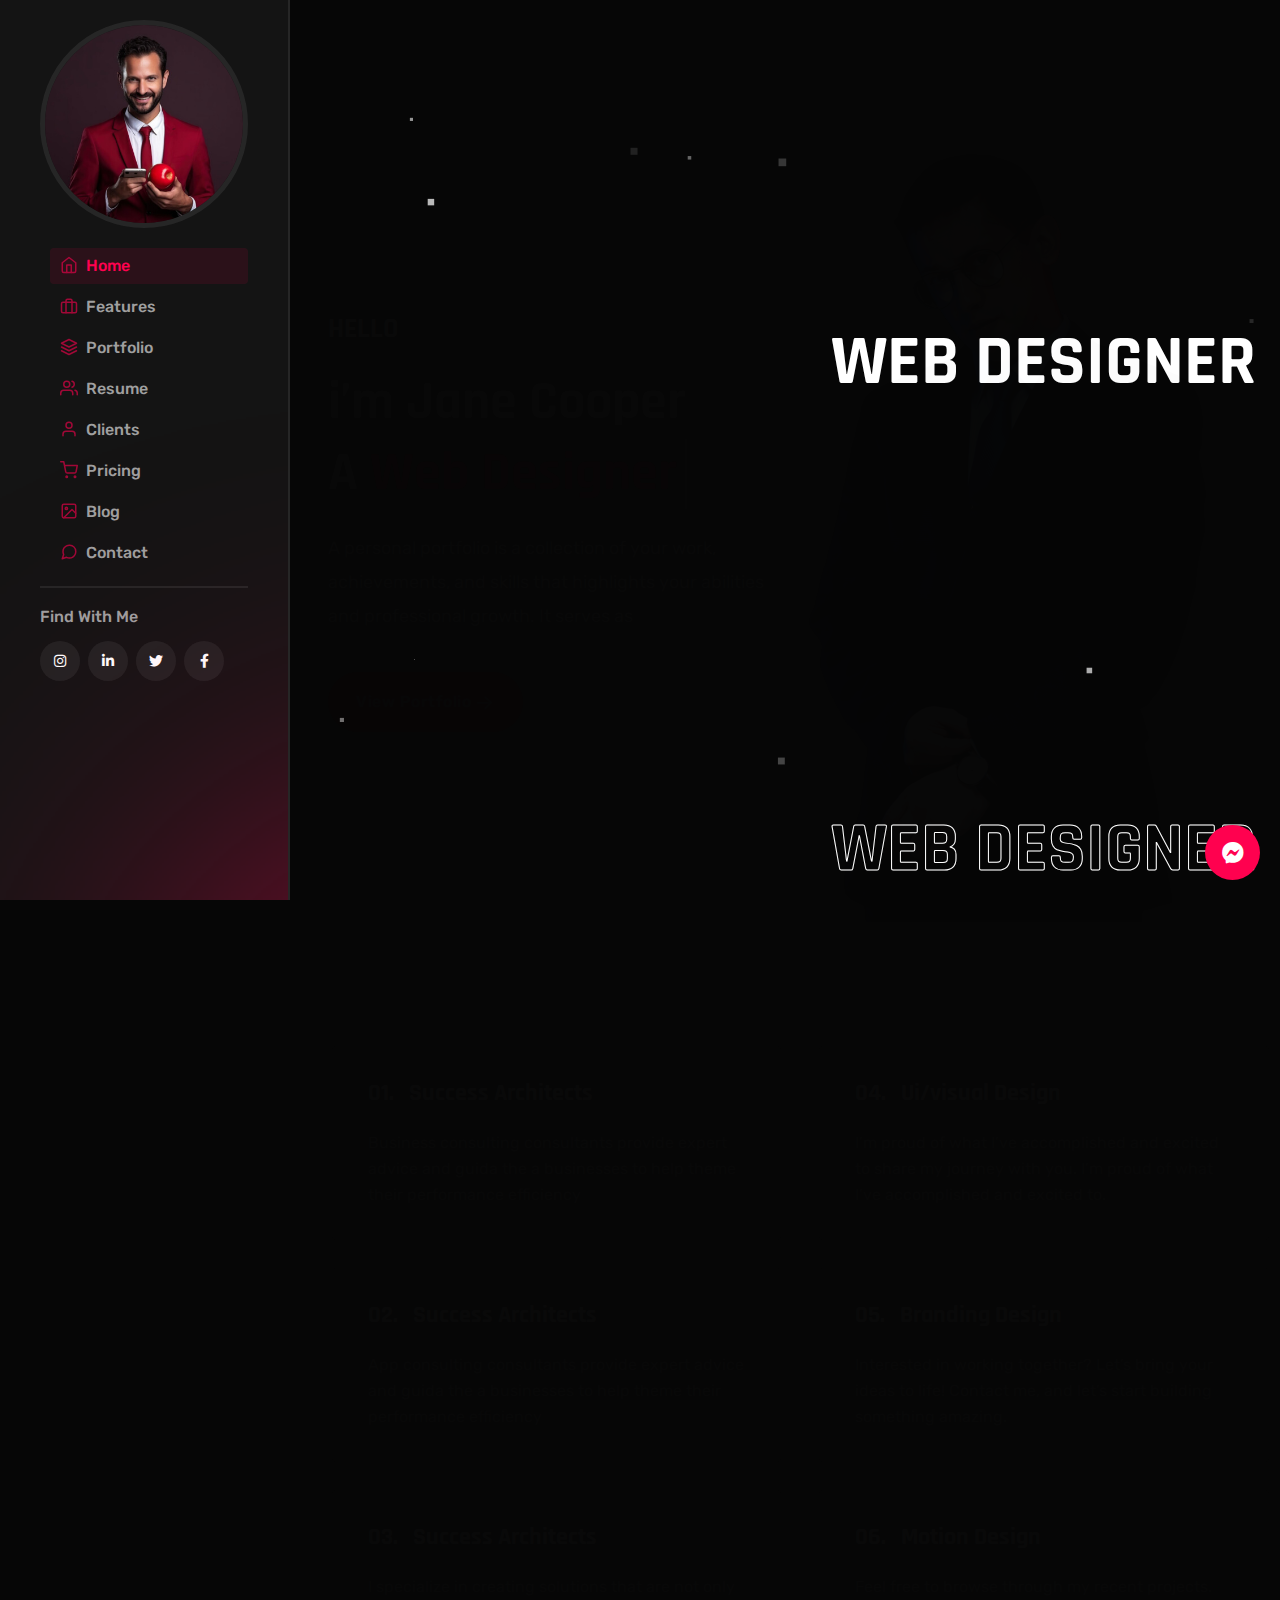
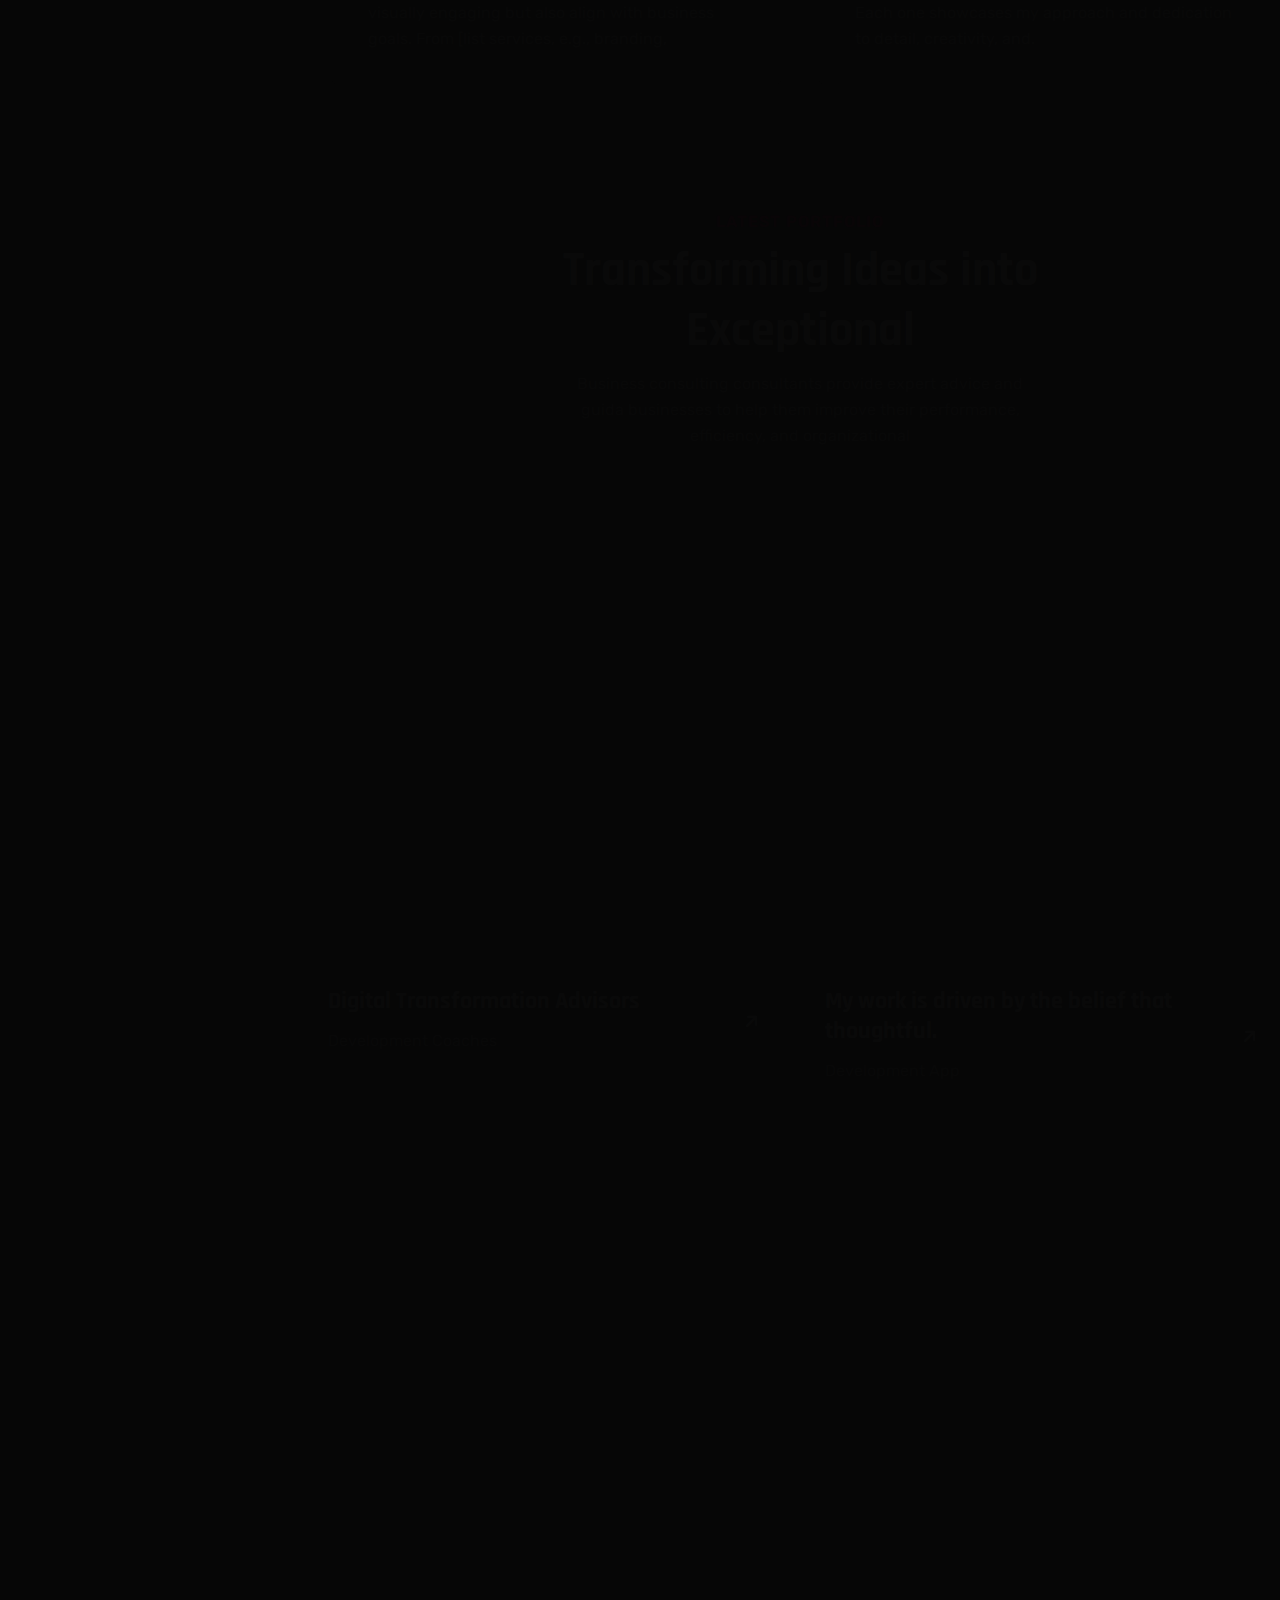
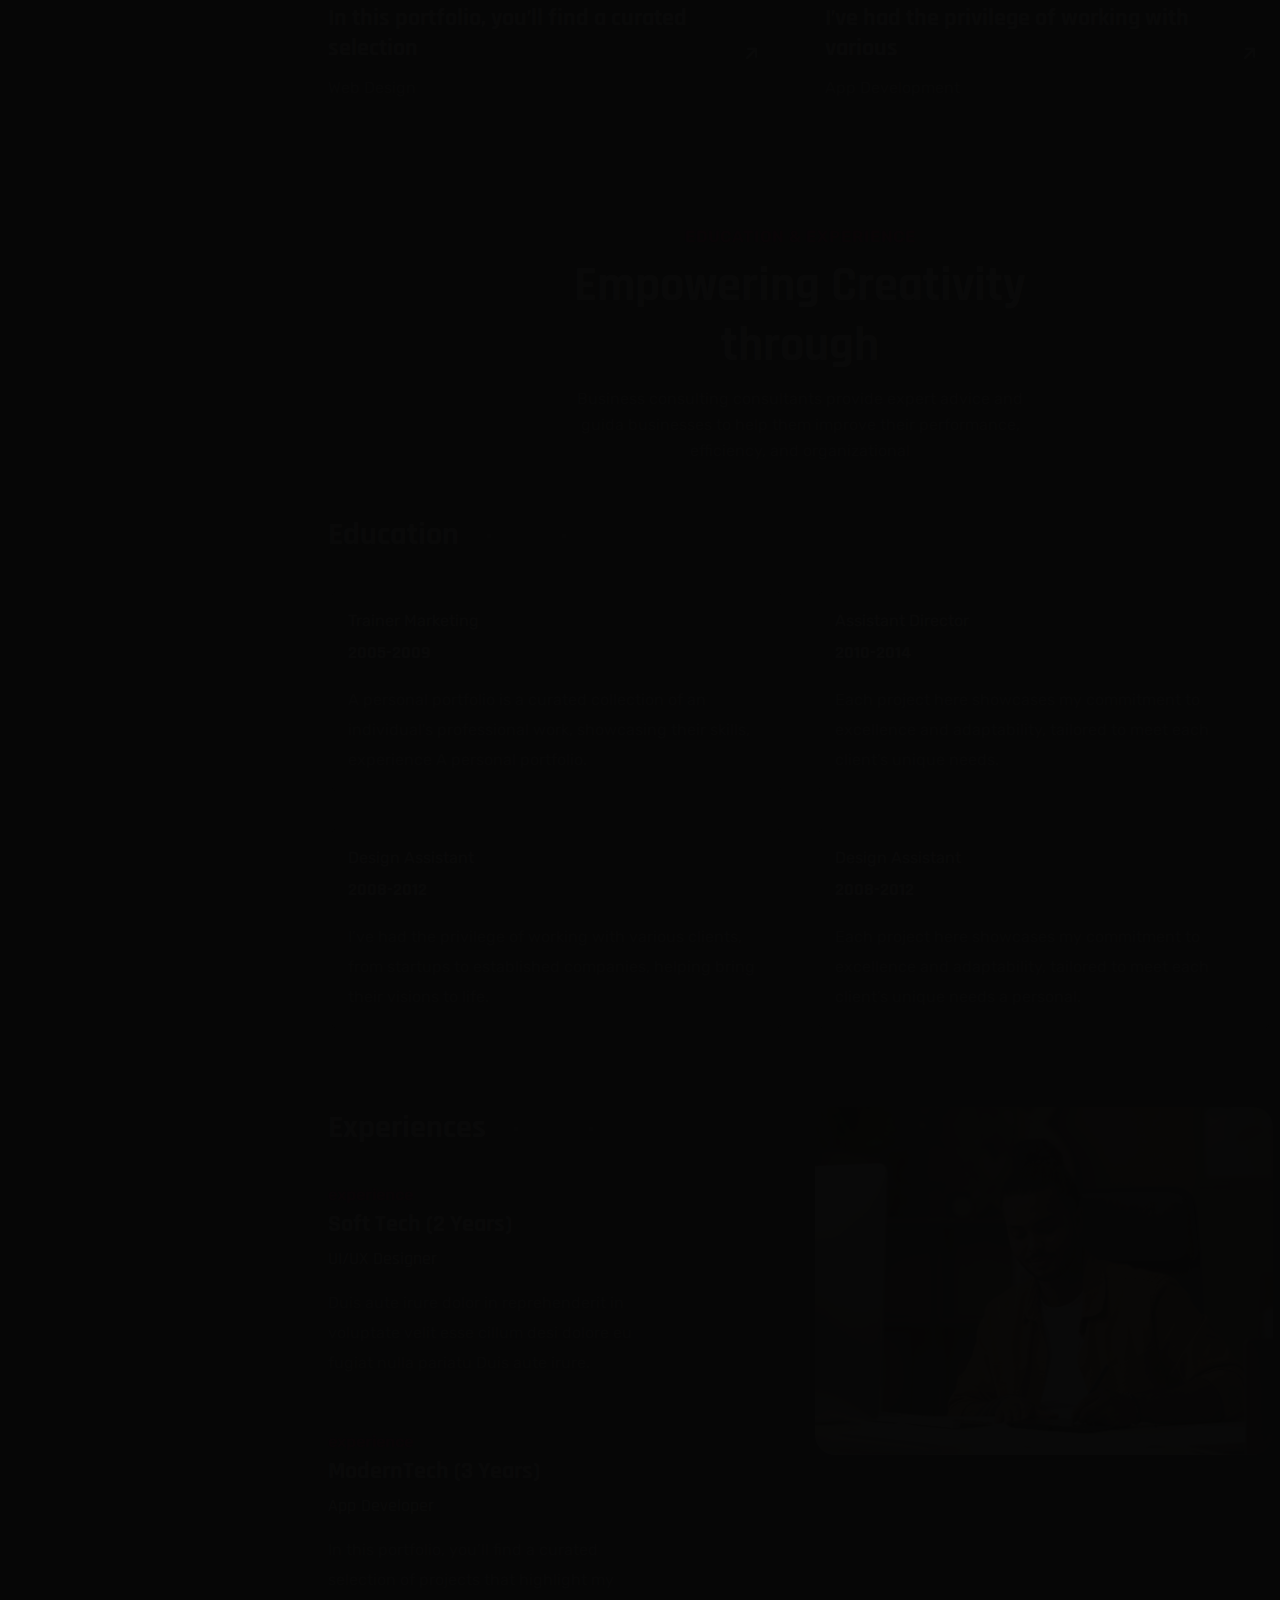
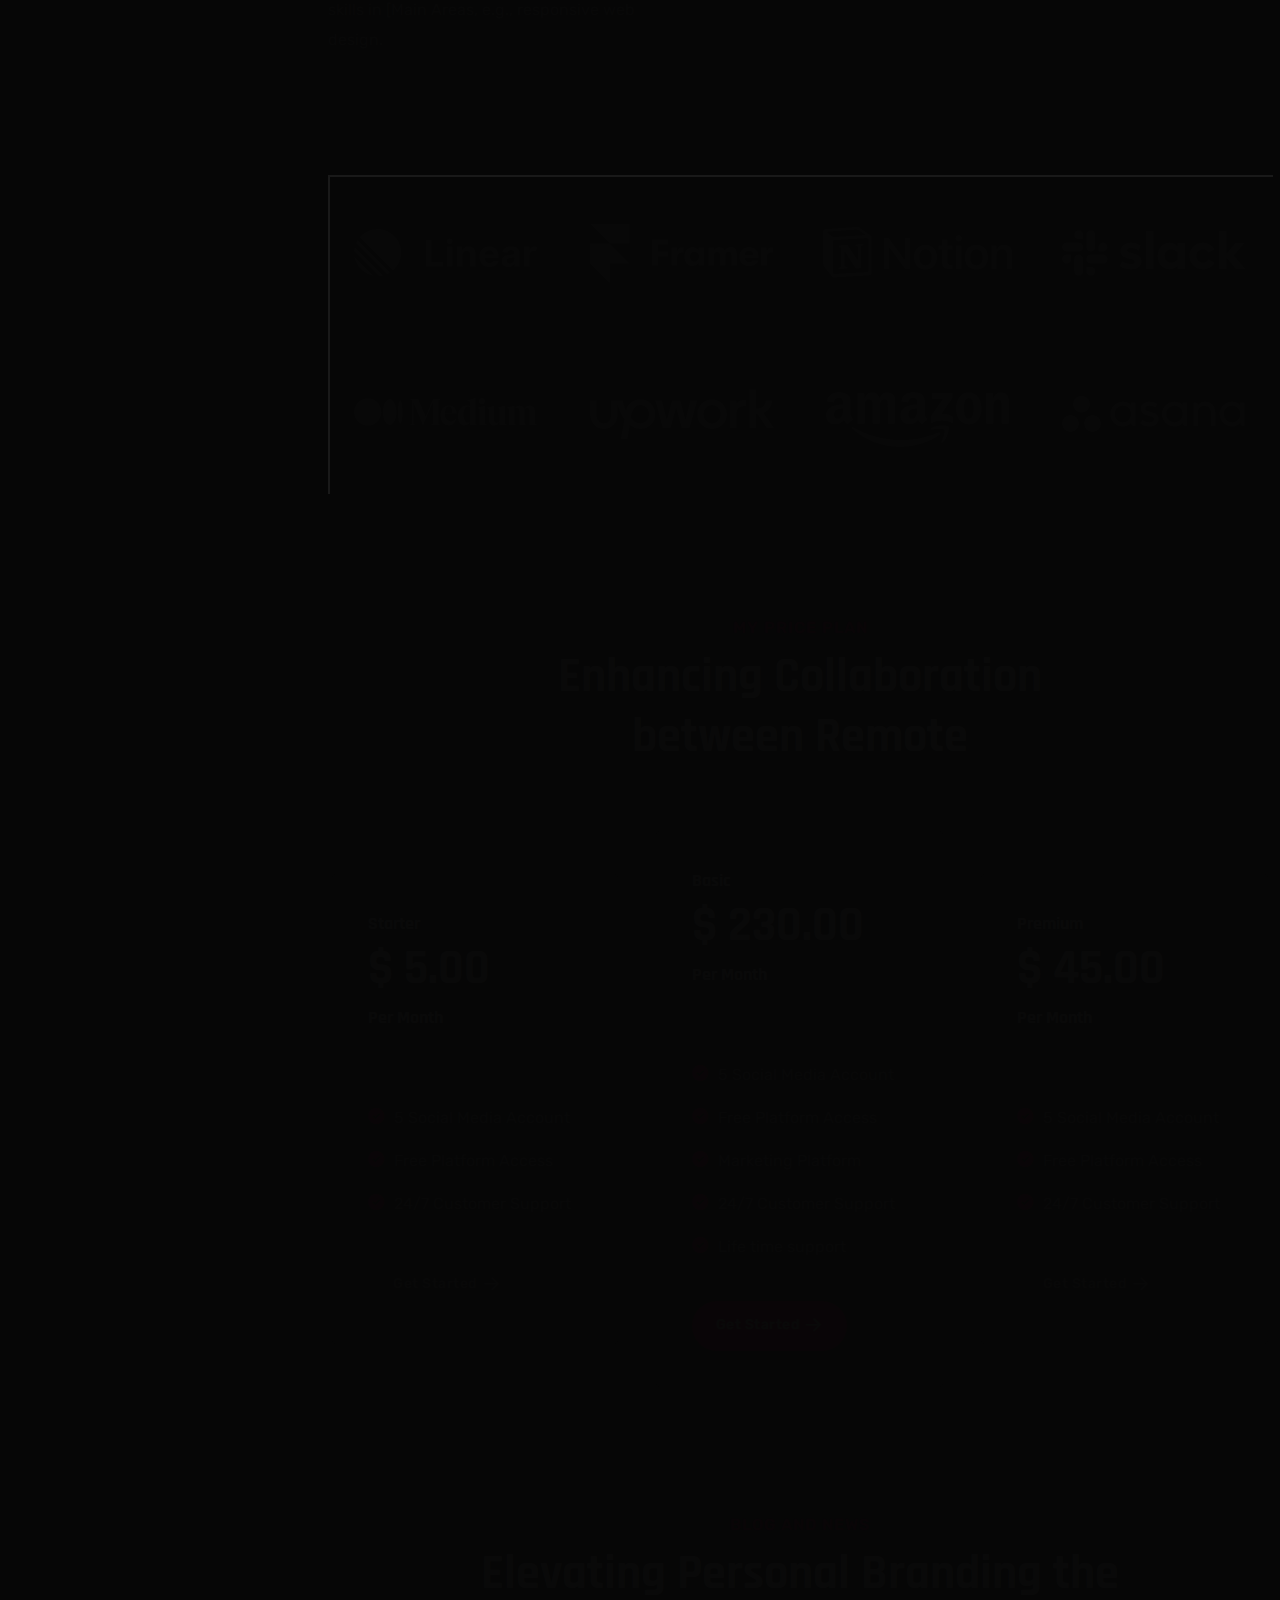
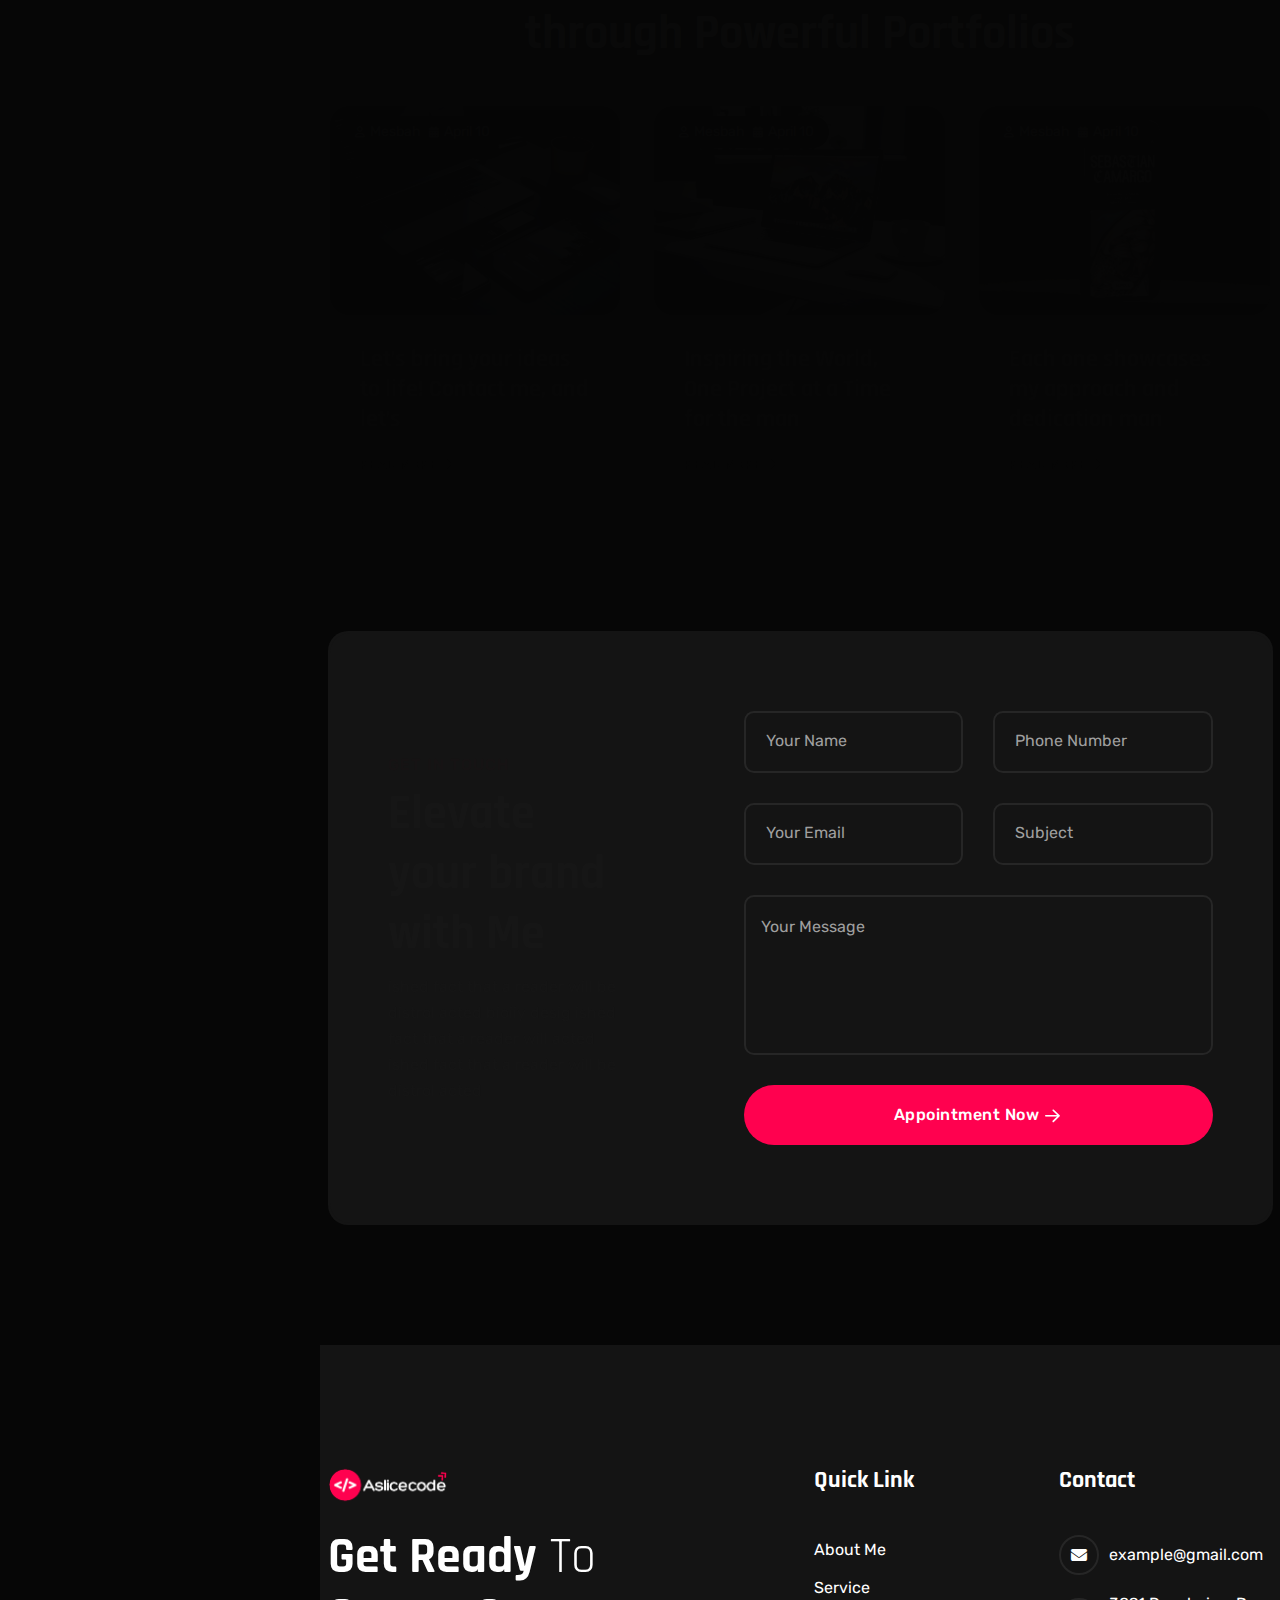
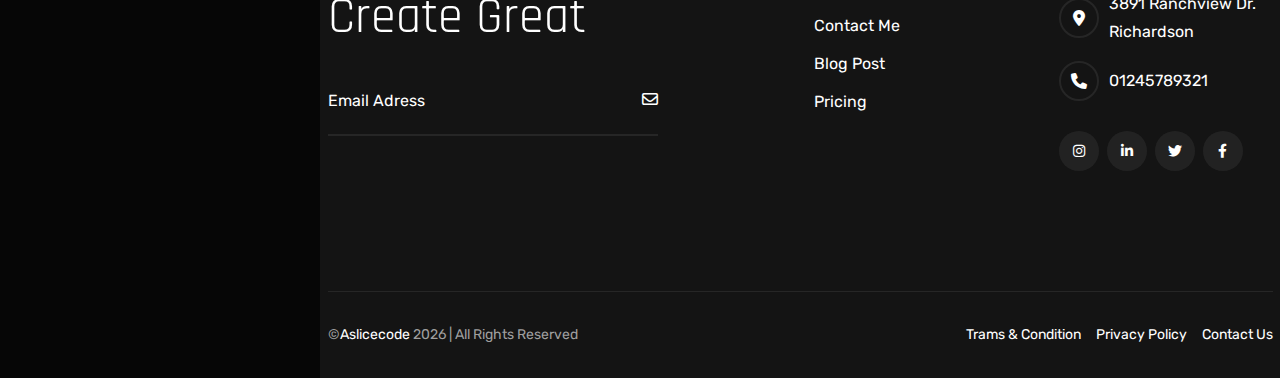
<file: index.html>
<!DOCTYPE html>
<html lang="en">


<head>
    <meta charset="UTF-8">
    <meta http-equiv="X-UA-Compatible" content="IE=edge">
    <meta name="viewport" content="width=device-width, initial-scale=1.0">
    <meta name="description" content="Reeni is a modern personal portfolio template for designers, developers, content writer, cleaner, programmer, fashion designer, model, Influencer and freelancers. Fully responsive, SEO-friendly, Bootstrap and easy to customize.">
    <link rel="shortcut icon" type="image/x-icon" href="assets/images/favicon.svg">
    <title>Home 07 Aslicecode - Personal Portfolio HTML Template | Freelancer & Developer Portfolio</title>
    <!-- Bootstrap min css -->
    <link rel="stylesheet" href="assets/css/vendor/fontawesome.css">
    <link rel="stylesheet" href="assets/css/plugins/swiper.css">
    <link rel="stylesheet" href="assets/css/plugins/odometer.css">
    <link rel="stylesheet" href="assets/css/vendor/animate.min.css">
    <link rel="stylesheet" href="assets/css/vendor/bootstrap.min.css">
    <!-- custom css -->
    <link rel="stylesheet" href="assets/css/style.css">
</head>

<body class="index-seven">



    <div class="d-none d-xl-block header-style-2 header-left">
        <header class="tmp-header-area d-flex align-items-start flex-column header-left-sticky">
            <div class="inner-wrapper">
                <div class="logo-area">
                    <a href="index.html">
                        <img src="assets/images/banner/header-left-user.jpg" alt="personal-logo">
                    </a>
                </div>
                <nav id="sideNavs" class="mainmenu-nav navbar-example2 onepagenav">
                    <ul class="primary-menu nav nav-pills">
                        <li class="nav-item current"><a class="nav-link smoth-animation" href="#home"><svg xmlns="http://www.w3.org/2000/svg" width="24" height="24" viewBox="0 0 24 24" fill="none" stroke="currentColor" stroke-width="2" stroke-linecap="round" stroke-linejoin="round" class="feather feather-home">
                                    <path d="M3 9l9-7 9 7v11a2 2 0 0 1-2 2H5a2 2 0 0 1-2-2z"></path>
                                    <polyline points="9 22 9 12 15 12 15 22"></polyline>
                                </svg> Home</a></li>
                        <li class="nav-item"><a class="nav-link smoth-animation" href="#features"> <svg xmlns="http://www.w3.org/2000/svg" width="24" height="24" viewBox="0 0 24 24" fill="none" stroke="currentColor" stroke-width="2" stroke-linecap="round" stroke-linejoin="round" class="feather feather-briefcase">
                                    <rect x="2" y="7" width="20" height="14" rx="2" ry="2"></rect>
                                    <path d="M16 21V5a2 2 0 0 0-2-2h-4a2 2 0 0 0-2 2v16"></path>
                                </svg>Features</a></li>
                        <li class="nav-item"><a class="nav-link smoth-animation" href="#portfolio"><svg xmlns="http://www.w3.org/2000/svg" width="24" height="24" viewBox="0 0 24 24" fill="none" stroke="currentColor" stroke-width="2" stroke-linecap="round" stroke-linejoin="round" class="feather feather-layers">
                                    <polygon points="12 2 2 7 12 12 22 7 12 2"></polygon>
                                    <polyline points="2 17 12 22 22 17"></polyline>
                                    <polyline points="2 12 12 17 22 12"></polyline>
                                </svg>Portfolio</a></li>
                        <li class="nav-item"><a class="nav-link smoth-animation" href="#resume"><svg xmlns="http://www.w3.org/2000/svg" width="24" height="24" viewBox="0 0 24 24" fill="none" stroke="currentColor" stroke-width="2" stroke-linecap="round" stroke-linejoin="round" class="feather feather-users">
                                    <path d="M17 21v-2a4 4 0 0 0-4-4H5a4 4 0 0 0-4 4v2"></path>
                                    <circle cx="9" cy="7" r="4"></circle>
                                    <path d="M23 21v-2a4 4 0 0 0-3-3.87"></path>
                                    <path d="M16 3.13a4 4 0 0 1 0 7.75"></path>
                                </svg>Resume</a></li>
                        <li class="nav-item"><a class="nav-link smoth-animation" href="#clients"><svg xmlns="http://www.w3.org/2000/svg" width="24" height="24" viewBox="0 0 24 24" fill="none" stroke="currentColor" stroke-width="2" stroke-linecap="round" stroke-linejoin="round" class="feather feather-user">
                                    <path d="M20 21v-2a4 4 0 0 0-4-4H8a4 4 0 0 0-4 4v2"></path>
                                    <circle cx="12" cy="7" r="4"></circle>
                                </svg>Clients</a></li>
                        <li class="nav-item"><a class="nav-link smoth-animation" href="#pricing"><svg xmlns="http://www.w3.org/2000/svg" width="24" height="24" viewBox="0 0 24 24" fill="none" stroke="currentColor" stroke-width="2" stroke-linecap="round" stroke-linejoin="round" class="feather feather-shopping-cart">
                                    <circle cx="9" cy="21" r="1"></circle>
                                    <circle cx="20" cy="21" r="1"></circle>
                                    <path d="M1 1h4l2.68 13.39a2 2 0 0 0 2 1.61h9.72a2 2 0 0 0 2-1.61L23 6H6"></path>
                                </svg>Pricing</a></li>
                        <li class="nav-item"><a class="nav-link smoth-animation" href="#blog"><svg xmlns="http://www.w3.org/2000/svg" width="24" height="24" viewBox="0 0 24 24" fill="none" stroke="currentColor" stroke-width="2" stroke-linecap="round" stroke-linejoin="round" class="feather feather-image">
                                    <rect x="3" y="3" width="18" height="18" rx="2" ry="2"></rect>
                                    <circle cx="8.5" cy="8.5" r="1.5"></circle>
                                    <polyline points="21 15 16 10 5 21"></polyline>
                                </svg>Blog</a></li>
                        <li class="nav-item"><a class="nav-link smoth-animation" href="#contacts"><svg xmlns="http://www.w3.org/2000/svg" width="24" height="24" viewBox="0 0 24 24" fill="none" stroke="currentColor" stroke-width="2" stroke-linecap="round" stroke-linejoin="round" class="feather feather-message-circle">
                                    <path d="M21 11.5a8.38 8.38 0 0 1-.9 3.8 8.5 8.5 0 0 1-7.6 4.7 8.38 8.38 0 0 1-3.8-.9L3 21l1.9-5.7a8.38 8.38 0 0 1-.9-3.8 8.5 8.5 0 0 1 4.7-7.6 8.38 8.38 0 0 1 3.8-.9h.5a8.48 8.48 0 0 1 8 8v.5z">
                                    </path>
                                </svg>Contact</a></li>
                    </ul>
                </nav>
                <div class="footer">
                    <div class="social-share-style-1">
                        <span class="title">Find With Me</span>
                        <div class="social-link">
                            <a href="#"><i class="fa-brands fa-instagram"></i></a>
                            <a href="#"><i class="fa-brands fa-linkedin-in"></i></a>
                            <a href="#"><i class="fa-brands fa-twitter"></i></a>
                            <a href="#"><i class="fa-brands fa-facebook-f"></i></a>
                        </div>
                    </div>
                </div>
            </div>
        </header>
    </div>




    <!-- Header Mobile Bar  -->
    <div class="tmp-responsive-header-style d-block d-xl-none header--sticky">
        <div class="row align-items-center">
            <div class="col-6">
                <div class="logo">
                    <a href="index.html">
                        <img src="assets/images/logo/white-logo-reeni.png" alt="Reeni - Personal Portfolio HTML Template for developers and freelancers">
                    </a>
                </div>
            </div>
            <div class="col-6">
                <div class="header-right text-end">
                    <div class="tmp-side-collups-area d-flex justify-content-end">
                        <button class="tmp-menu-bars humberger_menu_active"><i class="fa-regular fa-bars-staggered"></i></button>
                    </div>
                </div>
            </div>
        </div>
    </div>
    <!-- Header Mobile Bar  -->


    <div class="tmp-popup-mobile-menu">
        <div class="inner">
            <div class="header-top">
                <div class="logo">
                    <a href="index.html" class="logo-area">
                        <img class="logo-dark" src="assets/images/logo/white-logo-reeni.png" alt="Reeni - Personal Portfolio HTML Template for developers and freelancers">
                        <img class="logo-white" src="assets/images/logo/logo-white.png" alt="Reeni - Personal Portfolio HTML Template for developers and freelancers">
                    </a>

                </div>
                <div class="close-menu">
                    <button class="close-button tmp-round-action-btn">
                        <i class="fa-sharp fa-light fa-xmark"></i>
                    </button>
                </div>
            </div>
            <ul class="tmp-mainmenu onepagenav-click">
                <li><a class="smoth-animation" href="#home">Home</a></li>
                <li><a class="smoth-animation" href="#features">Features</a></li>
                <li><a class="smoth-animation" href="#portfolio">Portfolio</a></li>
                <li><a class="smoth-animation" href="#resume">Resume</a></li>
                <li><a class="smoth-animation" href="#clients">Clients</a></li>
                <li><a class="smoth-animation" href="#pricing">Pricing</a></li>
                <li><a class="smoth-animation" href="#blog">blog</a></li>
                <li><a class="smoth-animation" href="#contacts">Contact</a></li>
            </ul>

            <div class="social-share-style-1 mt--40">
                <span class="title">find with me</span>
                <div class="social-link">
                    <a href="#"><i class="fa-brands fa-instagram"></i></a>
                    <a href="#"><i class="fa-brands fa-linkedin-in"></i></a>
                    <a href="#"><i class="fa-brands fa-twitter"></i></a>
                    <a href="#"><i class="fa-brands fa-facebook-f"></i></a>
                </div>
            </div>

        </div>
    </div>

    <div class="page-with-left-header">

        <!-- tmp banner area start -->
        <div class="tmp-banner-one-area" id="home">
            <div class="container">
                <div class="banner-one-main-wrapper">
                    <div class="row align-items-center">
                        <div class="col-lg-6 order-lg-2">
                            <div class="banner-right-content">
                                <img class="tmp-scroll-trigger tmp-zoom-in animation-order-1" src="assets/images/banner/banner-user-image-02.png" alt="banner-img">
                                <h2 class="banner-big-text-1 up-down">WEB DESIGNER</h2>
                                <h2 class="banner-big-text-2 up-down-2">WEB DESIGNER</h2>
                            </div>
                        </div>
                        <div class="col-lg-6 order-lg-1">
                            <div class="inner">
                                <span class="sub-title tmp-scroll-trigger tmp-fade-in animation-order-1">Hello</span>
                                <h1 class="title mt--5  tmp-scroll-trigger tmp-fade-in animation-order-2">
                                    i’m
                                    Jane Cooper <br> A
                                    <span class="header-caption">
                                        <span class="cd-headline clip is-full-width">
                                            <span class="cd-words-wrapper">
                                                <b class="is-visible theme-gradient">Web Designer</b>
                                                <b class="is-hidden theme-gradient">Web Developer</b>
                                                <b class="is-hidden theme-gradient">UI/UX Designer</b>
                                                <b class="is-hidden theme-gradient">Freelancer</b>
                                                <b class="is-hidden theme-gradient">Content Writer</b>
                                            </span>
                                    </span>
                                    </span>
                                </h1>
                                <p class="disc tmp-scroll-trigger tmp-fade-in animation-order-3"> A personal portfolio
                                    is a
                                    collection of your work, achievements, and skills
                                    that highlights your abilities and professional growth. It serves as </p>
                                <div class="button-area-banner-one tmp-scroll-trigger tmp-fade-in animation-order-4">
                                    <a class="tmp-btn hover-icon-reverse radius-round" href="portfolio-details.html">
                                        <span class="icon-reverse-wrapper">
                                            <span class="btn-text">View Portfolio</span>
                                        <span class="btn-icon"><i class="fa-sharp fa-regular fa-arrow-right"></i></span>
                                        <span class="btn-icon"><i class="fa-sharp fa-regular fa-arrow-right"></i></span>
                                        </span>
                                    </a>
                                </div>
                            </div>
                        </div>
                    </div>
                </div>
            </div>
            <div id="particles-js"></div>
        </div>
        <!-- tmp banner area end -->

        <section class="latest-service-area tmp-section-gapTop" id="features">
            <div class="container">
                <div class="row">
                    <div class="col-lg-6 col-sm-6">
                        <a href="service-details.html" class="service-card-v2 tmponhover tmp-scroll-trigger tmp-fade-in animation-order-1">
                            <h2 class="service-card-num"><span>01.</span>Success Architects</h2>
                            <p class="service-para">Business consulting consultants provide expert advice and guida the a
                                businesses to help theme their performance efficiency</p>
                        </a>
                        <a href="service-details.html" class="service-card-v2 tmponhover tmp-scroll-trigger tmp-fade-in animation-order-2">
                            <h2 class="service-card-num"><span>02.</span>Success Architects</h2>
                            <p class="service-para">App consulting consultants provide expert advice and guida the a
                                businesses to help theme their performance efficiency</p>
                        </a>
                        <a href="service-details.html" class="service-card-v2 tmponhover tmp-scroll-trigger tmp-fade-in animation-order-3">
                            <h2 class="service-card-num"><span>03.</span>Success Architects</h2>
                            <p class="service-para">I specialize in creating solutions that are not only visually engaging but also align with business goals. From [list services, e.g., branding,</p>
                        </a>
                    </div>
                    <div class="col-lg-6 col-sm-6">
                        <div class="service-card-v2 tmponhover tmp-scroll-trigger tmp-fade-in animation-order-4">
                            <h2 class="service-card-num"><span>04.</span>Ui/visual Design</h2>
                            <p class="service-para">I’m proud of what I’ve accomplished and excited to share my journey with you. I’m proud of what I’ve accomplished and excited to.</p>
                        </div>
                        <div class="service-card-v2 tmponhover tmp-scroll-trigger tmp-fade-in animation-order-5">
                            <h2 class="service-card-num"><span>05.</span>Branding Design</h2>
                            <p class="service-para">Interested in working together? Let’s bring your ideas to life! Contact me, and let’s start building something amazing.</p>
                        </div>
                        <div class="service-card-v2 tmponhover tmp-scroll-trigger tmp-fade-in animation-order-6">
                            <h2 class="service-card-num"><span>06.</span>Motion Design</h2>
                            <p class="service-para">Feel free to browse through my recent projects. Each one showcases my approach and dedication to detail, creativity, and.</p>
                        </div>
                    </div>
                </div>
            </div>
        </section>

        <!-- Tpm Latest Portfolio Area Start -->
        <div class="latest-portfolio-area custom-column-grid tmp-section-gapTop" id="portfolio">
            <div class="container">
                <div class="section-head mb--60">
                    <div class="section-sub-title center-title tmp-scroll-trigger tmp-fade-in animation-order-1">
                        <span class="subtitle">Latest Portfolio</span>
                    </div>
                    <h2 class="title split-collab tmp-scroll-trigger tmp-fade-in animation-order-2">Transforming Ideas
                        into
                        <br> Exceptional
                    </h2>
                    <p class="description section-sm tmp-scroll-trigger tmp-fade-in animation-order-3">Business
                        consulting
                        consultants provide expert advice and guida
                        businesses to help them improve their performance, efficiency, and organizational</p>
                </div>

                <div class="row">
                    <div class="col-lg-6 col-sm-6">
                        <div class="latest-portfolio-card tmp-hover-link tmp-scroll-trigger tmp-fade-in animation-order-1">
                            <div class="portfoli-card-img">
                                <div class="img-box v2">
                                    <a class="tmp-scroll-trigger tmp-zoom-in animation-order-1" href="project-details.html">
                                        <img class="w-100" src="assets/images/latest-portfolio/portfoli-img-1.jpg" alt="Thumbnail">
                                    </a>
                                </div>
                            </div>
                            <div class="portfolio-card-content-wrap">
                                <div class="content-left">
                                    <h3 class="portfolio-card-title"><a class="link" href="project-details.html">Digital
                                            Transformation Advisors</a></h3>
                                    <p class="portfoli-card-para">Development Coaches</p>
                                </div>
                                <a href="project-details.html" class="tmp-arrow-icon-btn">
                                    <div class="btn-inner">
                                        <i class="tmp-icon fa-solid fa-arrow-up-right"></i>
                                        <i class="tmp-icon-bottom fa-solid fa-arrow-up-right"></i>
                                    </div>
                                </a>
                            </div>
                        </div>
                    </div>

                    <div class="col-lg-6 col-sm-6">
                        <div class="latest-portfolio-card tmp-hover-link tmp-scroll-trigger tmp-fade-in animation-order-2">
                            <div class="portfoli-card-img">
                                <div class="img-box v2">
                                    <a class="tmp-scroll-trigger tmp-zoom-in animation-order-1" href="project-details.html">
                                        <img class="w-100" src="assets/images/latest-portfolio/portfoli-img-2.jpg" alt="Thumbnail">
                                    </a>
                                </div>
                            </div>
                            <div class="portfolio-card-content-wrap">
                                <div class="content-left">
                                    <h3 class="portfolio-card-title"><a class="link" href="project-details.html">My work is driven by the belief that thoughtful.</a></h3>
                                    <p class="portfoli-card-para">Development App</p>
                                </div>
                                <a href="project-details.html" class="tmp-arrow-icon-btn">
                                    <div class="btn-inner">
                                        <i class="tmp-icon fa-solid fa-arrow-up-right"></i>
                                        <i class="tmp-icon-bottom fa-solid fa-arrow-up-right"></i>
                                    </div>
                                </a>
                            </div>
                        </div>
                    </div>

                    <div class="col-lg-6 col-sm-6">
                        <div class="latest-portfolio-card tmp-hover-link tmp-scroll-trigger tmp-fade-in animation-order-3">
                            <div class="portfoli-card-img">
                                <div class="img-box v2">
                                    <a class="tmp-scroll-trigger tmp-zoom-in animation-order-1" href="project-details.html">
                                        <img class="w-100" src="assets/images/latest-portfolio/portfoli-img-3.jpg" alt="Thumbnail">
                                    </a>
                                </div>
                            </div>
                            <div class="portfolio-card-content-wrap">
                                <div class="content-left">
                                    <h3 class="portfolio-card-title"><a class="link" href="project-details.html">In this portfolio, you’ll find a curated selection</a></h3>
                                    <p class="portfoli-card-para">Web Design</p>
                                </div>
                                <a href="project-details.html" class="tmp-arrow-icon-btn">
                                    <div class="btn-inner">
                                        <i class="tmp-icon fa-solid fa-arrow-up-right"></i>
                                        <i class="tmp-icon-bottom fa-solid fa-arrow-up-right"></i>
                                    </div>
                                </a>
                            </div>
                        </div>
                    </div>

                    <div class="col-lg-6 col-sm-6">
                        <div class="latest-portfolio-card tmp-hover-link tmp-scroll-trigger tmp-fade-in animation-order-4">
                            <div class="portfoli-card-img">
                                <div class="img-box v2">
                                    <a class="tmp-scroll-trigger tmp-zoom-in animation-order-1" href="project-details.html">
                                        <img class="w-100" src="assets/images/latest-portfolio/portfoli-img-4.jpg" alt="Thumbnail">
                                    </a>
                                </div>
                            </div>
                            <div class="portfolio-card-content-wrap">
                                <div class="content-left">
                                    <h3 class="portfolio-card-title"><a class="link" href="project-details.html">I’ve had the privilege of working with various</a></h3>
                                    <p class="portfoli-card-para">App Development</p>
                                </div>
                                <a href="project-details.html" class="tmp-arrow-icon-btn">
                                    <div class="btn-inner">
                                        <i class="tmp-icon fa-solid fa-arrow-up-right"></i>
                                        <i class="tmp-icon-bottom fa-solid fa-arrow-up-right"></i>
                                    </div>
                                </a>
                            </div>
                        </div>
                    </div>
                </div>
            </div>
        </div>
        <!-- Tpm Latest Portfolio Area End -->

        <!-- Tpm Education Experience Area Start -->
        <section class="education-experience tmp-section-gapTop" id="resume">
            <div class="container">
                <div class="section-head mb--50">
                    <div class="section-sub-title center-title tmp-scroll-trigger tmp-fade-in animation-order-1">
                        <span class="subtitle">Education & Experience</span>
                    </div>
                    <h2 class="title split-collab tmp-scroll-trigger tmp-fade-in animation-order-2">Empowering
                        Creativity
                        <br> through
                    </h2>
                    <p class="description section-sm tmp-scroll-trigger tmp-fade-in animation-order-3">Business
                        consulting
                        consultants provide expert advice and guida
                        businesses to help them improve their performance, efficiency, and organizational</p>
                </div>
                <h2 class="custom-title mb-32 tmp-scroll-trigger tmp-fade-in animation-order-1">Education <span><img
                            src="assets/images/custom-line/custom-line.png" alt="custom-line"></span>
                </h2>
                <div class="row g-5">
                    <div class="col-lg-6 col-sm-6">
                        <div class="education-experience-card tmponhover tmp-scroll-trigger tmp-fade-in animation-order-1">
                            <h4 class="edu-sub-title">Trainer Marketing</h4>
                            <h2 class="edu-title">2005-2009</h2>
                            <p class="edu-para">A personal portfolio is a curated collection of an individual's professional
                                work, showcasing their skills, experience A personal portfolio.</p>
                        </div>
                    </div>
                    <div class="col-lg-6 col-sm-6">
                        <div class="education-experience-card tmponhover tmp-scroll-trigger tmp-fade-in animation-order-2">
                            <h4 class="edu-sub-title">Assistant Director</h4>
                            <h2 class="edu-title">2010-2014</h2>
                            <p class="edu-para">Each project here showcases my commitment to excellence and adaptability, tailored to meet each client’s unique needs.</p>
                        </div>
                    </div>
                    <div class="col-lg-6 col-sm-6">
                        <div class="education-experience-card tmponhover tmp-scroll-trigger tmp-fade-in animation-order-3">
                            <h4 class="edu-sub-title">Design Assistant</h4>
                            <h2 class="edu-title">2008-2012</h2>
                            <p class="edu-para">I’ve had the privilege of working with various clients, from startups to established companies, helping bring their visions to life.</p>
                        </div>
                    </div>
                    <div class="col-lg-6 col-sm-6">
                        <div class="education-experience-card tmponhover tmp-scroll-trigger tmp-fade-in animation-order-4">
                            <h4 class="edu-sub-title">Design Assistant</h4>
                            <h2 class="edu-title">2008-2012</h2>
                            <p class="edu-para">Each project here showcases my commitment to excellence and adaptability, tailored to meet each client’s unique needs a personal.</p>
                        </div>
                    </div>
                </div>
                <div class="experiences-wrapper">
                    <div class="row">
                        <div class="col-lg-6">
                            <div class="experiences-wrap-left-content">
                                <h2 class="custom-title mb-32 tmp-scroll-trigger tmp-fade-in animation-order-1">Experiences <span><img
                            src="assets/images/custom-line/custom-line.png" alt="custom-line"></span></h2>

                                <div class="experience-content tmp-scroll-trigger tmp-fade-in animation-order-1">
                                    <p class="ex-subtitle">experience</p>
                                    <h2 class="ex-name">Soft Tech (2 Years)</h2>
                                    <h3 class="ex-title">UI/UX Designer</h3>
                                    <p class="ex-para">Duis aute irure dolor in reprehenderit in voluptate velit esse cillum
                                        desi dolore eu fugiat nulla pariatu Duis aute irure.</p>
                                </div>
                                <div class="experience-content tmp-scroll-trigger tmp-fade-in animation-order-2">
                                    <p class="ex-subtitle">experience</p>
                                    <h2 class="ex-name">ModernTech (3 Years)</h2>
                                    <h3 class="ex-title">App Developer</h3>
                                    <p class="ex-para">In this portfolio, you’ll find a curated selection of projects that highlight my skills in [Main Areas, e.g., responsive web design.</p>
                                </div>
                            </div>
                        </div>
                        <div class="col-lg-6">
                            <div class="experiences-wrap-right-content">
                                <img class="tmp-scroll-trigger tmp-zoom-in animation-order-1" src="assets/images/experiences/expert-img.jpg" alt="expert-img">
                            </div>
                        </div>
                    </div>
                </div>
            </div>
        </section>
        <!-- Tpm Education Experience Area End -->


        <!-- Tpm Our Supported Company Area Start -->
        <div class="our-supported-company-area tmp-section-gapTop" id="clients">
            <div class="container">
                <div class="row justify-content-center">
                    <div class="col-xl-3 col-lg-3 col-md-3 col-sm-6">
                        <div class="support-company-logo tmp-scroll-trigger tmp-fade-in animation-order-1">
                            <img src="assets/images/our-supported-company/company-logo-1.svg" alt="Reeni - Personal Portfolio HTML Template">
                        </div>
                    </div>
                    <div class="col-xl-3 col-lg-3 col-md-3 col-sm-6">
                        <div class="support-company-logo tmp-scroll-trigger tmp-fade-in animation-order-2">
                            <img src="assets/images/our-supported-company/company-logo-2.svg" alt="Reeni - Personal Portfolio HTML Template">
                        </div>
                    </div>
                    <div class="col-xl-3 col-lg-3 col-md-3 col-sm-6">
                        <div class="support-company-logo tmp-scroll-trigger tmp-fade-in animation-order-3">
                            <img src="assets/images/our-supported-company/company-logo-3.svg" alt="Reeni - Personal Portfolio HTML Template">
                        </div>
                    </div>
                    <div class="col-xl-3 col-lg-3 col-md-3 col-sm-6">
                        <div class="support-company-logo tmp-scroll-trigger tmp-fade-in animation-order-4">
                            <img src="assets/images/our-supported-company/company-logo-4.svg" alt="Reeni - Personal Portfolio HTML Template">
                        </div>
                    </div>
                    <div class="col-xl-3 col-lg-3 col-md-3 col-sm-6">
                        <div class="support-company-logo tmp-scroll-trigger tmp-fade-in animation-order-5">
                            <img src="assets/images/our-supported-company/company-logo-5.svg" alt="Reeni - Personal Portfolio HTML Template">
                        </div>
                    </div>
                    <div class="col-xl-3 col-lg-3 col-md-3 col-sm-6">
                        <div class="support-company-logo tmp-scroll-trigger tmp-fade-in animation-order-6">
                            <img src="assets/images/our-supported-company/company-logo-6.svg" alt="Reeni - Personal Portfolio HTML Template">
                        </div>
                    </div>
                    <div class="col-xl-3 col-lg-3 col-md-3 col-sm-6">
                        <div class="support-company-logo tmp-scroll-trigger tmp-fade-in animation-order-7">
                            <img src="assets/images/our-supported-company/company-logo-7.svg" alt="Reeni - Personal Portfolio HTML Template">
                        </div>
                    </div>
                    <div class="col-xl-3 col-lg-3 col-md-3 col-sm-6">
                        <div class="support-company-logo tmp-scroll-trigger tmp-fade-in animation-order-8">
                            <img src="assets/images/our-supported-company/company-logo-8.svg" alt="Reeni - Personal Portfolio HTML Template">
                        </div>
                    </div>
                </div>
            </div>
        </div>
        <!-- Tpm Our Supported Company Area End -->

        <!-- Tpm My Price plan Start -->
        <section class="our-price-plan-area tmp-section-gapTop" id="pricing">
            <div class="container">
                <div class="section-head mb--60">
                    <div class="section-sub-title center-title tmp-scroll-trigger tmp-fade-in animation-order-1">
                        <span class="subtitle">My Price plan</span>
                    </div>
                    <h2 class="title split-collab tmp-scroll-trigger tmp-fade-in animation-order-2">Enhancing
                        Collaboration
                        <br> between Remote
                    </h2>
                </div>
                <div class="row align-items-center">
                    <div class="col-lg-4 col-md-6">
                        <div class="price-plan-card tmponhover blur-style-two tmp-scroll-trigger tmp-fade-in animation-order-1">
                            <span class="price-sub-title">Starter</span>
                            <h3 class="main-price">$ 5.00</h3>
                            <p class="per-month">Per Month</p>
                            <div class="check-box">
                                <ul>
                                    <li>
                                        <div class="check-box-item">
                                            <div class="box-icon">
                                                <i class="fa-solid fa-circle-check"></i>
                                            </div>
                                            <p class="box-para">5 Social Media Account</p>
                                        </div>
                                    </li>
                                    <li>
                                        <div class="check-box-item">
                                            <div class="box-icon">
                                                <i class="fa-solid fa-circle-check"></i>
                                            </div>
                                            <p class="box-para">Free Platform Access</p>
                                        </div>
                                    </li>
                                    <li>
                                        <div class="check-box-item">
                                            <div class="box-icon">
                                                <i class="fa-solid fa-circle-check"></i>
                                            </div>
                                            <p class="box-para">24/7 Customer Support</p>
                                        </div>
                                    </li>
                                </ul>
                            </div>
                            <div class="tmp-button-here">
                                <a class="tmp-btn hover-icon-reverse btn-border btn-md radius-round" href="contact.html">
                                    <span class="icon-reverse-wrapper">
                    <span class="btn-text">Get Started</span>
                                    <span class="btn-icon"><i class="fa-sharp fa-regular fa-arrow-right"></i></span>
                                    <span class="btn-icon"><i class="fa-sharp fa-regular fa-arrow-right"></i></span>
                                    </span>
                                </a>
                            </div>
                        </div>
                    </div>
                    <div class="col-lg-4 col-md-6 tmp-scroll-trigger tmp-fade-in animation-order-2">
                        <div class="price-plan-card tmponhover blur-style-two active">
                            <span class="price-sub-title">Basic</span>
                            <h3 class="main-price">$ 230.00</h3>
                            <p class="per-month">Per Month</p>
                            <div class="check-box">
                                <ul>
                                    <li>
                                        <div class="check-box-item">
                                            <div class="box-icon">
                                                <i class="fa-solid fa-circle-check"></i>
                                            </div>
                                            <p class="box-para">5 Social Media Account</p>
                                        </div>
                                    </li>
                                    <li>
                                        <div class="check-box-item">
                                            <div class="box-icon">
                                                <i class="fa-solid fa-circle-check"></i>
                                            </div>
                                            <p class="box-para">Free Platform Access</p>
                                        </div>
                                    </li>
                                    <li>
                                        <div class="check-box-item">
                                            <div class="box-icon">
                                                <i class="fa-solid fa-circle-check"></i>
                                            </div>
                                            <p class="box-para">Marketing Platform</p>
                                        </div>
                                    </li>
                                    <li>
                                        <div class="check-box-item">
                                            <div class="box-icon">
                                                <i class="fa-solid fa-circle-check"></i>
                                            </div>
                                            <p class="box-para">24/7 Customer Support</p>
                                        </div>
                                    </li>
                                    <li>
                                        <div class="check-box-item">
                                            <div class="box-icon">
                                                <i class="fa-solid fa-circle-check"></i>
                                            </div>
                                            <p class="box-para">Life time support</p>
                                        </div>
                                    </li>
                                </ul>
                            </div>
                            <div class="tmp-button-here">
                                <a class="tmp-btn hover-icon-reverse btn-md radius-round" href="contact.html">
                                    <span class="icon-reverse-wrapper">
                    <span class="btn-text">Get Started</span>
                                    <span class="btn-icon"><i class="fa-sharp fa-regular fa-arrow-right"></i></span>
                                    <span class="btn-icon"><i class="fa-sharp fa-regular fa-arrow-right"></i></span>
                                    </span>
                                </a>
                            </div>
                        </div>
                    </div>
                    <div class="col-lg-4 col-md-6">
                        <div class="price-plan-card tmponhover blur-style-two tmp-scroll-trigger tmp-fade-in animation-order-3">
                            <span class="price-sub-title">Premium</span>
                            <h3 class="main-price">$ 45.00</h3>
                            <p class="per-month">Per Month</p>
                            <div class="check-box">
                                <ul>
                                    <li>
                                        <div class="check-box-item">
                                            <div class="box-icon">
                                                <i class="fa-solid fa-circle-check"></i>
                                            </div>
                                            <p class="box-para">5 Social Media Account</p>
                                        </div>
                                    </li>
                                    <li>
                                        <div class="check-box-item">
                                            <div class="box-icon">
                                                <i class="fa-solid fa-circle-check"></i>
                                            </div>
                                            <p class="box-para">Free Platform Access</p>
                                        </div>
                                    </li>
                                    <li>
                                        <div class="check-box-item">
                                            <div class="box-icon">
                                                <i class="fa-solid fa-circle-check"></i>
                                            </div>
                                            <p class="box-para">24/7 Customer Support</p>
                                        </div>
                                    </li>
                                </ul>
                            </div>
                            <div class="tmp-button-here">
                                <a class="tmp-btn hover-icon-reverse btn-border btn-md radius-round" href="contact.html">
                                    <span class="icon-reverse-wrapper">
                    <span class="btn-text">Get Started</span>
                                    <span class="btn-icon"><i class="fa-sharp fa-regular fa-arrow-right"></i></span>
                                    <span class="btn-icon"><i class="fa-sharp fa-regular fa-arrow-right"></i></span>
                                    </span>
                                </a>
                            </div>
                        </div>
                    </div>
                </div>
            </div>
        </section>
        <!-- Tpm My Price plan End -->

        <!-- Tpm Blog and news Area Start -->
        <section class="blog-and-news-are tmp-section-gapTop" id="blog">
            <div class="container">
                <div class="section-head mb--40">
                    <div class="section-sub-title center-title tmp-scroll-trigger tmp-fade-in animation-order-1">
                        <span class="subtitle">Blog and News</span>
                    </div>
                    <h2 class="title split-collab tmp-scroll-trigger tmp-fade-in animation-order-2">Elevating Personal
                        Branding the <br> through Powerful Portfolios</h2>
                </div>
                <div class="row">
                    <div class="col-lg-4 col-md-6 col-sm-6">
                        <div class="blog-card tmp-hover-link tmp-scroll-trigger tmp-fade-in animation-order-1">
                            <div class="img-box">
                                <a href="blog-details.html">
                                    <img class="img-primary hidden-on-mobile" src="assets/images/blog/blog-img-4.jpg" alt="Blog Thumbnail">
                                    <img class="img-secondary" src="assets/images/blog/blog-img-4.jpg" alt="BLog Thumbnail">
                                </a>
                                <ul class="blog-tags">
                                    <li><span class="tag-icon"><i class="fa-regular fa-user"></i></span>Mesbah</li>
                                    <li><span class="tag-icon"><i class="fa-solid fa-calendar-days"></i></span>April 10</li>
                                </ul>
                            </div>
                            <div class="blog-content-wrap">
                                <h3 class="blog-title v2"><a class="link" href="blog-details.html">Let’s bring your ideas to life! Contact me, and let’s</a></h3>
                                <a href="blog-details.html" class="read-more-btn v2">Read More <span
                    class="read-more-icon"><i class="fa-solid fa-angle-right"></i></span></a>
                            </div>
                        </div>
                    </div>
                    <div class="col-lg-4 col-md-6 col-sm-6">
                        <div class="blog-card tmp-hover-link tmp-scroll-trigger tmp-fade-in animation-order-2">
                            <div class="img-box">
                                <a href="blog-details.html">
                                    <img class="img-primary hidden-on-mobile" src="assets/images/blog/blog-img-5.jpg" alt="Blog Thumbnail">
                                    <img class="img-secondary" src="assets/images/blog/blog-img-5.jpg" alt="BLog Thumbnail">
                                </a>
                                <ul class="blog-tags">
                                    <li><span class="tag-icon"><i class="fa-regular fa-user"></i></span>Mesbah</li>
                                    <li><span class="tag-icon"><i class="fa-solid fa-calendar-days"></i></span>April 10</li>
                                </ul>
                            </div>
                            <div class="blog-content-wrap">
                                <h3 class="blog-title v2"><a class="link" href="blog-details.html">Inspiring the World, One Project at a
                                        Time for the
                                        man</a></h3>
                                <a href="blog-details.html" class="read-more-btn v2">Read More <span
                    class="read-more-icon"><i class="fa-solid fa-angle-right"></i></span></a>
                            </div>
                        </div>
                    </div>
                    <div class="col-lg-4 col-md-6 col-sm-6">
                        <div class="blog-card tmp-hover-link tmp-scroll-trigger tmp-fade-in animation-order-3">
                            <div class="img-box">
                                <a href="blog-details.html">
                                    <img class="img-primary hidden-on-mobile" src="assets/images/blog/blog-img-6.jpg" alt="Blog Thumbnail">
                                    <img class="img-secondary" src="assets/images/blog/blog-img-6.jpg" alt="BLog Thumbnail">
                                </a>
                                <ul class="blog-tags">
                                    <li><span class="tag-icon"><i class="fa-regular fa-user"></i></span>Mesbah</li>
                                    <li><span class="tag-icon"><i class="fa-solid fa-calendar-days"></i></span>April 10</li>
                                </ul>
                            </div>
                            <div class="blog-content-wrap">
                                <h3 class="blog-title v2"><a class="link" href="blog-details.html">Each one showcases my approach and dedication man</a></h3>
                                <a href="blog-details.html" class="read-more-btn v2">Read More <span
                    class="read-more-icon"><i class="fa-solid fa-angle-right"></i></span></a>
                            </div>
                        </div>
                    </div>
                </div>
            </div>
        </section>
        <!-- Tpm Blog and news Area End -->

        <!-- Tpm Get In touch start -->
        <section class="get-in-touch-area tmp-section-gap" id="contacts">
            <div class="container">
                <div class="contact-get-in-touch-wrap">
                    <div class="get-in-touch-wrapper tmponhover">
                        <div class="row g-5 align-items-center">
                            <div class="col-lg-5">
                                <div class="section-head text-align-left">
                                    <div class="section-sub-title tmp-scroll-trigger tmp-fade-in animation-order-1">
                                        <span class="subtitle">GET IN TOUCH</span>
                                    </div>
                                    <h2 class="title split-collab tmp-scroll-trigger tmp-fade-in animation-order-2">Elevate your brand with Me </h2>
                                    <p class="description tmp-scroll-trigger tmp-fade-in animation-order-3">ished fact that a reader will be
                                        distrol acted bioiiy desig
                                        ished fact that a reader will acted ished fact that a reader will be distrol
                                        acted </p>
                                </div>
                            </div>
                            <div class="col-lg-7">
                                <div class="contact-inner">
                                    <div class="contact-form">
                                        <div id="form-messages" class="error"></div>
                                        <form class="tmp-dynamic-form" id="contact-form" method="POST" action="https://themes-park.net/product/html/reeni/mailer.php">
                                            <div class="contact-form-wrapper row">
                                                <div class="col-lg-6">
                                                    <div class="form-group">
                                                        <input class="input-field" name="name" id="contact-name" placeholder="Your Name" type="text" required>
                                                    </div>
                                                </div>

                                                <div class="col-lg-6">
                                                    <div class="form-group">
                                                        <input class="input-field" id="contact-phone" placeholder="Phone Number" type="number" required>
                                                    </div>
                                                </div>

                                                <div class="col-lg-6">
                                                    <div class="form-group">
                                                        <input class="input-field" id="contact-email" name="email" placeholder="Your Email" type="email" required>
                                                    </div>
                                                </div>

                                                <div class="col-lg-6">
                                                    <div class="form-group">
                                                        <input class="input-field" type="text" id="subject" name="subject" placeholder="Subject">
                                                    </div>
                                                </div>

                                                <div class="col-lg-12">
                                                    <div class="form-group">
                                                        <textarea class="input-field" placeholder="Your Message" name="message" id="contact-message" required></textarea>
                                                    </div>
                                                </div>

                                                <div class="col-lg-12">
                                                    <div class="tmp-button-here">
                                                        <button class="tmp-btn hover-icon-reverse radius-round w-100" name="submit" type="submit" id="submit">
                                                            <span class="icon-reverse-wrapper">
                                        <span class="btn-text">Appointment Now</span>
                                                            <span class="btn-icon"><i class="fa-sharp fa-regular fa-arrow-right"></i></span>
                                                            <span class="btn-icon"><i class="fa-sharp fa-regular fa-arrow-right"></i></span>
                                                            </span>
                                                        </button>
                                                    </div>
                                                </div>
                                            </div>
                                        </form>
                                    </div>
                                </div>
                            </div>
                        </div>
                    </div>
                </div>
            </div>
        </section>
        <!-- Tpm Get In touch End -->

        <!-- Start Footer Area  -->
        <!-- Start Footer Area  -->
        <footer class="footer-area footer-style-one-wrapper bg-color-footer bg_images tmp-section-gap">
            <div class="container">
                <div class="footer-main footer-style-one">
                    <div class="row g-5">
                        <div class="col-lg-5 col-md-6">
                            <div class="single-footer-wrapper border-right mr--20">
                                <div class="logo">
                                    <a href="index.html">
                                        <img src="assets/images/logo/white-logo-reeni.png" alt="Reeni - Personal Portfolio HTML Template for developers and freelancers">
                                    </a>
                                </div>
                                <p class="description"><span>Get Ready</span> To Create Great</p>
                                <form action="#" class="newsletter-form-1 mt--40">
                                    <input type="email" placeholder="Email Adress">
                                    <span class="form-icon"><i class="fa-regular fa-envelope"></i></span>
                                </form>
                            </div>
                        </div>
                        <div class="col-lg-4 col-md-6">
                            <div class="single-footer-wrapper quick-link-wrap">
                                <h5 class="ft-title">Quick Link</h5>
                                <ul class="ft-link tmp-link-animation">
                                    <li>
                                        <a href="about.html">About Me</a>
                                    </li>
                                    <li>
                                        <a href="service.html">Service</a>
                                    </li>
                                    <li>
                                        <a href="contact.html">Contact Me</a>
                                    </li>
                                    <li>
                                        <a href="blog.html">Blog Post</a>
                                    </li>
                                    <li>
                                        <a href="contact.html">Pricing</a>
                                    </li>
                                </ul>
                            </div>
                        </div>
                        <div class="col-lg-3 col-md-6">
                            <div class="single-footer-wrapper contact-wrap">
                                <h5 class="ft-title">Contact </h5>
                                <ul class="ft-link tmp-link-animation">
                                    <li><span class="ft-icon"><i class="fa-solid fa-envelope"></i></span><a href="#">example@gmail.com</a></li>
                                    <li><span class="ft-icon"><i class="fa-solid fa-location-dot"></i></span>3891 Ranchview Dr. Richardson</li>
                                    <li><span class="ft-icon"><i class="fa-solid fa-phone"></i></span><a href="#">01245789321</a></li>
                                </ul>
                                <div class="social-link footer">
                                    <a href="#"><i class="fa-brands fa-instagram"></i></a>
                                    <a href="#"><i class="fa-brands fa-linkedin-in"></i></a>
                                    <a href="#"><i class="fa-brands fa-twitter"></i></a>
                                    <a href="#"><i class="fa-brands fa-facebook-f"></i></a>
                                </div>
                            </div>
                        </div>
                    </div>
                </div>
            </div>
        </footer>
        <div class="copyright-area-one">
            <div class="container">
                <div class="row">
                    <div class="col-lg-12">
                        <div class="main-wrapper">
                            <p class="copy-right-para tmp-link-animation"> ©<a href="https://aslicecode.com/" target="_blank">Aslicecode </a>
                                <script>
                                    document.write(new Date().getFullYear())
                                </script> | All Rights Reserved
                            </p>
                            <ul class="tmp-link-animation">
                                <li><a href="#">Trams & Condition</a></li>
                                <li><a href="#">Privacy Policy</a></li>
                                <li><a href="contact.html">Contact Us</a></li>
                            </ul>
                        </div>
                    </div>
                </div>
            </div>
        </div>
        <!-- End Footer Area  -->
        <!-- End Footer Area  -->
    </div>


    <!-- ready chatting option via email -->
    <div class="ready-chatting-option tmp-ready-chat">
        <input type="checkbox" id="click">
        <label for="click">
            <i class="fab fa-facebook-messenger"></i>
            <i class="fas fa-times"></i>
        </label>
        <div class="wrapper">
            <div class="head-text">
                Let's chat with me? - Online
            </div>
            <div class="chat-box">
                <div class="desc-text">
                    Please fill out the form below to start chatting with me directly.
                </div>
                <form class="tmp-dynamic-form" action="#">
                    <div class="field">
                        <input class="input-field" name="name" placeholder="Your Name" type="text" required>
                    </div>
                    <div class="field">
                        <input class="input-field" name="email" placeholder="Your Email" type="email" required>
                    </div>
                    <div class="field textarea">
                        <textarea class="input-field" placeholder="Your Message" name="message" required></textarea>
                    </div>
                    <div class="field">
                        <button name="submit" type="submit">Send Message</button>
                    </div>
                </form>
            </div>
        </div>
    </div>
    <!-- ready chatting option via email end -->
    <!-- progress area start -->
    <div class="scrollToTop" style="display: block;">
        <div class="arrowUp">
            <i class="fa-light fa-arrow-up"></i>
        </div>
        <div class="water" style="transform: translate(0px, 87%);">
            <svg viewBox="0 0 560 20" class="water_wave water_wave_back">
                <use xlink:href="#wave"></use>
            </svg>
            <svg viewBox="0 0 560 20" class="water_wave water_wave_front">
                <use xlink:href="#wave"></use>
            </svg>
            <svg version="1.1" xmlns="http://www.w3.org/2000/svg" xmlns:xlink="http://www.w3.org/1999/xlink" viewBox="0 0 560 20" style="display: none;">
                <symbol id="wave">
                    <path d="M420,20c21.5-0.4,38.8-2.5,51.1-4.5c13.4-2.2,26.5-5.2,27.3-5.4C514,6.5,518,4.7,528.5,2.7c7.1-1.3,17.9-2.8,31.5-2.7c0,0,0,0,0,0v20H420z" fill="#FF014F"></path>
                    <path d="M420,20c-21.5-0.4-38.8-2.5-51.1-4.5c-13.4-2.2-26.5-5.2-27.3-5.4C326,6.5,322,4.7,311.5,2.7C304.3,1.4,293.6-0.1,280,0c0,0,0,0,0,0v20H420z" fill="#FF014F"></path>
                    <path d="M140,20c21.5-0.4,38.8-2.5,51.1-4.5c13.4-2.2,26.5-5.2,27.3-5.4C234,6.5,238,4.7,248.5,2.7c7.1-1.3,17.9-2.8,31.5-2.7c0,0,0,0,0,0v20H140z" fill="#FF014F"></path>
                    <path d="M140,20c-21.5-0.4-38.8-2.5-51.1-4.5c-13.4-2.2-26.5-5.2-27.3-5.4C46,6.5,42,4.7,31.5,2.7C24.3,1.4,13.6-0.1,0,0c0,0,0,0,0,0l0,20H140z" fill="#FF014F"></path>
                </symbol>
            </svg>

        </div>
    </div>
    <!-- progress area end -->
    <!-- <div class="tmp-right-demo">
    <button class="demo-button">
        <p class="mb--0">48</p>
        <span class="text">Demos</span>
    </button>
</div> -->


   

    <div class="demo-modal-area">
        <div class="wrapper">
            <div class="tmp-modal-inner">
                <div class="close-icon">
                    <button class="demo-close-btn"><span><i class="fa-sharp fa-light fa-xmark"></i></span></button>
                </div>
                <div class="demo-top text-center">
                    <h4 class="title">Reeni</h4>
                    <p class="subtitle">A personal portfolio website is your digital resume—a place to showcase your work,
                        skills, and achievements.</p>
                </div>
                <ul class="popuptab-area nav nav-tabs" id="popuptab" role="tablist">
                    <li class="nav-item">
                        <a class="nav-link active demo-dark" id="demodark-tab" data-bs-toggle="tab" href="#demodark" role="tab" aria-controls="demodark" aria-selected="true">Dark Demo</a>
                    </li>
                    <li class="nav-item">
                        <a class="nav-link demo-light" id="demolight-tab" data-bs-toggle="tab" href="#demolight" role="tab" aria-controls="demolight" aria-selected="false">Light Demo</a>
                    </li>
                </ul>
                <div class="tab-content" id="popuptabContent">
                    <div class="tab-pane show active" id="demodark" role="tabpanel" aria-labelledby="demodark-tab">
                        <div class="content">
                            <div class="row">

                                <!-- Start Single Content  -->
                                <div class="col-lg-4 col-md-6 col-12">
                                    <div class="single-demo">
                                        <div class="inner">
                                            <div class="thumbnail">
                                                <a href="index.html">
                                                    <img class="w-100" src="assets/images/demo/home-1.png" alt="Personal Portfolio">
                                                    <span class="overlay-content">
                                                    <span class="overlay-text">View Demo <i
                                                            class="feather-external-link"></i></span>
                                                    </span>
                                                </a>
                                            </div>
                                            <div class="inner">
                                                <h3 class="title"><a href="index.html">Main Demo</a></h3>
                                            </div>
                                        </div>
                                    </div>
                                </div>
                                <!-- End Single Content  -->

                                <!-- Start Single Content  -->
                                <div class="col-lg-4 col-md-6 col-12">
                                    <div class="single-demo">
                                        <div class="inner">
                                            <div class="thumbnail">
                                                <a href="index-02.html">
                                                    <img class="w-100" src="assets/images/demo/home-2.png" alt="Personal Portfolio">
                                                    <span class="overlay-content">
                                                    <span class="overlay-text">View Demo <i
                                                            class="feather-external-link"></i></span>
                                                    </span>
                                                </a>
                                            </div>
                                            <div class="inner">
                                                <h3 class="title"><a href="index-02.html">Demo 02</a></h3>
                                            </div>
                                        </div>
                                    </div>
                                </div>
                                <!-- End Single Content  -->

                                <!-- Start Single Content  -->
                                <div class="col-lg-4 col-md-6 col-12">
                                    <div class="single-demo">
                                        <div class="inner">
                                            <div class="thumbnail">
                                                <a href="index-03.html">
                                                    <img class="w-100" src="assets/images/demo/home-3.png" alt="Personal Portfolio">
                                                    <span class="overlay-content">
                                                    <span class="overlay-text">View Demo <i
                                                            class="feather-external-link"></i></span>
                                                    </span>
                                                </a>
                                            </div>
                                            <div class="inner">
                                                <h3 class="title"><a href="index-03.html">Demo 03</a></h3>
                                            </div>
                                        </div>
                                    </div>
                                </div>
                                <!-- End Single Content  -->

                                <!-- Start Single Content  -->
                                <div class="col-lg-4 col-md-6 col-12">
                                    <div class="single-demo">
                                        <div class="inner">
                                            <div class="thumbnail">
                                                <a href="index-04.html">
                                                    <img class="w-100" src="assets/images/demo/home-4.png" alt="Personal Portfolio">
                                                    <span class="overlay-content">
                                                    <span class="overlay-text">View Demo <i
                                                            class="feather-external-link"></i></span>
                                                    </span>
                                                </a>
                                            </div>
                                            <div class="inner">
                                                <h3 class="title"><a href="index-04.html">Demo 04</a></h3>
                                            </div>
                                        </div>
                                    </div>
                                </div>
                                <!-- End Single Content  -->

                                <!-- Start Single Content  -->
                                <div class="col-lg-4 col-md-6 col-12">
                                    <div class="single-demo">
                                        <div class="inner">
                                            <div class="thumbnail">
                                                <a href="index-05.html">
                                                    <img class="w-100" src="assets/images/demo/home-5.png" alt="Personal Portfolio">
                                                    <span class="overlay-content">
                                                    <span class="overlay-text">View Demo <i
                                                            class="feather-external-link"></i></span>
                                                    </span>
                                                </a>
                                            </div>
                                            <div class="inner">
                                                <h3 class="title"><a href="index-05.html">Demo 05</a></h3>
                                            </div>
                                        </div>
                                    </div>
                                </div>
                                <!-- End Single Content  -->

                                <!-- Start Single Content  -->
                                <div class="col-lg-4 col-md-6 col-12">
                                    <div class="single-demo">
                                        <div class="inner">
                                            <div class="thumbnail">
                                                <a href="index-06.html">
                                                    <img class="w-100" src="assets/images/demo/home-6.png" alt="Personal Portfolio">
                                                    <span class="overlay-content">
                                                    <span class="overlay-text">View Demo <i
                                                            class="feather-external-link"></i></span>
                                                    </span>
                                                </a>
                                            </div>
                                            <div class="inner">
                                                <h3 class="title"><a href="index-06.html">Demo 06</a></h3>
                                            </div>
                                        </div>
                                    </div>
                                </div>
                                <!-- End Single Content  -->

                                <!-- Start Single Content  -->
                                <div class="col-lg-4 col-md-6 col-12">
                                    <div class="single-demo">
                                        <div class="inner">
                                            <div class="thumbnail">
                                                <a href="index-07.html">
                                                    <img class="w-100" src="assets/images/demo/home-7.png" alt="Personal Portfolio">
                                                    <span class="overlay-content">
                                                    <span class="overlay-text">View Demo <i
                                                            class="feather-external-link"></i></span>
                                                    </span>
                                                </a>
                                            </div>
                                            <div class="inner">
                                                <h3 class="title"><a href="index-07.html">Demo 07</a></h3>
                                            </div>
                                        </div>
                                    </div>
                                </div>
                                <!-- End Single Content  -->

                                <!-- Start Single Content  -->
                                <div class="col-lg-4 col-md-6 col-12">
                                    <div class="single-demo">
                                        <div class="inner">
                                            <div class="thumbnail">
                                                <a href="index-08.html">
                                                    <img class="w-100" src="assets/images/demo/home-8.png" alt="Personal Portfolio">
                                                    <span class="overlay-content">
                                                    <span class="overlay-text">View Demo <i
                                                            class="feather-external-link"></i></span>
                                                    </span>
                                                </a>
                                            </div>
                                            <div class="inner">
                                                <h3 class="title"><a href="index-08.html">Demo 08</a></h3>
                                            </div>
                                        </div>
                                    </div>
                                </div>
                                <!-- End Single Content  -->

                                <!-- Start Single Content  -->
                                <div class="col-lg-4 col-md-6 col-12">
                                    <div class="single-demo">
                                        <div class="inner">
                                            <div class="thumbnail">
                                                <a href="index-09.html">
                                                    <img class="w-100" src="assets/images/demo/home-9.png" alt="Personal Portfolio">
                                                    <span class="overlay-content">
                                                    <span class="overlay-text">View Demo <i
                                                            class="feather-external-link"></i></span>
                                                    </span>
                                                </a>
                                            </div>
                                            <div class="inner">
                                                <h3 class="title"><a href="index-09.html">Demo 09</a></h3>
                                            </div>
                                        </div>
                                    </div>
                                </div>
                                <!-- End Single Content  -->

                                <!-- Start Single Content  -->
                                <div class="col-lg-4 col-md-6 col-12">
                                    <div class="single-demo">
                                        <div class="inner">
                                            <div class="thumbnail">
                                                <a href="index-10.html">
                                                    <img class="w-100" src="assets/images/demo/home-10.png" alt="Personal Portfolio">
                                                    <span class="overlay-content">
                                                    <span class="overlay-text">View Demo <i
                                                            class="feather-external-link"></i></span>
                                                    </span>
                                                </a>
                                            </div>
                                            <div class="inner">
                                                <h3 class="title"><a href="index-10.html">Demo 10</a></h3>
                                            </div>
                                        </div>
                                    </div>
                                </div>
                                <!-- End Single Content  -->

                                <!-- Start Single Content  -->
                                <div class="col-lg-4 col-md-6 col-12">
                                    <div class="single-demo">
                                        <div class="inner">
                                            <div class="thumbnail">
                                                <a href="index-11.html">
                                                    <img class="w-100" src="assets/images/demo/home-11.png" alt="Personal Portfolio">
                                                    <span class="overlay-content">
                                                    <span class="overlay-text">View Demo <i
                                                            class="feather-external-link"></i></span>
                                                    </span>
                                                </a>
                                            </div>
                                            <div class="inner">
                                                <h3 class="title"><a href="index-11.html">Demo 11</a></h3>
                                            </div>
                                        </div>
                                    </div>
                                </div>
                                <!-- End Single Content  -->

                                <!-- Start Single Content  -->
                                <div class="col-lg-4 col-md-6 col-12">
                                    <div class="single-demo">
                                        <div class="inner">
                                            <div class="thumbnail">
                                                <a href="index-12.html">
                                                    <img class="w-100" src="assets/images/demo/home-12.png" alt="Personal Portfolio">
                                                    <span class="overlay-content">
                                                    <span class="overlay-text">View Demo <i
                                                            class="feather-external-link"></i></span>
                                                    </span>
                                                </a>
                                            </div>
                                            <div class="inner">
                                                <h3 class="title"><a href="index-12.html">Demo 12</a></h3>
                                            </div>
                                        </div>
                                    </div>
                                </div>
                                <!-- End Single Content  -->

                                <!-- Start Single Content  -->
                                <div class="col-lg-4 col-md-6 col-12">
                                    <div class="single-demo">
                                        <div class="inner">
                                            <div class="thumbnail">
                                                <a href="index-13.html">
                                                    <img class="w-100" src="assets/images/demo/home-13.png" alt="Personal Portfolio">
                                                    <span class="overlay-content">
                                                    <span class="overlay-text">View Demo <i
                                                            class="feather-external-link"></i></span>
                                                    </span>
                                                </a>
                                            </div>
                                            <div class="inner">
                                                <h3 class="title"><a href="index-13.html">Demo 13</a></h3>
                                            </div>
                                        </div>
                                    </div>
                                </div>
                                <!-- End Single Content  -->

                                <!-- Start Single Content  -->
                                <div class="col-lg-4 col-md-6 col-12">
                                    <div class="single-demo">
                                        <div class="inner">
                                            <div class="thumbnail">
                                                <a href="index-14.html">
                                                    <img class="w-100" src="assets/images/demo/home-14.png" alt="Personal Portfolio">
                                                    <span class="overlay-content">
                                                    <span class="overlay-text">View Demo <i
                                                            class="feather-external-link"></i></span>
                                                    </span>
                                                </a>
                                            </div>
                                            <div class="inner">
                                                <h3 class="title"><a href="index-14.html">Demo 14</a></h3>
                                            </div>
                                        </div>
                                    </div>
                                </div>
                                <!-- End Single Content  -->

                                <!-- Start Single Content  -->
                                <div class="col-lg-4 col-md-6 col-12">
                                    <div class="single-demo">
                                        <div class="inner">
                                            <div class="thumbnail">
                                                <a href="index-15.html">
                                                    <img class="w-100" src="assets/images/demo/home-15.png" alt="Personal Portfolio">
                                                    <span class="overlay-content">
                                                    <span class="overlay-text">View Demo <i
                                                            class="feather-external-link"></i></span>
                                                    </span>
                                                </a>
                                            </div>
                                            <div class="inner">
                                                <h3 class="title"><a href="index-15.html">Demo 15</a></h3>
                                            </div>
                                        </div>
                                    </div>
                                </div>
                                <!-- End Single Content  -->
                                <!-- Start Single Content  -->
                                <div class="col-lg-4 col-md-6 col-12">
                                    <div class="single-demo">
                                        <div class="inner">
                                            <div class="thumbnail">
                                                <a href="index-16.html">
                                                    <img class="w-100" src="assets/images/demo/home-16.png" alt="Personal Portfolio">
                                                    <span class="overlay-content">
                                                    <span class="overlay-text">View Demo <i
                                                            class="feather-external-link"></i></span>
                                                    </span>
                                                </a>
                                            </div>
                                            <div class="inner">
                                                <h3 class="title"><a href="index-16.html">Demo 16</a></h3>
                                            </div>
                                        </div>
                                    </div>
                                </div>
                                <!-- End Single Content  -->
                                <!-- Start Single Content  -->
                                <div class="col-lg-4 col-md-6 col-12">
                                    <div class="single-demo">
                                        <div class="inner">
                                            <div class="thumbnail">
                                                <a href="index-17.html">
                                                    <img class="w-100" src="assets/images/demo/home-17.png" alt="Personal Portfolio">
                                                    <span class="overlay-content">
                                                    <span class="overlay-text">View Demo <i
                                                            class="feather-external-link"></i></span>
                                                    </span>
                                                </a>
                                            </div>
                                            <div class="inner">
                                                <h3 class="title"><a href="index-17.html">Demo 17</a></h3>
                                            </div>
                                        </div>
                                    </div>
                                </div>
                                <!-- End Single Content  -->
                                <!-- Start Single Content  -->
                                <div class="col-lg-4 col-md-6 col-12">
                                    <div class="single-demo">
                                        <div class="inner">
                                            <div class="thumbnail">
                                                <a href="index-18.html">
                                                    <img class="w-100" src="assets/images/demo/home-18.png" alt="Personal Portfolio">
                                                    <span class="overlay-content">
                                                    <span class="overlay-text">View Demo <i
                                                            class="feather-external-link"></i></span>
                                                    </span>
                                                </a>
                                            </div>
                                            <div class="inner">
                                                <h3 class="title"><a href="index-18.html">Demo 18</a></h3>
                                            </div>
                                        </div>
                                    </div>
                                </div>
                                <!-- End Single Content  -->
                                <!-- Start Single Content  -->
                                <div class="col-lg-4 col-md-6 col-12">
                                    <div class="single-demo">
                                        <div class="inner">
                                            <div class="thumbnail">
                                                <a href="index-19.html">
                                                    <img class="w-100" src="assets/images/demo/home-19.png" alt="Personal Portfolio">
                                                    <span class="overlay-content">
                                                    <span class="overlay-text">View Demo <i
                                                            class="feather-external-link"></i></span>
                                                    </span>
                                                </a>
                                            </div>
                                            <div class="inner">
                                                <h3 class="title"><a href="index-19.html">Demo 19</a></h3>
                                            </div>
                                        </div>
                                    </div>
                                </div>
                                <!-- End Single Content  -->
                                <!-- Start Single Content  -->
                                <div class="col-lg-4 col-md-6 col-12">
                                    <div class="single-demo">
                                        <div class="inner">
                                            <div class="thumbnail">
                                                <a href="index-20.html">
                                                    <img class="w-100" src="assets/images/demo/home-20.png" alt="Personal Portfolio">
                                                    <span class="overlay-content">
                                                    <span class="overlay-text">View Demo <i
                                                            class="feather-external-link"></i></span>
                                                    </span>
                                                </a>
                                            </div>
                                            <div class="inner">
                                                <h3 class="title"><a href="index-20.html">Demo 20</a></h3>
                                            </div>
                                        </div>
                                    </div>
                                </div>
                                <!-- End Single Content  -->
                                <!-- Start Single Content  -->
                                <div class="col-lg-4 col-md-6 col-12">
                                    <div class="single-demo">
                                        <div class="inner">
                                            <div class="thumbnail">
                                                <a href="#">
                                                    <img class="w-100" src="assets/images/demo/coming-soon.png" alt="Personal Portfolio">
                                                    <span class="overlay-content">
                                                    <span class="overlay-text">View Demo <i
                                                            class="feather-external-link"></i></span>
                                                    </span>
                                                </a>
                                            </div>
                                            <div class="inner">
                                                <h3 class="title"><a href="#">Demo 21</a></h3>
                                            </div>
                                        </div>
                                    </div>
                                </div>
                                <!-- End Single Content  -->



                            </div>
                        </div>
                    </div>


                    <div class="tab-pane" id="demolight" role="tabpanel" aria-labelledby="demolight-tab">
                        <div class="content">
                            <div class="row">

                                <!-- Start Single Content  -->
                                <div class="col-lg-4 col-md-6 col-12">
                                    <div class="single-demo">
                                        <div class="inner">
                                            <div class="thumbnail">
                                                <a href="index-white.html">
                                                    <img class="w-100" src="assets/images/demo/home-1-white.png" alt="Personal Portfolio">
                                                    <span class="overlay-content">
                                                    <span class="overlay-text">View Demo <i
                                                            class="feather-external-link"></i></span>
                                                    </span>
                                                </a>
                                            </div>
                                            <div class="inner">
                                                <h3 class="title"><a href="index-white.html">Main Demo</a></h3>
                                            </div>
                                        </div>
                                    </div>
                                </div>
                                <!-- End Single Content  -->

                                <!-- Start Single Content  -->
                                <div class="col-lg-4 col-md-6 col-12">
                                    <div class="single-demo">
                                        <div class="inner">
                                            <div class="thumbnail">
                                                <a href="index-02-white.html">
                                                    <img class="w-100" src="assets/images/demo/home-2-white.png" alt="Personal Portfolio">
                                                    <span class="overlay-content">
                                                    <span class="overlay-text">View Demo <i
                                                            class="feather-external-link"></i></span>
                                                    </span>
                                                </a>
                                            </div>
                                            <div class="inner">
                                                <h3 class="title"><a href="index-02-white.html">Demo 02</a></h3>
                                            </div>
                                        </div>
                                    </div>
                                </div>
                                <!-- End Single Content  -->

                                <!-- Start Single Content  -->
                                <div class="col-lg-4 col-md-6 col-12">
                                    <div class="single-demo">
                                        <div class="inner">
                                            <div class="thumbnail">
                                                <a href="index-03-white.html">
                                                    <img class="w-100" src="assets/images/demo/home-3-white.png" alt="Personal Portfolio">
                                                    <span class="overlay-content">
                                                    <span class="overlay-text">View Demo <i
                                                            class="feather-external-link"></i></span>
                                                    </span>
                                                </a>
                                            </div>
                                            <div class="inner">
                                                <h3 class="title"><a href="index-03-white.html">Demo 03</a></h3>
                                            </div>
                                        </div>
                                    </div>
                                </div>
                                <!-- End Single Content  -->

                                <!-- Start Single Content  -->
                                <div class="col-lg-4 col-md-6 col-12">
                                    <div class="single-demo">
                                        <div class="inner">
                                            <div class="thumbnail">
                                                <a href="index-04-white.html">
                                                    <img class="w-100" src="assets/images/demo/home-4-white.png" alt="Personal Portfolio">
                                                    <span class="overlay-content">
                                                    <span class="overlay-text">View Demo <i
                                                            class="feather-external-link"></i></span>
                                                    </span>
                                                </a>
                                            </div>
                                            <div class="inner">
                                                <h3 class="title"><a href="index-04-white.html">Demo 04</a></h3>
                                            </div>
                                        </div>
                                    </div>
                                </div>
                                <!-- End Single Content  -->

                                <!-- Start Single Content  -->
                                <div class="col-lg-4 col-md-6 col-12">
                                    <div class="single-demo">
                                        <div class="inner">
                                            <div class="thumbnail">
                                                <a href="index-05-white.html">
                                                    <img class="w-100" src="assets/images/demo/home-5-white.png" alt="Personal Portfolio">
                                                    <span class="overlay-content">
                                                    <span class="overlay-text">View Demo <i
                                                            class="feather-external-link"></i></span>
                                                    </span>
                                                </a>
                                            </div>
                                            <div class="inner">
                                                <h3 class="title"><a href="index-05-white.html">Demo 05</a></h3>
                                            </div>
                                        </div>
                                    </div>
                                </div>
                                <!-- End Single Content  -->

                                <!-- Start Single Content  -->
                                <div class="col-lg-4 col-md-6 col-12">
                                    <div class="single-demo">
                                        <div class="inner">
                                            <div class="thumbnail">
                                                <a href="index-06-white.html">
                                                    <img class="w-100" src="assets/images/demo/home-6-white.png" alt="Personal Portfolio">
                                                    <span class="overlay-content">
                                                    <span class="overlay-text">View Demo <i
                                                            class="feather-external-link"></i></span>
                                                    </span>
                                                </a>
                                            </div>
                                            <div class="inner">
                                                <h3 class="title"><a href="index-06-white.html">Demo 06</a></h3>
                                            </div>
                                        </div>
                                    </div>
                                </div>
                                <!-- End Single Content  -->

                                <!-- Start Single Content  -->
                                <div class="col-lg-4 col-md-6 col-12">
                                    <div class="single-demo">
                                        <div class="inner">
                                            <div class="thumbnail">
                                                <a href="index-07-white.html">
                                                    <img class="w-100" src="assets/images/demo/home-7-white.png" alt="Personal Portfolio">
                                                    <span class="overlay-content">
                                                    <span class="overlay-text">View Demo <i
                                                            class="feather-external-link"></i></span>
                                                    </span>
                                                </a>
                                            </div>
                                            <div class="inner">
                                                <h3 class="title"><a href="index-07-white.html">Demo 07</a></h3>
                                            </div>
                                        </div>
                                    </div>
                                </div>
                                <!-- End Single Content  -->

                                <!-- Start Single Content  -->
                                <div class="col-lg-4 col-md-6 col-12">
                                    <div class="single-demo">
                                        <div class="inner">
                                            <div class="thumbnail">
                                                <a href="index-08-white.html">
                                                    <img class="w-100" src="assets/images/demo/home-8-white.png" alt="Personal Portfolio">
                                                    <span class="overlay-content">
                                                    <span class="overlay-text">View Demo <i
                                                            class="feather-external-link"></i></span>
                                                    </span>
                                                </a>
                                            </div>
                                            <div class="inner">
                                                <h3 class="title"><a href="index-08-white.html">Demo 08</a></h3>
                                            </div>
                                        </div>
                                    </div>
                                </div>
                                <!-- End Single Content  -->

                                <!-- Start Single Content  -->
                                <div class="col-lg-4 col-md-6 col-12">
                                    <div class="single-demo">
                                        <div class="inner">
                                            <div class="thumbnail">
                                                <a href="index-09-white.html">
                                                    <img class="w-100" src="assets/images/demo/home-9-white.png" alt="Personal Portfolio">
                                                    <span class="overlay-content">
                                                    <span class="overlay-text">View Demo <i
                                                            class="feather-external-link"></i></span>
                                                    </span>
                                                </a>
                                            </div>
                                            <div class="inner">
                                                <h3 class="title"><a href="index-09-white.html">Demo 09</a></h3>
                                            </div>
                                        </div>
                                    </div>
                                </div>
                                <!-- End Single Content  -->

                                <!-- Start Single Content  -->
                                <div class="col-lg-4 col-md-6 col-12">
                                    <div class="single-demo">
                                        <div class="inner">
                                            <div class="thumbnail">
                                                <a href="index-10-white.html">
                                                    <img class="w-100" src="assets/images/demo/home-10-white.png" alt="Personal Portfolio">
                                                    <span class="overlay-content">
                                                    <span class="overlay-text">View Demo <i
                                                            class="feather-external-link"></i></span>
                                                    </span>
                                                </a>
                                            </div>
                                            <div class="inner">
                                                <h3 class="title"><a href="index-10-white.html">Demo 10</a></h3>
                                            </div>
                                        </div>
                                    </div>
                                </div>
                                <!-- End Single Content  -->

                                <!-- Start Single Content  -->
                                <div class="col-lg-4 col-md-6 col-12">
                                    <div class="single-demo">
                                        <div class="inner">
                                            <div class="thumbnail">
                                                <a href="index-11-white.html">
                                                    <img class="w-100" src="assets/images/demo/home-11-white.png" alt="Personal Portfolio">
                                                    <span class="overlay-content">
                                                    <span class="overlay-text">View Demo <i
                                                            class="feather-external-link"></i></span>
                                                    </span>
                                                </a>
                                            </div>
                                            <div class="inner">
                                                <h3 class="title"><a href="index-11-white.html">Demo 11</a></h3>
                                            </div>
                                        </div>
                                    </div>
                                </div>
                                <!-- End Single Content  -->

                                <!-- Start Single Content  -->
                                <div class="col-lg-4 col-md-6 col-12">
                                    <div class="single-demo">
                                        <div class="inner">
                                            <div class="thumbnail">
                                                <a href="index-12-white.html">
                                                    <img class="w-100" src="assets/images/demo/home-12-white.png" alt="Personal Portfolio">
                                                    <span class="overlay-content">
                                                    <span class="overlay-text">View Demo <i
                                                            class="feather-external-link"></i></span>
                                                    </span>
                                                </a>
                                            </div>
                                            <div class="inner">
                                                <h3 class="title"><a href="index-12-white.html">Demo 12</a></h3>
                                            </div>
                                        </div>
                                    </div>
                                </div>
                                <!-- End Single Content  -->
                                <!-- Start Single Content  -->
                                <div class="col-lg-4 col-md-6 col-12">
                                    <div class="single-demo">
                                        <div class="inner">
                                            <div class="thumbnail">
                                                <a href="index-13-white.html">
                                                    <img class="w-100" src="assets/images/demo/home-13-white.png" alt="Personal Portfolio">
                                                    <span class="overlay-content">
                                                    <span class="overlay-text">View Demo <i
                                                            class="feather-external-link"></i></span>
                                                    </span>
                                                </a>
                                            </div>
                                            <div class="inner">
                                                <h3 class="title"><a href="index-13-white.html">Demo 13</a></h3>
                                            </div>
                                        </div>
                                    </div>
                                </div>
                                <!-- End Single Content  -->

                                <!-- Start Single Content  -->
                                <div class="col-lg-4 col-md-6 col-12">
                                    <div class="single-demo">
                                        <div class="inner">
                                            <div class="thumbnail">
                                                <a href="index-14-white.html">
                                                    <img class="w-100" src="assets/images/demo/home-14-white.png" alt="Personal Portfolio">
                                                    <span class="overlay-content">
                                                    <span class="overlay-text">View Demo <i
                                                            class="feather-external-link"></i></span>
                                                    </span>
                                                </a>
                                            </div>
                                            <div class="inner">
                                                <h3 class="title"><a href="index-14-white.html">Demo 14</a></h3>
                                            </div>
                                        </div>
                                    </div>
                                </div>
                                <!-- End Single Content  -->

                                <!-- Start Single Content  -->
                                <div class="col-lg-4 col-md-6 col-12">
                                    <div class="single-demo">
                                        <div class="inner">
                                            <div class="thumbnail">
                                                <a href="index-15-white.html">
                                                    <img class="w-100" src="assets/images/demo/home-15-white.png" alt="Personal Portfolio">
                                                    <span class="overlay-content">
                                                    <span class="overlay-text">View Demo <i
                                                            class="feather-external-link"></i></span>
                                                    </span>
                                                </a>
                                            </div>
                                            <div class="inner">
                                                <h3 class="title"><a href="index-15-white.html">Demo 15</a></h3>
                                            </div>
                                        </div>
                                    </div>
                                </div>
                                <!-- End Single Content  -->
                                <!-- Start Single Content  -->
                                <div class="col-lg-4 col-md-6 col-12">
                                    <div class="single-demo">
                                        <div class="inner">
                                            <div class="thumbnail">
                                                <a href="index-16-white.html">
                                                    <img class="w-100" src="assets/images/demo/home-16-white.png" alt="Personal Portfolio">
                                                    <span class="overlay-content">
                                                    <span class="overlay-text">View Demo <i
                                                            class="feather-external-link"></i></span>
                                                    </span>
                                                </a>
                                            </div>
                                            <div class="inner">
                                                <h3 class="title"><a href="index-16-white.html">Demo 16</a></h3>
                                            </div>
                                        </div>
                                    </div>
                                </div>
                                <!-- End Single Content  -->
                                <!-- Start Single Content  -->
                                <div class="col-lg-4 col-md-6 col-12">
                                    <div class="single-demo">
                                        <div class="inner">
                                            <div class="thumbnail">
                                                <a href="index-17-white.html">
                                                    <img class="w-100" src="assets/images/demo/home-17-white.png" alt="Personal Portfolio">
                                                    <span class="overlay-content">
                                                    <span class="overlay-text">View Demo <i
                                                            class="feather-external-link"></i></span>
                                                    </span>
                                                </a>
                                            </div>
                                            <div class="inner">
                                                <h3 class="title"><a href="index-17-white.html">Demo 17</a></h3>
                                            </div>
                                        </div>
                                    </div>
                                </div>
                                <!-- End Single Content  -->
                                <!-- Start Single Content  -->
                                <div class="col-lg-4 col-md-6 col-12">
                                    <div class="single-demo">
                                        <div class="inner">
                                            <div class="thumbnail">
                                                <a href="index-18-white.html">
                                                    <img class="w-100" src="assets/images/demo/home-18-white.png" alt="Personal Portfolio">
                                                    <span class="overlay-content">
                                                <span class="overlay-text">View Demo <i
                                                        class="feather-external-link"></i></span>
                                                    </span>
                                                </a>
                                            </div>
                                            <div class="inner">
                                                <h3 class="title"><a href="index-18-white.html">Demo 18</a></h3>
                                            </div>
                                        </div>
                                    </div>
                                </div>
                                <!-- End Single Content  -->
                                <!-- Start Single Content  -->
                                <div class="col-lg-4 col-md-6 col-12">
                                    <div class="single-demo">
                                        <div class="inner">
                                            <div class="thumbnail">
                                                <a href="index-19-white.html">
                                                    <img class="w-100" src="assets/images/demo/home-19-white.png" alt="Personal Portfolio">
                                                    <span class="overlay-content">
                                                <span class="overlay-text">View Demo <i
                                                        class="feather-external-link"></i></span>
                                                    </span>
                                                </a>
                                            </div>
                                            <div class="inner">
                                                <h3 class="title"><a href="index-19-white.html">Demo 19</a></h3>
                                            </div>
                                        </div>
                                    </div>
                                </div>
                                <!-- End Single Content  -->
                                <!-- Start Single Content  -->
                                <div class="col-lg-4 col-md-6 col-12">
                                    <div class="single-demo">
                                        <div class="inner">
                                            <div class="thumbnail">
                                                <a href="index-20-white.html">
                                                    <img class="w-100" src="assets/images/demo/home-20-white.png" alt="Personal Portfolio">
                                                    <span class="overlay-content">
                                                <span class="overlay-text">View Demo <i
                                                        class="feather-external-link"></i></span>
                                                    </span>
                                                </a>
                                            </div>
                                            <div class="inner">
                                                <h3 class="title"><a href="index-20-white.html">Demo 20</a></h3>
                                            </div>
                                        </div>
                                    </div>
                                </div>
                                <!-- End Single Content  -->
                                <!-- Start Single Content  -->
                                <div class="col-lg-4 col-md-6 col-12">
                                    <div class="single-demo">
                                        <div class="inner">
                                            <div class="thumbnail">
                                                <a href="#">
                                                    <img class="w-100" src="assets/images/demo/coming-soon-white.png" alt="Personal Portfolio">
                                                    <span class="overlay-content">
                                                <span class="overlay-text">View Demo <i
                                                        class="feather-external-link"></i></span>
                                                    </span>
                                                </a>
                                            </div>
                                            <div class="inner">
                                                <h3 class="title"><a href="#">Demo 21</a></h3>
                                            </div>
                                        </div>
                                    </div>
                                </div>
                                <!-- End Single Content  -->

                            </div>
                        </div>
                    </div>
                </div>
            </div>
        </div>
    </div>

    <script src="assets/js/vendor/jquery.js"></script>
    <script src="assets/js/vendor/jquery-ui.min.js"></script>
    <script src="assets/js/vendor/waypoints.min.js"></script>

    <script src="assets/js/plugins/odometer.js"></script>
    <script src="assets/js/vendor/appear.js"></script>


    <script src="assets/js/vendor/jquery-one-page-nav.js"></script>
    <script src="assets/js/plugins/swiper.js"></script>

    <script src="assets/js/plugins/gsap.js"></script>
    <script src="assets/js/plugins/splittext.js"></script>
    <script src="assets/js/plugins/scrolltigger.js"></script>
    <script src="assets/js/plugins/scrolltoplugins.js"></script>
    <script src="assets/js/plugins/smoothscroll.js"></script>
    <!-- bootstrap Js-->
    <script src="assets/js/vendor/bootstrap.min.js"></script>
    <script src="assets/js/vendor/waw.js"></script>
    <script src="assets/js/plugins/isotop.js"></script>
    <script src="assets/js/plugins/animation.js"></script>
    <script src="assets/js/plugins/contact.form.js"></script>
    <script src="assets/js/vendor/backtop.js"></script>
    <script src="assets/js/vendor/particle.js"></script>
    <script src="assets/js/plugins/text-type.js"></script>
    <!-- custom Js -->
    <script src="assets/js/main.js"></script>

    <script>
        particlesJS('particles-js',

            {
                "particles": {
                    "number": {
                        "value": 10,
                        "density": {
                            "enable": true,
                            "value_area": 800
                        }
                    },
                    "color": {
                        "value": ["#ffffff", ]
                    },
                    "shape": {
                        "type": "edge",
                        "stroke": {
                            "width": 0,
                            "color": "#000000"
                        },
                        "polygon": {
                            "nb_sides": 4
                        },
                        "image": {
                            "src": "img/github.svg",
                            "width": 100,
                            "height": 100
                        }
                    },
                    "opacity": {
                        "value": 0.8,
                        "random": true,
                        "anim": {
                            "enable": false,
                            "speed": 1,
                            "opacity_min": 0.1,
                            "sync": false
                        }
                    },
                    "size": {
                        "value": 4,
                        "random": true,
                        "anim": {
                            "enable": false,
                            "speed": 40,
                            "size_min": 0.1,
                            "sync": false
                        }
                    },
                    "line_linked": {
                        "enable": false,
                        "distance": 150,
                        "color": "#ffffff",
                        "opacity": 0.4,
                        "width": 1
                    },
                    "move": {
                        "enable": true,
                        "speed": 6,
                        "direction": "bounce",
                        "random": false,
                        "straight": false,
                        "out_mode": "out",
                        "attract": {
                            "enable": false,
                            "rotateX": 600,
                            "rotateY": 1200
                        }
                    }
                },
                "interactivity": {
                    "detect_on": "canvas",
                    "events": {
                        "onhover": {
                            "enable": true,
                            "mode": "repulse"
                        },
                        "onclick": {
                            "enable": true,
                            "mode": "push"
                        },
                        "resize": true
                    },
                    "modes": {
                        "grab": {
                            "distance": 400,
                            "line_linked": {
                                "opacity": 1
                            }
                        },
                        "bubble": {
                            "distance": 800,
                            "size": 40,
                            "duration": 2,
                            "opacity": 8,
                            "speed": 3
                        },
                        "repulse": {
                            "distance": 200
                        },
                        "push": {
                            "particles_nb": 4
                        },
                        "remove": {
                            "particles_nb": 2
                        }
                    }
                },
                "retina_detect": true,
                "config_demo": {
                    "hide_card": false,
                    "background_color": "#b61924",
                    "background_image": "",
                    "background_position": "50% 50%",
                    "background_repeat": "no-repeat",
                    "background_size": "cover"
                }
            }

        );
    </script>
</body>


</html>
</file>
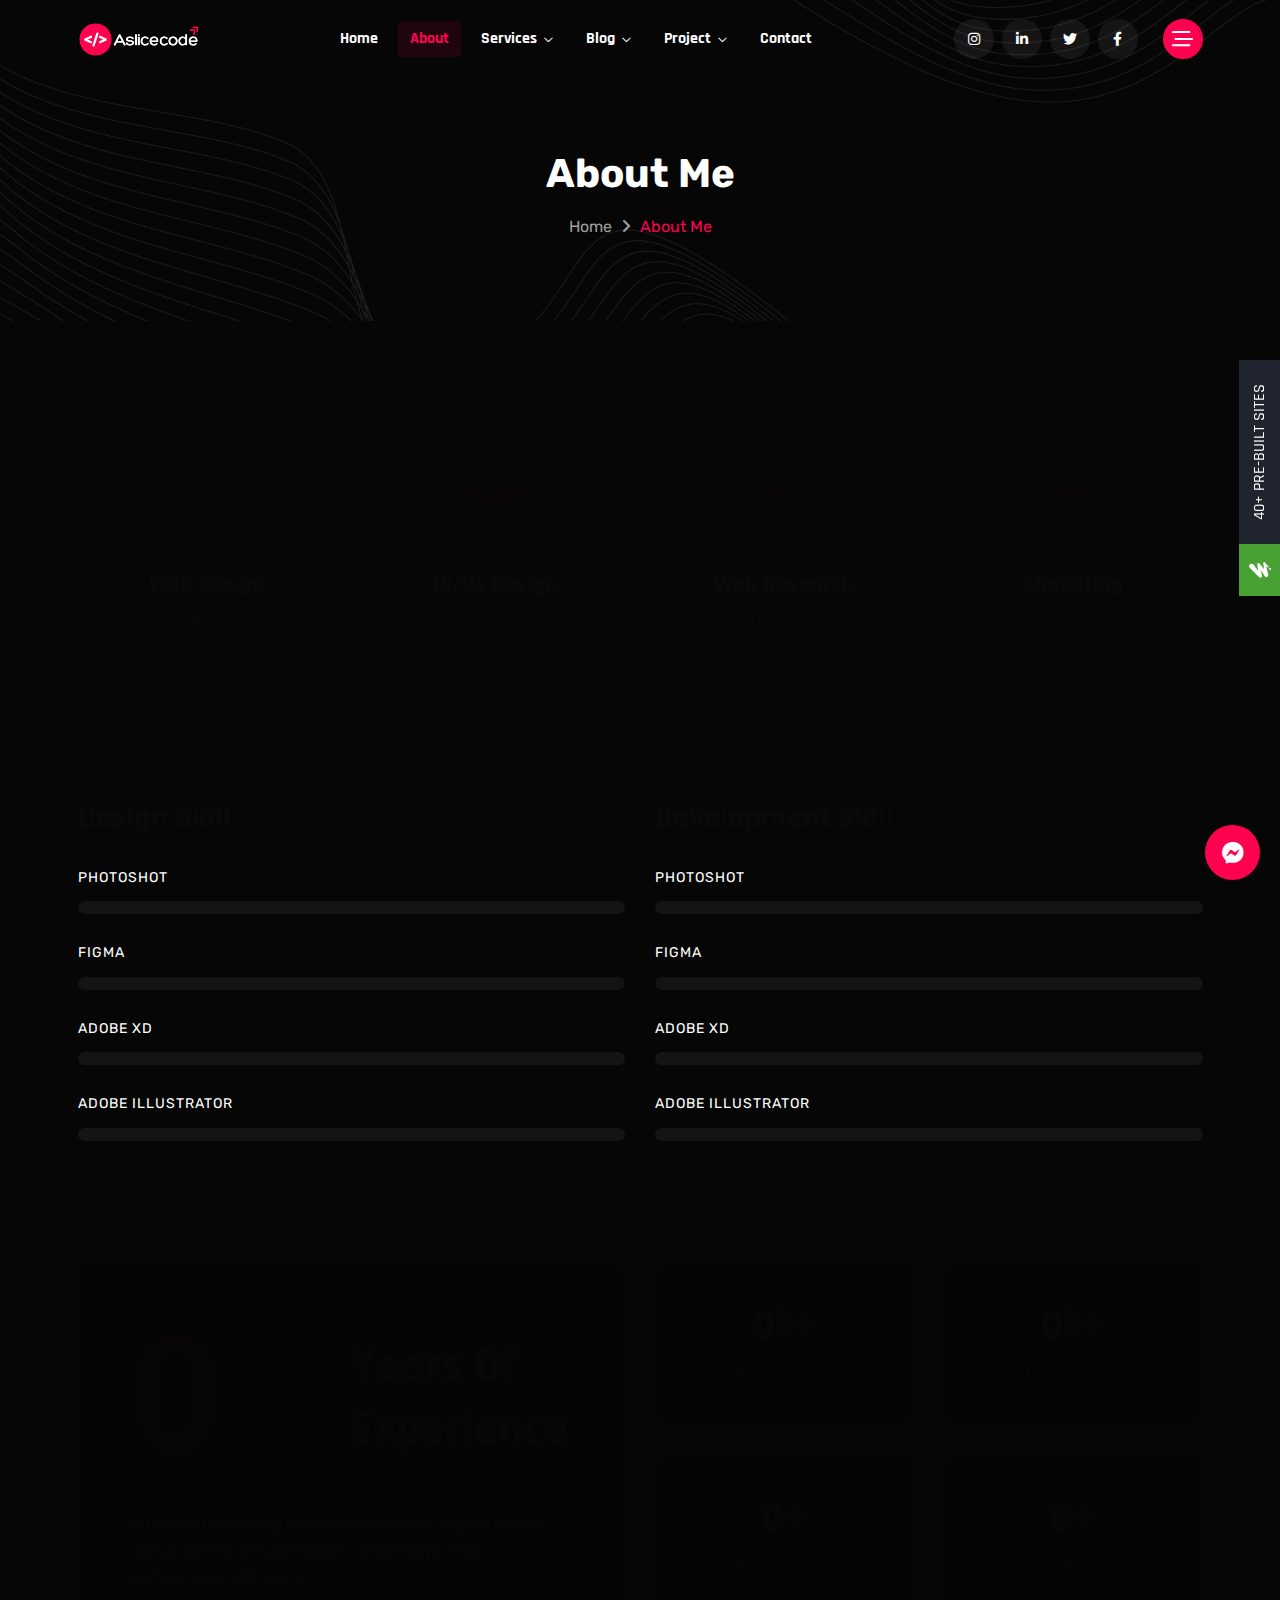
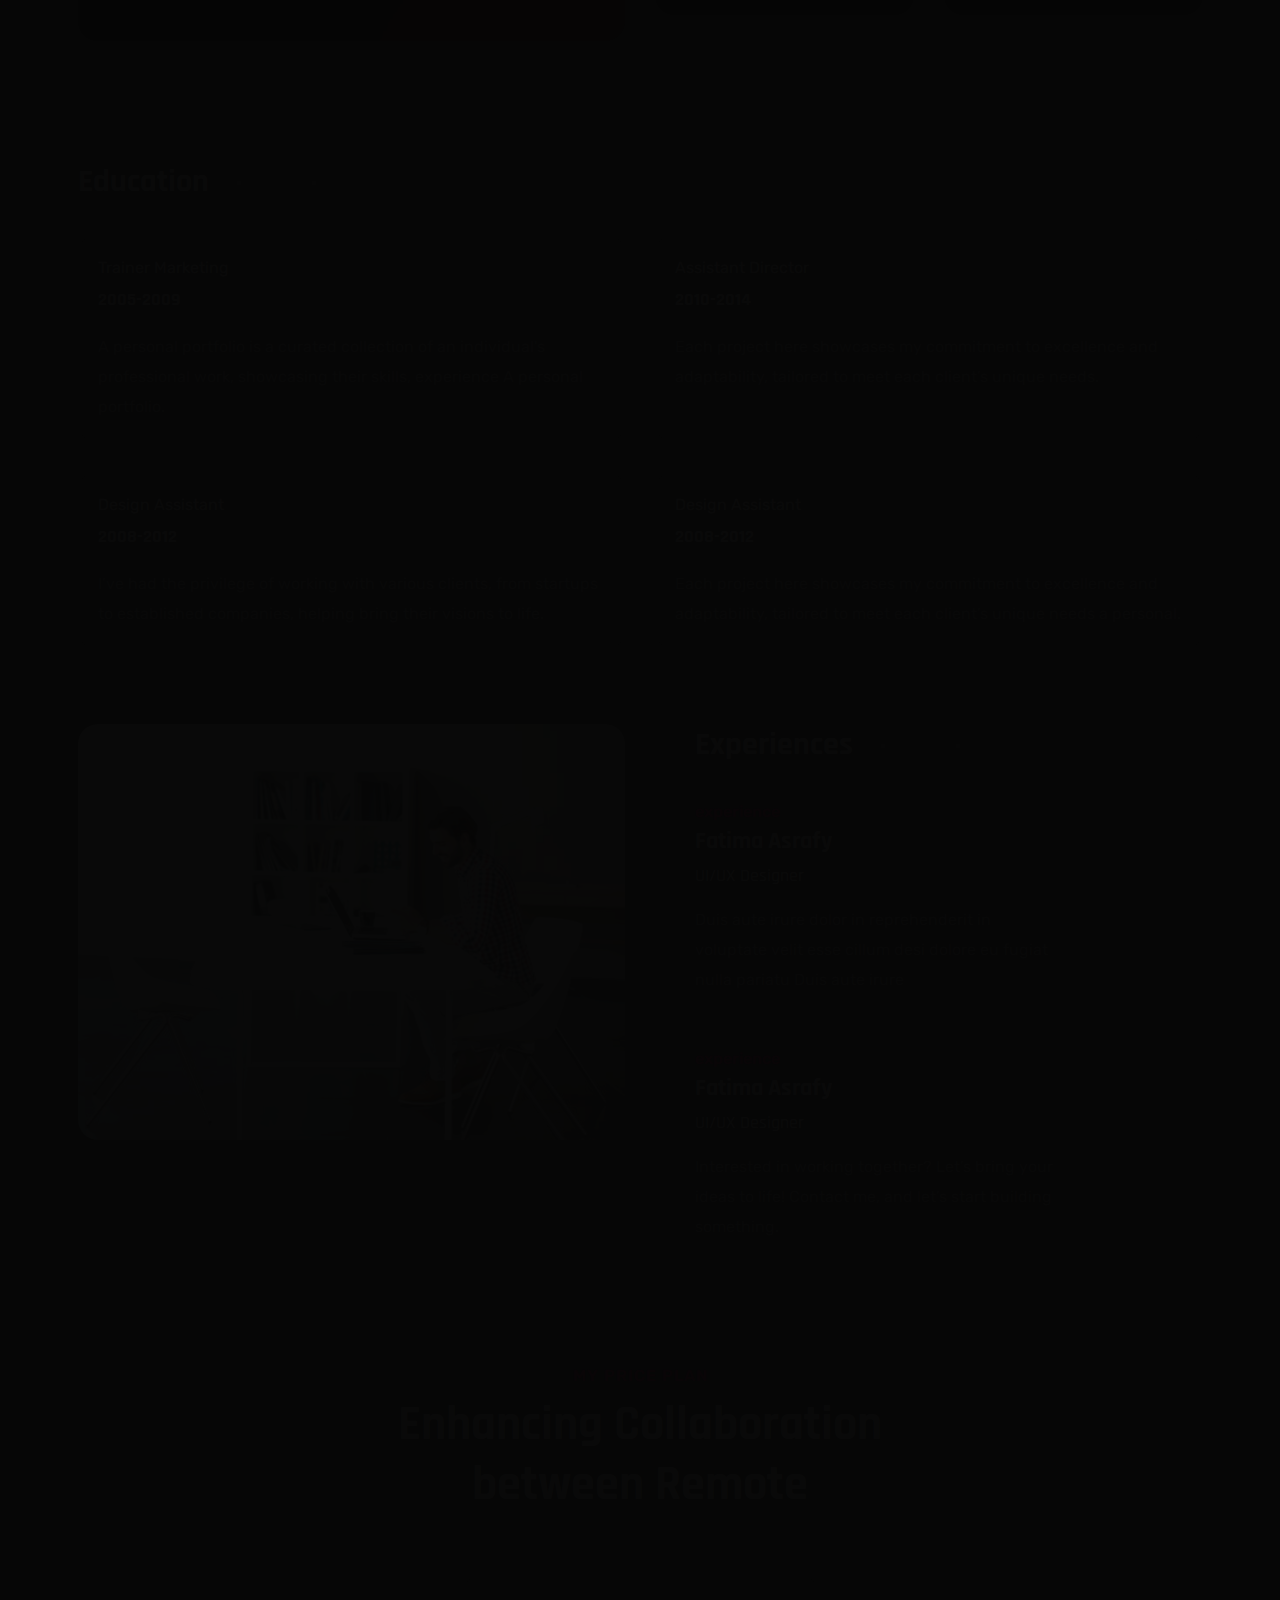
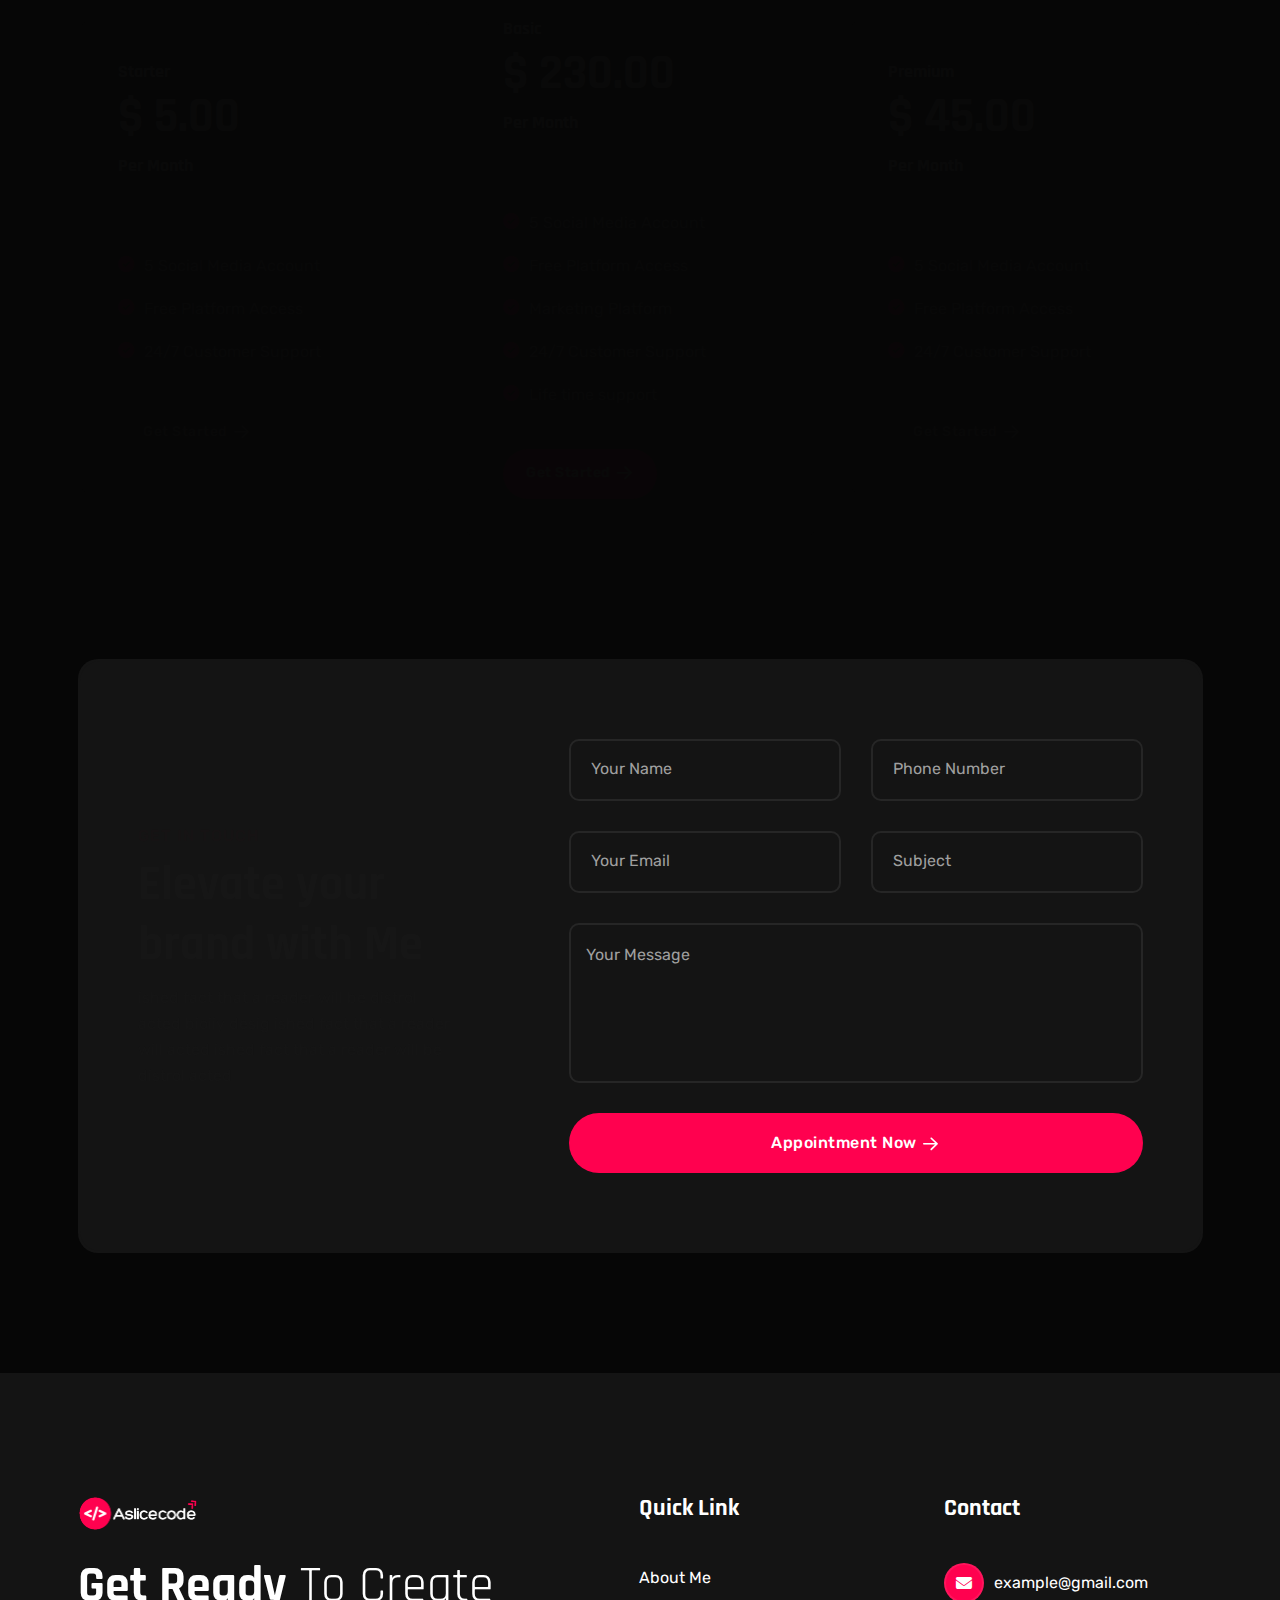
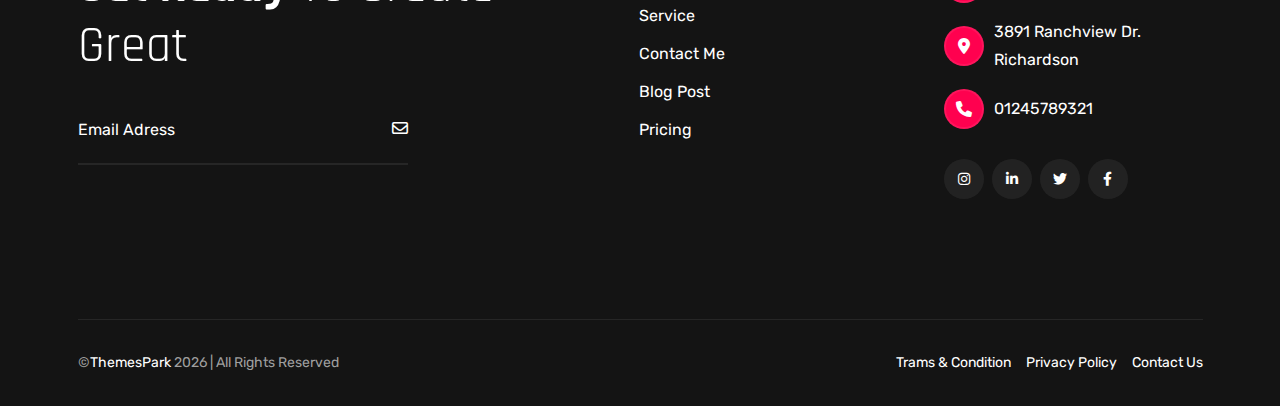
<file: about.html>
<!DOCTYPE html>
<html lang="en">


<!-- Mirrored from themes-park.net/product/html/reeni/about.html by HTTrack Website Copier/3.x [XR&CO'2014], Tue, 18 Feb 2025 16:58:29 GMT -->
<head>
    <meta charset="UTF-8">
    <meta http-equiv="X-UA-Compatible" content="IE=edge">
    <meta name="viewport" content="width=device-width, initial-scale=1.0">
    <meta name="description" content="Reeni is a modern personal portfolio template for designers, developers, content writer, cleaner, programmer, fashion designer, model, Influencer and freelancers. Fully responsive, SEO-friendly, Bootstrap and easy to customize.">
    <link rel="shortcut icon" type="image/x-icon" href="assets/images/favicon.svg">
    <title>About Reeni - Personal Portfolio HTML Template | Freelancer & Developer Portfolio</title>
    <!-- Bootstrap min css -->
    <link rel="stylesheet" href="assets/css/vendor/fontawesome.css">
    <link rel="stylesheet" href="assets/css/plugins/swiper.css">
    <link rel="stylesheet" href="assets/css/plugins/odometer.css">
    <link rel="stylesheet" href="assets/css/vendor/animate.min.css">
    <link rel="stylesheet" href="assets/css/vendor/bootstrap.min.css">
    <!-- custom css -->
    <link rel="stylesheet" href="assets/css/style.css">
</head>

<body class="about inner">

    <!-- tpm-header-area start -->
    <header class="tmp-header-area-start header-one header--sticky header--transparent">
        <div class="container">
            <div class="row">
                <div class="col-lg-12">
                    <div class="header-content">
                        <div class="logo">
                            <a href="index.html">
                                <img class="logo-dark" src="assets/images/logo/white-logo-reeni.png" alt="Reeni - Personal Portfolio HTML Template for developers and freelancers">
                                <img class="logo-white" src="assets/images/logo/logo-white.png" alt="Reeni - Personal Portfolio HTML Template for developers and freelancers">
                            </a>
                        </div>
                        <nav class="tmp-mainmenu-nav d-none d-xl-block">
                            <ul class="tmp-mainmenu">
                                <li>
                                    <a href="#">Home
                                    </a>
                                    <!-- <ul class="submenu">
            <li><a href="index.html">Home 01</a></li>
            <li><a href="index-02.html">Home 02</a></li>
            <li><a href="index-03.html">Home 03</a></li>
            <li><a href="index-04.html">Home 04</a></li>
            <li><a href="index-05.html">Home 05</a></li>
            <li><a href="index-06.html">Home 06</a></li>
            <li><a href="index-07.html">Home 07</a></li>
            <li><a href="index-08.html">Home 08</a></li>
            <li><a href="index-09.html">Home 09</a></li>
            <li><a href="index-10.html">Home 10</a></li>
            <li><a href="index-11.html">Home 11</a></li>
            <li><a href="index-12.html">Home 12</a></li>
            <li><a href="index-13.html">Home 13</a></li>
        </ul> -->
                                </li>
                                <li>
                                    <a href="about.html">About</a>
                                </li>
                                <li class="has-dropdown">
                                    <a href="#">Services
                                        <i class="fa-regular fa-chevron-down"></i>
                                    </a>
                                    <ul class="submenu">
                                        <li><a href="service.html">Service</a></li>
                                        <li><a href="service-details.html">Service Details</a></li>
                                    </ul>
                                </li>
                                <li class="has-dropdown">
                                    <a href="#">Blog
                                        <i class="fa-regular fa-chevron-down"></i>
                                    </a>
                                    <ul class="submenu">
                                        <li><a href="blog.html">Blog Classic</a></li>
                                        <li><a href="blog-details.html">Blog Details</a></li>
                                    </ul>
                                </li>
                                <li class="has-dropdown">
                                    <a href="#">Project
                                        <i class="fa-regular fa-chevron-down"></i>
                                    </a>
                                    <ul class="submenu">
                                        <li><a href="project.html">Project</a></li>
                                        <li><a href="project-details.html">Project Details</a></li>
                                    </ul>
                                </li>
                                <li>
                                    <a href="contact.html">Contact</a>
                                </li>
                            </ul>

                        </nav>
                        <div class="tmp-header-right">
                            <div class="social-share-wrapper d-none d-md-block">
                                <div class="social-link">
                                    <a href="#"><i class="fa-brands fa-instagram"></i></a>
                                    <a href="#"><i class="fa-brands fa-linkedin-in"></i></a>
                                    <a href="#"><i class="fa-brands fa-twitter"></i></a>
                                    <a href="#"><i class="fa-brands fa-facebook-f"></i></a>
                                </div>
                            </div>
                            <div class="actions-area">
                                <div class="tmp-side-collups-area d-none d-xl-block">
                                    <button class="tmp-menu-bars tmp_button_active"><i class="fa-regular fa-bars-staggered"></i></button>
                                </div>
                                <div class="tmp-side-collups-area d-block d-xl-none">
                                    <button class="tmp-menu-bars humberger_menu_active"><i class="fa-regular fa-bars-staggered"></i></button>
                                </div>
                            </div>
                        </div>
                    </div>
                </div>
            </div>
        </div>
    </header>
    <!-- tpm-header-area end -->

    <div class="d-none d-xl-block">
        <div class="tmp-sidebar-area tmp_side_bar">
            <div class="inner">
                <div class="top-area">
                    <a href="index.html" class="logo">
                        <img class="logo-dark" src="assets/images/logo/white-logo-reeni.png" alt="Reeni - Personal Portfolio HTML Template for developers and freelancers">
                        <img class="logo-white" src="assets/images/logo/logo-white.png" alt="Reeni - Personal Portfolio HTML Template for developers and freelancers">
                    </a>
                    <div class="close-icon-area">
                        <button class="tmp-round-action-btn close_side_menu_active">
                            <i class="fa-sharp fa-light fa-xmark"></i>
                        </button>
                    </div>
                </div>
                <div class="content-wrapper">
                    <div class="image-area-feature">
                        <a href="index.html">
                            <img src="assets/images/logo/man.png" alt="personal-logo">
                        </a>
                    </div>
                    <h5 class="title mt--30">Freelancer delivering exceptional Webflow, and Next.js solutions.</h5>
                    <p class="disc">I am a skilled freelancer specializing in Webflow development, Figma design, and Next.js projects. I deliver creative, dynamic, and user-centric web solutions.
                    </p>
                    <div class="short-contact-area">
                        <!-- single contact information -->
                        <div class="single-contact">
                            <i class="fa-solid fa-phone"></i>
                            <div class="information tmp-link-animation">
                                <span>Call Now</span>
                                <a href="#" class="number">+92 (8800) - 98670</a>
                            </div>
                        </div>
                        <!-- single contact information end -->

                        <!-- single contact information -->
                        <div class="single-contact">
                            <i class="fa-solid fa-envelope"></i>
                            <div class="information tmp-link-animation">
                                <span>Mail Us</span>
                                <a href="#" class="number">example@info.com</a>
                            </div>
                        </div>
                        <!-- single contact information end -->

                        <!-- single contact information -->
                        <div class="single-contact">
                            <i class="fa-solid fa-location-crosshairs"></i>
                            <div class="information tmp-link-animation">
                                <span>My Address</span>
                                <span class="number">66 Broklyant, New York 3269</span>
                            </div>
                        </div>
                        <!-- single contact information end -->
                    </div>
                    <!-- social area start -->
                    <div class="social-wrapper mt--20">
                        <span class="subtitle">find with me</span>
                        <div class="social-link">
                            <a href="#"><i class="fa-brands fa-instagram"></i></a>
                            <a href="#"><i class="fa-brands fa-linkedin-in"></i></a>
                            <a href="#"><i class="fa-brands fa-twitter"></i></a>
                            <a href="#"><i class="fa-brands fa-facebook-f"></i></a>
                        </div>
                    </div>
                    <!-- social area end -->
                </div>
            </div>
        </div>
        <a class="overlay_close_side_menu close_side_menu_active" href="javascript:void(0);"></a>
    </div>

    <div class="d-block d-xl-none">
        <div class="tmp-popup-mobile-menu">
            <div class="inner">
                <div class="header-top">
                    <div class="logo">
                        <a href="index.html" class="logo-area">
                            <img class="logo-dark" src="assets/images/logo/white-logo-reeni.png" alt="Reeni - Personal Portfolio HTML Template for developers and freelancers">
                            <img class="logo-white" src="assets/images/logo/logo-white.png" alt="Reeni - Personal Portfolio HTML Template for developers and freelancers">
                        </a>

                    </div>
                    <div class="close-menu">
                        <button class="close-button tmp-round-action-btn">
                            <i class="fa-sharp fa-light fa-xmark"></i>
                        </button>
                    </div>
                </div>
                <ul class="tmp-mainmenu">
                    <li>
                        <a href="#">Home
                        </a>
                        <!-- <ul class="submenu">
            <li><a href="index.html">Home 01</a></li>
            <li><a href="index-02.html">Home 02</a></li>
            <li><a href="index-03.html">Home 03</a></li>
            <li><a href="index-04.html">Home 04</a></li>
            <li><a href="index-05.html">Home 05</a></li>
            <li><a href="index-06.html">Home 06</a></li>
            <li><a href="index-07.html">Home 07</a></li>
            <li><a href="index-08.html">Home 08</a></li>
            <li><a href="index-09.html">Home 09</a></li>
            <li><a href="index-10.html">Home 10</a></li>
            <li><a href="index-11.html">Home 11</a></li>
            <li><a href="index-12.html">Home 12</a></li>
            <li><a href="index-13.html">Home 13</a></li>
        </ul> -->
                    </li>
                    <li>
                        <a href="about.html">About</a>
                    </li>
                    <li class="has-dropdown">
                        <a href="#">Services
                            <i class="fa-regular fa-chevron-down"></i>
                        </a>
                        <ul class="submenu">
                            <li><a href="service.html">Service</a></li>
                            <li><a href="service-details.html">Service Details</a></li>
                        </ul>
                    </li>
                    <li class="has-dropdown">
                        <a href="#">Blog
                            <i class="fa-regular fa-chevron-down"></i>
                        </a>
                        <ul class="submenu">
                            <li><a href="blog.html">Blog Classic</a></li>
                            <li><a href="blog-details.html">Blog Details</a></li>
                        </ul>
                    </li>
                    <li class="has-dropdown">
                        <a href="#">Project
                            <i class="fa-regular fa-chevron-down"></i>
                        </a>
                        <ul class="submenu">
                            <li><a href="project.html">Project</a></li>
                            <li><a href="project-details.html">Project Details</a></li>
                        </ul>
                    </li>
                    <li>
                        <a href="contact.html">Contact</a>
                    </li>
                </ul>


                <div class="social-wrapper mt--40">
                    <span class="subtitle">find with me</span>
                    <div class="social-link">
                        <a href="#"><i class="fa-brands fa-instagram"></i></a>
                        <a href="#"><i class="fa-brands fa-linkedin-in"></i></a>
                        <a href="#"><i class="fa-brands fa-twitter"></i></a>
                        <a href="#"><i class="fa-brands fa-facebook-f"></i></a>
                    </div>
                </div>
                <!-- social area end -->



            </div>
        </div>
    </div>


    <!-- Breadcrumb Area Start -->
    <div class="breadcrumb-area breadcrumb-bg">
        <div class="container">
            <div class="row">
                <div class="col-lg-12">
                    <div class="breadcrumb-inner text-center">
                        <h1 class="title split-collab">About Me</h1>
                        <ul class="page-list">
                            <li class="tmp-breadcrumb-item"><a href="https://themes-park.net/">Home</a></li>
                            <li class="icon"><i class="fa-solid fa-angle-right"></i></li>
                            <li class="tmp-breadcrumb-item active">About Me</li>
                        </ul>
                    </div>
                </div>
            </div>
        </div>
    </div>
    <!-- Breadcrumb Area End -->

    <!-- Tpm Service Area Start -->
    <section class="service-area tmp-section-gap">
        <div class="container">
            <div class="row justify-content-center">
                <div class="col-lg-3 col-md-4 col-sm-6">
                    <div class="service-card-v1 tmp-scroll-trigger tmp-fade-in animation-order-1 tmp-link-animation">
                        <div class="service-card-icon">
                            <i class="fa-light fa-pen-ruler"></i>
                        </div>
                        <h4 class="service-title"><a href="service-details.html">Web Design</a></h4>
                        <p class="service-para">120 Projects</p>
                    </div>
                </div>
                <div class="col-lg-3 col-md-4 col-sm-6">
                    <div class="service-card-v1 tmp-scroll-trigger tmp-fade-in animation-order-2 tmp-link-animation">
                        <div class="service-card-icon">
                            <i class="fa-light fa-bezier-curve"></i>
                        </div>
                        <h4 class="service-title"><a href="service-details.html">Ui/Ux Design</a></h4>
                        <p class="service-para">241 Projects</p>
                    </div>
                </div>
                <div class="col-lg-3 col-md-4 col-sm-6">
                    <div class="service-card-v1 tmp-scroll-trigger tmp-fade-in animation-order-3 tmp-link-animation">
                        <div class="service-card-icon">
                            <i class="fa-light fa-lightbulb"></i>
                        </div>
                        <h4 class="service-title"><a href="service-details.html">Web Research</a></h4>
                        <p class="service-para">240 Projects</p>
                    </div>
                </div>
                <div class="col-lg-3 col-md-4 col-sm-6">
                    <div class="service-card-v1 tmp-scroll-trigger tmp-fade-in animation-order-4 tmp-link-animation">
                        <div class="service-card-icon">
                            <i class="fa-light fa-envelope"></i>
                        </div>
                        <h4 class="service-title"><a href="service-details.html">Marketing</a></h4>
                        <p class="service-para">331 Prodect</p>
                    </div>
                </div>
            </div>
        </div>
    </section>
    <!-- Tpm Service Area End -->

    <!-- tmp skill area start -->
    <div class="tmp-skill-area tmp-section-gapBottom">
        <div class="container">
            <div class="row">
                <div class="inner">
                    <div class="row">
                        <div class="col-lg-6">
                            <div class="progress-wrapper">
                                <div class="content">
                                    <h2 class="custom-title mb--30 tmp-scroll-trigger tmp-fade-in animation-order-1">
                                        Design Skill <span><img src="assets/images/custom-line/custom-line.png" alt="custom-line"></span>
                                    </h2>
                                    <!-- Start Single Progress Charts -->
                                    <div class="progress-charts">
                                        <h6 class="heading heading-h6">
                                            PHOTOSHOT</h6>
                                        <div class="progress">
                                            <div class="progress-bar wow fadeInLeft" data-wow-duration="0.5s" data-wow-delay=".3s" role="progressbar" style="width: 100%; visibility: visible; animation-duration: 0.5s; animation-delay: 0.3s; animation-name: fadeInLeft;" aria-valuenow="85" aria-valuemin="0" aria-valuemax="100">
                                                <span class="percent-label">100%</span>
                                            </div>
                                        </div>
                                    </div>
                                    <!-- End Single Progress Charts -->

                                    <!-- Start Single Progress Charts -->
                                    <div class="progress-charts">
                                        <h6 class="heading heading-h6">
                                            FIGMA</h6>
                                        <div class="progress">
                                            <div class="progress-bar wow fadeInLeft" data-wow-duration="0.6s" data-wow-delay=".4s" role="progressbar" style="width: 95%; visibility: visible; animation-duration: 0.6s; animation-delay: 0.4s; animation-name: fadeInLeft;" aria-valuenow="85" aria-valuemin="0" aria-valuemax="100">
                                                <span class="percent-label">95%</span>
                                            </div>
                                        </div>
                                    </div>
                                    <!-- End Single Progress Charts -->

                                    <!-- Start Single Progress Charts -->
                                    <div class="progress-charts">
                                        <h6 class="heading heading-h6">
                                            ADOBE XD</h6>
                                        <div class="progress">
                                            <div class="progress-bar wow fadeInLeft" data-wow-duration="0.7s" data-wow-delay=".5s" role="progressbar" style="width: 60%; visibility: visible; animation-duration: 0.7s; animation-delay: 0.5s; animation-name: fadeInLeft;" aria-valuenow="85" aria-valuemin="0" aria-valuemax="100">
                                                <span class="percent-label">60%</span>
                                            </div>
                                        </div>
                                    </div>
                                    <!-- End Single Progress Charts -->

                                    <!-- Start Single Progress Charts -->
                                    <div class="progress-charts">
                                        <h6 class="heading heading-h6">
                                            ADOBE ILLUSTRATOR</h6>
                                        <div class="progress">
                                            <div class="progress-bar wow fadeInLeft" data-wow-duration="0.8s" data-wow-delay=".6s" role="progressbar" style="width: 70%; visibility: visible; animation-duration: 0.8s; animation-delay: 0.6s; animation-name: fadeInLeft;" aria-valuenow="85" aria-valuemin="0" aria-valuemax="100">
                                                <span class="percent-label">70%</span>
                                            </div>
                                        </div>
                                    </div>
                                    <!-- End Single Progress Charts -->

                                </div>
                            </div>
                        </div>
                        <div class="col-lg-6">
                            <div class="progress-wrapper">
                                <div class="content">
                                    <h2 class="custom-title mb--30 tmp-scroll-trigger tmp-fade-in animation-order-1">
                                        Development Skill <span><img src="assets/images/custom-line/custom-line.png" alt="custom-line"></span>
                                    </h2>
                                    <!-- Start Single Progress Charts -->
                                    <div class="progress-charts">
                                        <h6 class="heading heading-h6">
                                            PHOTOSHOT</h6>
                                        <div class="progress">
                                            <div class="progress-bar wow fadeInLeft" data-wow-duration="0.5s" data-wow-delay=".3s" role="progressbar" style="width: 100%; visibility: visible; animation-duration: 0.5s; animation-delay: 0.3s; animation-name: fadeInLeft;" aria-valuenow="85" aria-valuemin="0" aria-valuemax="100">
                                                <span class="percent-label">100%</span>
                                            </div>
                                        </div>
                                    </div>
                                    <!-- End Single Progress Charts -->

                                    <!-- Start Single Progress Charts -->
                                    <div class="progress-charts">
                                        <h6 class="heading heading-h6">
                                            FIGMA</h6>
                                        <div class="progress">
                                            <div class="progress-bar wow fadeInLeft" data-wow-duration="0.6s" data-wow-delay=".4s" role="progressbar" style="width: 95%; visibility: visible; animation-duration: 0.6s; animation-delay: 0.4s; animation-name: fadeInLeft;" aria-valuenow="85" aria-valuemin="0" aria-valuemax="100">
                                                <span class="percent-label">95%</span>
                                            </div>
                                        </div>
                                    </div>
                                    <!-- End Single Progress Charts -->

                                    <!-- Start Single Progress Charts -->
                                    <div class="progress-charts">
                                        <h6 class="heading heading-h6">
                                            ADOBE XD</h6>
                                        <div class="progress">
                                            <div class="progress-bar wow fadeInLeft" data-wow-duration="0.7s" data-wow-delay=".5s" role="progressbar" style="width: 60%; visibility: visible; animation-duration: 0.7s; animation-delay: 0.5s; animation-name: fadeInLeft;" aria-valuenow="85" aria-valuemin="0" aria-valuemax="100">
                                                <span class="percent-label">60%</span>
                                            </div>
                                        </div>
                                    </div>
                                    <!-- End Single Progress Charts -->

                                    <!-- Start Single Progress Charts -->
                                    <div class="progress-charts">
                                        <h6 class="heading heading-h6">
                                            ADOBE ILLUSTRATOR</h6>
                                        <div class="progress">
                                            <div class="progress-bar wow fadeInLeft" data-wow-duration="0.8s" data-wow-delay=".6s" role="progressbar" style="width: 70%; visibility: visible; animation-duration: 0.8s; animation-delay: 0.6s; animation-name: fadeInLeft;" aria-valuenow="85" aria-valuemin="0" aria-valuemax="100">
                                                <span class="percent-label">70%</span>
                                            </div>
                                        </div>
                                    </div>
                                    <!-- End Single Progress Charts -->

                                </div>
                            </div>
                        </div>
                    </div>
                </div>
            </div>
        </div>
    </div>
    <!-- tmp skill area end -->

    <!-- Tpm Counter Area Start -->
    <section class="counter-area tmp-section-gapBottom">
        <div class="container">
            <div class="row g-5">
                <div class="col-12 col-lg-6 col-xl-6 col-xxl-6">
                    <div class="year-of-expariance-wrapper bg-blur-style-one tmp-scroll-trigger tmp-fade-in animation-order-1">
                        <div class="year-expariance-wrap">
                            <!-- <h2 class="year-number"><span class="counter">25 </span> </h2> -->
                            <h2 class="counter year-number"><span class="odometer" data-count="25">00</span>
                            </h2>
                            <h3 class="year-title">Years Of <br> experience</h3>
                        </div>
                        <p class="year-para">Business consulting consultants provide expert advice and guida the a
                            businesses to help theme their performance efficiency</p>
                    </div>
                </div>
                <div class="col-12 col-lg-6 col-xl-6 col-xxl-6">
                    <div class="counter-area-right-content">
                        <div class="row g-5">
                            <div class="col-lg-6 col-sm-6 col-12">
                                <div class="counter-card tmponhover tmp-scroll-trigger tmp-fade-in animation-order-1">
                                    <h3 class="counter counter-title"><span class="odometer" data-count="20">00</span>k+
                                    </h3>
                                    <p class="counter-para">Our Project Complete</p>
                                </div>
                            </div>
                            <div class="col-lg-6 col-sm-6 col-12">
                                <div class="counter-card tmponhover tmp-scroll-trigger tmp-fade-in animation-order-2">
                                    <h3 class="counter counter-title"><span class="odometer" data-count="10">00</span>k+
                                    </h3>
                                    <p class="counter-para">Our Natural Products</p>
                                </div>
                            </div>
                            <div class="col-lg-6 col-sm-6 col-12">
                                <div class="counter-card tmponhover tmp-scroll-trigger tmp-fade-in animation-order-3">
                                    <h3 class="counter counter-title"><span class="odometer" data-count="200">00</span>+
                                    </h3>
                                    <p class="counter-para">Clients Reviews</p>
                                </div>
                            </div>
                            <div class="col-lg-6 col-sm-6 col-12">
                                <div class="counter-card tmponhover tmp-scroll-trigger tmp-fade-in animation-order-4">
                                    <h3 class="counter counter-title"><span class="odometer" data-count="1000">00</span>+
                                    </h3>
                                    <p class="counter-para">our Satisfied Clientd</p>
                                </div>
                            </div>
                        </div>
                    </div>
                </div>
            </div>
        </div>
    </section>
    <!-- Tpm Counter Area End -->

    <!-- Tpm Education Experience Area Start -->
    <section class="education-experience tmp-section-gapBottom">
        <div class="container">
            <h2 class="custom-title mb-32 tmp-scroll-trigger tmp-fade-in animation-order-1">Education <span><img src="assets/images/custom-line/custom-line.png"
                        alt="custom-line"></span>
            </h2>
            <div class="row g-5">
                <div class="col-lg-6 col-sm-6">
                    <div class="education-experience-card tmponhover tmp-scroll-trigger tmp-fade-in animation-order-1">
                        <h4 class="edu-sub-title">Trainer Marketing</h4>
                        <h2 class="edu-title">2005-2009</h2>
                        <p class="edu-para">A personal portfolio is a curated collection of an individual's professional
                            work, showcasing their skills, experience A personal portfolio.</p>
                    </div>
                </div>
                <div class="col-lg-6 col-sm-6">
                    <div class="education-experience-card tmponhover tmp-scroll-trigger tmp-fade-in animation-order-2">
                        <h4 class="edu-sub-title">Assistant Director</h4>
                        <h2 class="edu-title">2010-2014</h2>
                        <p class="edu-para">Each project here showcases my commitment to excellence and adaptability, tailored to meet each client’s unique needs.</p>
                    </div>
                </div>
                <div class="col-lg-6 col-sm-6">
                    <div class="education-experience-card tmponhover tmp-scroll-trigger tmp-fade-in animation-order-3">
                        <h4 class="edu-sub-title">Design Assistant</h4>
                        <h2 class="edu-title">2008-2012</h2>
                        <p class="edu-para">I’ve had the privilege of working with various clients, from startups to established companies, helping bring their visions to life.</p>
                    </div>
                </div>
                <div class="col-lg-6 col-sm-6">
                    <div class="education-experience-card tmponhover tmp-scroll-trigger tmp-fade-in animation-order-4">
                        <h4 class="edu-sub-title">Design Assistant</h4>
                        <h2 class="edu-title">2008-2012</h2>
                        <p class="edu-para">Each project here showcases my commitment to excellence and adaptability, tailored to meet each client’s unique needs a personal.</p>
                    </div>
                </div>
            </div>
            <div class="experiences-wrapper v2">
                <div class="row">
                    <div class="col-lg-6">
                        <div class="experiences-wrap-right-content">
                            <img class="tmp-scroll-trigger tmp-zoom-in animation-order-1" src="assets/images/experiences/expert-img-two.jpg" alt="expert-img">
                        </div>
                    </div>
                    <div class="col-lg-6">
                        <div class="experiences-wrap-left-content">

                            <h2 class="custom-title mb-32 tmp-scroll-trigger tmp-fade-in animation-order-1">Experiences <span><img
                            src="assets/images/custom-line/custom-line.png" alt="custom-line"></span></h2>
                            <div class="experience-content tmp-scroll-trigger tmp-fade-in animation-order-1">
                                <p class="ex-subtitle">experience</p>
                                <h2 class="ex-name">Fatima Asrafy</h2>
                                <h3 class="ex-title">UI/UX Designer</h3>
                                <p class="ex-para">Duis aute irure dolor in reprehenderit in voluptate velit esse cillum
                                    desi dolore eu fugiat nulla pariatu Duis aute irure</p>
                            </div>

                            <div class="experience-content tmp-scroll-trigger tmp-fade-in animation-order-2">
                                <p class="ex-subtitle">experience</p>
                                <h2 class="ex-name">Fatima Asrafy</h2>
                                <h3 class="ex-title">UI/UX Designer</h3>
                                <p class="ex-para">Interested in working together? Let’s bring your ideas to life! Contact me, and let’s start building something.</p>
                            </div>

                        </div>
                    </div>
                </div>
            </div>
        </div>
    </section>
    <!-- Tpm Education Experience Area End -->


    <section class="our-price-plan-area tmp-section-gapBottom">
        <div class="container">
            <div class="section-head mb--60">
                <div class="section-sub-title center-title tmp-scroll-trigger tmp-fade-in animation-order-1">
                    <span class="subtitle">My Price plan</span>
                </div>
                <h2 class="title split-collab tmp-scroll-trigger tmp-fade-in animation-order-2">Enhancing Collaboration
                    <br> between Remote
                </h2>
            </div>
            <div class="row align-items-center">
                <div class="col-lg-4 col-md-6">
                    <div class="price-plan-card tmponhover blur-style-two tmp-scroll-trigger tmp-fade-in animation-order-1">
                        <span class="price-sub-title">Starter</span>
                        <h3 class="main-price">$ 5.00</h3>
                        <p class="per-month">Per Month</p>
                        <div class="check-box">
                            <ul>
                                <li>
                                    <div class="check-box-item">
                                        <div class="box-icon">
                                            <i class="fa-solid fa-circle-check"></i>
                                        </div>
                                        <p class="box-para">5 Social Media Account</p>
                                    </div>
                                </li>
                                <li>
                                    <div class="check-box-item">
                                        <div class="box-icon">
                                            <i class="fa-solid fa-circle-check"></i>
                                        </div>
                                        <p class="box-para">Free Platform Access</p>
                                    </div>
                                </li>
                                <li>
                                    <div class="check-box-item">
                                        <div class="box-icon">
                                            <i class="fa-solid fa-circle-check"></i>
                                        </div>
                                        <p class="box-para">24/7 Customer Support</p>
                                    </div>
                                </li>
                            </ul>
                        </div>
                        <div class="tmp-button-here">
                            <a class="tmp-btn hover-icon-reverse btn-border btn-md radius-round" href="contact.html">
                                <span class="icon-reverse-wrapper">
                    <span class="btn-text">Get Started</span>
                                <span class="btn-icon"><i class="fa-sharp fa-regular fa-arrow-right"></i></span>
                                <span class="btn-icon"><i class="fa-sharp fa-regular fa-arrow-right"></i></span>
                                </span>
                            </a>
                        </div>
                    </div>
                </div>
                <div class="col-lg-4 col-md-6 tmp-scroll-trigger tmp-fade-in animation-order-2">
                    <div class="price-plan-card tmponhover blur-style-two active">
                        <span class="price-sub-title">Basic</span>
                        <h3 class="main-price">$ 230.00</h3>
                        <p class="per-month">Per Month</p>
                        <div class="check-box">
                            <ul>
                                <li>
                                    <div class="check-box-item">
                                        <div class="box-icon">
                                            <i class="fa-solid fa-circle-check"></i>
                                        </div>
                                        <p class="box-para">5 Social Media Account</p>
                                    </div>
                                </li>
                                <li>
                                    <div class="check-box-item">
                                        <div class="box-icon">
                                            <i class="fa-solid fa-circle-check"></i>
                                        </div>
                                        <p class="box-para">Free Platform Access</p>
                                    </div>
                                </li>
                                <li>
                                    <div class="check-box-item">
                                        <div class="box-icon">
                                            <i class="fa-solid fa-circle-check"></i>
                                        </div>
                                        <p class="box-para">Marketing Platform</p>
                                    </div>
                                </li>
                                <li>
                                    <div class="check-box-item">
                                        <div class="box-icon">
                                            <i class="fa-solid fa-circle-check"></i>
                                        </div>
                                        <p class="box-para">24/7 Customer Support</p>
                                    </div>
                                </li>
                                <li>
                                    <div class="check-box-item">
                                        <div class="box-icon">
                                            <i class="fa-solid fa-circle-check"></i>
                                        </div>
                                        <p class="box-para">Life time support</p>
                                    </div>
                                </li>
                            </ul>
                        </div>
                        <div class="tmp-button-here">
                            <a class="tmp-btn hover-icon-reverse btn-md radius-round" href="contact.html">
                                <span class="icon-reverse-wrapper">
                    <span class="btn-text">Get Started</span>
                                <span class="btn-icon"><i class="fa-sharp fa-regular fa-arrow-right"></i></span>
                                <span class="btn-icon"><i class="fa-sharp fa-regular fa-arrow-right"></i></span>
                                </span>
                            </a>
                        </div>
                    </div>
                </div>
                <div class="col-lg-4 col-md-6">
                    <div class="price-plan-card tmponhover blur-style-two tmp-scroll-trigger tmp-fade-in animation-order-3">
                        <span class="price-sub-title">Premium</span>
                        <h3 class="main-price">$ 45.00</h3>
                        <p class="per-month">Per Month</p>
                        <div class="check-box">
                            <ul>
                                <li>
                                    <div class="check-box-item">
                                        <div class="box-icon">
                                            <i class="fa-solid fa-circle-check"></i>
                                        </div>
                                        <p class="box-para">5 Social Media Account</p>
                                    </div>
                                </li>
                                <li>
                                    <div class="check-box-item">
                                        <div class="box-icon">
                                            <i class="fa-solid fa-circle-check"></i>
                                        </div>
                                        <p class="box-para">Free Platform Access</p>
                                    </div>
                                </li>
                                <li>
                                    <div class="check-box-item">
                                        <div class="box-icon">
                                            <i class="fa-solid fa-circle-check"></i>
                                        </div>
                                        <p class="box-para">24/7 Customer Support</p>
                                    </div>
                                </li>
                            </ul>
                        </div>
                        <div class="tmp-button-here">
                            <a class="tmp-btn hover-icon-reverse btn-border btn-md radius-round" href="contact.html">
                                <span class="icon-reverse-wrapper">
                    <span class="btn-text">Get Started</span>
                                <span class="btn-icon"><i class="fa-sharp fa-regular fa-arrow-right"></i></span>
                                <span class="btn-icon"><i class="fa-sharp fa-regular fa-arrow-right"></i></span>
                                </span>
                            </a>
                        </div>
                    </div>
                </div>
            </div>
        </div>
    </section>

    <!-- Tpm Get In touch start -->
    <section class="get-in-touch-area tmp-section-gapBottom">
        <div class="container">
            <div class="contact-get-in-touch-wrap">
                <div class="get-in-touch-wrapper tmponhover">
                    <div class="row g-5 align-items-center">
                        <div class="col-lg-5">
                            <div class="section-head text-align-left">
                                <div class="section-sub-title tmp-scroll-trigger tmp-fade-in animation-order-1">
                                    <span class="subtitle">GET IN TOUCH</span>
                                </div>
                                <h2 class="title split-collab tmp-scroll-trigger tmp-fade-in animation-order-2">Elevate your brand with Me </h2>
                                <p class="description tmp-scroll-trigger tmp-fade-in animation-order-3">ished fact that a reader will be
                                    distrol acted bioiiy desig
                                    ished fact that a reader will acted ished fact that a reader will be distrol
                                    acted </p>
                            </div>
                        </div>
                        <div class="col-lg-7">
                            <div class="contact-inner">
                                <div class="contact-form">
                                    <div id="form-messages" class="error"></div>
                                    <form class="tmp-dynamic-form" id="contact-form" method="POST" action="https://themes-park.net/product/html/reeni/mailer.php">
                                        <div class="contact-form-wrapper row">
                                            <div class="col-lg-6">
                                                <div class="form-group">
                                                    <input class="input-field" name="name" id="contact-name" placeholder="Your Name" type="text" required>
                                                </div>
                                            </div>

                                            <div class="col-lg-6">
                                                <div class="form-group">
                                                    <input class="input-field" id="contact-phone" placeholder="Phone Number" type="number" required>
                                                </div>
                                            </div>

                                            <div class="col-lg-6">
                                                <div class="form-group">
                                                    <input class="input-field" id="contact-email" name="email" placeholder="Your Email" type="email" required>
                                                </div>
                                            </div>

                                            <div class="col-lg-6">
                                                <div class="form-group">
                                                    <input class="input-field" type="text" id="subject" name="subject" placeholder="Subject">
                                                </div>
                                            </div>

                                            <div class="col-lg-12">
                                                <div class="form-group">
                                                    <textarea class="input-field" placeholder="Your Message" name="message" id="contact-message" required></textarea>
                                                </div>
                                            </div>

                                            <div class="col-lg-12">
                                                <div class="tmp-button-here">
                                                    <button class="tmp-btn hover-icon-reverse radius-round w-100" name="submit" type="submit" id="submit">
                                                        <span class="icon-reverse-wrapper">
                                        <span class="btn-text">Appointment Now</span>
                                                        <span class="btn-icon"><i class="fa-sharp fa-regular fa-arrow-right"></i></span>
                                                        <span class="btn-icon"><i class="fa-sharp fa-regular fa-arrow-right"></i></span>
                                                        </span>
                                                    </button>
                                                </div>
                                            </div>
                                        </div>
                                    </form>
                                </div>
                            </div>
                        </div>
                    </div>
                </div>
            </div>
        </div>
    </section>
    <!-- Tpm Get In touch End -->

    <!-- Start Footer Area  -->
    <!-- Start Footer Area  -->
    <footer class="footer-area footer-style-one-wrapper bg-color-footer bg_images tmp-section-gap">
        <div class="container">
            <div class="footer-main footer-style-one">
                <div class="row g-5">
                    <div class="col-lg-5 col-md-6">
                        <div class="single-footer-wrapper border-right mr--20">
                            <div class="logo">
                                <a href="index.html">
                                    <img src="assets/images/logo/white-logo-reeni.png" alt="Reeni - Personal Portfolio HTML Template for developers and freelancers">
                                </a>
                            </div>
                            <p class="description"><span>Get Ready</span> To Create Great</p>
                            <form action="#" class="newsletter-form-1 mt--40">
                                <input type="email" placeholder="Email Adress">
                                <span class="form-icon"><i class="fa-regular fa-envelope"></i></span>
                            </form>
                        </div>
                    </div>
                    <div class="col-lg-4 col-md-6">
                        <div class="single-footer-wrapper quick-link-wrap">
                            <h5 class="ft-title">Quick Link</h5>
                            <ul class="ft-link tmp-link-animation">
                                <li>
                                    <a href="about.html">About Me</a>
                                </li>
                                <li>
                                    <a href="service.html">Service</a>
                                </li>
                                <li>
                                    <a href="contact.html">Contact Me</a>
                                </li>
                                <li>
                                    <a href="blog.html">Blog Post</a>
                                </li>
                                <li>
                                    <a href="contact.html">Pricing</a>
                                </li>
                            </ul>
                        </div>
                    </div>
                    <div class="col-lg-3 col-md-6">
                        <div class="single-footer-wrapper contact-wrap">
                            <h5 class="ft-title">Contact </h5>
                            <ul class="ft-link tmp-link-animation">
                                <li><span class="ft-icon"><i class="fa-solid fa-envelope"></i></span><a href="#">example@gmail.com</a></li>
                                <li><span class="ft-icon"><i class="fa-solid fa-location-dot"></i></span>3891 Ranchview Dr. Richardson</li>
                                <li><span class="ft-icon"><i class="fa-solid fa-phone"></i></span><a href="#">01245789321</a></li>
                            </ul>
                            <div class="social-link footer">
                                <a href="#"><i class="fa-brands fa-instagram"></i></a>
                                <a href="#"><i class="fa-brands fa-linkedin-in"></i></a>
                                <a href="#"><i class="fa-brands fa-twitter"></i></a>
                                <a href="#"><i class="fa-brands fa-facebook-f"></i></a>
                            </div>
                        </div>
                    </div>
                </div>
            </div>
        </div>
    </footer>
    <div class="copyright-area-one">
        <div class="container">
            <div class="row">
                <div class="col-lg-12">
                    <div class="main-wrapper">
                        <p class="copy-right-para tmp-link-animation"> ©<a href="https://themeforest.net/user/themes-park/portfolio" target="_blank">ThemesPark </a>
                            <script>
                                document.write(new Date().getFullYear())
                            </script> | All Rights Reserved
                        </p>
                        <ul class="tmp-link-animation">
                            <li><a href="#">Trams & Condition</a></li>
                            <li><a href="#">Privacy Policy</a></li>
                            <li><a href="contact.html">Contact Us</a></li>
                        </ul>
                    </div>
                </div>
            </div>
        </div>
    </div>
    <!-- End Footer Area  -->
    <!-- End Footer Area  -->


    <!-- ready chatting option via email -->
    <div class="ready-chatting-option tmp-ready-chat">
        <input type="checkbox" id="click">
        <label for="click">
            <i class="fab fa-facebook-messenger"></i>
            <i class="fas fa-times"></i>
        </label>
        <div class="wrapper">
            <div class="head-text">
                Let's chat with me? - Online
            </div>
            <div class="chat-box">
                <div class="desc-text">
                    Please fill out the form below to start chatting with me directly.
                </div>
                <form class="tmp-dynamic-form" action="#">
                    <div class="field">
                        <input class="input-field" name="name" placeholder="Your Name" type="text" required>
                    </div>
                    <div class="field">
                        <input class="input-field" name="email" placeholder="Your Email" type="email" required>
                    </div>
                    <div class="field textarea">
                        <textarea class="input-field" placeholder="Your Message" name="message" required></textarea>
                    </div>
                    <div class="field">
                        <button name="submit" type="submit">Send Message</button>
                    </div>
                </form>
            </div>
        </div>
    </div>
    <!-- ready chatting option via email end -->
    <!-- progress area start -->
    <div class="scrollToTop" style="display: block;">
        <div class="arrowUp">
            <i class="fa-light fa-arrow-up"></i>
        </div>
        <div class="water" style="transform: translate(0px, 87%);">
            <svg viewBox="0 0 560 20" class="water_wave water_wave_back">
                <use xlink:href="#wave"></use>
            </svg>
            <svg viewBox="0 0 560 20" class="water_wave water_wave_front">
                <use xlink:href="#wave"></use>
            </svg>
            <svg version="1.1" xmlns="http://www.w3.org/2000/svg" xmlns:xlink="http://www.w3.org/1999/xlink" viewBox="0 0 560 20" style="display: none;">
                <symbol id="wave">
                    <path d="M420,20c21.5-0.4,38.8-2.5,51.1-4.5c13.4-2.2,26.5-5.2,27.3-5.4C514,6.5,518,4.7,528.5,2.7c7.1-1.3,17.9-2.8,31.5-2.7c0,0,0,0,0,0v20H420z" fill="#FF014F"></path>
                    <path d="M420,20c-21.5-0.4-38.8-2.5-51.1-4.5c-13.4-2.2-26.5-5.2-27.3-5.4C326,6.5,322,4.7,311.5,2.7C304.3,1.4,293.6-0.1,280,0c0,0,0,0,0,0v20H420z" fill="#FF014F"></path>
                    <path d="M140,20c21.5-0.4,38.8-2.5,51.1-4.5c13.4-2.2,26.5-5.2,27.3-5.4C234,6.5,238,4.7,248.5,2.7c7.1-1.3,17.9-2.8,31.5-2.7c0,0,0,0,0,0v20H140z" fill="#FF014F"></path>
                    <path d="M140,20c-21.5-0.4-38.8-2.5-51.1-4.5c-13.4-2.2-26.5-5.2-27.3-5.4C46,6.5,42,4.7,31.5,2.7C24.3,1.4,13.6-0.1,0,0c0,0,0,0,0,0l0,20H140z" fill="#FF014F"></path>
                </symbol>
            </svg>

        </div>
    </div>
    <!-- progress area end -->
    <!-- <div class="tmp-right-demo">
    <button class="demo-button">
        <p class="mb--0">48</p>
        <span class="text">Demos</span>
    </button>
</div> -->


    <div class="demo-button-wrapper">
        <div class="buy-theme">
            <a href="https://themeforest.net/item/reeni-personal-portfolio-html-template/56387656" target="_blank">
                <div class="theme-wrapper">
                    <div>
                        <svg width="22" height="22" viewBox="0 0 20 20" fill="none" xmlns="http://www.w3.org/2000/svg">
                            <path d="M10.9854 19.9999C11.479 19.9999 11.8791 19.5998 11.8791 19.1063C11.8791 18.6127 11.479 18.2126 10.9854 18.2126C10.4919 18.2126 10.0918 18.6127 10.0918 19.1063C10.0918 19.5998 10.4919 19.9999 10.9854 19.9999Z" fill="white">
                            </path>
                            <path d="M16.1233 13.0134L11.0833 13.5539C10.9895 13.5633 10.9427 13.4477 11.0177 13.3883L15.9483 9.54819C16.267 9.28572 16.4732 8.87952 16.3857 8.44208C16.2983 7.77341 15.7452 7.33597 15.0453 7.42346L9.68658 8.20773C9.59284 8.22023 9.54285 8.1015 9.61784 8.04213L14.9297 3.98639C15.9764 3.17087 16.0639 1.57107 15.1047 0.639933C14.2329 -0.231832 12.8331 -0.203711 11.9613 0.668055L3.403 9.37634C3.08429 9.72629 2.93743 10.1919 3.02492 10.6855C3.17178 11.4729 3.95605 11.9948 4.74345 11.851L9.3585 10.9105C9.45849 10.8886 9.5116 11.023 9.42724 11.0792L4.30913 14.357C3.66859 14.7632 3.378 15.4912 3.5811 16.2192C3.7842 17.1785 4.74658 17.7315 5.67771 17.5003L13.3299 15.6162C13.4174 15.5943 13.4799 15.6943 13.4236 15.763L12.23 17.2378C11.9113 17.644 12.4331 18.1971 12.8706 17.8784L16.8013 14.6475C17.5012 14.0664 17.0357 12.929 16.1326 13.0165L16.1233 13.0134Z" fill="white"></path>
                        </svg>
                    </div>
                </div>
            </a>
        </div>
        <div class="all-demo show-demo">
            <div class="demos">
                <div class="theme-wrapper">
                    <div>40+ Pre-built sites</div>
                </div>
            </div>
        </div>
    </div>


    <div class="demo-modal-area">
        <div class="wrapper">
            <div class="tmp-modal-inner">
                <div class="close-icon">
                    <button class="demo-close-btn"><span><i class="fa-sharp fa-light fa-xmark"></i></span></button>
                </div>
                <div class="demo-top text-center">
                    <h4 class="title">Reeni</h4>
                    <p class="subtitle">A personal portfolio website is your digital resume—a place to showcase your work,
                        skills, and achievements.</p>
                </div>
                <ul class="popuptab-area nav nav-tabs" id="popuptab" role="tablist">
                    <li class="nav-item">
                        <a class="nav-link active demo-dark" id="demodark-tab" data-bs-toggle="tab" href="#demodark" role="tab" aria-controls="demodark" aria-selected="true">Dark Demo</a>
                    </li>
                    <li class="nav-item">
                        <a class="nav-link demo-light" id="demolight-tab" data-bs-toggle="tab" href="#demolight" role="tab" aria-controls="demolight" aria-selected="false">Light Demo</a>
                    </li>
                </ul>
                <div class="tab-content" id="popuptabContent">
                    <div class="tab-pane show active" id="demodark" role="tabpanel" aria-labelledby="demodark-tab">
                        <div class="content">
                            <div class="row">

                                <!-- Start Single Content  -->
                                <div class="col-lg-4 col-md-6 col-12">
                                    <div class="single-demo">
                                        <div class="inner">
                                            <div class="thumbnail">
                                                <a href="index.html">
                                                    <img class="w-100" src="assets/images/demo/home-1.png" alt="Personal Portfolio">
                                                    <span class="overlay-content">
                                                    <span class="overlay-text">View Demo <i
                                                            class="feather-external-link"></i></span>
                                                    </span>
                                                </a>
                                            </div>
                                            <div class="inner">
                                                <h3 class="title"><a href="index.html">Main Demo</a></h3>
                                            </div>
                                        </div>
                                    </div>
                                </div>
                                <!-- End Single Content  -->

                                <!-- Start Single Content  -->
                                <div class="col-lg-4 col-md-6 col-12">
                                    <div class="single-demo">
                                        <div class="inner">
                                            <div class="thumbnail">
                                                <a href="index-02.html">
                                                    <img class="w-100" src="assets/images/demo/home-2.png" alt="Personal Portfolio">
                                                    <span class="overlay-content">
                                                    <span class="overlay-text">View Demo <i
                                                            class="feather-external-link"></i></span>
                                                    </span>
                                                </a>
                                            </div>
                                            <div class="inner">
                                                <h3 class="title"><a href="index-02.html">Demo 02</a></h3>
                                            </div>
                                        </div>
                                    </div>
                                </div>
                                <!-- End Single Content  -->

                                <!-- Start Single Content  -->
                                <div class="col-lg-4 col-md-6 col-12">
                                    <div class="single-demo">
                                        <div class="inner">
                                            <div class="thumbnail">
                                                <a href="index-03.html">
                                                    <img class="w-100" src="assets/images/demo/home-3.png" alt="Personal Portfolio">
                                                    <span class="overlay-content">
                                                    <span class="overlay-text">View Demo <i
                                                            class="feather-external-link"></i></span>
                                                    </span>
                                                </a>
                                            </div>
                                            <div class="inner">
                                                <h3 class="title"><a href="index-03.html">Demo 03</a></h3>
                                            </div>
                                        </div>
                                    </div>
                                </div>
                                <!-- End Single Content  -->

                                <!-- Start Single Content  -->
                                <div class="col-lg-4 col-md-6 col-12">
                                    <div class="single-demo">
                                        <div class="inner">
                                            <div class="thumbnail">
                                                <a href="index-04.html">
                                                    <img class="w-100" src="assets/images/demo/home-4.png" alt="Personal Portfolio">
                                                    <span class="overlay-content">
                                                    <span class="overlay-text">View Demo <i
                                                            class="feather-external-link"></i></span>
                                                    </span>
                                                </a>
                                            </div>
                                            <div class="inner">
                                                <h3 class="title"><a href="index-04.html">Demo 04</a></h3>
                                            </div>
                                        </div>
                                    </div>
                                </div>
                                <!-- End Single Content  -->

                                <!-- Start Single Content  -->
                                <div class="col-lg-4 col-md-6 col-12">
                                    <div class="single-demo">
                                        <div class="inner">
                                            <div class="thumbnail">
                                                <a href="index-05.html">
                                                    <img class="w-100" src="assets/images/demo/home-5.png" alt="Personal Portfolio">
                                                    <span class="overlay-content">
                                                    <span class="overlay-text">View Demo <i
                                                            class="feather-external-link"></i></span>
                                                    </span>
                                                </a>
                                            </div>
                                            <div class="inner">
                                                <h3 class="title"><a href="index-05.html">Demo 05</a></h3>
                                            </div>
                                        </div>
                                    </div>
                                </div>
                                <!-- End Single Content  -->

                                <!-- Start Single Content  -->
                                <div class="col-lg-4 col-md-6 col-12">
                                    <div class="single-demo">
                                        <div class="inner">
                                            <div class="thumbnail">
                                                <a href="index-06.html">
                                                    <img class="w-100" src="assets/images/demo/home-6.png" alt="Personal Portfolio">
                                                    <span class="overlay-content">
                                                    <span class="overlay-text">View Demo <i
                                                            class="feather-external-link"></i></span>
                                                    </span>
                                                </a>
                                            </div>
                                            <div class="inner">
                                                <h3 class="title"><a href="index-06.html">Demo 06</a></h3>
                                            </div>
                                        </div>
                                    </div>
                                </div>
                                <!-- End Single Content  -->

                                <!-- Start Single Content  -->
                                <div class="col-lg-4 col-md-6 col-12">
                                    <div class="single-demo">
                                        <div class="inner">
                                            <div class="thumbnail">
                                                <a href="index-07.html">
                                                    <img class="w-100" src="assets/images/demo/home-7.png" alt="Personal Portfolio">
                                                    <span class="overlay-content">
                                                    <span class="overlay-text">View Demo <i
                                                            class="feather-external-link"></i></span>
                                                    </span>
                                                </a>
                                            </div>
                                            <div class="inner">
                                                <h3 class="title"><a href="index-07.html">Demo 07</a></h3>
                                            </div>
                                        </div>
                                    </div>
                                </div>
                                <!-- End Single Content  -->

                                <!-- Start Single Content  -->
                                <div class="col-lg-4 col-md-6 col-12">
                                    <div class="single-demo">
                                        <div class="inner">
                                            <div class="thumbnail">
                                                <a href="index-08.html">
                                                    <img class="w-100" src="assets/images/demo/home-8.png" alt="Personal Portfolio">
                                                    <span class="overlay-content">
                                                    <span class="overlay-text">View Demo <i
                                                            class="feather-external-link"></i></span>
                                                    </span>
                                                </a>
                                            </div>
                                            <div class="inner">
                                                <h3 class="title"><a href="index-08.html">Demo 08</a></h3>
                                            </div>
                                        </div>
                                    </div>
                                </div>
                                <!-- End Single Content  -->

                                <!-- Start Single Content  -->
                                <div class="col-lg-4 col-md-6 col-12">
                                    <div class="single-demo">
                                        <div class="inner">
                                            <div class="thumbnail">
                                                <a href="index-09.html">
                                                    <img class="w-100" src="assets/images/demo/home-9.png" alt="Personal Portfolio">
                                                    <span class="overlay-content">
                                                    <span class="overlay-text">View Demo <i
                                                            class="feather-external-link"></i></span>
                                                    </span>
                                                </a>
                                            </div>
                                            <div class="inner">
                                                <h3 class="title"><a href="index-09.html">Demo 09</a></h3>
                                            </div>
                                        </div>
                                    </div>
                                </div>
                                <!-- End Single Content  -->

                                <!-- Start Single Content  -->
                                <div class="col-lg-4 col-md-6 col-12">
                                    <div class="single-demo">
                                        <div class="inner">
                                            <div class="thumbnail">
                                                <a href="index-10.html">
                                                    <img class="w-100" src="assets/images/demo/home-10.png" alt="Personal Portfolio">
                                                    <span class="overlay-content">
                                                    <span class="overlay-text">View Demo <i
                                                            class="feather-external-link"></i></span>
                                                    </span>
                                                </a>
                                            </div>
                                            <div class="inner">
                                                <h3 class="title"><a href="index-10.html">Demo 10</a></h3>
                                            </div>
                                        </div>
                                    </div>
                                </div>
                                <!-- End Single Content  -->

                                <!-- Start Single Content  -->
                                <div class="col-lg-4 col-md-6 col-12">
                                    <div class="single-demo">
                                        <div class="inner">
                                            <div class="thumbnail">
                                                <a href="index-11.html">
                                                    <img class="w-100" src="assets/images/demo/home-11.png" alt="Personal Portfolio">
                                                    <span class="overlay-content">
                                                    <span class="overlay-text">View Demo <i
                                                            class="feather-external-link"></i></span>
                                                    </span>
                                                </a>
                                            </div>
                                            <div class="inner">
                                                <h3 class="title"><a href="index-11.html">Demo 11</a></h3>
                                            </div>
                                        </div>
                                    </div>
                                </div>
                                <!-- End Single Content  -->

                                <!-- Start Single Content  -->
                                <div class="col-lg-4 col-md-6 col-12">
                                    <div class="single-demo">
                                        <div class="inner">
                                            <div class="thumbnail">
                                                <a href="index-12.html">
                                                    <img class="w-100" src="assets/images/demo/home-12.png" alt="Personal Portfolio">
                                                    <span class="overlay-content">
                                                    <span class="overlay-text">View Demo <i
                                                            class="feather-external-link"></i></span>
                                                    </span>
                                                </a>
                                            </div>
                                            <div class="inner">
                                                <h3 class="title"><a href="index-12.html">Demo 12</a></h3>
                                            </div>
                                        </div>
                                    </div>
                                </div>
                                <!-- End Single Content  -->

                                <!-- Start Single Content  -->
                                <div class="col-lg-4 col-md-6 col-12">
                                    <div class="single-demo">
                                        <div class="inner">
                                            <div class="thumbnail">
                                                <a href="index-13.html">
                                                    <img class="w-100" src="assets/images/demo/home-13.png" alt="Personal Portfolio">
                                                    <span class="overlay-content">
                                                    <span class="overlay-text">View Demo <i
                                                            class="feather-external-link"></i></span>
                                                    </span>
                                                </a>
                                            </div>
                                            <div class="inner">
                                                <h3 class="title"><a href="index-13.html">Demo 13</a></h3>
                                            </div>
                                        </div>
                                    </div>
                                </div>
                                <!-- End Single Content  -->

                                <!-- Start Single Content  -->
                                <div class="col-lg-4 col-md-6 col-12">
                                    <div class="single-demo">
                                        <div class="inner">
                                            <div class="thumbnail">
                                                <a href="index-14.html">
                                                    <img class="w-100" src="assets/images/demo/home-14.png" alt="Personal Portfolio">
                                                    <span class="overlay-content">
                                                    <span class="overlay-text">View Demo <i
                                                            class="feather-external-link"></i></span>
                                                    </span>
                                                </a>
                                            </div>
                                            <div class="inner">
                                                <h3 class="title"><a href="index-14.html">Demo 14</a></h3>
                                            </div>
                                        </div>
                                    </div>
                                </div>
                                <!-- End Single Content  -->

                                <!-- Start Single Content  -->
                                <div class="col-lg-4 col-md-6 col-12">
                                    <div class="single-demo">
                                        <div class="inner">
                                            <div class="thumbnail">
                                                <a href="index-15.html">
                                                    <img class="w-100" src="assets/images/demo/home-15.png" alt="Personal Portfolio">
                                                    <span class="overlay-content">
                                                    <span class="overlay-text">View Demo <i
                                                            class="feather-external-link"></i></span>
                                                    </span>
                                                </a>
                                            </div>
                                            <div class="inner">
                                                <h3 class="title"><a href="index-15.html">Demo 15</a></h3>
                                            </div>
                                        </div>
                                    </div>
                                </div>
                                <!-- End Single Content  -->
                                <!-- Start Single Content  -->
                                <div class="col-lg-4 col-md-6 col-12">
                                    <div class="single-demo">
                                        <div class="inner">
                                            <div class="thumbnail">
                                                <a href="index-16.html">
                                                    <img class="w-100" src="assets/images/demo/home-16.png" alt="Personal Portfolio">
                                                    <span class="overlay-content">
                                                    <span class="overlay-text">View Demo <i
                                                            class="feather-external-link"></i></span>
                                                    </span>
                                                </a>
                                            </div>
                                            <div class="inner">
                                                <h3 class="title"><a href="index-16.html">Demo 16</a></h3>
                                            </div>
                                        </div>
                                    </div>
                                </div>
                                <!-- End Single Content  -->
                                <!-- Start Single Content  -->
                                <div class="col-lg-4 col-md-6 col-12">
                                    <div class="single-demo">
                                        <div class="inner">
                                            <div class="thumbnail">
                                                <a href="index-17.html">
                                                    <img class="w-100" src="assets/images/demo/home-17.png" alt="Personal Portfolio">
                                                    <span class="overlay-content">
                                                    <span class="overlay-text">View Demo <i
                                                            class="feather-external-link"></i></span>
                                                    </span>
                                                </a>
                                            </div>
                                            <div class="inner">
                                                <h3 class="title"><a href="index-17.html">Demo 17</a></h3>
                                            </div>
                                        </div>
                                    </div>
                                </div>
                                <!-- End Single Content  -->
                                <!-- Start Single Content  -->
                                <div class="col-lg-4 col-md-6 col-12">
                                    <div class="single-demo">
                                        <div class="inner">
                                            <div class="thumbnail">
                                                <a href="index-18.html">
                                                    <img class="w-100" src="assets/images/demo/home-18.png" alt="Personal Portfolio">
                                                    <span class="overlay-content">
                                                    <span class="overlay-text">View Demo <i
                                                            class="feather-external-link"></i></span>
                                                    </span>
                                                </a>
                                            </div>
                                            <div class="inner">
                                                <h3 class="title"><a href="index-18.html">Demo 18</a></h3>
                                            </div>
                                        </div>
                                    </div>
                                </div>
                                <!-- End Single Content  -->
                                <!-- Start Single Content  -->
                                <div class="col-lg-4 col-md-6 col-12">
                                    <div class="single-demo">
                                        <div class="inner">
                                            <div class="thumbnail">
                                                <a href="index-19.html">
                                                    <img class="w-100" src="assets/images/demo/home-19.png" alt="Personal Portfolio">
                                                    <span class="overlay-content">
                                                    <span class="overlay-text">View Demo <i
                                                            class="feather-external-link"></i></span>
                                                    </span>
                                                </a>
                                            </div>
                                            <div class="inner">
                                                <h3 class="title"><a href="index-19.html">Demo 19</a></h3>
                                            </div>
                                        </div>
                                    </div>
                                </div>
                                <!-- End Single Content  -->
                                <!-- Start Single Content  -->
                                <div class="col-lg-4 col-md-6 col-12">
                                    <div class="single-demo">
                                        <div class="inner">
                                            <div class="thumbnail">
                                                <a href="index-20.html">
                                                    <img class="w-100" src="assets/images/demo/home-20.png" alt="Personal Portfolio">
                                                    <span class="overlay-content">
                                                    <span class="overlay-text">View Demo <i
                                                            class="feather-external-link"></i></span>
                                                    </span>
                                                </a>
                                            </div>
                                            <div class="inner">
                                                <h3 class="title"><a href="index-20.html">Demo 20</a></h3>
                                            </div>
                                        </div>
                                    </div>
                                </div>
                                <!-- End Single Content  -->
                                <!-- Start Single Content  -->
                                <div class="col-lg-4 col-md-6 col-12">
                                    <div class="single-demo">
                                        <div class="inner">
                                            <div class="thumbnail">
                                                <a href="#">
                                                    <img class="w-100" src="assets/images/demo/coming-soon.png" alt="Personal Portfolio">
                                                    <span class="overlay-content">
                                                    <span class="overlay-text">View Demo <i
                                                            class="feather-external-link"></i></span>
                                                    </span>
                                                </a>
                                            </div>
                                            <div class="inner">
                                                <h3 class="title"><a href="#">Demo 21</a></h3>
                                            </div>
                                        </div>
                                    </div>
                                </div>
                                <!-- End Single Content  -->



                            </div>
                        </div>
                    </div>


                    <div class="tab-pane" id="demolight" role="tabpanel" aria-labelledby="demolight-tab">
                        <div class="content">
                            <div class="row">

                                <!-- Start Single Content  -->
                                <div class="col-lg-4 col-md-6 col-12">
                                    <div class="single-demo">
                                        <div class="inner">
                                            <div class="thumbnail">
                                                <a href="index-white.html">
                                                    <img class="w-100" src="assets/images/demo/home-1-white.png" alt="Personal Portfolio">
                                                    <span class="overlay-content">
                                                    <span class="overlay-text">View Demo <i
                                                            class="feather-external-link"></i></span>
                                                    </span>
                                                </a>
                                            </div>
                                            <div class="inner">
                                                <h3 class="title"><a href="index-white.html">Main Demo</a></h3>
                                            </div>
                                        </div>
                                    </div>
                                </div>
                                <!-- End Single Content  -->

                                <!-- Start Single Content  -->
                                <div class="col-lg-4 col-md-6 col-12">
                                    <div class="single-demo">
                                        <div class="inner">
                                            <div class="thumbnail">
                                                <a href="index-02-white.html">
                                                    <img class="w-100" src="assets/images/demo/home-2-white.png" alt="Personal Portfolio">
                                                    <span class="overlay-content">
                                                    <span class="overlay-text">View Demo <i
                                                            class="feather-external-link"></i></span>
                                                    </span>
                                                </a>
                                            </div>
                                            <div class="inner">
                                                <h3 class="title"><a href="index-02-white.html">Demo 02</a></h3>
                                            </div>
                                        </div>
                                    </div>
                                </div>
                                <!-- End Single Content  -->

                                <!-- Start Single Content  -->
                                <div class="col-lg-4 col-md-6 col-12">
                                    <div class="single-demo">
                                        <div class="inner">
                                            <div class="thumbnail">
                                                <a href="index-03-white.html">
                                                    <img class="w-100" src="assets/images/demo/home-3-white.png" alt="Personal Portfolio">
                                                    <span class="overlay-content">
                                                    <span class="overlay-text">View Demo <i
                                                            class="feather-external-link"></i></span>
                                                    </span>
                                                </a>
                                            </div>
                                            <div class="inner">
                                                <h3 class="title"><a href="index-03-white.html">Demo 03</a></h3>
                                            </div>
                                        </div>
                                    </div>
                                </div>
                                <!-- End Single Content  -->

                                <!-- Start Single Content  -->
                                <div class="col-lg-4 col-md-6 col-12">
                                    <div class="single-demo">
                                        <div class="inner">
                                            <div class="thumbnail">
                                                <a href="index-04-white.html">
                                                    <img class="w-100" src="assets/images/demo/home-4-white.png" alt="Personal Portfolio">
                                                    <span class="overlay-content">
                                                    <span class="overlay-text">View Demo <i
                                                            class="feather-external-link"></i></span>
                                                    </span>
                                                </a>
                                            </div>
                                            <div class="inner">
                                                <h3 class="title"><a href="index-04-white.html">Demo 04</a></h3>
                                            </div>
                                        </div>
                                    </div>
                                </div>
                                <!-- End Single Content  -->

                                <!-- Start Single Content  -->
                                <div class="col-lg-4 col-md-6 col-12">
                                    <div class="single-demo">
                                        <div class="inner">
                                            <div class="thumbnail">
                                                <a href="index-05-white.html">
                                                    <img class="w-100" src="assets/images/demo/home-5-white.png" alt="Personal Portfolio">
                                                    <span class="overlay-content">
                                                    <span class="overlay-text">View Demo <i
                                                            class="feather-external-link"></i></span>
                                                    </span>
                                                </a>
                                            </div>
                                            <div class="inner">
                                                <h3 class="title"><a href="index-05-white.html">Demo 05</a></h3>
                                            </div>
                                        </div>
                                    </div>
                                </div>
                                <!-- End Single Content  -->

                                <!-- Start Single Content  -->
                                <div class="col-lg-4 col-md-6 col-12">
                                    <div class="single-demo">
                                        <div class="inner">
                                            <div class="thumbnail">
                                                <a href="index-06-white.html">
                                                    <img class="w-100" src="assets/images/demo/home-6-white.png" alt="Personal Portfolio">
                                                    <span class="overlay-content">
                                                    <span class="overlay-text">View Demo <i
                                                            class="feather-external-link"></i></span>
                                                    </span>
                                                </a>
                                            </div>
                                            <div class="inner">
                                                <h3 class="title"><a href="index-06-white.html">Demo 06</a></h3>
                                            </div>
                                        </div>
                                    </div>
                                </div>
                                <!-- End Single Content  -->

                                <!-- Start Single Content  -->
                                <div class="col-lg-4 col-md-6 col-12">
                                    <div class="single-demo">
                                        <div class="inner">
                                            <div class="thumbnail">
                                                <a href="index-07-white.html">
                                                    <img class="w-100" src="assets/images/demo/home-7-white.png" alt="Personal Portfolio">
                                                    <span class="overlay-content">
                                                    <span class="overlay-text">View Demo <i
                                                            class="feather-external-link"></i></span>
                                                    </span>
                                                </a>
                                            </div>
                                            <div class="inner">
                                                <h3 class="title"><a href="index-07-white.html">Demo 07</a></h3>
                                            </div>
                                        </div>
                                    </div>
                                </div>
                                <!-- End Single Content  -->

                                <!-- Start Single Content  -->
                                <div class="col-lg-4 col-md-6 col-12">
                                    <div class="single-demo">
                                        <div class="inner">
                                            <div class="thumbnail">
                                                <a href="index-08-white.html">
                                                    <img class="w-100" src="assets/images/demo/home-8-white.png" alt="Personal Portfolio">
                                                    <span class="overlay-content">
                                                    <span class="overlay-text">View Demo <i
                                                            class="feather-external-link"></i></span>
                                                    </span>
                                                </a>
                                            </div>
                                            <div class="inner">
                                                <h3 class="title"><a href="index-08-white.html">Demo 08</a></h3>
                                            </div>
                                        </div>
                                    </div>
                                </div>
                                <!-- End Single Content  -->

                                <!-- Start Single Content  -->
                                <div class="col-lg-4 col-md-6 col-12">
                                    <div class="single-demo">
                                        <div class="inner">
                                            <div class="thumbnail">
                                                <a href="index-09-white.html">
                                                    <img class="w-100" src="assets/images/demo/home-9-white.png" alt="Personal Portfolio">
                                                    <span class="overlay-content">
                                                    <span class="overlay-text">View Demo <i
                                                            class="feather-external-link"></i></span>
                                                    </span>
                                                </a>
                                            </div>
                                            <div class="inner">
                                                <h3 class="title"><a href="index-09-white.html">Demo 09</a></h3>
                                            </div>
                                        </div>
                                    </div>
                                </div>
                                <!-- End Single Content  -->

                                <!-- Start Single Content  -->
                                <div class="col-lg-4 col-md-6 col-12">
                                    <div class="single-demo">
                                        <div class="inner">
                                            <div class="thumbnail">
                                                <a href="index-10-white.html">
                                                    <img class="w-100" src="assets/images/demo/home-10-white.png" alt="Personal Portfolio">
                                                    <span class="overlay-content">
                                                    <span class="overlay-text">View Demo <i
                                                            class="feather-external-link"></i></span>
                                                    </span>
                                                </a>
                                            </div>
                                            <div class="inner">
                                                <h3 class="title"><a href="index-10-white.html">Demo 10</a></h3>
                                            </div>
                                        </div>
                                    </div>
                                </div>
                                <!-- End Single Content  -->

                                <!-- Start Single Content  -->
                                <div class="col-lg-4 col-md-6 col-12">
                                    <div class="single-demo">
                                        <div class="inner">
                                            <div class="thumbnail">
                                                <a href="index-11-white.html">
                                                    <img class="w-100" src="assets/images/demo/home-11-white.png" alt="Personal Portfolio">
                                                    <span class="overlay-content">
                                                    <span class="overlay-text">View Demo <i
                                                            class="feather-external-link"></i></span>
                                                    </span>
                                                </a>
                                            </div>
                                            <div class="inner">
                                                <h3 class="title"><a href="index-11-white.html">Demo 11</a></h3>
                                            </div>
                                        </div>
                                    </div>
                                </div>
                                <!-- End Single Content  -->

                                <!-- Start Single Content  -->
                                <div class="col-lg-4 col-md-6 col-12">
                                    <div class="single-demo">
                                        <div class="inner">
                                            <div class="thumbnail">
                                                <a href="index-12-white.html">
                                                    <img class="w-100" src="assets/images/demo/home-12-white.png" alt="Personal Portfolio">
                                                    <span class="overlay-content">
                                                    <span class="overlay-text">View Demo <i
                                                            class="feather-external-link"></i></span>
                                                    </span>
                                                </a>
                                            </div>
                                            <div class="inner">
                                                <h3 class="title"><a href="index-12-white.html">Demo 12</a></h3>
                                            </div>
                                        </div>
                                    </div>
                                </div>
                                <!-- End Single Content  -->
                                <!-- Start Single Content  -->
                                <div class="col-lg-4 col-md-6 col-12">
                                    <div class="single-demo">
                                        <div class="inner">
                                            <div class="thumbnail">
                                                <a href="index-13-white.html">
                                                    <img class="w-100" src="assets/images/demo/home-13-white.png" alt="Personal Portfolio">
                                                    <span class="overlay-content">
                                                    <span class="overlay-text">View Demo <i
                                                            class="feather-external-link"></i></span>
                                                    </span>
                                                </a>
                                            </div>
                                            <div class="inner">
                                                <h3 class="title"><a href="index-13-white.html">Demo 13</a></h3>
                                            </div>
                                        </div>
                                    </div>
                                </div>
                                <!-- End Single Content  -->

                                <!-- Start Single Content  -->
                                <div class="col-lg-4 col-md-6 col-12">
                                    <div class="single-demo">
                                        <div class="inner">
                                            <div class="thumbnail">
                                                <a href="index-14-white.html">
                                                    <img class="w-100" src="assets/images/demo/home-14-white.png" alt="Personal Portfolio">
                                                    <span class="overlay-content">
                                                    <span class="overlay-text">View Demo <i
                                                            class="feather-external-link"></i></span>
                                                    </span>
                                                </a>
                                            </div>
                                            <div class="inner">
                                                <h3 class="title"><a href="index-14-white.html">Demo 14</a></h3>
                                            </div>
                                        </div>
                                    </div>
                                </div>
                                <!-- End Single Content  -->

                                <!-- Start Single Content  -->
                                <div class="col-lg-4 col-md-6 col-12">
                                    <div class="single-demo">
                                        <div class="inner">
                                            <div class="thumbnail">
                                                <a href="index-15-white.html">
                                                    <img class="w-100" src="assets/images/demo/home-15-white.png" alt="Personal Portfolio">
                                                    <span class="overlay-content">
                                                    <span class="overlay-text">View Demo <i
                                                            class="feather-external-link"></i></span>
                                                    </span>
                                                </a>
                                            </div>
                                            <div class="inner">
                                                <h3 class="title"><a href="index-15-white.html">Demo 15</a></h3>
                                            </div>
                                        </div>
                                    </div>
                                </div>
                                <!-- End Single Content  -->
                                <!-- Start Single Content  -->
                                <div class="col-lg-4 col-md-6 col-12">
                                    <div class="single-demo">
                                        <div class="inner">
                                            <div class="thumbnail">
                                                <a href="index-16-white.html">
                                                    <img class="w-100" src="assets/images/demo/home-16-white.png" alt="Personal Portfolio">
                                                    <span class="overlay-content">
                                                    <span class="overlay-text">View Demo <i
                                                            class="feather-external-link"></i></span>
                                                    </span>
                                                </a>
                                            </div>
                                            <div class="inner">
                                                <h3 class="title"><a href="index-16-white.html">Demo 16</a></h3>
                                            </div>
                                        </div>
                                    </div>
                                </div>
                                <!-- End Single Content  -->
                                <!-- Start Single Content  -->
                                <div class="col-lg-4 col-md-6 col-12">
                                    <div class="single-demo">
                                        <div class="inner">
                                            <div class="thumbnail">
                                                <a href="index-17-white.html">
                                                    <img class="w-100" src="assets/images/demo/home-17-white.png" alt="Personal Portfolio">
                                                    <span class="overlay-content">
                                                    <span class="overlay-text">View Demo <i
                                                            class="feather-external-link"></i></span>
                                                    </span>
                                                </a>
                                            </div>
                                            <div class="inner">
                                                <h3 class="title"><a href="index-17-white.html">Demo 17</a></h3>
                                            </div>
                                        </div>
                                    </div>
                                </div>
                                <!-- End Single Content  -->
                                <!-- Start Single Content  -->
                                <div class="col-lg-4 col-md-6 col-12">
                                    <div class="single-demo">
                                        <div class="inner">
                                            <div class="thumbnail">
                                                <a href="index-18-white.html">
                                                    <img class="w-100" src="assets/images/demo/home-18-white.png" alt="Personal Portfolio">
                                                    <span class="overlay-content">
                                                <span class="overlay-text">View Demo <i
                                                        class="feather-external-link"></i></span>
                                                    </span>
                                                </a>
                                            </div>
                                            <div class="inner">
                                                <h3 class="title"><a href="index-18-white.html">Demo 18</a></h3>
                                            </div>
                                        </div>
                                    </div>
                                </div>
                                <!-- End Single Content  -->
                                <!-- Start Single Content  -->
                                <div class="col-lg-4 col-md-6 col-12">
                                    <div class="single-demo">
                                        <div class="inner">
                                            <div class="thumbnail">
                                                <a href="index-19-white.html">
                                                    <img class="w-100" src="assets/images/demo/home-19-white.png" alt="Personal Portfolio">
                                                    <span class="overlay-content">
                                                <span class="overlay-text">View Demo <i
                                                        class="feather-external-link"></i></span>
                                                    </span>
                                                </a>
                                            </div>
                                            <div class="inner">
                                                <h3 class="title"><a href="index-19-white.html">Demo 19</a></h3>
                                            </div>
                                        </div>
                                    </div>
                                </div>
                                <!-- End Single Content  -->
                                <!-- Start Single Content  -->
                                <div class="col-lg-4 col-md-6 col-12">
                                    <div class="single-demo">
                                        <div class="inner">
                                            <div class="thumbnail">
                                                <a href="index-20-white.html">
                                                    <img class="w-100" src="assets/images/demo/home-20-white.png" alt="Personal Portfolio">
                                                    <span class="overlay-content">
                                                <span class="overlay-text">View Demo <i
                                                        class="feather-external-link"></i></span>
                                                    </span>
                                                </a>
                                            </div>
                                            <div class="inner">
                                                <h3 class="title"><a href="index-20-white.html">Demo 20</a></h3>
                                            </div>
                                        </div>
                                    </div>
                                </div>
                                <!-- End Single Content  -->
                                <!-- Start Single Content  -->
                                <div class="col-lg-4 col-md-6 col-12">
                                    <div class="single-demo">
                                        <div class="inner">
                                            <div class="thumbnail">
                                                <a href="#">
                                                    <img class="w-100" src="assets/images/demo/coming-soon-white.png" alt="Personal Portfolio">
                                                    <span class="overlay-content">
                                                <span class="overlay-text">View Demo <i
                                                        class="feather-external-link"></i></span>
                                                    </span>
                                                </a>
                                            </div>
                                            <div class="inner">
                                                <h3 class="title"><a href="#">Demo 21</a></h3>
                                            </div>
                                        </div>
                                    </div>
                                </div>
                                <!-- End Single Content  -->

                            </div>
                        </div>
                    </div>
                </div>
            </div>
        </div>
    </div>

    <script src="assets/js/vendor/jquery.js"></script>
    <script src="assets/js/vendor/jquery-ui.min.js"></script>
    <script src="assets/js/vendor/waypoints.min.js"></script>

    <script src="assets/js/plugins/odometer.js"></script>
    <script src="assets/js/vendor/appear.js"></script>


    <script src="assets/js/vendor/jquery-one-page-nav.js"></script>
    <script src="assets/js/plugins/swiper.js"></script>

    <script src="assets/js/plugins/gsap.js"></script>
    <script src="assets/js/plugins/splittext.js"></script>
    <script src="assets/js/plugins/scrolltigger.js"></script>
    <script src="assets/js/plugins/scrolltoplugins.js"></script>
    <script src="assets/js/plugins/smoothscroll.js"></script>
    <!-- bootstrap Js-->
    <script src="assets/js/vendor/bootstrap.min.js"></script>
    <script src="assets/js/vendor/waw.js"></script>
    <script src="assets/js/plugins/isotop.js"></script>
    <script src="assets/js/plugins/animation.js"></script>
    <script src="assets/js/plugins/contact.form.js"></script>
    <script src="assets/js/vendor/backtop.js"></script>
    <script src="assets/js/plugins/text-type.js"></script>
    <!-- custom Js -->
    <script src="assets/js/main.js"></script>
</body>


<!-- Mirrored from themes-park.net/product/html/reeni/about.html by HTTrack Website Copier/3.x [XR&CO'2014], Tue, 18 Feb 2025 16:58:30 GMT -->
</html>
</file>
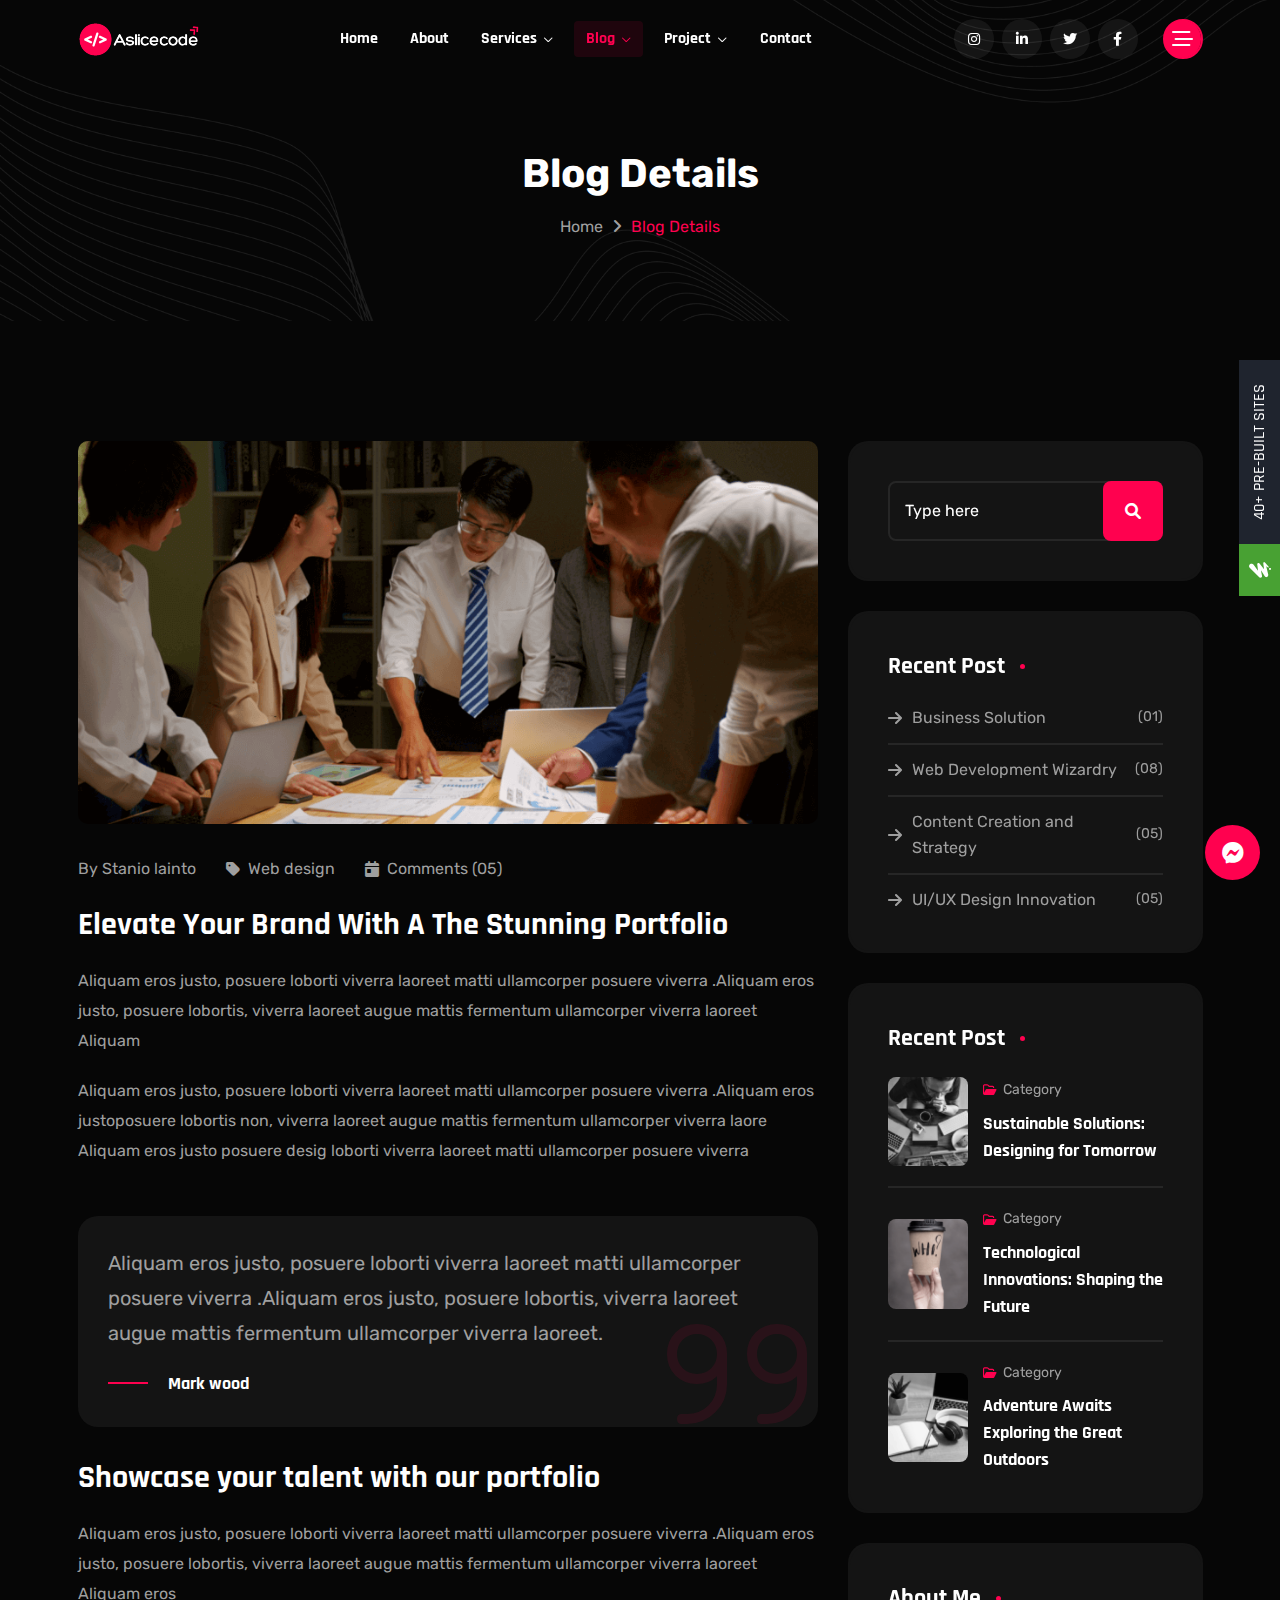
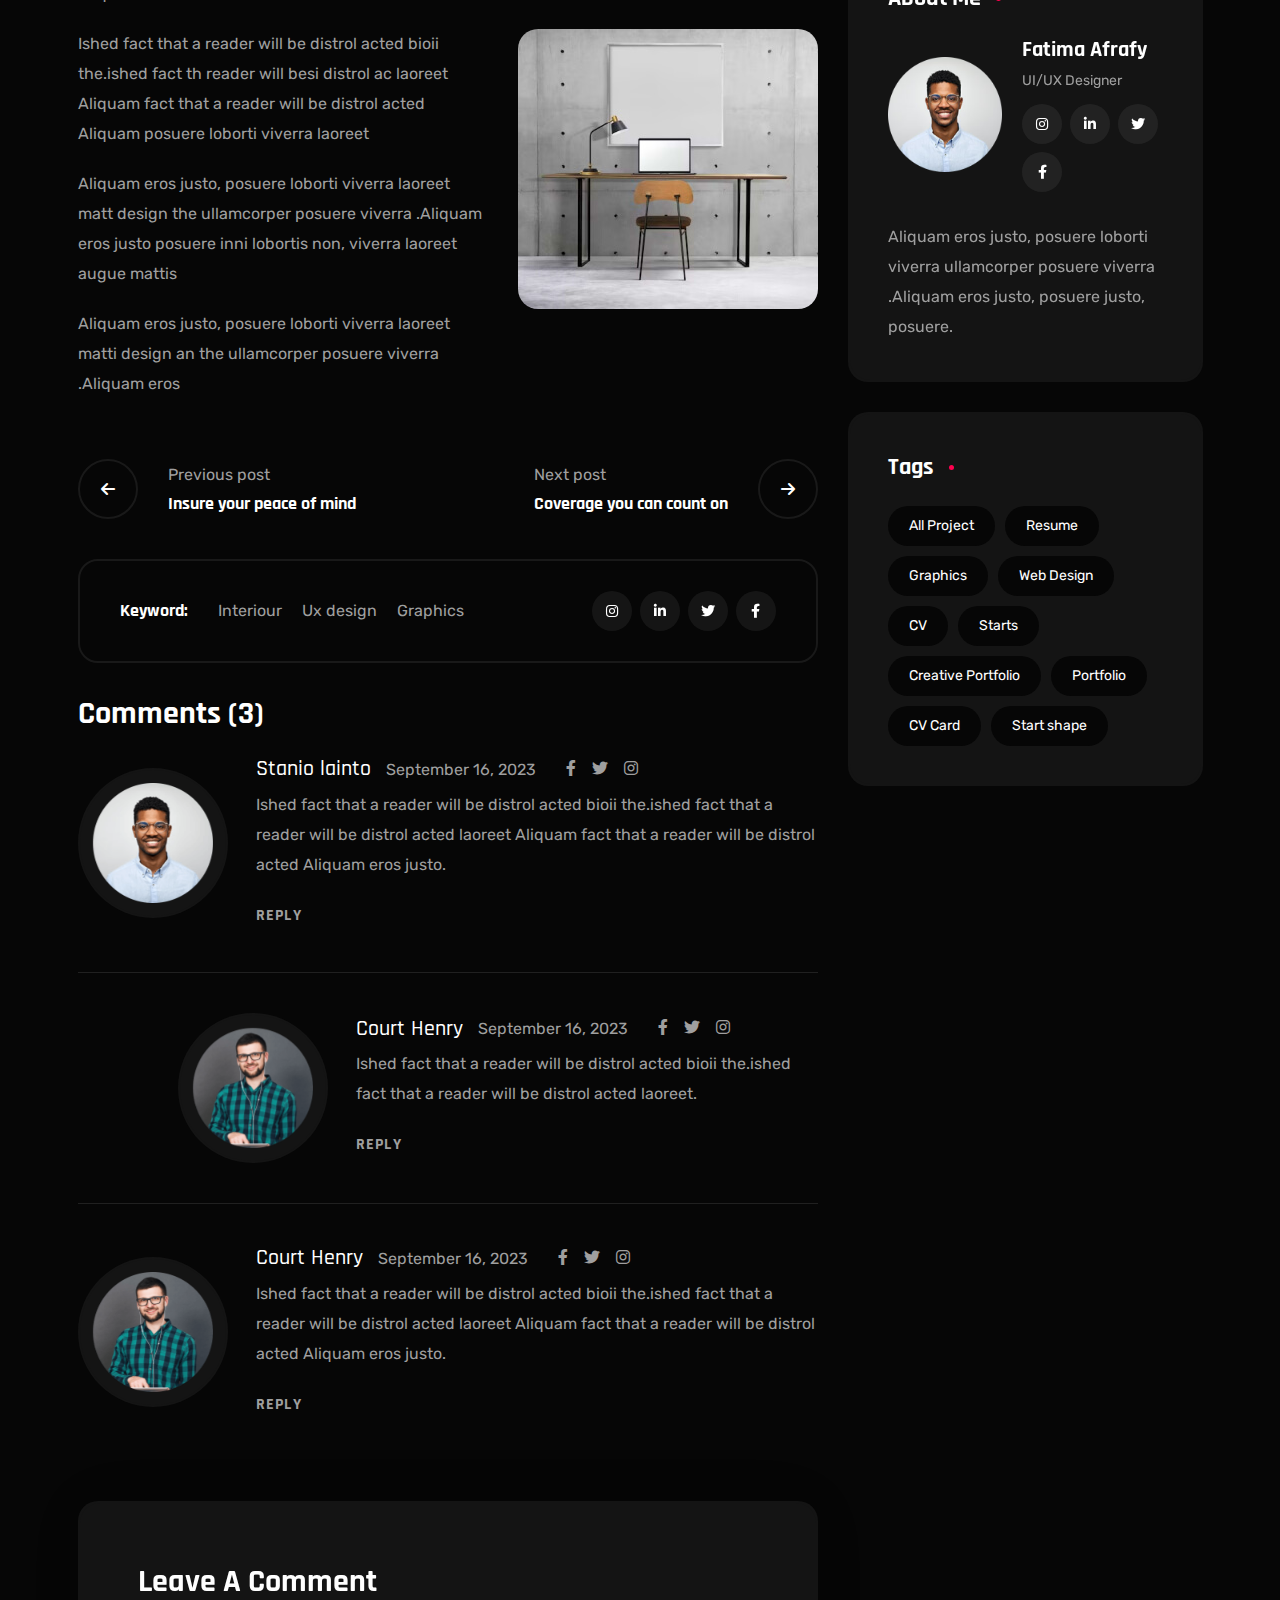
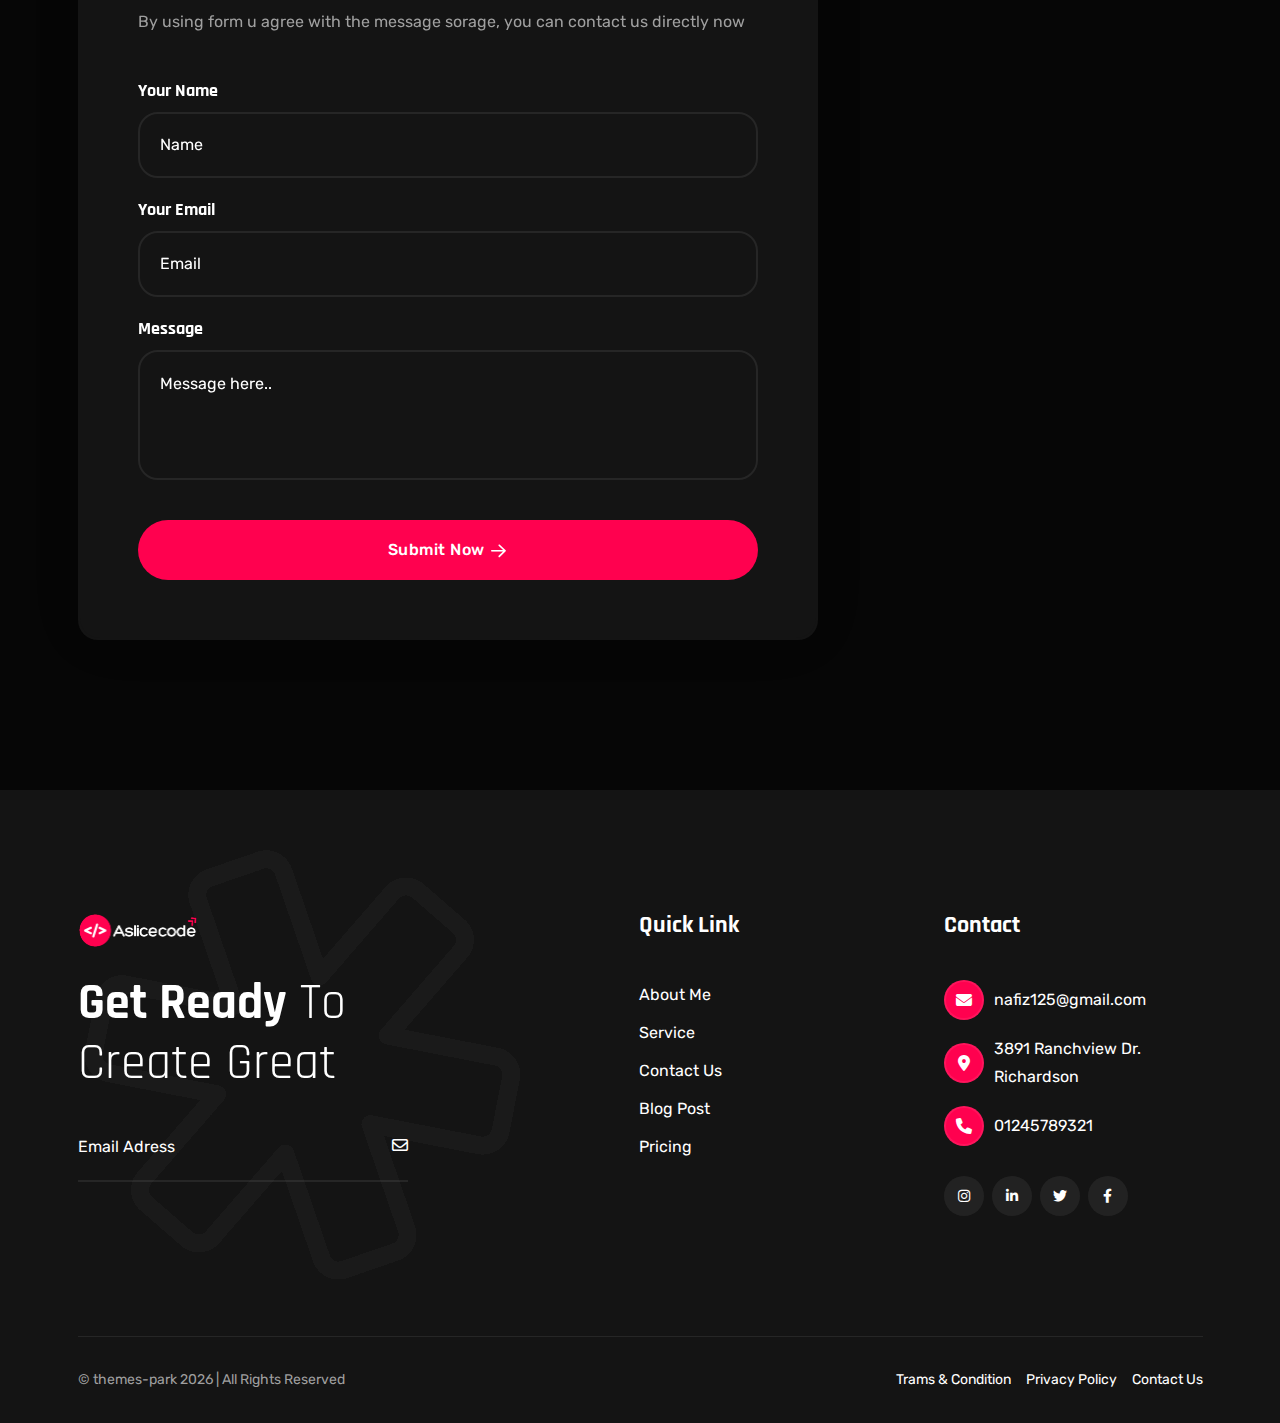
<file: blog-details.html>
<!DOCTYPE html>
<html lang="en">


<!-- Mirrored from themes-park.net/product/html/reeni/blog-details.html by HTTrack Website Copier/3.x [XR&CO'2014], Tue, 18 Feb 2025 16:58:33 GMT -->
<head>
    <meta charset="UTF-8">
    <meta http-equiv="X-UA-Compatible" content="IE=edge">
    <meta name="viewport" content="width=device-width, initial-scale=1.0">
    <meta name="description" content="Reeni is a modern personal portfolio template for designers, developers, content writer, cleaner, programmer, fashion designer, model, Influencer and freelancers. Fully responsive, SEO-friendly, Bootstrap and easy to customize.">
    <link rel="shortcut icon" type="image/x-icon" href="assets/images/favicon.svg">
    <title>Blog Details Reeni - Personal Portfolio HTML Template | Freelancer & Developer Portfolio</title>
    <!-- Bootstrap min css -->
    <link rel="stylesheet" href="assets/css/vendor/fontawesome.css">
    <link rel="stylesheet" href="assets/css/plugins/swiper.css">
    <link rel="stylesheet" href="assets/css/plugins/odometer.css">
    <link rel="stylesheet" href="assets/css/vendor/animate.min.css">
    <link rel="stylesheet" href="assets/css/vendor/bootstrap.min.css">
    <!-- custom css -->
    <link rel="stylesheet" href="assets/css/style.css">
</head>

<body class="blog-details inner">

    <!-- tpm-header-area start -->
    <header class="tmp-header-area-start header-one header--sticky header--transparent">
        <div class="container">
            <div class="row">
                <div class="col-lg-12">
                    <div class="header-content">
                        <div class="logo">
                            <a href="index.html">
                                <img class="logo-dark" src="assets/images/logo/white-logo-reeni.png" alt="Reeni - Personal Portfolio HTML Template for developers and freelancers">
                                <img class="logo-white" src="assets/images/logo/logo-white.png" alt="Reeni - Personal Portfolio HTML Template for developers and freelancers">
                            </a>
                        </div>
                        <nav class="tmp-mainmenu-nav d-none d-xl-block">
                            <ul class="tmp-mainmenu">
                                <li>
                                    <a href="#">Home
                                    </a>
                                    <!-- <ul class="submenu">
            <li><a href="index.html">Home 01</a></li>
            <li><a href="index-02.html">Home 02</a></li>
            <li><a href="index-03.html">Home 03</a></li>
            <li><a href="index-04.html">Home 04</a></li>
            <li><a href="index-05.html">Home 05</a></li>
            <li><a href="index-06.html">Home 06</a></li>
            <li><a href="index-07.html">Home 07</a></li>
            <li><a href="index-08.html">Home 08</a></li>
            <li><a href="index-09.html">Home 09</a></li>
            <li><a href="index-10.html">Home 10</a></li>
            <li><a href="index-11.html">Home 11</a></li>
            <li><a href="index-12.html">Home 12</a></li>
            <li><a href="index-13.html">Home 13</a></li>
        </ul> -->
                                </li>
                                <li>
                                    <a href="about.html">About</a>
                                </li>
                                <li class="has-dropdown">
                                    <a href="#">Services
                                        <i class="fa-regular fa-chevron-down"></i>
                                    </a>
                                    <ul class="submenu">
                                        <li><a href="service.html">Service</a></li>
                                        <li><a href="service-details.html">Service Details</a></li>
                                    </ul>
                                </li>
                                <li class="has-dropdown">
                                    <a href="#">Blog
                                        <i class="fa-regular fa-chevron-down"></i>
                                    </a>
                                    <ul class="submenu">
                                        <li><a href="blog.html">Blog Classic</a></li>
                                        <li><a href="blog-details.html">Blog Details</a></li>
                                    </ul>
                                </li>
                                <li class="has-dropdown">
                                    <a href="#">Project
                                        <i class="fa-regular fa-chevron-down"></i>
                                    </a>
                                    <ul class="submenu">
                                        <li><a href="project.html">Project</a></li>
                                        <li><a href="project-details.html">Project Details</a></li>
                                    </ul>
                                </li>
                                <li>
                                    <a href="contact.html">Contact</a>
                                </li>
                            </ul>

                        </nav>
                        <div class="tmp-header-right">
                            <div class="social-share-wrapper d-none d-md-block">
                                <div class="social-link">
                                    <a href="#"><i class="fa-brands fa-instagram"></i></a>
                                    <a href="#"><i class="fa-brands fa-linkedin-in"></i></a>
                                    <a href="#"><i class="fa-brands fa-twitter"></i></a>
                                    <a href="#"><i class="fa-brands fa-facebook-f"></i></a>
                                </div>
                            </div>
                            <div class="actions-area">
                                <div class="tmp-side-collups-area d-none d-xl-block">
                                    <button class="tmp-menu-bars tmp_button_active"><i class="fa-regular fa-bars-staggered"></i></button>
                                </div>
                                <div class="tmp-side-collups-area d-block d-xl-none">
                                    <button class="tmp-menu-bars humberger_menu_active"><i class="fa-regular fa-bars-staggered"></i></button>
                                </div>
                            </div>
                        </div>
                    </div>
                </div>
            </div>
        </div>
    </header>
    <!-- tpm-header-area end -->

    <div class="d-none d-xl-block">
        <div class="tmp-sidebar-area tmp_side_bar">
            <div class="inner">
                <div class="top-area">
                    <a href="index.html" class="logo">
                        <img class="logo-dark" src="assets/images/logo/white-logo-reeni.png" alt="Reeni - Personal Portfolio HTML Template for developers and freelancers">
                        <img class="logo-white" src="assets/images/logo/logo-white.png" alt="Reeni - Personal Portfolio HTML Template for developers and freelancers">
                    </a>
                    <div class="close-icon-area">
                        <button class="tmp-round-action-btn close_side_menu_active">
                            <i class="fa-sharp fa-light fa-xmark"></i>
                        </button>
                    </div>
                </div>
                <div class="content-wrapper">
                    <div class="image-area-feature">
                        <a href="index.html">
                            <img src="assets/images/logo/man.png" alt="personal-logo">
                        </a>
                    </div>
                    <h5 class="title mt--30">Freelancer delivering exceptional Webflow, and Next.js solutions.</h5>
                    <p class="disc">I am a skilled freelancer specializing in Webflow development, Figma design, and Next.js projects. I deliver creative, dynamic, and user-centric web solutions.
                    </p>
                    <div class="short-contact-area">
                        <!-- single contact information -->
                        <div class="single-contact">
                            <i class="fa-solid fa-phone"></i>
                            <div class="information tmp-link-animation">
                                <span>Call Now</span>
                                <a href="#" class="number">+92 (8800) - 98670</a>
                            </div>
                        </div>
                        <!-- single contact information end -->

                        <!-- single contact information -->
                        <div class="single-contact">
                            <i class="fa-solid fa-envelope"></i>
                            <div class="information tmp-link-animation">
                                <span>Mail Us</span>
                                <a href="#" class="number">example@info.com</a>
                            </div>
                        </div>
                        <!-- single contact information end -->

                        <!-- single contact information -->
                        <div class="single-contact">
                            <i class="fa-solid fa-location-crosshairs"></i>
                            <div class="information tmp-link-animation">
                                <span>My Address</span>
                                <span class="number">66 Broklyant, New York 3269</span>
                            </div>
                        </div>
                        <!-- single contact information end -->
                    </div>
                    <!-- social area start -->
                    <div class="social-wrapper mt--20">
                        <span class="subtitle">find with me</span>
                        <div class="social-link">
                            <a href="#"><i class="fa-brands fa-instagram"></i></a>
                            <a href="#"><i class="fa-brands fa-linkedin-in"></i></a>
                            <a href="#"><i class="fa-brands fa-twitter"></i></a>
                            <a href="#"><i class="fa-brands fa-facebook-f"></i></a>
                        </div>
                    </div>
                    <!-- social area end -->
                </div>
            </div>
        </div>
        <a class="overlay_close_side_menu close_side_menu_active" href="javascript:void(0);"></a>
    </div>

    <div class="d-block d-xl-none">
        <div class="tmp-popup-mobile-menu">
            <div class="inner">
                <div class="header-top">
                    <div class="logo">
                        <a href="index.html" class="logo-area">
                            <img class="logo-dark" src="assets/images/logo/white-logo-reeni.png" alt="Reeni - Personal Portfolio HTML Template for developers and freelancers">
                            <img class="logo-white" src="assets/images/logo/logo-white.png" alt="Reeni - Personal Portfolio HTML Template for developers and freelancers">
                        </a>

                    </div>
                    <div class="close-menu">
                        <button class="close-button tmp-round-action-btn">
                            <i class="fa-sharp fa-light fa-xmark"></i>
                        </button>
                    </div>
                </div>
                <ul class="tmp-mainmenu">
                    <li>
                        <a href="#">Home
                        </a>
                        <!-- <ul class="submenu">
            <li><a href="index.html">Home 01</a></li>
            <li><a href="index-02.html">Home 02</a></li>
            <li><a href="index-03.html">Home 03</a></li>
            <li><a href="index-04.html">Home 04</a></li>
            <li><a href="index-05.html">Home 05</a></li>
            <li><a href="index-06.html">Home 06</a></li>
            <li><a href="index-07.html">Home 07</a></li>
            <li><a href="index-08.html">Home 08</a></li>
            <li><a href="index-09.html">Home 09</a></li>
            <li><a href="index-10.html">Home 10</a></li>
            <li><a href="index-11.html">Home 11</a></li>
            <li><a href="index-12.html">Home 12</a></li>
            <li><a href="index-13.html">Home 13</a></li>
        </ul> -->
                    </li>
                    <li>
                        <a href="about.html">About</a>
                    </li>
                    <li class="has-dropdown">
                        <a href="#">Services
                            <i class="fa-regular fa-chevron-down"></i>
                        </a>
                        <ul class="submenu">
                            <li><a href="service.html">Service</a></li>
                            <li><a href="service-details.html">Service Details</a></li>
                        </ul>
                    </li>
                    <li class="has-dropdown">
                        <a href="#">Blog
                            <i class="fa-regular fa-chevron-down"></i>
                        </a>
                        <ul class="submenu">
                            <li><a href="blog.html">Blog Classic</a></li>
                            <li><a href="blog-details.html">Blog Details</a></li>
                        </ul>
                    </li>
                    <li class="has-dropdown">
                        <a href="#">Project
                            <i class="fa-regular fa-chevron-down"></i>
                        </a>
                        <ul class="submenu">
                            <li><a href="project.html">Project</a></li>
                            <li><a href="project-details.html">Project Details</a></li>
                        </ul>
                    </li>
                    <li>
                        <a href="contact.html">Contact</a>
                    </li>
                </ul>


                <div class="social-wrapper mt--40">
                    <span class="subtitle">find with me</span>
                    <div class="social-link">
                        <a href="#"><i class="fa-brands fa-instagram"></i></a>
                        <a href="#"><i class="fa-brands fa-linkedin-in"></i></a>
                        <a href="#"><i class="fa-brands fa-twitter"></i></a>
                        <a href="#"><i class="fa-brands fa-facebook-f"></i></a>
                    </div>
                </div>
                <!-- social area end -->



            </div>
        </div>
    </div>


    <!-- Breadcrumb Area Start -->
    <div class="breadcrumb-area breadcrumb-bg">
        <div class="container">
            <div class="row">
                <div class="col-lg-12">
                    <div class="breadcrumb-inner text-center">
                        <h1 class="title split-collab">Blog Details</h1>
                        <ul class="page-list">
                            <li class="tmp-breadcrumb-item"><a href="https://themes-park.net/">Home</a></li>
                            <li class="icon"><i class="fa-solid fa-angle-right"></i></li>
                            <li class="tmp-breadcrumb-item active">Blog Details</li>
                        </ul>
                        <!-- <div class="circle-1"></div> -->
                    </div>
                </div>
            </div>
        </div>
    </div>
    <!-- Breadcrumb Area End -->

    <div class="blog-classic-area-wrapper tmp-section-gap">
        <div class="container">
            <div class="row">
                <div class="col-lg-8">
                    <div class="blog-details-left-area">
                        <div class="thumbnail-top">
                            <img src="assets/images/blog/details/01.png" alt="Corporate_business">
                        </div>
                        <div class="blog-details-discription">
                            <div class="blog-classic-tag">
                                <h4 class="title">By Stanio lainto</h4>
                                <ul>
                                    <li>
                                        <div class="tag-wrap">
                                            <i class="fa-solid fa-tag"></i>
                                            <h4 class="tag-title">Web design</h4>
                                        </div>
                                    </li>
                                    <li>
                                        <div class="tag-wrap">
                                            <i class="fa-solid fa-calendar-day"></i>
                                            <h4 class="tag-title">Comments (05)</h4>
                                        </div>
                                    </li>
                                </ul>
                            </div>
                            <h3 class="title split-collab">Elevate Your Brand With A The Stunning Portfolio</h3>
                            <p class="disc">
                                Aliquam eros justo, posuere loborti viverra laoreet matti ullamcorper posuere viverra
                                .Aliquam eros justo, posuere lobortis, viverra laoreet augue mattis fermentum
                                ullamcorper viverra laoreet Aliquam
                            </p>
                            <p class="disc">
                                Aliquam eros justo, posuere loborti viverra laoreet matti ullamcorper posuere viverra
                                .Aliquam eros justoposuere lobortis non, viverra laoreet augue mattis fermentum
                                ullamcorper viverra laore Aliquam eros justo posuere desig loborti viverra laoreet matti
                                ullamcorper posuere viverra
                            </p>
                        </div>
                        <div class="quote-area-blog-details">
                            <p class="disc">
                                Aliquam eros justo, posuere loborti viverra laoreet matti ullamcorper posuere viverra
                                .Aliquam eros justo, posuere lobortis, viverra laoreet augue mattis fermentum
                                ullamcorper viverra laoreet.
                            </p>
                            <h3 class="author">Mark wood</h3>
                            <span><i class="fa-solid fa-quote-right"></i></span>
                        </div>
                        <div class="blog-details-discription">
                            <h3 class="title split-collab">Showcase your talent with our portfolio</h3>
                            <p class="disc">
                                Aliquam eros justo, posuere loborti viverra laoreet matti ullamcorper posuere viverra
                                .Aliquam eros justo, posuere lobortis, viverra laoreet augue mattis fermentum
                                ullamcorper viverra laoreet Aliquam eros
                            </p>
                            <div class="our-portfolio-swiper">
                                <div class="blog-details-swiper">
                                    <div class="our-portfoli-swiper-card">
                                        <div class="card-left-content">
                                            <p class="disc">
                                                Ished fact that a reader will be distrol acted bioii the.ished
                                                fact th
                                                reader will besi distrol ac laoreet Aliquam fact that a reader
                                                will be
                                                distrol acted Aliquam posuere loborti viverra laoreet
                                            </p>
                                            <p class="disc">
                                                Aliquam eros justo, posuere loborti viverra laoreet matt design
                                                the
                                                ullamcorper posuere viverra .Aliquam eros justo posuere inni
                                                lobortis non,
                                                viverra laoreet augue mattis
                                            </p>
                                            <p class="disc">
                                                Aliquam eros justo, posuere loborti viverra laoreet matti design
                                                an the
                                                ullamcorper posuere viverra .Aliquam eros
                                            </p>
                                        </div>
                                        <div class="card-right-content">
                                            <img src="assets/images/blog/blog-details-swiper-img.jpg" alt="blog-swip-img">
                                        </div>
                                    </div>
                                </div>
                                <div class="our-portfolio-swiper-btn-wrap">
                                    <a href="#" class="prev-btn">
                                        <div class="tmp-arrow-btn">
                                            <i class="fa-solid fa-arrow-left"></i>
                                        </div>
                                        <div class="btn-content">
                                            <span class="para">Previous post</span>
                                            <h4 class="title">Insure your peace of mind</h4>
                                        </div>
                                    </a>
                                    <a href="#" class="next-btn">
                                        <div class="btn-content">
                                            <span class="para">Next post</span>
                                            <h4 class="title">Coverage you can count on</h4>
                                        </div>
                                        <div class="tmp-arrow-btn">
                                            <i class="fa-solid fa-arrow-right"></i>
                                        </div>
                                    </a>
                                </div>


                            </div>

                            <div class="blog-details-navigation">
                                <div class="navigation-tags">
                                    <h3 class="tag-title">Keyword:</h3>
                                    <ul>
                                        <li>
                                            <p class="tag"><a href="#">Interiour</a></p>
                                        </li>
                                        <li>
                                            <p class="tag"><a href="#">Ux design</a></p>
                                        </li>
                                        <li>
                                            <p class="tag"><a href="#">Graphics</a></p>
                                        </li>
                                    </ul>
                                </div>
                                <div class="social-link footer">
                                    <a href="#"><i class="fa-brands fa-instagram"></i></a>
                                    <a href="#"><i class="fa-brands fa-linkedin-in"></i></a>
                                    <a href="#"><i class="fa-brands fa-twitter"></i></a>
                                    <a href="#"><i class="fa-brands fa-facebook-f"></i></a>
                                </div>
                            </div>
                            <!-- Comment Area Main Wrapper Start -->
                            <div class="comment-area-main-wrapper mt--30">
                                <h3 class="title">Comments (3)</h3>
                                <div class="single-comment-audience">
                                    <div class="author-image tmponhover">
                                        <img src="assets/images/blog/comments-img-1.png" alt="Corporate_business">
                                    </div>
                                    <div class="right-area-commnet">
                                        <div class="top-area-comment">
                                            <div class="left">
                                                <h6 class="title">Stanio lainto</h6>
                                                <span>September 16, 2023</span>
                                            </div>
                                            <div class="social-link-inner">
                                                <a href="#"><i class="fa-brands fa-facebook-f"></i></a>
                                                <a href="#"><i class="fa-brands fa-twitter"></i></a>
                                                <a href="#"><i class="fa-brands fa-instagram"></i></a>
                                            </div>
                                        </div>
                                        <p class="disc">
                                            Ished fact that a reader will be distrol acted bioii the.ished fact that a
                                            reader will be distrol acted laoreet Aliquam fact that a reader will be
                                            distrol acted Aliquam eros justo.
                                        </p>
                                        <a href="#" class="reply-btn">reply</a>
                                    </div>
                                </div>
                                <div class="single-comment-audience pl--100">
                                    <div class="author-image tmponhover">
                                        <img src="assets/images/blog/comments-img-2.png" alt="Corporate_business">
                                    </div>
                                    <div class="right-area-commnet">
                                        <div class="top-area-comment">
                                            <div class="left">
                                                <h6 class="title">Court Henry</h6>
                                                <span>September 16, 2023</span>
                                            </div>
                                            <div class="social-link-inner">
                                                <a href="#"><i class="fa-brands fa-facebook-f"></i></a>
                                                <a href="#"><i class="fa-brands fa-twitter"></i></a>
                                                <a href="#"><i class="fa-brands fa-instagram"></i></a>
                                            </div>
                                        </div>
                                        <p class="disc">
                                            Ished fact that a reader will be distrol acted bioii the.ished fact that a
                                            reader will be distrol acted laoreet.
                                        </p>
                                        <a href="#" class="reply-btn">reply</a>
                                    </div>
                                </div>
                                <div class="single-comment-audience">
                                    <div class="author-image tmponhover">
                                        <img src="assets/images/blog/comments-img-2.png" alt="Corporate_business">
                                    </div>
                                    <div class="right-area-commnet">
                                        <div class="top-area-comment">
                                            <div class="left">
                                                <h6 class="title">Court Henry</h6>
                                                <span>September 16, 2023</span>
                                            </div>
                                            <div class="social-link-inner">
                                                <a href="#"><i class="fa-brands fa-facebook-f"></i></a>
                                                <a href="#"><i class="fa-brands fa-twitter"></i></a>
                                                <a href="#"><i class="fa-brands fa-instagram"></i></a>
                                            </div>
                                        </div>
                                        <p class="disc">
                                            Ished fact that a reader will be distrol acted bioii the.ished fact that a
                                            reader will be distrol acted laoreet Aliquam fact that a reader will be
                                            distrol acted Aliquam eros justo.
                                        </p>
                                        <a href="#" class="reply-btn">reply</a>
                                    </div>
                                </div>
                            </div>
                            <!-- Comment Area Main Wrapper End -->

                            <!-- Blog Details Form Wrapper Start -->
                            <div class="blog-details-form-wrapper tmponhover">
                                <h4 class="title">Leave a comment</h4>
                                <span class="subtitle">By using form u agree with the message sorage, you can contact us directly
                                    now</span>
                                <form action="#" class="blog-details-form">
                                    <div class="single-input">
                                        <label>Your Name</label>
                                        <input type="text" placeholder="Name">
                                    </div>
                                    <div class="single-input">
                                        <label>Your Email</label>
                                        <input type="text" placeholder="Email">
                                    </div>
                                    <label>Message</label>
                                    <textarea placeholder="Message here.."></textarea>

                                    <div class="blog-submit-btn mt--40">
                                        <div class="tmp-button-here">
                                            <a class="tmp-btn hover-icon-reverse radius-round w-100" href="blog-details.html">
                                                <span class="icon-reverse-wrapper">
                                                    <span class="btn-text">Submit Now</span>
                                                <span class="btn-icon"><i class="fa-sharp fa-regular fa-arrow-right"></i></span>
                                                <span class="btn-icon"><i class="fa-sharp fa-regular fa-arrow-right"></i></span>
                                                </span>
                                            </a>
                                        </div>
                                    </div>

                                </form>
                            </div>
                            <!-- Blog Details Form Wrapper End -->
                        </div>
                    </div>
                </div>
                <div class="col-lg-4">
                    <div class="tmp-sidebar">
                        <div class="signle-side-bar search-area tmponhover">
                            <div class="body">
                                <div class="search-area">
                                    <input type="text" placeholder="Type here" required>
                                    <button><i class="fa-solid fa-magnifying-glass"></i></button>
                                </div>
                            </div>
                        </div>
                        <div class="signle-side-bar recent-post-area tmponhover">
                            <div class="header">
                                <h3 class="title">Recent Post</h3>
                            </div>
                            <div class="body">
                                <a href="#" class="single-post">
                                    <span class="single-post-left">
                    <i class="fa-solid fa-arrow-right"></i>
                    <span class="post-title">Business Solution</span>
                                    </span>
                                    <span class="post-num">(01)</span>
                                </a>
                                <a href="#" class="single-post">
                                    <span class="single-post-left">
                    <i class="fa-solid fa-arrow-right"></i>
                    <span class="post-title">Web Development Wizardry</span>
                                    </span>
                                    <span class="post-num">(08)</span>
                                </a>
                                <a href="#" class="single-post">
                                    <span class="single-post-left">
                    <i class="fa-solid fa-arrow-right"></i>
                    <span class="post-title">Content Creation and Strategy</span>
                                    </span>
                                    <span class="post-num">(05)</span>
                                </a>
                                <a href="#" class="single-post">
                                    <span class="single-post-left">
                    <i class="fa-solid fa-arrow-right"></i>
                    <span class="post-title">UI/UX Design Innovation</span>
                                    </span>
                                    <span class="post-num">(05)</span>
                                </a>
                            </div>
                        </div>
                        <div class="signle-side-bar recent-post-area tmponhover">
                            <div class="header">
                                <h3 class="title">Recent Post</h3>
                            </div>
                            <div class="body">
                                <div class="single-post-card tmp-hover-link">
                                    <div class="single-post-card-img">
                                        <img src="assets/images/blog/single-post-card-img-1.png" alt="">
                                    </div>
                                    <div class="single-post-right">
                                        <div class="single-post-top">
                                            <i class="fa-regular fa-folder-open"></i>
                                            <p class="post-title">Category</p>
                                        </div>
                                        <h3 class="post-title"><a class="link" href="#">Sustainable Solutions: Designing for Tomorrow</a>
                                        </h3>
                                    </div>
                                </div>
                                <div class="single-post-card tmp-hover-link">
                                    <div class="single-post-card-img">
                                        <img src="assets/images/blog/single-post-card-img-2.png" alt="">
                                    </div>
                                    <div class="single-post-right">
                                        <div class="single-post-top">
                                            <i class="fa-regular fa-folder-open"></i>
                                            <p class="post-title">Category</p>
                                        </div>
                                        <h3 class="post-title"><a class="link" href="#">Technological Innovations: Shaping the Future</a>
                                        </h3>
                                    </div>
                                </div>
                                <div class="single-post-card tmp-hover-link">
                                    <div class="single-post-card-img">
                                        <img src="assets/images/blog/single-post-card-img-3.png" alt="">
                                    </div>
                                    <div class="single-post-right">
                                        <div class="single-post-top">
                                            <i class="fa-regular fa-folder-open"></i>
                                            <p class="post-title">Category</p>
                                        </div>
                                        <h3 class="post-title"><a class="link" href="#">Adventure Awaits Exploring the Great Outdoors</a>
                                        </h3>
                                    </div>
                                </div>
                            </div>
                        </div>
                        <div class="signle-side-bar tmponhover">
                            <div class="header">
                                <h3 class="title">About Me</h3>
                            </div>
                            <div class="body">
                                <div class="about-me-details">
                                    <div class="about-me-details-head">
                                        <div class="about-me-img">
                                            <img src="assets/images/blog/about-me-user-img.png" alt="about-me-user-img">
                                        </div>
                                        <div class="about-me-right-content">
                                            <h3 class="title">Fatima Afrafy</h3>
                                            <p class="para">UI/UX Designer </p>
                                            <div class="social-link">
                                                <a href="#"><i class="fa-brands fa-instagram"></i></a>
                                                <a href="#"><i class="fa-brands fa-linkedin-in"></i></a>
                                                <a href="#"><i class="fa-brands fa-twitter"></i></a>
                                                <a href="#"><i class="fa-brands fa-facebook-f"></i></a>
                                            </div>
                                        </div>
                                    </div>
                                    <p class="about-me-para">Aliquam eros justo, posuere loborti viverra ullamcorper posuere
                                        viverra .Aliquam eros justo, posuere justo, posuere.</p>
                                </div>
                            </div>
                        </div>
                        <div class="signle-side-bar tmponhover">
                            <div class="header">
                                <h3 class="title">Tags</h3>
                            </div>
                            <div class="body">
                                <div class="tags-wrapper">
                                    <a href="#" class="tag-link">All Project</a>
                                    <a href="#" class="tag-link">Resume</a>
                                    <a href="#" class="tag-link">Graphics</a>
                                    <a href="#" class="tag-link">Web Design</a>
                                    <a href="#" class="tag-link">CV</a>
                                    <a href="#" class="tag-link">Starts</a>
                                    <a href="#" class="tag-link">Creative Portfolio</a>
                                    <a href="#" class="tag-link">Portfolio</a>
                                    <a href="#" class="tag-link">CV Card</a>
                                    <a href="#" class="tag-link">Start shape</a>
                                </div>
                            </div>
                        </div>
                    </div>
                </div>
            </div>
        </div>
    </div>


    <!-- Start Footer Area  -->
    <footer class="footer-area footer-style-one-wrapper  tmp-section-gap">
        <div class="container">
            <div class="footer-main footer-style-one">
                <div class="row g-5">
                    <div class="col-lg-5 col-md-6">
                        <div class="single-footer-wrapper border-right mr--20">
                            <div class="logo">
                                <a href="index.html">
                                    <img src="assets/images/logo/white-logo-reeni.png" alt="Reeni - Personal Portfolio HTML Template for developers and freelancers">
                                </a>
                            </div>
                            <p class="description"><span>Get Ready</span> To <br> Create Great</p>
                            <form action="#" class="newsletter-form-1 mt--40">
                                <input type="email" placeholder="Email Adress">
                                <span class="form-icon"><i class="fa-regular fa-envelope"></i></span>
                            </form>
                        </div>
                    </div>
                    <div class="col-lg-4 col-md-6">
                        <div class="single-footer-wrapper quick-link-wrap">
                            <h5 class="ft-title">Quick Link</h5>
                            <ul class="ft-link tmp-link-animation">
                                <li>
                                    <a href="about.html">About Me</a>
                                </li>
                                <li>
                                    <a href="team.html">Service</a>
                                </li>
                                <li>
                                    <a href="service.html">Contact Us</a>
                                </li>
                                <li>
                                    <a href="blog.html">Blog Post</a>
                                </li>
                                <li>
                                    <a href="contact.html">Pricing</a>
                                </li>
                            </ul>
                        </div>
                    </div>
                    <div class="col-lg-3 col-md-6">
                        <div class="single-footer-wrapper contact-wrap">
                            <h5 class="ft-title">Contact </h5>
                            <ul class="ft-link tmp-link-animation">
                                <li><span class="ft-icon"><i class="fa-solid fa-envelope"></i></span><a href="#">nafiz125@gmail.com</a></li>
                                <li><span class="ft-icon"><i class="fa-solid fa-location-dot"></i></span>3891
                                    Ranchview Dr. Richardson</li>
                                <li><span class="ft-icon"><i class="fa-solid fa-phone"></i></span><a href="#">01245789321</a></li>
                            </ul>
                            <div class="social-link footer">
                                <a href="#"><i class="fa-brands fa-instagram"></i></a>
                                <a href="#"><i class="fa-brands fa-linkedin-in"></i></a>
                                <a href="#"><i class="fa-brands fa-twitter"></i></a>
                                <a href="#"><i class="fa-brands fa-facebook-f"></i></a>
                            </div>
                        </div>
                    </div>
                </div>
            </div>
        </div>
        <div class="footer-bg-img">
            <img src="assets/images/footer/footer-bg-img.png" alt="footer-img">
        </div>
    </footer>
    <div class="copyright-area-one">
        <div class="container">
            <div class="row">
                <div class="col-lg-12">
                    <div class="main-wrapper">
                        <p class="copy-right-para">© themes-park <script>
                                document.write(new Date().getFullYear())
                            </script> | All Rights Reserved</p>
                        <ul>
                            <li><a href="#">Trams & Condition</a></li>
                            <li><a href="#">Privacy Policy</a></li>
                            <li><a href="#">Contact Us</a></li>
                        </ul>
                    </div>
                </div>
            </div>
        </div>
    </div>
    <!-- End Footer Area  -->



    <!-- ready chatting option via email -->
    <div class="ready-chatting-option tmp-ready-chat">
        <input type="checkbox" id="click">
        <label for="click">
            <i class="fab fa-facebook-messenger"></i>
            <i class="fas fa-times"></i>
        </label>
        <div class="wrapper">
            <div class="head-text">
                Let's chat with me? - Online
            </div>
            <div class="chat-box">
                <div class="desc-text">
                    Please fill out the form below to start chatting with me directly.
                </div>
                <form class="tmp-dynamic-form" action="#">
                    <div class="field">
                        <input class="input-field" name="name" placeholder="Your Name" type="text" required>
                    </div>
                    <div class="field">
                        <input class="input-field" name="email" placeholder="Your Email" type="email" required>
                    </div>
                    <div class="field textarea">
                        <textarea class="input-field" placeholder="Your Message" name="message" required></textarea>
                    </div>
                    <div class="field">
                        <button name="submit" type="submit">Send Message</button>
                    </div>
                </form>
            </div>
        </div>
    </div>
    <!-- ready chatting option via email end -->
    <!-- progress area start -->
    <div class="scrollToTop" style="display: block;">
        <div class="arrowUp">
            <i class="fa-light fa-arrow-up"></i>
        </div>
        <div class="water" style="transform: translate(0px, 87%);">
            <svg viewBox="0 0 560 20" class="water_wave water_wave_back">
                <use xlink:href="#wave"></use>
            </svg>
            <svg viewBox="0 0 560 20" class="water_wave water_wave_front">
                <use xlink:href="#wave"></use>
            </svg>
            <svg version="1.1" xmlns="http://www.w3.org/2000/svg" xmlns:xlink="http://www.w3.org/1999/xlink" viewBox="0 0 560 20" style="display: none;">
                <symbol id="wave">
                    <path d="M420,20c21.5-0.4,38.8-2.5,51.1-4.5c13.4-2.2,26.5-5.2,27.3-5.4C514,6.5,518,4.7,528.5,2.7c7.1-1.3,17.9-2.8,31.5-2.7c0,0,0,0,0,0v20H420z" fill="#FF014F"></path>
                    <path d="M420,20c-21.5-0.4-38.8-2.5-51.1-4.5c-13.4-2.2-26.5-5.2-27.3-5.4C326,6.5,322,4.7,311.5,2.7C304.3,1.4,293.6-0.1,280,0c0,0,0,0,0,0v20H420z" fill="#FF014F"></path>
                    <path d="M140,20c21.5-0.4,38.8-2.5,51.1-4.5c13.4-2.2,26.5-5.2,27.3-5.4C234,6.5,238,4.7,248.5,2.7c7.1-1.3,17.9-2.8,31.5-2.7c0,0,0,0,0,0v20H140z" fill="#FF014F"></path>
                    <path d="M140,20c-21.5-0.4-38.8-2.5-51.1-4.5c-13.4-2.2-26.5-5.2-27.3-5.4C46,6.5,42,4.7,31.5,2.7C24.3,1.4,13.6-0.1,0,0c0,0,0,0,0,0l0,20H140z" fill="#FF014F"></path>
                </symbol>
            </svg>

        </div>
    </div>
    <!-- progress area end -->
    <!-- <div class="tmp-right-demo">
    <button class="demo-button">
        <p class="mb--0">48</p>
        <span class="text">Demos</span>
    </button>
</div> -->


    <div class="demo-button-wrapper">
        <div class="buy-theme">
            <a href="https://themeforest.net/item/reeni-personal-portfolio-html-template/56387656" target="_blank">
                <div class="theme-wrapper">
                    <div>
                        <svg width="22" height="22" viewBox="0 0 20 20" fill="none" xmlns="http://www.w3.org/2000/svg">
                            <path d="M10.9854 19.9999C11.479 19.9999 11.8791 19.5998 11.8791 19.1063C11.8791 18.6127 11.479 18.2126 10.9854 18.2126C10.4919 18.2126 10.0918 18.6127 10.0918 19.1063C10.0918 19.5998 10.4919 19.9999 10.9854 19.9999Z" fill="white">
                            </path>
                            <path d="M16.1233 13.0134L11.0833 13.5539C10.9895 13.5633 10.9427 13.4477 11.0177 13.3883L15.9483 9.54819C16.267 9.28572 16.4732 8.87952 16.3857 8.44208C16.2983 7.77341 15.7452 7.33597 15.0453 7.42346L9.68658 8.20773C9.59284 8.22023 9.54285 8.1015 9.61784 8.04213L14.9297 3.98639C15.9764 3.17087 16.0639 1.57107 15.1047 0.639933C14.2329 -0.231832 12.8331 -0.203711 11.9613 0.668055L3.403 9.37634C3.08429 9.72629 2.93743 10.1919 3.02492 10.6855C3.17178 11.4729 3.95605 11.9948 4.74345 11.851L9.3585 10.9105C9.45849 10.8886 9.5116 11.023 9.42724 11.0792L4.30913 14.357C3.66859 14.7632 3.378 15.4912 3.5811 16.2192C3.7842 17.1785 4.74658 17.7315 5.67771 17.5003L13.3299 15.6162C13.4174 15.5943 13.4799 15.6943 13.4236 15.763L12.23 17.2378C11.9113 17.644 12.4331 18.1971 12.8706 17.8784L16.8013 14.6475C17.5012 14.0664 17.0357 12.929 16.1326 13.0165L16.1233 13.0134Z" fill="white"></path>
                        </svg>
                    </div>
                </div>
            </a>
        </div>
        <div class="all-demo show-demo">
            <div class="demos">
                <div class="theme-wrapper">
                    <div>40+ Pre-built sites</div>
                </div>
            </div>
        </div>
    </div>


    <div class="demo-modal-area">
        <div class="wrapper">
            <div class="tmp-modal-inner">
                <div class="close-icon">
                    <button class="demo-close-btn"><span><i class="fa-sharp fa-light fa-xmark"></i></span></button>
                </div>
                <div class="demo-top text-center">
                    <h4 class="title">Reeni</h4>
                    <p class="subtitle">A personal portfolio website is your digital resume—a place to showcase your work,
                        skills, and achievements.</p>
                </div>
                <ul class="popuptab-area nav nav-tabs" id="popuptab" role="tablist">
                    <li class="nav-item">
                        <a class="nav-link active demo-dark" id="demodark-tab" data-bs-toggle="tab" href="#demodark" role="tab" aria-controls="demodark" aria-selected="true">Dark Demo</a>
                    </li>
                    <li class="nav-item">
                        <a class="nav-link demo-light" id="demolight-tab" data-bs-toggle="tab" href="#demolight" role="tab" aria-controls="demolight" aria-selected="false">Light Demo</a>
                    </li>
                </ul>
                <div class="tab-content" id="popuptabContent">
                    <div class="tab-pane show active" id="demodark" role="tabpanel" aria-labelledby="demodark-tab">
                        <div class="content">
                            <div class="row">

                                <!-- Start Single Content  -->
                                <div class="col-lg-4 col-md-6 col-12">
                                    <div class="single-demo">
                                        <div class="inner">
                                            <div class="thumbnail">
                                                <a href="index.html">
                                                    <img class="w-100" src="assets/images/demo/home-1.png" alt="Personal Portfolio">
                                                    <span class="overlay-content">
                                                    <span class="overlay-text">View Demo <i
                                                            class="feather-external-link"></i></span>
                                                    </span>
                                                </a>
                                            </div>
                                            <div class="inner">
                                                <h3 class="title"><a href="index.html">Main Demo</a></h3>
                                            </div>
                                        </div>
                                    </div>
                                </div>
                                <!-- End Single Content  -->

                                <!-- Start Single Content  -->
                                <div class="col-lg-4 col-md-6 col-12">
                                    <div class="single-demo">
                                        <div class="inner">
                                            <div class="thumbnail">
                                                <a href="index-02.html">
                                                    <img class="w-100" src="assets/images/demo/home-2.png" alt="Personal Portfolio">
                                                    <span class="overlay-content">
                                                    <span class="overlay-text">View Demo <i
                                                            class="feather-external-link"></i></span>
                                                    </span>
                                                </a>
                                            </div>
                                            <div class="inner">
                                                <h3 class="title"><a href="index-02.html">Demo 02</a></h3>
                                            </div>
                                        </div>
                                    </div>
                                </div>
                                <!-- End Single Content  -->

                                <!-- Start Single Content  -->
                                <div class="col-lg-4 col-md-6 col-12">
                                    <div class="single-demo">
                                        <div class="inner">
                                            <div class="thumbnail">
                                                <a href="index-03.html">
                                                    <img class="w-100" src="assets/images/demo/home-3.png" alt="Personal Portfolio">
                                                    <span class="overlay-content">
                                                    <span class="overlay-text">View Demo <i
                                                            class="feather-external-link"></i></span>
                                                    </span>
                                                </a>
                                            </div>
                                            <div class="inner">
                                                <h3 class="title"><a href="index-03.html">Demo 03</a></h3>
                                            </div>
                                        </div>
                                    </div>
                                </div>
                                <!-- End Single Content  -->

                                <!-- Start Single Content  -->
                                <div class="col-lg-4 col-md-6 col-12">
                                    <div class="single-demo">
                                        <div class="inner">
                                            <div class="thumbnail">
                                                <a href="index-04.html">
                                                    <img class="w-100" src="assets/images/demo/home-4.png" alt="Personal Portfolio">
                                                    <span class="overlay-content">
                                                    <span class="overlay-text">View Demo <i
                                                            class="feather-external-link"></i></span>
                                                    </span>
                                                </a>
                                            </div>
                                            <div class="inner">
                                                <h3 class="title"><a href="index-04.html">Demo 04</a></h3>
                                            </div>
                                        </div>
                                    </div>
                                </div>
                                <!-- End Single Content  -->

                                <!-- Start Single Content  -->
                                <div class="col-lg-4 col-md-6 col-12">
                                    <div class="single-demo">
                                        <div class="inner">
                                            <div class="thumbnail">
                                                <a href="index-05.html">
                                                    <img class="w-100" src="assets/images/demo/home-5.png" alt="Personal Portfolio">
                                                    <span class="overlay-content">
                                                    <span class="overlay-text">View Demo <i
                                                            class="feather-external-link"></i></span>
                                                    </span>
                                                </a>
                                            </div>
                                            <div class="inner">
                                                <h3 class="title"><a href="index-05.html">Demo 05</a></h3>
                                            </div>
                                        </div>
                                    </div>
                                </div>
                                <!-- End Single Content  -->

                                <!-- Start Single Content  -->
                                <div class="col-lg-4 col-md-6 col-12">
                                    <div class="single-demo">
                                        <div class="inner">
                                            <div class="thumbnail">
                                                <a href="index-06.html">
                                                    <img class="w-100" src="assets/images/demo/home-6.png" alt="Personal Portfolio">
                                                    <span class="overlay-content">
                                                    <span class="overlay-text">View Demo <i
                                                            class="feather-external-link"></i></span>
                                                    </span>
                                                </a>
                                            </div>
                                            <div class="inner">
                                                <h3 class="title"><a href="index-06.html">Demo 06</a></h3>
                                            </div>
                                        </div>
                                    </div>
                                </div>
                                <!-- End Single Content  -->

                                <!-- Start Single Content  -->
                                <div class="col-lg-4 col-md-6 col-12">
                                    <div class="single-demo">
                                        <div class="inner">
                                            <div class="thumbnail">
                                                <a href="index-07.html">
                                                    <img class="w-100" src="assets/images/demo/home-7.png" alt="Personal Portfolio">
                                                    <span class="overlay-content">
                                                    <span class="overlay-text">View Demo <i
                                                            class="feather-external-link"></i></span>
                                                    </span>
                                                </a>
                                            </div>
                                            <div class="inner">
                                                <h3 class="title"><a href="index-07.html">Demo 07</a></h3>
                                            </div>
                                        </div>
                                    </div>
                                </div>
                                <!-- End Single Content  -->

                                <!-- Start Single Content  -->
                                <div class="col-lg-4 col-md-6 col-12">
                                    <div class="single-demo">
                                        <div class="inner">
                                            <div class="thumbnail">
                                                <a href="index-08.html">
                                                    <img class="w-100" src="assets/images/demo/home-8.png" alt="Personal Portfolio">
                                                    <span class="overlay-content">
                                                    <span class="overlay-text">View Demo <i
                                                            class="feather-external-link"></i></span>
                                                    </span>
                                                </a>
                                            </div>
                                            <div class="inner">
                                                <h3 class="title"><a href="index-08.html">Demo 08</a></h3>
                                            </div>
                                        </div>
                                    </div>
                                </div>
                                <!-- End Single Content  -->

                                <!-- Start Single Content  -->
                                <div class="col-lg-4 col-md-6 col-12">
                                    <div class="single-demo">
                                        <div class="inner">
                                            <div class="thumbnail">
                                                <a href="index-09.html">
                                                    <img class="w-100" src="assets/images/demo/home-9.png" alt="Personal Portfolio">
                                                    <span class="overlay-content">
                                                    <span class="overlay-text">View Demo <i
                                                            class="feather-external-link"></i></span>
                                                    </span>
                                                </a>
                                            </div>
                                            <div class="inner">
                                                <h3 class="title"><a href="index-09.html">Demo 09</a></h3>
                                            </div>
                                        </div>
                                    </div>
                                </div>
                                <!-- End Single Content  -->

                                <!-- Start Single Content  -->
                                <div class="col-lg-4 col-md-6 col-12">
                                    <div class="single-demo">
                                        <div class="inner">
                                            <div class="thumbnail">
                                                <a href="index-10.html">
                                                    <img class="w-100" src="assets/images/demo/home-10.png" alt="Personal Portfolio">
                                                    <span class="overlay-content">
                                                    <span class="overlay-text">View Demo <i
                                                            class="feather-external-link"></i></span>
                                                    </span>
                                                </a>
                                            </div>
                                            <div class="inner">
                                                <h3 class="title"><a href="index-10.html">Demo 10</a></h3>
                                            </div>
                                        </div>
                                    </div>
                                </div>
                                <!-- End Single Content  -->

                                <!-- Start Single Content  -->
                                <div class="col-lg-4 col-md-6 col-12">
                                    <div class="single-demo">
                                        <div class="inner">
                                            <div class="thumbnail">
                                                <a href="index-11.html">
                                                    <img class="w-100" src="assets/images/demo/home-11.png" alt="Personal Portfolio">
                                                    <span class="overlay-content">
                                                    <span class="overlay-text">View Demo <i
                                                            class="feather-external-link"></i></span>
                                                    </span>
                                                </a>
                                            </div>
                                            <div class="inner">
                                                <h3 class="title"><a href="index-11.html">Demo 11</a></h3>
                                            </div>
                                        </div>
                                    </div>
                                </div>
                                <!-- End Single Content  -->

                                <!-- Start Single Content  -->
                                <div class="col-lg-4 col-md-6 col-12">
                                    <div class="single-demo">
                                        <div class="inner">
                                            <div class="thumbnail">
                                                <a href="index-12.html">
                                                    <img class="w-100" src="assets/images/demo/home-12.png" alt="Personal Portfolio">
                                                    <span class="overlay-content">
                                                    <span class="overlay-text">View Demo <i
                                                            class="feather-external-link"></i></span>
                                                    </span>
                                                </a>
                                            </div>
                                            <div class="inner">
                                                <h3 class="title"><a href="index-12.html">Demo 12</a></h3>
                                            </div>
                                        </div>
                                    </div>
                                </div>
                                <!-- End Single Content  -->

                                <!-- Start Single Content  -->
                                <div class="col-lg-4 col-md-6 col-12">
                                    <div class="single-demo">
                                        <div class="inner">
                                            <div class="thumbnail">
                                                <a href="index-13.html">
                                                    <img class="w-100" src="assets/images/demo/home-13.png" alt="Personal Portfolio">
                                                    <span class="overlay-content">
                                                    <span class="overlay-text">View Demo <i
                                                            class="feather-external-link"></i></span>
                                                    </span>
                                                </a>
                                            </div>
                                            <div class="inner">
                                                <h3 class="title"><a href="index-13.html">Demo 13</a></h3>
                                            </div>
                                        </div>
                                    </div>
                                </div>
                                <!-- End Single Content  -->

                                <!-- Start Single Content  -->
                                <div class="col-lg-4 col-md-6 col-12">
                                    <div class="single-demo">
                                        <div class="inner">
                                            <div class="thumbnail">
                                                <a href="index-14.html">
                                                    <img class="w-100" src="assets/images/demo/home-14.png" alt="Personal Portfolio">
                                                    <span class="overlay-content">
                                                    <span class="overlay-text">View Demo <i
                                                            class="feather-external-link"></i></span>
                                                    </span>
                                                </a>
                                            </div>
                                            <div class="inner">
                                                <h3 class="title"><a href="index-14.html">Demo 14</a></h3>
                                            </div>
                                        </div>
                                    </div>
                                </div>
                                <!-- End Single Content  -->

                                <!-- Start Single Content  -->
                                <div class="col-lg-4 col-md-6 col-12">
                                    <div class="single-demo">
                                        <div class="inner">
                                            <div class="thumbnail">
                                                <a href="index-15.html">
                                                    <img class="w-100" src="assets/images/demo/home-15.png" alt="Personal Portfolio">
                                                    <span class="overlay-content">
                                                    <span class="overlay-text">View Demo <i
                                                            class="feather-external-link"></i></span>
                                                    </span>
                                                </a>
                                            </div>
                                            <div class="inner">
                                                <h3 class="title"><a href="index-15.html">Demo 15</a></h3>
                                            </div>
                                        </div>
                                    </div>
                                </div>
                                <!-- End Single Content  -->
                                <!-- Start Single Content  -->
                                <div class="col-lg-4 col-md-6 col-12">
                                    <div class="single-demo">
                                        <div class="inner">
                                            <div class="thumbnail">
                                                <a href="index-16.html">
                                                    <img class="w-100" src="assets/images/demo/home-16.png" alt="Personal Portfolio">
                                                    <span class="overlay-content">
                                                    <span class="overlay-text">View Demo <i
                                                            class="feather-external-link"></i></span>
                                                    </span>
                                                </a>
                                            </div>
                                            <div class="inner">
                                                <h3 class="title"><a href="index-16.html">Demo 16</a></h3>
                                            </div>
                                        </div>
                                    </div>
                                </div>
                                <!-- End Single Content  -->
                                <!-- Start Single Content  -->
                                <div class="col-lg-4 col-md-6 col-12">
                                    <div class="single-demo">
                                        <div class="inner">
                                            <div class="thumbnail">
                                                <a href="index-17.html">
                                                    <img class="w-100" src="assets/images/demo/home-17.png" alt="Personal Portfolio">
                                                    <span class="overlay-content">
                                                    <span class="overlay-text">View Demo <i
                                                            class="feather-external-link"></i></span>
                                                    </span>
                                                </a>
                                            </div>
                                            <div class="inner">
                                                <h3 class="title"><a href="index-17.html">Demo 17</a></h3>
                                            </div>
                                        </div>
                                    </div>
                                </div>
                                <!-- End Single Content  -->
                                <!-- Start Single Content  -->
                                <div class="col-lg-4 col-md-6 col-12">
                                    <div class="single-demo">
                                        <div class="inner">
                                            <div class="thumbnail">
                                                <a href="index-18.html">
                                                    <img class="w-100" src="assets/images/demo/home-18.png" alt="Personal Portfolio">
                                                    <span class="overlay-content">
                                                    <span class="overlay-text">View Demo <i
                                                            class="feather-external-link"></i></span>
                                                    </span>
                                                </a>
                                            </div>
                                            <div class="inner">
                                                <h3 class="title"><a href="index-18.html">Demo 18</a></h3>
                                            </div>
                                        </div>
                                    </div>
                                </div>
                                <!-- End Single Content  -->
                                <!-- Start Single Content  -->
                                <div class="col-lg-4 col-md-6 col-12">
                                    <div class="single-demo">
                                        <div class="inner">
                                            <div class="thumbnail">
                                                <a href="index-19.html">
                                                    <img class="w-100" src="assets/images/demo/home-19.png" alt="Personal Portfolio">
                                                    <span class="overlay-content">
                                                    <span class="overlay-text">View Demo <i
                                                            class="feather-external-link"></i></span>
                                                    </span>
                                                </a>
                                            </div>
                                            <div class="inner">
                                                <h3 class="title"><a href="index-19.html">Demo 19</a></h3>
                                            </div>
                                        </div>
                                    </div>
                                </div>
                                <!-- End Single Content  -->
                                <!-- Start Single Content  -->
                                <div class="col-lg-4 col-md-6 col-12">
                                    <div class="single-demo">
                                        <div class="inner">
                                            <div class="thumbnail">
                                                <a href="index-20.html">
                                                    <img class="w-100" src="assets/images/demo/home-20.png" alt="Personal Portfolio">
                                                    <span class="overlay-content">
                                                    <span class="overlay-text">View Demo <i
                                                            class="feather-external-link"></i></span>
                                                    </span>
                                                </a>
                                            </div>
                                            <div class="inner">
                                                <h3 class="title"><a href="index-20.html">Demo 20</a></h3>
                                            </div>
                                        </div>
                                    </div>
                                </div>
                                <!-- End Single Content  -->
                                <!-- Start Single Content  -->
                                <div class="col-lg-4 col-md-6 col-12">
                                    <div class="single-demo">
                                        <div class="inner">
                                            <div class="thumbnail">
                                                <a href="#">
                                                    <img class="w-100" src="assets/images/demo/coming-soon.png" alt="Personal Portfolio">
                                                    <span class="overlay-content">
                                                    <span class="overlay-text">View Demo <i
                                                            class="feather-external-link"></i></span>
                                                    </span>
                                                </a>
                                            </div>
                                            <div class="inner">
                                                <h3 class="title"><a href="#">Demo 21</a></h3>
                                            </div>
                                        </div>
                                    </div>
                                </div>
                                <!-- End Single Content  -->



                            </div>
                        </div>
                    </div>


                    <div class="tab-pane" id="demolight" role="tabpanel" aria-labelledby="demolight-tab">
                        <div class="content">
                            <div class="row">

                                <!-- Start Single Content  -->
                                <div class="col-lg-4 col-md-6 col-12">
                                    <div class="single-demo">
                                        <div class="inner">
                                            <div class="thumbnail">
                                                <a href="index-white.html">
                                                    <img class="w-100" src="assets/images/demo/home-1-white.png" alt="Personal Portfolio">
                                                    <span class="overlay-content">
                                                    <span class="overlay-text">View Demo <i
                                                            class="feather-external-link"></i></span>
                                                    </span>
                                                </a>
                                            </div>
                                            <div class="inner">
                                                <h3 class="title"><a href="index-white.html">Main Demo</a></h3>
                                            </div>
                                        </div>
                                    </div>
                                </div>
                                <!-- End Single Content  -->

                                <!-- Start Single Content  -->
                                <div class="col-lg-4 col-md-6 col-12">
                                    <div class="single-demo">
                                        <div class="inner">
                                            <div class="thumbnail">
                                                <a href="index-02-white.html">
                                                    <img class="w-100" src="assets/images/demo/home-2-white.png" alt="Personal Portfolio">
                                                    <span class="overlay-content">
                                                    <span class="overlay-text">View Demo <i
                                                            class="feather-external-link"></i></span>
                                                    </span>
                                                </a>
                                            </div>
                                            <div class="inner">
                                                <h3 class="title"><a href="index-02-white.html">Demo 02</a></h3>
                                            </div>
                                        </div>
                                    </div>
                                </div>
                                <!-- End Single Content  -->

                                <!-- Start Single Content  -->
                                <div class="col-lg-4 col-md-6 col-12">
                                    <div class="single-demo">
                                        <div class="inner">
                                            <div class="thumbnail">
                                                <a href="index-03-white.html">
                                                    <img class="w-100" src="assets/images/demo/home-3-white.png" alt="Personal Portfolio">
                                                    <span class="overlay-content">
                                                    <span class="overlay-text">View Demo <i
                                                            class="feather-external-link"></i></span>
                                                    </span>
                                                </a>
                                            </div>
                                            <div class="inner">
                                                <h3 class="title"><a href="index-03-white.html">Demo 03</a></h3>
                                            </div>
                                        </div>
                                    </div>
                                </div>
                                <!-- End Single Content  -->

                                <!-- Start Single Content  -->
                                <div class="col-lg-4 col-md-6 col-12">
                                    <div class="single-demo">
                                        <div class="inner">
                                            <div class="thumbnail">
                                                <a href="index-04-white.html">
                                                    <img class="w-100" src="assets/images/demo/home-4-white.png" alt="Personal Portfolio">
                                                    <span class="overlay-content">
                                                    <span class="overlay-text">View Demo <i
                                                            class="feather-external-link"></i></span>
                                                    </span>
                                                </a>
                                            </div>
                                            <div class="inner">
                                                <h3 class="title"><a href="index-04-white.html">Demo 04</a></h3>
                                            </div>
                                        </div>
                                    </div>
                                </div>
                                <!-- End Single Content  -->

                                <!-- Start Single Content  -->
                                <div class="col-lg-4 col-md-6 col-12">
                                    <div class="single-demo">
                                        <div class="inner">
                                            <div class="thumbnail">
                                                <a href="index-05-white.html">
                                                    <img class="w-100" src="assets/images/demo/home-5-white.png" alt="Personal Portfolio">
                                                    <span class="overlay-content">
                                                    <span class="overlay-text">View Demo <i
                                                            class="feather-external-link"></i></span>
                                                    </span>
                                                </a>
                                            </div>
                                            <div class="inner">
                                                <h3 class="title"><a href="index-05-white.html">Demo 05</a></h3>
                                            </div>
                                        </div>
                                    </div>
                                </div>
                                <!-- End Single Content  -->

                                <!-- Start Single Content  -->
                                <div class="col-lg-4 col-md-6 col-12">
                                    <div class="single-demo">
                                        <div class="inner">
                                            <div class="thumbnail">
                                                <a href="index-06-white.html">
                                                    <img class="w-100" src="assets/images/demo/home-6-white.png" alt="Personal Portfolio">
                                                    <span class="overlay-content">
                                                    <span class="overlay-text">View Demo <i
                                                            class="feather-external-link"></i></span>
                                                    </span>
                                                </a>
                                            </div>
                                            <div class="inner">
                                                <h3 class="title"><a href="index-06-white.html">Demo 06</a></h3>
                                            </div>
                                        </div>
                                    </div>
                                </div>
                                <!-- End Single Content  -->

                                <!-- Start Single Content  -->
                                <div class="col-lg-4 col-md-6 col-12">
                                    <div class="single-demo">
                                        <div class="inner">
                                            <div class="thumbnail">
                                                <a href="index-07-white.html">
                                                    <img class="w-100" src="assets/images/demo/home-7-white.png" alt="Personal Portfolio">
                                                    <span class="overlay-content">
                                                    <span class="overlay-text">View Demo <i
                                                            class="feather-external-link"></i></span>
                                                    </span>
                                                </a>
                                            </div>
                                            <div class="inner">
                                                <h3 class="title"><a href="index-07-white.html">Demo 07</a></h3>
                                            </div>
                                        </div>
                                    </div>
                                </div>
                                <!-- End Single Content  -->

                                <!-- Start Single Content  -->
                                <div class="col-lg-4 col-md-6 col-12">
                                    <div class="single-demo">
                                        <div class="inner">
                                            <div class="thumbnail">
                                                <a href="index-08-white.html">
                                                    <img class="w-100" src="assets/images/demo/home-8-white.png" alt="Personal Portfolio">
                                                    <span class="overlay-content">
                                                    <span class="overlay-text">View Demo <i
                                                            class="feather-external-link"></i></span>
                                                    </span>
                                                </a>
                                            </div>
                                            <div class="inner">
                                                <h3 class="title"><a href="index-08-white.html">Demo 08</a></h3>
                                            </div>
                                        </div>
                                    </div>
                                </div>
                                <!-- End Single Content  -->

                                <!-- Start Single Content  -->
                                <div class="col-lg-4 col-md-6 col-12">
                                    <div class="single-demo">
                                        <div class="inner">
                                            <div class="thumbnail">
                                                <a href="index-09-white.html">
                                                    <img class="w-100" src="assets/images/demo/home-9-white.png" alt="Personal Portfolio">
                                                    <span class="overlay-content">
                                                    <span class="overlay-text">View Demo <i
                                                            class="feather-external-link"></i></span>
                                                    </span>
                                                </a>
                                            </div>
                                            <div class="inner">
                                                <h3 class="title"><a href="index-09-white.html">Demo 09</a></h3>
                                            </div>
                                        </div>
                                    </div>
                                </div>
                                <!-- End Single Content  -->

                                <!-- Start Single Content  -->
                                <div class="col-lg-4 col-md-6 col-12">
                                    <div class="single-demo">
                                        <div class="inner">
                                            <div class="thumbnail">
                                                <a href="index-10-white.html">
                                                    <img class="w-100" src="assets/images/demo/home-10-white.png" alt="Personal Portfolio">
                                                    <span class="overlay-content">
                                                    <span class="overlay-text">View Demo <i
                                                            class="feather-external-link"></i></span>
                                                    </span>
                                                </a>
                                            </div>
                                            <div class="inner">
                                                <h3 class="title"><a href="index-10-white.html">Demo 10</a></h3>
                                            </div>
                                        </div>
                                    </div>
                                </div>
                                <!-- End Single Content  -->

                                <!-- Start Single Content  -->
                                <div class="col-lg-4 col-md-6 col-12">
                                    <div class="single-demo">
                                        <div class="inner">
                                            <div class="thumbnail">
                                                <a href="index-11-white.html">
                                                    <img class="w-100" src="assets/images/demo/home-11-white.png" alt="Personal Portfolio">
                                                    <span class="overlay-content">
                                                    <span class="overlay-text">View Demo <i
                                                            class="feather-external-link"></i></span>
                                                    </span>
                                                </a>
                                            </div>
                                            <div class="inner">
                                                <h3 class="title"><a href="index-11-white.html">Demo 11</a></h3>
                                            </div>
                                        </div>
                                    </div>
                                </div>
                                <!-- End Single Content  -->

                                <!-- Start Single Content  -->
                                <div class="col-lg-4 col-md-6 col-12">
                                    <div class="single-demo">
                                        <div class="inner">
                                            <div class="thumbnail">
                                                <a href="index-12-white.html">
                                                    <img class="w-100" src="assets/images/demo/home-12-white.png" alt="Personal Portfolio">
                                                    <span class="overlay-content">
                                                    <span class="overlay-text">View Demo <i
                                                            class="feather-external-link"></i></span>
                                                    </span>
                                                </a>
                                            </div>
                                            <div class="inner">
                                                <h3 class="title"><a href="index-12-white.html">Demo 12</a></h3>
                                            </div>
                                        </div>
                                    </div>
                                </div>
                                <!-- End Single Content  -->
                                <!-- Start Single Content  -->
                                <div class="col-lg-4 col-md-6 col-12">
                                    <div class="single-demo">
                                        <div class="inner">
                                            <div class="thumbnail">
                                                <a href="index-13-white.html">
                                                    <img class="w-100" src="assets/images/demo/home-13-white.png" alt="Personal Portfolio">
                                                    <span class="overlay-content">
                                                    <span class="overlay-text">View Demo <i
                                                            class="feather-external-link"></i></span>
                                                    </span>
                                                </a>
                                            </div>
                                            <div class="inner">
                                                <h3 class="title"><a href="index-13-white.html">Demo 13</a></h3>
                                            </div>
                                        </div>
                                    </div>
                                </div>
                                <!-- End Single Content  -->

                                <!-- Start Single Content  -->
                                <div class="col-lg-4 col-md-6 col-12">
                                    <div class="single-demo">
                                        <div class="inner">
                                            <div class="thumbnail">
                                                <a href="index-14-white.html">
                                                    <img class="w-100" src="assets/images/demo/home-14-white.png" alt="Personal Portfolio">
                                                    <span class="overlay-content">
                                                    <span class="overlay-text">View Demo <i
                                                            class="feather-external-link"></i></span>
                                                    </span>
                                                </a>
                                            </div>
                                            <div class="inner">
                                                <h3 class="title"><a href="index-14-white.html">Demo 14</a></h3>
                                            </div>
                                        </div>
                                    </div>
                                </div>
                                <!-- End Single Content  -->

                                <!-- Start Single Content  -->
                                <div class="col-lg-4 col-md-6 col-12">
                                    <div class="single-demo">
                                        <div class="inner">
                                            <div class="thumbnail">
                                                <a href="index-15-white.html">
                                                    <img class="w-100" src="assets/images/demo/home-15-white.png" alt="Personal Portfolio">
                                                    <span class="overlay-content">
                                                    <span class="overlay-text">View Demo <i
                                                            class="feather-external-link"></i></span>
                                                    </span>
                                                </a>
                                            </div>
                                            <div class="inner">
                                                <h3 class="title"><a href="index-15-white.html">Demo 15</a></h3>
                                            </div>
                                        </div>
                                    </div>
                                </div>
                                <!-- End Single Content  -->
                                <!-- Start Single Content  -->
                                <div class="col-lg-4 col-md-6 col-12">
                                    <div class="single-demo">
                                        <div class="inner">
                                            <div class="thumbnail">
                                                <a href="index-16-white.html">
                                                    <img class="w-100" src="assets/images/demo/home-16-white.png" alt="Personal Portfolio">
                                                    <span class="overlay-content">
                                                    <span class="overlay-text">View Demo <i
                                                            class="feather-external-link"></i></span>
                                                    </span>
                                                </a>
                                            </div>
                                            <div class="inner">
                                                <h3 class="title"><a href="index-16-white.html">Demo 16</a></h3>
                                            </div>
                                        </div>
                                    </div>
                                </div>
                                <!-- End Single Content  -->
                                <!-- Start Single Content  -->
                                <div class="col-lg-4 col-md-6 col-12">
                                    <div class="single-demo">
                                        <div class="inner">
                                            <div class="thumbnail">
                                                <a href="index-17-white.html">
                                                    <img class="w-100" src="assets/images/demo/home-17-white.png" alt="Personal Portfolio">
                                                    <span class="overlay-content">
                                                    <span class="overlay-text">View Demo <i
                                                            class="feather-external-link"></i></span>
                                                    </span>
                                                </a>
                                            </div>
                                            <div class="inner">
                                                <h3 class="title"><a href="index-17-white.html">Demo 17</a></h3>
                                            </div>
                                        </div>
                                    </div>
                                </div>
                                <!-- End Single Content  -->
                                <!-- Start Single Content  -->
                                <div class="col-lg-4 col-md-6 col-12">
                                    <div class="single-demo">
                                        <div class="inner">
                                            <div class="thumbnail">
                                                <a href="index-18-white.html">
                                                    <img class="w-100" src="assets/images/demo/home-18-white.png" alt="Personal Portfolio">
                                                    <span class="overlay-content">
                                                <span class="overlay-text">View Demo <i
                                                        class="feather-external-link"></i></span>
                                                    </span>
                                                </a>
                                            </div>
                                            <div class="inner">
                                                <h3 class="title"><a href="index-18-white.html">Demo 18</a></h3>
                                            </div>
                                        </div>
                                    </div>
                                </div>
                                <!-- End Single Content  -->
                                <!-- Start Single Content  -->
                                <div class="col-lg-4 col-md-6 col-12">
                                    <div class="single-demo">
                                        <div class="inner">
                                            <div class="thumbnail">
                                                <a href="index-19-white.html">
                                                    <img class="w-100" src="assets/images/demo/home-19-white.png" alt="Personal Portfolio">
                                                    <span class="overlay-content">
                                                <span class="overlay-text">View Demo <i
                                                        class="feather-external-link"></i></span>
                                                    </span>
                                                </a>
                                            </div>
                                            <div class="inner">
                                                <h3 class="title"><a href="index-19-white.html">Demo 19</a></h3>
                                            </div>
                                        </div>
                                    </div>
                                </div>
                                <!-- End Single Content  -->
                                <!-- Start Single Content  -->
                                <div class="col-lg-4 col-md-6 col-12">
                                    <div class="single-demo">
                                        <div class="inner">
                                            <div class="thumbnail">
                                                <a href="index-20-white.html">
                                                    <img class="w-100" src="assets/images/demo/home-20-white.png" alt="Personal Portfolio">
                                                    <span class="overlay-content">
                                                <span class="overlay-text">View Demo <i
                                                        class="feather-external-link"></i></span>
                                                    </span>
                                                </a>
                                            </div>
                                            <div class="inner">
                                                <h3 class="title"><a href="index-20-white.html">Demo 20</a></h3>
                                            </div>
                                        </div>
                                    </div>
                                </div>
                                <!-- End Single Content  -->
                                <!-- Start Single Content  -->
                                <div class="col-lg-4 col-md-6 col-12">
                                    <div class="single-demo">
                                        <div class="inner">
                                            <div class="thumbnail">
                                                <a href="#">
                                                    <img class="w-100" src="assets/images/demo/coming-soon-white.png" alt="Personal Portfolio">
                                                    <span class="overlay-content">
                                                <span class="overlay-text">View Demo <i
                                                        class="feather-external-link"></i></span>
                                                    </span>
                                                </a>
                                            </div>
                                            <div class="inner">
                                                <h3 class="title"><a href="#">Demo 21</a></h3>
                                            </div>
                                        </div>
                                    </div>
                                </div>
                                <!-- End Single Content  -->

                            </div>
                        </div>
                    </div>
                </div>
            </div>
        </div>
    </div>

    <script src="assets/js/vendor/jquery.js"></script>
    <script src="assets/js/vendor/jquery-ui.min.js"></script>
    <script src="assets/js/vendor/waypoints.min.js"></script>

    <script src="assets/js/plugins/odometer.js"></script>
    <script src="assets/js/vendor/appear.js"></script>


    <script src="assets/js/vendor/jquery-one-page-nav.js"></script>
    <script src="assets/js/plugins/swiper.js"></script>

    <script src="assets/js/plugins/gsap.js"></script>
    <script src="assets/js/plugins/splittext.js"></script>
    <script src="assets/js/plugins/scrolltigger.js"></script>
    <script src="assets/js/plugins/scrolltoplugins.js"></script>
    <script src="assets/js/plugins/smoothscroll.js"></script>
    <!-- bootstrap Js-->
    <script src="assets/js/vendor/bootstrap.min.js"></script>
    <script src="assets/js/vendor/waw.js"></script>
    <script src="assets/js/plugins/isotop.js"></script>
    <script src="assets/js/plugins/animation.js"></script>
    <script src="assets/js/plugins/contact.form.js"></script>
    <script src="assets/js/vendor/backtop.js"></script>
    <script src="assets/js/plugins/text-type.js"></script>
    <!-- custom Js -->
    <script src="assets/js/main.js"></script>


</body>


<!-- Mirrored from themes-park.net/product/html/reeni/blog-details.html by HTTrack Website Copier/3.x [XR&CO'2014], Tue, 18 Feb 2025 16:58:35 GMT -->
</html>
</file>
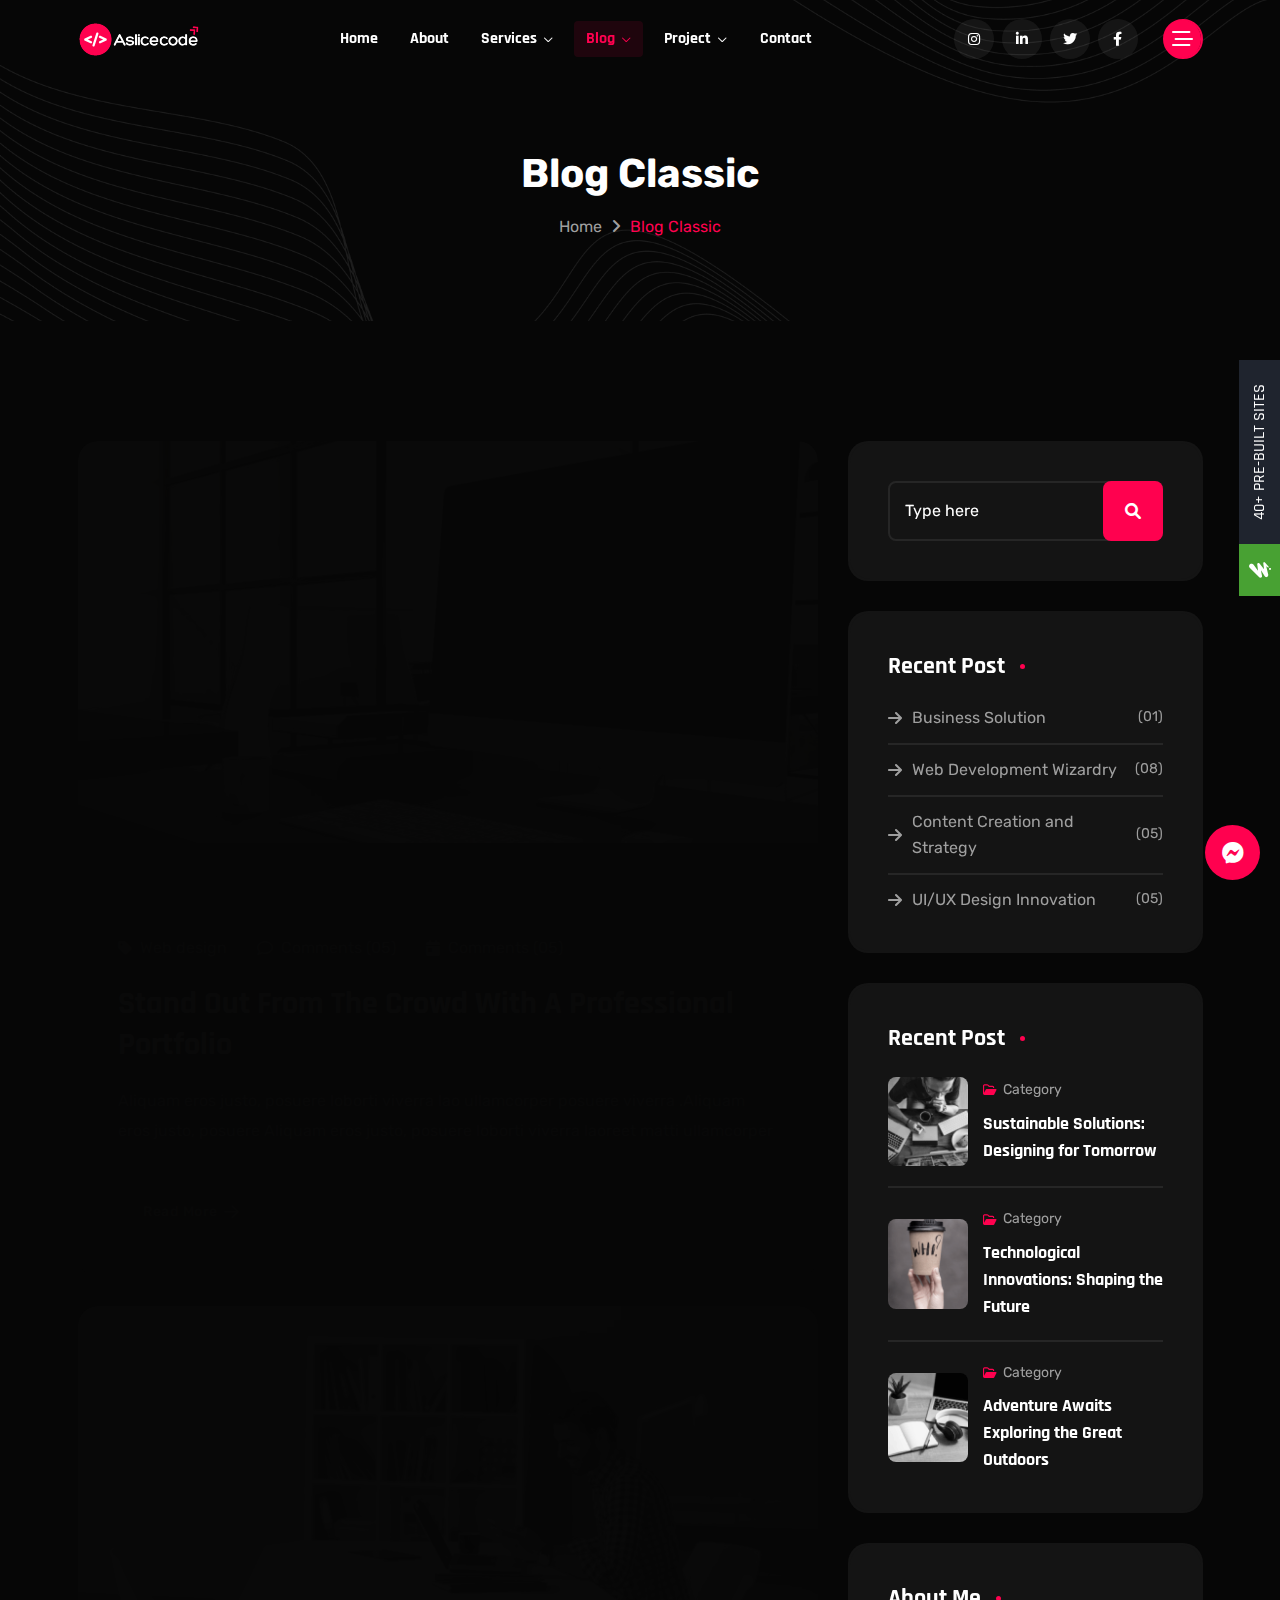
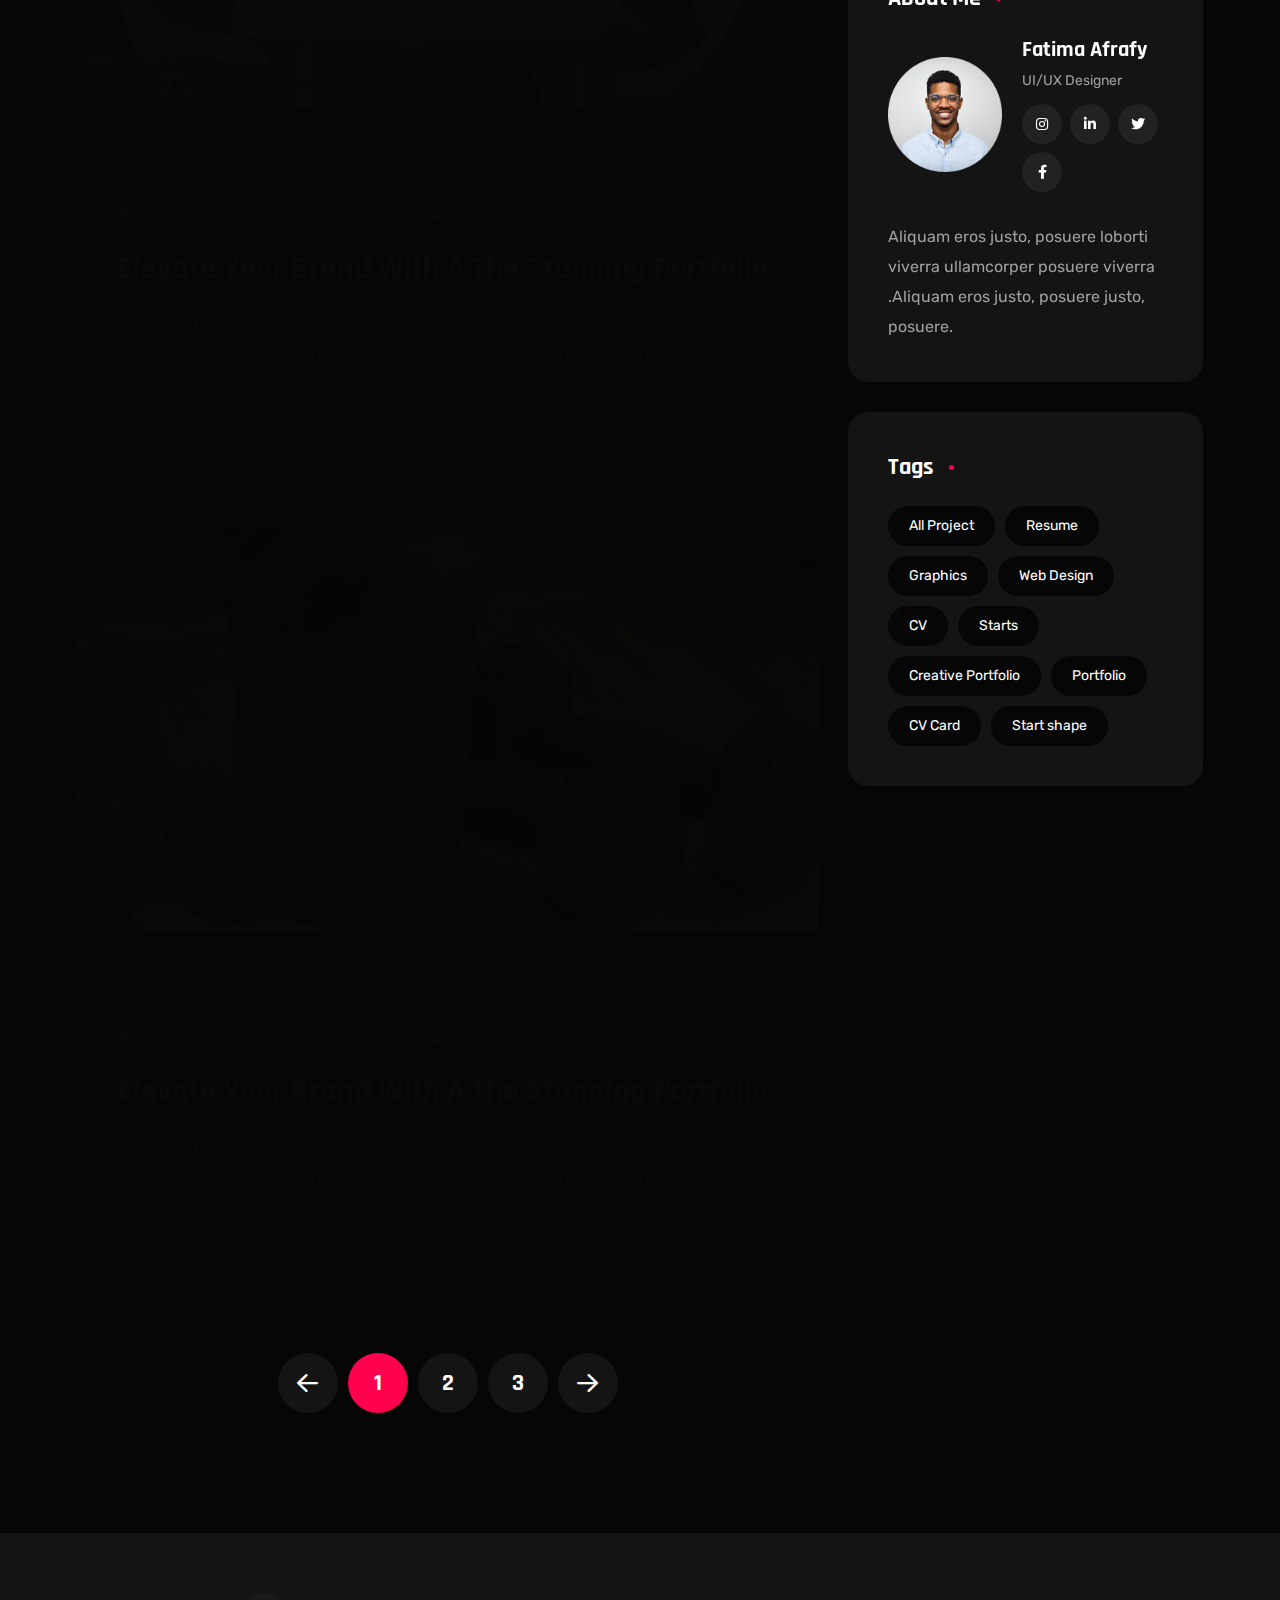
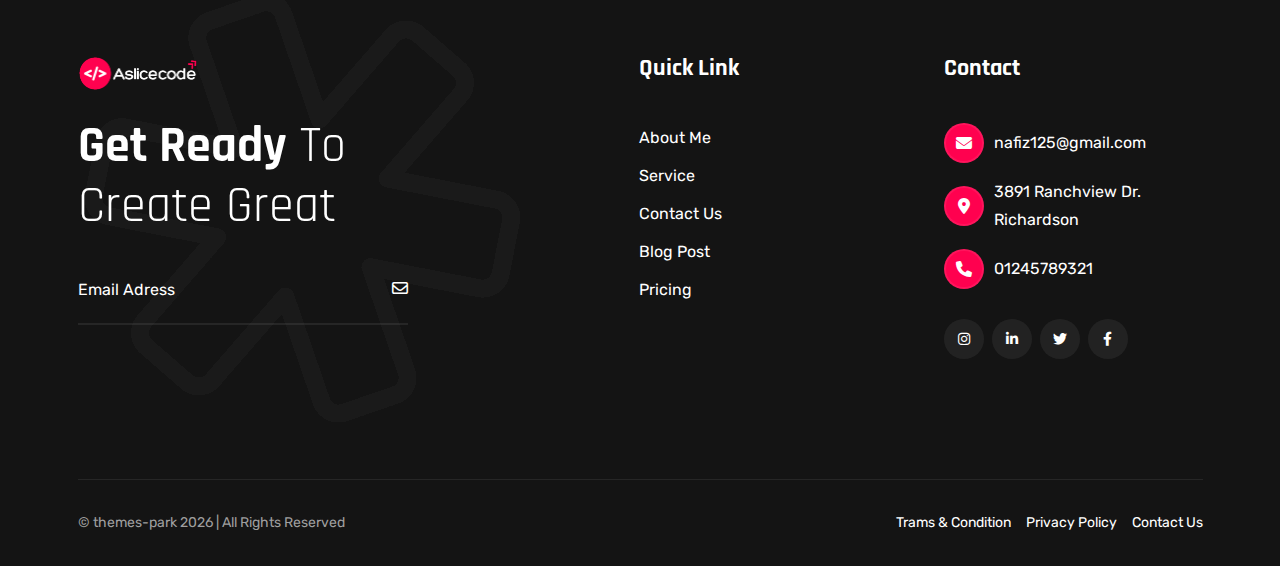
<file: blog.html>
<!DOCTYPE html>
<html lang="en">


<!-- Mirrored from themes-park.net/product/html/reeni/blog.html by HTTrack Website Copier/3.x [XR&CO'2014], Tue, 18 Feb 2025 16:58:31 GMT -->
<head>
    <meta charset="UTF-8">
    <meta http-equiv="X-UA-Compatible" content="IE=edge">
    <meta name="viewport" content="width=device-width, initial-scale=1.0">
    <meta name="description" content="Reeni is a modern personal portfolio template for designers, developers, content writer, cleaner, programmer, fashion designer, model, Influencer and freelancers. Fully responsive, SEO-friendly, Bootstrap and easy to customize.">
    <link rel="shortcut icon" type="image/x-icon" href="assets/images/favicon.svg">
    <title>Blog Reeni - Personal Portfolio HTML Template | Freelancer & Developer Portfolio</title>
    <!-- Bootstrap min css -->
    <link rel="stylesheet" href="assets/css/vendor/fontawesome.css">
    <link rel="stylesheet" href="assets/css/plugins/swiper.css">
    <link rel="stylesheet" href="assets/css/plugins/odometer.css">
    <link rel="stylesheet" href="assets/css/vendor/animate.min.css">
    <link rel="stylesheet" href="assets/css/vendor/bootstrap.min.css">
    <!-- custom css -->
    <link rel="stylesheet" href="assets/css/style.css">
</head>

<body class="blog inner">

    <!-- tpm-header-area start -->
    <header class="tmp-header-area-start header-one header--sticky header--transparent">
        <div class="container">
            <div class="row">
                <div class="col-lg-12">
                    <div class="header-content">
                        <div class="logo">
                            <a href="index.html">
                                <img class="logo-dark" src="assets/images/logo/white-logo-reeni.png" alt="Reeni - Personal Portfolio HTML Template for developers and freelancers">
                                <img class="logo-white" src="assets/images/logo/logo-white.png" alt="Reeni - Personal Portfolio HTML Template for developers and freelancers">
                            </a>
                        </div>
                        <nav class="tmp-mainmenu-nav d-none d-xl-block">
                            <ul class="tmp-mainmenu">
                                <li>
                                    <a href="#">Home
                                    </a>
                                    <!-- <ul class="submenu">
            <li><a href="index.html">Home 01</a></li>
            <li><a href="index-02.html">Home 02</a></li>
            <li><a href="index-03.html">Home 03</a></li>
            <li><a href="index-04.html">Home 04</a></li>
            <li><a href="index-05.html">Home 05</a></li>
            <li><a href="index-06.html">Home 06</a></li>
            <li><a href="index-07.html">Home 07</a></li>
            <li><a href="index-08.html">Home 08</a></li>
            <li><a href="index-09.html">Home 09</a></li>
            <li><a href="index-10.html">Home 10</a></li>
            <li><a href="index-11.html">Home 11</a></li>
            <li><a href="index-12.html">Home 12</a></li>
            <li><a href="index-13.html">Home 13</a></li>
        </ul> -->
                                </li>
                                <li>
                                    <a href="about.html">About</a>
                                </li>
                                <li class="has-dropdown">
                                    <a href="#">Services
                                        <i class="fa-regular fa-chevron-down"></i>
                                    </a>
                                    <ul class="submenu">
                                        <li><a href="service.html">Service</a></li>
                                        <li><a href="service-details.html">Service Details</a></li>
                                    </ul>
                                </li>
                                <li class="has-dropdown">
                                    <a href="#">Blog
                                        <i class="fa-regular fa-chevron-down"></i>
                                    </a>
                                    <ul class="submenu">
                                        <li><a href="blog.html">Blog Classic</a></li>
                                        <li><a href="blog-details.html">Blog Details</a></li>
                                    </ul>
                                </li>
                                <li class="has-dropdown">
                                    <a href="#">Project
                                        <i class="fa-regular fa-chevron-down"></i>
                                    </a>
                                    <ul class="submenu">
                                        <li><a href="project.html">Project</a></li>
                                        <li><a href="project-details.html">Project Details</a></li>
                                    </ul>
                                </li>
                                <li>
                                    <a href="contact.html">Contact</a>
                                </li>
                            </ul>

                        </nav>
                        <div class="tmp-header-right">
                            <div class="social-share-wrapper d-none d-md-block">
                                <div class="social-link">
                                    <a href="#"><i class="fa-brands fa-instagram"></i></a>
                                    <a href="#"><i class="fa-brands fa-linkedin-in"></i></a>
                                    <a href="#"><i class="fa-brands fa-twitter"></i></a>
                                    <a href="#"><i class="fa-brands fa-facebook-f"></i></a>
                                </div>
                            </div>
                            <div class="actions-area">
                                <div class="tmp-side-collups-area d-none d-xl-block">
                                    <button class="tmp-menu-bars tmp_button_active"><i class="fa-regular fa-bars-staggered"></i></button>
                                </div>
                                <div class="tmp-side-collups-area d-block d-xl-none">
                                    <button class="tmp-menu-bars humberger_menu_active"><i class="fa-regular fa-bars-staggered"></i></button>
                                </div>
                            </div>
                        </div>
                    </div>
                </div>
            </div>
        </div>
    </header>
    <!-- tpm-header-area end -->

    <div class="d-none d-xl-block">
        <div class="tmp-sidebar-area tmp_side_bar">
            <div class="inner">
                <div class="top-area">
                    <a href="index.html" class="logo">
                        <img class="logo-dark" src="assets/images/logo/white-logo-reeni.png" alt="Reeni - Personal Portfolio HTML Template for developers and freelancers">
                        <img class="logo-white" src="assets/images/logo/logo-white.png" alt="Reeni - Personal Portfolio HTML Template for developers and freelancers">
                    </a>
                    <div class="close-icon-area">
                        <button class="tmp-round-action-btn close_side_menu_active">
                            <i class="fa-sharp fa-light fa-xmark"></i>
                        </button>
                    </div>
                </div>
                <div class="content-wrapper">
                    <div class="image-area-feature">
                        <a href="index.html">
                            <img src="assets/images/logo/man.png" alt="personal-logo">
                        </a>
                    </div>
                    <h5 class="title mt--30">Freelancer delivering exceptional Webflow, and Next.js solutions.</h5>
                    <p class="disc">I am a skilled freelancer specializing in Webflow development, Figma design, and Next.js projects. I deliver creative, dynamic, and user-centric web solutions.
                    </p>
                    <div class="short-contact-area">
                        <!-- single contact information -->
                        <div class="single-contact">
                            <i class="fa-solid fa-phone"></i>
                            <div class="information tmp-link-animation">
                                <span>Call Now</span>
                                <a href="#" class="number">+92 (8800) - 98670</a>
                            </div>
                        </div>
                        <!-- single contact information end -->

                        <!-- single contact information -->
                        <div class="single-contact">
                            <i class="fa-solid fa-envelope"></i>
                            <div class="information tmp-link-animation">
                                <span>Mail Us</span>
                                <a href="#" class="number">example@info.com</a>
                            </div>
                        </div>
                        <!-- single contact information end -->

                        <!-- single contact information -->
                        <div class="single-contact">
                            <i class="fa-solid fa-location-crosshairs"></i>
                            <div class="information tmp-link-animation">
                                <span>My Address</span>
                                <span class="number">66 Broklyant, New York 3269</span>
                            </div>
                        </div>
                        <!-- single contact information end -->
                    </div>
                    <!-- social area start -->
                    <div class="social-wrapper mt--20">
                        <span class="subtitle">find with me</span>
                        <div class="social-link">
                            <a href="#"><i class="fa-brands fa-instagram"></i></a>
                            <a href="#"><i class="fa-brands fa-linkedin-in"></i></a>
                            <a href="#"><i class="fa-brands fa-twitter"></i></a>
                            <a href="#"><i class="fa-brands fa-facebook-f"></i></a>
                        </div>
                    </div>
                    <!-- social area end -->
                </div>
            </div>
        </div>
        <a class="overlay_close_side_menu close_side_menu_active" href="javascript:void(0);"></a>
    </div>

    <div class="d-block d-xl-none">
        <div class="tmp-popup-mobile-menu">
            <div class="inner">
                <div class="header-top">
                    <div class="logo">
                        <a href="index.html" class="logo-area">
                            <img class="logo-dark" src="assets/images/logo/white-logo-reeni.png" alt="Reeni - Personal Portfolio HTML Template for developers and freelancers">
                            <img class="logo-white" src="assets/images/logo/logo-white.png" alt="Reeni - Personal Portfolio HTML Template for developers and freelancers">
                        </a>

                    </div>
                    <div class="close-menu">
                        <button class="close-button tmp-round-action-btn">
                            <i class="fa-sharp fa-light fa-xmark"></i>
                        </button>
                    </div>
                </div>
                <ul class="tmp-mainmenu">
                    <li>
                        <a href="#">Home
                        </a>
                        <!-- <ul class="submenu">
            <li><a href="index.html">Home 01</a></li>
            <li><a href="index-02.html">Home 02</a></li>
            <li><a href="index-03.html">Home 03</a></li>
            <li><a href="index-04.html">Home 04</a></li>
            <li><a href="index-05.html">Home 05</a></li>
            <li><a href="index-06.html">Home 06</a></li>
            <li><a href="index-07.html">Home 07</a></li>
            <li><a href="index-08.html">Home 08</a></li>
            <li><a href="index-09.html">Home 09</a></li>
            <li><a href="index-10.html">Home 10</a></li>
            <li><a href="index-11.html">Home 11</a></li>
            <li><a href="index-12.html">Home 12</a></li>
            <li><a href="index-13.html">Home 13</a></li>
        </ul> -->
                    </li>
                    <li>
                        <a href="about.html">About</a>
                    </li>
                    <li class="has-dropdown">
                        <a href="#">Services
                            <i class="fa-regular fa-chevron-down"></i>
                        </a>
                        <ul class="submenu">
                            <li><a href="service.html">Service</a></li>
                            <li><a href="service-details.html">Service Details</a></li>
                        </ul>
                    </li>
                    <li class="has-dropdown">
                        <a href="#">Blog
                            <i class="fa-regular fa-chevron-down"></i>
                        </a>
                        <ul class="submenu">
                            <li><a href="blog.html">Blog Classic</a></li>
                            <li><a href="blog-details.html">Blog Details</a></li>
                        </ul>
                    </li>
                    <li class="has-dropdown">
                        <a href="#">Project
                            <i class="fa-regular fa-chevron-down"></i>
                        </a>
                        <ul class="submenu">
                            <li><a href="project.html">Project</a></li>
                            <li><a href="project-details.html">Project Details</a></li>
                        </ul>
                    </li>
                    <li>
                        <a href="contact.html">Contact</a>
                    </li>
                </ul>


                <div class="social-wrapper mt--40">
                    <span class="subtitle">find with me</span>
                    <div class="social-link">
                        <a href="#"><i class="fa-brands fa-instagram"></i></a>
                        <a href="#"><i class="fa-brands fa-linkedin-in"></i></a>
                        <a href="#"><i class="fa-brands fa-twitter"></i></a>
                        <a href="#"><i class="fa-brands fa-facebook-f"></i></a>
                    </div>
                </div>
                <!-- social area end -->



            </div>
        </div>
    </div>


    <!-- Breadcrumb Area Start -->
    <div class="breadcrumb-area breadcrumb-bg">
        <div class="container">
            <div class="row">
                <div class="col-lg-12">
                    <div class="breadcrumb-inner text-center">
                        <h1 class="title split-collab">Blog Classic</h1>
                        <ul class="page-list">
                            <li class="tmp-breadcrumb-item"><a href="https://themes-park.net/">Home</a></li>
                            <li class="icon"><i class="fa-solid fa-angle-right"></i></li>
                            <li class="tmp-breadcrumb-item active">Blog Classic</li>
                        </ul>
                    </div>
                </div>
            </div>
        </div>
    </div>
    <!-- Breadcrumb Area End -->
    <div class="blog-classic-area-wrapper tmp-section-gap">
        <div class="container">
            <div class="row">
                <div class="col-lg-8">
                    <div class="blog-classic-card tmp-scroll-trigger tmponhover tmp-fade-in animation-order-1">
                        <div class="img-box">
                            <a href="blog-details.html">
                                <img class="img-primary hidden-on-mobile" src="assets/images/blog/blog-classic-card-img-1.jpg" alt="Blog Thumbnail">
                                <img class="img-secondary" src="assets/images/blog/blog-classic-card-img-1.jpg" alt="BLog Thumbnail">
                            </a>
                        </div>
                        <div class="blog-classic-content">
                            <div class="blog-classic-tag">
                                <ul>
                                    <li>
                                        <div class="tag-wrap">
                                            <i class="fa-solid fa-tag"></i>
                                            <h4 class="tag-title">Web design</h4>
                                        </div>
                                    </li>
                                    <li>
                                        <div class="tag-wrap">
                                            <i class="fa-regular fa-comment"></i>
                                            <h4 class="tag-title">Comments (05)</h4>
                                        </div>
                                    </li>
                                    <li>
                                        <div class="tag-wrap">
                                            <i class="fa-solid fa-calendar-day"></i>
                                            <h4 class="tag-title">Comments (05)</h4>
                                        </div>
                                    </li>
                                </ul>
                            </div>
                            <h2 class="title"><a href="#">Stand out from the crowd with a professional portfolio</a>
                            </h2>
                            <p class="para">Aliquam eros justo, posuere loborti viverra lao ullamcorper posuere viverra
                                .Aliquam eros justo, posuere Aliquam eros justo, posuere loborti viverra laoreet matti
                                ullamcorper</p>


                            <div class="tmp-button-here">
                                <a class="tmp-btn hover-icon-reverse radius-round btn-border btn-md" href="blog-details.html">
                                    <span class="icon-reverse-wrapper">
                                        <span class="btn-text">Read More</span>
                                    <span class="btn-icon"><i class="fa-sharp fa-regular fa-arrow-right"></i></span>
                                    <span class="btn-icon"><i class="fa-sharp fa-regular fa-arrow-right"></i></span>
                                    </span>
                                </a>
                            </div>
                        </div>
                    </div>
                    <div class="blog-classic-card tmp-scroll-trigger tmponhover tmp-fade-in animation-order-2">
                        <div class="img-box">
                            <a href="blog-details.html">
                                <img class="img-primary hidden-on-mobile" src="assets/images/blog/blog-classic-card-img-2.jpg" alt="Blog Thumbnail">
                                <img class="img-secondary" src="assets/images/blog/blog-classic-card-img-2.jpg" alt="BLog Thumbnail">
                            </a>
                        </div>
                        <div class="blog-classic-content">
                            <div class="blog-classic-tag">
                                <ul>
                                    <li>
                                        <div class="tag-wrap">
                                            <i class="fa-solid fa-tag"></i>
                                            <h4 class="tag-title">Web design</h4>
                                        </div>
                                    </li>
                                    <li>
                                        <div class="tag-wrap">
                                            <i class="fa-regular fa-comment"></i>
                                            <h4 class="tag-title">Comments (05)</h4>
                                        </div>
                                    </li>
                                    <li>
                                        <div class="tag-wrap">
                                            <i class="fa-solid fa-calendar-day"></i>
                                            <h4 class="tag-title">Comments (05)</h4>
                                        </div>
                                    </li>
                                </ul>
                            </div>
                            <h2 class="title"><a href="#">Elevate your brand with a the stunning portfolio</a></h2>
                            <p class="para">Aliquam eros justo, posuere loborti viverra lao ullamcorper posuere viverra
                                .Aliquam eros justo, posuere Aliquam eros justo, posuere loborti viverra laoreet matti
                                ullamcorper</p>
                            <div class="tmp-button-here">
                                <a class="tmp-btn hover-icon-reverse radius-round btn-border btn-md" href="blog-details.html">
                                    <span class="icon-reverse-wrapper">
                                        <span class="btn-text">Read More</span>
                                    <span class="btn-icon"><i class="fa-sharp fa-regular fa-arrow-right"></i></span>
                                    <span class="btn-icon"><i class="fa-sharp fa-regular fa-arrow-right"></i></span>
                                    </span>
                                </a>
                            </div>
                        </div>
                    </div>
                    <div class="blog-classic-card tmp-scroll-trigger tmponhover tmp-fade-in animation-order-3">
                        <div class="img-box">
                            <a href="blog-details.html">
                                <img class="img-primary hidden-on-mobile" src="assets/images/blog/blog-classic-card-img-3.jpg" alt="Blog Thumbnail">
                                <img class="img-secondary" src="assets/images/blog/blog-classic-card-img-3.jpg" alt="BLog Thumbnail">
                            </a>
                        </div>
                        <div class="blog-classic-content">
                            <div class="blog-classic-tag">
                                <ul>
                                    <li>
                                        <div class="tag-wrap">
                                            <i class="fa-solid fa-tag"></i>
                                            <h4 class="tag-title">Web design</h4>
                                        </div>
                                    </li>
                                    <li>
                                        <div class="tag-wrap">
                                            <i class="fa-regular fa-comment"></i>
                                            <h4 class="tag-title">Comments (05)</h4>
                                        </div>
                                    </li>
                                    <li>
                                        <div class="tag-wrap">
                                            <i class="fa-solid fa-calendar-day"></i>
                                            <h4 class="tag-title">Comments (05)</h4>
                                        </div>
                                    </li>
                                </ul>
                            </div>
                            <h2 class="title"><a href="#">Elevate your brand with a the stunning portfolio</a></h2>
                            <p class="para">Aliquam eros justo, posuere loborti viverra lao ullamcorper posuere viverra
                                .Aliquam eros justo, posuere Aliquam eros justo, posuere loborti viverra laoreet matti
                                ullamcorper</p>
                            <div class="tmp-button-here">
                                <a class="tmp-btn hover-icon-reverse radius-round btn-border btn-md" href="blog-details.html">
                                    <span class="icon-reverse-wrapper">
                                        <span class="btn-text">Read More</span>
                                    <span class="btn-icon"><i class="fa-sharp fa-regular fa-arrow-right"></i></span>
                                    <span class="btn-icon"><i class="fa-sharp fa-regular fa-arrow-right"></i></span>
                                    </span>
                                </a>
                            </div>
                        </div>
                    </div>
                    <div class="tmp-pagination-button">
                        <a href="#" class="pagination-btn"><i class="fa-sharp fa-regular fa-arrow-left"></i></a>
                        <a href="#" class="pagination-btn active">1</a>
                        <a href="#" class="pagination-btn">2</a>
                        <a href="#" class="pagination-btn">3</a>
                        <a href="#" class="pagination-btn"><i class="fa-sharp fa-regular fa-arrow-right"></i></a>
                    </div>
                </div>
                <div class="col-lg-4">
                    <div class="tmp-sidebar">
                        <div class="signle-side-bar search-area tmponhover">
                            <div class="body">
                                <div class="search-area">
                                    <input type="text" placeholder="Type here" required>
                                    <button><i class="fa-solid fa-magnifying-glass"></i></button>
                                </div>
                            </div>
                        </div>
                        <div class="signle-side-bar recent-post-area tmponhover">
                            <div class="header">
                                <h3 class="title">Recent Post</h3>
                            </div>
                            <div class="body">
                                <a href="#" class="single-post">
                                    <span class="single-post-left">
                    <i class="fa-solid fa-arrow-right"></i>
                    <span class="post-title">Business Solution</span>
                                    </span>
                                    <span class="post-num">(01)</span>
                                </a>
                                <a href="#" class="single-post">
                                    <span class="single-post-left">
                    <i class="fa-solid fa-arrow-right"></i>
                    <span class="post-title">Web Development Wizardry</span>
                                    </span>
                                    <span class="post-num">(08)</span>
                                </a>
                                <a href="#" class="single-post">
                                    <span class="single-post-left">
                    <i class="fa-solid fa-arrow-right"></i>
                    <span class="post-title">Content Creation and Strategy</span>
                                    </span>
                                    <span class="post-num">(05)</span>
                                </a>
                                <a href="#" class="single-post">
                                    <span class="single-post-left">
                    <i class="fa-solid fa-arrow-right"></i>
                    <span class="post-title">UI/UX Design Innovation</span>
                                    </span>
                                    <span class="post-num">(05)</span>
                                </a>
                            </div>
                        </div>
                        <div class="signle-side-bar recent-post-area tmponhover">
                            <div class="header">
                                <h3 class="title">Recent Post</h3>
                            </div>
                            <div class="body">
                                <div class="single-post-card tmp-hover-link">
                                    <div class="single-post-card-img">
                                        <img src="assets/images/blog/single-post-card-img-1.png" alt="">
                                    </div>
                                    <div class="single-post-right">
                                        <div class="single-post-top">
                                            <i class="fa-regular fa-folder-open"></i>
                                            <p class="post-title">Category</p>
                                        </div>
                                        <h3 class="post-title"><a class="link" href="#">Sustainable Solutions: Designing for Tomorrow</a>
                                        </h3>
                                    </div>
                                </div>
                                <div class="single-post-card tmp-hover-link">
                                    <div class="single-post-card-img">
                                        <img src="assets/images/blog/single-post-card-img-2.png" alt="">
                                    </div>
                                    <div class="single-post-right">
                                        <div class="single-post-top">
                                            <i class="fa-regular fa-folder-open"></i>
                                            <p class="post-title">Category</p>
                                        </div>
                                        <h3 class="post-title"><a class="link" href="#">Technological Innovations: Shaping the Future</a>
                                        </h3>
                                    </div>
                                </div>
                                <div class="single-post-card tmp-hover-link">
                                    <div class="single-post-card-img">
                                        <img src="assets/images/blog/single-post-card-img-3.png" alt="">
                                    </div>
                                    <div class="single-post-right">
                                        <div class="single-post-top">
                                            <i class="fa-regular fa-folder-open"></i>
                                            <p class="post-title">Category</p>
                                        </div>
                                        <h3 class="post-title"><a class="link" href="#">Adventure Awaits Exploring the Great Outdoors</a>
                                        </h3>
                                    </div>
                                </div>
                            </div>
                        </div>
                        <div class="signle-side-bar tmponhover">
                            <div class="header">
                                <h3 class="title">About Me</h3>
                            </div>
                            <div class="body">
                                <div class="about-me-details">
                                    <div class="about-me-details-head">
                                        <div class="about-me-img">
                                            <img src="assets/images/blog/about-me-user-img.png" alt="about-me-user-img">
                                        </div>
                                        <div class="about-me-right-content">
                                            <h3 class="title">Fatima Afrafy</h3>
                                            <p class="para">UI/UX Designer </p>
                                            <div class="social-link">
                                                <a href="#"><i class="fa-brands fa-instagram"></i></a>
                                                <a href="#"><i class="fa-brands fa-linkedin-in"></i></a>
                                                <a href="#"><i class="fa-brands fa-twitter"></i></a>
                                                <a href="#"><i class="fa-brands fa-facebook-f"></i></a>
                                            </div>
                                        </div>
                                    </div>
                                    <p class="about-me-para">Aliquam eros justo, posuere loborti viverra ullamcorper posuere
                                        viverra .Aliquam eros justo, posuere justo, posuere.</p>
                                </div>
                            </div>
                        </div>
                        <div class="signle-side-bar tmponhover">
                            <div class="header">
                                <h3 class="title">Tags</h3>
                            </div>
                            <div class="body">
                                <div class="tags-wrapper">
                                    <a href="#" class="tag-link">All Project</a>
                                    <a href="#" class="tag-link">Resume</a>
                                    <a href="#" class="tag-link">Graphics</a>
                                    <a href="#" class="tag-link">Web Design</a>
                                    <a href="#" class="tag-link">CV</a>
                                    <a href="#" class="tag-link">Starts</a>
                                    <a href="#" class="tag-link">Creative Portfolio</a>
                                    <a href="#" class="tag-link">Portfolio</a>
                                    <a href="#" class="tag-link">CV Card</a>
                                    <a href="#" class="tag-link">Start shape</a>
                                </div>
                            </div>
                        </div>
                    </div>
                </div>
            </div>
        </div>
    </div>

    <!-- Start Footer Area  -->
    <footer class="footer-area footer-style-one-wrapper  tmp-section-gap">
        <div class="container">
            <div class="footer-main footer-style-one">
                <div class="row g-5">
                    <div class="col-lg-5 col-md-6">
                        <div class="single-footer-wrapper border-right mr--20">
                            <div class="logo">
                                <a href="index.html">
                                    <img src="assets/images/logo/white-logo-reeni.png" alt="Reeni - Personal Portfolio HTML Template for developers and freelancers">
                                </a>
                            </div>
                            <p class="description"><span>Get Ready</span> To <br> Create Great</p>
                            <form action="#" class="newsletter-form-1 mt--40">
                                <input type="email" placeholder="Email Adress">
                                <span class="form-icon"><i class="fa-regular fa-envelope"></i></span>
                            </form>
                        </div>
                    </div>
                    <div class="col-lg-4 col-md-6">
                        <div class="single-footer-wrapper quick-link-wrap">
                            <h5 class="ft-title">Quick Link</h5>
                            <ul class="ft-link tmp-link-animation">
                                <li>
                                    <a href="about.html">About Me</a>
                                </li>
                                <li>
                                    <a href="team.html">Service</a>
                                </li>
                                <li>
                                    <a href="service.html">Contact Us</a>
                                </li>
                                <li>
                                    <a href="blog.html">Blog Post</a>
                                </li>
                                <li>
                                    <a href="contact.html">Pricing</a>
                                </li>
                            </ul>
                        </div>
                    </div>
                    <div class="col-lg-3 col-md-6">
                        <div class="single-footer-wrapper contact-wrap">
                            <h5 class="ft-title">Contact </h5>
                            <ul class="ft-link tmp-link-animation">
                                <li><span class="ft-icon"><i class="fa-solid fa-envelope"></i></span><a href="#">nafiz125@gmail.com</a></li>
                                <li><span class="ft-icon"><i class="fa-solid fa-location-dot"></i></span>3891
                                    Ranchview Dr. Richardson</li>
                                <li><span class="ft-icon"><i class="fa-solid fa-phone"></i></span><a href="#">01245789321</a></li>
                            </ul>
                            <div class="social-link footer">
                                <a href="#"><i class="fa-brands fa-instagram"></i></a>
                                <a href="#"><i class="fa-brands fa-linkedin-in"></i></a>
                                <a href="#"><i class="fa-brands fa-twitter"></i></a>
                                <a href="#"><i class="fa-brands fa-facebook-f"></i></a>
                            </div>
                        </div>
                    </div>
                </div>
            </div>
        </div>
        <div class="footer-bg-img">
            <img src="assets/images/footer/footer-bg-img.png" alt="footer-img">
        </div>
    </footer>
    <div class="copyright-area-one">
        <div class="container">
            <div class="row">
                <div class="col-lg-12">
                    <div class="main-wrapper">
                        <p class="copy-right-para">© themes-park <script>
                                document.write(new Date().getFullYear())
                            </script> | All Rights Reserved</p>
                        <ul>
                            <li><a href="#">Trams & Condition</a></li>
                            <li><a href="#">Privacy Policy</a></li>
                            <li><a href="#">Contact Us</a></li>
                        </ul>
                    </div>
                </div>
            </div>
        </div>
    </div>
    <!-- End Footer Area  -->



    <!-- ready chatting option via email -->
    <div class="ready-chatting-option tmp-ready-chat">
        <input type="checkbox" id="click">
        <label for="click">
            <i class="fab fa-facebook-messenger"></i>
            <i class="fas fa-times"></i>
        </label>
        <div class="wrapper">
            <div class="head-text">
                Let's chat with me? - Online
            </div>
            <div class="chat-box">
                <div class="desc-text">
                    Please fill out the form below to start chatting with me directly.
                </div>
                <form class="tmp-dynamic-form" action="#">
                    <div class="field">
                        <input class="input-field" name="name" placeholder="Your Name" type="text" required>
                    </div>
                    <div class="field">
                        <input class="input-field" name="email" placeholder="Your Email" type="email" required>
                    </div>
                    <div class="field textarea">
                        <textarea class="input-field" placeholder="Your Message" name="message" required></textarea>
                    </div>
                    <div class="field">
                        <button name="submit" type="submit">Send Message</button>
                    </div>
                </form>
            </div>
        </div>
    </div>
    <!-- ready chatting option via email end -->
    <!-- progress area start -->
    <div class="scrollToTop" style="display: block;">
        <div class="arrowUp">
            <i class="fa-light fa-arrow-up"></i>
        </div>
        <div class="water" style="transform: translate(0px, 87%);">
            <svg viewBox="0 0 560 20" class="water_wave water_wave_back">
                <use xlink:href="#wave"></use>
            </svg>
            <svg viewBox="0 0 560 20" class="water_wave water_wave_front">
                <use xlink:href="#wave"></use>
            </svg>
            <svg version="1.1" xmlns="http://www.w3.org/2000/svg" xmlns:xlink="http://www.w3.org/1999/xlink" viewBox="0 0 560 20" style="display: none;">
                <symbol id="wave">
                    <path d="M420,20c21.5-0.4,38.8-2.5,51.1-4.5c13.4-2.2,26.5-5.2,27.3-5.4C514,6.5,518,4.7,528.5,2.7c7.1-1.3,17.9-2.8,31.5-2.7c0,0,0,0,0,0v20H420z" fill="#FF014F"></path>
                    <path d="M420,20c-21.5-0.4-38.8-2.5-51.1-4.5c-13.4-2.2-26.5-5.2-27.3-5.4C326,6.5,322,4.7,311.5,2.7C304.3,1.4,293.6-0.1,280,0c0,0,0,0,0,0v20H420z" fill="#FF014F"></path>
                    <path d="M140,20c21.5-0.4,38.8-2.5,51.1-4.5c13.4-2.2,26.5-5.2,27.3-5.4C234,6.5,238,4.7,248.5,2.7c7.1-1.3,17.9-2.8,31.5-2.7c0,0,0,0,0,0v20H140z" fill="#FF014F"></path>
                    <path d="M140,20c-21.5-0.4-38.8-2.5-51.1-4.5c-13.4-2.2-26.5-5.2-27.3-5.4C46,6.5,42,4.7,31.5,2.7C24.3,1.4,13.6-0.1,0,0c0,0,0,0,0,0l0,20H140z" fill="#FF014F"></path>
                </symbol>
            </svg>

        </div>
    </div>
    <!-- progress area end -->
    <!-- <div class="tmp-right-demo">
    <button class="demo-button">
        <p class="mb--0">48</p>
        <span class="text">Demos</span>
    </button>
</div> -->


    <div class="demo-button-wrapper">
        <div class="buy-theme">
            <a href="https://themeforest.net/item/reeni-personal-portfolio-html-template/56387656" target="_blank">
                <div class="theme-wrapper">
                    <div>
                        <svg width="22" height="22" viewBox="0 0 20 20" fill="none" xmlns="http://www.w3.org/2000/svg">
                            <path d="M10.9854 19.9999C11.479 19.9999 11.8791 19.5998 11.8791 19.1063C11.8791 18.6127 11.479 18.2126 10.9854 18.2126C10.4919 18.2126 10.0918 18.6127 10.0918 19.1063C10.0918 19.5998 10.4919 19.9999 10.9854 19.9999Z" fill="white">
                            </path>
                            <path d="M16.1233 13.0134L11.0833 13.5539C10.9895 13.5633 10.9427 13.4477 11.0177 13.3883L15.9483 9.54819C16.267 9.28572 16.4732 8.87952 16.3857 8.44208C16.2983 7.77341 15.7452 7.33597 15.0453 7.42346L9.68658 8.20773C9.59284 8.22023 9.54285 8.1015 9.61784 8.04213L14.9297 3.98639C15.9764 3.17087 16.0639 1.57107 15.1047 0.639933C14.2329 -0.231832 12.8331 -0.203711 11.9613 0.668055L3.403 9.37634C3.08429 9.72629 2.93743 10.1919 3.02492 10.6855C3.17178 11.4729 3.95605 11.9948 4.74345 11.851L9.3585 10.9105C9.45849 10.8886 9.5116 11.023 9.42724 11.0792L4.30913 14.357C3.66859 14.7632 3.378 15.4912 3.5811 16.2192C3.7842 17.1785 4.74658 17.7315 5.67771 17.5003L13.3299 15.6162C13.4174 15.5943 13.4799 15.6943 13.4236 15.763L12.23 17.2378C11.9113 17.644 12.4331 18.1971 12.8706 17.8784L16.8013 14.6475C17.5012 14.0664 17.0357 12.929 16.1326 13.0165L16.1233 13.0134Z" fill="white"></path>
                        </svg>
                    </div>
                </div>
            </a>
        </div>
        <div class="all-demo show-demo">
            <div class="demos">
                <div class="theme-wrapper">
                    <div>40+ Pre-built sites</div>
                </div>
            </div>
        </div>
    </div>


    <div class="demo-modal-area">
        <div class="wrapper">
            <div class="tmp-modal-inner">
                <div class="close-icon">
                    <button class="demo-close-btn"><span><i class="fa-sharp fa-light fa-xmark"></i></span></button>
                </div>
                <div class="demo-top text-center">
                    <h4 class="title">Reeni</h4>
                    <p class="subtitle">A personal portfolio website is your digital resume—a place to showcase your work,
                        skills, and achievements.</p>
                </div>
                <ul class="popuptab-area nav nav-tabs" id="popuptab" role="tablist">
                    <li class="nav-item">
                        <a class="nav-link active demo-dark" id="demodark-tab" data-bs-toggle="tab" href="#demodark" role="tab" aria-controls="demodark" aria-selected="true">Dark Demo</a>
                    </li>
                    <li class="nav-item">
                        <a class="nav-link demo-light" id="demolight-tab" data-bs-toggle="tab" href="#demolight" role="tab" aria-controls="demolight" aria-selected="false">Light Demo</a>
                    </li>
                </ul>
                <div class="tab-content" id="popuptabContent">
                    <div class="tab-pane show active" id="demodark" role="tabpanel" aria-labelledby="demodark-tab">
                        <div class="content">
                            <div class="row">

                                <!-- Start Single Content  -->
                                <div class="col-lg-4 col-md-6 col-12">
                                    <div class="single-demo">
                                        <div class="inner">
                                            <div class="thumbnail">
                                                <a href="index.html">
                                                    <img class="w-100" src="assets/images/demo/home-1.png" alt="Personal Portfolio">
                                                    <span class="overlay-content">
                                                    <span class="overlay-text">View Demo <i
                                                            class="feather-external-link"></i></span>
                                                    </span>
                                                </a>
                                            </div>
                                            <div class="inner">
                                                <h3 class="title"><a href="index.html">Main Demo</a></h3>
                                            </div>
                                        </div>
                                    </div>
                                </div>
                                <!-- End Single Content  -->

                                <!-- Start Single Content  -->
                                <div class="col-lg-4 col-md-6 col-12">
                                    <div class="single-demo">
                                        <div class="inner">
                                            <div class="thumbnail">
                                                <a href="index-02.html">
                                                    <img class="w-100" src="assets/images/demo/home-2.png" alt="Personal Portfolio">
                                                    <span class="overlay-content">
                                                    <span class="overlay-text">View Demo <i
                                                            class="feather-external-link"></i></span>
                                                    </span>
                                                </a>
                                            </div>
                                            <div class="inner">
                                                <h3 class="title"><a href="index-02.html">Demo 02</a></h3>
                                            </div>
                                        </div>
                                    </div>
                                </div>
                                <!-- End Single Content  -->

                                <!-- Start Single Content  -->
                                <div class="col-lg-4 col-md-6 col-12">
                                    <div class="single-demo">
                                        <div class="inner">
                                            <div class="thumbnail">
                                                <a href="index-03.html">
                                                    <img class="w-100" src="assets/images/demo/home-3.png" alt="Personal Portfolio">
                                                    <span class="overlay-content">
                                                    <span class="overlay-text">View Demo <i
                                                            class="feather-external-link"></i></span>
                                                    </span>
                                                </a>
                                            </div>
                                            <div class="inner">
                                                <h3 class="title"><a href="index-03.html">Demo 03</a></h3>
                                            </div>
                                        </div>
                                    </div>
                                </div>
                                <!-- End Single Content  -->

                                <!-- Start Single Content  -->
                                <div class="col-lg-4 col-md-6 col-12">
                                    <div class="single-demo">
                                        <div class="inner">
                                            <div class="thumbnail">
                                                <a href="index-04.html">
                                                    <img class="w-100" src="assets/images/demo/home-4.png" alt="Personal Portfolio">
                                                    <span class="overlay-content">
                                                    <span class="overlay-text">View Demo <i
                                                            class="feather-external-link"></i></span>
                                                    </span>
                                                </a>
                                            </div>
                                            <div class="inner">
                                                <h3 class="title"><a href="index-04.html">Demo 04</a></h3>
                                            </div>
                                        </div>
                                    </div>
                                </div>
                                <!-- End Single Content  -->

                                <!-- Start Single Content  -->
                                <div class="col-lg-4 col-md-6 col-12">
                                    <div class="single-demo">
                                        <div class="inner">
                                            <div class="thumbnail">
                                                <a href="index-05.html">
                                                    <img class="w-100" src="assets/images/demo/home-5.png" alt="Personal Portfolio">
                                                    <span class="overlay-content">
                                                    <span class="overlay-text">View Demo <i
                                                            class="feather-external-link"></i></span>
                                                    </span>
                                                </a>
                                            </div>
                                            <div class="inner">
                                                <h3 class="title"><a href="index-05.html">Demo 05</a></h3>
                                            </div>
                                        </div>
                                    </div>
                                </div>
                                <!-- End Single Content  -->

                                <!-- Start Single Content  -->
                                <div class="col-lg-4 col-md-6 col-12">
                                    <div class="single-demo">
                                        <div class="inner">
                                            <div class="thumbnail">
                                                <a href="index-06.html">
                                                    <img class="w-100" src="assets/images/demo/home-6.png" alt="Personal Portfolio">
                                                    <span class="overlay-content">
                                                    <span class="overlay-text">View Demo <i
                                                            class="feather-external-link"></i></span>
                                                    </span>
                                                </a>
                                            </div>
                                            <div class="inner">
                                                <h3 class="title"><a href="index-06.html">Demo 06</a></h3>
                                            </div>
                                        </div>
                                    </div>
                                </div>
                                <!-- End Single Content  -->

                                <!-- Start Single Content  -->
                                <div class="col-lg-4 col-md-6 col-12">
                                    <div class="single-demo">
                                        <div class="inner">
                                            <div class="thumbnail">
                                                <a href="index-07.html">
                                                    <img class="w-100" src="assets/images/demo/home-7.png" alt="Personal Portfolio">
                                                    <span class="overlay-content">
                                                    <span class="overlay-text">View Demo <i
                                                            class="feather-external-link"></i></span>
                                                    </span>
                                                </a>
                                            </div>
                                            <div class="inner">
                                                <h3 class="title"><a href="index-07.html">Demo 07</a></h3>
                                            </div>
                                        </div>
                                    </div>
                                </div>
                                <!-- End Single Content  -->

                                <!-- Start Single Content  -->
                                <div class="col-lg-4 col-md-6 col-12">
                                    <div class="single-demo">
                                        <div class="inner">
                                            <div class="thumbnail">
                                                <a href="index-08.html">
                                                    <img class="w-100" src="assets/images/demo/home-8.png" alt="Personal Portfolio">
                                                    <span class="overlay-content">
                                                    <span class="overlay-text">View Demo <i
                                                            class="feather-external-link"></i></span>
                                                    </span>
                                                </a>
                                            </div>
                                            <div class="inner">
                                                <h3 class="title"><a href="index-08.html">Demo 08</a></h3>
                                            </div>
                                        </div>
                                    </div>
                                </div>
                                <!-- End Single Content  -->

                                <!-- Start Single Content  -->
                                <div class="col-lg-4 col-md-6 col-12">
                                    <div class="single-demo">
                                        <div class="inner">
                                            <div class="thumbnail">
                                                <a href="index-09.html">
                                                    <img class="w-100" src="assets/images/demo/home-9.png" alt="Personal Portfolio">
                                                    <span class="overlay-content">
                                                    <span class="overlay-text">View Demo <i
                                                            class="feather-external-link"></i></span>
                                                    </span>
                                                </a>
                                            </div>
                                            <div class="inner">
                                                <h3 class="title"><a href="index-09.html">Demo 09</a></h3>
                                            </div>
                                        </div>
                                    </div>
                                </div>
                                <!-- End Single Content  -->

                                <!-- Start Single Content  -->
                                <div class="col-lg-4 col-md-6 col-12">
                                    <div class="single-demo">
                                        <div class="inner">
                                            <div class="thumbnail">
                                                <a href="index-10.html">
                                                    <img class="w-100" src="assets/images/demo/home-10.png" alt="Personal Portfolio">
                                                    <span class="overlay-content">
                                                    <span class="overlay-text">View Demo <i
                                                            class="feather-external-link"></i></span>
                                                    </span>
                                                </a>
                                            </div>
                                            <div class="inner">
                                                <h3 class="title"><a href="index-10.html">Demo 10</a></h3>
                                            </div>
                                        </div>
                                    </div>
                                </div>
                                <!-- End Single Content  -->

                                <!-- Start Single Content  -->
                                <div class="col-lg-4 col-md-6 col-12">
                                    <div class="single-demo">
                                        <div class="inner">
                                            <div class="thumbnail">
                                                <a href="index-11.html">
                                                    <img class="w-100" src="assets/images/demo/home-11.png" alt="Personal Portfolio">
                                                    <span class="overlay-content">
                                                    <span class="overlay-text">View Demo <i
                                                            class="feather-external-link"></i></span>
                                                    </span>
                                                </a>
                                            </div>
                                            <div class="inner">
                                                <h3 class="title"><a href="index-11.html">Demo 11</a></h3>
                                            </div>
                                        </div>
                                    </div>
                                </div>
                                <!-- End Single Content  -->

                                <!-- Start Single Content  -->
                                <div class="col-lg-4 col-md-6 col-12">
                                    <div class="single-demo">
                                        <div class="inner">
                                            <div class="thumbnail">
                                                <a href="index-12.html">
                                                    <img class="w-100" src="assets/images/demo/home-12.png" alt="Personal Portfolio">
                                                    <span class="overlay-content">
                                                    <span class="overlay-text">View Demo <i
                                                            class="feather-external-link"></i></span>
                                                    </span>
                                                </a>
                                            </div>
                                            <div class="inner">
                                                <h3 class="title"><a href="index-12.html">Demo 12</a></h3>
                                            </div>
                                        </div>
                                    </div>
                                </div>
                                <!-- End Single Content  -->

                                <!-- Start Single Content  -->
                                <div class="col-lg-4 col-md-6 col-12">
                                    <div class="single-demo">
                                        <div class="inner">
                                            <div class="thumbnail">
                                                <a href="index-13.html">
                                                    <img class="w-100" src="assets/images/demo/home-13.png" alt="Personal Portfolio">
                                                    <span class="overlay-content">
                                                    <span class="overlay-text">View Demo <i
                                                            class="feather-external-link"></i></span>
                                                    </span>
                                                </a>
                                            </div>
                                            <div class="inner">
                                                <h3 class="title"><a href="index-13.html">Demo 13</a></h3>
                                            </div>
                                        </div>
                                    </div>
                                </div>
                                <!-- End Single Content  -->

                                <!-- Start Single Content  -->
                                <div class="col-lg-4 col-md-6 col-12">
                                    <div class="single-demo">
                                        <div class="inner">
                                            <div class="thumbnail">
                                                <a href="index-14.html">
                                                    <img class="w-100" src="assets/images/demo/home-14.png" alt="Personal Portfolio">
                                                    <span class="overlay-content">
                                                    <span class="overlay-text">View Demo <i
                                                            class="feather-external-link"></i></span>
                                                    </span>
                                                </a>
                                            </div>
                                            <div class="inner">
                                                <h3 class="title"><a href="index-14.html">Demo 14</a></h3>
                                            </div>
                                        </div>
                                    </div>
                                </div>
                                <!-- End Single Content  -->

                                <!-- Start Single Content  -->
                                <div class="col-lg-4 col-md-6 col-12">
                                    <div class="single-demo">
                                        <div class="inner">
                                            <div class="thumbnail">
                                                <a href="index-15.html">
                                                    <img class="w-100" src="assets/images/demo/home-15.png" alt="Personal Portfolio">
                                                    <span class="overlay-content">
                                                    <span class="overlay-text">View Demo <i
                                                            class="feather-external-link"></i></span>
                                                    </span>
                                                </a>
                                            </div>
                                            <div class="inner">
                                                <h3 class="title"><a href="index-15.html">Demo 15</a></h3>
                                            </div>
                                        </div>
                                    </div>
                                </div>
                                <!-- End Single Content  -->
                                <!-- Start Single Content  -->
                                <div class="col-lg-4 col-md-6 col-12">
                                    <div class="single-demo">
                                        <div class="inner">
                                            <div class="thumbnail">
                                                <a href="index-16.html">
                                                    <img class="w-100" src="assets/images/demo/home-16.png" alt="Personal Portfolio">
                                                    <span class="overlay-content">
                                                    <span class="overlay-text">View Demo <i
                                                            class="feather-external-link"></i></span>
                                                    </span>
                                                </a>
                                            </div>
                                            <div class="inner">
                                                <h3 class="title"><a href="index-16.html">Demo 16</a></h3>
                                            </div>
                                        </div>
                                    </div>
                                </div>
                                <!-- End Single Content  -->
                                <!-- Start Single Content  -->
                                <div class="col-lg-4 col-md-6 col-12">
                                    <div class="single-demo">
                                        <div class="inner">
                                            <div class="thumbnail">
                                                <a href="index-17.html">
                                                    <img class="w-100" src="assets/images/demo/home-17.png" alt="Personal Portfolio">
                                                    <span class="overlay-content">
                                                    <span class="overlay-text">View Demo <i
                                                            class="feather-external-link"></i></span>
                                                    </span>
                                                </a>
                                            </div>
                                            <div class="inner">
                                                <h3 class="title"><a href="index-17.html">Demo 17</a></h3>
                                            </div>
                                        </div>
                                    </div>
                                </div>
                                <!-- End Single Content  -->
                                <!-- Start Single Content  -->
                                <div class="col-lg-4 col-md-6 col-12">
                                    <div class="single-demo">
                                        <div class="inner">
                                            <div class="thumbnail">
                                                <a href="index-18.html">
                                                    <img class="w-100" src="assets/images/demo/home-18.png" alt="Personal Portfolio">
                                                    <span class="overlay-content">
                                                    <span class="overlay-text">View Demo <i
                                                            class="feather-external-link"></i></span>
                                                    </span>
                                                </a>
                                            </div>
                                            <div class="inner">
                                                <h3 class="title"><a href="index-18.html">Demo 18</a></h3>
                                            </div>
                                        </div>
                                    </div>
                                </div>
                                <!-- End Single Content  -->
                                <!-- Start Single Content  -->
                                <div class="col-lg-4 col-md-6 col-12">
                                    <div class="single-demo">
                                        <div class="inner">
                                            <div class="thumbnail">
                                                <a href="index-19.html">
                                                    <img class="w-100" src="assets/images/demo/home-19.png" alt="Personal Portfolio">
                                                    <span class="overlay-content">
                                                    <span class="overlay-text">View Demo <i
                                                            class="feather-external-link"></i></span>
                                                    </span>
                                                </a>
                                            </div>
                                            <div class="inner">
                                                <h3 class="title"><a href="index-19.html">Demo 19</a></h3>
                                            </div>
                                        </div>
                                    </div>
                                </div>
                                <!-- End Single Content  -->
                                <!-- Start Single Content  -->
                                <div class="col-lg-4 col-md-6 col-12">
                                    <div class="single-demo">
                                        <div class="inner">
                                            <div class="thumbnail">
                                                <a href="index-20.html">
                                                    <img class="w-100" src="assets/images/demo/home-20.png" alt="Personal Portfolio">
                                                    <span class="overlay-content">
                                                    <span class="overlay-text">View Demo <i
                                                            class="feather-external-link"></i></span>
                                                    </span>
                                                </a>
                                            </div>
                                            <div class="inner">
                                                <h3 class="title"><a href="index-20.html">Demo 20</a></h3>
                                            </div>
                                        </div>
                                    </div>
                                </div>
                                <!-- End Single Content  -->
                                <!-- Start Single Content  -->
                                <div class="col-lg-4 col-md-6 col-12">
                                    <div class="single-demo">
                                        <div class="inner">
                                            <div class="thumbnail">
                                                <a href="#">
                                                    <img class="w-100" src="assets/images/demo/coming-soon.png" alt="Personal Portfolio">
                                                    <span class="overlay-content">
                                                    <span class="overlay-text">View Demo <i
                                                            class="feather-external-link"></i></span>
                                                    </span>
                                                </a>
                                            </div>
                                            <div class="inner">
                                                <h3 class="title"><a href="#">Demo 21</a></h3>
                                            </div>
                                        </div>
                                    </div>
                                </div>
                                <!-- End Single Content  -->



                            </div>
                        </div>
                    </div>


                    <div class="tab-pane" id="demolight" role="tabpanel" aria-labelledby="demolight-tab">
                        <div class="content">
                            <div class="row">

                                <!-- Start Single Content  -->
                                <div class="col-lg-4 col-md-6 col-12">
                                    <div class="single-demo">
                                        <div class="inner">
                                            <div class="thumbnail">
                                                <a href="index-white.html">
                                                    <img class="w-100" src="assets/images/demo/home-1-white.png" alt="Personal Portfolio">
                                                    <span class="overlay-content">
                                                    <span class="overlay-text">View Demo <i
                                                            class="feather-external-link"></i></span>
                                                    </span>
                                                </a>
                                            </div>
                                            <div class="inner">
                                                <h3 class="title"><a href="index-white.html">Main Demo</a></h3>
                                            </div>
                                        </div>
                                    </div>
                                </div>
                                <!-- End Single Content  -->

                                <!-- Start Single Content  -->
                                <div class="col-lg-4 col-md-6 col-12">
                                    <div class="single-demo">
                                        <div class="inner">
                                            <div class="thumbnail">
                                                <a href="index-02-white.html">
                                                    <img class="w-100" src="assets/images/demo/home-2-white.png" alt="Personal Portfolio">
                                                    <span class="overlay-content">
                                                    <span class="overlay-text">View Demo <i
                                                            class="feather-external-link"></i></span>
                                                    </span>
                                                </a>
                                            </div>
                                            <div class="inner">
                                                <h3 class="title"><a href="index-02-white.html">Demo 02</a></h3>
                                            </div>
                                        </div>
                                    </div>
                                </div>
                                <!-- End Single Content  -->

                                <!-- Start Single Content  -->
                                <div class="col-lg-4 col-md-6 col-12">
                                    <div class="single-demo">
                                        <div class="inner">
                                            <div class="thumbnail">
                                                <a href="index-03-white.html">
                                                    <img class="w-100" src="assets/images/demo/home-3-white.png" alt="Personal Portfolio">
                                                    <span class="overlay-content">
                                                    <span class="overlay-text">View Demo <i
                                                            class="feather-external-link"></i></span>
                                                    </span>
                                                </a>
                                            </div>
                                            <div class="inner">
                                                <h3 class="title"><a href="index-03-white.html">Demo 03</a></h3>
                                            </div>
                                        </div>
                                    </div>
                                </div>
                                <!-- End Single Content  -->

                                <!-- Start Single Content  -->
                                <div class="col-lg-4 col-md-6 col-12">
                                    <div class="single-demo">
                                        <div class="inner">
                                            <div class="thumbnail">
                                                <a href="index-04-white.html">
                                                    <img class="w-100" src="assets/images/demo/home-4-white.png" alt="Personal Portfolio">
                                                    <span class="overlay-content">
                                                    <span class="overlay-text">View Demo <i
                                                            class="feather-external-link"></i></span>
                                                    </span>
                                                </a>
                                            </div>
                                            <div class="inner">
                                                <h3 class="title"><a href="index-04-white.html">Demo 04</a></h3>
                                            </div>
                                        </div>
                                    </div>
                                </div>
                                <!-- End Single Content  -->

                                <!-- Start Single Content  -->
                                <div class="col-lg-4 col-md-6 col-12">
                                    <div class="single-demo">
                                        <div class="inner">
                                            <div class="thumbnail">
                                                <a href="index-05-white.html">
                                                    <img class="w-100" src="assets/images/demo/home-5-white.png" alt="Personal Portfolio">
                                                    <span class="overlay-content">
                                                    <span class="overlay-text">View Demo <i
                                                            class="feather-external-link"></i></span>
                                                    </span>
                                                </a>
                                            </div>
                                            <div class="inner">
                                                <h3 class="title"><a href="index-05-white.html">Demo 05</a></h3>
                                            </div>
                                        </div>
                                    </div>
                                </div>
                                <!-- End Single Content  -->

                                <!-- Start Single Content  -->
                                <div class="col-lg-4 col-md-6 col-12">
                                    <div class="single-demo">
                                        <div class="inner">
                                            <div class="thumbnail">
                                                <a href="index-06-white.html">
                                                    <img class="w-100" src="assets/images/demo/home-6-white.png" alt="Personal Portfolio">
                                                    <span class="overlay-content">
                                                    <span class="overlay-text">View Demo <i
                                                            class="feather-external-link"></i></span>
                                                    </span>
                                                </a>
                                            </div>
                                            <div class="inner">
                                                <h3 class="title"><a href="index-06-white.html">Demo 06</a></h3>
                                            </div>
                                        </div>
                                    </div>
                                </div>
                                <!-- End Single Content  -->

                                <!-- Start Single Content  -->
                                <div class="col-lg-4 col-md-6 col-12">
                                    <div class="single-demo">
                                        <div class="inner">
                                            <div class="thumbnail">
                                                <a href="index-07-white.html">
                                                    <img class="w-100" src="assets/images/demo/home-7-white.png" alt="Personal Portfolio">
                                                    <span class="overlay-content">
                                                    <span class="overlay-text">View Demo <i
                                                            class="feather-external-link"></i></span>
                                                    </span>
                                                </a>
                                            </div>
                                            <div class="inner">
                                                <h3 class="title"><a href="index-07-white.html">Demo 07</a></h3>
                                            </div>
                                        </div>
                                    </div>
                                </div>
                                <!-- End Single Content  -->

                                <!-- Start Single Content  -->
                                <div class="col-lg-4 col-md-6 col-12">
                                    <div class="single-demo">
                                        <div class="inner">
                                            <div class="thumbnail">
                                                <a href="index-08-white.html">
                                                    <img class="w-100" src="assets/images/demo/home-8-white.png" alt="Personal Portfolio">
                                                    <span class="overlay-content">
                                                    <span class="overlay-text">View Demo <i
                                                            class="feather-external-link"></i></span>
                                                    </span>
                                                </a>
                                            </div>
                                            <div class="inner">
                                                <h3 class="title"><a href="index-08-white.html">Demo 08</a></h3>
                                            </div>
                                        </div>
                                    </div>
                                </div>
                                <!-- End Single Content  -->

                                <!-- Start Single Content  -->
                                <div class="col-lg-4 col-md-6 col-12">
                                    <div class="single-demo">
                                        <div class="inner">
                                            <div class="thumbnail">
                                                <a href="index-09-white.html">
                                                    <img class="w-100" src="assets/images/demo/home-9-white.png" alt="Personal Portfolio">
                                                    <span class="overlay-content">
                                                    <span class="overlay-text">View Demo <i
                                                            class="feather-external-link"></i></span>
                                                    </span>
                                                </a>
                                            </div>
                                            <div class="inner">
                                                <h3 class="title"><a href="index-09-white.html">Demo 09</a></h3>
                                            </div>
                                        </div>
                                    </div>
                                </div>
                                <!-- End Single Content  -->

                                <!-- Start Single Content  -->
                                <div class="col-lg-4 col-md-6 col-12">
                                    <div class="single-demo">
                                        <div class="inner">
                                            <div class="thumbnail">
                                                <a href="index-10-white.html">
                                                    <img class="w-100" src="assets/images/demo/home-10-white.png" alt="Personal Portfolio">
                                                    <span class="overlay-content">
                                                    <span class="overlay-text">View Demo <i
                                                            class="feather-external-link"></i></span>
                                                    </span>
                                                </a>
                                            </div>
                                            <div class="inner">
                                                <h3 class="title"><a href="index-10-white.html">Demo 10</a></h3>
                                            </div>
                                        </div>
                                    </div>
                                </div>
                                <!-- End Single Content  -->

                                <!-- Start Single Content  -->
                                <div class="col-lg-4 col-md-6 col-12">
                                    <div class="single-demo">
                                        <div class="inner">
                                            <div class="thumbnail">
                                                <a href="index-11-white.html">
                                                    <img class="w-100" src="assets/images/demo/home-11-white.png" alt="Personal Portfolio">
                                                    <span class="overlay-content">
                                                    <span class="overlay-text">View Demo <i
                                                            class="feather-external-link"></i></span>
                                                    </span>
                                                </a>
                                            </div>
                                            <div class="inner">
                                                <h3 class="title"><a href="index-11-white.html">Demo 11</a></h3>
                                            </div>
                                        </div>
                                    </div>
                                </div>
                                <!-- End Single Content  -->

                                <!-- Start Single Content  -->
                                <div class="col-lg-4 col-md-6 col-12">
                                    <div class="single-demo">
                                        <div class="inner">
                                            <div class="thumbnail">
                                                <a href="index-12-white.html">
                                                    <img class="w-100" src="assets/images/demo/home-12-white.png" alt="Personal Portfolio">
                                                    <span class="overlay-content">
                                                    <span class="overlay-text">View Demo <i
                                                            class="feather-external-link"></i></span>
                                                    </span>
                                                </a>
                                            </div>
                                            <div class="inner">
                                                <h3 class="title"><a href="index-12-white.html">Demo 12</a></h3>
                                            </div>
                                        </div>
                                    </div>
                                </div>
                                <!-- End Single Content  -->
                                <!-- Start Single Content  -->
                                <div class="col-lg-4 col-md-6 col-12">
                                    <div class="single-demo">
                                        <div class="inner">
                                            <div class="thumbnail">
                                                <a href="index-13-white.html">
                                                    <img class="w-100" src="assets/images/demo/home-13-white.png" alt="Personal Portfolio">
                                                    <span class="overlay-content">
                                                    <span class="overlay-text">View Demo <i
                                                            class="feather-external-link"></i></span>
                                                    </span>
                                                </a>
                                            </div>
                                            <div class="inner">
                                                <h3 class="title"><a href="index-13-white.html">Demo 13</a></h3>
                                            </div>
                                        </div>
                                    </div>
                                </div>
                                <!-- End Single Content  -->

                                <!-- Start Single Content  -->
                                <div class="col-lg-4 col-md-6 col-12">
                                    <div class="single-demo">
                                        <div class="inner">
                                            <div class="thumbnail">
                                                <a href="index-14-white.html">
                                                    <img class="w-100" src="assets/images/demo/home-14-white.png" alt="Personal Portfolio">
                                                    <span class="overlay-content">
                                                    <span class="overlay-text">View Demo <i
                                                            class="feather-external-link"></i></span>
                                                    </span>
                                                </a>
                                            </div>
                                            <div class="inner">
                                                <h3 class="title"><a href="index-14-white.html">Demo 14</a></h3>
                                            </div>
                                        </div>
                                    </div>
                                </div>
                                <!-- End Single Content  -->

                                <!-- Start Single Content  -->
                                <div class="col-lg-4 col-md-6 col-12">
                                    <div class="single-demo">
                                        <div class="inner">
                                            <div class="thumbnail">
                                                <a href="index-15-white.html">
                                                    <img class="w-100" src="assets/images/demo/home-15-white.png" alt="Personal Portfolio">
                                                    <span class="overlay-content">
                                                    <span class="overlay-text">View Demo <i
                                                            class="feather-external-link"></i></span>
                                                    </span>
                                                </a>
                                            </div>
                                            <div class="inner">
                                                <h3 class="title"><a href="index-15-white.html">Demo 15</a></h3>
                                            </div>
                                        </div>
                                    </div>
                                </div>
                                <!-- End Single Content  -->
                                <!-- Start Single Content  -->
                                <div class="col-lg-4 col-md-6 col-12">
                                    <div class="single-demo">
                                        <div class="inner">
                                            <div class="thumbnail">
                                                <a href="index-16-white.html">
                                                    <img class="w-100" src="assets/images/demo/home-16-white.png" alt="Personal Portfolio">
                                                    <span class="overlay-content">
                                                    <span class="overlay-text">View Demo <i
                                                            class="feather-external-link"></i></span>
                                                    </span>
                                                </a>
                                            </div>
                                            <div class="inner">
                                                <h3 class="title"><a href="index-16-white.html">Demo 16</a></h3>
                                            </div>
                                        </div>
                                    </div>
                                </div>
                                <!-- End Single Content  -->
                                <!-- Start Single Content  -->
                                <div class="col-lg-4 col-md-6 col-12">
                                    <div class="single-demo">
                                        <div class="inner">
                                            <div class="thumbnail">
                                                <a href="index-17-white.html">
                                                    <img class="w-100" src="assets/images/demo/home-17-white.png" alt="Personal Portfolio">
                                                    <span class="overlay-content">
                                                    <span class="overlay-text">View Demo <i
                                                            class="feather-external-link"></i></span>
                                                    </span>
                                                </a>
                                            </div>
                                            <div class="inner">
                                                <h3 class="title"><a href="index-17-white.html">Demo 17</a></h3>
                                            </div>
                                        </div>
                                    </div>
                                </div>
                                <!-- End Single Content  -->
                                <!-- Start Single Content  -->
                                <div class="col-lg-4 col-md-6 col-12">
                                    <div class="single-demo">
                                        <div class="inner">
                                            <div class="thumbnail">
                                                <a href="index-18-white.html">
                                                    <img class="w-100" src="assets/images/demo/home-18-white.png" alt="Personal Portfolio">
                                                    <span class="overlay-content">
                                                <span class="overlay-text">View Demo <i
                                                        class="feather-external-link"></i></span>
                                                    </span>
                                                </a>
                                            </div>
                                            <div class="inner">
                                                <h3 class="title"><a href="index-18-white.html">Demo 18</a></h3>
                                            </div>
                                        </div>
                                    </div>
                                </div>
                                <!-- End Single Content  -->
                                <!-- Start Single Content  -->
                                <div class="col-lg-4 col-md-6 col-12">
                                    <div class="single-demo">
                                        <div class="inner">
                                            <div class="thumbnail">
                                                <a href="index-19-white.html">
                                                    <img class="w-100" src="assets/images/demo/home-19-white.png" alt="Personal Portfolio">
                                                    <span class="overlay-content">
                                                <span class="overlay-text">View Demo <i
                                                        class="feather-external-link"></i></span>
                                                    </span>
                                                </a>
                                            </div>
                                            <div class="inner">
                                                <h3 class="title"><a href="index-19-white.html">Demo 19</a></h3>
                                            </div>
                                        </div>
                                    </div>
                                </div>
                                <!-- End Single Content  -->
                                <!-- Start Single Content  -->
                                <div class="col-lg-4 col-md-6 col-12">
                                    <div class="single-demo">
                                        <div class="inner">
                                            <div class="thumbnail">
                                                <a href="index-20-white.html">
                                                    <img class="w-100" src="assets/images/demo/home-20-white.png" alt="Personal Portfolio">
                                                    <span class="overlay-content">
                                                <span class="overlay-text">View Demo <i
                                                        class="feather-external-link"></i></span>
                                                    </span>
                                                </a>
                                            </div>
                                            <div class="inner">
                                                <h3 class="title"><a href="index-20-white.html">Demo 20</a></h3>
                                            </div>
                                        </div>
                                    </div>
                                </div>
                                <!-- End Single Content  -->
                                <!-- Start Single Content  -->
                                <div class="col-lg-4 col-md-6 col-12">
                                    <div class="single-demo">
                                        <div class="inner">
                                            <div class="thumbnail">
                                                <a href="#">
                                                    <img class="w-100" src="assets/images/demo/coming-soon-white.png" alt="Personal Portfolio">
                                                    <span class="overlay-content">
                                                <span class="overlay-text">View Demo <i
                                                        class="feather-external-link"></i></span>
                                                    </span>
                                                </a>
                                            </div>
                                            <div class="inner">
                                                <h3 class="title"><a href="#">Demo 21</a></h3>
                                            </div>
                                        </div>
                                    </div>
                                </div>
                                <!-- End Single Content  -->

                            </div>
                        </div>
                    </div>
                </div>
            </div>
        </div>
    </div>

    <script src="assets/js/vendor/jquery.js"></script>
    <script src="assets/js/vendor/jquery-ui.min.js"></script>
    <script src="assets/js/vendor/waypoints.min.js"></script>

    <script src="assets/js/plugins/odometer.js"></script>
    <script src="assets/js/vendor/appear.js"></script>


    <script src="assets/js/vendor/jquery-one-page-nav.js"></script>
    <script src="assets/js/plugins/swiper.js"></script>

    <script src="assets/js/plugins/gsap.js"></script>
    <script src="assets/js/plugins/splittext.js"></script>
    <script src="assets/js/plugins/scrolltigger.js"></script>
    <script src="assets/js/plugins/scrolltoplugins.js"></script>
    <script src="assets/js/plugins/smoothscroll.js"></script>
    <!-- bootstrap Js-->
    <script src="assets/js/vendor/bootstrap.min.js"></script>
    <script src="assets/js/vendor/waw.js"></script>
    <script src="assets/js/plugins/isotop.js"></script>
    <script src="assets/js/plugins/animation.js"></script>
    <script src="assets/js/plugins/contact.form.js"></script>
    <script src="assets/js/vendor/backtop.js"></script>
    <script src="assets/js/plugins/text-type.js"></script>
    <!-- custom Js -->
    <script src="assets/js/main.js"></script>


</body>


<!-- Mirrored from themes-park.net/product/html/reeni/blog.html by HTTrack Website Copier/3.x [XR&CO'2014], Tue, 18 Feb 2025 16:58:33 GMT -->
</html>
</file>
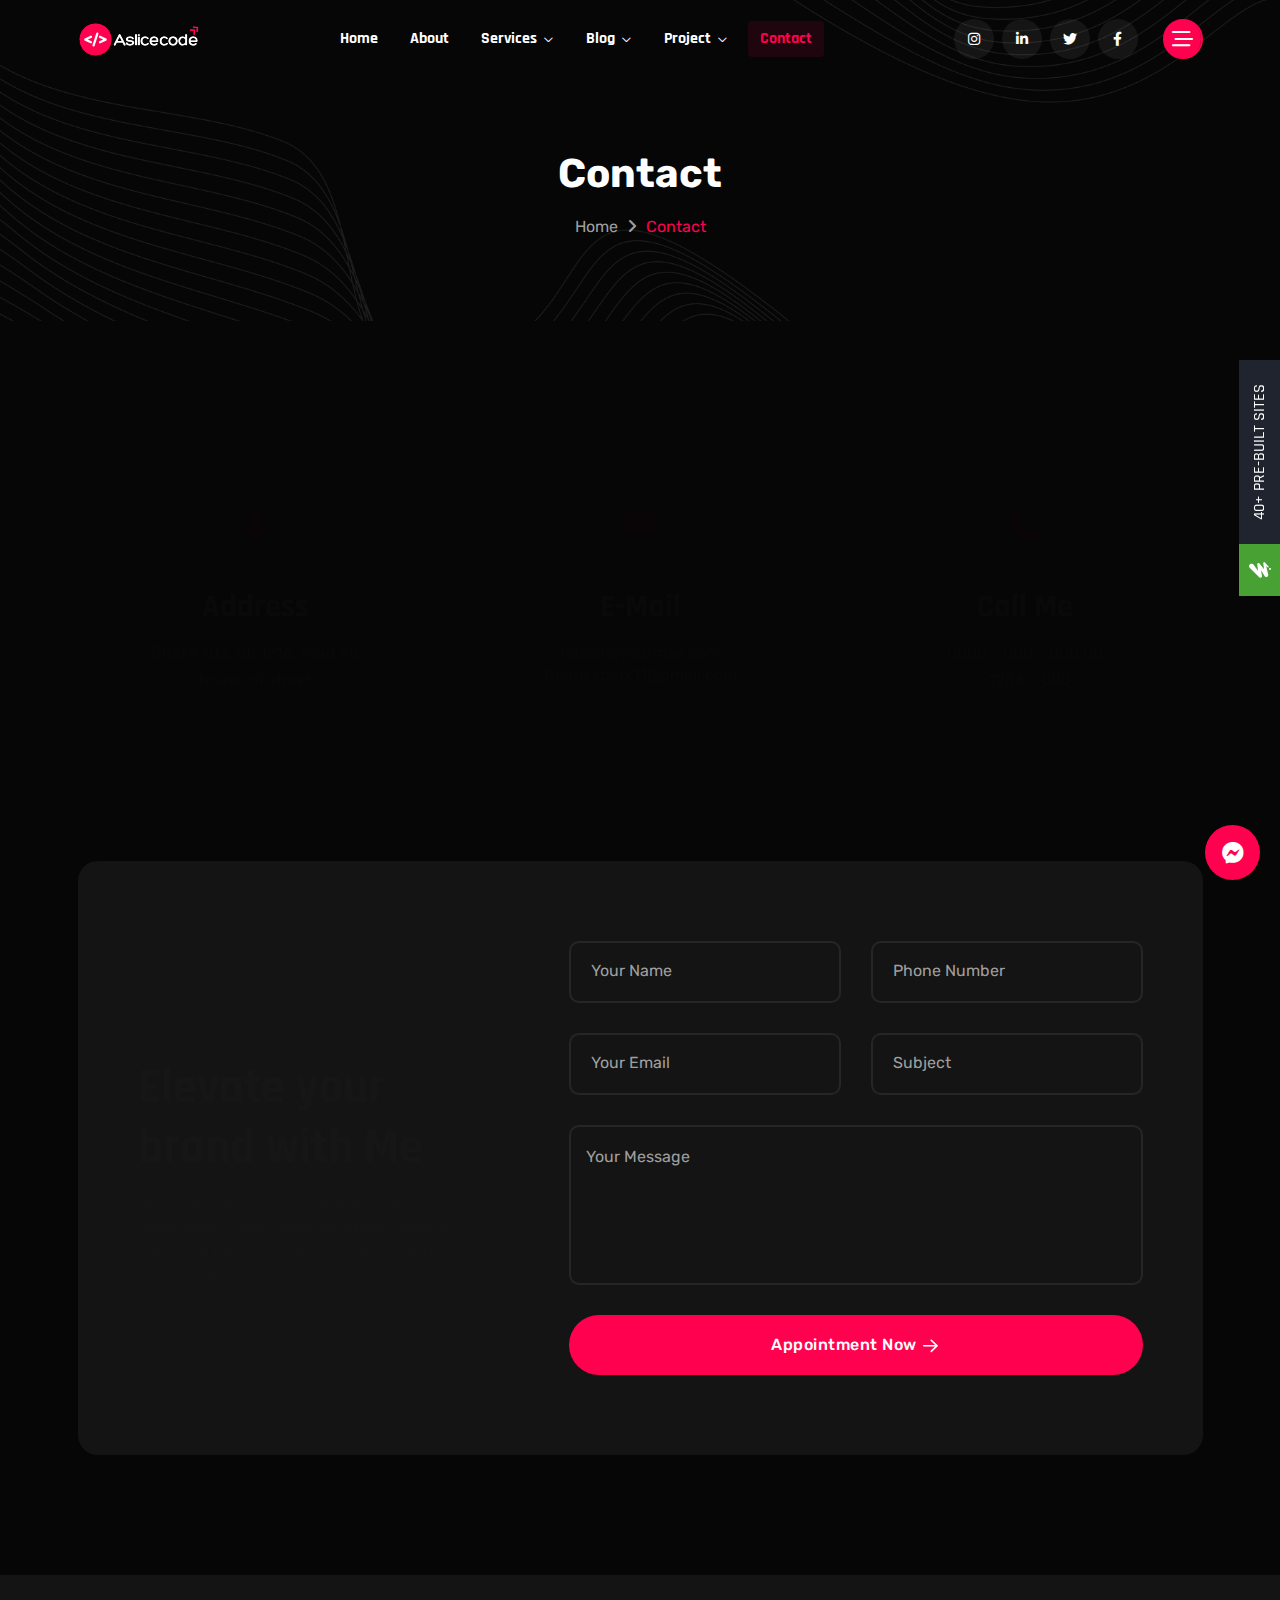
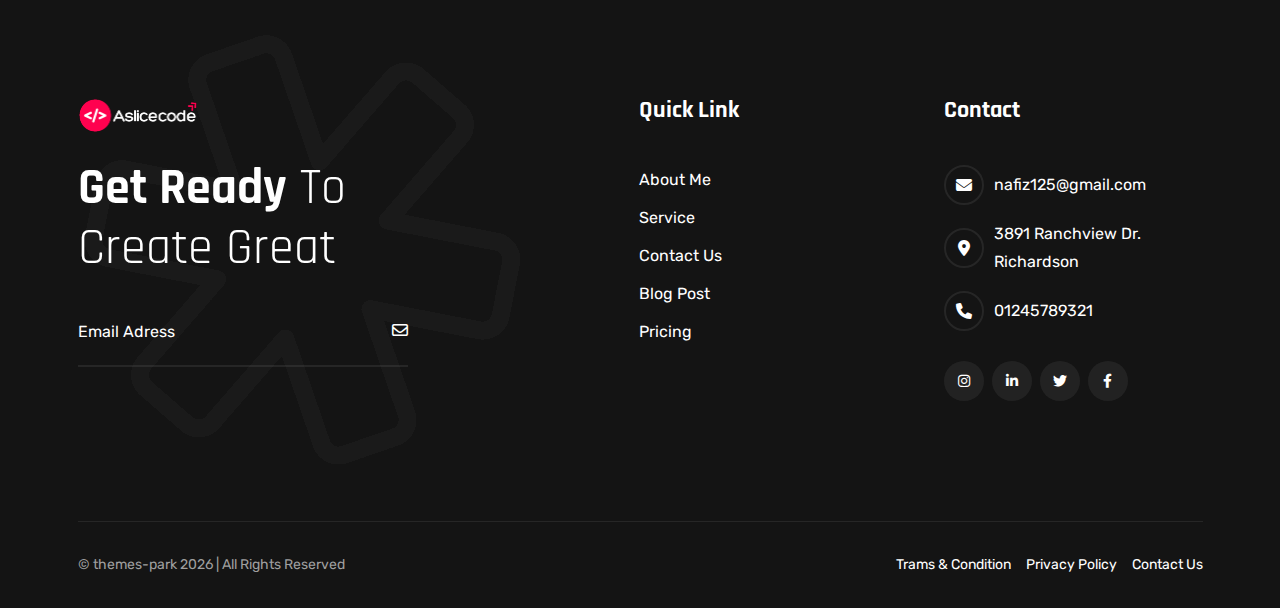
<file: contact.html>
<!DOCTYPE html>
<html lang="en">


<!-- Mirrored from themes-park.net/product/html/reeni/contact.html by HTTrack Website Copier/3.x [XR&CO'2014], Tue, 18 Feb 2025 16:58:38 GMT -->
<head>
    <meta charset="UTF-8">
    <meta http-equiv="X-UA-Compatible" content="IE=edge">
    <meta name="viewport" content="width=device-width, initial-scale=1.0">
    <meta name="description" content="Reeni is a modern personal portfolio template for designers, developers, content writer, cleaner, programmer, fashion designer, model, Influencer and freelancers. Fully responsive, SEO-friendly, Bootstrap and easy to customize.">
    <link rel="shortcut icon" type="image/x-icon" href="assets/images/favicon.svg">
    <title>Contact Reeni - Personal Portfolio HTML Template | Freelancer & Developer Portfolio</title>
    <!-- Bootstrap min css -->
    <link rel="stylesheet" href="assets/css/vendor/fontawesome.css">
    <link rel="stylesheet" href="assets/css/plugins/swiper.css">
    <link rel="stylesheet" href="assets/css/plugins/odometer.css">
    <link rel="stylesheet" href="assets/css/vendor/animate.min.css">
    <link rel="stylesheet" href="assets/css/vendor/bootstrap.min.css">
    <!-- custom css -->
    <link rel="stylesheet" href="assets/css/style.css">
</head>

<body>

    <!-- tpm-header-area start -->
    <header class="tmp-header-area-start header-one header--sticky header--transparent">
        <div class="container">
            <div class="row">
                <div class="col-lg-12">
                    <div class="header-content">
                        <div class="logo">
                            <a href="index.html">
                                <img class="logo-dark" src="assets/images/logo/white-logo-reeni.png" alt="Reeni - Personal Portfolio HTML Template for developers and freelancers">
                                <img class="logo-white" src="assets/images/logo/logo-white.png" alt="Reeni - Personal Portfolio HTML Template for developers and freelancers">
                            </a>
                        </div>
                        <nav class="tmp-mainmenu-nav d-none d-xl-block">
                            <ul class="tmp-mainmenu">
                                <li>
                                    <a href="#">Home
                                    </a>
                                    <!-- <ul class="submenu">
            <li><a href="index.html">Home 01</a></li>
            <li><a href="index-02.html">Home 02</a></li>
            <li><a href="index-03.html">Home 03</a></li>
            <li><a href="index-04.html">Home 04</a></li>
            <li><a href="index-05.html">Home 05</a></li>
            <li><a href="index-06.html">Home 06</a></li>
            <li><a href="index-07.html">Home 07</a></li>
            <li><a href="index-08.html">Home 08</a></li>
            <li><a href="index-09.html">Home 09</a></li>
            <li><a href="index-10.html">Home 10</a></li>
            <li><a href="index-11.html">Home 11</a></li>
            <li><a href="index-12.html">Home 12</a></li>
            <li><a href="index-13.html">Home 13</a></li>
        </ul> -->
                                </li>
                                <li>
                                    <a href="about.html">About</a>
                                </li>
                                <li class="has-dropdown">
                                    <a href="#">Services
                                        <i class="fa-regular fa-chevron-down"></i>
                                    </a>
                                    <ul class="submenu">
                                        <li><a href="service.html">Service</a></li>
                                        <li><a href="service-details.html">Service Details</a></li>
                                    </ul>
                                </li>
                                <li class="has-dropdown">
                                    <a href="#">Blog
                                        <i class="fa-regular fa-chevron-down"></i>
                                    </a>
                                    <ul class="submenu">
                                        <li><a href="blog.html">Blog Classic</a></li>
                                        <li><a href="blog-details.html">Blog Details</a></li>
                                    </ul>
                                </li>
                                <li class="has-dropdown">
                                    <a href="#">Project
                                        <i class="fa-regular fa-chevron-down"></i>
                                    </a>
                                    <ul class="submenu">
                                        <li><a href="project.html">Project</a></li>
                                        <li><a href="project-details.html">Project Details</a></li>
                                    </ul>
                                </li>
                                <li>
                                    <a href="contact.html">Contact</a>
                                </li>
                            </ul>

                        </nav>
                        <div class="tmp-header-right">
                            <div class="social-share-wrapper d-none d-md-block">
                                <div class="social-link">
                                    <a href="#"><i class="fa-brands fa-instagram"></i></a>
                                    <a href="#"><i class="fa-brands fa-linkedin-in"></i></a>
                                    <a href="#"><i class="fa-brands fa-twitter"></i></a>
                                    <a href="#"><i class="fa-brands fa-facebook-f"></i></a>
                                </div>
                            </div>
                            <div class="actions-area">
                                <div class="tmp-side-collups-area d-none d-xl-block">
                                    <button class="tmp-menu-bars tmp_button_active"><i class="fa-regular fa-bars-staggered"></i></button>
                                </div>
                                <div class="tmp-side-collups-area d-block d-xl-none">
                                    <button class="tmp-menu-bars humberger_menu_active"><i class="fa-regular fa-bars-staggered"></i></button>
                                </div>
                            </div>
                        </div>
                    </div>
                </div>
            </div>
        </div>
    </header>
    <!-- tpm-header-area end -->

    <div class="d-none d-xl-block">
        <div class="tmp-sidebar-area tmp_side_bar">
            <div class="inner">
                <div class="top-area">
                    <a href="index.html" class="logo">
                        <img class="logo-dark" src="assets/images/logo/white-logo-reeni.png" alt="Reeni - Personal Portfolio HTML Template for developers and freelancers">
                        <img class="logo-white" src="assets/images/logo/logo-white.png" alt="Reeni - Personal Portfolio HTML Template for developers and freelancers">
                    </a>
                    <div class="close-icon-area">
                        <button class="tmp-round-action-btn close_side_menu_active">
                            <i class="fa-sharp fa-light fa-xmark"></i>
                        </button>
                    </div>
                </div>
                <div class="content-wrapper">
                    <div class="image-area-feature">
                        <a href="index.html">
                            <img src="assets/images/logo/man.png" alt="personal-logo">
                        </a>
                    </div>
                    <h5 class="title mt--30">Freelancer delivering exceptional Webflow, and Next.js solutions.</h5>
                    <p class="disc">I am a skilled freelancer specializing in Webflow development, Figma design, and Next.js projects. I deliver creative, dynamic, and user-centric web solutions.
                    </p>
                    <div class="short-contact-area">
                        <!-- single contact information -->
                        <div class="single-contact">
                            <i class="fa-solid fa-phone"></i>
                            <div class="information tmp-link-animation">
                                <span>Call Now</span>
                                <a href="#" class="number">+92 (8800) - 98670</a>
                            </div>
                        </div>
                        <!-- single contact information end -->

                        <!-- single contact information -->
                        <div class="single-contact">
                            <i class="fa-solid fa-envelope"></i>
                            <div class="information tmp-link-animation">
                                <span>Mail Us</span>
                                <a href="#" class="number">example@info.com</a>
                            </div>
                        </div>
                        <!-- single contact information end -->

                        <!-- single contact information -->
                        <div class="single-contact">
                            <i class="fa-solid fa-location-crosshairs"></i>
                            <div class="information tmp-link-animation">
                                <span>My Address</span>
                                <span class="number">66 Broklyant, New York 3269</span>
                            </div>
                        </div>
                        <!-- single contact information end -->
                    </div>
                    <!-- social area start -->
                    <div class="social-wrapper mt--20">
                        <span class="subtitle">find with me</span>
                        <div class="social-link">
                            <a href="#"><i class="fa-brands fa-instagram"></i></a>
                            <a href="#"><i class="fa-brands fa-linkedin-in"></i></a>
                            <a href="#"><i class="fa-brands fa-twitter"></i></a>
                            <a href="#"><i class="fa-brands fa-facebook-f"></i></a>
                        </div>
                    </div>
                    <!-- social area end -->
                </div>
            </div>
        </div>
        <a class="overlay_close_side_menu close_side_menu_active" href="javascript:void(0);"></a>
    </div>

    <div class="d-block d-xl-none">
        <div class="tmp-popup-mobile-menu">
            <div class="inner">
                <div class="header-top">
                    <div class="logo">
                        <a href="index.html" class="logo-area">
                            <img class="logo-dark" src="assets/images/logo/white-logo-reeni.png" alt="Reeni - Personal Portfolio HTML Template for developers and freelancers">
                            <img class="logo-white" src="assets/images/logo/logo-white.png" alt="Reeni - Personal Portfolio HTML Template for developers and freelancers">
                        </a>

                    </div>
                    <div class="close-menu">
                        <button class="close-button tmp-round-action-btn">
                            <i class="fa-sharp fa-light fa-xmark"></i>
                        </button>
                    </div>
                </div>
                <ul class="tmp-mainmenu">
                    <li>
                        <a href="#">Home
                        </a>
                        <!-- <ul class="submenu">
            <li><a href="index.html">Home 01</a></li>
            <li><a href="index-02.html">Home 02</a></li>
            <li><a href="index-03.html">Home 03</a></li>
            <li><a href="index-04.html">Home 04</a></li>
            <li><a href="index-05.html">Home 05</a></li>
            <li><a href="index-06.html">Home 06</a></li>
            <li><a href="index-07.html">Home 07</a></li>
            <li><a href="index-08.html">Home 08</a></li>
            <li><a href="index-09.html">Home 09</a></li>
            <li><a href="index-10.html">Home 10</a></li>
            <li><a href="index-11.html">Home 11</a></li>
            <li><a href="index-12.html">Home 12</a></li>
            <li><a href="index-13.html">Home 13</a></li>
        </ul> -->
                    </li>
                    <li>
                        <a href="about.html">About</a>
                    </li>
                    <li class="has-dropdown">
                        <a href="#">Services
                            <i class="fa-regular fa-chevron-down"></i>
                        </a>
                        <ul class="submenu">
                            <li><a href="service.html">Service</a></li>
                            <li><a href="service-details.html">Service Details</a></li>
                        </ul>
                    </li>
                    <li class="has-dropdown">
                        <a href="#">Blog
                            <i class="fa-regular fa-chevron-down"></i>
                        </a>
                        <ul class="submenu">
                            <li><a href="blog.html">Blog Classic</a></li>
                            <li><a href="blog-details.html">Blog Details</a></li>
                        </ul>
                    </li>
                    <li class="has-dropdown">
                        <a href="#">Project
                            <i class="fa-regular fa-chevron-down"></i>
                        </a>
                        <ul class="submenu">
                            <li><a href="project.html">Project</a></li>
                            <li><a href="project-details.html">Project Details</a></li>
                        </ul>
                    </li>
                    <li>
                        <a href="contact.html">Contact</a>
                    </li>
                </ul>


                <div class="social-wrapper mt--40">
                    <span class="subtitle">find with me</span>
                    <div class="social-link">
                        <a href="#"><i class="fa-brands fa-instagram"></i></a>
                        <a href="#"><i class="fa-brands fa-linkedin-in"></i></a>
                        <a href="#"><i class="fa-brands fa-twitter"></i></a>
                        <a href="#"><i class="fa-brands fa-facebook-f"></i></a>
                    </div>
                </div>
                <!-- social area end -->



            </div>
        </div>
    </div>

    <!-- Breadcrumb Area Start -->
    <div class="breadcrumb-area breadcrumb-bg">
        <div class="container">
            <div class="row">
                <div class="col-lg-12">
                    <div class="breadcrumb-inner text-center">
                        <h1 class="title split-collab">Contact</h1>
                        <ul class="page-list">
                            <li class="tmp-breadcrumb-item"><a href="https://themes-park.net/">Home</a></li>
                            <li class="icon"><i class="fa-solid fa-angle-right"></i></li>
                            <li class="tmp-breadcrumb-item active">Contact</li>
                        </ul>
                    </div>
                </div>
            </div>
        </div>
    </div>
    <!-- Breadcrumb Area End -->
    <div class="contact-area-wrapper tmp-section-gap">
        <div class="container">
            <div class="contact-info-wrap">
                <div class="row">
                    <div class="col-lg-4 col-md-6">
                        <div class="contact-info tmp-scroll-trigger tmponhover tmp-fade-in animation-order-1">
                            <div class="contact-icon">
                                <i class="fa-solid fa-location-dot"></i>
                            </div>
                            <h3 class="title">Address</h3>
                            <p class="para">Dhaka 102, utl 1216, road 45</p>
                            <p class="para">house of street</p>
                        </div>
                    </div>
                    <div class="col-lg-4 col-md-6">
                        <div class="contact-info tmp-scroll-trigger tmponhover tmp-fade-in animation-order-2">
                            <div class="contact-icon">
                                <i class="fa-solid fa-envelope"></i>
                            </div>
                            <h3 class="title">E-mail</h3>
                            <a href="mailto:themespark11@gmail.com">
                                <p class="para">hasan@yourmail.com</p>
                            </a>
                            <a href="mailto:themespark11@gmail.com">
                                <p class="para">themespark11@gmail.com</p>
                            </a>
                        </div>
                    </div>
                    <div class="col-lg-4 col-md-6">
                        <div class="contact-info tmp-scroll-trigger tmponhover tmp-fade-in animation-order-3">
                            <div class="contact-icon">
                                <i class="fa-solid fa-phone"></i>
                            </div>
                            <h3 class="title">Call Me</h3>
                            <p class="para">0000 - 000 - 000 00</p>
                            <p class="para">+1234 - 000</p>
                        </div>
                    </div>
                </div>
            </div>
        </div>

        <!-- Tpm Get In touch start -->
        <section class="get-in-touch-area tmp-section-gapTop">
            <div class="container">
                <div class="contact-get-in-touch-wrap">
                    <div class="get-in-touch-wrapper tmponhover">
                        <div class="row g-5 align-items-center">
                            <div class="col-lg-5">
                                <div class="section-head text-align-left">
                                    <div class="section-sub-title tmp-scroll-trigger tmp-fade-in animation-order-1">
                                        <span class="subtitle">GET IN TOUCH</span>
                                    </div>
                                    <h2 class="title split-collab tmp-scroll-trigger tmp-fade-in animation-order-2">Elevate your brand with Me </h2>
                                    <p class="description tmp-scroll-trigger tmp-fade-in animation-order-3">ished fact that a reader will be
                                        distrol acted bioiiy desig
                                        ished fact that a reader will acted ished fact that a reader will be distrol
                                        acted </p>
                                </div>
                            </div>
                            <div class="col-lg-7">
                                <div class="contact-inner">
                                    <div class="contact-form">
                                        <div id="form-messages" class="error"></div>
                                        <form class="tmp-dynamic-form" id="contact-form" method="POST" action="https://themes-park.net/product/html/reeni/mailer.php">
                                            <div class="contact-form-wrapper row">
                                                <div class="col-lg-6">
                                                    <div class="form-group">
                                                        <input class="input-field" name="name" id="contact-name" placeholder="Your Name" type="text" required>
                                                    </div>
                                                </div>

                                                <div class="col-lg-6">
                                                    <div class="form-group">
                                                        <input class="input-field" id="contact-phone" placeholder="Phone Number" type="number" required>
                                                    </div>
                                                </div>

                                                <div class="col-lg-6">
                                                    <div class="form-group">
                                                        <input class="input-field" id="contact-email" name="email" placeholder="Your Email" type="email" required>
                                                    </div>
                                                </div>

                                                <div class="col-lg-6">
                                                    <div class="form-group">
                                                        <input class="input-field" type="text" id="subject" name="subject" placeholder="Subject">
                                                    </div>
                                                </div>

                                                <div class="col-lg-12">
                                                    <div class="form-group">
                                                        <textarea class="input-field" placeholder="Your Message" name="message" id="contact-message" required></textarea>
                                                    </div>
                                                </div>

                                                <div class="col-lg-12">
                                                    <div class="tmp-button-here">
                                                        <button class="tmp-btn hover-icon-reverse radius-round w-100" name="submit" type="submit" id="submit">
                                                            <span class="icon-reverse-wrapper">
                                        <span class="btn-text">Appointment Now</span>
                                                            <span class="btn-icon"><i class="fa-sharp fa-regular fa-arrow-right"></i></span>
                                                            <span class="btn-icon"><i class="fa-sharp fa-regular fa-arrow-right"></i></span>
                                                            </span>
                                                        </button>
                                                    </div>
                                                </div>
                                            </div>
                                        </form>
                                    </div>
                                </div>
                            </div>
                        </div>
                    </div>
                </div>
            </div>
        </section>
        <!-- Tpm Get In touch End -->

    </div>
    <!-- Start Footer Area  -->
    <footer class="footer-area footer-style-one-wrapper  tmp-section-gap">
        <div class="container">
            <div class="footer-main footer-style-one">
                <div class="row g-5">
                    <div class="col-lg-5 col-md-6">
                        <div class="single-footer-wrapper border-right mr--20">
                            <div class="logo">
                                <a href="index.html">
                                    <img src="assets/images/logo/white-logo-reeni.png" alt="Reeni - Personal Portfolio HTML Template for developers and freelancers">
                                </a>
                            </div>
                            <p class="description"><span>Get Ready</span> To <br> Create Great</p>
                            <form action="#" class="newsletter-form-1 mt--40">
                                <input type="email" placeholder="Email Adress">
                                <span class="form-icon"><i class="fa-regular fa-envelope"></i></span>
                            </form>
                        </div>
                    </div>
                    <div class="col-lg-4 col-md-6">
                        <div class="single-footer-wrapper quick-link-wrap">
                            <h5 class="ft-title">Quick Link</h5>
                            <ul class="ft-link tmp-link-animation">
                                <li>
                                    <a href="about.html">About Me</a>
                                </li>
                                <li>
                                    <a href="team.html">Service</a>
                                </li>
                                <li>
                                    <a href="service.html">Contact Us</a>
                                </li>
                                <li>
                                    <a href="blog.html">Blog Post</a>
                                </li>
                                <li>
                                    <a href="contact.html">Pricing</a>
                                </li>
                            </ul>
                        </div>
                    </div>
                    <div class="col-lg-3 col-md-6">
                        <div class="single-footer-wrapper contact-wrap">
                            <h5 class="ft-title">Contact </h5>
                            <ul class="ft-link tmp-link-animation">
                                <li><span class="ft-icon"><i class="fa-solid fa-envelope"></i></span><a href="#">nafiz125@gmail.com</a></li>
                                <li><span class="ft-icon"><i class="fa-solid fa-location-dot"></i></span>3891
                                    Ranchview Dr. Richardson</li>
                                <li><span class="ft-icon"><i class="fa-solid fa-phone"></i></span><a href="#">01245789321</a></li>
                            </ul>
                            <div class="social-link footer">
                                <a href="#"><i class="fa-brands fa-instagram"></i></a>
                                <a href="#"><i class="fa-brands fa-linkedin-in"></i></a>
                                <a href="#"><i class="fa-brands fa-twitter"></i></a>
                                <a href="#"><i class="fa-brands fa-facebook-f"></i></a>
                            </div>
                        </div>
                    </div>
                </div>
            </div>
        </div>
        <div class="footer-bg-img">
            <img src="assets/images/footer/footer-bg-img.png" alt="footer-img">
        </div>
    </footer>
    <div class="copyright-area-one">
        <div class="container">
            <div class="row">
                <div class="col-lg-12">
                    <div class="main-wrapper">
                        <p class="copy-right-para">© themes-park <script>
                                document.write(new Date().getFullYear())
                            </script> | All Rights Reserved</p>
                        <ul>
                            <li><a href="#">Trams & Condition</a></li>
                            <li><a href="#">Privacy Policy</a></li>
                            <li><a href="#">Contact Us</a></li>
                        </ul>
                    </div>
                </div>
            </div>
        </div>
    </div>
    <!-- End Footer Area  -->



    <!-- ready chatting option via email -->
    <div class="ready-chatting-option tmp-ready-chat">
        <input type="checkbox" id="click">
        <label for="click">
            <i class="fab fa-facebook-messenger"></i>
            <i class="fas fa-times"></i>
        </label>
        <div class="wrapper">
            <div class="head-text">
                Let's chat with me? - Online
            </div>
            <div class="chat-box">
                <div class="desc-text">
                    Please fill out the form below to start chatting with me directly.
                </div>
                <form class="tmp-dynamic-form" action="#">
                    <div class="field">
                        <input class="input-field" name="name" placeholder="Your Name" type="text" required>
                    </div>
                    <div class="field">
                        <input class="input-field" name="email" placeholder="Your Email" type="email" required>
                    </div>
                    <div class="field textarea">
                        <textarea class="input-field" placeholder="Your Message" name="message" required></textarea>
                    </div>
                    <div class="field">
                        <button name="submit" type="submit">Send Message</button>
                    </div>
                </form>
            </div>
        </div>
    </div>
    <!-- ready chatting option via email end -->
    <!-- progress area start -->
    <div class="scrollToTop" style="display: block;">
        <div class="arrowUp">
            <i class="fa-light fa-arrow-up"></i>
        </div>
        <div class="water" style="transform: translate(0px, 87%);">
            <svg viewBox="0 0 560 20" class="water_wave water_wave_back">
                <use xlink:href="#wave"></use>
            </svg>
            <svg viewBox="0 0 560 20" class="water_wave water_wave_front">
                <use xlink:href="#wave"></use>
            </svg>
            <svg version="1.1" xmlns="http://www.w3.org/2000/svg" xmlns:xlink="http://www.w3.org/1999/xlink" viewBox="0 0 560 20" style="display: none;">
                <symbol id="wave">
                    <path d="M420,20c21.5-0.4,38.8-2.5,51.1-4.5c13.4-2.2,26.5-5.2,27.3-5.4C514,6.5,518,4.7,528.5,2.7c7.1-1.3,17.9-2.8,31.5-2.7c0,0,0,0,0,0v20H420z" fill="#FF014F"></path>
                    <path d="M420,20c-21.5-0.4-38.8-2.5-51.1-4.5c-13.4-2.2-26.5-5.2-27.3-5.4C326,6.5,322,4.7,311.5,2.7C304.3,1.4,293.6-0.1,280,0c0,0,0,0,0,0v20H420z" fill="#FF014F"></path>
                    <path d="M140,20c21.5-0.4,38.8-2.5,51.1-4.5c13.4-2.2,26.5-5.2,27.3-5.4C234,6.5,238,4.7,248.5,2.7c7.1-1.3,17.9-2.8,31.5-2.7c0,0,0,0,0,0v20H140z" fill="#FF014F"></path>
                    <path d="M140,20c-21.5-0.4-38.8-2.5-51.1-4.5c-13.4-2.2-26.5-5.2-27.3-5.4C46,6.5,42,4.7,31.5,2.7C24.3,1.4,13.6-0.1,0,0c0,0,0,0,0,0l0,20H140z" fill="#FF014F"></path>
                </symbol>
            </svg>

        </div>
    </div>
    <!-- progress area end -->
    <!-- <div class="tmp-right-demo">
    <button class="demo-button">
        <p class="mb--0">48</p>
        <span class="text">Demos</span>
    </button>
</div> -->


    <div class="demo-button-wrapper">
        <div class="buy-theme">
            <a href="https://themeforest.net/item/reeni-personal-portfolio-html-template/56387656" target="_blank">
                <div class="theme-wrapper">
                    <div>
                        <svg width="22" height="22" viewBox="0 0 20 20" fill="none" xmlns="http://www.w3.org/2000/svg">
                            <path d="M10.9854 19.9999C11.479 19.9999 11.8791 19.5998 11.8791 19.1063C11.8791 18.6127 11.479 18.2126 10.9854 18.2126C10.4919 18.2126 10.0918 18.6127 10.0918 19.1063C10.0918 19.5998 10.4919 19.9999 10.9854 19.9999Z" fill="white">
                            </path>
                            <path d="M16.1233 13.0134L11.0833 13.5539C10.9895 13.5633 10.9427 13.4477 11.0177 13.3883L15.9483 9.54819C16.267 9.28572 16.4732 8.87952 16.3857 8.44208C16.2983 7.77341 15.7452 7.33597 15.0453 7.42346L9.68658 8.20773C9.59284 8.22023 9.54285 8.1015 9.61784 8.04213L14.9297 3.98639C15.9764 3.17087 16.0639 1.57107 15.1047 0.639933C14.2329 -0.231832 12.8331 -0.203711 11.9613 0.668055L3.403 9.37634C3.08429 9.72629 2.93743 10.1919 3.02492 10.6855C3.17178 11.4729 3.95605 11.9948 4.74345 11.851L9.3585 10.9105C9.45849 10.8886 9.5116 11.023 9.42724 11.0792L4.30913 14.357C3.66859 14.7632 3.378 15.4912 3.5811 16.2192C3.7842 17.1785 4.74658 17.7315 5.67771 17.5003L13.3299 15.6162C13.4174 15.5943 13.4799 15.6943 13.4236 15.763L12.23 17.2378C11.9113 17.644 12.4331 18.1971 12.8706 17.8784L16.8013 14.6475C17.5012 14.0664 17.0357 12.929 16.1326 13.0165L16.1233 13.0134Z" fill="white"></path>
                        </svg>
                    </div>
                </div>
            </a>
        </div>
        <div class="all-demo show-demo">
            <div class="demos">
                <div class="theme-wrapper">
                    <div>40+ Pre-built sites</div>
                </div>
            </div>
        </div>
    </div>


    <div class="demo-modal-area">
        <div class="wrapper">
            <div class="tmp-modal-inner">
                <div class="close-icon">
                    <button class="demo-close-btn"><span><i class="fa-sharp fa-light fa-xmark"></i></span></button>
                </div>
                <div class="demo-top text-center">
                    <h4 class="title">Reeni</h4>
                    <p class="subtitle">A personal portfolio website is your digital resume—a place to showcase your work,
                        skills, and achievements.</p>
                </div>
                <ul class="popuptab-area nav nav-tabs" id="popuptab" role="tablist">
                    <li class="nav-item">
                        <a class="nav-link active demo-dark" id="demodark-tab" data-bs-toggle="tab" href="#demodark" role="tab" aria-controls="demodark" aria-selected="true">Dark Demo</a>
                    </li>
                    <li class="nav-item">
                        <a class="nav-link demo-light" id="demolight-tab" data-bs-toggle="tab" href="#demolight" role="tab" aria-controls="demolight" aria-selected="false">Light Demo</a>
                    </li>
                </ul>
                <div class="tab-content" id="popuptabContent">
                    <div class="tab-pane show active" id="demodark" role="tabpanel" aria-labelledby="demodark-tab">
                        <div class="content">
                            <div class="row">

                                <!-- Start Single Content  -->
                                <div class="col-lg-4 col-md-6 col-12">
                                    <div class="single-demo">
                                        <div class="inner">
                                            <div class="thumbnail">
                                                <a href="index.html">
                                                    <img class="w-100" src="assets/images/demo/home-1.png" alt="Personal Portfolio">
                                                    <span class="overlay-content">
                                                    <span class="overlay-text">View Demo <i
                                                            class="feather-external-link"></i></span>
                                                    </span>
                                                </a>
                                            </div>
                                            <div class="inner">
                                                <h3 class="title"><a href="index.html">Main Demo</a></h3>
                                            </div>
                                        </div>
                                    </div>
                                </div>
                                <!-- End Single Content  -->

                                <!-- Start Single Content  -->
                                <div class="col-lg-4 col-md-6 col-12">
                                    <div class="single-demo">
                                        <div class="inner">
                                            <div class="thumbnail">
                                                <a href="index-02.html">
                                                    <img class="w-100" src="assets/images/demo/home-2.png" alt="Personal Portfolio">
                                                    <span class="overlay-content">
                                                    <span class="overlay-text">View Demo <i
                                                            class="feather-external-link"></i></span>
                                                    </span>
                                                </a>
                                            </div>
                                            <div class="inner">
                                                <h3 class="title"><a href="index-02.html">Demo 02</a></h3>
                                            </div>
                                        </div>
                                    </div>
                                </div>
                                <!-- End Single Content  -->

                                <!-- Start Single Content  -->
                                <div class="col-lg-4 col-md-6 col-12">
                                    <div class="single-demo">
                                        <div class="inner">
                                            <div class="thumbnail">
                                                <a href="index-03.html">
                                                    <img class="w-100" src="assets/images/demo/home-3.png" alt="Personal Portfolio">
                                                    <span class="overlay-content">
                                                    <span class="overlay-text">View Demo <i
                                                            class="feather-external-link"></i></span>
                                                    </span>
                                                </a>
                                            </div>
                                            <div class="inner">
                                                <h3 class="title"><a href="index-03.html">Demo 03</a></h3>
                                            </div>
                                        </div>
                                    </div>
                                </div>
                                <!-- End Single Content  -->

                                <!-- Start Single Content  -->
                                <div class="col-lg-4 col-md-6 col-12">
                                    <div class="single-demo">
                                        <div class="inner">
                                            <div class="thumbnail">
                                                <a href="index-04.html">
                                                    <img class="w-100" src="assets/images/demo/home-4.png" alt="Personal Portfolio">
                                                    <span class="overlay-content">
                                                    <span class="overlay-text">View Demo <i
                                                            class="feather-external-link"></i></span>
                                                    </span>
                                                </a>
                                            </div>
                                            <div class="inner">
                                                <h3 class="title"><a href="index-04.html">Demo 04</a></h3>
                                            </div>
                                        </div>
                                    </div>
                                </div>
                                <!-- End Single Content  -->

                                <!-- Start Single Content  -->
                                <div class="col-lg-4 col-md-6 col-12">
                                    <div class="single-demo">
                                        <div class="inner">
                                            <div class="thumbnail">
                                                <a href="index-05.html">
                                                    <img class="w-100" src="assets/images/demo/home-5.png" alt="Personal Portfolio">
                                                    <span class="overlay-content">
                                                    <span class="overlay-text">View Demo <i
                                                            class="feather-external-link"></i></span>
                                                    </span>
                                                </a>
                                            </div>
                                            <div class="inner">
                                                <h3 class="title"><a href="index-05.html">Demo 05</a></h3>
                                            </div>
                                        </div>
                                    </div>
                                </div>
                                <!-- End Single Content  -->

                                <!-- Start Single Content  -->
                                <div class="col-lg-4 col-md-6 col-12">
                                    <div class="single-demo">
                                        <div class="inner">
                                            <div class="thumbnail">
                                                <a href="index-06.html">
                                                    <img class="w-100" src="assets/images/demo/home-6.png" alt="Personal Portfolio">
                                                    <span class="overlay-content">
                                                    <span class="overlay-text">View Demo <i
                                                            class="feather-external-link"></i></span>
                                                    </span>
                                                </a>
                                            </div>
                                            <div class="inner">
                                                <h3 class="title"><a href="index-06.html">Demo 06</a></h3>
                                            </div>
                                        </div>
                                    </div>
                                </div>
                                <!-- End Single Content  -->

                                <!-- Start Single Content  -->
                                <div class="col-lg-4 col-md-6 col-12">
                                    <div class="single-demo">
                                        <div class="inner">
                                            <div class="thumbnail">
                                                <a href="index-07.html">
                                                    <img class="w-100" src="assets/images/demo/home-7.png" alt="Personal Portfolio">
                                                    <span class="overlay-content">
                                                    <span class="overlay-text">View Demo <i
                                                            class="feather-external-link"></i></span>
                                                    </span>
                                                </a>
                                            </div>
                                            <div class="inner">
                                                <h3 class="title"><a href="index-07.html">Demo 07</a></h3>
                                            </div>
                                        </div>
                                    </div>
                                </div>
                                <!-- End Single Content  -->

                                <!-- Start Single Content  -->
                                <div class="col-lg-4 col-md-6 col-12">
                                    <div class="single-demo">
                                        <div class="inner">
                                            <div class="thumbnail">
                                                <a href="index-08.html">
                                                    <img class="w-100" src="assets/images/demo/home-8.png" alt="Personal Portfolio">
                                                    <span class="overlay-content">
                                                    <span class="overlay-text">View Demo <i
                                                            class="feather-external-link"></i></span>
                                                    </span>
                                                </a>
                                            </div>
                                            <div class="inner">
                                                <h3 class="title"><a href="index-08.html">Demo 08</a></h3>
                                            </div>
                                        </div>
                                    </div>
                                </div>
                                <!-- End Single Content  -->

                                <!-- Start Single Content  -->
                                <div class="col-lg-4 col-md-6 col-12">
                                    <div class="single-demo">
                                        <div class="inner">
                                            <div class="thumbnail">
                                                <a href="index-09.html">
                                                    <img class="w-100" src="assets/images/demo/home-9.png" alt="Personal Portfolio">
                                                    <span class="overlay-content">
                                                    <span class="overlay-text">View Demo <i
                                                            class="feather-external-link"></i></span>
                                                    </span>
                                                </a>
                                            </div>
                                            <div class="inner">
                                                <h3 class="title"><a href="index-09.html">Demo 09</a></h3>
                                            </div>
                                        </div>
                                    </div>
                                </div>
                                <!-- End Single Content  -->

                                <!-- Start Single Content  -->
                                <div class="col-lg-4 col-md-6 col-12">
                                    <div class="single-demo">
                                        <div class="inner">
                                            <div class="thumbnail">
                                                <a href="index-10.html">
                                                    <img class="w-100" src="assets/images/demo/home-10.png" alt="Personal Portfolio">
                                                    <span class="overlay-content">
                                                    <span class="overlay-text">View Demo <i
                                                            class="feather-external-link"></i></span>
                                                    </span>
                                                </a>
                                            </div>
                                            <div class="inner">
                                                <h3 class="title"><a href="index-10.html">Demo 10</a></h3>
                                            </div>
                                        </div>
                                    </div>
                                </div>
                                <!-- End Single Content  -->

                                <!-- Start Single Content  -->
                                <div class="col-lg-4 col-md-6 col-12">
                                    <div class="single-demo">
                                        <div class="inner">
                                            <div class="thumbnail">
                                                <a href="index-11.html">
                                                    <img class="w-100" src="assets/images/demo/home-11.png" alt="Personal Portfolio">
                                                    <span class="overlay-content">
                                                    <span class="overlay-text">View Demo <i
                                                            class="feather-external-link"></i></span>
                                                    </span>
                                                </a>
                                            </div>
                                            <div class="inner">
                                                <h3 class="title"><a href="index-11.html">Demo 11</a></h3>
                                            </div>
                                        </div>
                                    </div>
                                </div>
                                <!-- End Single Content  -->

                                <!-- Start Single Content  -->
                                <div class="col-lg-4 col-md-6 col-12">
                                    <div class="single-demo">
                                        <div class="inner">
                                            <div class="thumbnail">
                                                <a href="index-12.html">
                                                    <img class="w-100" src="assets/images/demo/home-12.png" alt="Personal Portfolio">
                                                    <span class="overlay-content">
                                                    <span class="overlay-text">View Demo <i
                                                            class="feather-external-link"></i></span>
                                                    </span>
                                                </a>
                                            </div>
                                            <div class="inner">
                                                <h3 class="title"><a href="index-12.html">Demo 12</a></h3>
                                            </div>
                                        </div>
                                    </div>
                                </div>
                                <!-- End Single Content  -->

                                <!-- Start Single Content  -->
                                <div class="col-lg-4 col-md-6 col-12">
                                    <div class="single-demo">
                                        <div class="inner">
                                            <div class="thumbnail">
                                                <a href="index-13.html">
                                                    <img class="w-100" src="assets/images/demo/home-13.png" alt="Personal Portfolio">
                                                    <span class="overlay-content">
                                                    <span class="overlay-text">View Demo <i
                                                            class="feather-external-link"></i></span>
                                                    </span>
                                                </a>
                                            </div>
                                            <div class="inner">
                                                <h3 class="title"><a href="index-13.html">Demo 13</a></h3>
                                            </div>
                                        </div>
                                    </div>
                                </div>
                                <!-- End Single Content  -->

                                <!-- Start Single Content  -->
                                <div class="col-lg-4 col-md-6 col-12">
                                    <div class="single-demo">
                                        <div class="inner">
                                            <div class="thumbnail">
                                                <a href="index-14.html">
                                                    <img class="w-100" src="assets/images/demo/home-14.png" alt="Personal Portfolio">
                                                    <span class="overlay-content">
                                                    <span class="overlay-text">View Demo <i
                                                            class="feather-external-link"></i></span>
                                                    </span>
                                                </a>
                                            </div>
                                            <div class="inner">
                                                <h3 class="title"><a href="index-14.html">Demo 14</a></h3>
                                            </div>
                                        </div>
                                    </div>
                                </div>
                                <!-- End Single Content  -->

                                <!-- Start Single Content  -->
                                <div class="col-lg-4 col-md-6 col-12">
                                    <div class="single-demo">
                                        <div class="inner">
                                            <div class="thumbnail">
                                                <a href="index-15.html">
                                                    <img class="w-100" src="assets/images/demo/home-15.png" alt="Personal Portfolio">
                                                    <span class="overlay-content">
                                                    <span class="overlay-text">View Demo <i
                                                            class="feather-external-link"></i></span>
                                                    </span>
                                                </a>
                                            </div>
                                            <div class="inner">
                                                <h3 class="title"><a href="index-15.html">Demo 15</a></h3>
                                            </div>
                                        </div>
                                    </div>
                                </div>
                                <!-- End Single Content  -->
                                <!-- Start Single Content  -->
                                <div class="col-lg-4 col-md-6 col-12">
                                    <div class="single-demo">
                                        <div class="inner">
                                            <div class="thumbnail">
                                                <a href="index-16.html">
                                                    <img class="w-100" src="assets/images/demo/home-16.png" alt="Personal Portfolio">
                                                    <span class="overlay-content">
                                                    <span class="overlay-text">View Demo <i
                                                            class="feather-external-link"></i></span>
                                                    </span>
                                                </a>
                                            </div>
                                            <div class="inner">
                                                <h3 class="title"><a href="index-16.html">Demo 16</a></h3>
                                            </div>
                                        </div>
                                    </div>
                                </div>
                                <!-- End Single Content  -->
                                <!-- Start Single Content  -->
                                <div class="col-lg-4 col-md-6 col-12">
                                    <div class="single-demo">
                                        <div class="inner">
                                            <div class="thumbnail">
                                                <a href="index-17.html">
                                                    <img class="w-100" src="assets/images/demo/home-17.png" alt="Personal Portfolio">
                                                    <span class="overlay-content">
                                                    <span class="overlay-text">View Demo <i
                                                            class="feather-external-link"></i></span>
                                                    </span>
                                                </a>
                                            </div>
                                            <div class="inner">
                                                <h3 class="title"><a href="index-17.html">Demo 17</a></h3>
                                            </div>
                                        </div>
                                    </div>
                                </div>
                                <!-- End Single Content  -->
                                <!-- Start Single Content  -->
                                <div class="col-lg-4 col-md-6 col-12">
                                    <div class="single-demo">
                                        <div class="inner">
                                            <div class="thumbnail">
                                                <a href="index-18.html">
                                                    <img class="w-100" src="assets/images/demo/home-18.png" alt="Personal Portfolio">
                                                    <span class="overlay-content">
                                                    <span class="overlay-text">View Demo <i
                                                            class="feather-external-link"></i></span>
                                                    </span>
                                                </a>
                                            </div>
                                            <div class="inner">
                                                <h3 class="title"><a href="index-18.html">Demo 18</a></h3>
                                            </div>
                                        </div>
                                    </div>
                                </div>
                                <!-- End Single Content  -->
                                <!-- Start Single Content  -->
                                <div class="col-lg-4 col-md-6 col-12">
                                    <div class="single-demo">
                                        <div class="inner">
                                            <div class="thumbnail">
                                                <a href="index-19.html">
                                                    <img class="w-100" src="assets/images/demo/home-19.png" alt="Personal Portfolio">
                                                    <span class="overlay-content">
                                                    <span class="overlay-text">View Demo <i
                                                            class="feather-external-link"></i></span>
                                                    </span>
                                                </a>
                                            </div>
                                            <div class="inner">
                                                <h3 class="title"><a href="index-19.html">Demo 19</a></h3>
                                            </div>
                                        </div>
                                    </div>
                                </div>
                                <!-- End Single Content  -->
                                <!-- Start Single Content  -->
                                <div class="col-lg-4 col-md-6 col-12">
                                    <div class="single-demo">
                                        <div class="inner">
                                            <div class="thumbnail">
                                                <a href="index-20.html">
                                                    <img class="w-100" src="assets/images/demo/home-20.png" alt="Personal Portfolio">
                                                    <span class="overlay-content">
                                                    <span class="overlay-text">View Demo <i
                                                            class="feather-external-link"></i></span>
                                                    </span>
                                                </a>
                                            </div>
                                            <div class="inner">
                                                <h3 class="title"><a href="index-20.html">Demo 20</a></h3>
                                            </div>
                                        </div>
                                    </div>
                                </div>
                                <!-- End Single Content  -->
                                <!-- Start Single Content  -->
                                <div class="col-lg-4 col-md-6 col-12">
                                    <div class="single-demo">
                                        <div class="inner">
                                            <div class="thumbnail">
                                                <a href="#">
                                                    <img class="w-100" src="assets/images/demo/coming-soon.png" alt="Personal Portfolio">
                                                    <span class="overlay-content">
                                                    <span class="overlay-text">View Demo <i
                                                            class="feather-external-link"></i></span>
                                                    </span>
                                                </a>
                                            </div>
                                            <div class="inner">
                                                <h3 class="title"><a href="#">Demo 21</a></h3>
                                            </div>
                                        </div>
                                    </div>
                                </div>
                                <!-- End Single Content  -->



                            </div>
                        </div>
                    </div>


                    <div class="tab-pane" id="demolight" role="tabpanel" aria-labelledby="demolight-tab">
                        <div class="content">
                            <div class="row">

                                <!-- Start Single Content  -->
                                <div class="col-lg-4 col-md-6 col-12">
                                    <div class="single-demo">
                                        <div class="inner">
                                            <div class="thumbnail">
                                                <a href="index-white.html">
                                                    <img class="w-100" src="assets/images/demo/home-1-white.png" alt="Personal Portfolio">
                                                    <span class="overlay-content">
                                                    <span class="overlay-text">View Demo <i
                                                            class="feather-external-link"></i></span>
                                                    </span>
                                                </a>
                                            </div>
                                            <div class="inner">
                                                <h3 class="title"><a href="index-white.html">Main Demo</a></h3>
                                            </div>
                                        </div>
                                    </div>
                                </div>
                                <!-- End Single Content  -->

                                <!-- Start Single Content  -->
                                <div class="col-lg-4 col-md-6 col-12">
                                    <div class="single-demo">
                                        <div class="inner">
                                            <div class="thumbnail">
                                                <a href="index-02-white.html">
                                                    <img class="w-100" src="assets/images/demo/home-2-white.png" alt="Personal Portfolio">
                                                    <span class="overlay-content">
                                                    <span class="overlay-text">View Demo <i
                                                            class="feather-external-link"></i></span>
                                                    </span>
                                                </a>
                                            </div>
                                            <div class="inner">
                                                <h3 class="title"><a href="index-02-white.html">Demo 02</a></h3>
                                            </div>
                                        </div>
                                    </div>
                                </div>
                                <!-- End Single Content  -->

                                <!-- Start Single Content  -->
                                <div class="col-lg-4 col-md-6 col-12">
                                    <div class="single-demo">
                                        <div class="inner">
                                            <div class="thumbnail">
                                                <a href="index-03-white.html">
                                                    <img class="w-100" src="assets/images/demo/home-3-white.png" alt="Personal Portfolio">
                                                    <span class="overlay-content">
                                                    <span class="overlay-text">View Demo <i
                                                            class="feather-external-link"></i></span>
                                                    </span>
                                                </a>
                                            </div>
                                            <div class="inner">
                                                <h3 class="title"><a href="index-03-white.html">Demo 03</a></h3>
                                            </div>
                                        </div>
                                    </div>
                                </div>
                                <!-- End Single Content  -->

                                <!-- Start Single Content  -->
                                <div class="col-lg-4 col-md-6 col-12">
                                    <div class="single-demo">
                                        <div class="inner">
                                            <div class="thumbnail">
                                                <a href="index-04-white.html">
                                                    <img class="w-100" src="assets/images/demo/home-4-white.png" alt="Personal Portfolio">
                                                    <span class="overlay-content">
                                                    <span class="overlay-text">View Demo <i
                                                            class="feather-external-link"></i></span>
                                                    </span>
                                                </a>
                                            </div>
                                            <div class="inner">
                                                <h3 class="title"><a href="index-04-white.html">Demo 04</a></h3>
                                            </div>
                                        </div>
                                    </div>
                                </div>
                                <!-- End Single Content  -->

                                <!-- Start Single Content  -->
                                <div class="col-lg-4 col-md-6 col-12">
                                    <div class="single-demo">
                                        <div class="inner">
                                            <div class="thumbnail">
                                                <a href="index-05-white.html">
                                                    <img class="w-100" src="assets/images/demo/home-5-white.png" alt="Personal Portfolio">
                                                    <span class="overlay-content">
                                                    <span class="overlay-text">View Demo <i
                                                            class="feather-external-link"></i></span>
                                                    </span>
                                                </a>
                                            </div>
                                            <div class="inner">
                                                <h3 class="title"><a href="index-05-white.html">Demo 05</a></h3>
                                            </div>
                                        </div>
                                    </div>
                                </div>
                                <!-- End Single Content  -->

                                <!-- Start Single Content  -->
                                <div class="col-lg-4 col-md-6 col-12">
                                    <div class="single-demo">
                                        <div class="inner">
                                            <div class="thumbnail">
                                                <a href="index-06-white.html">
                                                    <img class="w-100" src="assets/images/demo/home-6-white.png" alt="Personal Portfolio">
                                                    <span class="overlay-content">
                                                    <span class="overlay-text">View Demo <i
                                                            class="feather-external-link"></i></span>
                                                    </span>
                                                </a>
                                            </div>
                                            <div class="inner">
                                                <h3 class="title"><a href="index-06-white.html">Demo 06</a></h3>
                                            </div>
                                        </div>
                                    </div>
                                </div>
                                <!-- End Single Content  -->

                                <!-- Start Single Content  -->
                                <div class="col-lg-4 col-md-6 col-12">
                                    <div class="single-demo">
                                        <div class="inner">
                                            <div class="thumbnail">
                                                <a href="index-07-white.html">
                                                    <img class="w-100" src="assets/images/demo/home-7-white.png" alt="Personal Portfolio">
                                                    <span class="overlay-content">
                                                    <span class="overlay-text">View Demo <i
                                                            class="feather-external-link"></i></span>
                                                    </span>
                                                </a>
                                            </div>
                                            <div class="inner">
                                                <h3 class="title"><a href="index-07-white.html">Demo 07</a></h3>
                                            </div>
                                        </div>
                                    </div>
                                </div>
                                <!-- End Single Content  -->

                                <!-- Start Single Content  -->
                                <div class="col-lg-4 col-md-6 col-12">
                                    <div class="single-demo">
                                        <div class="inner">
                                            <div class="thumbnail">
                                                <a href="index-08-white.html">
                                                    <img class="w-100" src="assets/images/demo/home-8-white.png" alt="Personal Portfolio">
                                                    <span class="overlay-content">
                                                    <span class="overlay-text">View Demo <i
                                                            class="feather-external-link"></i></span>
                                                    </span>
                                                </a>
                                            </div>
                                            <div class="inner">
                                                <h3 class="title"><a href="index-08-white.html">Demo 08</a></h3>
                                            </div>
                                        </div>
                                    </div>
                                </div>
                                <!-- End Single Content  -->

                                <!-- Start Single Content  -->
                                <div class="col-lg-4 col-md-6 col-12">
                                    <div class="single-demo">
                                        <div class="inner">
                                            <div class="thumbnail">
                                                <a href="index-09-white.html">
                                                    <img class="w-100" src="assets/images/demo/home-9-white.png" alt="Personal Portfolio">
                                                    <span class="overlay-content">
                                                    <span class="overlay-text">View Demo <i
                                                            class="feather-external-link"></i></span>
                                                    </span>
                                                </a>
                                            </div>
                                            <div class="inner">
                                                <h3 class="title"><a href="index-09-white.html">Demo 09</a></h3>
                                            </div>
                                        </div>
                                    </div>
                                </div>
                                <!-- End Single Content  -->

                                <!-- Start Single Content  -->
                                <div class="col-lg-4 col-md-6 col-12">
                                    <div class="single-demo">
                                        <div class="inner">
                                            <div class="thumbnail">
                                                <a href="index-10-white.html">
                                                    <img class="w-100" src="assets/images/demo/home-10-white.png" alt="Personal Portfolio">
                                                    <span class="overlay-content">
                                                    <span class="overlay-text">View Demo <i
                                                            class="feather-external-link"></i></span>
                                                    </span>
                                                </a>
                                            </div>
                                            <div class="inner">
                                                <h3 class="title"><a href="index-10-white.html">Demo 10</a></h3>
                                            </div>
                                        </div>
                                    </div>
                                </div>
                                <!-- End Single Content  -->

                                <!-- Start Single Content  -->
                                <div class="col-lg-4 col-md-6 col-12">
                                    <div class="single-demo">
                                        <div class="inner">
                                            <div class="thumbnail">
                                                <a href="index-11-white.html">
                                                    <img class="w-100" src="assets/images/demo/home-11-white.png" alt="Personal Portfolio">
                                                    <span class="overlay-content">
                                                    <span class="overlay-text">View Demo <i
                                                            class="feather-external-link"></i></span>
                                                    </span>
                                                </a>
                                            </div>
                                            <div class="inner">
                                                <h3 class="title"><a href="index-11-white.html">Demo 11</a></h3>
                                            </div>
                                        </div>
                                    </div>
                                </div>
                                <!-- End Single Content  -->

                                <!-- Start Single Content  -->
                                <div class="col-lg-4 col-md-6 col-12">
                                    <div class="single-demo">
                                        <div class="inner">
                                            <div class="thumbnail">
                                                <a href="index-12-white.html">
                                                    <img class="w-100" src="assets/images/demo/home-12-white.png" alt="Personal Portfolio">
                                                    <span class="overlay-content">
                                                    <span class="overlay-text">View Demo <i
                                                            class="feather-external-link"></i></span>
                                                    </span>
                                                </a>
                                            </div>
                                            <div class="inner">
                                                <h3 class="title"><a href="index-12-white.html">Demo 12</a></h3>
                                            </div>
                                        </div>
                                    </div>
                                </div>
                                <!-- End Single Content  -->
                                <!-- Start Single Content  -->
                                <div class="col-lg-4 col-md-6 col-12">
                                    <div class="single-demo">
                                        <div class="inner">
                                            <div class="thumbnail">
                                                <a href="index-13-white.html">
                                                    <img class="w-100" src="assets/images/demo/home-13-white.png" alt="Personal Portfolio">
                                                    <span class="overlay-content">
                                                    <span class="overlay-text">View Demo <i
                                                            class="feather-external-link"></i></span>
                                                    </span>
                                                </a>
                                            </div>
                                            <div class="inner">
                                                <h3 class="title"><a href="index-13-white.html">Demo 13</a></h3>
                                            </div>
                                        </div>
                                    </div>
                                </div>
                                <!-- End Single Content  -->

                                <!-- Start Single Content  -->
                                <div class="col-lg-4 col-md-6 col-12">
                                    <div class="single-demo">
                                        <div class="inner">
                                            <div class="thumbnail">
                                                <a href="index-14-white.html">
                                                    <img class="w-100" src="assets/images/demo/home-14-white.png" alt="Personal Portfolio">
                                                    <span class="overlay-content">
                                                    <span class="overlay-text">View Demo <i
                                                            class="feather-external-link"></i></span>
                                                    </span>
                                                </a>
                                            </div>
                                            <div class="inner">
                                                <h3 class="title"><a href="index-14-white.html">Demo 14</a></h3>
                                            </div>
                                        </div>
                                    </div>
                                </div>
                                <!-- End Single Content  -->

                                <!-- Start Single Content  -->
                                <div class="col-lg-4 col-md-6 col-12">
                                    <div class="single-demo">
                                        <div class="inner">
                                            <div class="thumbnail">
                                                <a href="index-15-white.html">
                                                    <img class="w-100" src="assets/images/demo/home-15-white.png" alt="Personal Portfolio">
                                                    <span class="overlay-content">
                                                    <span class="overlay-text">View Demo <i
                                                            class="feather-external-link"></i></span>
                                                    </span>
                                                </a>
                                            </div>
                                            <div class="inner">
                                                <h3 class="title"><a href="index-15-white.html">Demo 15</a></h3>
                                            </div>
                                        </div>
                                    </div>
                                </div>
                                <!-- End Single Content  -->
                                <!-- Start Single Content  -->
                                <div class="col-lg-4 col-md-6 col-12">
                                    <div class="single-demo">
                                        <div class="inner">
                                            <div class="thumbnail">
                                                <a href="index-16-white.html">
                                                    <img class="w-100" src="assets/images/demo/home-16-white.png" alt="Personal Portfolio">
                                                    <span class="overlay-content">
                                                    <span class="overlay-text">View Demo <i
                                                            class="feather-external-link"></i></span>
                                                    </span>
                                                </a>
                                            </div>
                                            <div class="inner">
                                                <h3 class="title"><a href="index-16-white.html">Demo 16</a></h3>
                                            </div>
                                        </div>
                                    </div>
                                </div>
                                <!-- End Single Content  -->
                                <!-- Start Single Content  -->
                                <div class="col-lg-4 col-md-6 col-12">
                                    <div class="single-demo">
                                        <div class="inner">
                                            <div class="thumbnail">
                                                <a href="index-17-white.html">
                                                    <img class="w-100" src="assets/images/demo/home-17-white.png" alt="Personal Portfolio">
                                                    <span class="overlay-content">
                                                    <span class="overlay-text">View Demo <i
                                                            class="feather-external-link"></i></span>
                                                    </span>
                                                </a>
                                            </div>
                                            <div class="inner">
                                                <h3 class="title"><a href="index-17-white.html">Demo 17</a></h3>
                                            </div>
                                        </div>
                                    </div>
                                </div>
                                <!-- End Single Content  -->
                                <!-- Start Single Content  -->
                                <div class="col-lg-4 col-md-6 col-12">
                                    <div class="single-demo">
                                        <div class="inner">
                                            <div class="thumbnail">
                                                <a href="index-18-white.html">
                                                    <img class="w-100" src="assets/images/demo/home-18-white.png" alt="Personal Portfolio">
                                                    <span class="overlay-content">
                                                <span class="overlay-text">View Demo <i
                                                        class="feather-external-link"></i></span>
                                                    </span>
                                                </a>
                                            </div>
                                            <div class="inner">
                                                <h3 class="title"><a href="index-18-white.html">Demo 18</a></h3>
                                            </div>
                                        </div>
                                    </div>
                                </div>
                                <!-- End Single Content  -->
                                <!-- Start Single Content  -->
                                <div class="col-lg-4 col-md-6 col-12">
                                    <div class="single-demo">
                                        <div class="inner">
                                            <div class="thumbnail">
                                                <a href="index-19-white.html">
                                                    <img class="w-100" src="assets/images/demo/home-19-white.png" alt="Personal Portfolio">
                                                    <span class="overlay-content">
                                                <span class="overlay-text">View Demo <i
                                                        class="feather-external-link"></i></span>
                                                    </span>
                                                </a>
                                            </div>
                                            <div class="inner">
                                                <h3 class="title"><a href="index-19-white.html">Demo 19</a></h3>
                                            </div>
                                        </div>
                                    </div>
                                </div>
                                <!-- End Single Content  -->
                                <!-- Start Single Content  -->
                                <div class="col-lg-4 col-md-6 col-12">
                                    <div class="single-demo">
                                        <div class="inner">
                                            <div class="thumbnail">
                                                <a href="index-20-white.html">
                                                    <img class="w-100" src="assets/images/demo/home-20-white.png" alt="Personal Portfolio">
                                                    <span class="overlay-content">
                                                <span class="overlay-text">View Demo <i
                                                        class="feather-external-link"></i></span>
                                                    </span>
                                                </a>
                                            </div>
                                            <div class="inner">
                                                <h3 class="title"><a href="index-20-white.html">Demo 20</a></h3>
                                            </div>
                                        </div>
                                    </div>
                                </div>
                                <!-- End Single Content  -->
                                <!-- Start Single Content  -->
                                <div class="col-lg-4 col-md-6 col-12">
                                    <div class="single-demo">
                                        <div class="inner">
                                            <div class="thumbnail">
                                                <a href="#">
                                                    <img class="w-100" src="assets/images/demo/coming-soon-white.png" alt="Personal Portfolio">
                                                    <span class="overlay-content">
                                                <span class="overlay-text">View Demo <i
                                                        class="feather-external-link"></i></span>
                                                    </span>
                                                </a>
                                            </div>
                                            <div class="inner">
                                                <h3 class="title"><a href="#">Demo 21</a></h3>
                                            </div>
                                        </div>
                                    </div>
                                </div>
                                <!-- End Single Content  -->

                            </div>
                        </div>
                    </div>
                </div>
            </div>
        </div>
    </div>

    <script src="assets/js/vendor/jquery.js"></script>
    <script src="assets/js/vendor/jquery-ui.min.js"></script>
    <script src="assets/js/vendor/waypoints.min.js"></script>

    <script src="assets/js/plugins/odometer.js"></script>
    <script src="assets/js/vendor/appear.js"></script>


    <script src="assets/js/vendor/jquery-one-page-nav.js"></script>
    <script src="assets/js/plugins/swiper.js"></script>

    <script src="assets/js/plugins/gsap.js"></script>
    <script src="assets/js/plugins/splittext.js"></script>
    <script src="assets/js/plugins/scrolltigger.js"></script>
    <script src="assets/js/plugins/scrolltoplugins.js"></script>
    <script src="assets/js/plugins/smoothscroll.js"></script>
    <!-- bootstrap Js-->
    <script src="assets/js/vendor/bootstrap.min.js"></script>
    <script src="assets/js/vendor/waw.js"></script>
    <script src="assets/js/plugins/isotop.js"></script>
    <script src="assets/js/plugins/animation.js"></script>
    <script src="assets/js/plugins/contact.form.js"></script>
    <script src="assets/js/vendor/backtop.js"></script>
    <script src="assets/js/plugins/text-type.js"></script>
    <!-- custom Js -->
    <script src="assets/js/main.js"></script>


</body>


<!-- Mirrored from themes-park.net/product/html/reeni/contact.html by HTTrack Website Copier/3.x [XR&CO'2014], Tue, 18 Feb 2025 16:58:38 GMT -->
</html>
</file>
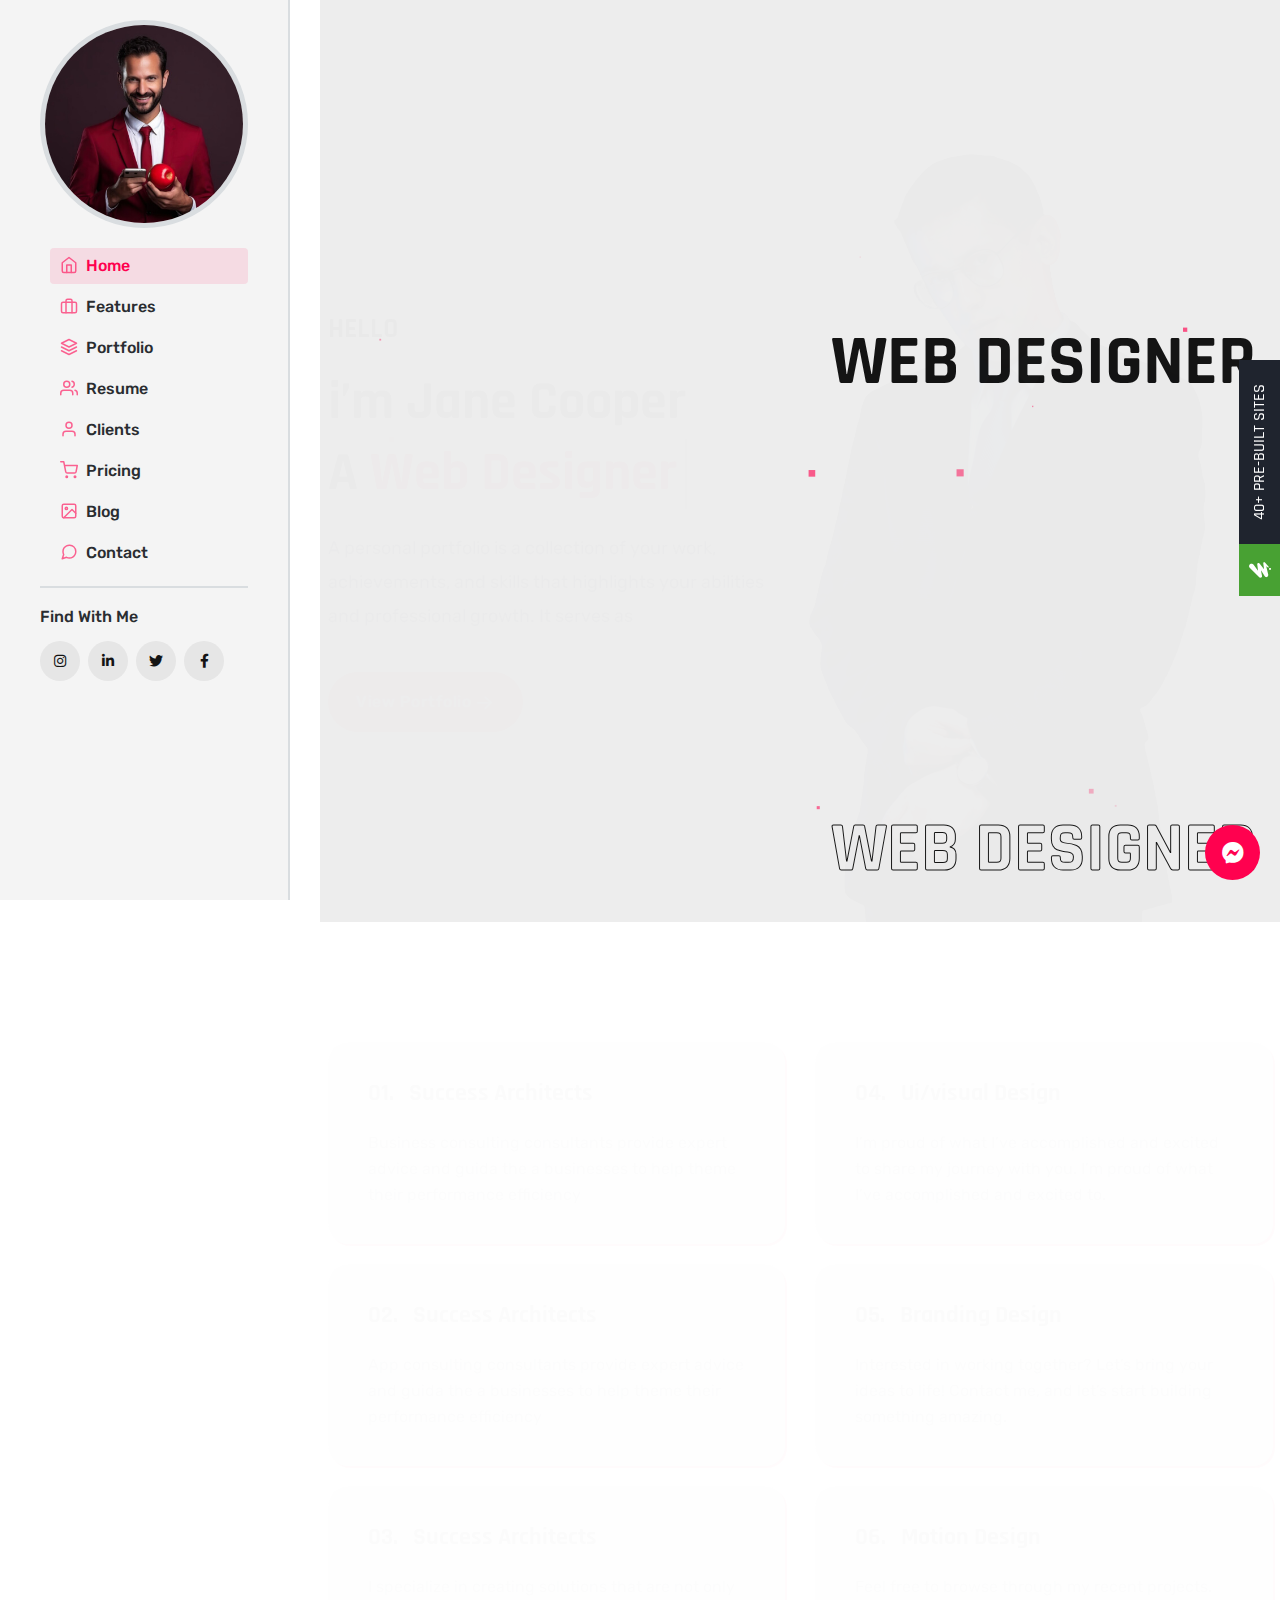
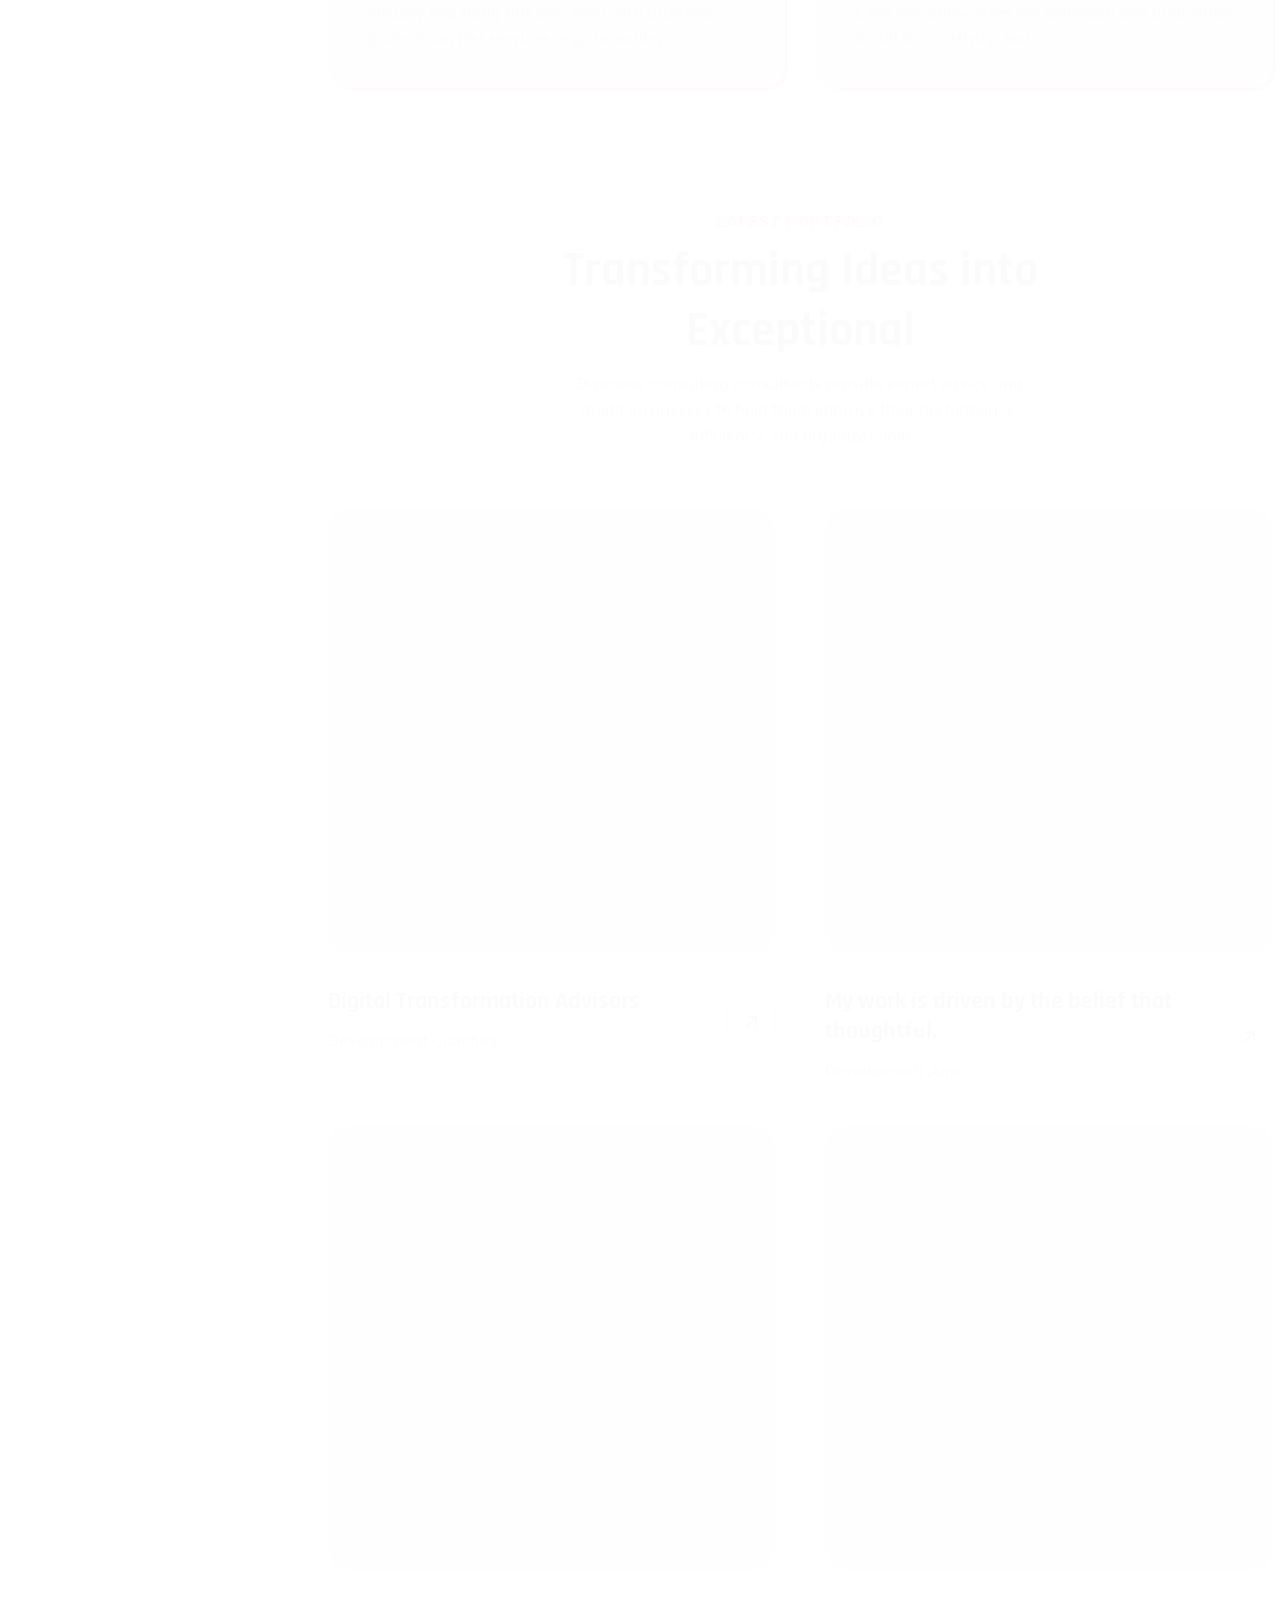
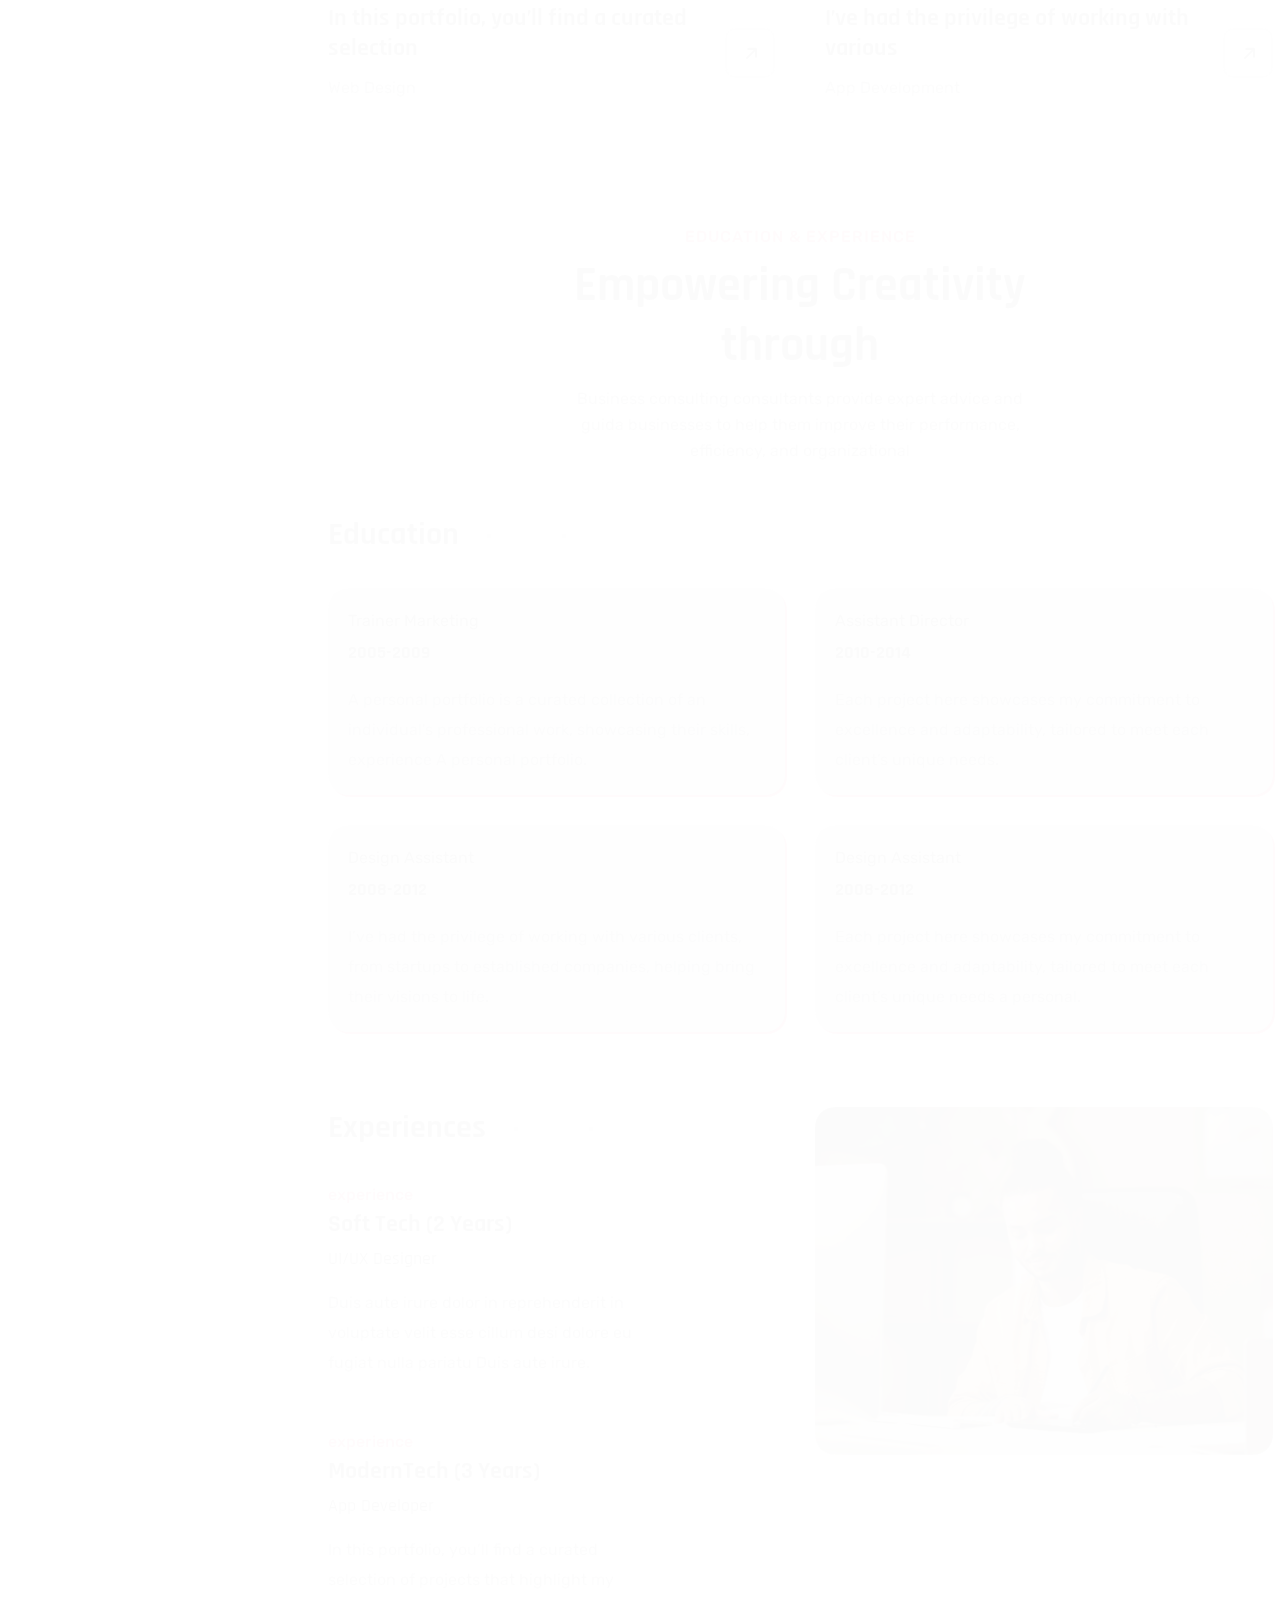
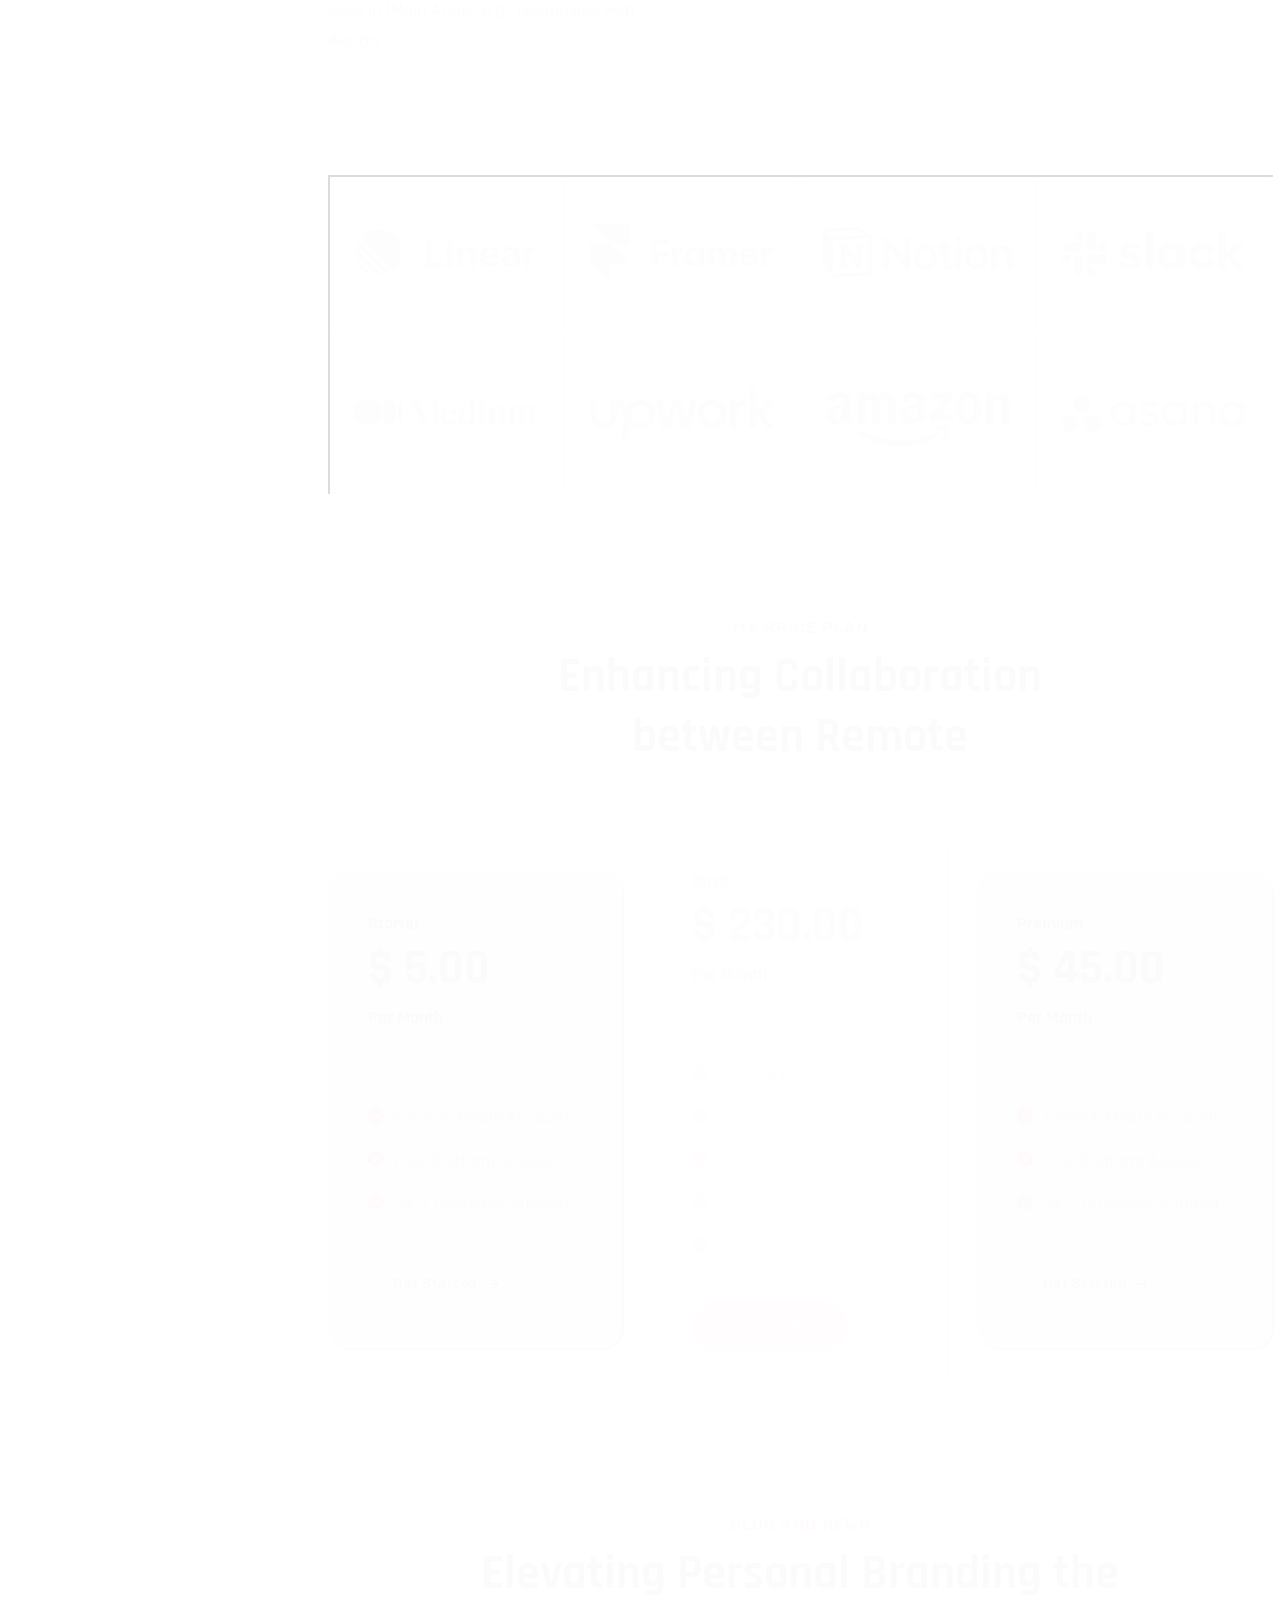
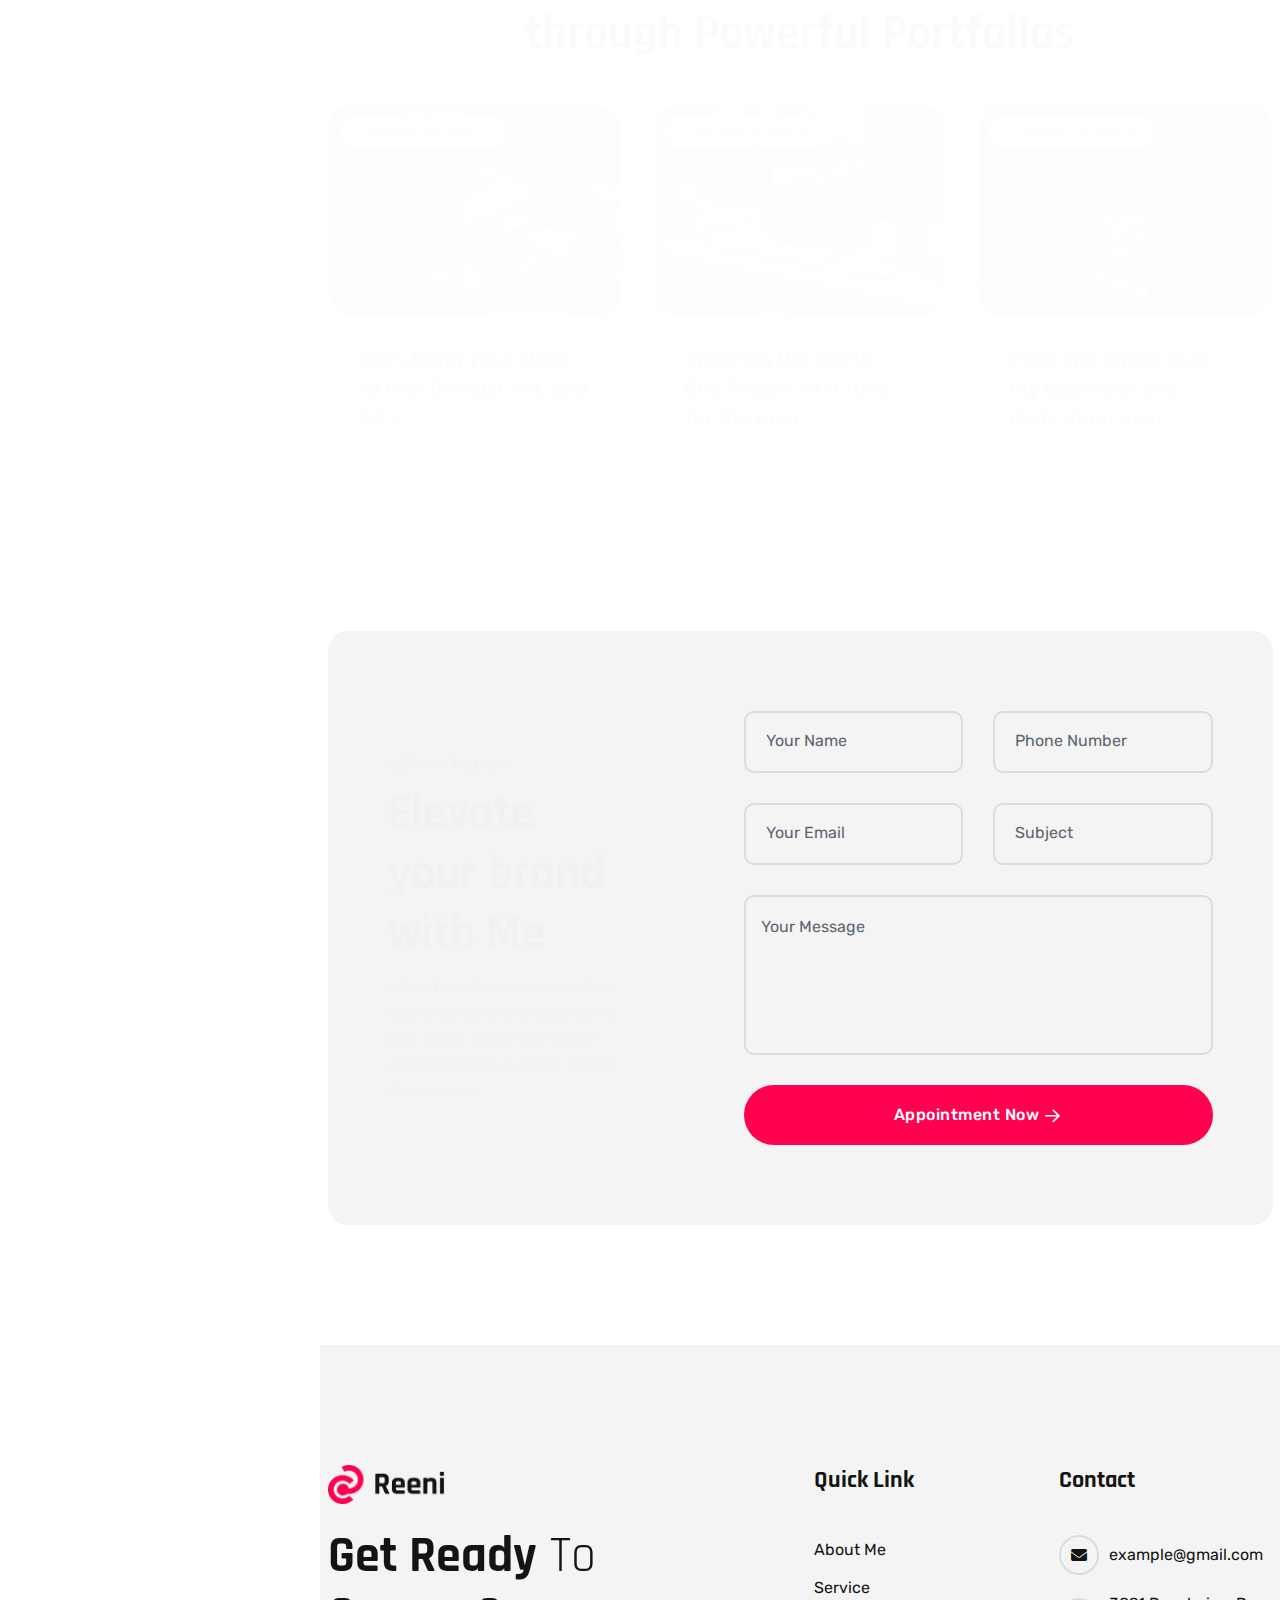
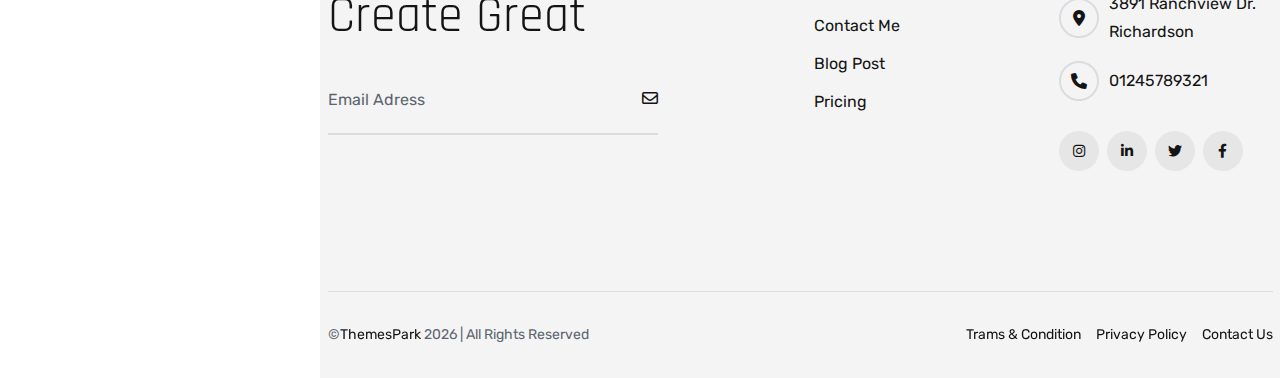
<file: index-07-white.html>
<!DOCTYPE html>
<html lang="en">


<!-- Mirrored from themes-park.net/product/html/reeni/index-07-white.html by HTTrack Website Copier/3.x [XR&CO'2014], Tue, 18 Feb 2025 16:59:20 GMT -->
<head>
    <meta charset="UTF-8">
    <meta http-equiv="X-UA-Compatible" content="IE=edge">
    <meta name="viewport" content="width=device-width, initial-scale=1.0">
    <meta name="description" content="Reeni is a modern personal portfolio template for designers, developers, content writer, cleaner, programmer, fashion designer, model, Influencer and freelancers. Fully responsive, SEO-friendly, Bootstrap and easy to customize.">
    <link rel="shortcut icon" type="image/x-icon" href="assets/images/favicon.svg">
    <title>Home 07 Reeni - Personal Portfolio HTML Template | Freelancer & Developer Portfolio</title>
    <!-- Bootstrap min css -->
    <link rel="stylesheet" href="assets/css/vendor/fontawesome.css">
    <link rel="stylesheet" href="assets/css/plugins/swiper.css">
    <link rel="stylesheet" href="assets/css/plugins/odometer.css">
    <link rel="stylesheet" href="assets/css/vendor/animate.min.css">
    <link rel="stylesheet" href="assets/css/vendor/bootstrap.min.css">
    <!-- custom css -->
    <link rel="stylesheet" href="assets/css/style.css">
</head>

<body class="tmp-white-version index-seven">


    <div class="d-none d-xl-block header-style-2 header-left">
        <header class="tmp-header-area d-flex align-items-start flex-column header-left-sticky">
            <div class="inner-wrapper">
                <div class="logo-area">
                    <a href="index-white.html">
                        <img src="assets/images/banner/header-left-user.jpg" alt="personal-logo">
                    </a>
                </div>
                <nav id="sideNavs" class="mainmenu-nav navbar-example2 onepagenav">
                    <ul class="primary-menu nav nav-pills">
                        <li class="nav-item current"><a class="nav-link smoth-animation" href="#home"><svg xmlns="http://www.w3.org/2000/svg" width="24" height="24" viewBox="0 0 24 24" fill="none" stroke="currentColor" stroke-width="2" stroke-linecap="round" stroke-linejoin="round" class="feather feather-home">
                                    <path d="M3 9l9-7 9 7v11a2 2 0 0 1-2 2H5a2 2 0 0 1-2-2z"></path>
                                    <polyline points="9 22 9 12 15 12 15 22"></polyline>
                                </svg> Home</a></li>
                        <li class="nav-item"><a class="nav-link smoth-animation" href="#features"> <svg xmlns="http://www.w3.org/2000/svg" width="24" height="24" viewBox="0 0 24 24" fill="none" stroke="currentColor" stroke-width="2" stroke-linecap="round" stroke-linejoin="round" class="feather feather-briefcase">
                                    <rect x="2" y="7" width="20" height="14" rx="2" ry="2"></rect>
                                    <path d="M16 21V5a2 2 0 0 0-2-2h-4a2 2 0 0 0-2 2v16"></path>
                                </svg>Features</a></li>
                        <li class="nav-item"><a class="nav-link smoth-animation" href="#portfolio"><svg xmlns="http://www.w3.org/2000/svg" width="24" height="24" viewBox="0 0 24 24" fill="none" stroke="currentColor" stroke-width="2" stroke-linecap="round" stroke-linejoin="round" class="feather feather-layers">
                                    <polygon points="12 2 2 7 12 12 22 7 12 2"></polygon>
                                    <polyline points="2 17 12 22 22 17"></polyline>
                                    <polyline points="2 12 12 17 22 12"></polyline>
                                </svg>Portfolio</a></li>
                        <li class="nav-item"><a class="nav-link smoth-animation" href="#resume"><svg xmlns="http://www.w3.org/2000/svg" width="24" height="24" viewBox="0 0 24 24" fill="none" stroke="currentColor" stroke-width="2" stroke-linecap="round" stroke-linejoin="round" class="feather feather-users">
                                    <path d="M17 21v-2a4 4 0 0 0-4-4H5a4 4 0 0 0-4 4v2"></path>
                                    <circle cx="9" cy="7" r="4"></circle>
                                    <path d="M23 21v-2a4 4 0 0 0-3-3.87"></path>
                                    <path d="M16 3.13a4 4 0 0 1 0 7.75"></path>
                                </svg>Resume</a></li>
                        <li class="nav-item"><a class="nav-link smoth-animation" href="#clients"><svg xmlns="http://www.w3.org/2000/svg" width="24" height="24" viewBox="0 0 24 24" fill="none" stroke="currentColor" stroke-width="2" stroke-linecap="round" stroke-linejoin="round" class="feather feather-user">
                                    <path d="M20 21v-2a4 4 0 0 0-4-4H8a4 4 0 0 0-4 4v2"></path>
                                    <circle cx="12" cy="7" r="4"></circle>
                                </svg>Clients</a></li>
                        <li class="nav-item"><a class="nav-link smoth-animation" href="#pricing"><svg xmlns="http://www.w3.org/2000/svg" width="24" height="24" viewBox="0 0 24 24" fill="none" stroke="currentColor" stroke-width="2" stroke-linecap="round" stroke-linejoin="round" class="feather feather-shopping-cart">
                                    <circle cx="9" cy="21" r="1"></circle>
                                    <circle cx="20" cy="21" r="1"></circle>
                                    <path d="M1 1h4l2.68 13.39a2 2 0 0 0 2 1.61h9.72a2 2 0 0 0 2-1.61L23 6H6"></path>
                                </svg>Pricing</a></li>
                        <li class="nav-item"><a class="nav-link smoth-animation" href="#blog"><svg xmlns="http://www.w3.org/2000/svg" width="24" height="24" viewBox="0 0 24 24" fill="none" stroke="currentColor" stroke-width="2" stroke-linecap="round" stroke-linejoin="round" class="feather feather-image">
                                    <rect x="3" y="3" width="18" height="18" rx="2" ry="2"></rect>
                                    <circle cx="8.5" cy="8.5" r="1.5"></circle>
                                    <polyline points="21 15 16 10 5 21"></polyline>
                                </svg>Blog</a></li>
                        <li class="nav-item"><a class="nav-link smoth-animation" href="#contacts"><svg xmlns="http://www.w3.org/2000/svg" width="24" height="24" viewBox="0 0 24 24" fill="none" stroke="currentColor" stroke-width="2" stroke-linecap="round" stroke-linejoin="round" class="feather feather-message-circle">
                                    <path d="M21 11.5a8.38 8.38 0 0 1-.9 3.8 8.5 8.5 0 0 1-7.6 4.7 8.38 8.38 0 0 1-3.8-.9L3 21l1.9-5.7a8.38 8.38 0 0 1-.9-3.8 8.5 8.5 0 0 1 4.7-7.6 8.38 8.38 0 0 1 3.8-.9h.5a8.48 8.48 0 0 1 8 8v.5z">
                                    </path>
                                </svg>Contact</a></li>
                    </ul>
                </nav>
                <div class="footer">
                    <div class="social-share-style-1">
                        <span class="title">Find With Me</span>
                        <div class="social-link">
                            <a href="#"><i class="fa-brands fa-instagram"></i></a>
                            <a href="#"><i class="fa-brands fa-linkedin-in"></i></a>
                            <a href="#"><i class="fa-brands fa-twitter"></i></a>
                            <a href="#"><i class="fa-brands fa-facebook-f"></i></a>
                        </div>
                    </div>
                </div>
            </div>
        </header>
    </div>


    <!-- Header Mobile Bar  -->
    <div class="tmp-responsive-header-style d-block d-xl-none header--sticky">
        <div class="row align-items-center">
            <div class="col-6">
                <div class="logo">
                    <a href="index.html">
                        <img src="assets/images/logo/logo-white.png" alt="Reeni - Personal Portfolio HTML Template for developers and freelancers">
                    </a>
                </div>
            </div>
            <div class="col-6">
                <div class="header-right text-end">
                    <div class="tmp-side-collups-area d-flex justify-content-end">
                        <button class="tmp-menu-bars humberger_menu_active"><i class="fa-regular fa-bars-staggered"></i></button>
                    </div>
                </div>
            </div>
        </div>
    </div>
    <!-- Header Mobile Bar  -->


    <div class="tmp-popup-mobile-menu">
        <div class="inner">
            <div class="header-top">
                <div class="logo">
                    <a href="index.html" class="logo-area">
                        <img class="logo-dark" src="assets/images/logo/white-logo-reeni.png" alt="Reeni - Personal Portfolio HTML Template for developers and freelancers">
                        <img class="logo-white" src="assets/images/logo/logo-white.png" alt="Reeni - Personal Portfolio HTML Template for developers and freelancers">
                    </a>

                </div>
                <div class="close-menu">
                    <button class="close-button tmp-round-action-btn">
                        <i class="fa-sharp fa-light fa-xmark"></i>
                    </button>
                </div>
            </div>
            <ul class="tmp-mainmenu onepagenav-click">
                <li><a class="smoth-animation" href="#home">Home</a></li>
                <li><a class="smoth-animation" href="#features">Features</a></li>
                <li><a class="smoth-animation" href="#portfolio">Portfolio</a></li>
                <li><a class="smoth-animation" href="#resume">Resume</a></li>
                <li><a class="smoth-animation" href="#clients">Clients</a></li>
                <li><a class="smoth-animation" href="#pricing">Pricing</a></li>
                <li><a class="smoth-animation" href="#blog">blog</a></li>
                <li><a class="smoth-animation" href="#contacts">Contact</a></li>
            </ul>

            <div class="social-share-style-1 mt--40">
                <span class="title">find with me</span>
                <div class="social-link">
                    <a href="#"><i class="fa-brands fa-instagram"></i></a>
                    <a href="#"><i class="fa-brands fa-linkedin-in"></i></a>
                    <a href="#"><i class="fa-brands fa-twitter"></i></a>
                    <a href="#"><i class="fa-brands fa-facebook-f"></i></a>
                </div>
            </div>

        </div>
    </div>



    <div class="page-with-left-header">

        <!-- tmp banner area start -->
        <div class="tmp-banner-one-area" id="home">
            <div class="container">
                <div class="banner-one-main-wrapper">
                    <div class="row align-items-center">
                        <div class="col-lg-6 order-lg-2">
                            <div class="banner-right-content">
                                <img class="tmp-scroll-trigger tmp-zoom-in animation-order-1" src="assets/images/banner/banner-user-image-02.png" alt="banner-img">
                                <h2 class="banner-big-text-1 up-down">WEB DESIGNER</h2>
                                <h2 class="banner-big-text-2 up-down-2">WEB DESIGNER</h2>
                            </div>
                        </div>
                        <div class="col-lg-6 order-lg-1">
                            <div class="inner">
                                <span class="sub-title tmp-scroll-trigger tmp-fade-in animation-order-1">Hello</span>
                                <h1 class="title mt--5  tmp-scroll-trigger tmp-fade-in animation-order-2">
                                    i’m
                                    Jane Cooper <br> A
                                    <span class="header-caption">
                                        <span class="cd-headline clip is-full-width">
                                            <span class="cd-words-wrapper">
                                                <b class="is-visible theme-gradient">Web Designer</b>
                                                <b class="is-hidden theme-gradient">Web Developer</b>
                                                <b class="is-hidden theme-gradient">UI/UX Designer</b>
                                                <b class="is-hidden theme-gradient">Freelancer</b>
                                                <b class="is-hidden theme-gradient">Content Writer</b>
                                            </span>
                                    </span>
                                    </span>
                                </h1>
                                <p class="disc tmp-scroll-trigger tmp-fade-in animation-order-3"> A personal portfolio
                                    is a
                                    collection of your work, achievements, and skills
                                    that highlights your abilities and professional growth. It serves as </p>
                                <div class="button-area-banner-one tmp-scroll-trigger tmp-fade-in animation-order-4">
                                    <a class="tmp-btn hover-icon-reverse radius-round" href="project-details-white.html">
                                        <span class="icon-reverse-wrapper">
                                            <span class="btn-text">View Portfolio</span>
                                        <span class="btn-icon"><i class="fa-sharp fa-regular fa-arrow-right"></i></span>
                                        <span class="btn-icon"><i class="fa-sharp fa-regular fa-arrow-right"></i></span>
                                        </span>
                                    </a>
                                </div>
                            </div>
                        </div>
                    </div>
                </div>
            </div>
            <div id="particles-js"></div>
        </div>
        <!-- tmp banner area end -->

        <section class="latest-service-area tmp-section-gapTop" id="features">
            <div class="container">
                <div class="row">
                    <div class="col-lg-6 col-sm-6">
                        <a href="service-details.html" class="service-card-v2 tmponhover tmp-scroll-trigger tmp-fade-in animation-order-1">
                            <h2 class="service-card-num"><span>01.</span>Success Architects</h2>
                            <p class="service-para">Business consulting consultants provide expert advice and guida the a
                                businesses to help theme their performance efficiency</p>
                        </a>
                        <a href="service-details.html" class="service-card-v2 tmponhover tmp-scroll-trigger tmp-fade-in animation-order-2">
                            <h2 class="service-card-num"><span>02.</span>Success Architects</h2>
                            <p class="service-para">App consulting consultants provide expert advice and guida the a
                                businesses to help theme their performance efficiency</p>
                        </a>
                        <a href="service-details.html" class="service-card-v2 tmponhover tmp-scroll-trigger tmp-fade-in animation-order-3">
                            <h2 class="service-card-num"><span>03.</span>Success Architects</h2>
                            <p class="service-para">I specialize in creating solutions that are not only visually engaging but also align with business goals. From [list services, e.g., branding,</p>
                        </a>
                    </div>
                    <div class="col-lg-6 col-sm-6">
                        <div class="service-card-v2 tmponhover tmp-scroll-trigger tmp-fade-in animation-order-4">
                            <h2 class="service-card-num"><span>04.</span>Ui/visual Design</h2>
                            <p class="service-para">I’m proud of what I’ve accomplished and excited to share my journey with you. I’m proud of what I’ve accomplished and excited to.</p>
                        </div>
                        <div class="service-card-v2 tmponhover tmp-scroll-trigger tmp-fade-in animation-order-5">
                            <h2 class="service-card-num"><span>05.</span>Branding Design</h2>
                            <p class="service-para">Interested in working together? Let’s bring your ideas to life! Contact me, and let’s start building something amazing.</p>
                        </div>
                        <div class="service-card-v2 tmponhover tmp-scroll-trigger tmp-fade-in animation-order-6">
                            <h2 class="service-card-num"><span>06.</span>Motion Design</h2>
                            <p class="service-para">Feel free to browse through my recent projects. Each one showcases my approach and dedication to detail, creativity, and.</p>
                        </div>
                    </div>
                </div>
            </div>
        </section>

        <!-- Tpm Latest Portfolio Area Start -->
        <div class="latest-portfolio-area custom-column-grid tmp-section-gapTop" id="portfolio">
            <div class="container">
                <div class="section-head mb--60">
                    <div class="section-sub-title center-title tmp-scroll-trigger tmp-fade-in animation-order-1">
                        <span class="subtitle">Latest Portfolio</span>
                    </div>
                    <h2 class="title split-collab tmp-scroll-trigger tmp-fade-in animation-order-2">Transforming Ideas
                        into
                        <br> Exceptional
                    </h2>
                    <p class="description section-sm tmp-scroll-trigger tmp-fade-in animation-order-3">Business
                        consulting
                        consultants provide expert advice and guida
                        businesses to help them improve their performance, efficiency, and organizational</p>
                </div>

                <div class="row">
                    <div class="col-lg-6 col-sm-6">
                        <div class="latest-portfolio-card tmp-hover-link tmp-scroll-trigger tmp-fade-in animation-order-1">
                            <div class="portfoli-card-img">
                                <div class="img-box v2">
                                    <a class="tmp-scroll-trigger tmp-zoom-in animation-order-1" href="project-details-white.html">
                                        <img class="w-100" src="assets/images/latest-portfolio/portfoli-img-1.jpg" alt="Thumbnail">
                                    </a>
                                </div>
                            </div>
                            <div class="portfolio-card-content-wrap">
                                <div class="content-left">
                                    <h3 class="portfolio-card-title"><a class="link" href="project-details-white.html">Digital
                                            Transformation Advisors</a></h3>
                                    <p class="portfoli-card-para">Development Coaches</p>
                                </div>
                                <a href="project-details-white.html" class="tmp-arrow-icon-btn">
                                    <div class="btn-inner">
                                        <i class="tmp-icon fa-solid fa-arrow-up-right"></i>
                                        <i class="tmp-icon-bottom fa-solid fa-arrow-up-right"></i>
                                    </div>
                                </a>
                            </div>
                        </div>
                    </div>

                    <div class="col-lg-6 col-sm-6">
                        <div class="latest-portfolio-card tmp-hover-link tmp-scroll-trigger tmp-fade-in animation-order-2">
                            <div class="portfoli-card-img">
                                <div class="img-box v2">
                                    <a class="tmp-scroll-trigger tmp-zoom-in animation-order-1" href="project-details-white.html">
                                        <img class="w-100" src="assets/images/latest-portfolio/portfoli-img-2.jpg" alt="Thumbnail">
                                    </a>
                                </div>
                            </div>
                            <div class="portfolio-card-content-wrap">
                                <div class="content-left">
                                    <h3 class="portfolio-card-title"><a class="link" href="project-details-white.html">My work is driven by the belief that thoughtful.</a></h3>
                                    <p class="portfoli-card-para">Development App</p>
                                </div>
                                <a href="project-details-white.html" class="tmp-arrow-icon-btn">
                                    <div class="btn-inner">
                                        <i class="tmp-icon fa-solid fa-arrow-up-right"></i>
                                        <i class="tmp-icon-bottom fa-solid fa-arrow-up-right"></i>
                                    </div>
                                </a>
                            </div>
                        </div>
                    </div>

                    <div class="col-lg-6 col-sm-6">
                        <div class="latest-portfolio-card tmp-hover-link tmp-scroll-trigger tmp-fade-in animation-order-3">
                            <div class="portfoli-card-img">
                                <div class="img-box v2">
                                    <a class="tmp-scroll-trigger tmp-zoom-in animation-order-1" href="project-details-white.html">
                                        <img class="w-100" src="assets/images/latest-portfolio/portfoli-img-3.jpg" alt="Thumbnail">
                                    </a>
                                </div>
                            </div>
                            <div class="portfolio-card-content-wrap">
                                <div class="content-left">
                                    <h3 class="portfolio-card-title"><a class="link" href="project-details-white.html">In this portfolio, you’ll find a curated selection</a></h3>
                                    <p class="portfoli-card-para">Web Design</p>
                                </div>
                                <a href="project-details-white.html" class="tmp-arrow-icon-btn">
                                    <div class="btn-inner">
                                        <i class="tmp-icon fa-solid fa-arrow-up-right"></i>
                                        <i class="tmp-icon-bottom fa-solid fa-arrow-up-right"></i>
                                    </div>
                                </a>
                            </div>
                        </div>
                    </div>

                    <div class="col-lg-6 col-sm-6">
                        <div class="latest-portfolio-card tmp-hover-link tmp-scroll-trigger tmp-fade-in animation-order-4">
                            <div class="portfoli-card-img">
                                <div class="img-box v2">
                                    <a class="tmp-scroll-trigger tmp-zoom-in animation-order-1" href="project-details-white.html">
                                        <img class="w-100" src="assets/images/latest-portfolio/portfoli-img-4.jpg" alt="Thumbnail">
                                    </a>
                                </div>
                            </div>
                            <div class="portfolio-card-content-wrap">
                                <div class="content-left">
                                    <h3 class="portfolio-card-title"><a class="link" href="project-details-white.html">I’ve had the privilege of working with various</a></h3>
                                    <p class="portfoli-card-para">App Development</p>
                                </div>
                                <a href="project-details-white.html" class="tmp-arrow-icon-btn">
                                    <div class="btn-inner">
                                        <i class="tmp-icon fa-solid fa-arrow-up-right"></i>
                                        <i class="tmp-icon-bottom fa-solid fa-arrow-up-right"></i>
                                    </div>
                                </a>
                            </div>
                        </div>
                    </div>
                </div>
            </div>
        </div>
        <!-- Tpm Latest Portfolio Area End -->

        <!-- Tpm Education Experience Area Start -->
        <section class="education-experience tmp-section-gapTop" id="resume">
            <div class="container">
                <div class="section-head mb--50">
                    <div class="section-sub-title center-title tmp-scroll-trigger tmp-fade-in animation-order-1">
                        <span class="subtitle">Education & Experience</span>
                    </div>
                    <h2 class="title split-collab tmp-scroll-trigger tmp-fade-in animation-order-2">Empowering
                        Creativity
                        <br> through
                    </h2>
                    <p class="description section-sm tmp-scroll-trigger tmp-fade-in animation-order-3">Business
                        consulting
                        consultants provide expert advice and guida
                        businesses to help them improve their performance, efficiency, and organizational</p>
                </div>
                <h2 class="custom-title mb-32 tmp-scroll-trigger tmp-fade-in animation-order-1">Education <span><img
                                src="assets/images/custom-line/custom-line.png" alt="custom-line"></span>
                </h2>
                <div class="row g-5">
                    <div class="col-lg-6 col-sm-6">
                        <div class="education-experience-card tmponhover tmp-scroll-trigger tmp-fade-in animation-order-1">
                            <h4 class="edu-sub-title">Trainer Marketing</h4>
                            <h2 class="edu-title">2005-2009</h2>
                            <p class="edu-para">A personal portfolio is a curated collection of an individual's professional
                                work, showcasing their skills, experience A personal portfolio.</p>
                        </div>
                    </div>
                    <div class="col-lg-6 col-sm-6">
                        <div class="education-experience-card tmponhover tmp-scroll-trigger tmp-fade-in animation-order-2">
                            <h4 class="edu-sub-title">Assistant Director</h4>
                            <h2 class="edu-title">2010-2014</h2>
                            <p class="edu-para">Each project here showcases my commitment to excellence and adaptability, tailored to meet each client’s unique needs.</p>
                        </div>
                    </div>
                    <div class="col-lg-6 col-sm-6">
                        <div class="education-experience-card tmponhover tmp-scroll-trigger tmp-fade-in animation-order-3">
                            <h4 class="edu-sub-title">Design Assistant</h4>
                            <h2 class="edu-title">2008-2012</h2>
                            <p class="edu-para">I’ve had the privilege of working with various clients, from startups to established companies, helping bring their visions to life.</p>
                        </div>
                    </div>
                    <div class="col-lg-6 col-sm-6">
                        <div class="education-experience-card tmponhover tmp-scroll-trigger tmp-fade-in animation-order-4">
                            <h4 class="edu-sub-title">Design Assistant</h4>
                            <h2 class="edu-title">2008-2012</h2>
                            <p class="edu-para">Each project here showcases my commitment to excellence and adaptability, tailored to meet each client’s unique needs a personal.</p>
                        </div>
                    </div>
                </div>
                <div class="experiences-wrapper">
                    <div class="row">
                        <div class="col-lg-6">
                            <div class="experiences-wrap-left-content">
                                <h2 class="custom-title mb-32 tmp-scroll-trigger tmp-fade-in animation-order-1">Experiences <span><img
                            src="assets/images/custom-line/custom-line.png" alt="custom-line"></span></h2>

                                <div class="experience-content tmp-scroll-trigger tmp-fade-in animation-order-1">
                                    <p class="ex-subtitle">experience</p>
                                    <h2 class="ex-name">Soft Tech (2 Years)</h2>
                                    <h3 class="ex-title">UI/UX Designer</h3>
                                    <p class="ex-para">Duis aute irure dolor in reprehenderit in voluptate velit esse cillum
                                        desi dolore eu fugiat nulla pariatu Duis aute irure.</p>
                                </div>
                                <div class="experience-content tmp-scroll-trigger tmp-fade-in animation-order-2">
                                    <p class="ex-subtitle">experience</p>
                                    <h2 class="ex-name">ModernTech (3 Years)</h2>
                                    <h3 class="ex-title">App Developer</h3>
                                    <p class="ex-para">In this portfolio, you’ll find a curated selection of projects that highlight my skills in [Main Areas, e.g., responsive web design.</p>
                                </div>
                            </div>
                        </div>
                        <div class="col-lg-6">
                            <div class="experiences-wrap-right-content">
                                <img class="tmp-scroll-trigger tmp-zoom-in animation-order-1" src="assets/images/experiences/expert-img.jpg" alt="expert-img">
                            </div>
                        </div>
                    </div>
                </div>
            </div>
        </section>
        <!-- Tpm Education Experience Area End -->


        <!-- Tpm Our Supported Company Area Start -->
        <div class="our-supported-company-area tmp-section-gapTop" id="clients">
            <div class="container">
                <div class="row justify-content-center">
                    <div class="col-xl-3 col-lg-3 col-md-3 col-sm-6">
                        <div class="support-company-logo tmp-scroll-trigger tmp-fade-in animation-order-1">
                            <img src="assets/images/our-supported-company/company-logo-1.svg" alt="Reeni - Personal Portfolio HTML Template">
                        </div>
                    </div>
                    <div class="col-xl-3 col-lg-3 col-md-3 col-sm-6">
                        <div class="support-company-logo tmp-scroll-trigger tmp-fade-in animation-order-2">
                            <img src="assets/images/our-supported-company/company-logo-2.svg" alt="Reeni - Personal Portfolio HTML Template">
                        </div>
                    </div>
                    <div class="col-xl-3 col-lg-3 col-md-3 col-sm-6">
                        <div class="support-company-logo tmp-scroll-trigger tmp-fade-in animation-order-3">
                            <img src="assets/images/our-supported-company/company-logo-3.svg" alt="Reeni - Personal Portfolio HTML Template">
                        </div>
                    </div>
                    <div class="col-xl-3 col-lg-3 col-md-3 col-sm-6">
                        <div class="support-company-logo tmp-scroll-trigger tmp-fade-in animation-order-4">
                            <img src="assets/images/our-supported-company/company-logo-4.svg" alt="Reeni - Personal Portfolio HTML Template">
                        </div>
                    </div>
                    <div class="col-xl-3 col-lg-3 col-md-3 col-sm-6">
                        <div class="support-company-logo tmp-scroll-trigger tmp-fade-in animation-order-5">
                            <img src="assets/images/our-supported-company/company-logo-5.svg" alt="Reeni - Personal Portfolio HTML Template">
                        </div>
                    </div>
                    <div class="col-xl-3 col-lg-3 col-md-3 col-sm-6">
                        <div class="support-company-logo tmp-scroll-trigger tmp-fade-in animation-order-6">
                            <img src="assets/images/our-supported-company/company-logo-6.svg" alt="Reeni - Personal Portfolio HTML Template">
                        </div>
                    </div>
                    <div class="col-xl-3 col-lg-3 col-md-3 col-sm-6">
                        <div class="support-company-logo tmp-scroll-trigger tmp-fade-in animation-order-7">
                            <img src="assets/images/our-supported-company/company-logo-7.svg" alt="Reeni - Personal Portfolio HTML Template">
                        </div>
                    </div>
                    <div class="col-xl-3 col-lg-3 col-md-3 col-sm-6">
                        <div class="support-company-logo tmp-scroll-trigger tmp-fade-in animation-order-8">
                            <img src="assets/images/our-supported-company/company-logo-8.svg" alt="Reeni - Personal Portfolio HTML Template">
                        </div>
                    </div>
                </div>
            </div>
        </div>
        <!-- Tpm Our Supported Company Area End -->

        <!-- Tpm My Price plan Start -->
        <section class="our-price-plan-area tmp-section-gapTop" id="pricing">
            <div class="container">
                <div class="section-head mb--60">
                    <div class="section-sub-title center-title tmp-scroll-trigger tmp-fade-in animation-order-1">
                        <span class="subtitle">My Price plan</span>
                    </div>
                    <h2 class="title split-collab tmp-scroll-trigger tmp-fade-in animation-order-2">Enhancing
                        Collaboration
                        <br> between Remote
                    </h2>
                </div>
                <div class="row align-items-center">
                    <div class="col-lg-4 col-md-6">
                        <div class="price-plan-card tmponhover blur-style-two tmp-scroll-trigger tmp-fade-in animation-order-1">
                            <span class="price-sub-title">Starter</span>
                            <h3 class="main-price">$ 5.00</h3>
                            <p class="per-month">Per Month</p>
                            <div class="check-box">
                                <ul>
                                    <li>
                                        <div class="check-box-item">
                                            <div class="box-icon">
                                                <i class="fa-solid fa-circle-check"></i>
                                            </div>
                                            <p class="box-para">5 Social Media Account</p>
                                        </div>
                                    </li>
                                    <li>
                                        <div class="check-box-item">
                                            <div class="box-icon">
                                                <i class="fa-solid fa-circle-check"></i>
                                            </div>
                                            <p class="box-para">Free Platform Access</p>
                                        </div>
                                    </li>
                                    <li>
                                        <div class="check-box-item">
                                            <div class="box-icon">
                                                <i class="fa-solid fa-circle-check"></i>
                                            </div>
                                            <p class="box-para">24/7 Customer Support</p>
                                        </div>
                                    </li>
                                </ul>
                            </div>
                            <div class="tmp-button-here">
                                <a class="tmp-btn hover-icon-reverse btn-border btn-md radius-round" href="contact-white.html">
                                    <span class="icon-reverse-wrapper">
                    <span class="btn-text">Get Started</span>
                                    <span class="btn-icon"><i class="fa-sharp fa-regular fa-arrow-right"></i></span>
                                    <span class="btn-icon"><i class="fa-sharp fa-regular fa-arrow-right"></i></span>
                                    </span>
                                </a>
                            </div>
                        </div>
                    </div>
                    <div class="col-lg-4 col-md-6 tmp-scroll-trigger tmp-fade-in animation-order-2">
                        <div class="price-plan-card tmponhover blur-style-two active">
                            <span class="price-sub-title">Basic</span>
                            <h3 class="main-price">$ 230.00</h3>
                            <p class="per-month">Per Month</p>
                            <div class="check-box">
                                <ul>
                                    <li>
                                        <div class="check-box-item">
                                            <div class="box-icon">
                                                <i class="fa-solid fa-circle-check"></i>
                                            </div>
                                            <p class="box-para">5 Social Media Account</p>
                                        </div>
                                    </li>
                                    <li>
                                        <div class="check-box-item">
                                            <div class="box-icon">
                                                <i class="fa-solid fa-circle-check"></i>
                                            </div>
                                            <p class="box-para">Free Platform Access</p>
                                        </div>
                                    </li>
                                    <li>
                                        <div class="check-box-item">
                                            <div class="box-icon">
                                                <i class="fa-solid fa-circle-check"></i>
                                            </div>
                                            <p class="box-para">Marketing Platform</p>
                                        </div>
                                    </li>
                                    <li>
                                        <div class="check-box-item">
                                            <div class="box-icon">
                                                <i class="fa-solid fa-circle-check"></i>
                                            </div>
                                            <p class="box-para">24/7 Customer Support</p>
                                        </div>
                                    </li>
                                    <li>
                                        <div class="check-box-item">
                                            <div class="box-icon">
                                                <i class="fa-solid fa-circle-check"></i>
                                            </div>
                                            <p class="box-para">Life time support</p>
                                        </div>
                                    </li>
                                </ul>
                            </div>
                            <div class="tmp-button-here">
                                <a class="tmp-btn hover-icon-reverse btn-md radius-round" href="contact-white.html">
                                    <span class="icon-reverse-wrapper">
                    <span class="btn-text">Get Started</span>
                                    <span class="btn-icon"><i class="fa-sharp fa-regular fa-arrow-right"></i></span>
                                    <span class="btn-icon"><i class="fa-sharp fa-regular fa-arrow-right"></i></span>
                                    </span>
                                </a>
                            </div>
                        </div>
                    </div>
                    <div class="col-lg-4 col-md-6">
                        <div class="price-plan-card tmponhover blur-style-two tmp-scroll-trigger tmp-fade-in animation-order-3">
                            <span class="price-sub-title">Premium</span>
                            <h3 class="main-price">$ 45.00</h3>
                            <p class="per-month">Per Month</p>
                            <div class="check-box">
                                <ul>
                                    <li>
                                        <div class="check-box-item">
                                            <div class="box-icon">
                                                <i class="fa-solid fa-circle-check"></i>
                                            </div>
                                            <p class="box-para">5 Social Media Account</p>
                                        </div>
                                    </li>
                                    <li>
                                        <div class="check-box-item">
                                            <div class="box-icon">
                                                <i class="fa-solid fa-circle-check"></i>
                                            </div>
                                            <p class="box-para">Free Platform Access</p>
                                        </div>
                                    </li>
                                    <li>
                                        <div class="check-box-item">
                                            <div class="box-icon">
                                                <i class="fa-solid fa-circle-check"></i>
                                            </div>
                                            <p class="box-para">24/7 Customer Support</p>
                                        </div>
                                    </li>
                                </ul>
                            </div>
                            <div class="tmp-button-here">
                                <a class="tmp-btn hover-icon-reverse btn-border btn-md radius-round" href="contact-white.html">
                                    <span class="icon-reverse-wrapper">
                    <span class="btn-text">Get Started</span>
                                    <span class="btn-icon"><i class="fa-sharp fa-regular fa-arrow-right"></i></span>
                                    <span class="btn-icon"><i class="fa-sharp fa-regular fa-arrow-right"></i></span>
                                    </span>
                                </a>
                            </div>
                        </div>
                    </div>
                </div>
            </div>
        </section>
        <!-- Tpm My Price plan End -->

        <!-- Tpm Blog and news Area Start -->
        <section class="blog-and-news-are tmp-section-gapTop" id="blog">
            <div class="container">
                <div class="section-head mb--40">
                    <div class="section-sub-title center-title tmp-scroll-trigger tmp-fade-in animation-order-1">
                        <span class="subtitle">Blog and News</span>
                    </div>
                    <h2 class="title split-collab tmp-scroll-trigger tmp-fade-in animation-order-2">Elevating Personal
                        Branding the <br> through Powerful Portfolios</h2>
                </div>
                <div class="row">
                    <div class="col-lg-4 col-md-6 col-sm-6">
                        <div class="blog-card tmp-hover-link tmp-scroll-trigger tmp-fade-in animation-order-1">
                            <div class="img-box">
                                <a href="blog-details-white.html">
                                    <img class="img-primary hidden-on-mobile" src="assets/images/blog/blog-img-4.jpg" alt="Blog Thumbnail">
                                    <img class="img-secondary" src="assets/images/blog/blog-img-4.jpg" alt="BLog Thumbnail">
                                </a>
                                <ul class="blog-tags">
                                    <li><span class="tag-icon"><i class="fa-regular fa-user"></i></span>Mesbah</li>
                                    <li><span class="tag-icon"><i class="fa-solid fa-calendar-days"></i></span>April 10</li>
                                </ul>
                            </div>
                            <div class="blog-content-wrap">
                                <h3 class="blog-title v2"><a class="link" href="blog-details-white.html">Let’s bring your ideas to life! Contact me, and let’s</a></h3>
                                <a href="blog-details-white.html" class="read-more-btn v2">Read More <span
                    class="read-more-icon"><i class="fa-solid fa-angle-right"></i></span></a>
                            </div>
                        </div>
                    </div>
                    <div class="col-lg-4 col-md-6 col-sm-6">
                        <div class="blog-card tmp-hover-link tmp-scroll-trigger tmp-fade-in animation-order-2">
                            <div class="img-box">
                                <a href="blog-details-white.html">
                                    <img class="img-primary hidden-on-mobile" src="assets/images/blog/blog-img-5.jpg" alt="Blog Thumbnail">
                                    <img class="img-secondary" src="assets/images/blog/blog-img-5.jpg" alt="BLog Thumbnail">
                                </a>
                                <ul class="blog-tags">
                                    <li><span class="tag-icon"><i class="fa-regular fa-user"></i></span>Mesbah</li>
                                    <li><span class="tag-icon"><i class="fa-solid fa-calendar-days"></i></span>April 10</li>
                                </ul>
                            </div>
                            <div class="blog-content-wrap">
                                <h3 class="blog-title v2"><a class="link" href="blog-details-white.html">Inspiring the World, One Project at a
                                        Time for the
                                        man</a></h3>
                                <a href="blog-details-white.html" class="read-more-btn v2">Read More <span
                    class="read-more-icon"><i class="fa-solid fa-angle-right"></i></span></a>
                            </div>
                        </div>
                    </div>
                    <div class="col-lg-4 col-md-6 col-sm-6">
                        <div class="blog-card tmp-hover-link tmp-scroll-trigger tmp-fade-in animation-order-3">
                            <div class="img-box">
                                <a href="blog-details-white.html">
                                    <img class="img-primary hidden-on-mobile" src="assets/images/blog/blog-img-6.jpg" alt="Blog Thumbnail">
                                    <img class="img-secondary" src="assets/images/blog/blog-img-6.jpg" alt="BLog Thumbnail">
                                </a>
                                <ul class="blog-tags">
                                    <li><span class="tag-icon"><i class="fa-regular fa-user"></i></span>Mesbah</li>
                                    <li><span class="tag-icon"><i class="fa-solid fa-calendar-days"></i></span>April 10</li>
                                </ul>
                            </div>
                            <div class="blog-content-wrap">
                                <h3 class="blog-title v2"><a class="link" href="blog-details-white.html">Each one showcases my approach and dedication man</a></h3>
                                <a href="blog-details-white.html" class="read-more-btn v2">Read More <span
                    class="read-more-icon"><i class="fa-solid fa-angle-right"></i></span></a>
                            </div>
                        </div>
                    </div>
                </div>
            </div>
        </section>
        <!-- Tpm Blog and news Area End -->

        <!-- Tpm Get In touch start -->
        <section class="get-in-touch-area tmp-section-gap" id="contacts">
            <div class="container">
                <div class="contact-get-in-touch-wrap">
                    <div class="get-in-touch-wrapper">
                        <div class="row g-5 align-items-center">
                            <div class="col-lg-5">
                                <div class="section-head text-align-left">
                                    <div class="section-sub-title tmp-scroll-trigger tmp-fade-in animation-order-1">
                                        <span class="subtitle">GET IN TOUCH</span>
                                    </div>
                                    <h2 class="title split-collab tmp-scroll-trigger tmp-fade-in animation-order-2">Elevate your brand with Me </h2>
                                    <p class="description tmp-scroll-trigger tmp-fade-in animation-order-3">ished fact that a reader will be
                                        distrol acted bioiiy desig
                                        ished fact that a reader will acted ished fact that a reader will be distrol
                                        acted </p>
                                </div>
                            </div>
                            <div class="col-lg-7">
                                <div class="contact-inner">
                                    <div class="contact-form">
                                        <div id="form-messages" class="error"></div>
                                        <form class="tmp-dynamic-form" id="contact-form" method="POST" action="https://themes-park.net/product/html/reeni/mailer.php">
                                            <div class="contact-form-wrapper row">
                                                <div class="col-lg-6">
                                                    <div class="form-group">
                                                        <input class="input-field" name="name" id="contact-name" placeholder="Your Name" type="text" required>
                                                    </div>
                                                </div>

                                                <div class="col-lg-6">
                                                    <div class="form-group">
                                                        <input class="input-field" id="contact-phone" placeholder="Phone Number" type="number" required>
                                                    </div>
                                                </div>

                                                <div class="col-lg-6">
                                                    <div class="form-group">
                                                        <input class="input-field" id="contact-email" name="email" placeholder="Your Email" type="email" required>
                                                    </div>
                                                </div>

                                                <div class="col-lg-6">
                                                    <div class="form-group">
                                                        <input class="input-field" type="text" id="subject" name="subject" placeholder="Subject">
                                                    </div>
                                                </div>

                                                <div class="col-lg-12">
                                                    <div class="form-group">
                                                        <textarea class="input-field" placeholder="Your Message" name="message" id="contact-message" required></textarea>
                                                    </div>
                                                </div>

                                                <div class="col-lg-12">
                                                    <div class="tmp-button-here">
                                                        <button class="tmp-btn hover-icon-reverse radius-round w-100" name="submit" type="submit" id="submit">
                                                            <span class="icon-reverse-wrapper">
                                        <span class="btn-text">Appointment Now</span>
                                                            <span class="btn-icon"><i class="fa-sharp fa-regular fa-arrow-right"></i></span>
                                                            <span class="btn-icon"><i class="fa-sharp fa-regular fa-arrow-right"></i></span>
                                                            </span>
                                                        </button>
                                                    </div>
                                                </div>
                                            </div>
                                        </form>
                                    </div>
                                </div>
                            </div>
                        </div>
                    </div>
                </div>
            </div>
        </section>
        <!-- Tpm Get In touch End -->

        <!-- Start Footer Area  -->
        <!-- Start Footer Area  -->
        <footer class="footer-area footer-style-one-wrapper bg-color-footer bg_images tmp-section-gap">
            <div class="container">
                <div class="footer-main footer-style-one">
                    <div class="row g-5">
                        <div class="col-lg-5 col-md-6">
                            <div class="single-footer-wrapper border-right mr--20">
                                <div class="logo">
                                    <a href="index.html">
                                        <img src="assets/images/logo/logo-white.png" alt="Reeni - Personal Portfolio HTML Template for developers and freelancers">
                                    </a>
                                </div>
                                <p class="description"><span>Get Ready</span> To Create Great</p>
                                <form action="#" class="newsletter-form-1 mt--40">
                                    <input type="email" placeholder="Email Adress">
                                    <span class="form-icon"><i class="fa-regular fa-envelope"></i></span>
                                </form>
                            </div>
                        </div>
                        <div class="col-lg-4 col-md-6">
                            <div class="single-footer-wrapper quick-link-wrap">
                                <h5 class="ft-title">Quick Link</h5>
                                <ul class="ft-link tmp-link-animation">
                                    <li>
                                        <a href="about.html">About Me</a>
                                    </li>
                                    <li>
                                        <a href="service.html">Service</a>
                                    </li>
                                    <li>
                                        <a href="contact.html">Contact Me</a>
                                    </li>
                                    <li>
                                        <a href="blog.html">Blog Post</a>
                                    </li>
                                    <li>
                                        <a href="contact.html">Pricing</a>
                                    </li>
                                </ul>
                            </div>
                        </div>
                        <div class="col-lg-3 col-md-6">
                            <div class="single-footer-wrapper contact-wrap">
                                <h5 class="ft-title">Contact </h5>
                                <ul class="ft-link tmp-link-animation">
                                    <li><span class="ft-icon"><i class="fa-solid fa-envelope"></i></span><a href="#">example@gmail.com</a></li>
                                    <li><span class="ft-icon"><i class="fa-solid fa-location-dot"></i></span>3891 Ranchview Dr. Richardson</li>
                                    <li><span class="ft-icon"><i class="fa-solid fa-phone"></i></span><a href="#">01245789321</a></li>
                                </ul>
                                <div class="social-link footer">
                                    <a href="#"><i class="fa-brands fa-instagram"></i></a>
                                    <a href="#"><i class="fa-brands fa-linkedin-in"></i></a>
                                    <a href="#"><i class="fa-brands fa-twitter"></i></a>
                                    <a href="#"><i class="fa-brands fa-facebook-f"></i></a>
                                </div>
                            </div>
                        </div>
                    </div>
                </div>
            </div>
        </footer>
        <div class="copyright-area-one">
            <div class="container">
                <div class="row">
                    <div class="col-lg-12">
                        <div class="main-wrapper">
                            <p class="copy-right-para tmp-link-animation"> ©<a href="https://themeforest.net/user/themes-park/portfolio" target="_blank">ThemesPark </a>
                                <script>
                                    document.write(new Date().getFullYear())
                                </script> | All Rights Reserved
                            </p>
                            <ul class="tmp-link-animation">
                                <li><a href="#">Trams & Condition</a></li>
                                <li><a href="#">Privacy Policy</a></li>
                                <li><a href="contact.html">Contact Us</a></li>
                            </ul>
                        </div>
                    </div>
                </div>
            </div>
        </div>
        <!-- End Footer Area  -->
        <!-- End Footer Area  -->
    </div>


    <!-- ready chatting option via email -->
    <div class="ready-chatting-option tmp-ready-chat">
        <input type="checkbox" id="click">
        <label for="click">
            <i class="fab fa-facebook-messenger"></i>
            <i class="fas fa-times"></i>
        </label>
        <div class="wrapper">
            <div class="head-text">
                Let's chat with me? - Online
            </div>
            <div class="chat-box">
                <div class="desc-text">
                    Please fill out the form below to start chatting with me directly.
                </div>
                <form class="tmp-dynamic-form" action="#">
                    <div class="field">
                        <input class="input-field" name="name" placeholder="Your Name" type="text" required>
                    </div>
                    <div class="field">
                        <input class="input-field" name="email" placeholder="Your Email" type="email" required>
                    </div>
                    <div class="field textarea">
                        <textarea class="input-field" placeholder="Your Message" name="message" required></textarea>
                    </div>
                    <div class="field">
                        <button name="submit" type="submit">Send Message</button>
                    </div>
                </form>
            </div>
        </div>
    </div>
    <!-- ready chatting option via email end -->
    <!-- progress area start -->
    <div class="scrollToTop" style="display: block;">
        <div class="arrowUp">
            <i class="fa-light fa-arrow-up"></i>
        </div>
        <div class="water" style="transform: translate(0px, 87%);">
            <svg viewBox="0 0 560 20" class="water_wave water_wave_back">
                <use xlink:href="#wave"></use>
            </svg>
            <svg viewBox="0 0 560 20" class="water_wave water_wave_front">
                <use xlink:href="#wave"></use>
            </svg>
            <svg version="1.1" xmlns="http://www.w3.org/2000/svg" xmlns:xlink="http://www.w3.org/1999/xlink" viewBox="0 0 560 20" style="display: none;">
                <symbol id="wave">
                    <path d="M420,20c21.5-0.4,38.8-2.5,51.1-4.5c13.4-2.2,26.5-5.2,27.3-5.4C514,6.5,518,4.7,528.5,2.7c7.1-1.3,17.9-2.8,31.5-2.7c0,0,0,0,0,0v20H420z" fill="#FF014F"></path>
                    <path d="M420,20c-21.5-0.4-38.8-2.5-51.1-4.5c-13.4-2.2-26.5-5.2-27.3-5.4C326,6.5,322,4.7,311.5,2.7C304.3,1.4,293.6-0.1,280,0c0,0,0,0,0,0v20H420z" fill="#FF014F"></path>
                    <path d="M140,20c21.5-0.4,38.8-2.5,51.1-4.5c13.4-2.2,26.5-5.2,27.3-5.4C234,6.5,238,4.7,248.5,2.7c7.1-1.3,17.9-2.8,31.5-2.7c0,0,0,0,0,0v20H140z" fill="#FF014F"></path>
                    <path d="M140,20c-21.5-0.4-38.8-2.5-51.1-4.5c-13.4-2.2-26.5-5.2-27.3-5.4C46,6.5,42,4.7,31.5,2.7C24.3,1.4,13.6-0.1,0,0c0,0,0,0,0,0l0,20H140z" fill="#FF014F"></path>
                </symbol>
            </svg>

        </div>
    </div>
    <!-- progress area end -->
    <!-- <div class="tmp-right-demo">
    <button class="demo-button">
        <p class="mb--0">48</p>
        <span class="text">Demos</span>
    </button>
</div> -->


    <div class="demo-button-wrapper">
        <div class="buy-theme">
            <a href="https://themeforest.net/item/reeni-personal-portfolio-html-template/56387656" target="_blank">
                <div class="theme-wrapper">
                    <div>
                        <svg width="22" height="22" viewBox="0 0 20 20" fill="none" xmlns="http://www.w3.org/2000/svg">
                            <path d="M10.9854 19.9999C11.479 19.9999 11.8791 19.5998 11.8791 19.1063C11.8791 18.6127 11.479 18.2126 10.9854 18.2126C10.4919 18.2126 10.0918 18.6127 10.0918 19.1063C10.0918 19.5998 10.4919 19.9999 10.9854 19.9999Z" fill="white">
                            </path>
                            <path d="M16.1233 13.0134L11.0833 13.5539C10.9895 13.5633 10.9427 13.4477 11.0177 13.3883L15.9483 9.54819C16.267 9.28572 16.4732 8.87952 16.3857 8.44208C16.2983 7.77341 15.7452 7.33597 15.0453 7.42346L9.68658 8.20773C9.59284 8.22023 9.54285 8.1015 9.61784 8.04213L14.9297 3.98639C15.9764 3.17087 16.0639 1.57107 15.1047 0.639933C14.2329 -0.231832 12.8331 -0.203711 11.9613 0.668055L3.403 9.37634C3.08429 9.72629 2.93743 10.1919 3.02492 10.6855C3.17178 11.4729 3.95605 11.9948 4.74345 11.851L9.3585 10.9105C9.45849 10.8886 9.5116 11.023 9.42724 11.0792L4.30913 14.357C3.66859 14.7632 3.378 15.4912 3.5811 16.2192C3.7842 17.1785 4.74658 17.7315 5.67771 17.5003L13.3299 15.6162C13.4174 15.5943 13.4799 15.6943 13.4236 15.763L12.23 17.2378C11.9113 17.644 12.4331 18.1971 12.8706 17.8784L16.8013 14.6475C17.5012 14.0664 17.0357 12.929 16.1326 13.0165L16.1233 13.0134Z" fill="white"></path>
                        </svg>
                    </div>
                </div>
            </a>
        </div>
        <div class="all-demo show-demo">
            <div class="demos">
                <div class="theme-wrapper">
                    <div>40+ Pre-built sites</div>
                </div>
            </div>
        </div>
    </div>


    <div class="demo-modal-area">
        <div class="wrapper">
            <div class="tmp-modal-inner">
                <div class="close-icon">
                    <button class="demo-close-btn"><span><i class="fa-sharp fa-light fa-xmark"></i></span></button>
                </div>
                <div class="demo-top text-center">
                    <h4 class="title">Reeni</h4>
                    <p class="subtitle">A personal portfolio website is your digital resume—a place to showcase your work,
                        skills, and achievements.</p>
                </div>
                <ul class="popuptab-area nav nav-tabs" id="popuptab" role="tablist">
                    <li class="nav-item">
                        <a class="nav-link active demo-dark" id="demodark-tab" data-bs-toggle="tab" href="#demodark" role="tab" aria-controls="demodark" aria-selected="true">Dark Demo</a>
                    </li>
                    <li class="nav-item">
                        <a class="nav-link demo-light" id="demolight-tab" data-bs-toggle="tab" href="#demolight" role="tab" aria-controls="demolight" aria-selected="false">Light Demo</a>
                    </li>
                </ul>
                <div class="tab-content" id="popuptabContent">
                    <div class="tab-pane show active" id="demodark" role="tabpanel" aria-labelledby="demodark-tab">
                        <div class="content">
                            <div class="row">

                                <!-- Start Single Content  -->
                                <div class="col-lg-4 col-md-6 col-12">
                                    <div class="single-demo">
                                        <div class="inner">
                                            <div class="thumbnail">
                                                <a href="index.html">
                                                    <img class="w-100" src="assets/images/demo/home-1.png" alt="Personal Portfolio">
                                                    <span class="overlay-content">
                                                    <span class="overlay-text">View Demo <i
                                                            class="feather-external-link"></i></span>
                                                    </span>
                                                </a>
                                            </div>
                                            <div class="inner">
                                                <h3 class="title"><a href="index.html">Main Demo</a></h3>
                                            </div>
                                        </div>
                                    </div>
                                </div>
                                <!-- End Single Content  -->

                                <!-- Start Single Content  -->
                                <div class="col-lg-4 col-md-6 col-12">
                                    <div class="single-demo">
                                        <div class="inner">
                                            <div class="thumbnail">
                                                <a href="index-02.html">
                                                    <img class="w-100" src="assets/images/demo/home-2.png" alt="Personal Portfolio">
                                                    <span class="overlay-content">
                                                    <span class="overlay-text">View Demo <i
                                                            class="feather-external-link"></i></span>
                                                    </span>
                                                </a>
                                            </div>
                                            <div class="inner">
                                                <h3 class="title"><a href="index-02.html">Demo 02</a></h3>
                                            </div>
                                        </div>
                                    </div>
                                </div>
                                <!-- End Single Content  -->

                                <!-- Start Single Content  -->
                                <div class="col-lg-4 col-md-6 col-12">
                                    <div class="single-demo">
                                        <div class="inner">
                                            <div class="thumbnail">
                                                <a href="index-03.html">
                                                    <img class="w-100" src="assets/images/demo/home-3.png" alt="Personal Portfolio">
                                                    <span class="overlay-content">
                                                    <span class="overlay-text">View Demo <i
                                                            class="feather-external-link"></i></span>
                                                    </span>
                                                </a>
                                            </div>
                                            <div class="inner">
                                                <h3 class="title"><a href="index-03.html">Demo 03</a></h3>
                                            </div>
                                        </div>
                                    </div>
                                </div>
                                <!-- End Single Content  -->

                                <!-- Start Single Content  -->
                                <div class="col-lg-4 col-md-6 col-12">
                                    <div class="single-demo">
                                        <div class="inner">
                                            <div class="thumbnail">
                                                <a href="index-04.html">
                                                    <img class="w-100" src="assets/images/demo/home-4.png" alt="Personal Portfolio">
                                                    <span class="overlay-content">
                                                    <span class="overlay-text">View Demo <i
                                                            class="feather-external-link"></i></span>
                                                    </span>
                                                </a>
                                            </div>
                                            <div class="inner">
                                                <h3 class="title"><a href="index-04.html">Demo 04</a></h3>
                                            </div>
                                        </div>
                                    </div>
                                </div>
                                <!-- End Single Content  -->

                                <!-- Start Single Content  -->
                                <div class="col-lg-4 col-md-6 col-12">
                                    <div class="single-demo">
                                        <div class="inner">
                                            <div class="thumbnail">
                                                <a href="index-05.html">
                                                    <img class="w-100" src="assets/images/demo/home-5.png" alt="Personal Portfolio">
                                                    <span class="overlay-content">
                                                    <span class="overlay-text">View Demo <i
                                                            class="feather-external-link"></i></span>
                                                    </span>
                                                </a>
                                            </div>
                                            <div class="inner">
                                                <h3 class="title"><a href="index-05.html">Demo 05</a></h3>
                                            </div>
                                        </div>
                                    </div>
                                </div>
                                <!-- End Single Content  -->

                                <!-- Start Single Content  -->
                                <div class="col-lg-4 col-md-6 col-12">
                                    <div class="single-demo">
                                        <div class="inner">
                                            <div class="thumbnail">
                                                <a href="index-06.html">
                                                    <img class="w-100" src="assets/images/demo/home-6.png" alt="Personal Portfolio">
                                                    <span class="overlay-content">
                                                    <span class="overlay-text">View Demo <i
                                                            class="feather-external-link"></i></span>
                                                    </span>
                                                </a>
                                            </div>
                                            <div class="inner">
                                                <h3 class="title"><a href="index-06.html">Demo 06</a></h3>
                                            </div>
                                        </div>
                                    </div>
                                </div>
                                <!-- End Single Content  -->

                                <!-- Start Single Content  -->
                                <div class="col-lg-4 col-md-6 col-12">
                                    <div class="single-demo">
                                        <div class="inner">
                                            <div class="thumbnail">
                                                <a href="index-07.html">
                                                    <img class="w-100" src="assets/images/demo/home-7.png" alt="Personal Portfolio">
                                                    <span class="overlay-content">
                                                    <span class="overlay-text">View Demo <i
                                                            class="feather-external-link"></i></span>
                                                    </span>
                                                </a>
                                            </div>
                                            <div class="inner">
                                                <h3 class="title"><a href="index-07.html">Demo 07</a></h3>
                                            </div>
                                        </div>
                                    </div>
                                </div>
                                <!-- End Single Content  -->

                                <!-- Start Single Content  -->
                                <div class="col-lg-4 col-md-6 col-12">
                                    <div class="single-demo">
                                        <div class="inner">
                                            <div class="thumbnail">
                                                <a href="index-08.html">
                                                    <img class="w-100" src="assets/images/demo/home-8.png" alt="Personal Portfolio">
                                                    <span class="overlay-content">
                                                    <span class="overlay-text">View Demo <i
                                                            class="feather-external-link"></i></span>
                                                    </span>
                                                </a>
                                            </div>
                                            <div class="inner">
                                                <h3 class="title"><a href="index-08.html">Demo 08</a></h3>
                                            </div>
                                        </div>
                                    </div>
                                </div>
                                <!-- End Single Content  -->

                                <!-- Start Single Content  -->
                                <div class="col-lg-4 col-md-6 col-12">
                                    <div class="single-demo">
                                        <div class="inner">
                                            <div class="thumbnail">
                                                <a href="index-09.html">
                                                    <img class="w-100" src="assets/images/demo/home-9.png" alt="Personal Portfolio">
                                                    <span class="overlay-content">
                                                    <span class="overlay-text">View Demo <i
                                                            class="feather-external-link"></i></span>
                                                    </span>
                                                </a>
                                            </div>
                                            <div class="inner">
                                                <h3 class="title"><a href="index-09.html">Demo 09</a></h3>
                                            </div>
                                        </div>
                                    </div>
                                </div>
                                <!-- End Single Content  -->

                                <!-- Start Single Content  -->
                                <div class="col-lg-4 col-md-6 col-12">
                                    <div class="single-demo">
                                        <div class="inner">
                                            <div class="thumbnail">
                                                <a href="index-10.html">
                                                    <img class="w-100" src="assets/images/demo/home-10.png" alt="Personal Portfolio">
                                                    <span class="overlay-content">
                                                    <span class="overlay-text">View Demo <i
                                                            class="feather-external-link"></i></span>
                                                    </span>
                                                </a>
                                            </div>
                                            <div class="inner">
                                                <h3 class="title"><a href="index-10.html">Demo 10</a></h3>
                                            </div>
                                        </div>
                                    </div>
                                </div>
                                <!-- End Single Content  -->

                                <!-- Start Single Content  -->
                                <div class="col-lg-4 col-md-6 col-12">
                                    <div class="single-demo">
                                        <div class="inner">
                                            <div class="thumbnail">
                                                <a href="index-11.html">
                                                    <img class="w-100" src="assets/images/demo/home-11.png" alt="Personal Portfolio">
                                                    <span class="overlay-content">
                                                    <span class="overlay-text">View Demo <i
                                                            class="feather-external-link"></i></span>
                                                    </span>
                                                </a>
                                            </div>
                                            <div class="inner">
                                                <h3 class="title"><a href="index-11.html">Demo 11</a></h3>
                                            </div>
                                        </div>
                                    </div>
                                </div>
                                <!-- End Single Content  -->

                                <!-- Start Single Content  -->
                                <div class="col-lg-4 col-md-6 col-12">
                                    <div class="single-demo">
                                        <div class="inner">
                                            <div class="thumbnail">
                                                <a href="index-12.html">
                                                    <img class="w-100" src="assets/images/demo/home-12.png" alt="Personal Portfolio">
                                                    <span class="overlay-content">
                                                    <span class="overlay-text">View Demo <i
                                                            class="feather-external-link"></i></span>
                                                    </span>
                                                </a>
                                            </div>
                                            <div class="inner">
                                                <h3 class="title"><a href="index-12.html">Demo 12</a></h3>
                                            </div>
                                        </div>
                                    </div>
                                </div>
                                <!-- End Single Content  -->

                                <!-- Start Single Content  -->
                                <div class="col-lg-4 col-md-6 col-12">
                                    <div class="single-demo">
                                        <div class="inner">
                                            <div class="thumbnail">
                                                <a href="index-13.html">
                                                    <img class="w-100" src="assets/images/demo/home-13.png" alt="Personal Portfolio">
                                                    <span class="overlay-content">
                                                    <span class="overlay-text">View Demo <i
                                                            class="feather-external-link"></i></span>
                                                    </span>
                                                </a>
                                            </div>
                                            <div class="inner">
                                                <h3 class="title"><a href="index-13.html">Demo 13</a></h3>
                                            </div>
                                        </div>
                                    </div>
                                </div>
                                <!-- End Single Content  -->

                                <!-- Start Single Content  -->
                                <div class="col-lg-4 col-md-6 col-12">
                                    <div class="single-demo">
                                        <div class="inner">
                                            <div class="thumbnail">
                                                <a href="index-14.html">
                                                    <img class="w-100" src="assets/images/demo/home-14.png" alt="Personal Portfolio">
                                                    <span class="overlay-content">
                                                    <span class="overlay-text">View Demo <i
                                                            class="feather-external-link"></i></span>
                                                    </span>
                                                </a>
                                            </div>
                                            <div class="inner">
                                                <h3 class="title"><a href="index-14.html">Demo 14</a></h3>
                                            </div>
                                        </div>
                                    </div>
                                </div>
                                <!-- End Single Content  -->

                                <!-- Start Single Content  -->
                                <div class="col-lg-4 col-md-6 col-12">
                                    <div class="single-demo">
                                        <div class="inner">
                                            <div class="thumbnail">
                                                <a href="index-15.html">
                                                    <img class="w-100" src="assets/images/demo/home-15.png" alt="Personal Portfolio">
                                                    <span class="overlay-content">
                                                    <span class="overlay-text">View Demo <i
                                                            class="feather-external-link"></i></span>
                                                    </span>
                                                </a>
                                            </div>
                                            <div class="inner">
                                                <h3 class="title"><a href="index-15.html">Demo 15</a></h3>
                                            </div>
                                        </div>
                                    </div>
                                </div>
                                <!-- End Single Content  -->
                                <!-- Start Single Content  -->
                                <div class="col-lg-4 col-md-6 col-12">
                                    <div class="single-demo">
                                        <div class="inner">
                                            <div class="thumbnail">
                                                <a href="index-16.html">
                                                    <img class="w-100" src="assets/images/demo/home-16.png" alt="Personal Portfolio">
                                                    <span class="overlay-content">
                                                    <span class="overlay-text">View Demo <i
                                                            class="feather-external-link"></i></span>
                                                    </span>
                                                </a>
                                            </div>
                                            <div class="inner">
                                                <h3 class="title"><a href="index-16.html">Demo 16</a></h3>
                                            </div>
                                        </div>
                                    </div>
                                </div>
                                <!-- End Single Content  -->
                                <!-- Start Single Content  -->
                                <div class="col-lg-4 col-md-6 col-12">
                                    <div class="single-demo">
                                        <div class="inner">
                                            <div class="thumbnail">
                                                <a href="index-17.html">
                                                    <img class="w-100" src="assets/images/demo/home-17.png" alt="Personal Portfolio">
                                                    <span class="overlay-content">
                                                    <span class="overlay-text">View Demo <i
                                                            class="feather-external-link"></i></span>
                                                    </span>
                                                </a>
                                            </div>
                                            <div class="inner">
                                                <h3 class="title"><a href="index-17.html">Demo 17</a></h3>
                                            </div>
                                        </div>
                                    </div>
                                </div>
                                <!-- End Single Content  -->
                                <!-- Start Single Content  -->
                                <div class="col-lg-4 col-md-6 col-12">
                                    <div class="single-demo">
                                        <div class="inner">
                                            <div class="thumbnail">
                                                <a href="index-18.html">
                                                    <img class="w-100" src="assets/images/demo/home-18.png" alt="Personal Portfolio">
                                                    <span class="overlay-content">
                                                    <span class="overlay-text">View Demo <i
                                                            class="feather-external-link"></i></span>
                                                    </span>
                                                </a>
                                            </div>
                                            <div class="inner">
                                                <h3 class="title"><a href="index-18.html">Demo 18</a></h3>
                                            </div>
                                        </div>
                                    </div>
                                </div>
                                <!-- End Single Content  -->
                                <!-- Start Single Content  -->
                                <div class="col-lg-4 col-md-6 col-12">
                                    <div class="single-demo">
                                        <div class="inner">
                                            <div class="thumbnail">
                                                <a href="index-19.html">
                                                    <img class="w-100" src="assets/images/demo/home-19.png" alt="Personal Portfolio">
                                                    <span class="overlay-content">
                                                    <span class="overlay-text">View Demo <i
                                                            class="feather-external-link"></i></span>
                                                    </span>
                                                </a>
                                            </div>
                                            <div class="inner">
                                                <h3 class="title"><a href="index-19.html">Demo 19</a></h3>
                                            </div>
                                        </div>
                                    </div>
                                </div>
                                <!-- End Single Content  -->
                                <!-- Start Single Content  -->
                                <div class="col-lg-4 col-md-6 col-12">
                                    <div class="single-demo">
                                        <div class="inner">
                                            <div class="thumbnail">
                                                <a href="index-20.html">
                                                    <img class="w-100" src="assets/images/demo/home-20.png" alt="Personal Portfolio">
                                                    <span class="overlay-content">
                                                    <span class="overlay-text">View Demo <i
                                                            class="feather-external-link"></i></span>
                                                    </span>
                                                </a>
                                            </div>
                                            <div class="inner">
                                                <h3 class="title"><a href="index-20.html">Demo 20</a></h3>
                                            </div>
                                        </div>
                                    </div>
                                </div>
                                <!-- End Single Content  -->
                                <!-- Start Single Content  -->
                                <div class="col-lg-4 col-md-6 col-12">
                                    <div class="single-demo">
                                        <div class="inner">
                                            <div class="thumbnail">
                                                <a href="#">
                                                    <img class="w-100" src="assets/images/demo/coming-soon.png" alt="Personal Portfolio">
                                                    <span class="overlay-content">
                                                    <span class="overlay-text">View Demo <i
                                                            class="feather-external-link"></i></span>
                                                    </span>
                                                </a>
                                            </div>
                                            <div class="inner">
                                                <h3 class="title"><a href="#">Demo 21</a></h3>
                                            </div>
                                        </div>
                                    </div>
                                </div>
                                <!-- End Single Content  -->



                            </div>
                        </div>
                    </div>


                    <div class="tab-pane" id="demolight" role="tabpanel" aria-labelledby="demolight-tab">
                        <div class="content">
                            <div class="row">

                                <!-- Start Single Content  -->
                                <div class="col-lg-4 col-md-6 col-12">
                                    <div class="single-demo">
                                        <div class="inner">
                                            <div class="thumbnail">
                                                <a href="index-white.html">
                                                    <img class="w-100" src="assets/images/demo/home-1-white.png" alt="Personal Portfolio">
                                                    <span class="overlay-content">
                                                    <span class="overlay-text">View Demo <i
                                                            class="feather-external-link"></i></span>
                                                    </span>
                                                </a>
                                            </div>
                                            <div class="inner">
                                                <h3 class="title"><a href="index-white.html">Main Demo</a></h3>
                                            </div>
                                        </div>
                                    </div>
                                </div>
                                <!-- End Single Content  -->

                                <!-- Start Single Content  -->
                                <div class="col-lg-4 col-md-6 col-12">
                                    <div class="single-demo">
                                        <div class="inner">
                                            <div class="thumbnail">
                                                <a href="index-02-white.html">
                                                    <img class="w-100" src="assets/images/demo/home-2-white.png" alt="Personal Portfolio">
                                                    <span class="overlay-content">
                                                    <span class="overlay-text">View Demo <i
                                                            class="feather-external-link"></i></span>
                                                    </span>
                                                </a>
                                            </div>
                                            <div class="inner">
                                                <h3 class="title"><a href="index-02-white.html">Demo 02</a></h3>
                                            </div>
                                        </div>
                                    </div>
                                </div>
                                <!-- End Single Content  -->

                                <!-- Start Single Content  -->
                                <div class="col-lg-4 col-md-6 col-12">
                                    <div class="single-demo">
                                        <div class="inner">
                                            <div class="thumbnail">
                                                <a href="index-03-white.html">
                                                    <img class="w-100" src="assets/images/demo/home-3-white.png" alt="Personal Portfolio">
                                                    <span class="overlay-content">
                                                    <span class="overlay-text">View Demo <i
                                                            class="feather-external-link"></i></span>
                                                    </span>
                                                </a>
                                            </div>
                                            <div class="inner">
                                                <h3 class="title"><a href="index-03-white.html">Demo 03</a></h3>
                                            </div>
                                        </div>
                                    </div>
                                </div>
                                <!-- End Single Content  -->

                                <!-- Start Single Content  -->
                                <div class="col-lg-4 col-md-6 col-12">
                                    <div class="single-demo">
                                        <div class="inner">
                                            <div class="thumbnail">
                                                <a href="index-04-white.html">
                                                    <img class="w-100" src="assets/images/demo/home-4-white.png" alt="Personal Portfolio">
                                                    <span class="overlay-content">
                                                    <span class="overlay-text">View Demo <i
                                                            class="feather-external-link"></i></span>
                                                    </span>
                                                </a>
                                            </div>
                                            <div class="inner">
                                                <h3 class="title"><a href="index-04-white.html">Demo 04</a></h3>
                                            </div>
                                        </div>
                                    </div>
                                </div>
                                <!-- End Single Content  -->

                                <!-- Start Single Content  -->
                                <div class="col-lg-4 col-md-6 col-12">
                                    <div class="single-demo">
                                        <div class="inner">
                                            <div class="thumbnail">
                                                <a href="index-05-white.html">
                                                    <img class="w-100" src="assets/images/demo/home-5-white.png" alt="Personal Portfolio">
                                                    <span class="overlay-content">
                                                    <span class="overlay-text">View Demo <i
                                                            class="feather-external-link"></i></span>
                                                    </span>
                                                </a>
                                            </div>
                                            <div class="inner">
                                                <h3 class="title"><a href="index-05-white.html">Demo 05</a></h3>
                                            </div>
                                        </div>
                                    </div>
                                </div>
                                <!-- End Single Content  -->

                                <!-- Start Single Content  -->
                                <div class="col-lg-4 col-md-6 col-12">
                                    <div class="single-demo">
                                        <div class="inner">
                                            <div class="thumbnail">
                                                <a href="index-06-white.html">
                                                    <img class="w-100" src="assets/images/demo/home-6-white.png" alt="Personal Portfolio">
                                                    <span class="overlay-content">
                                                    <span class="overlay-text">View Demo <i
                                                            class="feather-external-link"></i></span>
                                                    </span>
                                                </a>
                                            </div>
                                            <div class="inner">
                                                <h3 class="title"><a href="index-06-white.html">Demo 06</a></h3>
                                            </div>
                                        </div>
                                    </div>
                                </div>
                                <!-- End Single Content  -->

                                <!-- Start Single Content  -->
                                <div class="col-lg-4 col-md-6 col-12">
                                    <div class="single-demo">
                                        <div class="inner">
                                            <div class="thumbnail">
                                                <a href="index-07-white.html">
                                                    <img class="w-100" src="assets/images/demo/home-7-white.png" alt="Personal Portfolio">
                                                    <span class="overlay-content">
                                                    <span class="overlay-text">View Demo <i
                                                            class="feather-external-link"></i></span>
                                                    </span>
                                                </a>
                                            </div>
                                            <div class="inner">
                                                <h3 class="title"><a href="index-07-white.html">Demo 07</a></h3>
                                            </div>
                                        </div>
                                    </div>
                                </div>
                                <!-- End Single Content  -->

                                <!-- Start Single Content  -->
                                <div class="col-lg-4 col-md-6 col-12">
                                    <div class="single-demo">
                                        <div class="inner">
                                            <div class="thumbnail">
                                                <a href="index-08-white.html">
                                                    <img class="w-100" src="assets/images/demo/home-8-white.png" alt="Personal Portfolio">
                                                    <span class="overlay-content">
                                                    <span class="overlay-text">View Demo <i
                                                            class="feather-external-link"></i></span>
                                                    </span>
                                                </a>
                                            </div>
                                            <div class="inner">
                                                <h3 class="title"><a href="index-08-white.html">Demo 08</a></h3>
                                            </div>
                                        </div>
                                    </div>
                                </div>
                                <!-- End Single Content  -->

                                <!-- Start Single Content  -->
                                <div class="col-lg-4 col-md-6 col-12">
                                    <div class="single-demo">
                                        <div class="inner">
                                            <div class="thumbnail">
                                                <a href="index-09-white.html">
                                                    <img class="w-100" src="assets/images/demo/home-9-white.png" alt="Personal Portfolio">
                                                    <span class="overlay-content">
                                                    <span class="overlay-text">View Demo <i
                                                            class="feather-external-link"></i></span>
                                                    </span>
                                                </a>
                                            </div>
                                            <div class="inner">
                                                <h3 class="title"><a href="index-09-white.html">Demo 09</a></h3>
                                            </div>
                                        </div>
                                    </div>
                                </div>
                                <!-- End Single Content  -->

                                <!-- Start Single Content  -->
                                <div class="col-lg-4 col-md-6 col-12">
                                    <div class="single-demo">
                                        <div class="inner">
                                            <div class="thumbnail">
                                                <a href="index-10-white.html">
                                                    <img class="w-100" src="assets/images/demo/home-10-white.png" alt="Personal Portfolio">
                                                    <span class="overlay-content">
                                                    <span class="overlay-text">View Demo <i
                                                            class="feather-external-link"></i></span>
                                                    </span>
                                                </a>
                                            </div>
                                            <div class="inner">
                                                <h3 class="title"><a href="index-10-white.html">Demo 10</a></h3>
                                            </div>
                                        </div>
                                    </div>
                                </div>
                                <!-- End Single Content  -->

                                <!-- Start Single Content  -->
                                <div class="col-lg-4 col-md-6 col-12">
                                    <div class="single-demo">
                                        <div class="inner">
                                            <div class="thumbnail">
                                                <a href="index-11-white.html">
                                                    <img class="w-100" src="assets/images/demo/home-11-white.png" alt="Personal Portfolio">
                                                    <span class="overlay-content">
                                                    <span class="overlay-text">View Demo <i
                                                            class="feather-external-link"></i></span>
                                                    </span>
                                                </a>
                                            </div>
                                            <div class="inner">
                                                <h3 class="title"><a href="index-11-white.html">Demo 11</a></h3>
                                            </div>
                                        </div>
                                    </div>
                                </div>
                                <!-- End Single Content  -->

                                <!-- Start Single Content  -->
                                <div class="col-lg-4 col-md-6 col-12">
                                    <div class="single-demo">
                                        <div class="inner">
                                            <div class="thumbnail">
                                                <a href="index-12-white.html">
                                                    <img class="w-100" src="assets/images/demo/home-12-white.png" alt="Personal Portfolio">
                                                    <span class="overlay-content">
                                                    <span class="overlay-text">View Demo <i
                                                            class="feather-external-link"></i></span>
                                                    </span>
                                                </a>
                                            </div>
                                            <div class="inner">
                                                <h3 class="title"><a href="index-12-white.html">Demo 12</a></h3>
                                            </div>
                                        </div>
                                    </div>
                                </div>
                                <!-- End Single Content  -->
                                <!-- Start Single Content  -->
                                <div class="col-lg-4 col-md-6 col-12">
                                    <div class="single-demo">
                                        <div class="inner">
                                            <div class="thumbnail">
                                                <a href="index-13-white.html">
                                                    <img class="w-100" src="assets/images/demo/home-13-white.png" alt="Personal Portfolio">
                                                    <span class="overlay-content">
                                                    <span class="overlay-text">View Demo <i
                                                            class="feather-external-link"></i></span>
                                                    </span>
                                                </a>
                                            </div>
                                            <div class="inner">
                                                <h3 class="title"><a href="index-13-white.html">Demo 13</a></h3>
                                            </div>
                                        </div>
                                    </div>
                                </div>
                                <!-- End Single Content  -->

                                <!-- Start Single Content  -->
                                <div class="col-lg-4 col-md-6 col-12">
                                    <div class="single-demo">
                                        <div class="inner">
                                            <div class="thumbnail">
                                                <a href="index-14-white.html">
                                                    <img class="w-100" src="assets/images/demo/home-14-white.png" alt="Personal Portfolio">
                                                    <span class="overlay-content">
                                                    <span class="overlay-text">View Demo <i
                                                            class="feather-external-link"></i></span>
                                                    </span>
                                                </a>
                                            </div>
                                            <div class="inner">
                                                <h3 class="title"><a href="index-14-white.html">Demo 14</a></h3>
                                            </div>
                                        </div>
                                    </div>
                                </div>
                                <!-- End Single Content  -->

                                <!-- Start Single Content  -->
                                <div class="col-lg-4 col-md-6 col-12">
                                    <div class="single-demo">
                                        <div class="inner">
                                            <div class="thumbnail">
                                                <a href="index-15-white.html">
                                                    <img class="w-100" src="assets/images/demo/home-15-white.png" alt="Personal Portfolio">
                                                    <span class="overlay-content">
                                                    <span class="overlay-text">View Demo <i
                                                            class="feather-external-link"></i></span>
                                                    </span>
                                                </a>
                                            </div>
                                            <div class="inner">
                                                <h3 class="title"><a href="index-15-white.html">Demo 15</a></h3>
                                            </div>
                                        </div>
                                    </div>
                                </div>
                                <!-- End Single Content  -->
                                <!-- Start Single Content  -->
                                <div class="col-lg-4 col-md-6 col-12">
                                    <div class="single-demo">
                                        <div class="inner">
                                            <div class="thumbnail">
                                                <a href="index-16-white.html">
                                                    <img class="w-100" src="assets/images/demo/home-16-white.png" alt="Personal Portfolio">
                                                    <span class="overlay-content">
                                                    <span class="overlay-text">View Demo <i
                                                            class="feather-external-link"></i></span>
                                                    </span>
                                                </a>
                                            </div>
                                            <div class="inner">
                                                <h3 class="title"><a href="index-16-white.html">Demo 16</a></h3>
                                            </div>
                                        </div>
                                    </div>
                                </div>
                                <!-- End Single Content  -->
                                <!-- Start Single Content  -->
                                <div class="col-lg-4 col-md-6 col-12">
                                    <div class="single-demo">
                                        <div class="inner">
                                            <div class="thumbnail">
                                                <a href="index-17-white.html">
                                                    <img class="w-100" src="assets/images/demo/home-17-white.png" alt="Personal Portfolio">
                                                    <span class="overlay-content">
                                                    <span class="overlay-text">View Demo <i
                                                            class="feather-external-link"></i></span>
                                                    </span>
                                                </a>
                                            </div>
                                            <div class="inner">
                                                <h3 class="title"><a href="index-17-white.html">Demo 17</a></h3>
                                            </div>
                                        </div>
                                    </div>
                                </div>
                                <!-- End Single Content  -->
                                <!-- Start Single Content  -->
                                <div class="col-lg-4 col-md-6 col-12">
                                    <div class="single-demo">
                                        <div class="inner">
                                            <div class="thumbnail">
                                                <a href="index-18-white.html">
                                                    <img class="w-100" src="assets/images/demo/home-18-white.png" alt="Personal Portfolio">
                                                    <span class="overlay-content">
                                                <span class="overlay-text">View Demo <i
                                                        class="feather-external-link"></i></span>
                                                    </span>
                                                </a>
                                            </div>
                                            <div class="inner">
                                                <h3 class="title"><a href="index-18-white.html">Demo 18</a></h3>
                                            </div>
                                        </div>
                                    </div>
                                </div>
                                <!-- End Single Content  -->
                                <!-- Start Single Content  -->
                                <div class="col-lg-4 col-md-6 col-12">
                                    <div class="single-demo">
                                        <div class="inner">
                                            <div class="thumbnail">
                                                <a href="index-19-white.html">
                                                    <img class="w-100" src="assets/images/demo/home-19-white.png" alt="Personal Portfolio">
                                                    <span class="overlay-content">
                                                <span class="overlay-text">View Demo <i
                                                        class="feather-external-link"></i></span>
                                                    </span>
                                                </a>
                                            </div>
                                            <div class="inner">
                                                <h3 class="title"><a href="index-19-white.html">Demo 19</a></h3>
                                            </div>
                                        </div>
                                    </div>
                                </div>
                                <!-- End Single Content  -->
                                <!-- Start Single Content  -->
                                <div class="col-lg-4 col-md-6 col-12">
                                    <div class="single-demo">
                                        <div class="inner">
                                            <div class="thumbnail">
                                                <a href="index-20-white.html">
                                                    <img class="w-100" src="assets/images/demo/home-20-white.png" alt="Personal Portfolio">
                                                    <span class="overlay-content">
                                                <span class="overlay-text">View Demo <i
                                                        class="feather-external-link"></i></span>
                                                    </span>
                                                </a>
                                            </div>
                                            <div class="inner">
                                                <h3 class="title"><a href="index-20-white.html">Demo 20</a></h3>
                                            </div>
                                        </div>
                                    </div>
                                </div>
                                <!-- End Single Content  -->
                                <!-- Start Single Content  -->
                                <div class="col-lg-4 col-md-6 col-12">
                                    <div class="single-demo">
                                        <div class="inner">
                                            <div class="thumbnail">
                                                <a href="#">
                                                    <img class="w-100" src="assets/images/demo/coming-soon-white.png" alt="Personal Portfolio">
                                                    <span class="overlay-content">
                                                <span class="overlay-text">View Demo <i
                                                        class="feather-external-link"></i></span>
                                                    </span>
                                                </a>
                                            </div>
                                            <div class="inner">
                                                <h3 class="title"><a href="#">Demo 21</a></h3>
                                            </div>
                                        </div>
                                    </div>
                                </div>
                                <!-- End Single Content  -->

                            </div>
                        </div>
                    </div>
                </div>
            </div>
        </div>
    </div>

    <script src="assets/js/vendor/jquery.js"></script>
    <script src="assets/js/vendor/jquery-ui.min.js"></script>
    <script src="assets/js/vendor/waypoints.min.js"></script>

    <script src="assets/js/plugins/odometer.js"></script>
    <script src="assets/js/vendor/appear.js"></script>


    <script src="assets/js/vendor/jquery-one-page-nav.js"></script>
    <script src="assets/js/plugins/swiper.js"></script>

    <script src="assets/js/plugins/gsap.js"></script>
    <script src="assets/js/plugins/splittext.js"></script>
    <script src="assets/js/plugins/scrolltigger.js"></script>
    <script src="assets/js/plugins/scrolltoplugins.js"></script>
    <script src="assets/js/plugins/smoothscroll.js"></script>
    <!-- bootstrap Js-->
    <script src="assets/js/vendor/bootstrap.min.js"></script>
    <script src="assets/js/vendor/waw.js"></script>
    <script src="assets/js/plugins/isotop.js"></script>
    <script src="assets/js/plugins/animation.js"></script>
    <script src="assets/js/plugins/contact.form.js"></script>
    <script src="assets/js/vendor/backtop.js"></script>
    <script src="assets/js/vendor/particle.js"></script>
    <script src="assets/js/plugins/text-type.js"></script>
    <!-- custom Js -->
    <script src="assets/js/main.js"></script>
    <script>
        particlesJS('particles-js',

            {
                "particles": {
                    "number": {
                        "value": 10,
                        "density": {
                            "enable": true,
                            "value_area": 800
                        }
                    },
                    "color": {
                        "value": ["#ff014f", ]
                    },
                    "shape": {
                        "type": "edge",
                        "stroke": {
                            "width": 0,
                            "color": "#000000"
                        },
                        "polygon": {
                            "nb_sides": 4
                        },
                        "image": {
                            "src": "img/github.svg",
                            "width": 100,
                            "height": 100
                        }
                    },
                    "opacity": {
                        "value": 0.8,
                        "random": true,
                        "anim": {
                            "enable": false,
                            "speed": 1,
                            "opacity_min": 0.1,
                            "sync": false
                        }
                    },
                    "size": {
                        "value": 4,
                        "random": true,
                        "anim": {
                            "enable": false,
                            "speed": 40,
                            "size_min": 0.1,
                            "sync": false
                        }
                    },
                    "line_linked": {
                        "enable": false,
                        "distance": 150,
                        "color": "#ffffff",
                        "opacity": 0.4,
                        "width": 1
                    },
                    "move": {
                        "enable": true,
                        "speed": 6,
                        "direction": "bounce",
                        "random": false,
                        "straight": false,
                        "out_mode": "out",
                        "attract": {
                            "enable": false,
                            "rotateX": 600,
                            "rotateY": 1200
                        }
                    }
                },
                "interactivity": {
                    "detect_on": "canvas",
                    "events": {
                        "onhover": {
                            "enable": true,
                            "mode": "repulse"
                        },
                        "onclick": {
                            "enable": true,
                            "mode": "push"
                        },
                        "resize": true
                    },
                    "modes": {
                        "grab": {
                            "distance": 400,
                            "line_linked": {
                                "opacity": 1
                            }
                        },
                        "bubble": {
                            "distance": 800,
                            "size": 40,
                            "duration": 2,
                            "opacity": 8,
                            "speed": 3
                        },
                        "repulse": {
                            "distance": 200
                        },
                        "push": {
                            "particles_nb": 4
                        },
                        "remove": {
                            "particles_nb": 2
                        }
                    }
                },
                "retina_detect": true,
                "config_demo": {
                    "hide_card": false,
                    "background_color": "#b61924",
                    "background_image": "",
                    "background_position": "50% 50%",
                    "background_repeat": "no-repeat",
                    "background_size": "cover"
                }
            }

        );
    </script>
</body>


<!-- Mirrored from themes-park.net/product/html/reeni/index-07-white.html by HTTrack Website Copier/3.x [XR&CO'2014], Tue, 18 Feb 2025 16:59:20 GMT -->
</html>
</file>
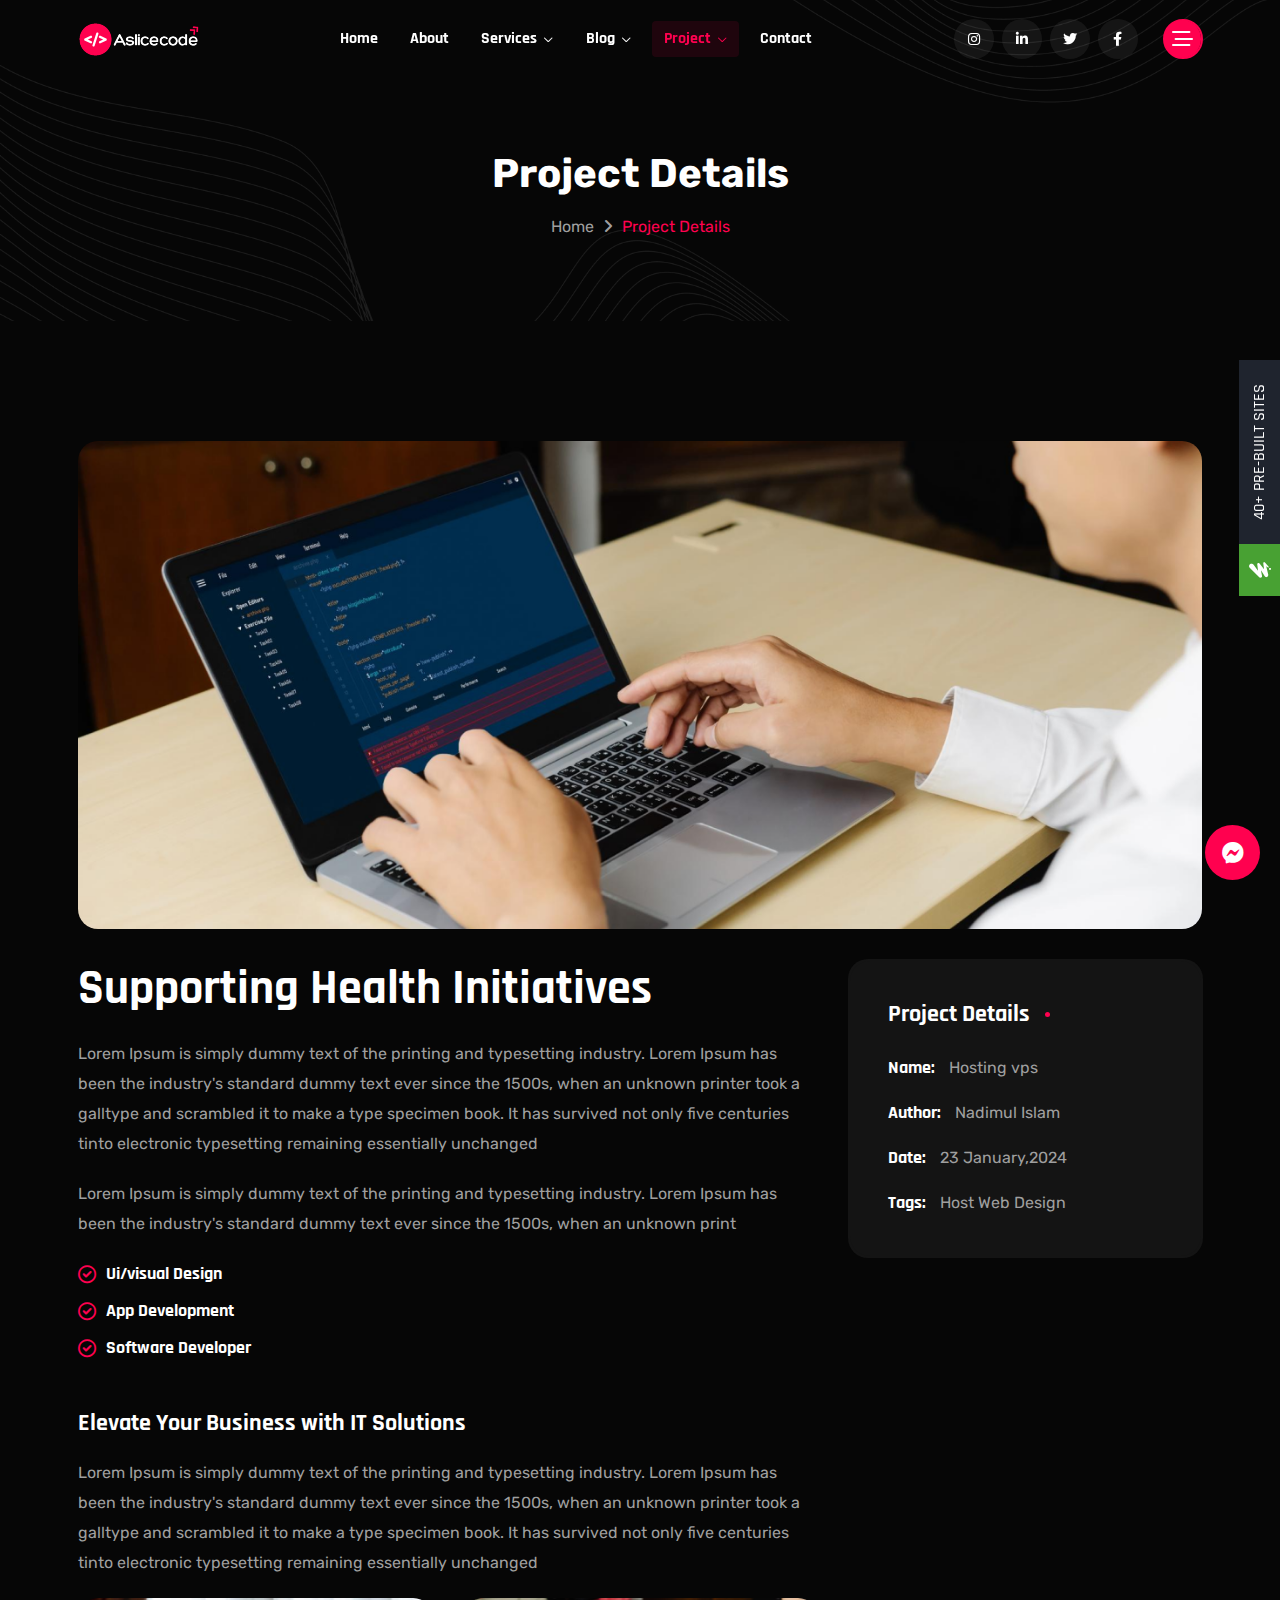
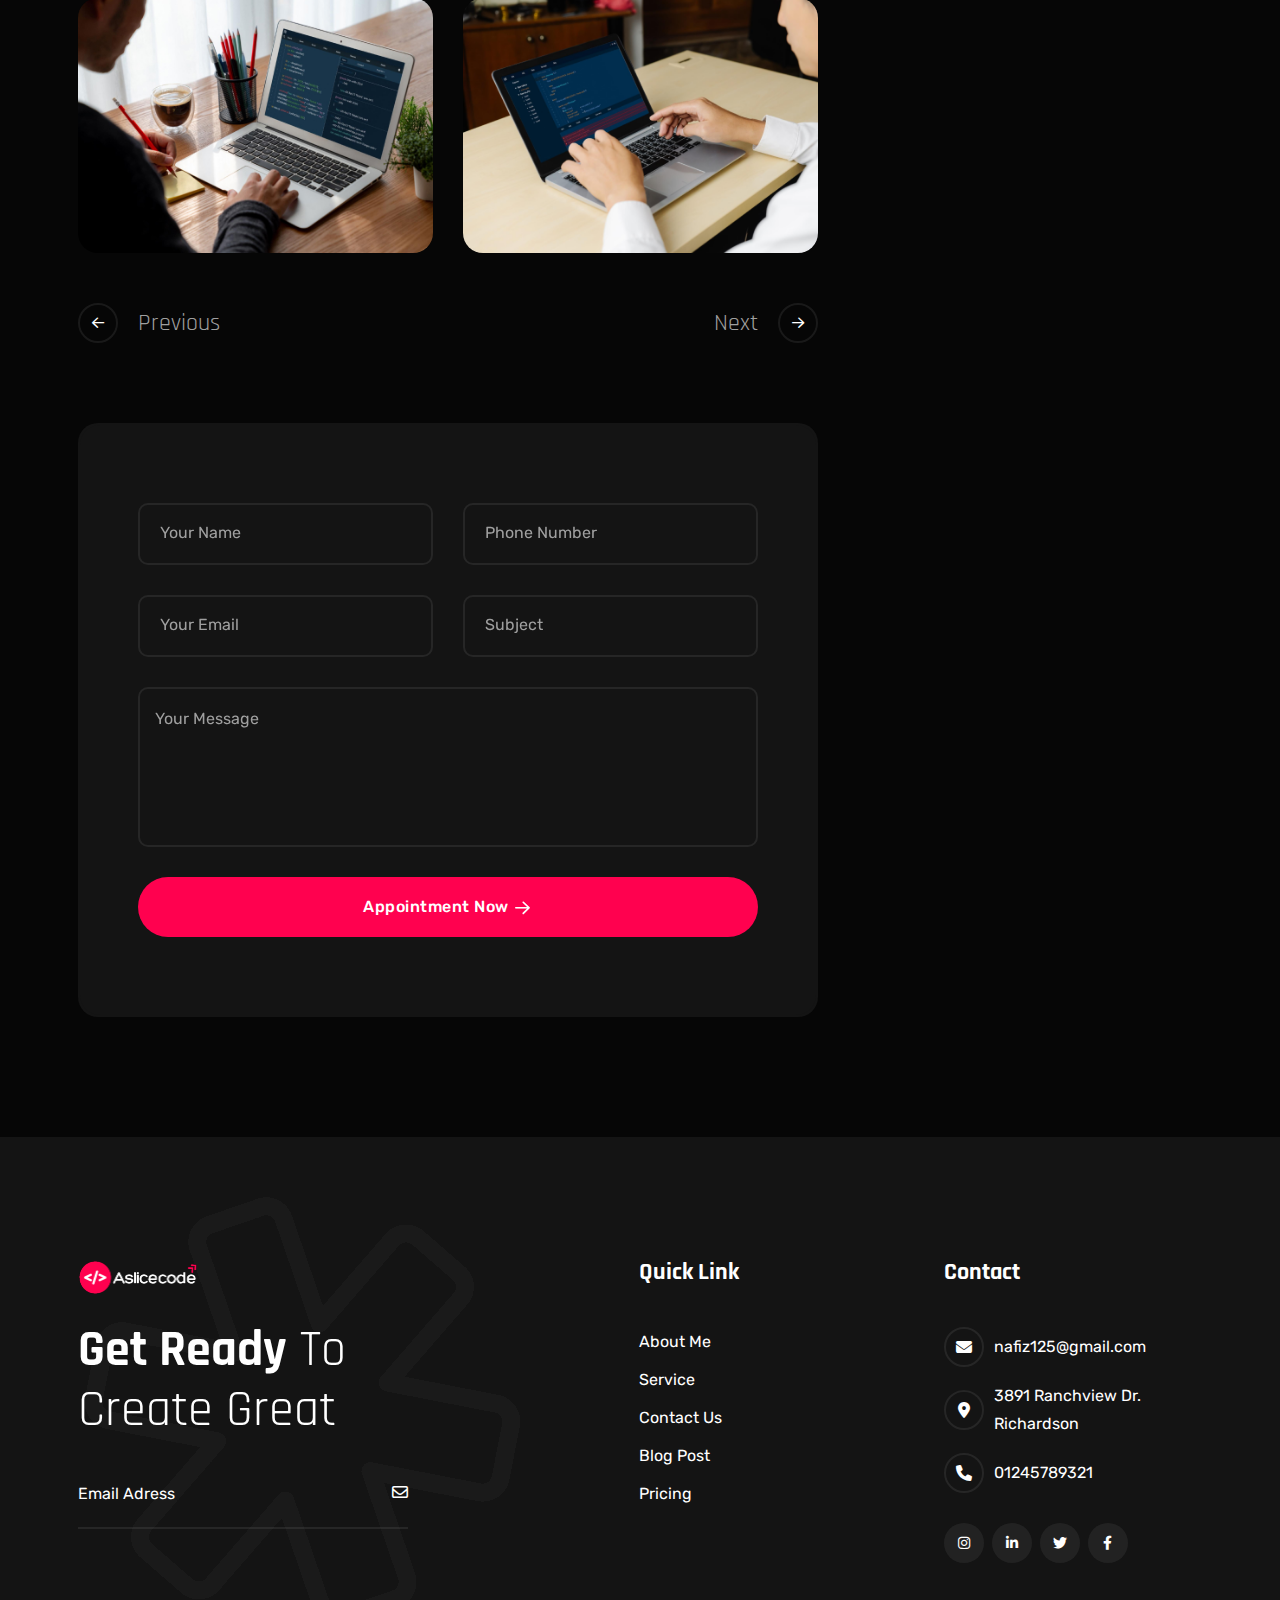
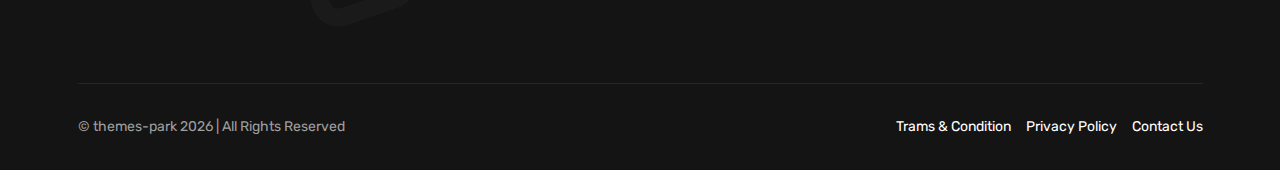
<file: project-details.html>
<!DOCTYPE html>
<html lang="en">


<!-- Mirrored from themes-park.net/product/html/reeni/project-details.html by HTTrack Website Copier/3.x [XR&CO'2014], Tue, 18 Feb 2025 16:58:36 GMT -->
<head>
    <meta charset="UTF-8">
    <meta http-equiv="X-UA-Compatible" content="IE=edge">
    <meta name="viewport" content="width=device-width, initial-scale=1.0">
    <meta name="description" content="Reeni is a modern personal portfolio template for designers, developers, content writer, cleaner, programmer, fashion designer, model, Influencer and freelancers. Fully responsive, SEO-friendly, Bootstrap and easy to customize.">
    <link rel="shortcut icon" type="image/x-icon" href="assets/images/favicon.svg">
    <title>Project Details Reeni - Personal Portfolio HTML Template | Freelancer & Developer Portfolio</title>
    <!-- Bootstrap min css -->
    <link rel="stylesheet" href="assets/css/vendor/fontawesome.css">
    <link rel="stylesheet" href="assets/css/plugins/swiper.css">
    <link rel="stylesheet" href="assets/css/plugins/odometer.css">
    <link rel="stylesheet" href="assets/css/vendor/animate.min.css">
    <link rel="stylesheet" href="assets/css/vendor/bootstrap.min.css">
    <!-- custom css -->
    <link rel="stylesheet" href="assets/css/style.css">
</head>

<body>

    <!-- tpm-header-area start -->
    <header class="tmp-header-area-start header-one header--sticky header--transparent">
        <div class="container">
            <div class="row">
                <div class="col-lg-12">
                    <div class="header-content">
                        <div class="logo">
                            <a href="index.html">
                                <img class="logo-dark" src="assets/images/logo/white-logo-reeni.png" alt="Reeni - Personal Portfolio HTML Template for developers and freelancers">
                                <img class="logo-white" src="assets/images/logo/logo-white.png" alt="Reeni - Personal Portfolio HTML Template for developers and freelancers">
                            </a>
                        </div>
                        <nav class="tmp-mainmenu-nav d-none d-xl-block">
                            <ul class="tmp-mainmenu">
                                <li>
                                    <a href="#">Home
                                    </a>
                                    <!-- <ul class="submenu">
            <li><a href="index.html">Home 01</a></li>
            <li><a href="index-02.html">Home 02</a></li>
            <li><a href="index-03.html">Home 03</a></li>
            <li><a href="index-04.html">Home 04</a></li>
            <li><a href="index-05.html">Home 05</a></li>
            <li><a href="index-06.html">Home 06</a></li>
            <li><a href="index-07.html">Home 07</a></li>
            <li><a href="index-08.html">Home 08</a></li>
            <li><a href="index-09.html">Home 09</a></li>
            <li><a href="index-10.html">Home 10</a></li>
            <li><a href="index-11.html">Home 11</a></li>
            <li><a href="index-12.html">Home 12</a></li>
            <li><a href="index-13.html">Home 13</a></li>
        </ul> -->
                                </li>
                                <li>
                                    <a href="about.html">About</a>
                                </li>
                                <li class="has-dropdown">
                                    <a href="#">Services
                                        <i class="fa-regular fa-chevron-down"></i>
                                    </a>
                                    <ul class="submenu">
                                        <li><a href="service.html">Service</a></li>
                                        <li><a href="service-details.html">Service Details</a></li>
                                    </ul>
                                </li>
                                <li class="has-dropdown">
                                    <a href="#">Blog
                                        <i class="fa-regular fa-chevron-down"></i>
                                    </a>
                                    <ul class="submenu">
                                        <li><a href="blog.html">Blog Classic</a></li>
                                        <li><a href="blog-details.html">Blog Details</a></li>
                                    </ul>
                                </li>
                                <li class="has-dropdown">
                                    <a href="#">Project
                                        <i class="fa-regular fa-chevron-down"></i>
                                    </a>
                                    <ul class="submenu">
                                        <li><a href="project.html">Project</a></li>
                                        <li><a href="project-details.html">Project Details</a></li>
                                    </ul>
                                </li>
                                <li>
                                    <a href="contact.html">Contact</a>
                                </li>
                            </ul>

                        </nav>
                        <div class="tmp-header-right">
                            <div class="social-share-wrapper d-none d-md-block">
                                <div class="social-link">
                                    <a href="#"><i class="fa-brands fa-instagram"></i></a>
                                    <a href="#"><i class="fa-brands fa-linkedin-in"></i></a>
                                    <a href="#"><i class="fa-brands fa-twitter"></i></a>
                                    <a href="#"><i class="fa-brands fa-facebook-f"></i></a>
                                </div>
                            </div>
                            <div class="actions-area">
                                <div class="tmp-side-collups-area d-none d-xl-block">
                                    <button class="tmp-menu-bars tmp_button_active"><i class="fa-regular fa-bars-staggered"></i></button>
                                </div>
                                <div class="tmp-side-collups-area d-block d-xl-none">
                                    <button class="tmp-menu-bars humberger_menu_active"><i class="fa-regular fa-bars-staggered"></i></button>
                                </div>
                            </div>
                        </div>
                    </div>
                </div>
            </div>
        </div>
    </header>
    <!-- tpm-header-area end -->

    <div class="d-none d-xl-block">
        <div class="tmp-sidebar-area tmp_side_bar">
            <div class="inner">
                <div class="top-area">
                    <a href="index.html" class="logo">
                        <img class="logo-dark" src="assets/images/logo/white-logo-reeni.png" alt="Reeni - Personal Portfolio HTML Template for developers and freelancers">
                        <img class="logo-white" src="assets/images/logo/logo-white.png" alt="Reeni - Personal Portfolio HTML Template for developers and freelancers">
                    </a>
                    <div class="close-icon-area">
                        <button class="tmp-round-action-btn close_side_menu_active">
                            <i class="fa-sharp fa-light fa-xmark"></i>
                        </button>
                    </div>
                </div>
                <div class="content-wrapper">
                    <div class="image-area-feature">
                        <a href="index.html">
                            <img src="assets/images/logo/man.png" alt="personal-logo">
                        </a>
                    </div>
                    <h5 class="title mt--30">Freelancer delivering exceptional Webflow, and Next.js solutions.</h5>
                    <p class="disc">I am a skilled freelancer specializing in Webflow development, Figma design, and Next.js projects. I deliver creative, dynamic, and user-centric web solutions.
                    </p>
                    <div class="short-contact-area">
                        <!-- single contact information -->
                        <div class="single-contact">
                            <i class="fa-solid fa-phone"></i>
                            <div class="information tmp-link-animation">
                                <span>Call Now</span>
                                <a href="#" class="number">+92 (8800) - 98670</a>
                            </div>
                        </div>
                        <!-- single contact information end -->

                        <!-- single contact information -->
                        <div class="single-contact">
                            <i class="fa-solid fa-envelope"></i>
                            <div class="information tmp-link-animation">
                                <span>Mail Us</span>
                                <a href="#" class="number">example@info.com</a>
                            </div>
                        </div>
                        <!-- single contact information end -->

                        <!-- single contact information -->
                        <div class="single-contact">
                            <i class="fa-solid fa-location-crosshairs"></i>
                            <div class="information tmp-link-animation">
                                <span>My Address</span>
                                <span class="number">66 Broklyant, New York 3269</span>
                            </div>
                        </div>
                        <!-- single contact information end -->
                    </div>
                    <!-- social area start -->
                    <div class="social-wrapper mt--20">
                        <span class="subtitle">find with me</span>
                        <div class="social-link">
                            <a href="#"><i class="fa-brands fa-instagram"></i></a>
                            <a href="#"><i class="fa-brands fa-linkedin-in"></i></a>
                            <a href="#"><i class="fa-brands fa-twitter"></i></a>
                            <a href="#"><i class="fa-brands fa-facebook-f"></i></a>
                        </div>
                    </div>
                    <!-- social area end -->
                </div>
            </div>
        </div>
        <a class="overlay_close_side_menu close_side_menu_active" href="javascript:void(0);"></a>
    </div>

    <div class="d-block d-xl-none">
        <div class="tmp-popup-mobile-menu">
            <div class="inner">
                <div class="header-top">
                    <div class="logo">
                        <a href="index.html" class="logo-area">
                            <img class="logo-dark" src="assets/images/logo/white-logo-reeni.png" alt="Reeni - Personal Portfolio HTML Template for developers and freelancers">
                            <img class="logo-white" src="assets/images/logo/logo-white.png" alt="Reeni - Personal Portfolio HTML Template for developers and freelancers">
                        </a>

                    </div>
                    <div class="close-menu">
                        <button class="close-button tmp-round-action-btn">
                            <i class="fa-sharp fa-light fa-xmark"></i>
                        </button>
                    </div>
                </div>
                <ul class="tmp-mainmenu">
                    <li>
                        <a href="#">Home
                        </a>
                        <!-- <ul class="submenu">
            <li><a href="index.html">Home 01</a></li>
            <li><a href="index-02.html">Home 02</a></li>
            <li><a href="index-03.html">Home 03</a></li>
            <li><a href="index-04.html">Home 04</a></li>
            <li><a href="index-05.html">Home 05</a></li>
            <li><a href="index-06.html">Home 06</a></li>
            <li><a href="index-07.html">Home 07</a></li>
            <li><a href="index-08.html">Home 08</a></li>
            <li><a href="index-09.html">Home 09</a></li>
            <li><a href="index-10.html">Home 10</a></li>
            <li><a href="index-11.html">Home 11</a></li>
            <li><a href="index-12.html">Home 12</a></li>
            <li><a href="index-13.html">Home 13</a></li>
        </ul> -->
                    </li>
                    <li>
                        <a href="about.html">About</a>
                    </li>
                    <li class="has-dropdown">
                        <a href="#">Services
                            <i class="fa-regular fa-chevron-down"></i>
                        </a>
                        <ul class="submenu">
                            <li><a href="service.html">Service</a></li>
                            <li><a href="service-details.html">Service Details</a></li>
                        </ul>
                    </li>
                    <li class="has-dropdown">
                        <a href="#">Blog
                            <i class="fa-regular fa-chevron-down"></i>
                        </a>
                        <ul class="submenu">
                            <li><a href="blog.html">Blog Classic</a></li>
                            <li><a href="blog-details.html">Blog Details</a></li>
                        </ul>
                    </li>
                    <li class="has-dropdown">
                        <a href="#">Project
                            <i class="fa-regular fa-chevron-down"></i>
                        </a>
                        <ul class="submenu">
                            <li><a href="project.html">Project</a></li>
                            <li><a href="project-details.html">Project Details</a></li>
                        </ul>
                    </li>
                    <li>
                        <a href="contact.html">Contact</a>
                    </li>
                </ul>


                <div class="social-wrapper mt--40">
                    <span class="subtitle">find with me</span>
                    <div class="social-link">
                        <a href="#"><i class="fa-brands fa-instagram"></i></a>
                        <a href="#"><i class="fa-brands fa-linkedin-in"></i></a>
                        <a href="#"><i class="fa-brands fa-twitter"></i></a>
                        <a href="#"><i class="fa-brands fa-facebook-f"></i></a>
                    </div>
                </div>
                <!-- social area end -->



            </div>
        </div>
    </div>

    <!-- Breadcrumb Area Start -->
    <div class="breadcrumb-area breadcrumb-bg">
        <div class="container">
            <div class="row">
                <div class="col-lg-12">
                    <div class="breadcrumb-inner text-center">
                        <h1 class="title split-collab">Project Details</h1>
                        <ul class="page-list">
                            <li class="tmp-breadcrumb-item"><a href="https://themes-park.net/">Home</a></li>
                            <li class="icon"><i class="fa-solid fa-angle-right"></i></li>
                            <li class="tmp-breadcrumb-item active">Project Details</li>
                        </ul>
                    </div>
                </div>
            </div>
        </div>
    </div>
    <!-- Breadcrumb Area End -->


    <div class="project-details-area-wrapper tmp-section-gap">
        <div class="container">
            <div class="row">
                <div class="col-lg-12">
                    <div class="project-details-thumnail-wrap">
                        <img src="assets/images/projects-details/thumnail-img.png" alt="thumbnail">
                    </div>
                </div>
                <div class="col-lg-8">
                    <div class="project-details-content-wrap">
                        <h2 class="title">Supporting Health Initiatives</h2>
                        <p class="docs">Lorem Ipsum is simply dummy text of the printing and typesetting industry. Lorem
                            Ipsum has been the industry's standard dummy text ever since the 1500s, when an unknown
                            printer took a galltype and scrambled it to make a type specimen book. It has survived not
                            only five centuries tinto electronic typesetting remaining essentially unchanged</p>
                        <p class="docs">Lorem Ipsum is simply dummy text of the printing and typesetting industry. Lorem
                            Ipsum has been the industry's standard dummy text ever since the 1500s, when an unknown
                            print</p>

                        <div class="check-box-wrap">
                            <ul>
                                <li>
                                    <h4 class="check-box-item"><span><i
                                                class="fa-solid fa-circle-check"></i></span>Ui/visual Design</h4>
                                </li>
                                <li>
                                    <h4 class="check-box-item"><span><i
                                                class="fa-solid fa-circle-check"></i></span>App Development</h4>
                                </li>
                                <li>
                                    <h4 class="check-box-item"><span><i
                                                class="fa-solid fa-circle-check"></i></span>Software Developer</h4>
                                </li>
                            </ul>
                        </div>
                        <h2 class="mini-title">Elevate Your Business with IT Solutions</h2>
                        <p class="docs">Lorem Ipsum is simply dummy text of the printing and typesetting industry. Lorem
                            Ipsum has been the industry's standard dummy text ever since the 1500s, when an unknown
                            printer took a galltype and scrambled it to make a type specimen book. It has survived not
                            only five centuries tinto electronic typesetting remaining essentially unchanged</p>
                        <div class="project-details-swiper-wrapper">
                            <div class="swiper project-details-swiper">
                                <div class="swiper-wrapper">
                                    <div class="swiper-slide">
                                        <div class="project-details-img">
                                            <img src="assets/images/projects-details/project-detials-swiper-img-1.jpg" alt="swiper-img">
                                        </div>
                                    </div>
                                    <div class="swiper-slide">
                                        <div class="project-details-img">
                                            <img src="assets/images/projects-details/project-detials-swiper-img-2.png" alt="swiper-img">
                                        </div>
                                    </div>
                                    <div class="swiper-slide">
                                        <div class="project-details-img">
                                            <img src="assets/images/projects-details/project-detials-swiper-img-1.jpg" alt="swiper-img">
                                        </div>
                                    </div>
                                </div>
                            </div>
                            <div class="project-details-swiper-btn">
                                <div class="project-swiper-button-prev"><span><i
                                            class="fa-solid fa-arrow-left"></i></span>Previous</div>
                                <div class="project-swiper-button-next">Next <span><i
                                            class="fa-solid fa-arrow-right"></i></span></div>
                            </div>
                        </div>
                    </div>
                    <!-- Tpm Get In touch start -->
                    <section class="get-in-touch-area pt--80">
                        <div class="container p-0">
                            <div class="contact-get-in-touch-wrap">
                                <div class="get-in-touch-wrapper tmponhover">
                                    <div class="row g-5 align-items-center">
                                        <div class="col-lg-12">
                                            <div class="contact-inner">
                                                <div class="contact-form">
                                                    <form class="tmp-dynamic-form" id="contact-form" method="POST" action="https://themes-park.net/product/html/reeni/mail.php">
                                                        <div class="contact-form-wrapper row">
                                                            <div class="col-lg-6">
                                                                <div class="form-group">
                                                                    <input class="input-field" name="contact-name" id="contact-name" placeholder="Your Name" type="text" required="">
                                                                </div>
                                                            </div>

                                                            <div class="col-lg-6">
                                                                <div class="form-group">
                                                                    <input class="input-field" name="contact-phone" id="contact-phone" placeholder="Phone Number" type="number" required="">
                                                                </div>
                                                            </div>

                                                            <div class="col-lg-6">
                                                                <div class="form-group">
                                                                    <input class="input-field" id="contact-email" name="contact-email" placeholder="Your Email" type="text">
                                                                </div>
                                                            </div>

                                                            <div class="col-lg-6">
                                                                <div class="form-group">
                                                                    <input class="input-field" type="text" id="subject" name="subject" placeholder="Subject">
                                                                </div>
                                                            </div>
                                                            <div class="col-lg-12">
                                                                <div class="form-group">
                                                                    <textarea class="input-field" placeholder="Your Message" name="contact-message" id="contact-message"></textarea>
                                                                </div>
                                                            </div>
                                                            <div class="col-lg-12">
                                                                <div class="tmp-button-here">
                                                                    <button class="tmp-btn hover-icon-reverse radius-round w-100" name="submit" type="submit" id="submit">
                                                                        <span class="icon-reverse-wrapper">
                                                    <span class="btn-text">Appointment Now</span>
                                                                        <span class="btn-icon"><i class="fa-sharp fa-regular fa-arrow-right"></i></span>
                                                                        <span class="btn-icon"><i class="fa-sharp fa-regular fa-arrow-right"></i></span>
                                                                        </span>
                                                                    </button>
                                                                </div>
                                                            </div>
                                                        </div>
                                                    </form>
                                                </div>
                                            </div>
                                        </div>
                                    </div>
                                </div>
                            </div>
                        </div>
                    </section>
                    <!-- Tpm Get In touch End -->
                </div>
                <div class="col-lg-4">
                    <div class="signle-side-bar project-details-area tmponhover">
                        <div class="header">
                            <h3 class="title">Project Details</h3>
                        </div>
                        <div class="body">
                            <div class="project-details-info">Name: <span>Hosting vps</span></div>
                            <div class="project-details-info">Author: <span>Nadimul Islam</span></div>
                            <div class="project-details-info">Date: <span>23 January,2024</span></div>
                            <div class="project-details-info">Tags: <span>Host Web Design</span></div>
                        </div>
                    </div>
                </div>
            </div>
        </div>
    </div>
    <!-- Start Footer Area  -->
    <footer class="footer-area footer-style-one-wrapper  tmp-section-gap">
        <div class="container">
            <div class="footer-main footer-style-one">
                <div class="row g-5">
                    <div class="col-lg-5 col-md-6">
                        <div class="single-footer-wrapper border-right mr--20">
                            <div class="logo">
                                <a href="index.html">
                                    <img src="assets/images/logo/white-logo-reeni.png" alt="Reeni - Personal Portfolio HTML Template for developers and freelancers">
                                </a>
                            </div>
                            <p class="description"><span>Get Ready</span> To <br> Create Great</p>
                            <form action="#" class="newsletter-form-1 mt--40">
                                <input type="email" placeholder="Email Adress">
                                <span class="form-icon"><i class="fa-regular fa-envelope"></i></span>
                            </form>
                        </div>
                    </div>
                    <div class="col-lg-4 col-md-6">
                        <div class="single-footer-wrapper quick-link-wrap">
                            <h5 class="ft-title">Quick Link</h5>
                            <ul class="ft-link tmp-link-animation">
                                <li>
                                    <a href="about.html">About Me</a>
                                </li>
                                <li>
                                    <a href="team.html">Service</a>
                                </li>
                                <li>
                                    <a href="service.html">Contact Us</a>
                                </li>
                                <li>
                                    <a href="blog.html">Blog Post</a>
                                </li>
                                <li>
                                    <a href="contact.html">Pricing</a>
                                </li>
                            </ul>
                        </div>
                    </div>
                    <div class="col-lg-3 col-md-6">
                        <div class="single-footer-wrapper contact-wrap">
                            <h5 class="ft-title">Contact </h5>
                            <ul class="ft-link tmp-link-animation">
                                <li><span class="ft-icon"><i class="fa-solid fa-envelope"></i></span><a href="#">nafiz125@gmail.com</a></li>
                                <li><span class="ft-icon"><i class="fa-solid fa-location-dot"></i></span>3891
                                    Ranchview Dr. Richardson</li>
                                <li><span class="ft-icon"><i class="fa-solid fa-phone"></i></span><a href="#">01245789321</a></li>
                            </ul>
                            <div class="social-link footer">
                                <a href="#"><i class="fa-brands fa-instagram"></i></a>
                                <a href="#"><i class="fa-brands fa-linkedin-in"></i></a>
                                <a href="#"><i class="fa-brands fa-twitter"></i></a>
                                <a href="#"><i class="fa-brands fa-facebook-f"></i></a>
                            </div>
                        </div>
                    </div>
                </div>
            </div>
        </div>
        <div class="footer-bg-img">
            <img src="assets/images/footer/footer-bg-img.png" alt="footer-img">
        </div>
    </footer>
    <div class="copyright-area-one">
        <div class="container">
            <div class="row">
                <div class="col-lg-12">
                    <div class="main-wrapper">
                        <p class="copy-right-para">© themes-park <script>
                                document.write(new Date().getFullYear())
                            </script> | All Rights Reserved</p>
                        <ul>
                            <li><a href="#">Trams & Condition</a></li>
                            <li><a href="#">Privacy Policy</a></li>
                            <li><a href="#">Contact Us</a></li>
                        </ul>
                    </div>
                </div>
            </div>
        </div>
    </div>
    <!-- End Footer Area  -->



    <!-- ready chatting option via email -->
    <div class="ready-chatting-option tmp-ready-chat">
        <input type="checkbox" id="click">
        <label for="click">
            <i class="fab fa-facebook-messenger"></i>
            <i class="fas fa-times"></i>
        </label>
        <div class="wrapper">
            <div class="head-text">
                Let's chat with me? - Online
            </div>
            <div class="chat-box">
                <div class="desc-text">
                    Please fill out the form below to start chatting with me directly.
                </div>
                <form class="tmp-dynamic-form" action="#">
                    <div class="field">
                        <input class="input-field" name="name" placeholder="Your Name" type="text" required>
                    </div>
                    <div class="field">
                        <input class="input-field" name="email" placeholder="Your Email" type="email" required>
                    </div>
                    <div class="field textarea">
                        <textarea class="input-field" placeholder="Your Message" name="message" required></textarea>
                    </div>
                    <div class="field">
                        <button name="submit" type="submit">Send Message</button>
                    </div>
                </form>
            </div>
        </div>
    </div>
    <!-- ready chatting option via email end -->
    <!-- progress area start -->
    <div class="scrollToTop" style="display: block;">
        <div class="arrowUp">
            <i class="fa-light fa-arrow-up"></i>
        </div>
        <div class="water" style="transform: translate(0px, 87%);">
            <svg viewBox="0 0 560 20" class="water_wave water_wave_back">
                <use xlink:href="#wave"></use>
            </svg>
            <svg viewBox="0 0 560 20" class="water_wave water_wave_front">
                <use xlink:href="#wave"></use>
            </svg>
            <svg version="1.1" xmlns="http://www.w3.org/2000/svg" xmlns:xlink="http://www.w3.org/1999/xlink" viewBox="0 0 560 20" style="display: none;">
                <symbol id="wave">
                    <path d="M420,20c21.5-0.4,38.8-2.5,51.1-4.5c13.4-2.2,26.5-5.2,27.3-5.4C514,6.5,518,4.7,528.5,2.7c7.1-1.3,17.9-2.8,31.5-2.7c0,0,0,0,0,0v20H420z" fill="#FF014F"></path>
                    <path d="M420,20c-21.5-0.4-38.8-2.5-51.1-4.5c-13.4-2.2-26.5-5.2-27.3-5.4C326,6.5,322,4.7,311.5,2.7C304.3,1.4,293.6-0.1,280,0c0,0,0,0,0,0v20H420z" fill="#FF014F"></path>
                    <path d="M140,20c21.5-0.4,38.8-2.5,51.1-4.5c13.4-2.2,26.5-5.2,27.3-5.4C234,6.5,238,4.7,248.5,2.7c7.1-1.3,17.9-2.8,31.5-2.7c0,0,0,0,0,0v20H140z" fill="#FF014F"></path>
                    <path d="M140,20c-21.5-0.4-38.8-2.5-51.1-4.5c-13.4-2.2-26.5-5.2-27.3-5.4C46,6.5,42,4.7,31.5,2.7C24.3,1.4,13.6-0.1,0,0c0,0,0,0,0,0l0,20H140z" fill="#FF014F"></path>
                </symbol>
            </svg>

        </div>
    </div>
    <!-- progress area end -->
    <!-- <div class="tmp-right-demo">
    <button class="demo-button">
        <p class="mb--0">48</p>
        <span class="text">Demos</span>
    </button>
</div> -->


    <div class="demo-button-wrapper">
        <div class="buy-theme">
            <a href="https://themeforest.net/item/reeni-personal-portfolio-html-template/56387656" target="_blank">
                <div class="theme-wrapper">
                    <div>
                        <svg width="22" height="22" viewBox="0 0 20 20" fill="none" xmlns="http://www.w3.org/2000/svg">
                            <path d="M10.9854 19.9999C11.479 19.9999 11.8791 19.5998 11.8791 19.1063C11.8791 18.6127 11.479 18.2126 10.9854 18.2126C10.4919 18.2126 10.0918 18.6127 10.0918 19.1063C10.0918 19.5998 10.4919 19.9999 10.9854 19.9999Z" fill="white">
                            </path>
                            <path d="M16.1233 13.0134L11.0833 13.5539C10.9895 13.5633 10.9427 13.4477 11.0177 13.3883L15.9483 9.54819C16.267 9.28572 16.4732 8.87952 16.3857 8.44208C16.2983 7.77341 15.7452 7.33597 15.0453 7.42346L9.68658 8.20773C9.59284 8.22023 9.54285 8.1015 9.61784 8.04213L14.9297 3.98639C15.9764 3.17087 16.0639 1.57107 15.1047 0.639933C14.2329 -0.231832 12.8331 -0.203711 11.9613 0.668055L3.403 9.37634C3.08429 9.72629 2.93743 10.1919 3.02492 10.6855C3.17178 11.4729 3.95605 11.9948 4.74345 11.851L9.3585 10.9105C9.45849 10.8886 9.5116 11.023 9.42724 11.0792L4.30913 14.357C3.66859 14.7632 3.378 15.4912 3.5811 16.2192C3.7842 17.1785 4.74658 17.7315 5.67771 17.5003L13.3299 15.6162C13.4174 15.5943 13.4799 15.6943 13.4236 15.763L12.23 17.2378C11.9113 17.644 12.4331 18.1971 12.8706 17.8784L16.8013 14.6475C17.5012 14.0664 17.0357 12.929 16.1326 13.0165L16.1233 13.0134Z" fill="white"></path>
                        </svg>
                    </div>
                </div>
            </a>
        </div>
        <div class="all-demo show-demo">
            <div class="demos">
                <div class="theme-wrapper">
                    <div>40+ Pre-built sites</div>
                </div>
            </div>
        </div>
    </div>


    <div class="demo-modal-area">
        <div class="wrapper">
            <div class="tmp-modal-inner">
                <div class="close-icon">
                    <button class="demo-close-btn"><span><i class="fa-sharp fa-light fa-xmark"></i></span></button>
                </div>
                <div class="demo-top text-center">
                    <h4 class="title">Reeni</h4>
                    <p class="subtitle">A personal portfolio website is your digital resume—a place to showcase your work,
                        skills, and achievements.</p>
                </div>
                <ul class="popuptab-area nav nav-tabs" id="popuptab" role="tablist">
                    <li class="nav-item">
                        <a class="nav-link active demo-dark" id="demodark-tab" data-bs-toggle="tab" href="#demodark" role="tab" aria-controls="demodark" aria-selected="true">Dark Demo</a>
                    </li>
                    <li class="nav-item">
                        <a class="nav-link demo-light" id="demolight-tab" data-bs-toggle="tab" href="#demolight" role="tab" aria-controls="demolight" aria-selected="false">Light Demo</a>
                    </li>
                </ul>
                <div class="tab-content" id="popuptabContent">
                    <div class="tab-pane show active" id="demodark" role="tabpanel" aria-labelledby="demodark-tab">
                        <div class="content">
                            <div class="row">

                                <!-- Start Single Content  -->
                                <div class="col-lg-4 col-md-6 col-12">
                                    <div class="single-demo">
                                        <div class="inner">
                                            <div class="thumbnail">
                                                <a href="index.html">
                                                    <img class="w-100" src="assets/images/demo/home-1.png" alt="Personal Portfolio">
                                                    <span class="overlay-content">
                                                    <span class="overlay-text">View Demo <i
                                                            class="feather-external-link"></i></span>
                                                    </span>
                                                </a>
                                            </div>
                                            <div class="inner">
                                                <h3 class="title"><a href="index.html">Main Demo</a></h3>
                                            </div>
                                        </div>
                                    </div>
                                </div>
                                <!-- End Single Content  -->

                                <!-- Start Single Content  -->
                                <div class="col-lg-4 col-md-6 col-12">
                                    <div class="single-demo">
                                        <div class="inner">
                                            <div class="thumbnail">
                                                <a href="index-02.html">
                                                    <img class="w-100" src="assets/images/demo/home-2.png" alt="Personal Portfolio">
                                                    <span class="overlay-content">
                                                    <span class="overlay-text">View Demo <i
                                                            class="feather-external-link"></i></span>
                                                    </span>
                                                </a>
                                            </div>
                                            <div class="inner">
                                                <h3 class="title"><a href="index-02.html">Demo 02</a></h3>
                                            </div>
                                        </div>
                                    </div>
                                </div>
                                <!-- End Single Content  -->

                                <!-- Start Single Content  -->
                                <div class="col-lg-4 col-md-6 col-12">
                                    <div class="single-demo">
                                        <div class="inner">
                                            <div class="thumbnail">
                                                <a href="index-03.html">
                                                    <img class="w-100" src="assets/images/demo/home-3.png" alt="Personal Portfolio">
                                                    <span class="overlay-content">
                                                    <span class="overlay-text">View Demo <i
                                                            class="feather-external-link"></i></span>
                                                    </span>
                                                </a>
                                            </div>
                                            <div class="inner">
                                                <h3 class="title"><a href="index-03.html">Demo 03</a></h3>
                                            </div>
                                        </div>
                                    </div>
                                </div>
                                <!-- End Single Content  -->

                                <!-- Start Single Content  -->
                                <div class="col-lg-4 col-md-6 col-12">
                                    <div class="single-demo">
                                        <div class="inner">
                                            <div class="thumbnail">
                                                <a href="index-04.html">
                                                    <img class="w-100" src="assets/images/demo/home-4.png" alt="Personal Portfolio">
                                                    <span class="overlay-content">
                                                    <span class="overlay-text">View Demo <i
                                                            class="feather-external-link"></i></span>
                                                    </span>
                                                </a>
                                            </div>
                                            <div class="inner">
                                                <h3 class="title"><a href="index-04.html">Demo 04</a></h3>
                                            </div>
                                        </div>
                                    </div>
                                </div>
                                <!-- End Single Content  -->

                                <!-- Start Single Content  -->
                                <div class="col-lg-4 col-md-6 col-12">
                                    <div class="single-demo">
                                        <div class="inner">
                                            <div class="thumbnail">
                                                <a href="index-05.html">
                                                    <img class="w-100" src="assets/images/demo/home-5.png" alt="Personal Portfolio">
                                                    <span class="overlay-content">
                                                    <span class="overlay-text">View Demo <i
                                                            class="feather-external-link"></i></span>
                                                    </span>
                                                </a>
                                            </div>
                                            <div class="inner">
                                                <h3 class="title"><a href="index-05.html">Demo 05</a></h3>
                                            </div>
                                        </div>
                                    </div>
                                </div>
                                <!-- End Single Content  -->

                                <!-- Start Single Content  -->
                                <div class="col-lg-4 col-md-6 col-12">
                                    <div class="single-demo">
                                        <div class="inner">
                                            <div class="thumbnail">
                                                <a href="index-06.html">
                                                    <img class="w-100" src="assets/images/demo/home-6.png" alt="Personal Portfolio">
                                                    <span class="overlay-content">
                                                    <span class="overlay-text">View Demo <i
                                                            class="feather-external-link"></i></span>
                                                    </span>
                                                </a>
                                            </div>
                                            <div class="inner">
                                                <h3 class="title"><a href="index-06.html">Demo 06</a></h3>
                                            </div>
                                        </div>
                                    </div>
                                </div>
                                <!-- End Single Content  -->

                                <!-- Start Single Content  -->
                                <div class="col-lg-4 col-md-6 col-12">
                                    <div class="single-demo">
                                        <div class="inner">
                                            <div class="thumbnail">
                                                <a href="index-07.html">
                                                    <img class="w-100" src="assets/images/demo/home-7.png" alt="Personal Portfolio">
                                                    <span class="overlay-content">
                                                    <span class="overlay-text">View Demo <i
                                                            class="feather-external-link"></i></span>
                                                    </span>
                                                </a>
                                            </div>
                                            <div class="inner">
                                                <h3 class="title"><a href="index-07.html">Demo 07</a></h3>
                                            </div>
                                        </div>
                                    </div>
                                </div>
                                <!-- End Single Content  -->

                                <!-- Start Single Content  -->
                                <div class="col-lg-4 col-md-6 col-12">
                                    <div class="single-demo">
                                        <div class="inner">
                                            <div class="thumbnail">
                                                <a href="index-08.html">
                                                    <img class="w-100" src="assets/images/demo/home-8.png" alt="Personal Portfolio">
                                                    <span class="overlay-content">
                                                    <span class="overlay-text">View Demo <i
                                                            class="feather-external-link"></i></span>
                                                    </span>
                                                </a>
                                            </div>
                                            <div class="inner">
                                                <h3 class="title"><a href="index-08.html">Demo 08</a></h3>
                                            </div>
                                        </div>
                                    </div>
                                </div>
                                <!-- End Single Content  -->

                                <!-- Start Single Content  -->
                                <div class="col-lg-4 col-md-6 col-12">
                                    <div class="single-demo">
                                        <div class="inner">
                                            <div class="thumbnail">
                                                <a href="index-09.html">
                                                    <img class="w-100" src="assets/images/demo/home-9.png" alt="Personal Portfolio">
                                                    <span class="overlay-content">
                                                    <span class="overlay-text">View Demo <i
                                                            class="feather-external-link"></i></span>
                                                    </span>
                                                </a>
                                            </div>
                                            <div class="inner">
                                                <h3 class="title"><a href="index-09.html">Demo 09</a></h3>
                                            </div>
                                        </div>
                                    </div>
                                </div>
                                <!-- End Single Content  -->

                                <!-- Start Single Content  -->
                                <div class="col-lg-4 col-md-6 col-12">
                                    <div class="single-demo">
                                        <div class="inner">
                                            <div class="thumbnail">
                                                <a href="index-10.html">
                                                    <img class="w-100" src="assets/images/demo/home-10.png" alt="Personal Portfolio">
                                                    <span class="overlay-content">
                                                    <span class="overlay-text">View Demo <i
                                                            class="feather-external-link"></i></span>
                                                    </span>
                                                </a>
                                            </div>
                                            <div class="inner">
                                                <h3 class="title"><a href="index-10.html">Demo 10</a></h3>
                                            </div>
                                        </div>
                                    </div>
                                </div>
                                <!-- End Single Content  -->

                                <!-- Start Single Content  -->
                                <div class="col-lg-4 col-md-6 col-12">
                                    <div class="single-demo">
                                        <div class="inner">
                                            <div class="thumbnail">
                                                <a href="index-11.html">
                                                    <img class="w-100" src="assets/images/demo/home-11.png" alt="Personal Portfolio">
                                                    <span class="overlay-content">
                                                    <span class="overlay-text">View Demo <i
                                                            class="feather-external-link"></i></span>
                                                    </span>
                                                </a>
                                            </div>
                                            <div class="inner">
                                                <h3 class="title"><a href="index-11.html">Demo 11</a></h3>
                                            </div>
                                        </div>
                                    </div>
                                </div>
                                <!-- End Single Content  -->

                                <!-- Start Single Content  -->
                                <div class="col-lg-4 col-md-6 col-12">
                                    <div class="single-demo">
                                        <div class="inner">
                                            <div class="thumbnail">
                                                <a href="index-12.html">
                                                    <img class="w-100" src="assets/images/demo/home-12.png" alt="Personal Portfolio">
                                                    <span class="overlay-content">
                                                    <span class="overlay-text">View Demo <i
                                                            class="feather-external-link"></i></span>
                                                    </span>
                                                </a>
                                            </div>
                                            <div class="inner">
                                                <h3 class="title"><a href="index-12.html">Demo 12</a></h3>
                                            </div>
                                        </div>
                                    </div>
                                </div>
                                <!-- End Single Content  -->

                                <!-- Start Single Content  -->
                                <div class="col-lg-4 col-md-6 col-12">
                                    <div class="single-demo">
                                        <div class="inner">
                                            <div class="thumbnail">
                                                <a href="index-13.html">
                                                    <img class="w-100" src="assets/images/demo/home-13.png" alt="Personal Portfolio">
                                                    <span class="overlay-content">
                                                    <span class="overlay-text">View Demo <i
                                                            class="feather-external-link"></i></span>
                                                    </span>
                                                </a>
                                            </div>
                                            <div class="inner">
                                                <h3 class="title"><a href="index-13.html">Demo 13</a></h3>
                                            </div>
                                        </div>
                                    </div>
                                </div>
                                <!-- End Single Content  -->

                                <!-- Start Single Content  -->
                                <div class="col-lg-4 col-md-6 col-12">
                                    <div class="single-demo">
                                        <div class="inner">
                                            <div class="thumbnail">
                                                <a href="index-14.html">
                                                    <img class="w-100" src="assets/images/demo/home-14.png" alt="Personal Portfolio">
                                                    <span class="overlay-content">
                                                    <span class="overlay-text">View Demo <i
                                                            class="feather-external-link"></i></span>
                                                    </span>
                                                </a>
                                            </div>
                                            <div class="inner">
                                                <h3 class="title"><a href="index-14.html">Demo 14</a></h3>
                                            </div>
                                        </div>
                                    </div>
                                </div>
                                <!-- End Single Content  -->

                                <!-- Start Single Content  -->
                                <div class="col-lg-4 col-md-6 col-12">
                                    <div class="single-demo">
                                        <div class="inner">
                                            <div class="thumbnail">
                                                <a href="index-15.html">
                                                    <img class="w-100" src="assets/images/demo/home-15.png" alt="Personal Portfolio">
                                                    <span class="overlay-content">
                                                    <span class="overlay-text">View Demo <i
                                                            class="feather-external-link"></i></span>
                                                    </span>
                                                </a>
                                            </div>
                                            <div class="inner">
                                                <h3 class="title"><a href="index-15.html">Demo 15</a></h3>
                                            </div>
                                        </div>
                                    </div>
                                </div>
                                <!-- End Single Content  -->
                                <!-- Start Single Content  -->
                                <div class="col-lg-4 col-md-6 col-12">
                                    <div class="single-demo">
                                        <div class="inner">
                                            <div class="thumbnail">
                                                <a href="index-16.html">
                                                    <img class="w-100" src="assets/images/demo/home-16.png" alt="Personal Portfolio">
                                                    <span class="overlay-content">
                                                    <span class="overlay-text">View Demo <i
                                                            class="feather-external-link"></i></span>
                                                    </span>
                                                </a>
                                            </div>
                                            <div class="inner">
                                                <h3 class="title"><a href="index-16.html">Demo 16</a></h3>
                                            </div>
                                        </div>
                                    </div>
                                </div>
                                <!-- End Single Content  -->
                                <!-- Start Single Content  -->
                                <div class="col-lg-4 col-md-6 col-12">
                                    <div class="single-demo">
                                        <div class="inner">
                                            <div class="thumbnail">
                                                <a href="index-17.html">
                                                    <img class="w-100" src="assets/images/demo/home-17.png" alt="Personal Portfolio">
                                                    <span class="overlay-content">
                                                    <span class="overlay-text">View Demo <i
                                                            class="feather-external-link"></i></span>
                                                    </span>
                                                </a>
                                            </div>
                                            <div class="inner">
                                                <h3 class="title"><a href="index-17.html">Demo 17</a></h3>
                                            </div>
                                        </div>
                                    </div>
                                </div>
                                <!-- End Single Content  -->
                                <!-- Start Single Content  -->
                                <div class="col-lg-4 col-md-6 col-12">
                                    <div class="single-demo">
                                        <div class="inner">
                                            <div class="thumbnail">
                                                <a href="index-18.html">
                                                    <img class="w-100" src="assets/images/demo/home-18.png" alt="Personal Portfolio">
                                                    <span class="overlay-content">
                                                    <span class="overlay-text">View Demo <i
                                                            class="feather-external-link"></i></span>
                                                    </span>
                                                </a>
                                            </div>
                                            <div class="inner">
                                                <h3 class="title"><a href="index-18.html">Demo 18</a></h3>
                                            </div>
                                        </div>
                                    </div>
                                </div>
                                <!-- End Single Content  -->
                                <!-- Start Single Content  -->
                                <div class="col-lg-4 col-md-6 col-12">
                                    <div class="single-demo">
                                        <div class="inner">
                                            <div class="thumbnail">
                                                <a href="index-19.html">
                                                    <img class="w-100" src="assets/images/demo/home-19.png" alt="Personal Portfolio">
                                                    <span class="overlay-content">
                                                    <span class="overlay-text">View Demo <i
                                                            class="feather-external-link"></i></span>
                                                    </span>
                                                </a>
                                            </div>
                                            <div class="inner">
                                                <h3 class="title"><a href="index-19.html">Demo 19</a></h3>
                                            </div>
                                        </div>
                                    </div>
                                </div>
                                <!-- End Single Content  -->
                                <!-- Start Single Content  -->
                                <div class="col-lg-4 col-md-6 col-12">
                                    <div class="single-demo">
                                        <div class="inner">
                                            <div class="thumbnail">
                                                <a href="index-20.html">
                                                    <img class="w-100" src="assets/images/demo/home-20.png" alt="Personal Portfolio">
                                                    <span class="overlay-content">
                                                    <span class="overlay-text">View Demo <i
                                                            class="feather-external-link"></i></span>
                                                    </span>
                                                </a>
                                            </div>
                                            <div class="inner">
                                                <h3 class="title"><a href="index-20.html">Demo 20</a></h3>
                                            </div>
                                        </div>
                                    </div>
                                </div>
                                <!-- End Single Content  -->
                                <!-- Start Single Content  -->
                                <div class="col-lg-4 col-md-6 col-12">
                                    <div class="single-demo">
                                        <div class="inner">
                                            <div class="thumbnail">
                                                <a href="#">
                                                    <img class="w-100" src="assets/images/demo/coming-soon.png" alt="Personal Portfolio">
                                                    <span class="overlay-content">
                                                    <span class="overlay-text">View Demo <i
                                                            class="feather-external-link"></i></span>
                                                    </span>
                                                </a>
                                            </div>
                                            <div class="inner">
                                                <h3 class="title"><a href="#">Demo 21</a></h3>
                                            </div>
                                        </div>
                                    </div>
                                </div>
                                <!-- End Single Content  -->



                            </div>
                        </div>
                    </div>


                    <div class="tab-pane" id="demolight" role="tabpanel" aria-labelledby="demolight-tab">
                        <div class="content">
                            <div class="row">

                                <!-- Start Single Content  -->
                                <div class="col-lg-4 col-md-6 col-12">
                                    <div class="single-demo">
                                        <div class="inner">
                                            <div class="thumbnail">
                                                <a href="index-white.html">
                                                    <img class="w-100" src="assets/images/demo/home-1-white.png" alt="Personal Portfolio">
                                                    <span class="overlay-content">
                                                    <span class="overlay-text">View Demo <i
                                                            class="feather-external-link"></i></span>
                                                    </span>
                                                </a>
                                            </div>
                                            <div class="inner">
                                                <h3 class="title"><a href="index-white.html">Main Demo</a></h3>
                                            </div>
                                        </div>
                                    </div>
                                </div>
                                <!-- End Single Content  -->

                                <!-- Start Single Content  -->
                                <div class="col-lg-4 col-md-6 col-12">
                                    <div class="single-demo">
                                        <div class="inner">
                                            <div class="thumbnail">
                                                <a href="index-02-white.html">
                                                    <img class="w-100" src="assets/images/demo/home-2-white.png" alt="Personal Portfolio">
                                                    <span class="overlay-content">
                                                    <span class="overlay-text">View Demo <i
                                                            class="feather-external-link"></i></span>
                                                    </span>
                                                </a>
                                            </div>
                                            <div class="inner">
                                                <h3 class="title"><a href="index-02-white.html">Demo 02</a></h3>
                                            </div>
                                        </div>
                                    </div>
                                </div>
                                <!-- End Single Content  -->

                                <!-- Start Single Content  -->
                                <div class="col-lg-4 col-md-6 col-12">
                                    <div class="single-demo">
                                        <div class="inner">
                                            <div class="thumbnail">
                                                <a href="index-03-white.html">
                                                    <img class="w-100" src="assets/images/demo/home-3-white.png" alt="Personal Portfolio">
                                                    <span class="overlay-content">
                                                    <span class="overlay-text">View Demo <i
                                                            class="feather-external-link"></i></span>
                                                    </span>
                                                </a>
                                            </div>
                                            <div class="inner">
                                                <h3 class="title"><a href="index-03-white.html">Demo 03</a></h3>
                                            </div>
                                        </div>
                                    </div>
                                </div>
                                <!-- End Single Content  -->

                                <!-- Start Single Content  -->
                                <div class="col-lg-4 col-md-6 col-12">
                                    <div class="single-demo">
                                        <div class="inner">
                                            <div class="thumbnail">
                                                <a href="index-04-white.html">
                                                    <img class="w-100" src="assets/images/demo/home-4-white.png" alt="Personal Portfolio">
                                                    <span class="overlay-content">
                                                    <span class="overlay-text">View Demo <i
                                                            class="feather-external-link"></i></span>
                                                    </span>
                                                </a>
                                            </div>
                                            <div class="inner">
                                                <h3 class="title"><a href="index-04-white.html">Demo 04</a></h3>
                                            </div>
                                        </div>
                                    </div>
                                </div>
                                <!-- End Single Content  -->

                                <!-- Start Single Content  -->
                                <div class="col-lg-4 col-md-6 col-12">
                                    <div class="single-demo">
                                        <div class="inner">
                                            <div class="thumbnail">
                                                <a href="index-05-white.html">
                                                    <img class="w-100" src="assets/images/demo/home-5-white.png" alt="Personal Portfolio">
                                                    <span class="overlay-content">
                                                    <span class="overlay-text">View Demo <i
                                                            class="feather-external-link"></i></span>
                                                    </span>
                                                </a>
                                            </div>
                                            <div class="inner">
                                                <h3 class="title"><a href="index-05-white.html">Demo 05</a></h3>
                                            </div>
                                        </div>
                                    </div>
                                </div>
                                <!-- End Single Content  -->

                                <!-- Start Single Content  -->
                                <div class="col-lg-4 col-md-6 col-12">
                                    <div class="single-demo">
                                        <div class="inner">
                                            <div class="thumbnail">
                                                <a href="index-06-white.html">
                                                    <img class="w-100" src="assets/images/demo/home-6-white.png" alt="Personal Portfolio">
                                                    <span class="overlay-content">
                                                    <span class="overlay-text">View Demo <i
                                                            class="feather-external-link"></i></span>
                                                    </span>
                                                </a>
                                            </div>
                                            <div class="inner">
                                                <h3 class="title"><a href="index-06-white.html">Demo 06</a></h3>
                                            </div>
                                        </div>
                                    </div>
                                </div>
                                <!-- End Single Content  -->

                                <!-- Start Single Content  -->
                                <div class="col-lg-4 col-md-6 col-12">
                                    <div class="single-demo">
                                        <div class="inner">
                                            <div class="thumbnail">
                                                <a href="index-07-white.html">
                                                    <img class="w-100" src="assets/images/demo/home-7-white.png" alt="Personal Portfolio">
                                                    <span class="overlay-content">
                                                    <span class="overlay-text">View Demo <i
                                                            class="feather-external-link"></i></span>
                                                    </span>
                                                </a>
                                            </div>
                                            <div class="inner">
                                                <h3 class="title"><a href="index-07-white.html">Demo 07</a></h3>
                                            </div>
                                        </div>
                                    </div>
                                </div>
                                <!-- End Single Content  -->

                                <!-- Start Single Content  -->
                                <div class="col-lg-4 col-md-6 col-12">
                                    <div class="single-demo">
                                        <div class="inner">
                                            <div class="thumbnail">
                                                <a href="index-08-white.html">
                                                    <img class="w-100" src="assets/images/demo/home-8-white.png" alt="Personal Portfolio">
                                                    <span class="overlay-content">
                                                    <span class="overlay-text">View Demo <i
                                                            class="feather-external-link"></i></span>
                                                    </span>
                                                </a>
                                            </div>
                                            <div class="inner">
                                                <h3 class="title"><a href="index-08-white.html">Demo 08</a></h3>
                                            </div>
                                        </div>
                                    </div>
                                </div>
                                <!-- End Single Content  -->

                                <!-- Start Single Content  -->
                                <div class="col-lg-4 col-md-6 col-12">
                                    <div class="single-demo">
                                        <div class="inner">
                                            <div class="thumbnail">
                                                <a href="index-09-white.html">
                                                    <img class="w-100" src="assets/images/demo/home-9-white.png" alt="Personal Portfolio">
                                                    <span class="overlay-content">
                                                    <span class="overlay-text">View Demo <i
                                                            class="feather-external-link"></i></span>
                                                    </span>
                                                </a>
                                            </div>
                                            <div class="inner">
                                                <h3 class="title"><a href="index-09-white.html">Demo 09</a></h3>
                                            </div>
                                        </div>
                                    </div>
                                </div>
                                <!-- End Single Content  -->

                                <!-- Start Single Content  -->
                                <div class="col-lg-4 col-md-6 col-12">
                                    <div class="single-demo">
                                        <div class="inner">
                                            <div class="thumbnail">
                                                <a href="index-10-white.html">
                                                    <img class="w-100" src="assets/images/demo/home-10-white.png" alt="Personal Portfolio">
                                                    <span class="overlay-content">
                                                    <span class="overlay-text">View Demo <i
                                                            class="feather-external-link"></i></span>
                                                    </span>
                                                </a>
                                            </div>
                                            <div class="inner">
                                                <h3 class="title"><a href="index-10-white.html">Demo 10</a></h3>
                                            </div>
                                        </div>
                                    </div>
                                </div>
                                <!-- End Single Content  -->

                                <!-- Start Single Content  -->
                                <div class="col-lg-4 col-md-6 col-12">
                                    <div class="single-demo">
                                        <div class="inner">
                                            <div class="thumbnail">
                                                <a href="index-11-white.html">
                                                    <img class="w-100" src="assets/images/demo/home-11-white.png" alt="Personal Portfolio">
                                                    <span class="overlay-content">
                                                    <span class="overlay-text">View Demo <i
                                                            class="feather-external-link"></i></span>
                                                    </span>
                                                </a>
                                            </div>
                                            <div class="inner">
                                                <h3 class="title"><a href="index-11-white.html">Demo 11</a></h3>
                                            </div>
                                        </div>
                                    </div>
                                </div>
                                <!-- End Single Content  -->

                                <!-- Start Single Content  -->
                                <div class="col-lg-4 col-md-6 col-12">
                                    <div class="single-demo">
                                        <div class="inner">
                                            <div class="thumbnail">
                                                <a href="index-12-white.html">
                                                    <img class="w-100" src="assets/images/demo/home-12-white.png" alt="Personal Portfolio">
                                                    <span class="overlay-content">
                                                    <span class="overlay-text">View Demo <i
                                                            class="feather-external-link"></i></span>
                                                    </span>
                                                </a>
                                            </div>
                                            <div class="inner">
                                                <h3 class="title"><a href="index-12-white.html">Demo 12</a></h3>
                                            </div>
                                        </div>
                                    </div>
                                </div>
                                <!-- End Single Content  -->
                                <!-- Start Single Content  -->
                                <div class="col-lg-4 col-md-6 col-12">
                                    <div class="single-demo">
                                        <div class="inner">
                                            <div class="thumbnail">
                                                <a href="index-13-white.html">
                                                    <img class="w-100" src="assets/images/demo/home-13-white.png" alt="Personal Portfolio">
                                                    <span class="overlay-content">
                                                    <span class="overlay-text">View Demo <i
                                                            class="feather-external-link"></i></span>
                                                    </span>
                                                </a>
                                            </div>
                                            <div class="inner">
                                                <h3 class="title"><a href="index-13-white.html">Demo 13</a></h3>
                                            </div>
                                        </div>
                                    </div>
                                </div>
                                <!-- End Single Content  -->

                                <!-- Start Single Content  -->
                                <div class="col-lg-4 col-md-6 col-12">
                                    <div class="single-demo">
                                        <div class="inner">
                                            <div class="thumbnail">
                                                <a href="index-14-white.html">
                                                    <img class="w-100" src="assets/images/demo/home-14-white.png" alt="Personal Portfolio">
                                                    <span class="overlay-content">
                                                    <span class="overlay-text">View Demo <i
                                                            class="feather-external-link"></i></span>
                                                    </span>
                                                </a>
                                            </div>
                                            <div class="inner">
                                                <h3 class="title"><a href="index-14-white.html">Demo 14</a></h3>
                                            </div>
                                        </div>
                                    </div>
                                </div>
                                <!-- End Single Content  -->

                                <!-- Start Single Content  -->
                                <div class="col-lg-4 col-md-6 col-12">
                                    <div class="single-demo">
                                        <div class="inner">
                                            <div class="thumbnail">
                                                <a href="index-15-white.html">
                                                    <img class="w-100" src="assets/images/demo/home-15-white.png" alt="Personal Portfolio">
                                                    <span class="overlay-content">
                                                    <span class="overlay-text">View Demo <i
                                                            class="feather-external-link"></i></span>
                                                    </span>
                                                </a>
                                            </div>
                                            <div class="inner">
                                                <h3 class="title"><a href="index-15-white.html">Demo 15</a></h3>
                                            </div>
                                        </div>
                                    </div>
                                </div>
                                <!-- End Single Content  -->
                                <!-- Start Single Content  -->
                                <div class="col-lg-4 col-md-6 col-12">
                                    <div class="single-demo">
                                        <div class="inner">
                                            <div class="thumbnail">
                                                <a href="index-16-white.html">
                                                    <img class="w-100" src="assets/images/demo/home-16-white.png" alt="Personal Portfolio">
                                                    <span class="overlay-content">
                                                    <span class="overlay-text">View Demo <i
                                                            class="feather-external-link"></i></span>
                                                    </span>
                                                </a>
                                            </div>
                                            <div class="inner">
                                                <h3 class="title"><a href="index-16-white.html">Demo 16</a></h3>
                                            </div>
                                        </div>
                                    </div>
                                </div>
                                <!-- End Single Content  -->
                                <!-- Start Single Content  -->
                                <div class="col-lg-4 col-md-6 col-12">
                                    <div class="single-demo">
                                        <div class="inner">
                                            <div class="thumbnail">
                                                <a href="index-17-white.html">
                                                    <img class="w-100" src="assets/images/demo/home-17-white.png" alt="Personal Portfolio">
                                                    <span class="overlay-content">
                                                    <span class="overlay-text">View Demo <i
                                                            class="feather-external-link"></i></span>
                                                    </span>
                                                </a>
                                            </div>
                                            <div class="inner">
                                                <h3 class="title"><a href="index-17-white.html">Demo 17</a></h3>
                                            </div>
                                        </div>
                                    </div>
                                </div>
                                <!-- End Single Content  -->
                                <!-- Start Single Content  -->
                                <div class="col-lg-4 col-md-6 col-12">
                                    <div class="single-demo">
                                        <div class="inner">
                                            <div class="thumbnail">
                                                <a href="index-18-white.html">
                                                    <img class="w-100" src="assets/images/demo/home-18-white.png" alt="Personal Portfolio">
                                                    <span class="overlay-content">
                                                <span class="overlay-text">View Demo <i
                                                        class="feather-external-link"></i></span>
                                                    </span>
                                                </a>
                                            </div>
                                            <div class="inner">
                                                <h3 class="title"><a href="index-18-white.html">Demo 18</a></h3>
                                            </div>
                                        </div>
                                    </div>
                                </div>
                                <!-- End Single Content  -->
                                <!-- Start Single Content  -->
                                <div class="col-lg-4 col-md-6 col-12">
                                    <div class="single-demo">
                                        <div class="inner">
                                            <div class="thumbnail">
                                                <a href="index-19-white.html">
                                                    <img class="w-100" src="assets/images/demo/home-19-white.png" alt="Personal Portfolio">
                                                    <span class="overlay-content">
                                                <span class="overlay-text">View Demo <i
                                                        class="feather-external-link"></i></span>
                                                    </span>
                                                </a>
                                            </div>
                                            <div class="inner">
                                                <h3 class="title"><a href="index-19-white.html">Demo 19</a></h3>
                                            </div>
                                        </div>
                                    </div>
                                </div>
                                <!-- End Single Content  -->
                                <!-- Start Single Content  -->
                                <div class="col-lg-4 col-md-6 col-12">
                                    <div class="single-demo">
                                        <div class="inner">
                                            <div class="thumbnail">
                                                <a href="index-20-white.html">
                                                    <img class="w-100" src="assets/images/demo/home-20-white.png" alt="Personal Portfolio">
                                                    <span class="overlay-content">
                                                <span class="overlay-text">View Demo <i
                                                        class="feather-external-link"></i></span>
                                                    </span>
                                                </a>
                                            </div>
                                            <div class="inner">
                                                <h3 class="title"><a href="index-20-white.html">Demo 20</a></h3>
                                            </div>
                                        </div>
                                    </div>
                                </div>
                                <!-- End Single Content  -->
                                <!-- Start Single Content  -->
                                <div class="col-lg-4 col-md-6 col-12">
                                    <div class="single-demo">
                                        <div class="inner">
                                            <div class="thumbnail">
                                                <a href="#">
                                                    <img class="w-100" src="assets/images/demo/coming-soon-white.png" alt="Personal Portfolio">
                                                    <span class="overlay-content">
                                                <span class="overlay-text">View Demo <i
                                                        class="feather-external-link"></i></span>
                                                    </span>
                                                </a>
                                            </div>
                                            <div class="inner">
                                                <h3 class="title"><a href="#">Demo 21</a></h3>
                                            </div>
                                        </div>
                                    </div>
                                </div>
                                <!-- End Single Content  -->

                            </div>
                        </div>
                    </div>
                </div>
            </div>
        </div>
    </div>

    <script src="assets/js/vendor/jquery.js"></script>
    <script src="assets/js/vendor/jquery-ui.min.js"></script>
    <script src="assets/js/vendor/waypoints.min.js"></script>

    <script src="assets/js/plugins/odometer.js"></script>
    <script src="assets/js/vendor/appear.js"></script>


    <script src="assets/js/vendor/jquery-one-page-nav.js"></script>
    <script src="assets/js/plugins/swiper.js"></script>

    <script src="assets/js/plugins/gsap.js"></script>
    <script src="assets/js/plugins/splittext.js"></script>
    <script src="assets/js/plugins/scrolltigger.js"></script>
    <script src="assets/js/plugins/scrolltoplugins.js"></script>
    <script src="assets/js/plugins/smoothscroll.js"></script>
    <!-- bootstrap Js-->
    <script src="assets/js/vendor/bootstrap.min.js"></script>
    <script src="assets/js/vendor/waw.js"></script>
    <script src="assets/js/plugins/isotop.js"></script>
    <script src="assets/js/plugins/animation.js"></script>
    <script src="assets/js/plugins/contact.form.js"></script>
    <script src="assets/js/vendor/backtop.js"></script>
    <script src="assets/js/plugins/text-type.js"></script>
    <!-- custom Js -->
    <script src="assets/js/main.js"></script>


</body>


<!-- Mirrored from themes-park.net/product/html/reeni/project-details.html by HTTrack Website Copier/3.x [XR&CO'2014], Tue, 18 Feb 2025 16:58:38 GMT -->
</html>
</file>
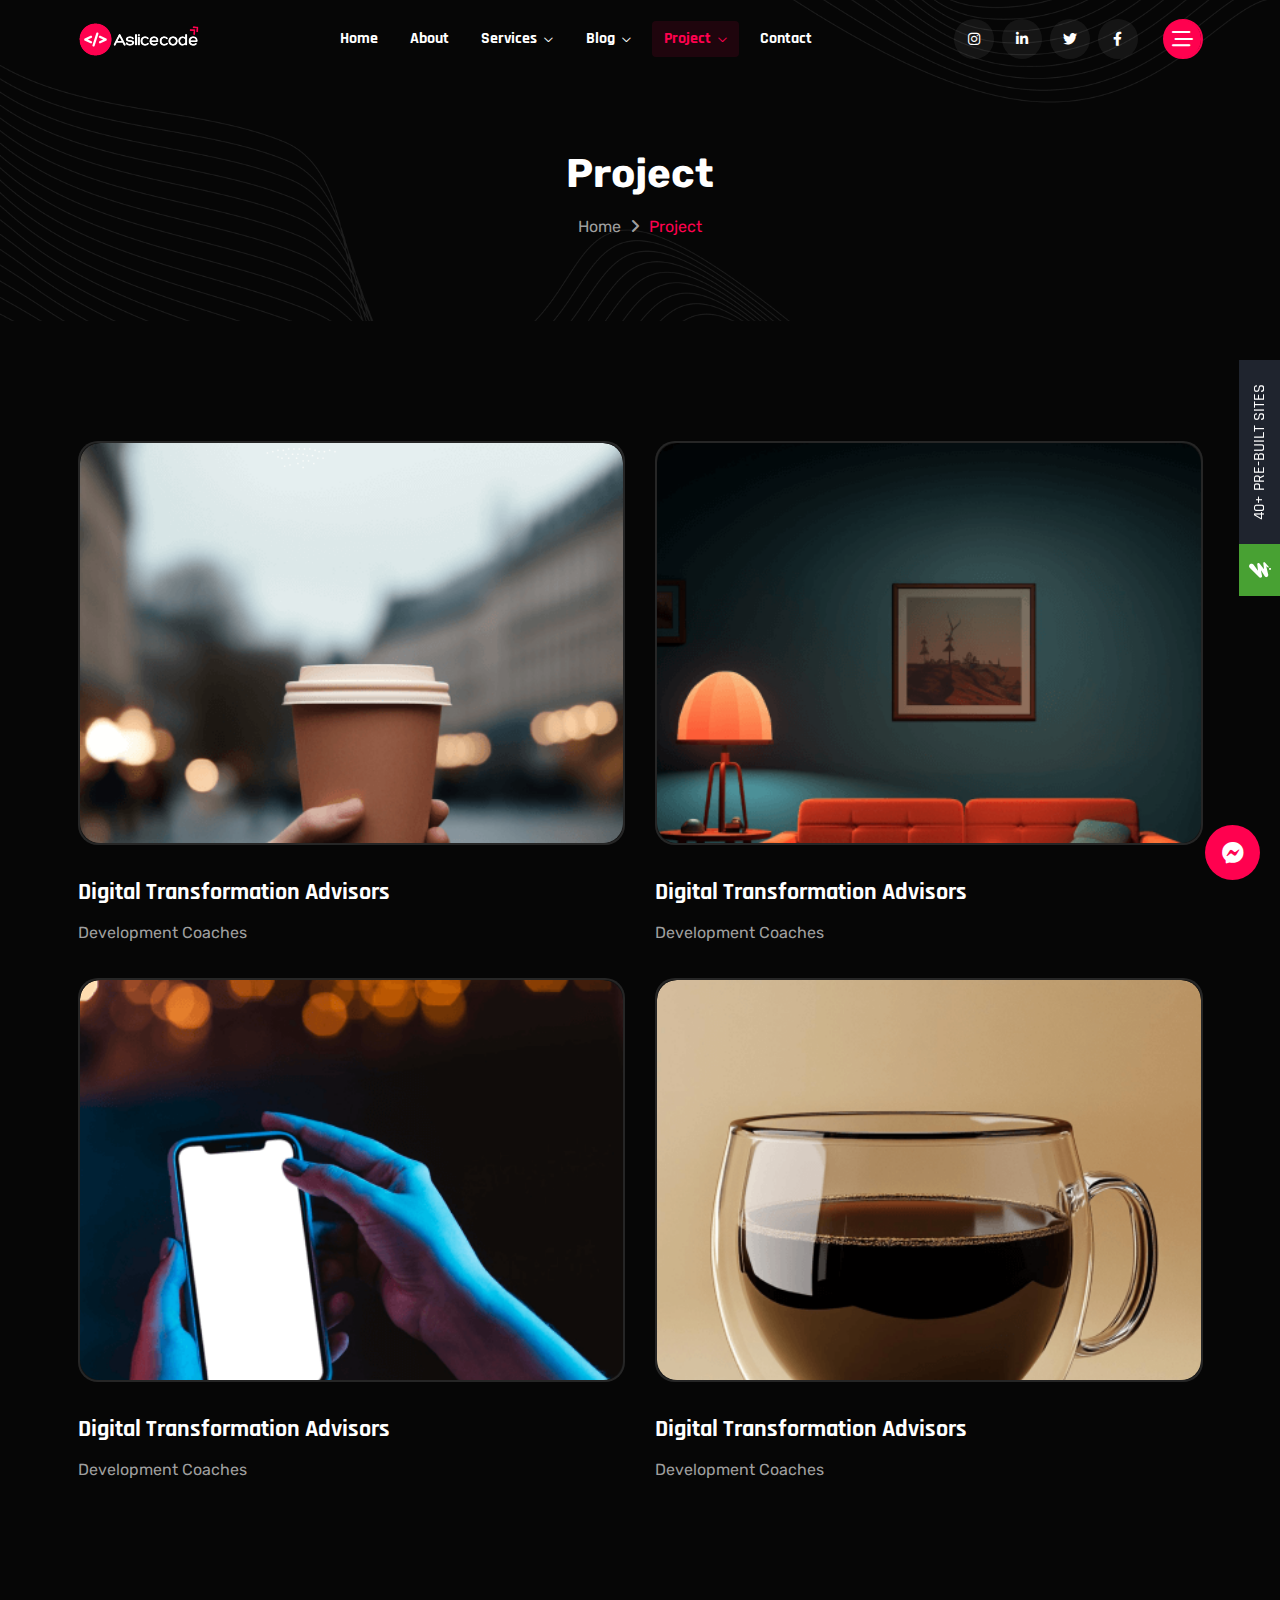
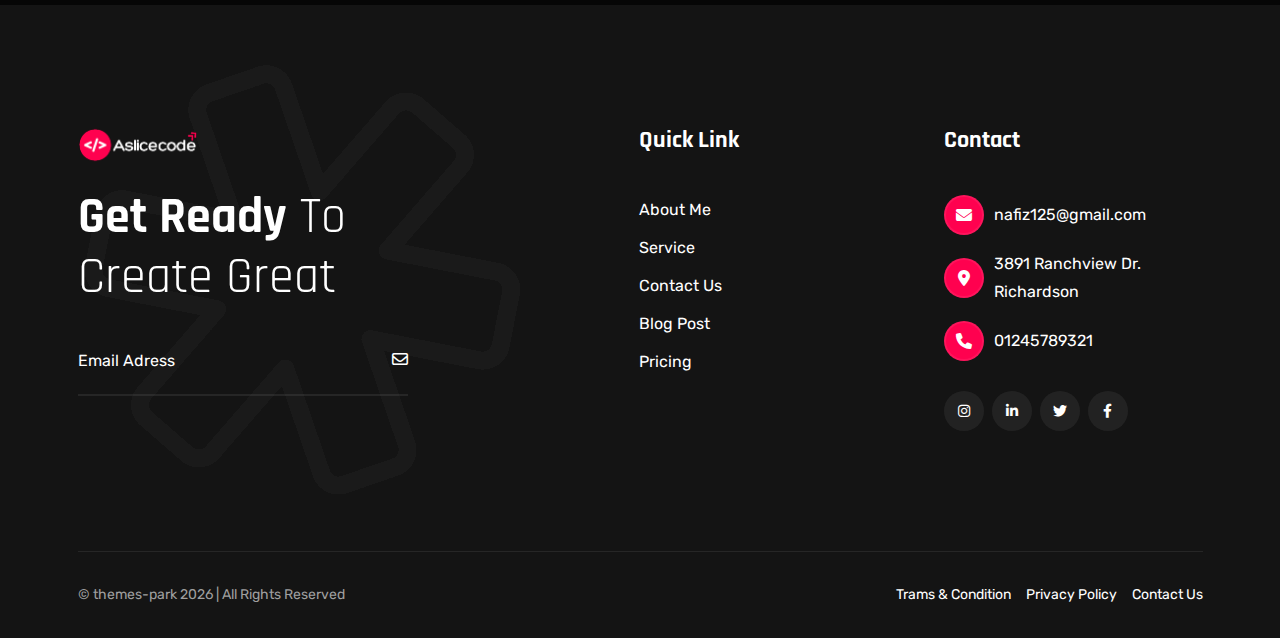
<file: project.html>
<!DOCTYPE html>
<html lang="en">


<!-- Mirrored from themes-park.net/product/html/reeni/project.html by HTTrack Website Copier/3.x [XR&CO'2014], Tue, 18 Feb 2025 16:58:35 GMT -->
<head>
    <meta charset="UTF-8">
    <meta http-equiv="X-UA-Compatible" content="IE=edge">
    <meta name="viewport" content="width=device-width, initial-scale=1.0">
    <meta name="description" content="Reeni is a modern personal portfolio template for designers, developers, content writer, cleaner, programmer, fashion designer, model, Influencer and freelancers. Fully responsive, SEO-friendly, Bootstrap and easy to customize.">
    <link rel="shortcut icon" type="image/x-icon" href="assets/images/favicon.svg">
    <title>Home Four Reeni - Personal Portfolio HTML Template | Freelancer & Developer Portfolio</title>
    <!-- Bootstrap min css -->
    <link rel="stylesheet" href="assets/css/vendor/fontawesome.css">
    <link rel="stylesheet" href="assets/css/plugins/swiper.css">
    <link rel="stylesheet" href="assets/css/plugins/odometer.css">
    <link rel="stylesheet" href="assets/css/vendor/animate.min.css">
    <link rel="stylesheet" href="assets/css/vendor/bootstrap.min.css">
    <!-- custom css -->
    <link rel="stylesheet" href="assets/css/style.css">
</head>

<body class="project inner">

    <!-- tpm-header-area start -->
    <header class="tmp-header-area-start header-one header--sticky header--transparent">
        <div class="container">
            <div class="row">
                <div class="col-lg-12">
                    <div class="header-content">
                        <div class="logo">
                            <a href="index.html">
                                <img class="logo-dark" src="assets/images/logo/white-logo-reeni.png" alt="Reeni - Personal Portfolio HTML Template for developers and freelancers">
                                <img class="logo-white" src="assets/images/logo/logo-white.png" alt="Reeni - Personal Portfolio HTML Template for developers and freelancers">
                            </a>
                        </div>
                        <nav class="tmp-mainmenu-nav d-none d-xl-block">
                            <ul class="tmp-mainmenu">
                                <li>
                                    <a href="#">Home
                                    </a>
                                    <!-- <ul class="submenu">
            <li><a href="index.html">Home 01</a></li>
            <li><a href="index-02.html">Home 02</a></li>
            <li><a href="index-03.html">Home 03</a></li>
            <li><a href="index-04.html">Home 04</a></li>
            <li><a href="index-05.html">Home 05</a></li>
            <li><a href="index-06.html">Home 06</a></li>
            <li><a href="index-07.html">Home 07</a></li>
            <li><a href="index-08.html">Home 08</a></li>
            <li><a href="index-09.html">Home 09</a></li>
            <li><a href="index-10.html">Home 10</a></li>
            <li><a href="index-11.html">Home 11</a></li>
            <li><a href="index-12.html">Home 12</a></li>
            <li><a href="index-13.html">Home 13</a></li>
        </ul> -->
                                </li>
                                <li>
                                    <a href="about.html">About</a>
                                </li>
                                <li class="has-dropdown">
                                    <a href="#">Services
                                        <i class="fa-regular fa-chevron-down"></i>
                                    </a>
                                    <ul class="submenu">
                                        <li><a href="service.html">Service</a></li>
                                        <li><a href="service-details.html">Service Details</a></li>
                                    </ul>
                                </li>
                                <li class="has-dropdown">
                                    <a href="#">Blog
                                        <i class="fa-regular fa-chevron-down"></i>
                                    </a>
                                    <ul class="submenu">
                                        <li><a href="blog.html">Blog Classic</a></li>
                                        <li><a href="blog-details.html">Blog Details</a></li>
                                    </ul>
                                </li>
                                <li class="has-dropdown">
                                    <a href="#">Project
                                        <i class="fa-regular fa-chevron-down"></i>
                                    </a>
                                    <ul class="submenu">
                                        <li><a href="project.html">Project</a></li>
                                        <li><a href="project-details.html">Project Details</a></li>
                                    </ul>
                                </li>
                                <li>
                                    <a href="contact.html">Contact</a>
                                </li>
                            </ul>

                        </nav>
                        <div class="tmp-header-right">
                            <div class="social-share-wrapper d-none d-md-block">
                                <div class="social-link">
                                    <a href="#"><i class="fa-brands fa-instagram"></i></a>
                                    <a href="#"><i class="fa-brands fa-linkedin-in"></i></a>
                                    <a href="#"><i class="fa-brands fa-twitter"></i></a>
                                    <a href="#"><i class="fa-brands fa-facebook-f"></i></a>
                                </div>
                            </div>
                            <div class="actions-area">
                                <div class="tmp-side-collups-area d-none d-xl-block">
                                    <button class="tmp-menu-bars tmp_button_active"><i class="fa-regular fa-bars-staggered"></i></button>
                                </div>
                                <div class="tmp-side-collups-area d-block d-xl-none">
                                    <button class="tmp-menu-bars humberger_menu_active"><i class="fa-regular fa-bars-staggered"></i></button>
                                </div>
                            </div>
                        </div>
                    </div>
                </div>
            </div>
        </div>
    </header>
    <!-- tpm-header-area end -->

    <div class="d-none d-xl-block">
        <div class="tmp-sidebar-area tmp_side_bar">
            <div class="inner">
                <div class="top-area">
                    <a href="index.html" class="logo">
                        <img class="logo-dark" src="assets/images/logo/white-logo-reeni.png" alt="Reeni - Personal Portfolio HTML Template for developers and freelancers">
                        <img class="logo-white" src="assets/images/logo/logo-white.png" alt="Reeni - Personal Portfolio HTML Template for developers and freelancers">
                    </a>
                    <div class="close-icon-area">
                        <button class="tmp-round-action-btn close_side_menu_active">
                            <i class="fa-sharp fa-light fa-xmark"></i>
                        </button>
                    </div>
                </div>
                <div class="content-wrapper">
                    <div class="image-area-feature">
                        <a href="index.html">
                            <img src="assets/images/logo/man.png" alt="personal-logo">
                        </a>
                    </div>
                    <h5 class="title mt--30">Freelancer delivering exceptional Webflow, and Next.js solutions.</h5>
                    <p class="disc">I am a skilled freelancer specializing in Webflow development, Figma design, and Next.js projects. I deliver creative, dynamic, and user-centric web solutions.
                    </p>
                    <div class="short-contact-area">
                        <!-- single contact information -->
                        <div class="single-contact">
                            <i class="fa-solid fa-phone"></i>
                            <div class="information tmp-link-animation">
                                <span>Call Now</span>
                                <a href="#" class="number">+92 (8800) - 98670</a>
                            </div>
                        </div>
                        <!-- single contact information end -->

                        <!-- single contact information -->
                        <div class="single-contact">
                            <i class="fa-solid fa-envelope"></i>
                            <div class="information tmp-link-animation">
                                <span>Mail Us</span>
                                <a href="#" class="number">example@info.com</a>
                            </div>
                        </div>
                        <!-- single contact information end -->

                        <!-- single contact information -->
                        <div class="single-contact">
                            <i class="fa-solid fa-location-crosshairs"></i>
                            <div class="information tmp-link-animation">
                                <span>My Address</span>
                                <span class="number">66 Broklyant, New York 3269</span>
                            </div>
                        </div>
                        <!-- single contact information end -->
                    </div>
                    <!-- social area start -->
                    <div class="social-wrapper mt--20">
                        <span class="subtitle">find with me</span>
                        <div class="social-link">
                            <a href="#"><i class="fa-brands fa-instagram"></i></a>
                            <a href="#"><i class="fa-brands fa-linkedin-in"></i></a>
                            <a href="#"><i class="fa-brands fa-twitter"></i></a>
                            <a href="#"><i class="fa-brands fa-facebook-f"></i></a>
                        </div>
                    </div>
                    <!-- social area end -->
                </div>
            </div>
        </div>
        <a class="overlay_close_side_menu close_side_menu_active" href="javascript:void(0);"></a>
    </div>

    <div class="d-block d-xl-none">
        <div class="tmp-popup-mobile-menu">
            <div class="inner">
                <div class="header-top">
                    <div class="logo">
                        <a href="index.html" class="logo-area">
                            <img class="logo-dark" src="assets/images/logo/white-logo-reeni.png" alt="Reeni - Personal Portfolio HTML Template for developers and freelancers">
                            <img class="logo-white" src="assets/images/logo/logo-white.png" alt="Reeni - Personal Portfolio HTML Template for developers and freelancers">
                        </a>

                    </div>
                    <div class="close-menu">
                        <button class="close-button tmp-round-action-btn">
                            <i class="fa-sharp fa-light fa-xmark"></i>
                        </button>
                    </div>
                </div>
                <ul class="tmp-mainmenu">
                    <li>
                        <a href="#">Home
                        </a>
                        <!-- <ul class="submenu">
            <li><a href="index.html">Home 01</a></li>
            <li><a href="index-02.html">Home 02</a></li>
            <li><a href="index-03.html">Home 03</a></li>
            <li><a href="index-04.html">Home 04</a></li>
            <li><a href="index-05.html">Home 05</a></li>
            <li><a href="index-06.html">Home 06</a></li>
            <li><a href="index-07.html">Home 07</a></li>
            <li><a href="index-08.html">Home 08</a></li>
            <li><a href="index-09.html">Home 09</a></li>
            <li><a href="index-10.html">Home 10</a></li>
            <li><a href="index-11.html">Home 11</a></li>
            <li><a href="index-12.html">Home 12</a></li>
            <li><a href="index-13.html">Home 13</a></li>
        </ul> -->
                    </li>
                    <li>
                        <a href="about.html">About</a>
                    </li>
                    <li class="has-dropdown">
                        <a href="#">Services
                            <i class="fa-regular fa-chevron-down"></i>
                        </a>
                        <ul class="submenu">
                            <li><a href="service.html">Service</a></li>
                            <li><a href="service-details.html">Service Details</a></li>
                        </ul>
                    </li>
                    <li class="has-dropdown">
                        <a href="#">Blog
                            <i class="fa-regular fa-chevron-down"></i>
                        </a>
                        <ul class="submenu">
                            <li><a href="blog.html">Blog Classic</a></li>
                            <li><a href="blog-details.html">Blog Details</a></li>
                        </ul>
                    </li>
                    <li class="has-dropdown">
                        <a href="#">Project
                            <i class="fa-regular fa-chevron-down"></i>
                        </a>
                        <ul class="submenu">
                            <li><a href="project.html">Project</a></li>
                            <li><a href="project-details.html">Project Details</a></li>
                        </ul>
                    </li>
                    <li>
                        <a href="contact.html">Contact</a>
                    </li>
                </ul>


                <div class="social-wrapper mt--40">
                    <span class="subtitle">find with me</span>
                    <div class="social-link">
                        <a href="#"><i class="fa-brands fa-instagram"></i></a>
                        <a href="#"><i class="fa-brands fa-linkedin-in"></i></a>
                        <a href="#"><i class="fa-brands fa-twitter"></i></a>
                        <a href="#"><i class="fa-brands fa-facebook-f"></i></a>
                    </div>
                </div>
                <!-- social area end -->



            </div>
        </div>
    </div>

    <!-- Breadcrumb Area Start -->
    <div class="breadcrumb-area breadcrumb-bg">
        <div class="container">
            <div class="row">
                <div class="col-lg-12">
                    <div class="breadcrumb-inner text-center">
                        <h1 class="title split-collab">Project</h1>
                        <ul class="page-list">
                            <li class="tmp-breadcrumb-item"><a href="https://themes-park.net/">Home</a></li>
                            <li class="icon"><i class="fa-solid fa-angle-right"></i></li>
                            <li class="tmp-breadcrumb-item active">Project</li>
                        </ul>
                    </div>
                </div>
            </div>
        </div>
    </div>
    <!-- Breadcrumb Area End -->
    <!-- Tpm Our Latest Portfolio  Area Start -->
    <section class="tmp-latest-portfolio tmp-section-gap">
        <div class="container">
            <div class="row">
                <div class="col-lg-6 col-md-6 col-12">
                    <div class="latest-portfolio-card v5 tmp-hover-link">
                        <div class="portfoli-card-img">
                            <div class="img-box v2">
                                <a href="project-details.html">
                                    <img class="img-primary hidden-on-mobile" src="assets/images/latest-portfolio/tab-image-4.png" alt="Blog Thumbnail">
                                    <img class="img-secondary" src="assets/images/latest-portfolio/tab-image-4.png" alt="BLog Thumbnail">
                                </a>
                            </div>
                        </div>
                        <div class="portfolio-card-content-wrap">
                            <div class="content-left">
                                <h3 class="portfolio-card-title"><a class="link" href="project-details.html">Digital Transformation Advisors</a>
                                </h3>
                                <p class="portfoli-card-para"> Development Coaches</p>
                            </div>
                        </div>
                    </div>
                </div>
                <div class="col-lg-6 col-md-6 col-12">
                    <div class="latest-portfolio-card v5 tmp-hover-link">
                        <div class="portfoli-card-img">
                            <div class="img-box v2">
                                <a href="project-details.html">
                                    <img class="img-primary hidden-on-mobile" src="assets/images/latest-portfolio/tab-image-5.png" alt="Blog Thumbnail">
                                    <img class="img-secondary" src="assets/images/latest-portfolio/tab-image-5.png" alt="BLog Thumbnail">
                                </a>
                            </div>
                            <a href="project-details.html" class="img-link-icon"><i class="fa-solid fa-arrow-up-long"></i></a>
                        </div>
                        <div class="portfolio-card-content-wrap">
                            <div class="content-left">
                                <h3 class="portfolio-card-title"><a class="link" href="project-details.html">Digital Transformation Advisors</a>
                                </h3>
                                <p class="portfoli-card-para"> Development Coaches</p>
                            </div>
                        </div>
                    </div>
                </div>
                <div class="col-lg-6 col-md-6 col-12">
                    <div class="latest-portfolio-card v5 tmp-hover-link">
                        <div class="portfoli-card-img">
                            <div class="img-box v2">
                                <a href="project-details.html">
                                    <img class="img-primary hidden-on-mobile" src="assets/images/latest-portfolio/tab-image-6.png" alt="Blog Thumbnail">
                                    <img class="img-secondary" src="assets/images/latest-portfolio/tab-image-6.png" alt="BLog Thumbnail">
                                </a>
                            </div>
                            <a href="project-details.html" class="img-link-icon"><i class="fa-solid fa-arrow-up-long"></i></a>
                        </div>
                        <div class="portfolio-card-content-wrap">
                            <div class="content-left">
                                <h3 class="portfolio-card-title"><a class="link" href="project-details.html">Digital Transformation Advisors</a>
                                </h3>
                                <p class="portfoli-card-para"> Development Coaches</p>
                            </div>
                        </div>
                    </div>
                </div>
                <div class="col-lg-6 col-md-6 col-12">
                    <div class="latest-portfolio-card v5 tmp-hover-link">
                        <div class="portfoli-card-img">
                            <div class="img-box v2">
                                <a href="project-details.html">
                                    <img class="img-primary hidden-on-mobile" src="assets/images/latest-portfolio/tab-image-7.png" alt="Blog Thumbnail">
                                    <img class="img-secondary" src="assets/images/latest-portfolio/tab-image-7.png" alt="BLog Thumbnail">
                                </a>
                            </div>
                            <a href="project-details.html" class="img-link-icon"><i class="fa-solid fa-arrow-up-long"></i></a>
                        </div>
                        <div class="portfolio-card-content-wrap">
                            <div class="content-left">
                                <h3 class="portfolio-card-title"><a class="link" href="project-details.html">Digital Transformation Advisors</a>
                                </h3>
                                <p class="portfoli-card-para"> Development Coaches</p>
                            </div>
                        </div>
                    </div>
                </div>
            </div>
        </div>

    </section>
    <!-- Tpm Our Latest Portfolio  Area End -->
    <!-- Start Footer Area  -->
    <footer class="footer-area footer-style-one-wrapper  tmp-section-gap">
        <div class="container">
            <div class="footer-main footer-style-one">
                <div class="row g-5">
                    <div class="col-lg-5 col-md-6">
                        <div class="single-footer-wrapper border-right mr--20">
                            <div class="logo">
                                <a href="index.html">
                                    <img src="assets/images/logo/white-logo-reeni.png" alt="Reeni - Personal Portfolio HTML Template for developers and freelancers">
                                </a>
                            </div>
                            <p class="description"><span>Get Ready</span> To <br> Create Great</p>
                            <form action="#" class="newsletter-form-1 mt--40">
                                <input type="email" placeholder="Email Adress">
                                <span class="form-icon"><i class="fa-regular fa-envelope"></i></span>
                            </form>
                        </div>
                    </div>
                    <div class="col-lg-4 col-md-6">
                        <div class="single-footer-wrapper quick-link-wrap">
                            <h5 class="ft-title">Quick Link</h5>
                            <ul class="ft-link tmp-link-animation">
                                <li>
                                    <a href="about.html">About Me</a>
                                </li>
                                <li>
                                    <a href="team.html">Service</a>
                                </li>
                                <li>
                                    <a href="service.html">Contact Us</a>
                                </li>
                                <li>
                                    <a href="blog.html">Blog Post</a>
                                </li>
                                <li>
                                    <a href="contact.html">Pricing</a>
                                </li>
                            </ul>
                        </div>
                    </div>
                    <div class="col-lg-3 col-md-6">
                        <div class="single-footer-wrapper contact-wrap">
                            <h5 class="ft-title">Contact </h5>
                            <ul class="ft-link tmp-link-animation">
                                <li><span class="ft-icon"><i class="fa-solid fa-envelope"></i></span><a href="#">nafiz125@gmail.com</a></li>
                                <li><span class="ft-icon"><i class="fa-solid fa-location-dot"></i></span>3891
                                    Ranchview Dr. Richardson</li>
                                <li><span class="ft-icon"><i class="fa-solid fa-phone"></i></span><a href="#">01245789321</a></li>
                            </ul>
                            <div class="social-link footer">
                                <a href="#"><i class="fa-brands fa-instagram"></i></a>
                                <a href="#"><i class="fa-brands fa-linkedin-in"></i></a>
                                <a href="#"><i class="fa-brands fa-twitter"></i></a>
                                <a href="#"><i class="fa-brands fa-facebook-f"></i></a>
                            </div>
                        </div>
                    </div>
                </div>
            </div>
        </div>
        <div class="footer-bg-img">
            <img src="assets/images/footer/footer-bg-img.png" alt="footer-img">
        </div>
    </footer>
    <div class="copyright-area-one">
        <div class="container">
            <div class="row">
                <div class="col-lg-12">
                    <div class="main-wrapper">
                        <p class="copy-right-para">© themes-park <script>
                                document.write(new Date().getFullYear())
                            </script> | All Rights Reserved</p>
                        <ul>
                            <li><a href="#">Trams & Condition</a></li>
                            <li><a href="#">Privacy Policy</a></li>
                            <li><a href="#">Contact Us</a></li>
                        </ul>
                    </div>
                </div>
            </div>
        </div>
    </div>
    <!-- End Footer Area  -->



    <!-- ready chatting option via email -->
    <div class="ready-chatting-option tmp-ready-chat">
        <input type="checkbox" id="click">
        <label for="click">
            <i class="fab fa-facebook-messenger"></i>
            <i class="fas fa-times"></i>
        </label>
        <div class="wrapper">
            <div class="head-text">
                Let's chat with me? - Online
            </div>
            <div class="chat-box">
                <div class="desc-text">
                    Please fill out the form below to start chatting with me directly.
                </div>
                <form class="tmp-dynamic-form" action="#">
                    <div class="field">
                        <input class="input-field" name="name" placeholder="Your Name" type="text" required>
                    </div>
                    <div class="field">
                        <input class="input-field" name="email" placeholder="Your Email" type="email" required>
                    </div>
                    <div class="field textarea">
                        <textarea class="input-field" placeholder="Your Message" name="message" required></textarea>
                    </div>
                    <div class="field">
                        <button name="submit" type="submit">Send Message</button>
                    </div>
                </form>
            </div>
        </div>
    </div>
    <!-- ready chatting option via email end -->
    <!-- progress area start -->
    <div class="scrollToTop" style="display: block;">
        <div class="arrowUp">
            <i class="fa-light fa-arrow-up"></i>
        </div>
        <div class="water" style="transform: translate(0px, 87%);">
            <svg viewBox="0 0 560 20" class="water_wave water_wave_back">
                <use xlink:href="#wave"></use>
            </svg>
            <svg viewBox="0 0 560 20" class="water_wave water_wave_front">
                <use xlink:href="#wave"></use>
            </svg>
            <svg version="1.1" xmlns="http://www.w3.org/2000/svg" xmlns:xlink="http://www.w3.org/1999/xlink" viewBox="0 0 560 20" style="display: none;">
                <symbol id="wave">
                    <path d="M420,20c21.5-0.4,38.8-2.5,51.1-4.5c13.4-2.2,26.5-5.2,27.3-5.4C514,6.5,518,4.7,528.5,2.7c7.1-1.3,17.9-2.8,31.5-2.7c0,0,0,0,0,0v20H420z" fill="#FF014F"></path>
                    <path d="M420,20c-21.5-0.4-38.8-2.5-51.1-4.5c-13.4-2.2-26.5-5.2-27.3-5.4C326,6.5,322,4.7,311.5,2.7C304.3,1.4,293.6-0.1,280,0c0,0,0,0,0,0v20H420z" fill="#FF014F"></path>
                    <path d="M140,20c21.5-0.4,38.8-2.5,51.1-4.5c13.4-2.2,26.5-5.2,27.3-5.4C234,6.5,238,4.7,248.5,2.7c7.1-1.3,17.9-2.8,31.5-2.7c0,0,0,0,0,0v20H140z" fill="#FF014F"></path>
                    <path d="M140,20c-21.5-0.4-38.8-2.5-51.1-4.5c-13.4-2.2-26.5-5.2-27.3-5.4C46,6.5,42,4.7,31.5,2.7C24.3,1.4,13.6-0.1,0,0c0,0,0,0,0,0l0,20H140z" fill="#FF014F"></path>
                </symbol>
            </svg>

        </div>
    </div>
    <!-- progress area end -->
    <!-- <div class="tmp-right-demo">
    <button class="demo-button">
        <p class="mb--0">48</p>
        <span class="text">Demos</span>
    </button>
</div> -->


    <div class="demo-button-wrapper">
        <div class="buy-theme">
            <a href="https://themeforest.net/item/reeni-personal-portfolio-html-template/56387656" target="_blank">
                <div class="theme-wrapper">
                    <div>
                        <svg width="22" height="22" viewBox="0 0 20 20" fill="none" xmlns="http://www.w3.org/2000/svg">
                            <path d="M10.9854 19.9999C11.479 19.9999 11.8791 19.5998 11.8791 19.1063C11.8791 18.6127 11.479 18.2126 10.9854 18.2126C10.4919 18.2126 10.0918 18.6127 10.0918 19.1063C10.0918 19.5998 10.4919 19.9999 10.9854 19.9999Z" fill="white">
                            </path>
                            <path d="M16.1233 13.0134L11.0833 13.5539C10.9895 13.5633 10.9427 13.4477 11.0177 13.3883L15.9483 9.54819C16.267 9.28572 16.4732 8.87952 16.3857 8.44208C16.2983 7.77341 15.7452 7.33597 15.0453 7.42346L9.68658 8.20773C9.59284 8.22023 9.54285 8.1015 9.61784 8.04213L14.9297 3.98639C15.9764 3.17087 16.0639 1.57107 15.1047 0.639933C14.2329 -0.231832 12.8331 -0.203711 11.9613 0.668055L3.403 9.37634C3.08429 9.72629 2.93743 10.1919 3.02492 10.6855C3.17178 11.4729 3.95605 11.9948 4.74345 11.851L9.3585 10.9105C9.45849 10.8886 9.5116 11.023 9.42724 11.0792L4.30913 14.357C3.66859 14.7632 3.378 15.4912 3.5811 16.2192C3.7842 17.1785 4.74658 17.7315 5.67771 17.5003L13.3299 15.6162C13.4174 15.5943 13.4799 15.6943 13.4236 15.763L12.23 17.2378C11.9113 17.644 12.4331 18.1971 12.8706 17.8784L16.8013 14.6475C17.5012 14.0664 17.0357 12.929 16.1326 13.0165L16.1233 13.0134Z" fill="white"></path>
                        </svg>
                    </div>
                </div>
            </a>
        </div>
        <div class="all-demo show-demo">
            <div class="demos">
                <div class="theme-wrapper">
                    <div>40+ Pre-built sites</div>
                </div>
            </div>
        </div>
    </div>


    <div class="demo-modal-area">
        <div class="wrapper">
            <div class="tmp-modal-inner">
                <div class="close-icon">
                    <button class="demo-close-btn"><span><i class="fa-sharp fa-light fa-xmark"></i></span></button>
                </div>
                <div class="demo-top text-center">
                    <h4 class="title">Reeni</h4>
                    <p class="subtitle">A personal portfolio website is your digital resume—a place to showcase your work,
                        skills, and achievements.</p>
                </div>
                <ul class="popuptab-area nav nav-tabs" id="popuptab" role="tablist">
                    <li class="nav-item">
                        <a class="nav-link active demo-dark" id="demodark-tab" data-bs-toggle="tab" href="#demodark" role="tab" aria-controls="demodark" aria-selected="true">Dark Demo</a>
                    </li>
                    <li class="nav-item">
                        <a class="nav-link demo-light" id="demolight-tab" data-bs-toggle="tab" href="#demolight" role="tab" aria-controls="demolight" aria-selected="false">Light Demo</a>
                    </li>
                </ul>
                <div class="tab-content" id="popuptabContent">
                    <div class="tab-pane show active" id="demodark" role="tabpanel" aria-labelledby="demodark-tab">
                        <div class="content">
                            <div class="row">

                                <!-- Start Single Content  -->
                                <div class="col-lg-4 col-md-6 col-12">
                                    <div class="single-demo">
                                        <div class="inner">
                                            <div class="thumbnail">
                                                <a href="index.html">
                                                    <img class="w-100" src="assets/images/demo/home-1.png" alt="Personal Portfolio">
                                                    <span class="overlay-content">
                                                    <span class="overlay-text">View Demo <i
                                                            class="feather-external-link"></i></span>
                                                    </span>
                                                </a>
                                            </div>
                                            <div class="inner">
                                                <h3 class="title"><a href="index.html">Main Demo</a></h3>
                                            </div>
                                        </div>
                                    </div>
                                </div>
                                <!-- End Single Content  -->

                                <!-- Start Single Content  -->
                                <div class="col-lg-4 col-md-6 col-12">
                                    <div class="single-demo">
                                        <div class="inner">
                                            <div class="thumbnail">
                                                <a href="index-02.html">
                                                    <img class="w-100" src="assets/images/demo/home-2.png" alt="Personal Portfolio">
                                                    <span class="overlay-content">
                                                    <span class="overlay-text">View Demo <i
                                                            class="feather-external-link"></i></span>
                                                    </span>
                                                </a>
                                            </div>
                                            <div class="inner">
                                                <h3 class="title"><a href="index-02.html">Demo 02</a></h3>
                                            </div>
                                        </div>
                                    </div>
                                </div>
                                <!-- End Single Content  -->

                                <!-- Start Single Content  -->
                                <div class="col-lg-4 col-md-6 col-12">
                                    <div class="single-demo">
                                        <div class="inner">
                                            <div class="thumbnail">
                                                <a href="index-03.html">
                                                    <img class="w-100" src="assets/images/demo/home-3.png" alt="Personal Portfolio">
                                                    <span class="overlay-content">
                                                    <span class="overlay-text">View Demo <i
                                                            class="feather-external-link"></i></span>
                                                    </span>
                                                </a>
                                            </div>
                                            <div class="inner">
                                                <h3 class="title"><a href="index-03.html">Demo 03</a></h3>
                                            </div>
                                        </div>
                                    </div>
                                </div>
                                <!-- End Single Content  -->

                                <!-- Start Single Content  -->
                                <div class="col-lg-4 col-md-6 col-12">
                                    <div class="single-demo">
                                        <div class="inner">
                                            <div class="thumbnail">
                                                <a href="index-04.html">
                                                    <img class="w-100" src="assets/images/demo/home-4.png" alt="Personal Portfolio">
                                                    <span class="overlay-content">
                                                    <span class="overlay-text">View Demo <i
                                                            class="feather-external-link"></i></span>
                                                    </span>
                                                </a>
                                            </div>
                                            <div class="inner">
                                                <h3 class="title"><a href="index-04.html">Demo 04</a></h3>
                                            </div>
                                        </div>
                                    </div>
                                </div>
                                <!-- End Single Content  -->

                                <!-- Start Single Content  -->
                                <div class="col-lg-4 col-md-6 col-12">
                                    <div class="single-demo">
                                        <div class="inner">
                                            <div class="thumbnail">
                                                <a href="index-05.html">
                                                    <img class="w-100" src="assets/images/demo/home-5.png" alt="Personal Portfolio">
                                                    <span class="overlay-content">
                                                    <span class="overlay-text">View Demo <i
                                                            class="feather-external-link"></i></span>
                                                    </span>
                                                </a>
                                            </div>
                                            <div class="inner">
                                                <h3 class="title"><a href="index-05.html">Demo 05</a></h3>
                                            </div>
                                        </div>
                                    </div>
                                </div>
                                <!-- End Single Content  -->

                                <!-- Start Single Content  -->
                                <div class="col-lg-4 col-md-6 col-12">
                                    <div class="single-demo">
                                        <div class="inner">
                                            <div class="thumbnail">
                                                <a href="index-06.html">
                                                    <img class="w-100" src="assets/images/demo/home-6.png" alt="Personal Portfolio">
                                                    <span class="overlay-content">
                                                    <span class="overlay-text">View Demo <i
                                                            class="feather-external-link"></i></span>
                                                    </span>
                                                </a>
                                            </div>
                                            <div class="inner">
                                                <h3 class="title"><a href="index-06.html">Demo 06</a></h3>
                                            </div>
                                        </div>
                                    </div>
                                </div>
                                <!-- End Single Content  -->

                                <!-- Start Single Content  -->
                                <div class="col-lg-4 col-md-6 col-12">
                                    <div class="single-demo">
                                        <div class="inner">
                                            <div class="thumbnail">
                                                <a href="index-07.html">
                                                    <img class="w-100" src="assets/images/demo/home-7.png" alt="Personal Portfolio">
                                                    <span class="overlay-content">
                                                    <span class="overlay-text">View Demo <i
                                                            class="feather-external-link"></i></span>
                                                    </span>
                                                </a>
                                            </div>
                                            <div class="inner">
                                                <h3 class="title"><a href="index-07.html">Demo 07</a></h3>
                                            </div>
                                        </div>
                                    </div>
                                </div>
                                <!-- End Single Content  -->

                                <!-- Start Single Content  -->
                                <div class="col-lg-4 col-md-6 col-12">
                                    <div class="single-demo">
                                        <div class="inner">
                                            <div class="thumbnail">
                                                <a href="index-08.html">
                                                    <img class="w-100" src="assets/images/demo/home-8.png" alt="Personal Portfolio">
                                                    <span class="overlay-content">
                                                    <span class="overlay-text">View Demo <i
                                                            class="feather-external-link"></i></span>
                                                    </span>
                                                </a>
                                            </div>
                                            <div class="inner">
                                                <h3 class="title"><a href="index-08.html">Demo 08</a></h3>
                                            </div>
                                        </div>
                                    </div>
                                </div>
                                <!-- End Single Content  -->

                                <!-- Start Single Content  -->
                                <div class="col-lg-4 col-md-6 col-12">
                                    <div class="single-demo">
                                        <div class="inner">
                                            <div class="thumbnail">
                                                <a href="index-09.html">
                                                    <img class="w-100" src="assets/images/demo/home-9.png" alt="Personal Portfolio">
                                                    <span class="overlay-content">
                                                    <span class="overlay-text">View Demo <i
                                                            class="feather-external-link"></i></span>
                                                    </span>
                                                </a>
                                            </div>
                                            <div class="inner">
                                                <h3 class="title"><a href="index-09.html">Demo 09</a></h3>
                                            </div>
                                        </div>
                                    </div>
                                </div>
                                <!-- End Single Content  -->

                                <!-- Start Single Content  -->
                                <div class="col-lg-4 col-md-6 col-12">
                                    <div class="single-demo">
                                        <div class="inner">
                                            <div class="thumbnail">
                                                <a href="index-10.html">
                                                    <img class="w-100" src="assets/images/demo/home-10.png" alt="Personal Portfolio">
                                                    <span class="overlay-content">
                                                    <span class="overlay-text">View Demo <i
                                                            class="feather-external-link"></i></span>
                                                    </span>
                                                </a>
                                            </div>
                                            <div class="inner">
                                                <h3 class="title"><a href="index-10.html">Demo 10</a></h3>
                                            </div>
                                        </div>
                                    </div>
                                </div>
                                <!-- End Single Content  -->

                                <!-- Start Single Content  -->
                                <div class="col-lg-4 col-md-6 col-12">
                                    <div class="single-demo">
                                        <div class="inner">
                                            <div class="thumbnail">
                                                <a href="index-11.html">
                                                    <img class="w-100" src="assets/images/demo/home-11.png" alt="Personal Portfolio">
                                                    <span class="overlay-content">
                                                    <span class="overlay-text">View Demo <i
                                                            class="feather-external-link"></i></span>
                                                    </span>
                                                </a>
                                            </div>
                                            <div class="inner">
                                                <h3 class="title"><a href="index-11.html">Demo 11</a></h3>
                                            </div>
                                        </div>
                                    </div>
                                </div>
                                <!-- End Single Content  -->

                                <!-- Start Single Content  -->
                                <div class="col-lg-4 col-md-6 col-12">
                                    <div class="single-demo">
                                        <div class="inner">
                                            <div class="thumbnail">
                                                <a href="index-12.html">
                                                    <img class="w-100" src="assets/images/demo/home-12.png" alt="Personal Portfolio">
                                                    <span class="overlay-content">
                                                    <span class="overlay-text">View Demo <i
                                                            class="feather-external-link"></i></span>
                                                    </span>
                                                </a>
                                            </div>
                                            <div class="inner">
                                                <h3 class="title"><a href="index-12.html">Demo 12</a></h3>
                                            </div>
                                        </div>
                                    </div>
                                </div>
                                <!-- End Single Content  -->

                                <!-- Start Single Content  -->
                                <div class="col-lg-4 col-md-6 col-12">
                                    <div class="single-demo">
                                        <div class="inner">
                                            <div class="thumbnail">
                                                <a href="index-13.html">
                                                    <img class="w-100" src="assets/images/demo/home-13.png" alt="Personal Portfolio">
                                                    <span class="overlay-content">
                                                    <span class="overlay-text">View Demo <i
                                                            class="feather-external-link"></i></span>
                                                    </span>
                                                </a>
                                            </div>
                                            <div class="inner">
                                                <h3 class="title"><a href="index-13.html">Demo 13</a></h3>
                                            </div>
                                        </div>
                                    </div>
                                </div>
                                <!-- End Single Content  -->

                                <!-- Start Single Content  -->
                                <div class="col-lg-4 col-md-6 col-12">
                                    <div class="single-demo">
                                        <div class="inner">
                                            <div class="thumbnail">
                                                <a href="index-14.html">
                                                    <img class="w-100" src="assets/images/demo/home-14.png" alt="Personal Portfolio">
                                                    <span class="overlay-content">
                                                    <span class="overlay-text">View Demo <i
                                                            class="feather-external-link"></i></span>
                                                    </span>
                                                </a>
                                            </div>
                                            <div class="inner">
                                                <h3 class="title"><a href="index-14.html">Demo 14</a></h3>
                                            </div>
                                        </div>
                                    </div>
                                </div>
                                <!-- End Single Content  -->

                                <!-- Start Single Content  -->
                                <div class="col-lg-4 col-md-6 col-12">
                                    <div class="single-demo">
                                        <div class="inner">
                                            <div class="thumbnail">
                                                <a href="index-15.html">
                                                    <img class="w-100" src="assets/images/demo/home-15.png" alt="Personal Portfolio">
                                                    <span class="overlay-content">
                                                    <span class="overlay-text">View Demo <i
                                                            class="feather-external-link"></i></span>
                                                    </span>
                                                </a>
                                            </div>
                                            <div class="inner">
                                                <h3 class="title"><a href="index-15.html">Demo 15</a></h3>
                                            </div>
                                        </div>
                                    </div>
                                </div>
                                <!-- End Single Content  -->
                                <!-- Start Single Content  -->
                                <div class="col-lg-4 col-md-6 col-12">
                                    <div class="single-demo">
                                        <div class="inner">
                                            <div class="thumbnail">
                                                <a href="index-16.html">
                                                    <img class="w-100" src="assets/images/demo/home-16.png" alt="Personal Portfolio">
                                                    <span class="overlay-content">
                                                    <span class="overlay-text">View Demo <i
                                                            class="feather-external-link"></i></span>
                                                    </span>
                                                </a>
                                            </div>
                                            <div class="inner">
                                                <h3 class="title"><a href="index-16.html">Demo 16</a></h3>
                                            </div>
                                        </div>
                                    </div>
                                </div>
                                <!-- End Single Content  -->
                                <!-- Start Single Content  -->
                                <div class="col-lg-4 col-md-6 col-12">
                                    <div class="single-demo">
                                        <div class="inner">
                                            <div class="thumbnail">
                                                <a href="index-17.html">
                                                    <img class="w-100" src="assets/images/demo/home-17.png" alt="Personal Portfolio">
                                                    <span class="overlay-content">
                                                    <span class="overlay-text">View Demo <i
                                                            class="feather-external-link"></i></span>
                                                    </span>
                                                </a>
                                            </div>
                                            <div class="inner">
                                                <h3 class="title"><a href="index-17.html">Demo 17</a></h3>
                                            </div>
                                        </div>
                                    </div>
                                </div>
                                <!-- End Single Content  -->
                                <!-- Start Single Content  -->
                                <div class="col-lg-4 col-md-6 col-12">
                                    <div class="single-demo">
                                        <div class="inner">
                                            <div class="thumbnail">
                                                <a href="index-18.html">
                                                    <img class="w-100" src="assets/images/demo/home-18.png" alt="Personal Portfolio">
                                                    <span class="overlay-content">
                                                    <span class="overlay-text">View Demo <i
                                                            class="feather-external-link"></i></span>
                                                    </span>
                                                </a>
                                            </div>
                                            <div class="inner">
                                                <h3 class="title"><a href="index-18.html">Demo 18</a></h3>
                                            </div>
                                        </div>
                                    </div>
                                </div>
                                <!-- End Single Content  -->
                                <!-- Start Single Content  -->
                                <div class="col-lg-4 col-md-6 col-12">
                                    <div class="single-demo">
                                        <div class="inner">
                                            <div class="thumbnail">
                                                <a href="index-19.html">
                                                    <img class="w-100" src="assets/images/demo/home-19.png" alt="Personal Portfolio">
                                                    <span class="overlay-content">
                                                    <span class="overlay-text">View Demo <i
                                                            class="feather-external-link"></i></span>
                                                    </span>
                                                </a>
                                            </div>
                                            <div class="inner">
                                                <h3 class="title"><a href="index-19.html">Demo 19</a></h3>
                                            </div>
                                        </div>
                                    </div>
                                </div>
                                <!-- End Single Content  -->
                                <!-- Start Single Content  -->
                                <div class="col-lg-4 col-md-6 col-12">
                                    <div class="single-demo">
                                        <div class="inner">
                                            <div class="thumbnail">
                                                <a href="index-20.html">
                                                    <img class="w-100" src="assets/images/demo/home-20.png" alt="Personal Portfolio">
                                                    <span class="overlay-content">
                                                    <span class="overlay-text">View Demo <i
                                                            class="feather-external-link"></i></span>
                                                    </span>
                                                </a>
                                            </div>
                                            <div class="inner">
                                                <h3 class="title"><a href="index-20.html">Demo 20</a></h3>
                                            </div>
                                        </div>
                                    </div>
                                </div>
                                <!-- End Single Content  -->
                                <!-- Start Single Content  -->
                                <div class="col-lg-4 col-md-6 col-12">
                                    <div class="single-demo">
                                        <div class="inner">
                                            <div class="thumbnail">
                                                <a href="#">
                                                    <img class="w-100" src="assets/images/demo/coming-soon.png" alt="Personal Portfolio">
                                                    <span class="overlay-content">
                                                    <span class="overlay-text">View Demo <i
                                                            class="feather-external-link"></i></span>
                                                    </span>
                                                </a>
                                            </div>
                                            <div class="inner">
                                                <h3 class="title"><a href="#">Demo 21</a></h3>
                                            </div>
                                        </div>
                                    </div>
                                </div>
                                <!-- End Single Content  -->



                            </div>
                        </div>
                    </div>


                    <div class="tab-pane" id="demolight" role="tabpanel" aria-labelledby="demolight-tab">
                        <div class="content">
                            <div class="row">

                                <!-- Start Single Content  -->
                                <div class="col-lg-4 col-md-6 col-12">
                                    <div class="single-demo">
                                        <div class="inner">
                                            <div class="thumbnail">
                                                <a href="index-white.html">
                                                    <img class="w-100" src="assets/images/demo/home-1-white.png" alt="Personal Portfolio">
                                                    <span class="overlay-content">
                                                    <span class="overlay-text">View Demo <i
                                                            class="feather-external-link"></i></span>
                                                    </span>
                                                </a>
                                            </div>
                                            <div class="inner">
                                                <h3 class="title"><a href="index-white.html">Main Demo</a></h3>
                                            </div>
                                        </div>
                                    </div>
                                </div>
                                <!-- End Single Content  -->

                                <!-- Start Single Content  -->
                                <div class="col-lg-4 col-md-6 col-12">
                                    <div class="single-demo">
                                        <div class="inner">
                                            <div class="thumbnail">
                                                <a href="index-02-white.html">
                                                    <img class="w-100" src="assets/images/demo/home-2-white.png" alt="Personal Portfolio">
                                                    <span class="overlay-content">
                                                    <span class="overlay-text">View Demo <i
                                                            class="feather-external-link"></i></span>
                                                    </span>
                                                </a>
                                            </div>
                                            <div class="inner">
                                                <h3 class="title"><a href="index-02-white.html">Demo 02</a></h3>
                                            </div>
                                        </div>
                                    </div>
                                </div>
                                <!-- End Single Content  -->

                                <!-- Start Single Content  -->
                                <div class="col-lg-4 col-md-6 col-12">
                                    <div class="single-demo">
                                        <div class="inner">
                                            <div class="thumbnail">
                                                <a href="index-03-white.html">
                                                    <img class="w-100" src="assets/images/demo/home-3-white.png" alt="Personal Portfolio">
                                                    <span class="overlay-content">
                                                    <span class="overlay-text">View Demo <i
                                                            class="feather-external-link"></i></span>
                                                    </span>
                                                </a>
                                            </div>
                                            <div class="inner">
                                                <h3 class="title"><a href="index-03-white.html">Demo 03</a></h3>
                                            </div>
                                        </div>
                                    </div>
                                </div>
                                <!-- End Single Content  -->

                                <!-- Start Single Content  -->
                                <div class="col-lg-4 col-md-6 col-12">
                                    <div class="single-demo">
                                        <div class="inner">
                                            <div class="thumbnail">
                                                <a href="index-04-white.html">
                                                    <img class="w-100" src="assets/images/demo/home-4-white.png" alt="Personal Portfolio">
                                                    <span class="overlay-content">
                                                    <span class="overlay-text">View Demo <i
                                                            class="feather-external-link"></i></span>
                                                    </span>
                                                </a>
                                            </div>
                                            <div class="inner">
                                                <h3 class="title"><a href="index-04-white.html">Demo 04</a></h3>
                                            </div>
                                        </div>
                                    </div>
                                </div>
                                <!-- End Single Content  -->

                                <!-- Start Single Content  -->
                                <div class="col-lg-4 col-md-6 col-12">
                                    <div class="single-demo">
                                        <div class="inner">
                                            <div class="thumbnail">
                                                <a href="index-05-white.html">
                                                    <img class="w-100" src="assets/images/demo/home-5-white.png" alt="Personal Portfolio">
                                                    <span class="overlay-content">
                                                    <span class="overlay-text">View Demo <i
                                                            class="feather-external-link"></i></span>
                                                    </span>
                                                </a>
                                            </div>
                                            <div class="inner">
                                                <h3 class="title"><a href="index-05-white.html">Demo 05</a></h3>
                                            </div>
                                        </div>
                                    </div>
                                </div>
                                <!-- End Single Content  -->

                                <!-- Start Single Content  -->
                                <div class="col-lg-4 col-md-6 col-12">
                                    <div class="single-demo">
                                        <div class="inner">
                                            <div class="thumbnail">
                                                <a href="index-06-white.html">
                                                    <img class="w-100" src="assets/images/demo/home-6-white.png" alt="Personal Portfolio">
                                                    <span class="overlay-content">
                                                    <span class="overlay-text">View Demo <i
                                                            class="feather-external-link"></i></span>
                                                    </span>
                                                </a>
                                            </div>
                                            <div class="inner">
                                                <h3 class="title"><a href="index-06-white.html">Demo 06</a></h3>
                                            </div>
                                        </div>
                                    </div>
                                </div>
                                <!-- End Single Content  -->

                                <!-- Start Single Content  -->
                                <div class="col-lg-4 col-md-6 col-12">
                                    <div class="single-demo">
                                        <div class="inner">
                                            <div class="thumbnail">
                                                <a href="index-07-white.html">
                                                    <img class="w-100" src="assets/images/demo/home-7-white.png" alt="Personal Portfolio">
                                                    <span class="overlay-content">
                                                    <span class="overlay-text">View Demo <i
                                                            class="feather-external-link"></i></span>
                                                    </span>
                                                </a>
                                            </div>
                                            <div class="inner">
                                                <h3 class="title"><a href="index-07-white.html">Demo 07</a></h3>
                                            </div>
                                        </div>
                                    </div>
                                </div>
                                <!-- End Single Content  -->

                                <!-- Start Single Content  -->
                                <div class="col-lg-4 col-md-6 col-12">
                                    <div class="single-demo">
                                        <div class="inner">
                                            <div class="thumbnail">
                                                <a href="index-08-white.html">
                                                    <img class="w-100" src="assets/images/demo/home-8-white.png" alt="Personal Portfolio">
                                                    <span class="overlay-content">
                                                    <span class="overlay-text">View Demo <i
                                                            class="feather-external-link"></i></span>
                                                    </span>
                                                </a>
                                            </div>
                                            <div class="inner">
                                                <h3 class="title"><a href="index-08-white.html">Demo 08</a></h3>
                                            </div>
                                        </div>
                                    </div>
                                </div>
                                <!-- End Single Content  -->

                                <!-- Start Single Content  -->
                                <div class="col-lg-4 col-md-6 col-12">
                                    <div class="single-demo">
                                        <div class="inner">
                                            <div class="thumbnail">
                                                <a href="index-09-white.html">
                                                    <img class="w-100" src="assets/images/demo/home-9-white.png" alt="Personal Portfolio">
                                                    <span class="overlay-content">
                                                    <span class="overlay-text">View Demo <i
                                                            class="feather-external-link"></i></span>
                                                    </span>
                                                </a>
                                            </div>
                                            <div class="inner">
                                                <h3 class="title"><a href="index-09-white.html">Demo 09</a></h3>
                                            </div>
                                        </div>
                                    </div>
                                </div>
                                <!-- End Single Content  -->

                                <!-- Start Single Content  -->
                                <div class="col-lg-4 col-md-6 col-12">
                                    <div class="single-demo">
                                        <div class="inner">
                                            <div class="thumbnail">
                                                <a href="index-10-white.html">
                                                    <img class="w-100" src="assets/images/demo/home-10-white.png" alt="Personal Portfolio">
                                                    <span class="overlay-content">
                                                    <span class="overlay-text">View Demo <i
                                                            class="feather-external-link"></i></span>
                                                    </span>
                                                </a>
                                            </div>
                                            <div class="inner">
                                                <h3 class="title"><a href="index-10-white.html">Demo 10</a></h3>
                                            </div>
                                        </div>
                                    </div>
                                </div>
                                <!-- End Single Content  -->

                                <!-- Start Single Content  -->
                                <div class="col-lg-4 col-md-6 col-12">
                                    <div class="single-demo">
                                        <div class="inner">
                                            <div class="thumbnail">
                                                <a href="index-11-white.html">
                                                    <img class="w-100" src="assets/images/demo/home-11-white.png" alt="Personal Portfolio">
                                                    <span class="overlay-content">
                                                    <span class="overlay-text">View Demo <i
                                                            class="feather-external-link"></i></span>
                                                    </span>
                                                </a>
                                            </div>
                                            <div class="inner">
                                                <h3 class="title"><a href="index-11-white.html">Demo 11</a></h3>
                                            </div>
                                        </div>
                                    </div>
                                </div>
                                <!-- End Single Content  -->

                                <!-- Start Single Content  -->
                                <div class="col-lg-4 col-md-6 col-12">
                                    <div class="single-demo">
                                        <div class="inner">
                                            <div class="thumbnail">
                                                <a href="index-12-white.html">
                                                    <img class="w-100" src="assets/images/demo/home-12-white.png" alt="Personal Portfolio">
                                                    <span class="overlay-content">
                                                    <span class="overlay-text">View Demo <i
                                                            class="feather-external-link"></i></span>
                                                    </span>
                                                </a>
                                            </div>
                                            <div class="inner">
                                                <h3 class="title"><a href="index-12-white.html">Demo 12</a></h3>
                                            </div>
                                        </div>
                                    </div>
                                </div>
                                <!-- End Single Content  -->
                                <!-- Start Single Content  -->
                                <div class="col-lg-4 col-md-6 col-12">
                                    <div class="single-demo">
                                        <div class="inner">
                                            <div class="thumbnail">
                                                <a href="index-13-white.html">
                                                    <img class="w-100" src="assets/images/demo/home-13-white.png" alt="Personal Portfolio">
                                                    <span class="overlay-content">
                                                    <span class="overlay-text">View Demo <i
                                                            class="feather-external-link"></i></span>
                                                    </span>
                                                </a>
                                            </div>
                                            <div class="inner">
                                                <h3 class="title"><a href="index-13-white.html">Demo 13</a></h3>
                                            </div>
                                        </div>
                                    </div>
                                </div>
                                <!-- End Single Content  -->

                                <!-- Start Single Content  -->
                                <div class="col-lg-4 col-md-6 col-12">
                                    <div class="single-demo">
                                        <div class="inner">
                                            <div class="thumbnail">
                                                <a href="index-14-white.html">
                                                    <img class="w-100" src="assets/images/demo/home-14-white.png" alt="Personal Portfolio">
                                                    <span class="overlay-content">
                                                    <span class="overlay-text">View Demo <i
                                                            class="feather-external-link"></i></span>
                                                    </span>
                                                </a>
                                            </div>
                                            <div class="inner">
                                                <h3 class="title"><a href="index-14-white.html">Demo 14</a></h3>
                                            </div>
                                        </div>
                                    </div>
                                </div>
                                <!-- End Single Content  -->

                                <!-- Start Single Content  -->
                                <div class="col-lg-4 col-md-6 col-12">
                                    <div class="single-demo">
                                        <div class="inner">
                                            <div class="thumbnail">
                                                <a href="index-15-white.html">
                                                    <img class="w-100" src="assets/images/demo/home-15-white.png" alt="Personal Portfolio">
                                                    <span class="overlay-content">
                                                    <span class="overlay-text">View Demo <i
                                                            class="feather-external-link"></i></span>
                                                    </span>
                                                </a>
                                            </div>
                                            <div class="inner">
                                                <h3 class="title"><a href="index-15-white.html">Demo 15</a></h3>
                                            </div>
                                        </div>
                                    </div>
                                </div>
                                <!-- End Single Content  -->
                                <!-- Start Single Content  -->
                                <div class="col-lg-4 col-md-6 col-12">
                                    <div class="single-demo">
                                        <div class="inner">
                                            <div class="thumbnail">
                                                <a href="index-16-white.html">
                                                    <img class="w-100" src="assets/images/demo/home-16-white.png" alt="Personal Portfolio">
                                                    <span class="overlay-content">
                                                    <span class="overlay-text">View Demo <i
                                                            class="feather-external-link"></i></span>
                                                    </span>
                                                </a>
                                            </div>
                                            <div class="inner">
                                                <h3 class="title"><a href="index-16-white.html">Demo 16</a></h3>
                                            </div>
                                        </div>
                                    </div>
                                </div>
                                <!-- End Single Content  -->
                                <!-- Start Single Content  -->
                                <div class="col-lg-4 col-md-6 col-12">
                                    <div class="single-demo">
                                        <div class="inner">
                                            <div class="thumbnail">
                                                <a href="index-17-white.html">
                                                    <img class="w-100" src="assets/images/demo/home-17-white.png" alt="Personal Portfolio">
                                                    <span class="overlay-content">
                                                    <span class="overlay-text">View Demo <i
                                                            class="feather-external-link"></i></span>
                                                    </span>
                                                </a>
                                            </div>
                                            <div class="inner">
                                                <h3 class="title"><a href="index-17-white.html">Demo 17</a></h3>
                                            </div>
                                        </div>
                                    </div>
                                </div>
                                <!-- End Single Content  -->
                                <!-- Start Single Content  -->
                                <div class="col-lg-4 col-md-6 col-12">
                                    <div class="single-demo">
                                        <div class="inner">
                                            <div class="thumbnail">
                                                <a href="index-18-white.html">
                                                    <img class="w-100" src="assets/images/demo/home-18-white.png" alt="Personal Portfolio">
                                                    <span class="overlay-content">
                                                <span class="overlay-text">View Demo <i
                                                        class="feather-external-link"></i></span>
                                                    </span>
                                                </a>
                                            </div>
                                            <div class="inner">
                                                <h3 class="title"><a href="index-18-white.html">Demo 18</a></h3>
                                            </div>
                                        </div>
                                    </div>
                                </div>
                                <!-- End Single Content  -->
                                <!-- Start Single Content  -->
                                <div class="col-lg-4 col-md-6 col-12">
                                    <div class="single-demo">
                                        <div class="inner">
                                            <div class="thumbnail">
                                                <a href="index-19-white.html">
                                                    <img class="w-100" src="assets/images/demo/home-19-white.png" alt="Personal Portfolio">
                                                    <span class="overlay-content">
                                                <span class="overlay-text">View Demo <i
                                                        class="feather-external-link"></i></span>
                                                    </span>
                                                </a>
                                            </div>
                                            <div class="inner">
                                                <h3 class="title"><a href="index-19-white.html">Demo 19</a></h3>
                                            </div>
                                        </div>
                                    </div>
                                </div>
                                <!-- End Single Content  -->
                                <!-- Start Single Content  -->
                                <div class="col-lg-4 col-md-6 col-12">
                                    <div class="single-demo">
                                        <div class="inner">
                                            <div class="thumbnail">
                                                <a href="index-20-white.html">
                                                    <img class="w-100" src="assets/images/demo/home-20-white.png" alt="Personal Portfolio">
                                                    <span class="overlay-content">
                                                <span class="overlay-text">View Demo <i
                                                        class="feather-external-link"></i></span>
                                                    </span>
                                                </a>
                                            </div>
                                            <div class="inner">
                                                <h3 class="title"><a href="index-20-white.html">Demo 20</a></h3>
                                            </div>
                                        </div>
                                    </div>
                                </div>
                                <!-- End Single Content  -->
                                <!-- Start Single Content  -->
                                <div class="col-lg-4 col-md-6 col-12">
                                    <div class="single-demo">
                                        <div class="inner">
                                            <div class="thumbnail">
                                                <a href="#">
                                                    <img class="w-100" src="assets/images/demo/coming-soon-white.png" alt="Personal Portfolio">
                                                    <span class="overlay-content">
                                                <span class="overlay-text">View Demo <i
                                                        class="feather-external-link"></i></span>
                                                    </span>
                                                </a>
                                            </div>
                                            <div class="inner">
                                                <h3 class="title"><a href="#">Demo 21</a></h3>
                                            </div>
                                        </div>
                                    </div>
                                </div>
                                <!-- End Single Content  -->

                            </div>
                        </div>
                    </div>
                </div>
            </div>
        </div>
    </div>

    <script src="assets/js/vendor/jquery.js"></script>
    <script src="assets/js/vendor/jquery-ui.min.js"></script>
    <script src="assets/js/vendor/waypoints.min.js"></script>

    <script src="assets/js/plugins/odometer.js"></script>
    <script src="assets/js/vendor/appear.js"></script>


    <script src="assets/js/vendor/jquery-one-page-nav.js"></script>
    <script src="assets/js/plugins/swiper.js"></script>

    <script src="assets/js/plugins/gsap.js"></script>
    <script src="assets/js/plugins/splittext.js"></script>
    <script src="assets/js/plugins/scrolltigger.js"></script>
    <script src="assets/js/plugins/scrolltoplugins.js"></script>
    <script src="assets/js/plugins/smoothscroll.js"></script>
    <!-- bootstrap Js-->
    <script src="assets/js/vendor/bootstrap.min.js"></script>
    <script src="assets/js/vendor/waw.js"></script>
    <script src="assets/js/plugins/isotop.js"></script>
    <script src="assets/js/plugins/animation.js"></script>
    <script src="assets/js/plugins/contact.form.js"></script>
    <script src="assets/js/vendor/backtop.js"></script>
    <script src="assets/js/plugins/text-type.js"></script>
    <!-- custom Js -->
    <script src="assets/js/main.js"></script>


</body>


<!-- Mirrored from themes-park.net/product/html/reeni/project.html by HTTrack Website Copier/3.x [XR&CO'2014], Tue, 18 Feb 2025 16:58:36 GMT -->
</html>
</file>
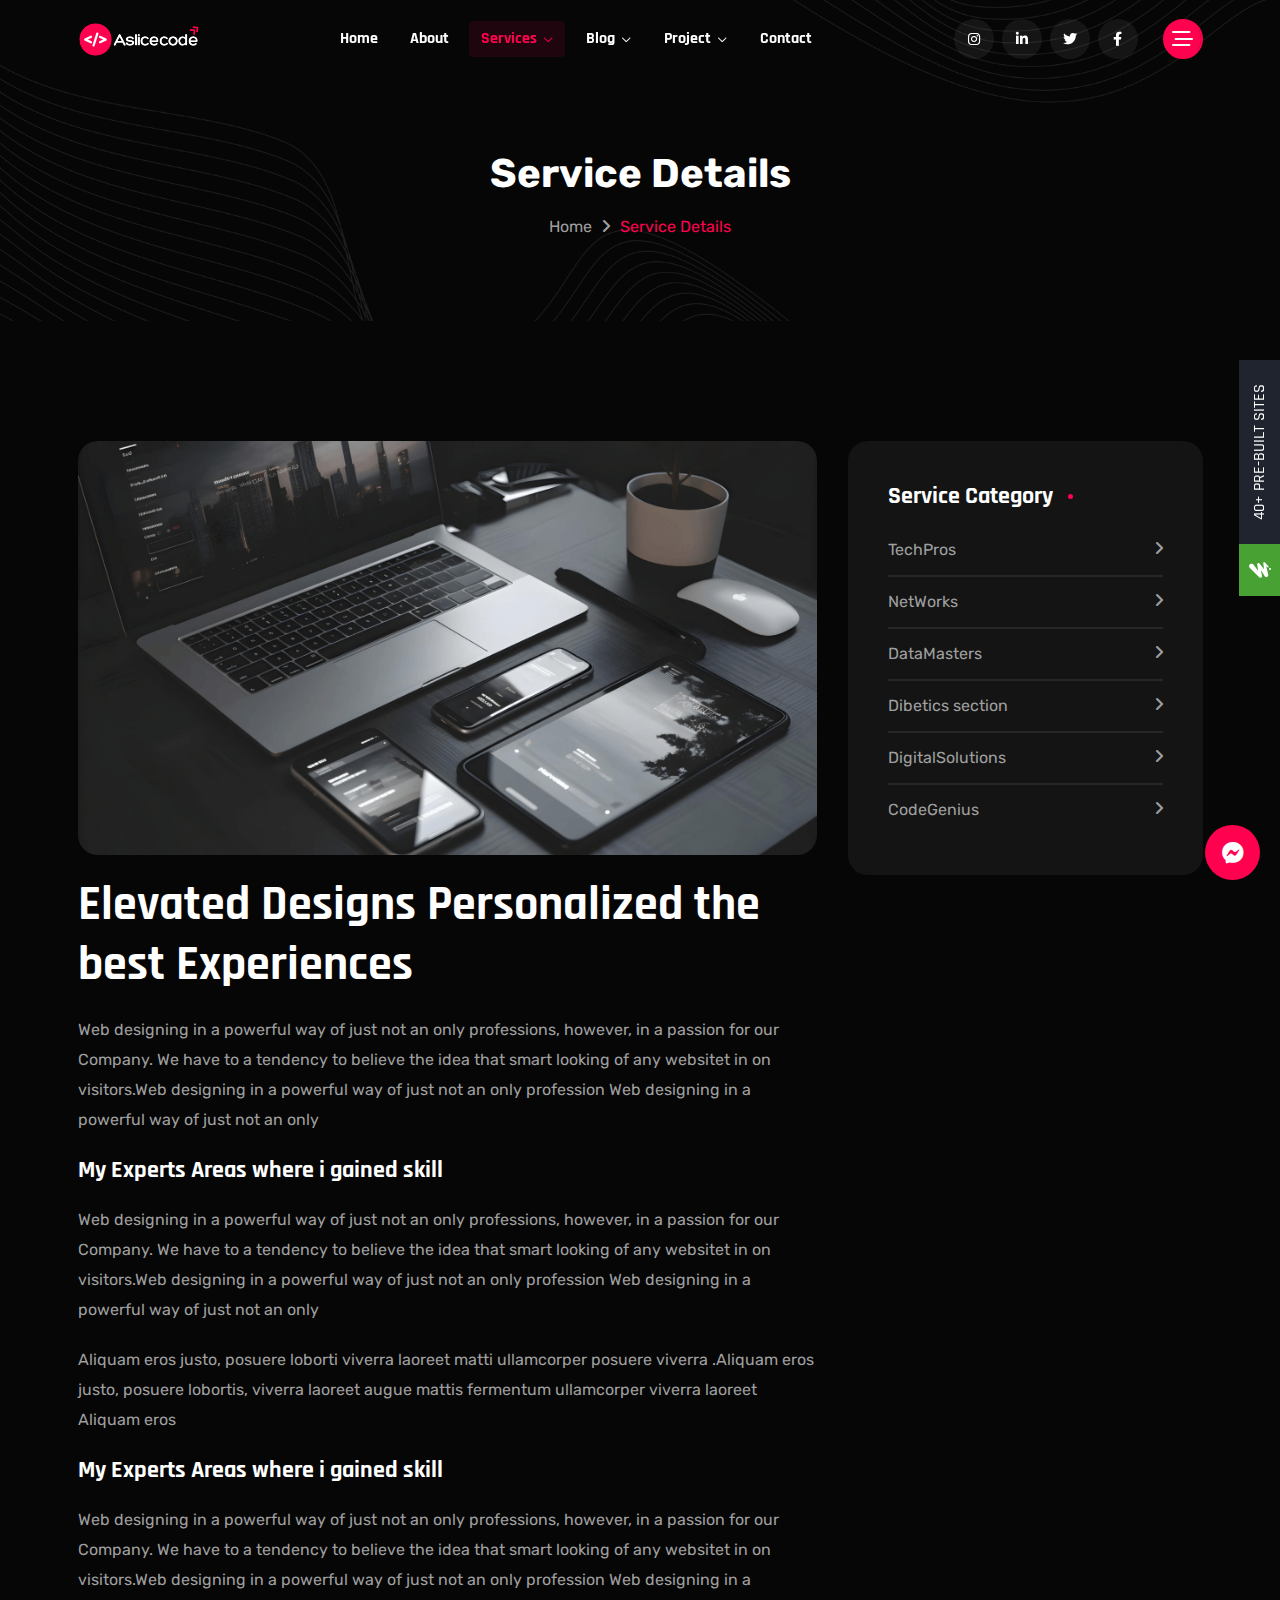
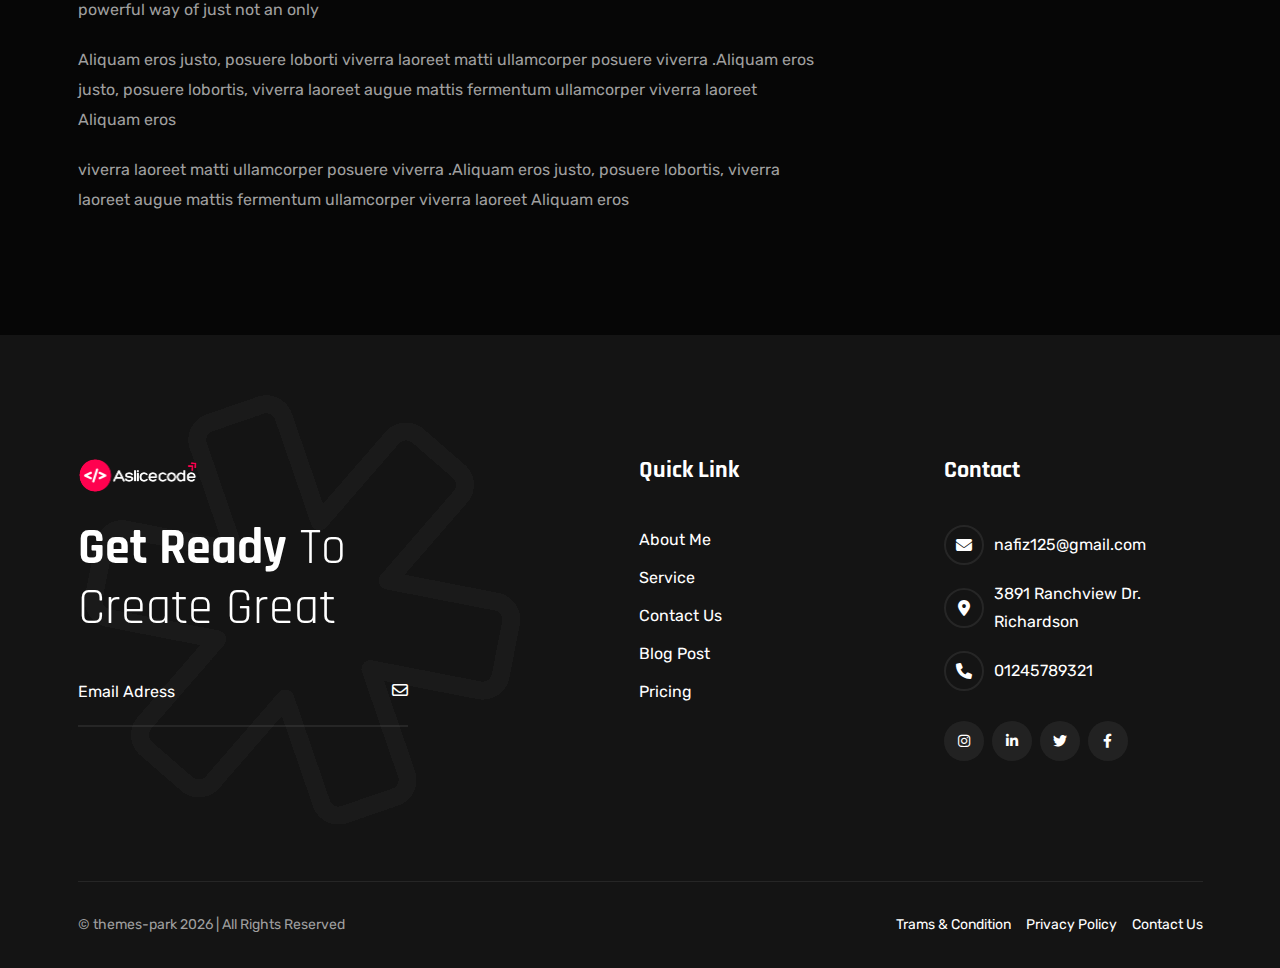
<file: service-details.html>
<!DOCTYPE html>
<html lang="en">


<!-- Mirrored from themes-park.net/product/html/reeni/service-details.html by HTTrack Website Copier/3.x [XR&CO'2014], Tue, 18 Feb 2025 16:58:31 GMT -->
<head>
    <meta charset="UTF-8">
    <meta http-equiv="X-UA-Compatible" content="IE=edge">
    <meta name="viewport" content="width=device-width, initial-scale=1.0">
    <meta name="description" content="Reeni is a modern personal portfolio template for designers, developers, content writer, cleaner, programmer, fashion designer, model, Influencer and freelancers. Fully responsive, SEO-friendly, Bootstrap and easy to customize.">
    <link rel="shortcut icon" type="image/x-icon" href="assets/images/favicon.svg">
    <title>Service Details Reeni - Personal Portfolio HTML Template | Freelancer & Developer Portfolio</title>
    <!-- Bootstrap min css -->
    <link rel="stylesheet" href="assets/css/vendor/fontawesome.css">
    <link rel="stylesheet" href="assets/css/plugins/swiper.css">
    <link rel="stylesheet" href="assets/css/plugins/odometer.css">
    <link rel="stylesheet" href="assets/css/vendor/animate.min.css">
    <link rel="stylesheet" href="assets/css/vendor/bootstrap.min.css">
    <!-- custom css -->
    <link rel="stylesheet" href="assets/css/style.css">
</head>

<body>

    <!-- tpm-header-area start -->
    <header class="tmp-header-area-start header-one header--sticky header--transparent">
        <div class="container">
            <div class="row">
                <div class="col-lg-12">
                    <div class="header-content">
                        <div class="logo">
                            <a href="index.html">
                                <img class="logo-dark" src="assets/images/logo/white-logo-reeni.png" alt="Reeni - Personal Portfolio HTML Template for developers and freelancers">
                                <img class="logo-white" src="assets/images/logo/logo-white.png" alt="Reeni - Personal Portfolio HTML Template for developers and freelancers">
                            </a>
                        </div>
                        <nav class="tmp-mainmenu-nav d-none d-xl-block">
                            <ul class="tmp-mainmenu">
                                <li>
                                    <a href="#">Home
                                    </a>
                                    <!-- <ul class="submenu">
            <li><a href="index.html">Home 01</a></li>
            <li><a href="index-02.html">Home 02</a></li>
            <li><a href="index-03.html">Home 03</a></li>
            <li><a href="index-04.html">Home 04</a></li>
            <li><a href="index-05.html">Home 05</a></li>
            <li><a href="index-06.html">Home 06</a></li>
            <li><a href="index-07.html">Home 07</a></li>
            <li><a href="index-08.html">Home 08</a></li>
            <li><a href="index-09.html">Home 09</a></li>
            <li><a href="index-10.html">Home 10</a></li>
            <li><a href="index-11.html">Home 11</a></li>
            <li><a href="index-12.html">Home 12</a></li>
            <li><a href="index-13.html">Home 13</a></li>
        </ul> -->
                                </li>
                                <li>
                                    <a href="about.html">About</a>
                                </li>
                                <li class="has-dropdown">
                                    <a href="#">Services
                                        <i class="fa-regular fa-chevron-down"></i>
                                    </a>
                                    <ul class="submenu">
                                        <li><a href="service.html">Service</a></li>
                                        <li><a href="service-details.html">Service Details</a></li>
                                    </ul>
                                </li>
                                <li class="has-dropdown">
                                    <a href="#">Blog
                                        <i class="fa-regular fa-chevron-down"></i>
                                    </a>
                                    <ul class="submenu">
                                        <li><a href="blog.html">Blog Classic</a></li>
                                        <li><a href="blog-details.html">Blog Details</a></li>
                                    </ul>
                                </li>
                                <li class="has-dropdown">
                                    <a href="#">Project
                                        <i class="fa-regular fa-chevron-down"></i>
                                    </a>
                                    <ul class="submenu">
                                        <li><a href="project.html">Project</a></li>
                                        <li><a href="project-details.html">Project Details</a></li>
                                    </ul>
                                </li>
                                <li>
                                    <a href="contact.html">Contact</a>
                                </li>
                            </ul>

                        </nav>
                        <div class="tmp-header-right">
                            <div class="social-share-wrapper d-none d-md-block">
                                <div class="social-link">
                                    <a href="#"><i class="fa-brands fa-instagram"></i></a>
                                    <a href="#"><i class="fa-brands fa-linkedin-in"></i></a>
                                    <a href="#"><i class="fa-brands fa-twitter"></i></a>
                                    <a href="#"><i class="fa-brands fa-facebook-f"></i></a>
                                </div>
                            </div>
                            <div class="actions-area">
                                <div class="tmp-side-collups-area d-none d-xl-block">
                                    <button class="tmp-menu-bars tmp_button_active"><i class="fa-regular fa-bars-staggered"></i></button>
                                </div>
                                <div class="tmp-side-collups-area d-block d-xl-none">
                                    <button class="tmp-menu-bars humberger_menu_active"><i class="fa-regular fa-bars-staggered"></i></button>
                                </div>
                            </div>
                        </div>
                    </div>
                </div>
            </div>
        </div>
    </header>
    <!-- tpm-header-area end -->

    <div class="d-none d-xl-block">
        <div class="tmp-sidebar-area tmp_side_bar">
            <div class="inner">
                <div class="top-area">
                    <a href="index.html" class="logo">
                        <img class="logo-dark" src="assets/images/logo/white-logo-reeni.png" alt="Reeni - Personal Portfolio HTML Template for developers and freelancers">
                        <img class="logo-white" src="assets/images/logo/logo-white.png" alt="Reeni - Personal Portfolio HTML Template for developers and freelancers">
                    </a>
                    <div class="close-icon-area">
                        <button class="tmp-round-action-btn close_side_menu_active">
                            <i class="fa-sharp fa-light fa-xmark"></i>
                        </button>
                    </div>
                </div>
                <div class="content-wrapper">
                    <div class="image-area-feature">
                        <a href="index.html">
                            <img src="assets/images/logo/man.png" alt="personal-logo">
                        </a>
                    </div>
                    <h5 class="title mt--30">Freelancer delivering exceptional Webflow, and Next.js solutions.</h5>
                    <p class="disc">I am a skilled freelancer specializing in Webflow development, Figma design, and Next.js projects. I deliver creative, dynamic, and user-centric web solutions.
                    </p>
                    <div class="short-contact-area">
                        <!-- single contact information -->
                        <div class="single-contact">
                            <i class="fa-solid fa-phone"></i>
                            <div class="information tmp-link-animation">
                                <span>Call Now</span>
                                <a href="#" class="number">+92 (8800) - 98670</a>
                            </div>
                        </div>
                        <!-- single contact information end -->

                        <!-- single contact information -->
                        <div class="single-contact">
                            <i class="fa-solid fa-envelope"></i>
                            <div class="information tmp-link-animation">
                                <span>Mail Us</span>
                                <a href="#" class="number">example@info.com</a>
                            </div>
                        </div>
                        <!-- single contact information end -->

                        <!-- single contact information -->
                        <div class="single-contact">
                            <i class="fa-solid fa-location-crosshairs"></i>
                            <div class="information tmp-link-animation">
                                <span>My Address</span>
                                <span class="number">66 Broklyant, New York 3269</span>
                            </div>
                        </div>
                        <!-- single contact information end -->
                    </div>
                    <!-- social area start -->
                    <div class="social-wrapper mt--20">
                        <span class="subtitle">find with me</span>
                        <div class="social-link">
                            <a href="#"><i class="fa-brands fa-instagram"></i></a>
                            <a href="#"><i class="fa-brands fa-linkedin-in"></i></a>
                            <a href="#"><i class="fa-brands fa-twitter"></i></a>
                            <a href="#"><i class="fa-brands fa-facebook-f"></i></a>
                        </div>
                    </div>
                    <!-- social area end -->
                </div>
            </div>
        </div>
        <a class="overlay_close_side_menu close_side_menu_active" href="javascript:void(0);"></a>
    </div>

    <div class="d-block d-xl-none">
        <div class="tmp-popup-mobile-menu">
            <div class="inner">
                <div class="header-top">
                    <div class="logo">
                        <a href="index.html" class="logo-area">
                            <img class="logo-dark" src="assets/images/logo/white-logo-reeni.png" alt="Reeni - Personal Portfolio HTML Template for developers and freelancers">
                            <img class="logo-white" src="assets/images/logo/logo-white.png" alt="Reeni - Personal Portfolio HTML Template for developers and freelancers">
                        </a>

                    </div>
                    <div class="close-menu">
                        <button class="close-button tmp-round-action-btn">
                            <i class="fa-sharp fa-light fa-xmark"></i>
                        </button>
                    </div>
                </div>
                <ul class="tmp-mainmenu">
                    <li>
                        <a href="#">Home
                        </a>
                        <!-- <ul class="submenu">
            <li><a href="index.html">Home 01</a></li>
            <li><a href="index-02.html">Home 02</a></li>
            <li><a href="index-03.html">Home 03</a></li>
            <li><a href="index-04.html">Home 04</a></li>
            <li><a href="index-05.html">Home 05</a></li>
            <li><a href="index-06.html">Home 06</a></li>
            <li><a href="index-07.html">Home 07</a></li>
            <li><a href="index-08.html">Home 08</a></li>
            <li><a href="index-09.html">Home 09</a></li>
            <li><a href="index-10.html">Home 10</a></li>
            <li><a href="index-11.html">Home 11</a></li>
            <li><a href="index-12.html">Home 12</a></li>
            <li><a href="index-13.html">Home 13</a></li>
        </ul> -->
                    </li>
                    <li>
                        <a href="about.html">About</a>
                    </li>
                    <li class="has-dropdown">
                        <a href="#">Services
                            <i class="fa-regular fa-chevron-down"></i>
                        </a>
                        <ul class="submenu">
                            <li><a href="service.html">Service</a></li>
                            <li><a href="service-details.html">Service Details</a></li>
                        </ul>
                    </li>
                    <li class="has-dropdown">
                        <a href="#">Blog
                            <i class="fa-regular fa-chevron-down"></i>
                        </a>
                        <ul class="submenu">
                            <li><a href="blog.html">Blog Classic</a></li>
                            <li><a href="blog-details.html">Blog Details</a></li>
                        </ul>
                    </li>
                    <li class="has-dropdown">
                        <a href="#">Project
                            <i class="fa-regular fa-chevron-down"></i>
                        </a>
                        <ul class="submenu">
                            <li><a href="project.html">Project</a></li>
                            <li><a href="project-details.html">Project Details</a></li>
                        </ul>
                    </li>
                    <li>
                        <a href="contact.html">Contact</a>
                    </li>
                </ul>


                <div class="social-wrapper mt--40">
                    <span class="subtitle">find with me</span>
                    <div class="social-link">
                        <a href="#"><i class="fa-brands fa-instagram"></i></a>
                        <a href="#"><i class="fa-brands fa-linkedin-in"></i></a>
                        <a href="#"><i class="fa-brands fa-twitter"></i></a>
                        <a href="#"><i class="fa-brands fa-facebook-f"></i></a>
                    </div>
                </div>
                <!-- social area end -->



            </div>
        </div>
    </div>


    <!-- Breadcrumb Area Start -->
    <div class="breadcrumb-area breadcrumb-bg">
        <div class="container">
            <div class="row">
                <div class="col-lg-12">
                    <div class="breadcrumb-inner text-center">
                        <h1 class="title split-collab">Service Details</h1>
                        <ul class="page-list">
                            <li class="tmp-breadcrumb-item"><a href="https://themes-park.net/">Home</a></li>
                            <li class="icon"><i class="fa-solid fa-angle-right"></i></li>
                            <li class="tmp-breadcrumb-item active">Service Details</li>
                        </ul>
                        <!-- <div class="circle-1"></div> -->
                    </div>
                </div>
            </div>
        </div>
    </div>
    <!-- Breadcrumb Area End -->
    <div class="service-details-area-wrapper tmp-section-gap">
        <div class="container">
            <div class="row row--40">
                <div class="col-lg-8">
                    <div class="service-thumnail-wrap">
                        <img src="assets/images/services/service-detials-thumnail-wrap.png" alt="thumnail-img">
                    </div>
                    <h2 class="title split-collab">Elevated Designs Personalized the best Experiences</h2>
                    <p class="doc-para">Web designing in a powerful way of just not an only professions, however, in a
                        passion for our Company. We have to a tendency to believe the idea that smart looking of any
                        websitet in on visitors.Web designing in a powerful way of just not an only profession Web
                        designing in a powerful way of just not an only </p>
                    <h2 class="title-mini split-collab">My Experts Areas where i gained skill</h2>
                    <p class="doc-para">Web designing in a powerful way of just not an only professions, however, in a
                        passion for our Company. We have to a tendency to believe the idea that smart looking of any
                        websitet in on visitors.Web designing in a powerful way of just not an only profession Web
                        designing in a powerful way of just not an only</p>
                    <p class="doc-para">Aliquam eros justo, posuere loborti viverra laoreet matti ullamcorper posuere
                        viverra .Aliquam eros justo, posuere lobortis, viverra laoreet augue mattis fermentum
                        ullamcorper viverra laoreet Aliquam eros </p>

                    <h2 class="title-mini split-collab">My Experts Areas where i gained skill</h2>
                    <p class="doc-para">Web designing in a powerful way of just not an only professions, however, in a
                        passion for our Company. We have to a tendency to believe the idea that smart looking of any
                        websitet in on visitors.Web designing in a powerful way of just not an only profession Web
                        designing in a powerful way of just not an only</p>
                    <p class="doc-para">Aliquam eros justo, posuere loborti viverra laoreet matti ullamcorper posuere
                        viverra .Aliquam eros justo, posuere lobortis, viverra laoreet augue mattis fermentum
                        ullamcorper viverra laoreet Aliquam eros </p>
                    <p class="doc-para">viverra laoreet matti ullamcorper posuere
                        viverra .Aliquam eros justo, posuere lobortis, viverra laoreet augue mattis fermentum
                        ullamcorper viverra laoreet Aliquam eros</p>

                </div>
                <div class="col-lg-4">
                    <div class="signle-side-bar service-list-area tmponhover">
                        <div class="header">
                            <h3 class="title">Service Category</h3>
                        </div>
                        <div class="body">
                            <a href="#" class="single-service">
                                <p class="service-title">TechPros</p>
                                <span class="service-icon"><i class="fa-solid fa-angle-right"></i></span>
                            </a>
                            <a href="#" class="single-service">
                                <p class="service-title"> NetWorks</p>
                                <span class="service-icon"><i class="fa-solid fa-angle-right"></i></span>
                            </a>
                            <a href="#" class="single-service">
                                <p class="service-title">DataMasters</p>
                                <span class="service-icon"><i class="fa-solid fa-angle-right"></i></span>
                            </a>
                            <a href="#" class="single-service">
                                <p class="service-title">Dibetics section</p>
                                <span class="service-icon"><i class="fa-solid fa-angle-right"></i></span>
                            </a>
                            <a href="#" class="single-service">
                                <p class="service-title">DigitalSolutions</p>
                                <span class="service-icon"><i class="fa-solid fa-angle-right"></i></span>
                            </a>
                            <a href="#" class="single-service">
                                <p class="service-title">CodeGenius</p>
                                <span class="service-icon"><i class="fa-solid fa-angle-right"></i></span>
                            </a>
                        </div>
                    </div>
                </div>
            </div>
        </div>
    </div>
    <!-- Start Footer Area  -->
    <footer class="footer-area footer-style-one-wrapper  tmp-section-gap">
        <div class="container">
            <div class="footer-main footer-style-one">
                <div class="row g-5">
                    <div class="col-lg-5 col-md-6">
                        <div class="single-footer-wrapper border-right mr--20">
                            <div class="logo">
                                <a href="index.html">
                                    <img src="assets/images/logo/white-logo-reeni.png" alt="Reeni - Personal Portfolio HTML Template for developers and freelancers">
                                </a>
                            </div>
                            <p class="description"><span>Get Ready</span> To <br> Create Great</p>
                            <form action="#" class="newsletter-form-1 mt--40">
                                <input type="email" placeholder="Email Adress">
                                <span class="form-icon"><i class="fa-regular fa-envelope"></i></span>
                            </form>
                        </div>
                    </div>
                    <div class="col-lg-4 col-md-6">
                        <div class="single-footer-wrapper quick-link-wrap">
                            <h5 class="ft-title">Quick Link</h5>
                            <ul class="ft-link tmp-link-animation">
                                <li>
                                    <a href="about.html">About Me</a>
                                </li>
                                <li>
                                    <a href="team.html">Service</a>
                                </li>
                                <li>
                                    <a href="service.html">Contact Us</a>
                                </li>
                                <li>
                                    <a href="blog.html">Blog Post</a>
                                </li>
                                <li>
                                    <a href="contact.html">Pricing</a>
                                </li>
                            </ul>
                        </div>
                    </div>
                    <div class="col-lg-3 col-md-6">
                        <div class="single-footer-wrapper contact-wrap">
                            <h5 class="ft-title">Contact </h5>
                            <ul class="ft-link tmp-link-animation">
                                <li><span class="ft-icon"><i class="fa-solid fa-envelope"></i></span><a href="#">nafiz125@gmail.com</a></li>
                                <li><span class="ft-icon"><i class="fa-solid fa-location-dot"></i></span>3891
                                    Ranchview Dr. Richardson</li>
                                <li><span class="ft-icon"><i class="fa-solid fa-phone"></i></span><a href="#">01245789321</a></li>
                            </ul>
                            <div class="social-link footer">
                                <a href="#"><i class="fa-brands fa-instagram"></i></a>
                                <a href="#"><i class="fa-brands fa-linkedin-in"></i></a>
                                <a href="#"><i class="fa-brands fa-twitter"></i></a>
                                <a href="#"><i class="fa-brands fa-facebook-f"></i></a>
                            </div>
                        </div>
                    </div>
                </div>
            </div>
        </div>
        <div class="footer-bg-img">
            <img src="assets/images/footer/footer-bg-img.png" alt="footer-img">
        </div>
    </footer>
    <div class="copyright-area-one">
        <div class="container">
            <div class="row">
                <div class="col-lg-12">
                    <div class="main-wrapper">
                        <p class="copy-right-para">© themes-park <script>
                                document.write(new Date().getFullYear())
                            </script> | All Rights Reserved</p>
                        <ul>
                            <li><a href="#">Trams & Condition</a></li>
                            <li><a href="#">Privacy Policy</a></li>
                            <li><a href="#">Contact Us</a></li>
                        </ul>
                    </div>
                </div>
            </div>
        </div>
    </div>
    <!-- End Footer Area  -->



    <!-- ready chatting option via email -->
    <div class="ready-chatting-option tmp-ready-chat">
        <input type="checkbox" id="click">
        <label for="click">
            <i class="fab fa-facebook-messenger"></i>
            <i class="fas fa-times"></i>
        </label>
        <div class="wrapper">
            <div class="head-text">
                Let's chat with me? - Online
            </div>
            <div class="chat-box">
                <div class="desc-text">
                    Please fill out the form below to start chatting with me directly.
                </div>
                <form class="tmp-dynamic-form" action="#">
                    <div class="field">
                        <input class="input-field" name="name" placeholder="Your Name" type="text" required>
                    </div>
                    <div class="field">
                        <input class="input-field" name="email" placeholder="Your Email" type="email" required>
                    </div>
                    <div class="field textarea">
                        <textarea class="input-field" placeholder="Your Message" name="message" required></textarea>
                    </div>
                    <div class="field">
                        <button name="submit" type="submit">Send Message</button>
                    </div>
                </form>
            </div>
        </div>
    </div>
    <!-- ready chatting option via email end -->
    <!-- progress area start -->
    <div class="scrollToTop" style="display: block;">
        <div class="arrowUp">
            <i class="fa-light fa-arrow-up"></i>
        </div>
        <div class="water" style="transform: translate(0px, 87%);">
            <svg viewBox="0 0 560 20" class="water_wave water_wave_back">
                <use xlink:href="#wave"></use>
            </svg>
            <svg viewBox="0 0 560 20" class="water_wave water_wave_front">
                <use xlink:href="#wave"></use>
            </svg>
            <svg version="1.1" xmlns="http://www.w3.org/2000/svg" xmlns:xlink="http://www.w3.org/1999/xlink" viewBox="0 0 560 20" style="display: none;">
                <symbol id="wave">
                    <path d="M420,20c21.5-0.4,38.8-2.5,51.1-4.5c13.4-2.2,26.5-5.2,27.3-5.4C514,6.5,518,4.7,528.5,2.7c7.1-1.3,17.9-2.8,31.5-2.7c0,0,0,0,0,0v20H420z" fill="#FF014F"></path>
                    <path d="M420,20c-21.5-0.4-38.8-2.5-51.1-4.5c-13.4-2.2-26.5-5.2-27.3-5.4C326,6.5,322,4.7,311.5,2.7C304.3,1.4,293.6-0.1,280,0c0,0,0,0,0,0v20H420z" fill="#FF014F"></path>
                    <path d="M140,20c21.5-0.4,38.8-2.5,51.1-4.5c13.4-2.2,26.5-5.2,27.3-5.4C234,6.5,238,4.7,248.5,2.7c7.1-1.3,17.9-2.8,31.5-2.7c0,0,0,0,0,0v20H140z" fill="#FF014F"></path>
                    <path d="M140,20c-21.5-0.4-38.8-2.5-51.1-4.5c-13.4-2.2-26.5-5.2-27.3-5.4C46,6.5,42,4.7,31.5,2.7C24.3,1.4,13.6-0.1,0,0c0,0,0,0,0,0l0,20H140z" fill="#FF014F"></path>
                </symbol>
            </svg>

        </div>
    </div>
    <!-- progress area end -->
    <!-- <div class="tmp-right-demo">
    <button class="demo-button">
        <p class="mb--0">48</p>
        <span class="text">Demos</span>
    </button>
</div> -->


    <div class="demo-button-wrapper">
        <div class="buy-theme">
            <a href="https://themeforest.net/item/reeni-personal-portfolio-html-template/56387656" target="_blank">
                <div class="theme-wrapper">
                    <div>
                        <svg width="22" height="22" viewBox="0 0 20 20" fill="none" xmlns="http://www.w3.org/2000/svg">
                            <path d="M10.9854 19.9999C11.479 19.9999 11.8791 19.5998 11.8791 19.1063C11.8791 18.6127 11.479 18.2126 10.9854 18.2126C10.4919 18.2126 10.0918 18.6127 10.0918 19.1063C10.0918 19.5998 10.4919 19.9999 10.9854 19.9999Z" fill="white">
                            </path>
                            <path d="M16.1233 13.0134L11.0833 13.5539C10.9895 13.5633 10.9427 13.4477 11.0177 13.3883L15.9483 9.54819C16.267 9.28572 16.4732 8.87952 16.3857 8.44208C16.2983 7.77341 15.7452 7.33597 15.0453 7.42346L9.68658 8.20773C9.59284 8.22023 9.54285 8.1015 9.61784 8.04213L14.9297 3.98639C15.9764 3.17087 16.0639 1.57107 15.1047 0.639933C14.2329 -0.231832 12.8331 -0.203711 11.9613 0.668055L3.403 9.37634C3.08429 9.72629 2.93743 10.1919 3.02492 10.6855C3.17178 11.4729 3.95605 11.9948 4.74345 11.851L9.3585 10.9105C9.45849 10.8886 9.5116 11.023 9.42724 11.0792L4.30913 14.357C3.66859 14.7632 3.378 15.4912 3.5811 16.2192C3.7842 17.1785 4.74658 17.7315 5.67771 17.5003L13.3299 15.6162C13.4174 15.5943 13.4799 15.6943 13.4236 15.763L12.23 17.2378C11.9113 17.644 12.4331 18.1971 12.8706 17.8784L16.8013 14.6475C17.5012 14.0664 17.0357 12.929 16.1326 13.0165L16.1233 13.0134Z" fill="white"></path>
                        </svg>
                    </div>
                </div>
            </a>
        </div>
        <div class="all-demo show-demo">
            <div class="demos">
                <div class="theme-wrapper">
                    <div>40+ Pre-built sites</div>
                </div>
            </div>
        </div>
    </div>


    <div class="demo-modal-area">
        <div class="wrapper">
            <div class="tmp-modal-inner">
                <div class="close-icon">
                    <button class="demo-close-btn"><span><i class="fa-sharp fa-light fa-xmark"></i></span></button>
                </div>
                <div class="demo-top text-center">
                    <h4 class="title">Reeni</h4>
                    <p class="subtitle">A personal portfolio website is your digital resume—a place to showcase your work,
                        skills, and achievements.</p>
                </div>
                <ul class="popuptab-area nav nav-tabs" id="popuptab" role="tablist">
                    <li class="nav-item">
                        <a class="nav-link active demo-dark" id="demodark-tab" data-bs-toggle="tab" href="#demodark" role="tab" aria-controls="demodark" aria-selected="true">Dark Demo</a>
                    </li>
                    <li class="nav-item">
                        <a class="nav-link demo-light" id="demolight-tab" data-bs-toggle="tab" href="#demolight" role="tab" aria-controls="demolight" aria-selected="false">Light Demo</a>
                    </li>
                </ul>
                <div class="tab-content" id="popuptabContent">
                    <div class="tab-pane show active" id="demodark" role="tabpanel" aria-labelledby="demodark-tab">
                        <div class="content">
                            <div class="row">

                                <!-- Start Single Content  -->
                                <div class="col-lg-4 col-md-6 col-12">
                                    <div class="single-demo">
                                        <div class="inner">
                                            <div class="thumbnail">
                                                <a href="index.html">
                                                    <img class="w-100" src="assets/images/demo/home-1.png" alt="Personal Portfolio">
                                                    <span class="overlay-content">
                                                    <span class="overlay-text">View Demo <i
                                                            class="feather-external-link"></i></span>
                                                    </span>
                                                </a>
                                            </div>
                                            <div class="inner">
                                                <h3 class="title"><a href="index.html">Main Demo</a></h3>
                                            </div>
                                        </div>
                                    </div>
                                </div>
                                <!-- End Single Content  -->

                                <!-- Start Single Content  -->
                                <div class="col-lg-4 col-md-6 col-12">
                                    <div class="single-demo">
                                        <div class="inner">
                                            <div class="thumbnail">
                                                <a href="index-02.html">
                                                    <img class="w-100" src="assets/images/demo/home-2.png" alt="Personal Portfolio">
                                                    <span class="overlay-content">
                                                    <span class="overlay-text">View Demo <i
                                                            class="feather-external-link"></i></span>
                                                    </span>
                                                </a>
                                            </div>
                                            <div class="inner">
                                                <h3 class="title"><a href="index-02.html">Demo 02</a></h3>
                                            </div>
                                        </div>
                                    </div>
                                </div>
                                <!-- End Single Content  -->

                                <!-- Start Single Content  -->
                                <div class="col-lg-4 col-md-6 col-12">
                                    <div class="single-demo">
                                        <div class="inner">
                                            <div class="thumbnail">
                                                <a href="index-03.html">
                                                    <img class="w-100" src="assets/images/demo/home-3.png" alt="Personal Portfolio">
                                                    <span class="overlay-content">
                                                    <span class="overlay-text">View Demo <i
                                                            class="feather-external-link"></i></span>
                                                    </span>
                                                </a>
                                            </div>
                                            <div class="inner">
                                                <h3 class="title"><a href="index-03.html">Demo 03</a></h3>
                                            </div>
                                        </div>
                                    </div>
                                </div>
                                <!-- End Single Content  -->

                                <!-- Start Single Content  -->
                                <div class="col-lg-4 col-md-6 col-12">
                                    <div class="single-demo">
                                        <div class="inner">
                                            <div class="thumbnail">
                                                <a href="index-04.html">
                                                    <img class="w-100" src="assets/images/demo/home-4.png" alt="Personal Portfolio">
                                                    <span class="overlay-content">
                                                    <span class="overlay-text">View Demo <i
                                                            class="feather-external-link"></i></span>
                                                    </span>
                                                </a>
                                            </div>
                                            <div class="inner">
                                                <h3 class="title"><a href="index-04.html">Demo 04</a></h3>
                                            </div>
                                        </div>
                                    </div>
                                </div>
                                <!-- End Single Content  -->

                                <!-- Start Single Content  -->
                                <div class="col-lg-4 col-md-6 col-12">
                                    <div class="single-demo">
                                        <div class="inner">
                                            <div class="thumbnail">
                                                <a href="index-05.html">
                                                    <img class="w-100" src="assets/images/demo/home-5.png" alt="Personal Portfolio">
                                                    <span class="overlay-content">
                                                    <span class="overlay-text">View Demo <i
                                                            class="feather-external-link"></i></span>
                                                    </span>
                                                </a>
                                            </div>
                                            <div class="inner">
                                                <h3 class="title"><a href="index-05.html">Demo 05</a></h3>
                                            </div>
                                        </div>
                                    </div>
                                </div>
                                <!-- End Single Content  -->

                                <!-- Start Single Content  -->
                                <div class="col-lg-4 col-md-6 col-12">
                                    <div class="single-demo">
                                        <div class="inner">
                                            <div class="thumbnail">
                                                <a href="index-06.html">
                                                    <img class="w-100" src="assets/images/demo/home-6.png" alt="Personal Portfolio">
                                                    <span class="overlay-content">
                                                    <span class="overlay-text">View Demo <i
                                                            class="feather-external-link"></i></span>
                                                    </span>
                                                </a>
                                            </div>
                                            <div class="inner">
                                                <h3 class="title"><a href="index-06.html">Demo 06</a></h3>
                                            </div>
                                        </div>
                                    </div>
                                </div>
                                <!-- End Single Content  -->

                                <!-- Start Single Content  -->
                                <div class="col-lg-4 col-md-6 col-12">
                                    <div class="single-demo">
                                        <div class="inner">
                                            <div class="thumbnail">
                                                <a href="index-07.html">
                                                    <img class="w-100" src="assets/images/demo/home-7.png" alt="Personal Portfolio">
                                                    <span class="overlay-content">
                                                    <span class="overlay-text">View Demo <i
                                                            class="feather-external-link"></i></span>
                                                    </span>
                                                </a>
                                            </div>
                                            <div class="inner">
                                                <h3 class="title"><a href="index-07.html">Demo 07</a></h3>
                                            </div>
                                        </div>
                                    </div>
                                </div>
                                <!-- End Single Content  -->

                                <!-- Start Single Content  -->
                                <div class="col-lg-4 col-md-6 col-12">
                                    <div class="single-demo">
                                        <div class="inner">
                                            <div class="thumbnail">
                                                <a href="index-08.html">
                                                    <img class="w-100" src="assets/images/demo/home-8.png" alt="Personal Portfolio">
                                                    <span class="overlay-content">
                                                    <span class="overlay-text">View Demo <i
                                                            class="feather-external-link"></i></span>
                                                    </span>
                                                </a>
                                            </div>
                                            <div class="inner">
                                                <h3 class="title"><a href="index-08.html">Demo 08</a></h3>
                                            </div>
                                        </div>
                                    </div>
                                </div>
                                <!-- End Single Content  -->

                                <!-- Start Single Content  -->
                                <div class="col-lg-4 col-md-6 col-12">
                                    <div class="single-demo">
                                        <div class="inner">
                                            <div class="thumbnail">
                                                <a href="index-09.html">
                                                    <img class="w-100" src="assets/images/demo/home-9.png" alt="Personal Portfolio">
                                                    <span class="overlay-content">
                                                    <span class="overlay-text">View Demo <i
                                                            class="feather-external-link"></i></span>
                                                    </span>
                                                </a>
                                            </div>
                                            <div class="inner">
                                                <h3 class="title"><a href="index-09.html">Demo 09</a></h3>
                                            </div>
                                        </div>
                                    </div>
                                </div>
                                <!-- End Single Content  -->

                                <!-- Start Single Content  -->
                                <div class="col-lg-4 col-md-6 col-12">
                                    <div class="single-demo">
                                        <div class="inner">
                                            <div class="thumbnail">
                                                <a href="index-10.html">
                                                    <img class="w-100" src="assets/images/demo/home-10.png" alt="Personal Portfolio">
                                                    <span class="overlay-content">
                                                    <span class="overlay-text">View Demo <i
                                                            class="feather-external-link"></i></span>
                                                    </span>
                                                </a>
                                            </div>
                                            <div class="inner">
                                                <h3 class="title"><a href="index-10.html">Demo 10</a></h3>
                                            </div>
                                        </div>
                                    </div>
                                </div>
                                <!-- End Single Content  -->

                                <!-- Start Single Content  -->
                                <div class="col-lg-4 col-md-6 col-12">
                                    <div class="single-demo">
                                        <div class="inner">
                                            <div class="thumbnail">
                                                <a href="index-11.html">
                                                    <img class="w-100" src="assets/images/demo/home-11.png" alt="Personal Portfolio">
                                                    <span class="overlay-content">
                                                    <span class="overlay-text">View Demo <i
                                                            class="feather-external-link"></i></span>
                                                    </span>
                                                </a>
                                            </div>
                                            <div class="inner">
                                                <h3 class="title"><a href="index-11.html">Demo 11</a></h3>
                                            </div>
                                        </div>
                                    </div>
                                </div>
                                <!-- End Single Content  -->

                                <!-- Start Single Content  -->
                                <div class="col-lg-4 col-md-6 col-12">
                                    <div class="single-demo">
                                        <div class="inner">
                                            <div class="thumbnail">
                                                <a href="index-12.html">
                                                    <img class="w-100" src="assets/images/demo/home-12.png" alt="Personal Portfolio">
                                                    <span class="overlay-content">
                                                    <span class="overlay-text">View Demo <i
                                                            class="feather-external-link"></i></span>
                                                    </span>
                                                </a>
                                            </div>
                                            <div class="inner">
                                                <h3 class="title"><a href="index-12.html">Demo 12</a></h3>
                                            </div>
                                        </div>
                                    </div>
                                </div>
                                <!-- End Single Content  -->

                                <!-- Start Single Content  -->
                                <div class="col-lg-4 col-md-6 col-12">
                                    <div class="single-demo">
                                        <div class="inner">
                                            <div class="thumbnail">
                                                <a href="index-13.html">
                                                    <img class="w-100" src="assets/images/demo/home-13.png" alt="Personal Portfolio">
                                                    <span class="overlay-content">
                                                    <span class="overlay-text">View Demo <i
                                                            class="feather-external-link"></i></span>
                                                    </span>
                                                </a>
                                            </div>
                                            <div class="inner">
                                                <h3 class="title"><a href="index-13.html">Demo 13</a></h3>
                                            </div>
                                        </div>
                                    </div>
                                </div>
                                <!-- End Single Content  -->

                                <!-- Start Single Content  -->
                                <div class="col-lg-4 col-md-6 col-12">
                                    <div class="single-demo">
                                        <div class="inner">
                                            <div class="thumbnail">
                                                <a href="index-14.html">
                                                    <img class="w-100" src="assets/images/demo/home-14.png" alt="Personal Portfolio">
                                                    <span class="overlay-content">
                                                    <span class="overlay-text">View Demo <i
                                                            class="feather-external-link"></i></span>
                                                    </span>
                                                </a>
                                            </div>
                                            <div class="inner">
                                                <h3 class="title"><a href="index-14.html">Demo 14</a></h3>
                                            </div>
                                        </div>
                                    </div>
                                </div>
                                <!-- End Single Content  -->

                                <!-- Start Single Content  -->
                                <div class="col-lg-4 col-md-6 col-12">
                                    <div class="single-demo">
                                        <div class="inner">
                                            <div class="thumbnail">
                                                <a href="index-15.html">
                                                    <img class="w-100" src="assets/images/demo/home-15.png" alt="Personal Portfolio">
                                                    <span class="overlay-content">
                                                    <span class="overlay-text">View Demo <i
                                                            class="feather-external-link"></i></span>
                                                    </span>
                                                </a>
                                            </div>
                                            <div class="inner">
                                                <h3 class="title"><a href="index-15.html">Demo 15</a></h3>
                                            </div>
                                        </div>
                                    </div>
                                </div>
                                <!-- End Single Content  -->
                                <!-- Start Single Content  -->
                                <div class="col-lg-4 col-md-6 col-12">
                                    <div class="single-demo">
                                        <div class="inner">
                                            <div class="thumbnail">
                                                <a href="index-16.html">
                                                    <img class="w-100" src="assets/images/demo/home-16.png" alt="Personal Portfolio">
                                                    <span class="overlay-content">
                                                    <span class="overlay-text">View Demo <i
                                                            class="feather-external-link"></i></span>
                                                    </span>
                                                </a>
                                            </div>
                                            <div class="inner">
                                                <h3 class="title"><a href="index-16.html">Demo 16</a></h3>
                                            </div>
                                        </div>
                                    </div>
                                </div>
                                <!-- End Single Content  -->
                                <!-- Start Single Content  -->
                                <div class="col-lg-4 col-md-6 col-12">
                                    <div class="single-demo">
                                        <div class="inner">
                                            <div class="thumbnail">
                                                <a href="index-17.html">
                                                    <img class="w-100" src="assets/images/demo/home-17.png" alt="Personal Portfolio">
                                                    <span class="overlay-content">
                                                    <span class="overlay-text">View Demo <i
                                                            class="feather-external-link"></i></span>
                                                    </span>
                                                </a>
                                            </div>
                                            <div class="inner">
                                                <h3 class="title"><a href="index-17.html">Demo 17</a></h3>
                                            </div>
                                        </div>
                                    </div>
                                </div>
                                <!-- End Single Content  -->
                                <!-- Start Single Content  -->
                                <div class="col-lg-4 col-md-6 col-12">
                                    <div class="single-demo">
                                        <div class="inner">
                                            <div class="thumbnail">
                                                <a href="index-18.html">
                                                    <img class="w-100" src="assets/images/demo/home-18.png" alt="Personal Portfolio">
                                                    <span class="overlay-content">
                                                    <span class="overlay-text">View Demo <i
                                                            class="feather-external-link"></i></span>
                                                    </span>
                                                </a>
                                            </div>
                                            <div class="inner">
                                                <h3 class="title"><a href="index-18.html">Demo 18</a></h3>
                                            </div>
                                        </div>
                                    </div>
                                </div>
                                <!-- End Single Content  -->
                                <!-- Start Single Content  -->
                                <div class="col-lg-4 col-md-6 col-12">
                                    <div class="single-demo">
                                        <div class="inner">
                                            <div class="thumbnail">
                                                <a href="index-19.html">
                                                    <img class="w-100" src="assets/images/demo/home-19.png" alt="Personal Portfolio">
                                                    <span class="overlay-content">
                                                    <span class="overlay-text">View Demo <i
                                                            class="feather-external-link"></i></span>
                                                    </span>
                                                </a>
                                            </div>
                                            <div class="inner">
                                                <h3 class="title"><a href="index-19.html">Demo 19</a></h3>
                                            </div>
                                        </div>
                                    </div>
                                </div>
                                <!-- End Single Content  -->
                                <!-- Start Single Content  -->
                                <div class="col-lg-4 col-md-6 col-12">
                                    <div class="single-demo">
                                        <div class="inner">
                                            <div class="thumbnail">
                                                <a href="index-20.html">
                                                    <img class="w-100" src="assets/images/demo/home-20.png" alt="Personal Portfolio">
                                                    <span class="overlay-content">
                                                    <span class="overlay-text">View Demo <i
                                                            class="feather-external-link"></i></span>
                                                    </span>
                                                </a>
                                            </div>
                                            <div class="inner">
                                                <h3 class="title"><a href="index-20.html">Demo 20</a></h3>
                                            </div>
                                        </div>
                                    </div>
                                </div>
                                <!-- End Single Content  -->
                                <!-- Start Single Content  -->
                                <div class="col-lg-4 col-md-6 col-12">
                                    <div class="single-demo">
                                        <div class="inner">
                                            <div class="thumbnail">
                                                <a href="#">
                                                    <img class="w-100" src="assets/images/demo/coming-soon.png" alt="Personal Portfolio">
                                                    <span class="overlay-content">
                                                    <span class="overlay-text">View Demo <i
                                                            class="feather-external-link"></i></span>
                                                    </span>
                                                </a>
                                            </div>
                                            <div class="inner">
                                                <h3 class="title"><a href="#">Demo 21</a></h3>
                                            </div>
                                        </div>
                                    </div>
                                </div>
                                <!-- End Single Content  -->



                            </div>
                        </div>
                    </div>


                    <div class="tab-pane" id="demolight" role="tabpanel" aria-labelledby="demolight-tab">
                        <div class="content">
                            <div class="row">

                                <!-- Start Single Content  -->
                                <div class="col-lg-4 col-md-6 col-12">
                                    <div class="single-demo">
                                        <div class="inner">
                                            <div class="thumbnail">
                                                <a href="index-white.html">
                                                    <img class="w-100" src="assets/images/demo/home-1-white.png" alt="Personal Portfolio">
                                                    <span class="overlay-content">
                                                    <span class="overlay-text">View Demo <i
                                                            class="feather-external-link"></i></span>
                                                    </span>
                                                </a>
                                            </div>
                                            <div class="inner">
                                                <h3 class="title"><a href="index-white.html">Main Demo</a></h3>
                                            </div>
                                        </div>
                                    </div>
                                </div>
                                <!-- End Single Content  -->

                                <!-- Start Single Content  -->
                                <div class="col-lg-4 col-md-6 col-12">
                                    <div class="single-demo">
                                        <div class="inner">
                                            <div class="thumbnail">
                                                <a href="index-02-white.html">
                                                    <img class="w-100" src="assets/images/demo/home-2-white.png" alt="Personal Portfolio">
                                                    <span class="overlay-content">
                                                    <span class="overlay-text">View Demo <i
                                                            class="feather-external-link"></i></span>
                                                    </span>
                                                </a>
                                            </div>
                                            <div class="inner">
                                                <h3 class="title"><a href="index-02-white.html">Demo 02</a></h3>
                                            </div>
                                        </div>
                                    </div>
                                </div>
                                <!-- End Single Content  -->

                                <!-- Start Single Content  -->
                                <div class="col-lg-4 col-md-6 col-12">
                                    <div class="single-demo">
                                        <div class="inner">
                                            <div class="thumbnail">
                                                <a href="index-03-white.html">
                                                    <img class="w-100" src="assets/images/demo/home-3-white.png" alt="Personal Portfolio">
                                                    <span class="overlay-content">
                                                    <span class="overlay-text">View Demo <i
                                                            class="feather-external-link"></i></span>
                                                    </span>
                                                </a>
                                            </div>
                                            <div class="inner">
                                                <h3 class="title"><a href="index-03-white.html">Demo 03</a></h3>
                                            </div>
                                        </div>
                                    </div>
                                </div>
                                <!-- End Single Content  -->

                                <!-- Start Single Content  -->
                                <div class="col-lg-4 col-md-6 col-12">
                                    <div class="single-demo">
                                        <div class="inner">
                                            <div class="thumbnail">
                                                <a href="index-04-white.html">
                                                    <img class="w-100" src="assets/images/demo/home-4-white.png" alt="Personal Portfolio">
                                                    <span class="overlay-content">
                                                    <span class="overlay-text">View Demo <i
                                                            class="feather-external-link"></i></span>
                                                    </span>
                                                </a>
                                            </div>
                                            <div class="inner">
                                                <h3 class="title"><a href="index-04-white.html">Demo 04</a></h3>
                                            </div>
                                        </div>
                                    </div>
                                </div>
                                <!-- End Single Content  -->

                                <!-- Start Single Content  -->
                                <div class="col-lg-4 col-md-6 col-12">
                                    <div class="single-demo">
                                        <div class="inner">
                                            <div class="thumbnail">
                                                <a href="index-05-white.html">
                                                    <img class="w-100" src="assets/images/demo/home-5-white.png" alt="Personal Portfolio">
                                                    <span class="overlay-content">
                                                    <span class="overlay-text">View Demo <i
                                                            class="feather-external-link"></i></span>
                                                    </span>
                                                </a>
                                            </div>
                                            <div class="inner">
                                                <h3 class="title"><a href="index-05-white.html">Demo 05</a></h3>
                                            </div>
                                        </div>
                                    </div>
                                </div>
                                <!-- End Single Content  -->

                                <!-- Start Single Content  -->
                                <div class="col-lg-4 col-md-6 col-12">
                                    <div class="single-demo">
                                        <div class="inner">
                                            <div class="thumbnail">
                                                <a href="index-06-white.html">
                                                    <img class="w-100" src="assets/images/demo/home-6-white.png" alt="Personal Portfolio">
                                                    <span class="overlay-content">
                                                    <span class="overlay-text">View Demo <i
                                                            class="feather-external-link"></i></span>
                                                    </span>
                                                </a>
                                            </div>
                                            <div class="inner">
                                                <h3 class="title"><a href="index-06-white.html">Demo 06</a></h3>
                                            </div>
                                        </div>
                                    </div>
                                </div>
                                <!-- End Single Content  -->

                                <!-- Start Single Content  -->
                                <div class="col-lg-4 col-md-6 col-12">
                                    <div class="single-demo">
                                        <div class="inner">
                                            <div class="thumbnail">
                                                <a href="index-07-white.html">
                                                    <img class="w-100" src="assets/images/demo/home-7-white.png" alt="Personal Portfolio">
                                                    <span class="overlay-content">
                                                    <span class="overlay-text">View Demo <i
                                                            class="feather-external-link"></i></span>
                                                    </span>
                                                </a>
                                            </div>
                                            <div class="inner">
                                                <h3 class="title"><a href="index-07-white.html">Demo 07</a></h3>
                                            </div>
                                        </div>
                                    </div>
                                </div>
                                <!-- End Single Content  -->

                                <!-- Start Single Content  -->
                                <div class="col-lg-4 col-md-6 col-12">
                                    <div class="single-demo">
                                        <div class="inner">
                                            <div class="thumbnail">
                                                <a href="index-08-white.html">
                                                    <img class="w-100" src="assets/images/demo/home-8-white.png" alt="Personal Portfolio">
                                                    <span class="overlay-content">
                                                    <span class="overlay-text">View Demo <i
                                                            class="feather-external-link"></i></span>
                                                    </span>
                                                </a>
                                            </div>
                                            <div class="inner">
                                                <h3 class="title"><a href="index-08-white.html">Demo 08</a></h3>
                                            </div>
                                        </div>
                                    </div>
                                </div>
                                <!-- End Single Content  -->

                                <!-- Start Single Content  -->
                                <div class="col-lg-4 col-md-6 col-12">
                                    <div class="single-demo">
                                        <div class="inner">
                                            <div class="thumbnail">
                                                <a href="index-09-white.html">
                                                    <img class="w-100" src="assets/images/demo/home-9-white.png" alt="Personal Portfolio">
                                                    <span class="overlay-content">
                                                    <span class="overlay-text">View Demo <i
                                                            class="feather-external-link"></i></span>
                                                    </span>
                                                </a>
                                            </div>
                                            <div class="inner">
                                                <h3 class="title"><a href="index-09-white.html">Demo 09</a></h3>
                                            </div>
                                        </div>
                                    </div>
                                </div>
                                <!-- End Single Content  -->

                                <!-- Start Single Content  -->
                                <div class="col-lg-4 col-md-6 col-12">
                                    <div class="single-demo">
                                        <div class="inner">
                                            <div class="thumbnail">
                                                <a href="index-10-white.html">
                                                    <img class="w-100" src="assets/images/demo/home-10-white.png" alt="Personal Portfolio">
                                                    <span class="overlay-content">
                                                    <span class="overlay-text">View Demo <i
                                                            class="feather-external-link"></i></span>
                                                    </span>
                                                </a>
                                            </div>
                                            <div class="inner">
                                                <h3 class="title"><a href="index-10-white.html">Demo 10</a></h3>
                                            </div>
                                        </div>
                                    </div>
                                </div>
                                <!-- End Single Content  -->

                                <!-- Start Single Content  -->
                                <div class="col-lg-4 col-md-6 col-12">
                                    <div class="single-demo">
                                        <div class="inner">
                                            <div class="thumbnail">
                                                <a href="index-11-white.html">
                                                    <img class="w-100" src="assets/images/demo/home-11-white.png" alt="Personal Portfolio">
                                                    <span class="overlay-content">
                                                    <span class="overlay-text">View Demo <i
                                                            class="feather-external-link"></i></span>
                                                    </span>
                                                </a>
                                            </div>
                                            <div class="inner">
                                                <h3 class="title"><a href="index-11-white.html">Demo 11</a></h3>
                                            </div>
                                        </div>
                                    </div>
                                </div>
                                <!-- End Single Content  -->

                                <!-- Start Single Content  -->
                                <div class="col-lg-4 col-md-6 col-12">
                                    <div class="single-demo">
                                        <div class="inner">
                                            <div class="thumbnail">
                                                <a href="index-12-white.html">
                                                    <img class="w-100" src="assets/images/demo/home-12-white.png" alt="Personal Portfolio">
                                                    <span class="overlay-content">
                                                    <span class="overlay-text">View Demo <i
                                                            class="feather-external-link"></i></span>
                                                    </span>
                                                </a>
                                            </div>
                                            <div class="inner">
                                                <h3 class="title"><a href="index-12-white.html">Demo 12</a></h3>
                                            </div>
                                        </div>
                                    </div>
                                </div>
                                <!-- End Single Content  -->
                                <!-- Start Single Content  -->
                                <div class="col-lg-4 col-md-6 col-12">
                                    <div class="single-demo">
                                        <div class="inner">
                                            <div class="thumbnail">
                                                <a href="index-13-white.html">
                                                    <img class="w-100" src="assets/images/demo/home-13-white.png" alt="Personal Portfolio">
                                                    <span class="overlay-content">
                                                    <span class="overlay-text">View Demo <i
                                                            class="feather-external-link"></i></span>
                                                    </span>
                                                </a>
                                            </div>
                                            <div class="inner">
                                                <h3 class="title"><a href="index-13-white.html">Demo 13</a></h3>
                                            </div>
                                        </div>
                                    </div>
                                </div>
                                <!-- End Single Content  -->

                                <!-- Start Single Content  -->
                                <div class="col-lg-4 col-md-6 col-12">
                                    <div class="single-demo">
                                        <div class="inner">
                                            <div class="thumbnail">
                                                <a href="index-14-white.html">
                                                    <img class="w-100" src="assets/images/demo/home-14-white.png" alt="Personal Portfolio">
                                                    <span class="overlay-content">
                                                    <span class="overlay-text">View Demo <i
                                                            class="feather-external-link"></i></span>
                                                    </span>
                                                </a>
                                            </div>
                                            <div class="inner">
                                                <h3 class="title"><a href="index-14-white.html">Demo 14</a></h3>
                                            </div>
                                        </div>
                                    </div>
                                </div>
                                <!-- End Single Content  -->

                                <!-- Start Single Content  -->
                                <div class="col-lg-4 col-md-6 col-12">
                                    <div class="single-demo">
                                        <div class="inner">
                                            <div class="thumbnail">
                                                <a href="index-15-white.html">
                                                    <img class="w-100" src="assets/images/demo/home-15-white.png" alt="Personal Portfolio">
                                                    <span class="overlay-content">
                                                    <span class="overlay-text">View Demo <i
                                                            class="feather-external-link"></i></span>
                                                    </span>
                                                </a>
                                            </div>
                                            <div class="inner">
                                                <h3 class="title"><a href="index-15-white.html">Demo 15</a></h3>
                                            </div>
                                        </div>
                                    </div>
                                </div>
                                <!-- End Single Content  -->
                                <!-- Start Single Content  -->
                                <div class="col-lg-4 col-md-6 col-12">
                                    <div class="single-demo">
                                        <div class="inner">
                                            <div class="thumbnail">
                                                <a href="index-16-white.html">
                                                    <img class="w-100" src="assets/images/demo/home-16-white.png" alt="Personal Portfolio">
                                                    <span class="overlay-content">
                                                    <span class="overlay-text">View Demo <i
                                                            class="feather-external-link"></i></span>
                                                    </span>
                                                </a>
                                            </div>
                                            <div class="inner">
                                                <h3 class="title"><a href="index-16-white.html">Demo 16</a></h3>
                                            </div>
                                        </div>
                                    </div>
                                </div>
                                <!-- End Single Content  -->
                                <!-- Start Single Content  -->
                                <div class="col-lg-4 col-md-6 col-12">
                                    <div class="single-demo">
                                        <div class="inner">
                                            <div class="thumbnail">
                                                <a href="index-17-white.html">
                                                    <img class="w-100" src="assets/images/demo/home-17-white.png" alt="Personal Portfolio">
                                                    <span class="overlay-content">
                                                    <span class="overlay-text">View Demo <i
                                                            class="feather-external-link"></i></span>
                                                    </span>
                                                </a>
                                            </div>
                                            <div class="inner">
                                                <h3 class="title"><a href="index-17-white.html">Demo 17</a></h3>
                                            </div>
                                        </div>
                                    </div>
                                </div>
                                <!-- End Single Content  -->
                                <!-- Start Single Content  -->
                                <div class="col-lg-4 col-md-6 col-12">
                                    <div class="single-demo">
                                        <div class="inner">
                                            <div class="thumbnail">
                                                <a href="index-18-white.html">
                                                    <img class="w-100" src="assets/images/demo/home-18-white.png" alt="Personal Portfolio">
                                                    <span class="overlay-content">
                                                <span class="overlay-text">View Demo <i
                                                        class="feather-external-link"></i></span>
                                                    </span>
                                                </a>
                                            </div>
                                            <div class="inner">
                                                <h3 class="title"><a href="index-18-white.html">Demo 18</a></h3>
                                            </div>
                                        </div>
                                    </div>
                                </div>
                                <!-- End Single Content  -->
                                <!-- Start Single Content  -->
                                <div class="col-lg-4 col-md-6 col-12">
                                    <div class="single-demo">
                                        <div class="inner">
                                            <div class="thumbnail">
                                                <a href="index-19-white.html">
                                                    <img class="w-100" src="assets/images/demo/home-19-white.png" alt="Personal Portfolio">
                                                    <span class="overlay-content">
                                                <span class="overlay-text">View Demo <i
                                                        class="feather-external-link"></i></span>
                                                    </span>
                                                </a>
                                            </div>
                                            <div class="inner">
                                                <h3 class="title"><a href="index-19-white.html">Demo 19</a></h3>
                                            </div>
                                        </div>
                                    </div>
                                </div>
                                <!-- End Single Content  -->
                                <!-- Start Single Content  -->
                                <div class="col-lg-4 col-md-6 col-12">
                                    <div class="single-demo">
                                        <div class="inner">
                                            <div class="thumbnail">
                                                <a href="index-20-white.html">
                                                    <img class="w-100" src="assets/images/demo/home-20-white.png" alt="Personal Portfolio">
                                                    <span class="overlay-content">
                                                <span class="overlay-text">View Demo <i
                                                        class="feather-external-link"></i></span>
                                                    </span>
                                                </a>
                                            </div>
                                            <div class="inner">
                                                <h3 class="title"><a href="index-20-white.html">Demo 20</a></h3>
                                            </div>
                                        </div>
                                    </div>
                                </div>
                                <!-- End Single Content  -->
                                <!-- Start Single Content  -->
                                <div class="col-lg-4 col-md-6 col-12">
                                    <div class="single-demo">
                                        <div class="inner">
                                            <div class="thumbnail">
                                                <a href="#">
                                                    <img class="w-100" src="assets/images/demo/coming-soon-white.png" alt="Personal Portfolio">
                                                    <span class="overlay-content">
                                                <span class="overlay-text">View Demo <i
                                                        class="feather-external-link"></i></span>
                                                    </span>
                                                </a>
                                            </div>
                                            <div class="inner">
                                                <h3 class="title"><a href="#">Demo 21</a></h3>
                                            </div>
                                        </div>
                                    </div>
                                </div>
                                <!-- End Single Content  -->

                            </div>
                        </div>
                    </div>
                </div>
            </div>
        </div>
    </div>

    <script src="assets/js/vendor/jquery.js"></script>
    <script src="assets/js/vendor/jquery-ui.min.js"></script>
    <script src="assets/js/vendor/waypoints.min.js"></script>

    <script src="assets/js/plugins/odometer.js"></script>
    <script src="assets/js/vendor/appear.js"></script>


    <script src="assets/js/vendor/jquery-one-page-nav.js"></script>
    <script src="assets/js/plugins/swiper.js"></script>

    <script src="assets/js/plugins/gsap.js"></script>
    <script src="assets/js/plugins/splittext.js"></script>
    <script src="assets/js/plugins/scrolltigger.js"></script>
    <script src="assets/js/plugins/scrolltoplugins.js"></script>
    <script src="assets/js/plugins/smoothscroll.js"></script>
    <!-- bootstrap Js-->
    <script src="assets/js/vendor/bootstrap.min.js"></script>
    <script src="assets/js/vendor/waw.js"></script>
    <script src="assets/js/plugins/isotop.js"></script>
    <script src="assets/js/plugins/animation.js"></script>
    <script src="assets/js/plugins/contact.form.js"></script>
    <script src="assets/js/vendor/backtop.js"></script>
    <script src="assets/js/plugins/text-type.js"></script>
    <!-- custom Js -->
    <script src="assets/js/main.js"></script>


</body>


<!-- Mirrored from themes-park.net/product/html/reeni/service-details.html by HTTrack Website Copier/3.x [XR&CO'2014], Tue, 18 Feb 2025 16:58:31 GMT -->
</html>
</file>
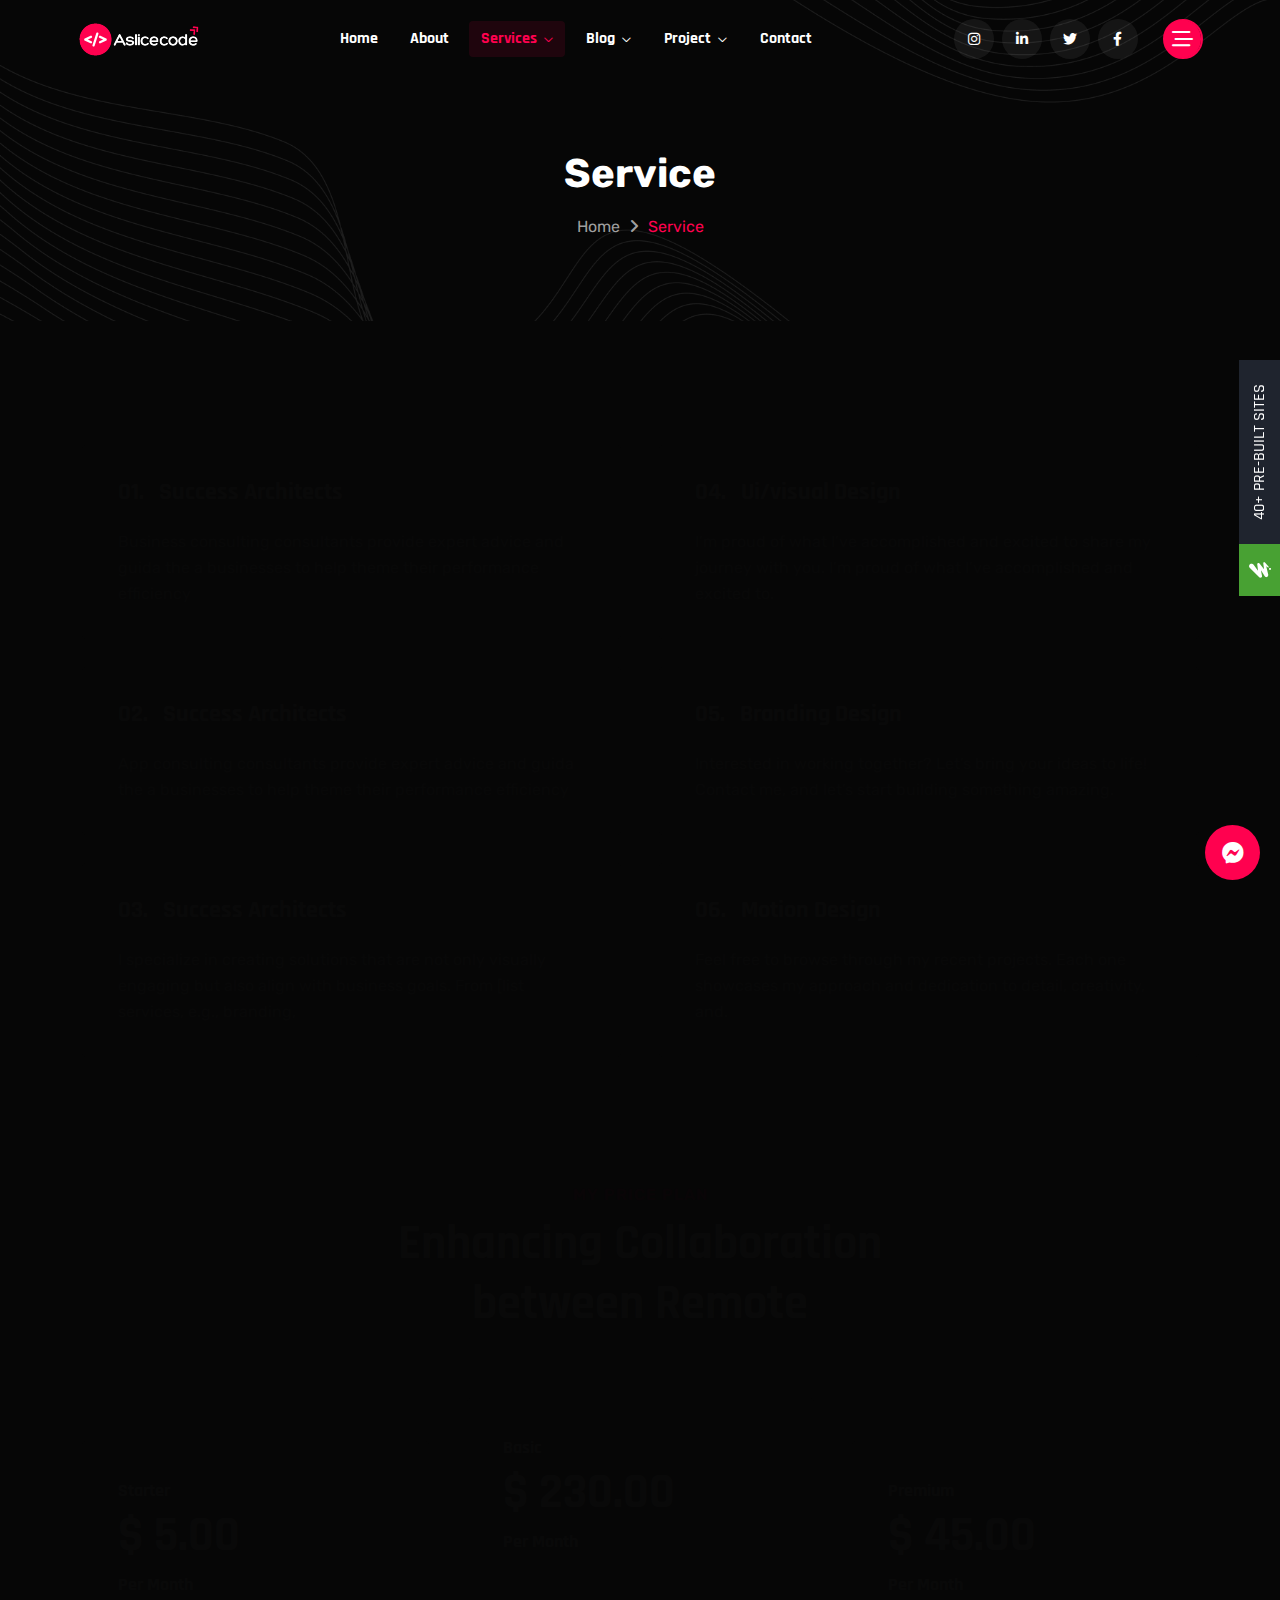
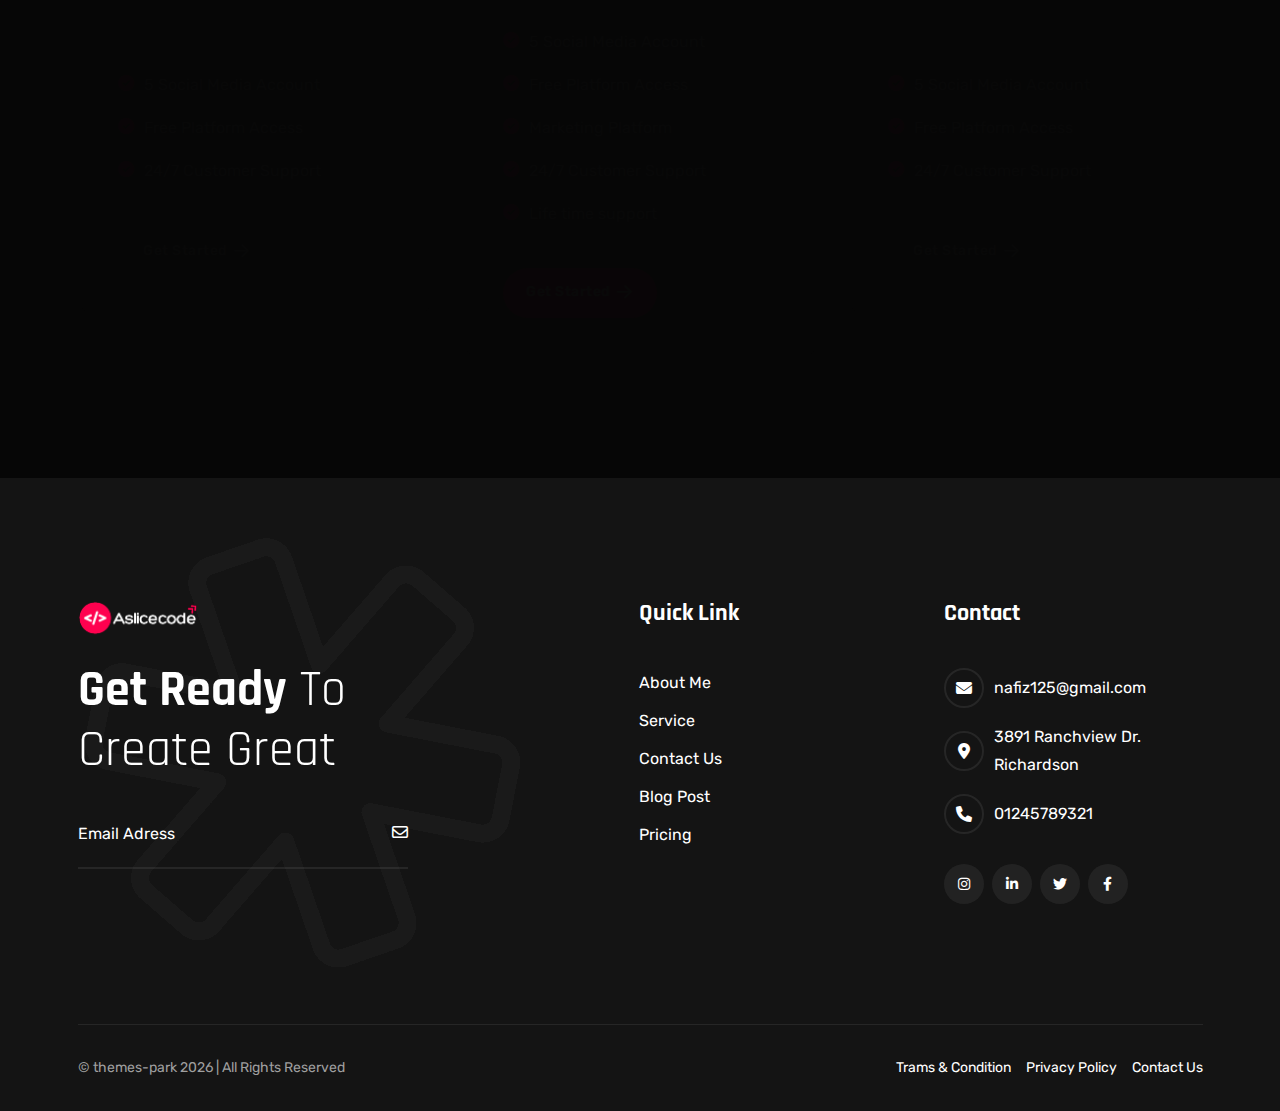
<file: service.html>
<!DOCTYPE html>
<html lang="en">


<!-- Mirrored from themes-park.net/product/html/reeni/service.html by HTTrack Website Copier/3.x [XR&CO'2014], Tue, 18 Feb 2025 16:58:30 GMT -->
<head>
    <meta charset="UTF-8">
    <meta http-equiv="X-UA-Compatible" content="IE=edge">
    <meta name="viewport" content="width=device-width, initial-scale=1.0">
    <meta name="description" content="Reeni is a modern personal portfolio template for designers, developers, content writer, cleaner, programmer, fashion designer, model, Influencer and freelancers. Fully responsive, SEO-friendly, Bootstrap and easy to customize.">
    <link rel="shortcut icon" type="image/x-icon" href="assets/images/favicon.svg">
    <title>service Reeni - Personal Portfolio HTML Template | Freelancer & Developer Portfolio</title>
    <!-- Bootstrap min css -->
    <link rel="stylesheet" href="assets/css/vendor/fontawesome.css">
    <link rel="stylesheet" href="assets/css/plugins/swiper.css">
    <link rel="stylesheet" href="assets/css/plugins/odometer.css">
    <link rel="stylesheet" href="assets/css/vendor/animate.min.css">
    <link rel="stylesheet" href="assets/css/vendor/bootstrap.min.css">
    <!-- custom css -->
    <link rel="stylesheet" href="assets/css/style.css">
</head>

<body>

    <!-- tpm-header-area start -->
    <header class="tmp-header-area-start header-one header--sticky header--transparent">
        <div class="container">
            <div class="row">
                <div class="col-lg-12">
                    <div class="header-content">
                        <div class="logo">
                            <a href="index.html">
                                <img class="logo-dark" src="assets/images/logo/white-logo-reeni.png" alt="Reeni - Personal Portfolio HTML Template for developers and freelancers">
                                <img class="logo-white" src="assets/images/logo/logo-white.png" alt="Reeni - Personal Portfolio HTML Template for developers and freelancers">
                            </a>
                        </div>
                        <nav class="tmp-mainmenu-nav d-none d-xl-block">
                            <ul class="tmp-mainmenu">
                                <li>
                                    <a href="#">Home
                                    </a>
                                    <!-- <ul class="submenu">
            <li><a href="index.html">Home 01</a></li>
            <li><a href="index-02.html">Home 02</a></li>
            <li><a href="index-03.html">Home 03</a></li>
            <li><a href="index-04.html">Home 04</a></li>
            <li><a href="index-05.html">Home 05</a></li>
            <li><a href="index-06.html">Home 06</a></li>
            <li><a href="index-07.html">Home 07</a></li>
            <li><a href="index-08.html">Home 08</a></li>
            <li><a href="index-09.html">Home 09</a></li>
            <li><a href="index-10.html">Home 10</a></li>
            <li><a href="index-11.html">Home 11</a></li>
            <li><a href="index-12.html">Home 12</a></li>
            <li><a href="index-13.html">Home 13</a></li>
        </ul> -->
                                </li>
                                <li>
                                    <a href="about.html">About</a>
                                </li>
                                <li class="has-dropdown">
                                    <a href="#">Services
                                        <i class="fa-regular fa-chevron-down"></i>
                                    </a>
                                    <ul class="submenu">
                                        <li><a href="service.html">Service</a></li>
                                        <li><a href="service-details.html">Service Details</a></li>
                                    </ul>
                                </li>
                                <li class="has-dropdown">
                                    <a href="#">Blog
                                        <i class="fa-regular fa-chevron-down"></i>
                                    </a>
                                    <ul class="submenu">
                                        <li><a href="blog.html">Blog Classic</a></li>
                                        <li><a href="blog-details.html">Blog Details</a></li>
                                    </ul>
                                </li>
                                <li class="has-dropdown">
                                    <a href="#">Project
                                        <i class="fa-regular fa-chevron-down"></i>
                                    </a>
                                    <ul class="submenu">
                                        <li><a href="project.html">Project</a></li>
                                        <li><a href="project-details.html">Project Details</a></li>
                                    </ul>
                                </li>
                                <li>
                                    <a href="contact.html">Contact</a>
                                </li>
                            </ul>

                        </nav>
                        <div class="tmp-header-right">
                            <div class="social-share-wrapper d-none d-md-block">
                                <div class="social-link">
                                    <a href="#"><i class="fa-brands fa-instagram"></i></a>
                                    <a href="#"><i class="fa-brands fa-linkedin-in"></i></a>
                                    <a href="#"><i class="fa-brands fa-twitter"></i></a>
                                    <a href="#"><i class="fa-brands fa-facebook-f"></i></a>
                                </div>
                            </div>
                            <div class="actions-area">
                                <div class="tmp-side-collups-area d-none d-xl-block">
                                    <button class="tmp-menu-bars tmp_button_active"><i class="fa-regular fa-bars-staggered"></i></button>
                                </div>
                                <div class="tmp-side-collups-area d-block d-xl-none">
                                    <button class="tmp-menu-bars humberger_menu_active"><i class="fa-regular fa-bars-staggered"></i></button>
                                </div>
                            </div>
                        </div>
                    </div>
                </div>
            </div>
        </div>
    </header>
    <!-- tpm-header-area end -->

    <div class="d-none d-xl-block">
        <div class="tmp-sidebar-area tmp_side_bar">
            <div class="inner">
                <div class="top-area">
                    <a href="index.html" class="logo">
                        <img class="logo-dark" src="assets/images/logo/white-logo-reeni.png" alt="Reeni - Personal Portfolio HTML Template for developers and freelancers">
                        <img class="logo-white" src="assets/images/logo/logo-white.png" alt="Reeni - Personal Portfolio HTML Template for developers and freelancers">
                    </a>
                    <div class="close-icon-area">
                        <button class="tmp-round-action-btn close_side_menu_active">
                            <i class="fa-sharp fa-light fa-xmark"></i>
                        </button>
                    </div>
                </div>
                <div class="content-wrapper">
                    <div class="image-area-feature">
                        <a href="index.html">
                            <img src="assets/images/logo/man.png" alt="personal-logo">
                        </a>
                    </div>
                    <h5 class="title mt--30">Freelancer delivering exceptional Webflow, and Next.js solutions.</h5>
                    <p class="disc">I am a skilled freelancer specializing in Webflow development, Figma design, and Next.js projects. I deliver creative, dynamic, and user-centric web solutions.
                    </p>
                    <div class="short-contact-area">
                        <!-- single contact information -->
                        <div class="single-contact">
                            <i class="fa-solid fa-phone"></i>
                            <div class="information tmp-link-animation">
                                <span>Call Now</span>
                                <a href="#" class="number">+92 (8800) - 98670</a>
                            </div>
                        </div>
                        <!-- single contact information end -->

                        <!-- single contact information -->
                        <div class="single-contact">
                            <i class="fa-solid fa-envelope"></i>
                            <div class="information tmp-link-animation">
                                <span>Mail Us</span>
                                <a href="#" class="number">example@info.com</a>
                            </div>
                        </div>
                        <!-- single contact information end -->

                        <!-- single contact information -->
                        <div class="single-contact">
                            <i class="fa-solid fa-location-crosshairs"></i>
                            <div class="information tmp-link-animation">
                                <span>My Address</span>
                                <span class="number">66 Broklyant, New York 3269</span>
                            </div>
                        </div>
                        <!-- single contact information end -->
                    </div>
                    <!-- social area start -->
                    <div class="social-wrapper mt--20">
                        <span class="subtitle">find with me</span>
                        <div class="social-link">
                            <a href="#"><i class="fa-brands fa-instagram"></i></a>
                            <a href="#"><i class="fa-brands fa-linkedin-in"></i></a>
                            <a href="#"><i class="fa-brands fa-twitter"></i></a>
                            <a href="#"><i class="fa-brands fa-facebook-f"></i></a>
                        </div>
                    </div>
                    <!-- social area end -->
                </div>
            </div>
        </div>
        <a class="overlay_close_side_menu close_side_menu_active" href="javascript:void(0);"></a>
    </div>

    <div class="d-block d-xl-none">
        <div class="tmp-popup-mobile-menu">
            <div class="inner">
                <div class="header-top">
                    <div class="logo">
                        <a href="index.html" class="logo-area">
                            <img class="logo-dark" src="assets/images/logo/white-logo-reeni.png" alt="Reeni - Personal Portfolio HTML Template for developers and freelancers">
                            <img class="logo-white" src="assets/images/logo/logo-white.png" alt="Reeni - Personal Portfolio HTML Template for developers and freelancers">
                        </a>

                    </div>
                    <div class="close-menu">
                        <button class="close-button tmp-round-action-btn">
                            <i class="fa-sharp fa-light fa-xmark"></i>
                        </button>
                    </div>
                </div>
                <ul class="tmp-mainmenu">
                    <li>
                        <a href="#">Home
                        </a>
                        <!-- <ul class="submenu">
            <li><a href="index.html">Home 01</a></li>
            <li><a href="index-02.html">Home 02</a></li>
            <li><a href="index-03.html">Home 03</a></li>
            <li><a href="index-04.html">Home 04</a></li>
            <li><a href="index-05.html">Home 05</a></li>
            <li><a href="index-06.html">Home 06</a></li>
            <li><a href="index-07.html">Home 07</a></li>
            <li><a href="index-08.html">Home 08</a></li>
            <li><a href="index-09.html">Home 09</a></li>
            <li><a href="index-10.html">Home 10</a></li>
            <li><a href="index-11.html">Home 11</a></li>
            <li><a href="index-12.html">Home 12</a></li>
            <li><a href="index-13.html">Home 13</a></li>
        </ul> -->
                    </li>
                    <li>
                        <a href="about.html">About</a>
                    </li>
                    <li class="has-dropdown">
                        <a href="#">Services
                            <i class="fa-regular fa-chevron-down"></i>
                        </a>
                        <ul class="submenu">
                            <li><a href="service.html">Service</a></li>
                            <li><a href="service-details.html">Service Details</a></li>
                        </ul>
                    </li>
                    <li class="has-dropdown">
                        <a href="#">Blog
                            <i class="fa-regular fa-chevron-down"></i>
                        </a>
                        <ul class="submenu">
                            <li><a href="blog.html">Blog Classic</a></li>
                            <li><a href="blog-details.html">Blog Details</a></li>
                        </ul>
                    </li>
                    <li class="has-dropdown">
                        <a href="#">Project
                            <i class="fa-regular fa-chevron-down"></i>
                        </a>
                        <ul class="submenu">
                            <li><a href="project.html">Project</a></li>
                            <li><a href="project-details.html">Project Details</a></li>
                        </ul>
                    </li>
                    <li>
                        <a href="contact.html">Contact</a>
                    </li>
                </ul>


                <div class="social-wrapper mt--40">
                    <span class="subtitle">find with me</span>
                    <div class="social-link">
                        <a href="#"><i class="fa-brands fa-instagram"></i></a>
                        <a href="#"><i class="fa-brands fa-linkedin-in"></i></a>
                        <a href="#"><i class="fa-brands fa-twitter"></i></a>
                        <a href="#"><i class="fa-brands fa-facebook-f"></i></a>
                    </div>
                </div>
                <!-- social area end -->



            </div>
        </div>
    </div>


    <!-- Breadcrumb Area Start -->
    <div class="breadcrumb-area breadcrumb-bg">
        <div class="container">
            <div class="row">
                <div class="col-lg-12">
                    <div class="breadcrumb-inner text-center">
                        <h1 class="title split-collab">Service</h1>
                        <ul class="page-list">
                            <li class="tmp-breadcrumb-item"><a href="https://themes-park.net/">Home</a></li>
                            <li class="icon"><i class="fa-solid fa-angle-right"></i></li>
                            <li class="tmp-breadcrumb-item active">Service</li>
                        </ul>
                    </div>
                </div>
            </div>
        </div>
    </div>
    <!-- Breadcrumb Area End -->

    <!-- Latest Service Area Start -->
    <section class="latest-service-area tmp-section-gap">
        <div class="container">
            <div class="row">
                <div class="col-lg-6 col-sm-6">
                    <a href="service-details.html" class="service-card-v2 tmponhover tmp-scroll-trigger tmp-fade-in animation-order-1">
                        <h2 class="service-card-num"><span>01.</span>Success Architects</h2>
                        <p class="service-para">Business consulting consultants provide expert advice and guida the a
                            businesses to help theme their performance efficiency</p>
                    </a>
                    <a href="service-details.html" class="service-card-v2 tmponhover tmp-scroll-trigger tmp-fade-in animation-order-2">
                        <h2 class="service-card-num"><span>02.</span>Success Architects</h2>
                        <p class="service-para">App consulting consultants provide expert advice and guida the a
                            businesses to help theme their performance efficiency</p>
                    </a>
                    <a href="service-details.html" class="service-card-v2 tmponhover tmp-scroll-trigger tmp-fade-in animation-order-3">
                        <h2 class="service-card-num"><span>03.</span>Success Architects</h2>
                        <p class="service-para">I specialize in creating solutions that are not only visually engaging but also align with business goals. From [list services, e.g., branding,</p>
                    </a>
                </div>
                <div class="col-lg-6 col-sm-6">
                    <div class="service-card-v2 tmponhover tmp-scroll-trigger tmp-fade-in animation-order-4">
                        <h2 class="service-card-num"><span>04.</span>Ui/visual Design</h2>
                        <p class="service-para">I’m proud of what I’ve accomplished and excited to share my journey with you. I’m proud of what I’ve accomplished and excited to.</p>
                    </div>
                    <div class="service-card-v2 tmponhover tmp-scroll-trigger tmp-fade-in animation-order-5">
                        <h2 class="service-card-num"><span>05.</span>Branding Design</h2>
                        <p class="service-para">Interested in working together? Let’s bring your ideas to life! Contact me, and let’s start building something amazing.</p>
                    </div>
                    <div class="service-card-v2 tmponhover tmp-scroll-trigger tmp-fade-in animation-order-6">
                        <h2 class="service-card-num"><span>06.</span>Motion Design</h2>
                        <p class="service-para">Feel free to browse through my recent projects. Each one showcases my approach and dedication to detail, creativity, and.</p>
                    </div>
                </div>
            </div>
        </div>
    </section>
    <!-- Latest Service Area End -->

    <!-- Tpm My Price plan Start -->
    <section class="our-price-plan-area tmp-section-gapBottom">
        <div class="container">
            <div class="section-head mb--60">
                <div class="section-sub-title center-title tmp-scroll-trigger tmp-fade-in animation-order-1">
                    <span class="subtitle">My Price plan</span>
                </div>
                <h2 class="title split-collab tmp-scroll-trigger tmp-fade-in animation-order-2">Enhancing Collaboration <br> between Remote</h2>
            </div>
            <div class="row align-items-center">
                <div class="col-lg-4 col-md-6">
                    <div class="price-plan-card tmponhover blur-style-two tmp-scroll-trigger tmp-fade-in animation-order-1">
                        <span class="price-sub-title">Starter</span>
                        <h3 class="main-price">$ 5.00</h3>
                        <p class="per-month">Per Month</p>
                        <div class="check-box">
                            <ul>
                                <li>
                                    <div class="check-box-item">
                                        <div class="box-icon">
                                            <i class="fa-solid fa-circle-check"></i>
                                        </div>
                                        <p class="box-para">5 Social Media Account</p>
                                    </div>
                                </li>
                                <li>
                                    <div class="check-box-item">
                                        <div class="box-icon">
                                            <i class="fa-solid fa-circle-check"></i>
                                        </div>
                                        <p class="box-para">Free Platform Access</p>
                                    </div>
                                </li>
                                <li>
                                    <div class="check-box-item">
                                        <div class="box-icon">
                                            <i class="fa-solid fa-circle-check"></i>
                                        </div>
                                        <p class="box-para">24/7 Customer Support</p>
                                    </div>
                                </li>
                            </ul>
                        </div>
                        <div class="tmp-button-here">
                            <a class="tmp-btn hover-icon-reverse btn-border btn-md radius-round" href="contact.html">
                                <span class="icon-reverse-wrapper">
                    <span class="btn-text">Get Started</span>
                                <span class="btn-icon"><i class="fa-sharp fa-regular fa-arrow-right"></i></span>
                                <span class="btn-icon"><i class="fa-sharp fa-regular fa-arrow-right"></i></span>
                                </span>
                            </a>
                        </div>
                    </div>
                </div>
                <div class="col-lg-4 col-md-6 tmp-scroll-trigger tmp-fade-in animation-order-2">
                    <div class="price-plan-card tmponhover blur-style-two active">
                        <span class="price-sub-title">Basic</span>
                        <h3 class="main-price">$ 230.00</h3>
                        <p class="per-month">Per Month</p>
                        <div class="check-box">
                            <ul>
                                <li>
                                    <div class="check-box-item">
                                        <div class="box-icon">
                                            <i class="fa-solid fa-circle-check"></i>
                                        </div>
                                        <p class="box-para">5 Social Media Account</p>
                                    </div>
                                </li>
                                <li>
                                    <div class="check-box-item">
                                        <div class="box-icon">
                                            <i class="fa-solid fa-circle-check"></i>
                                        </div>
                                        <p class="box-para">Free Platform Access</p>
                                    </div>
                                </li>
                                <li>
                                    <div class="check-box-item">
                                        <div class="box-icon">
                                            <i class="fa-solid fa-circle-check"></i>
                                        </div>
                                        <p class="box-para">Marketing Platform</p>
                                    </div>
                                </li>
                                <li>
                                    <div class="check-box-item">
                                        <div class="box-icon">
                                            <i class="fa-solid fa-circle-check"></i>
                                        </div>
                                        <p class="box-para">24/7 Customer Support</p>
                                    </div>
                                </li>
                                <li>
                                    <div class="check-box-item">
                                        <div class="box-icon">
                                            <i class="fa-solid fa-circle-check"></i>
                                        </div>
                                        <p class="box-para">Life time support</p>
                                    </div>
                                </li>
                            </ul>
                        </div>
                        <div class="tmp-button-here">
                            <a class="tmp-btn hover-icon-reverse btn-md radius-round" href="contact.html">
                                <span class="icon-reverse-wrapper">
                    <span class="btn-text">Get Started</span>
                                <span class="btn-icon"><i class="fa-sharp fa-regular fa-arrow-right"></i></span>
                                <span class="btn-icon"><i class="fa-sharp fa-regular fa-arrow-right"></i></span>
                                </span>
                            </a>
                        </div>
                    </div>
                </div>
                <div class="col-lg-4 col-md-6">
                    <div class="price-plan-card tmponhover blur-style-two tmp-scroll-trigger tmp-fade-in animation-order-3">
                        <span class="price-sub-title">Premium</span>
                        <h3 class="main-price">$ 45.00</h3>
                        <p class="per-month">Per Month</p>
                        <div class="check-box">
                            <ul>
                                <li>
                                    <div class="check-box-item">
                                        <div class="box-icon">
                                            <i class="fa-solid fa-circle-check"></i>
                                        </div>
                                        <p class="box-para">5 Social Media Account</p>
                                    </div>
                                </li>
                                <li>
                                    <div class="check-box-item">
                                        <div class="box-icon">
                                            <i class="fa-solid fa-circle-check"></i>
                                        </div>
                                        <p class="box-para">Free Platform Access</p>
                                    </div>
                                </li>
                                <li>
                                    <div class="check-box-item">
                                        <div class="box-icon">
                                            <i class="fa-solid fa-circle-check"></i>
                                        </div>
                                        <p class="box-para">24/7 Customer Support</p>
                                    </div>
                                </li>
                            </ul>
                        </div>
                        <div class="tmp-button-here">
                            <a class="tmp-btn hover-icon-reverse btn-border btn-md radius-round" href="contact.html">
                                <span class="icon-reverse-wrapper">
                    <span class="btn-text">Get Started</span>
                                <span class="btn-icon"><i class="fa-sharp fa-regular fa-arrow-right"></i></span>
                                <span class="btn-icon"><i class="fa-sharp fa-regular fa-arrow-right"></i></span>
                                </span>
                            </a>
                        </div>
                    </div>
                </div>
            </div>
        </div>
    </section>
    <!-- Tpm My Price plan End -->

    <!-- Start Footer Area  -->
    <footer class="footer-area footer-style-one-wrapper  tmp-section-gap">
        <div class="container">
            <div class="footer-main footer-style-one">
                <div class="row g-5">
                    <div class="col-lg-5 col-md-6">
                        <div class="single-footer-wrapper border-right mr--20">
                            <div class="logo">
                                <a href="index.html">
                                    <img src="assets/images/logo/white-logo-reeni.png" alt="Reeni - Personal Portfolio HTML Template for developers and freelancers">
                                </a>
                            </div>
                            <p class="description"><span>Get Ready</span> To <br> Create Great</p>
                            <form action="#" class="newsletter-form-1 mt--40">
                                <input type="email" placeholder="Email Adress">
                                <span class="form-icon"><i class="fa-regular fa-envelope"></i></span>
                            </form>
                        </div>
                    </div>
                    <div class="col-lg-4 col-md-6">
                        <div class="single-footer-wrapper quick-link-wrap">
                            <h5 class="ft-title">Quick Link</h5>
                            <ul class="ft-link tmp-link-animation">
                                <li>
                                    <a href="about.html">About Me</a>
                                </li>
                                <li>
                                    <a href="team.html">Service</a>
                                </li>
                                <li>
                                    <a href="service.html">Contact Us</a>
                                </li>
                                <li>
                                    <a href="blog.html">Blog Post</a>
                                </li>
                                <li>
                                    <a href="contact.html">Pricing</a>
                                </li>
                            </ul>
                        </div>
                    </div>
                    <div class="col-lg-3 col-md-6">
                        <div class="single-footer-wrapper contact-wrap">
                            <h5 class="ft-title">Contact </h5>
                            <ul class="ft-link tmp-link-animation">
                                <li><span class="ft-icon"><i class="fa-solid fa-envelope"></i></span><a href="#">nafiz125@gmail.com</a></li>
                                <li><span class="ft-icon"><i class="fa-solid fa-location-dot"></i></span>3891
                                    Ranchview Dr. Richardson</li>
                                <li><span class="ft-icon"><i class="fa-solid fa-phone"></i></span><a href="#">01245789321</a></li>
                            </ul>
                            <div class="social-link footer">
                                <a href="#"><i class="fa-brands fa-instagram"></i></a>
                                <a href="#"><i class="fa-brands fa-linkedin-in"></i></a>
                                <a href="#"><i class="fa-brands fa-twitter"></i></a>
                                <a href="#"><i class="fa-brands fa-facebook-f"></i></a>
                            </div>
                        </div>
                    </div>
                </div>
            </div>
        </div>
        <div class="footer-bg-img">
            <img src="assets/images/footer/footer-bg-img.png" alt="footer-img">
        </div>
    </footer>
    <div class="copyright-area-one">
        <div class="container">
            <div class="row">
                <div class="col-lg-12">
                    <div class="main-wrapper">
                        <p class="copy-right-para">© themes-park <script>
                                document.write(new Date().getFullYear())
                            </script> | All Rights Reserved</p>
                        <ul>
                            <li><a href="#">Trams & Condition</a></li>
                            <li><a href="#">Privacy Policy</a></li>
                            <li><a href="#">Contact Us</a></li>
                        </ul>
                    </div>
                </div>
            </div>
        </div>
    </div>
    <!-- End Footer Area  -->


    <!-- ready chatting option via email -->
    <div class="ready-chatting-option tmp-ready-chat">
        <input type="checkbox" id="click">
        <label for="click">
            <i class="fab fa-facebook-messenger"></i>
            <i class="fas fa-times"></i>
        </label>
        <div class="wrapper">
            <div class="head-text">
                Let's chat with me? - Online
            </div>
            <div class="chat-box">
                <div class="desc-text">
                    Please fill out the form below to start chatting with me directly.
                </div>
                <form class="tmp-dynamic-form" action="#">
                    <div class="field">
                        <input class="input-field" name="name" placeholder="Your Name" type="text" required>
                    </div>
                    <div class="field">
                        <input class="input-field" name="email" placeholder="Your Email" type="email" required>
                    </div>
                    <div class="field textarea">
                        <textarea class="input-field" placeholder="Your Message" name="message" required></textarea>
                    </div>
                    <div class="field">
                        <button name="submit" type="submit">Send Message</button>
                    </div>
                </form>
            </div>
        </div>
    </div>
    <!-- ready chatting option via email end -->
    <!-- progress area start -->
    <div class="scrollToTop" style="display: block;">
        <div class="arrowUp">
            <i class="fa-light fa-arrow-up"></i>
        </div>
        <div class="water" style="transform: translate(0px, 87%);">
            <svg viewBox="0 0 560 20" class="water_wave water_wave_back">
                <use xlink:href="#wave"></use>
            </svg>
            <svg viewBox="0 0 560 20" class="water_wave water_wave_front">
                <use xlink:href="#wave"></use>
            </svg>
            <svg version="1.1" xmlns="http://www.w3.org/2000/svg" xmlns:xlink="http://www.w3.org/1999/xlink" viewBox="0 0 560 20" style="display: none;">
                <symbol id="wave">
                    <path d="M420,20c21.5-0.4,38.8-2.5,51.1-4.5c13.4-2.2,26.5-5.2,27.3-5.4C514,6.5,518,4.7,528.5,2.7c7.1-1.3,17.9-2.8,31.5-2.7c0,0,0,0,0,0v20H420z" fill="#FF014F"></path>
                    <path d="M420,20c-21.5-0.4-38.8-2.5-51.1-4.5c-13.4-2.2-26.5-5.2-27.3-5.4C326,6.5,322,4.7,311.5,2.7C304.3,1.4,293.6-0.1,280,0c0,0,0,0,0,0v20H420z" fill="#FF014F"></path>
                    <path d="M140,20c21.5-0.4,38.8-2.5,51.1-4.5c13.4-2.2,26.5-5.2,27.3-5.4C234,6.5,238,4.7,248.5,2.7c7.1-1.3,17.9-2.8,31.5-2.7c0,0,0,0,0,0v20H140z" fill="#FF014F"></path>
                    <path d="M140,20c-21.5-0.4-38.8-2.5-51.1-4.5c-13.4-2.2-26.5-5.2-27.3-5.4C46,6.5,42,4.7,31.5,2.7C24.3,1.4,13.6-0.1,0,0c0,0,0,0,0,0l0,20H140z" fill="#FF014F"></path>
                </symbol>
            </svg>

        </div>
    </div>
    <!-- progress area end -->
    <!-- <div class="tmp-right-demo">
    <button class="demo-button">
        <p class="mb--0">48</p>
        <span class="text">Demos</span>
    </button>
</div> -->


    <div class="demo-button-wrapper">
        <div class="buy-theme">
            <a href="https://themeforest.net/item/reeni-personal-portfolio-html-template/56387656" target="_blank">
                <div class="theme-wrapper">
                    <div>
                        <svg width="22" height="22" viewBox="0 0 20 20" fill="none" xmlns="http://www.w3.org/2000/svg">
                            <path d="M10.9854 19.9999C11.479 19.9999 11.8791 19.5998 11.8791 19.1063C11.8791 18.6127 11.479 18.2126 10.9854 18.2126C10.4919 18.2126 10.0918 18.6127 10.0918 19.1063C10.0918 19.5998 10.4919 19.9999 10.9854 19.9999Z" fill="white">
                            </path>
                            <path d="M16.1233 13.0134L11.0833 13.5539C10.9895 13.5633 10.9427 13.4477 11.0177 13.3883L15.9483 9.54819C16.267 9.28572 16.4732 8.87952 16.3857 8.44208C16.2983 7.77341 15.7452 7.33597 15.0453 7.42346L9.68658 8.20773C9.59284 8.22023 9.54285 8.1015 9.61784 8.04213L14.9297 3.98639C15.9764 3.17087 16.0639 1.57107 15.1047 0.639933C14.2329 -0.231832 12.8331 -0.203711 11.9613 0.668055L3.403 9.37634C3.08429 9.72629 2.93743 10.1919 3.02492 10.6855C3.17178 11.4729 3.95605 11.9948 4.74345 11.851L9.3585 10.9105C9.45849 10.8886 9.5116 11.023 9.42724 11.0792L4.30913 14.357C3.66859 14.7632 3.378 15.4912 3.5811 16.2192C3.7842 17.1785 4.74658 17.7315 5.67771 17.5003L13.3299 15.6162C13.4174 15.5943 13.4799 15.6943 13.4236 15.763L12.23 17.2378C11.9113 17.644 12.4331 18.1971 12.8706 17.8784L16.8013 14.6475C17.5012 14.0664 17.0357 12.929 16.1326 13.0165L16.1233 13.0134Z" fill="white"></path>
                        </svg>
                    </div>
                </div>
            </a>
        </div>
        <div class="all-demo show-demo">
            <div class="demos">
                <div class="theme-wrapper">
                    <div>40+ Pre-built sites</div>
                </div>
            </div>
        </div>
    </div>


    <div class="demo-modal-area">
        <div class="wrapper">
            <div class="tmp-modal-inner">
                <div class="close-icon">
                    <button class="demo-close-btn"><span><i class="fa-sharp fa-light fa-xmark"></i></span></button>
                </div>
                <div class="demo-top text-center">
                    <h4 class="title">Reeni</h4>
                    <p class="subtitle">A personal portfolio website is your digital resume—a place to showcase your work,
                        skills, and achievements.</p>
                </div>
                <ul class="popuptab-area nav nav-tabs" id="popuptab" role="tablist">
                    <li class="nav-item">
                        <a class="nav-link active demo-dark" id="demodark-tab" data-bs-toggle="tab" href="#demodark" role="tab" aria-controls="demodark" aria-selected="true">Dark Demo</a>
                    </li>
                    <li class="nav-item">
                        <a class="nav-link demo-light" id="demolight-tab" data-bs-toggle="tab" href="#demolight" role="tab" aria-controls="demolight" aria-selected="false">Light Demo</a>
                    </li>
                </ul>
                <div class="tab-content" id="popuptabContent">
                    <div class="tab-pane show active" id="demodark" role="tabpanel" aria-labelledby="demodark-tab">
                        <div class="content">
                            <div class="row">

                                <!-- Start Single Content  -->
                                <div class="col-lg-4 col-md-6 col-12">
                                    <div class="single-demo">
                                        <div class="inner">
                                            <div class="thumbnail">
                                                <a href="index.html">
                                                    <img class="w-100" src="assets/images/demo/home-1.png" alt="Personal Portfolio">
                                                    <span class="overlay-content">
                                                    <span class="overlay-text">View Demo <i
                                                            class="feather-external-link"></i></span>
                                                    </span>
                                                </a>
                                            </div>
                                            <div class="inner">
                                                <h3 class="title"><a href="index.html">Main Demo</a></h3>
                                            </div>
                                        </div>
                                    </div>
                                </div>
                                <!-- End Single Content  -->

                                <!-- Start Single Content  -->
                                <div class="col-lg-4 col-md-6 col-12">
                                    <div class="single-demo">
                                        <div class="inner">
                                            <div class="thumbnail">
                                                <a href="index-02.html">
                                                    <img class="w-100" src="assets/images/demo/home-2.png" alt="Personal Portfolio">
                                                    <span class="overlay-content">
                                                    <span class="overlay-text">View Demo <i
                                                            class="feather-external-link"></i></span>
                                                    </span>
                                                </a>
                                            </div>
                                            <div class="inner">
                                                <h3 class="title"><a href="index-02.html">Demo 02</a></h3>
                                            </div>
                                        </div>
                                    </div>
                                </div>
                                <!-- End Single Content  -->

                                <!-- Start Single Content  -->
                                <div class="col-lg-4 col-md-6 col-12">
                                    <div class="single-demo">
                                        <div class="inner">
                                            <div class="thumbnail">
                                                <a href="index-03.html">
                                                    <img class="w-100" src="assets/images/demo/home-3.png" alt="Personal Portfolio">
                                                    <span class="overlay-content">
                                                    <span class="overlay-text">View Demo <i
                                                            class="feather-external-link"></i></span>
                                                    </span>
                                                </a>
                                            </div>
                                            <div class="inner">
                                                <h3 class="title"><a href="index-03.html">Demo 03</a></h3>
                                            </div>
                                        </div>
                                    </div>
                                </div>
                                <!-- End Single Content  -->

                                <!-- Start Single Content  -->
                                <div class="col-lg-4 col-md-6 col-12">
                                    <div class="single-demo">
                                        <div class="inner">
                                            <div class="thumbnail">
                                                <a href="index-04.html">
                                                    <img class="w-100" src="assets/images/demo/home-4.png" alt="Personal Portfolio">
                                                    <span class="overlay-content">
                                                    <span class="overlay-text">View Demo <i
                                                            class="feather-external-link"></i></span>
                                                    </span>
                                                </a>
                                            </div>
                                            <div class="inner">
                                                <h3 class="title"><a href="index-04.html">Demo 04</a></h3>
                                            </div>
                                        </div>
                                    </div>
                                </div>
                                <!-- End Single Content  -->

                                <!-- Start Single Content  -->
                                <div class="col-lg-4 col-md-6 col-12">
                                    <div class="single-demo">
                                        <div class="inner">
                                            <div class="thumbnail">
                                                <a href="index-05.html">
                                                    <img class="w-100" src="assets/images/demo/home-5.png" alt="Personal Portfolio">
                                                    <span class="overlay-content">
                                                    <span class="overlay-text">View Demo <i
                                                            class="feather-external-link"></i></span>
                                                    </span>
                                                </a>
                                            </div>
                                            <div class="inner">
                                                <h3 class="title"><a href="index-05.html">Demo 05</a></h3>
                                            </div>
                                        </div>
                                    </div>
                                </div>
                                <!-- End Single Content  -->

                                <!-- Start Single Content  -->
                                <div class="col-lg-4 col-md-6 col-12">
                                    <div class="single-demo">
                                        <div class="inner">
                                            <div class="thumbnail">
                                                <a href="index-06.html">
                                                    <img class="w-100" src="assets/images/demo/home-6.png" alt="Personal Portfolio">
                                                    <span class="overlay-content">
                                                    <span class="overlay-text">View Demo <i
                                                            class="feather-external-link"></i></span>
                                                    </span>
                                                </a>
                                            </div>
                                            <div class="inner">
                                                <h3 class="title"><a href="index-06.html">Demo 06</a></h3>
                                            </div>
                                        </div>
                                    </div>
                                </div>
                                <!-- End Single Content  -->

                                <!-- Start Single Content  -->
                                <div class="col-lg-4 col-md-6 col-12">
                                    <div class="single-demo">
                                        <div class="inner">
                                            <div class="thumbnail">
                                                <a href="index-07.html">
                                                    <img class="w-100" src="assets/images/demo/home-7.png" alt="Personal Portfolio">
                                                    <span class="overlay-content">
                                                    <span class="overlay-text">View Demo <i
                                                            class="feather-external-link"></i></span>
                                                    </span>
                                                </a>
                                            </div>
                                            <div class="inner">
                                                <h3 class="title"><a href="index-07.html">Demo 07</a></h3>
                                            </div>
                                        </div>
                                    </div>
                                </div>
                                <!-- End Single Content  -->

                                <!-- Start Single Content  -->
                                <div class="col-lg-4 col-md-6 col-12">
                                    <div class="single-demo">
                                        <div class="inner">
                                            <div class="thumbnail">
                                                <a href="index-08.html">
                                                    <img class="w-100" src="assets/images/demo/home-8.png" alt="Personal Portfolio">
                                                    <span class="overlay-content">
                                                    <span class="overlay-text">View Demo <i
                                                            class="feather-external-link"></i></span>
                                                    </span>
                                                </a>
                                            </div>
                                            <div class="inner">
                                                <h3 class="title"><a href="index-08.html">Demo 08</a></h3>
                                            </div>
                                        </div>
                                    </div>
                                </div>
                                <!-- End Single Content  -->

                                <!-- Start Single Content  -->
                                <div class="col-lg-4 col-md-6 col-12">
                                    <div class="single-demo">
                                        <div class="inner">
                                            <div class="thumbnail">
                                                <a href="index-09.html">
                                                    <img class="w-100" src="assets/images/demo/home-9.png" alt="Personal Portfolio">
                                                    <span class="overlay-content">
                                                    <span class="overlay-text">View Demo <i
                                                            class="feather-external-link"></i></span>
                                                    </span>
                                                </a>
                                            </div>
                                            <div class="inner">
                                                <h3 class="title"><a href="index-09.html">Demo 09</a></h3>
                                            </div>
                                        </div>
                                    </div>
                                </div>
                                <!-- End Single Content  -->

                                <!-- Start Single Content  -->
                                <div class="col-lg-4 col-md-6 col-12">
                                    <div class="single-demo">
                                        <div class="inner">
                                            <div class="thumbnail">
                                                <a href="index-10.html">
                                                    <img class="w-100" src="assets/images/demo/home-10.png" alt="Personal Portfolio">
                                                    <span class="overlay-content">
                                                    <span class="overlay-text">View Demo <i
                                                            class="feather-external-link"></i></span>
                                                    </span>
                                                </a>
                                            </div>
                                            <div class="inner">
                                                <h3 class="title"><a href="index-10.html">Demo 10</a></h3>
                                            </div>
                                        </div>
                                    </div>
                                </div>
                                <!-- End Single Content  -->

                                <!-- Start Single Content  -->
                                <div class="col-lg-4 col-md-6 col-12">
                                    <div class="single-demo">
                                        <div class="inner">
                                            <div class="thumbnail">
                                                <a href="index-11.html">
                                                    <img class="w-100" src="assets/images/demo/home-11.png" alt="Personal Portfolio">
                                                    <span class="overlay-content">
                                                    <span class="overlay-text">View Demo <i
                                                            class="feather-external-link"></i></span>
                                                    </span>
                                                </a>
                                            </div>
                                            <div class="inner">
                                                <h3 class="title"><a href="index-11.html">Demo 11</a></h3>
                                            </div>
                                        </div>
                                    </div>
                                </div>
                                <!-- End Single Content  -->

                                <!-- Start Single Content  -->
                                <div class="col-lg-4 col-md-6 col-12">
                                    <div class="single-demo">
                                        <div class="inner">
                                            <div class="thumbnail">
                                                <a href="index-12.html">
                                                    <img class="w-100" src="assets/images/demo/home-12.png" alt="Personal Portfolio">
                                                    <span class="overlay-content">
                                                    <span class="overlay-text">View Demo <i
                                                            class="feather-external-link"></i></span>
                                                    </span>
                                                </a>
                                            </div>
                                            <div class="inner">
                                                <h3 class="title"><a href="index-12.html">Demo 12</a></h3>
                                            </div>
                                        </div>
                                    </div>
                                </div>
                                <!-- End Single Content  -->

                                <!-- Start Single Content  -->
                                <div class="col-lg-4 col-md-6 col-12">
                                    <div class="single-demo">
                                        <div class="inner">
                                            <div class="thumbnail">
                                                <a href="index-13.html">
                                                    <img class="w-100" src="assets/images/demo/home-13.png" alt="Personal Portfolio">
                                                    <span class="overlay-content">
                                                    <span class="overlay-text">View Demo <i
                                                            class="feather-external-link"></i></span>
                                                    </span>
                                                </a>
                                            </div>
                                            <div class="inner">
                                                <h3 class="title"><a href="index-13.html">Demo 13</a></h3>
                                            </div>
                                        </div>
                                    </div>
                                </div>
                                <!-- End Single Content  -->

                                <!-- Start Single Content  -->
                                <div class="col-lg-4 col-md-6 col-12">
                                    <div class="single-demo">
                                        <div class="inner">
                                            <div class="thumbnail">
                                                <a href="index-14.html">
                                                    <img class="w-100" src="assets/images/demo/home-14.png" alt="Personal Portfolio">
                                                    <span class="overlay-content">
                                                    <span class="overlay-text">View Demo <i
                                                            class="feather-external-link"></i></span>
                                                    </span>
                                                </a>
                                            </div>
                                            <div class="inner">
                                                <h3 class="title"><a href="index-14.html">Demo 14</a></h3>
                                            </div>
                                        </div>
                                    </div>
                                </div>
                                <!-- End Single Content  -->

                                <!-- Start Single Content  -->
                                <div class="col-lg-4 col-md-6 col-12">
                                    <div class="single-demo">
                                        <div class="inner">
                                            <div class="thumbnail">
                                                <a href="index-15.html">
                                                    <img class="w-100" src="assets/images/demo/home-15.png" alt="Personal Portfolio">
                                                    <span class="overlay-content">
                                                    <span class="overlay-text">View Demo <i
                                                            class="feather-external-link"></i></span>
                                                    </span>
                                                </a>
                                            </div>
                                            <div class="inner">
                                                <h3 class="title"><a href="index-15.html">Demo 15</a></h3>
                                            </div>
                                        </div>
                                    </div>
                                </div>
                                <!-- End Single Content  -->
                                <!-- Start Single Content  -->
                                <div class="col-lg-4 col-md-6 col-12">
                                    <div class="single-demo">
                                        <div class="inner">
                                            <div class="thumbnail">
                                                <a href="index-16.html">
                                                    <img class="w-100" src="assets/images/demo/home-16.png" alt="Personal Portfolio">
                                                    <span class="overlay-content">
                                                    <span class="overlay-text">View Demo <i
                                                            class="feather-external-link"></i></span>
                                                    </span>
                                                </a>
                                            </div>
                                            <div class="inner">
                                                <h3 class="title"><a href="index-16.html">Demo 16</a></h3>
                                            </div>
                                        </div>
                                    </div>
                                </div>
                                <!-- End Single Content  -->
                                <!-- Start Single Content  -->
                                <div class="col-lg-4 col-md-6 col-12">
                                    <div class="single-demo">
                                        <div class="inner">
                                            <div class="thumbnail">
                                                <a href="index-17.html">
                                                    <img class="w-100" src="assets/images/demo/home-17.png" alt="Personal Portfolio">
                                                    <span class="overlay-content">
                                                    <span class="overlay-text">View Demo <i
                                                            class="feather-external-link"></i></span>
                                                    </span>
                                                </a>
                                            </div>
                                            <div class="inner">
                                                <h3 class="title"><a href="index-17.html">Demo 17</a></h3>
                                            </div>
                                        </div>
                                    </div>
                                </div>
                                <!-- End Single Content  -->
                                <!-- Start Single Content  -->
                                <div class="col-lg-4 col-md-6 col-12">
                                    <div class="single-demo">
                                        <div class="inner">
                                            <div class="thumbnail">
                                                <a href="index-18.html">
                                                    <img class="w-100" src="assets/images/demo/home-18.png" alt="Personal Portfolio">
                                                    <span class="overlay-content">
                                                    <span class="overlay-text">View Demo <i
                                                            class="feather-external-link"></i></span>
                                                    </span>
                                                </a>
                                            </div>
                                            <div class="inner">
                                                <h3 class="title"><a href="index-18.html">Demo 18</a></h3>
                                            </div>
                                        </div>
                                    </div>
                                </div>
                                <!-- End Single Content  -->
                                <!-- Start Single Content  -->
                                <div class="col-lg-4 col-md-6 col-12">
                                    <div class="single-demo">
                                        <div class="inner">
                                            <div class="thumbnail">
                                                <a href="index-19.html">
                                                    <img class="w-100" src="assets/images/demo/home-19.png" alt="Personal Portfolio">
                                                    <span class="overlay-content">
                                                    <span class="overlay-text">View Demo <i
                                                            class="feather-external-link"></i></span>
                                                    </span>
                                                </a>
                                            </div>
                                            <div class="inner">
                                                <h3 class="title"><a href="index-19.html">Demo 19</a></h3>
                                            </div>
                                        </div>
                                    </div>
                                </div>
                                <!-- End Single Content  -->
                                <!-- Start Single Content  -->
                                <div class="col-lg-4 col-md-6 col-12">
                                    <div class="single-demo">
                                        <div class="inner">
                                            <div class="thumbnail">
                                                <a href="index-20.html">
                                                    <img class="w-100" src="assets/images/demo/home-20.png" alt="Personal Portfolio">
                                                    <span class="overlay-content">
                                                    <span class="overlay-text">View Demo <i
                                                            class="feather-external-link"></i></span>
                                                    </span>
                                                </a>
                                            </div>
                                            <div class="inner">
                                                <h3 class="title"><a href="index-20.html">Demo 20</a></h3>
                                            </div>
                                        </div>
                                    </div>
                                </div>
                                <!-- End Single Content  -->
                                <!-- Start Single Content  -->
                                <div class="col-lg-4 col-md-6 col-12">
                                    <div class="single-demo">
                                        <div class="inner">
                                            <div class="thumbnail">
                                                <a href="#">
                                                    <img class="w-100" src="assets/images/demo/coming-soon.png" alt="Personal Portfolio">
                                                    <span class="overlay-content">
                                                    <span class="overlay-text">View Demo <i
                                                            class="feather-external-link"></i></span>
                                                    </span>
                                                </a>
                                            </div>
                                            <div class="inner">
                                                <h3 class="title"><a href="#">Demo 21</a></h3>
                                            </div>
                                        </div>
                                    </div>
                                </div>
                                <!-- End Single Content  -->



                            </div>
                        </div>
                    </div>


                    <div class="tab-pane" id="demolight" role="tabpanel" aria-labelledby="demolight-tab">
                        <div class="content">
                            <div class="row">

                                <!-- Start Single Content  -->
                                <div class="col-lg-4 col-md-6 col-12">
                                    <div class="single-demo">
                                        <div class="inner">
                                            <div class="thumbnail">
                                                <a href="index-white.html">
                                                    <img class="w-100" src="assets/images/demo/home-1-white.png" alt="Personal Portfolio">
                                                    <span class="overlay-content">
                                                    <span class="overlay-text">View Demo <i
                                                            class="feather-external-link"></i></span>
                                                    </span>
                                                </a>
                                            </div>
                                            <div class="inner">
                                                <h3 class="title"><a href="index-white.html">Main Demo</a></h3>
                                            </div>
                                        </div>
                                    </div>
                                </div>
                                <!-- End Single Content  -->

                                <!-- Start Single Content  -->
                                <div class="col-lg-4 col-md-6 col-12">
                                    <div class="single-demo">
                                        <div class="inner">
                                            <div class="thumbnail">
                                                <a href="index-02-white.html">
                                                    <img class="w-100" src="assets/images/demo/home-2-white.png" alt="Personal Portfolio">
                                                    <span class="overlay-content">
                                                    <span class="overlay-text">View Demo <i
                                                            class="feather-external-link"></i></span>
                                                    </span>
                                                </a>
                                            </div>
                                            <div class="inner">
                                                <h3 class="title"><a href="index-02-white.html">Demo 02</a></h3>
                                            </div>
                                        </div>
                                    </div>
                                </div>
                                <!-- End Single Content  -->

                                <!-- Start Single Content  -->
                                <div class="col-lg-4 col-md-6 col-12">
                                    <div class="single-demo">
                                        <div class="inner">
                                            <div class="thumbnail">
                                                <a href="index-03-white.html">
                                                    <img class="w-100" src="assets/images/demo/home-3-white.png" alt="Personal Portfolio">
                                                    <span class="overlay-content">
                                                    <span class="overlay-text">View Demo <i
                                                            class="feather-external-link"></i></span>
                                                    </span>
                                                </a>
                                            </div>
                                            <div class="inner">
                                                <h3 class="title"><a href="index-03-white.html">Demo 03</a></h3>
                                            </div>
                                        </div>
                                    </div>
                                </div>
                                <!-- End Single Content  -->

                                <!-- Start Single Content  -->
                                <div class="col-lg-4 col-md-6 col-12">
                                    <div class="single-demo">
                                        <div class="inner">
                                            <div class="thumbnail">
                                                <a href="index-04-white.html">
                                                    <img class="w-100" src="assets/images/demo/home-4-white.png" alt="Personal Portfolio">
                                                    <span class="overlay-content">
                                                    <span class="overlay-text">View Demo <i
                                                            class="feather-external-link"></i></span>
                                                    </span>
                                                </a>
                                            </div>
                                            <div class="inner">
                                                <h3 class="title"><a href="index-04-white.html">Demo 04</a></h3>
                                            </div>
                                        </div>
                                    </div>
                                </div>
                                <!-- End Single Content  -->

                                <!-- Start Single Content  -->
                                <div class="col-lg-4 col-md-6 col-12">
                                    <div class="single-demo">
                                        <div class="inner">
                                            <div class="thumbnail">
                                                <a href="index-05-white.html">
                                                    <img class="w-100" src="assets/images/demo/home-5-white.png" alt="Personal Portfolio">
                                                    <span class="overlay-content">
                                                    <span class="overlay-text">View Demo <i
                                                            class="feather-external-link"></i></span>
                                                    </span>
                                                </a>
                                            </div>
                                            <div class="inner">
                                                <h3 class="title"><a href="index-05-white.html">Demo 05</a></h3>
                                            </div>
                                        </div>
                                    </div>
                                </div>
                                <!-- End Single Content  -->

                                <!-- Start Single Content  -->
                                <div class="col-lg-4 col-md-6 col-12">
                                    <div class="single-demo">
                                        <div class="inner">
                                            <div class="thumbnail">
                                                <a href="index-06-white.html">
                                                    <img class="w-100" src="assets/images/demo/home-6-white.png" alt="Personal Portfolio">
                                                    <span class="overlay-content">
                                                    <span class="overlay-text">View Demo <i
                                                            class="feather-external-link"></i></span>
                                                    </span>
                                                </a>
                                            </div>
                                            <div class="inner">
                                                <h3 class="title"><a href="index-06-white.html">Demo 06</a></h3>
                                            </div>
                                        </div>
                                    </div>
                                </div>
                                <!-- End Single Content  -->

                                <!-- Start Single Content  -->
                                <div class="col-lg-4 col-md-6 col-12">
                                    <div class="single-demo">
                                        <div class="inner">
                                            <div class="thumbnail">
                                                <a href="index-07-white.html">
                                                    <img class="w-100" src="assets/images/demo/home-7-white.png" alt="Personal Portfolio">
                                                    <span class="overlay-content">
                                                    <span class="overlay-text">View Demo <i
                                                            class="feather-external-link"></i></span>
                                                    </span>
                                                </a>
                                            </div>
                                            <div class="inner">
                                                <h3 class="title"><a href="index-07-white.html">Demo 07</a></h3>
                                            </div>
                                        </div>
                                    </div>
                                </div>
                                <!-- End Single Content  -->

                                <!-- Start Single Content  -->
                                <div class="col-lg-4 col-md-6 col-12">
                                    <div class="single-demo">
                                        <div class="inner">
                                            <div class="thumbnail">
                                                <a href="index-08-white.html">
                                                    <img class="w-100" src="assets/images/demo/home-8-white.png" alt="Personal Portfolio">
                                                    <span class="overlay-content">
                                                    <span class="overlay-text">View Demo <i
                                                            class="feather-external-link"></i></span>
                                                    </span>
                                                </a>
                                            </div>
                                            <div class="inner">
                                                <h3 class="title"><a href="index-08-white.html">Demo 08</a></h3>
                                            </div>
                                        </div>
                                    </div>
                                </div>
                                <!-- End Single Content  -->

                                <!-- Start Single Content  -->
                                <div class="col-lg-4 col-md-6 col-12">
                                    <div class="single-demo">
                                        <div class="inner">
                                            <div class="thumbnail">
                                                <a href="index-09-white.html">
                                                    <img class="w-100" src="assets/images/demo/home-9-white.png" alt="Personal Portfolio">
                                                    <span class="overlay-content">
                                                    <span class="overlay-text">View Demo <i
                                                            class="feather-external-link"></i></span>
                                                    </span>
                                                </a>
                                            </div>
                                            <div class="inner">
                                                <h3 class="title"><a href="index-09-white.html">Demo 09</a></h3>
                                            </div>
                                        </div>
                                    </div>
                                </div>
                                <!-- End Single Content  -->

                                <!-- Start Single Content  -->
                                <div class="col-lg-4 col-md-6 col-12">
                                    <div class="single-demo">
                                        <div class="inner">
                                            <div class="thumbnail">
                                                <a href="index-10-white.html">
                                                    <img class="w-100" src="assets/images/demo/home-10-white.png" alt="Personal Portfolio">
                                                    <span class="overlay-content">
                                                    <span class="overlay-text">View Demo <i
                                                            class="feather-external-link"></i></span>
                                                    </span>
                                                </a>
                                            </div>
                                            <div class="inner">
                                                <h3 class="title"><a href="index-10-white.html">Demo 10</a></h3>
                                            </div>
                                        </div>
                                    </div>
                                </div>
                                <!-- End Single Content  -->

                                <!-- Start Single Content  -->
                                <div class="col-lg-4 col-md-6 col-12">
                                    <div class="single-demo">
                                        <div class="inner">
                                            <div class="thumbnail">
                                                <a href="index-11-white.html">
                                                    <img class="w-100" src="assets/images/demo/home-11-white.png" alt="Personal Portfolio">
                                                    <span class="overlay-content">
                                                    <span class="overlay-text">View Demo <i
                                                            class="feather-external-link"></i></span>
                                                    </span>
                                                </a>
                                            </div>
                                            <div class="inner">
                                                <h3 class="title"><a href="index-11-white.html">Demo 11</a></h3>
                                            </div>
                                        </div>
                                    </div>
                                </div>
                                <!-- End Single Content  -->

                                <!-- Start Single Content  -->
                                <div class="col-lg-4 col-md-6 col-12">
                                    <div class="single-demo">
                                        <div class="inner">
                                            <div class="thumbnail">
                                                <a href="index-12-white.html">
                                                    <img class="w-100" src="assets/images/demo/home-12-white.png" alt="Personal Portfolio">
                                                    <span class="overlay-content">
                                                    <span class="overlay-text">View Demo <i
                                                            class="feather-external-link"></i></span>
                                                    </span>
                                                </a>
                                            </div>
                                            <div class="inner">
                                                <h3 class="title"><a href="index-12-white.html">Demo 12</a></h3>
                                            </div>
                                        </div>
                                    </div>
                                </div>
                                <!-- End Single Content  -->
                                <!-- Start Single Content  -->
                                <div class="col-lg-4 col-md-6 col-12">
                                    <div class="single-demo">
                                        <div class="inner">
                                            <div class="thumbnail">
                                                <a href="index-13-white.html">
                                                    <img class="w-100" src="assets/images/demo/home-13-white.png" alt="Personal Portfolio">
                                                    <span class="overlay-content">
                                                    <span class="overlay-text">View Demo <i
                                                            class="feather-external-link"></i></span>
                                                    </span>
                                                </a>
                                            </div>
                                            <div class="inner">
                                                <h3 class="title"><a href="index-13-white.html">Demo 13</a></h3>
                                            </div>
                                        </div>
                                    </div>
                                </div>
                                <!-- End Single Content  -->

                                <!-- Start Single Content  -->
                                <div class="col-lg-4 col-md-6 col-12">
                                    <div class="single-demo">
                                        <div class="inner">
                                            <div class="thumbnail">
                                                <a href="index-14-white.html">
                                                    <img class="w-100" src="assets/images/demo/home-14-white.png" alt="Personal Portfolio">
                                                    <span class="overlay-content">
                                                    <span class="overlay-text">View Demo <i
                                                            class="feather-external-link"></i></span>
                                                    </span>
                                                </a>
                                            </div>
                                            <div class="inner">
                                                <h3 class="title"><a href="index-14-white.html">Demo 14</a></h3>
                                            </div>
                                        </div>
                                    </div>
                                </div>
                                <!-- End Single Content  -->

                                <!-- Start Single Content  -->
                                <div class="col-lg-4 col-md-6 col-12">
                                    <div class="single-demo">
                                        <div class="inner">
                                            <div class="thumbnail">
                                                <a href="index-15-white.html">
                                                    <img class="w-100" src="assets/images/demo/home-15-white.png" alt="Personal Portfolio">
                                                    <span class="overlay-content">
                                                    <span class="overlay-text">View Demo <i
                                                            class="feather-external-link"></i></span>
                                                    </span>
                                                </a>
                                            </div>
                                            <div class="inner">
                                                <h3 class="title"><a href="index-15-white.html">Demo 15</a></h3>
                                            </div>
                                        </div>
                                    </div>
                                </div>
                                <!-- End Single Content  -->
                                <!-- Start Single Content  -->
                                <div class="col-lg-4 col-md-6 col-12">
                                    <div class="single-demo">
                                        <div class="inner">
                                            <div class="thumbnail">
                                                <a href="index-16-white.html">
                                                    <img class="w-100" src="assets/images/demo/home-16-white.png" alt="Personal Portfolio">
                                                    <span class="overlay-content">
                                                    <span class="overlay-text">View Demo <i
                                                            class="feather-external-link"></i></span>
                                                    </span>
                                                </a>
                                            </div>
                                            <div class="inner">
                                                <h3 class="title"><a href="index-16-white.html">Demo 16</a></h3>
                                            </div>
                                        </div>
                                    </div>
                                </div>
                                <!-- End Single Content  -->
                                <!-- Start Single Content  -->
                                <div class="col-lg-4 col-md-6 col-12">
                                    <div class="single-demo">
                                        <div class="inner">
                                            <div class="thumbnail">
                                                <a href="index-17-white.html">
                                                    <img class="w-100" src="assets/images/demo/home-17-white.png" alt="Personal Portfolio">
                                                    <span class="overlay-content">
                                                    <span class="overlay-text">View Demo <i
                                                            class="feather-external-link"></i></span>
                                                    </span>
                                                </a>
                                            </div>
                                            <div class="inner">
                                                <h3 class="title"><a href="index-17-white.html">Demo 17</a></h3>
                                            </div>
                                        </div>
                                    </div>
                                </div>
                                <!-- End Single Content  -->
                                <!-- Start Single Content  -->
                                <div class="col-lg-4 col-md-6 col-12">
                                    <div class="single-demo">
                                        <div class="inner">
                                            <div class="thumbnail">
                                                <a href="index-18-white.html">
                                                    <img class="w-100" src="assets/images/demo/home-18-white.png" alt="Personal Portfolio">
                                                    <span class="overlay-content">
                                                <span class="overlay-text">View Demo <i
                                                        class="feather-external-link"></i></span>
                                                    </span>
                                                </a>
                                            </div>
                                            <div class="inner">
                                                <h3 class="title"><a href="index-18-white.html">Demo 18</a></h3>
                                            </div>
                                        </div>
                                    </div>
                                </div>
                                <!-- End Single Content  -->
                                <!-- Start Single Content  -->
                                <div class="col-lg-4 col-md-6 col-12">
                                    <div class="single-demo">
                                        <div class="inner">
                                            <div class="thumbnail">
                                                <a href="index-19-white.html">
                                                    <img class="w-100" src="assets/images/demo/home-19-white.png" alt="Personal Portfolio">
                                                    <span class="overlay-content">
                                                <span class="overlay-text">View Demo <i
                                                        class="feather-external-link"></i></span>
                                                    </span>
                                                </a>
                                            </div>
                                            <div class="inner">
                                                <h3 class="title"><a href="index-19-white.html">Demo 19</a></h3>
                                            </div>
                                        </div>
                                    </div>
                                </div>
                                <!-- End Single Content  -->
                                <!-- Start Single Content  -->
                                <div class="col-lg-4 col-md-6 col-12">
                                    <div class="single-demo">
                                        <div class="inner">
                                            <div class="thumbnail">
                                                <a href="index-20-white.html">
                                                    <img class="w-100" src="assets/images/demo/home-20-white.png" alt="Personal Portfolio">
                                                    <span class="overlay-content">
                                                <span class="overlay-text">View Demo <i
                                                        class="feather-external-link"></i></span>
                                                    </span>
                                                </a>
                                            </div>
                                            <div class="inner">
                                                <h3 class="title"><a href="index-20-white.html">Demo 20</a></h3>
                                            </div>
                                        </div>
                                    </div>
                                </div>
                                <!-- End Single Content  -->
                                <!-- Start Single Content  -->
                                <div class="col-lg-4 col-md-6 col-12">
                                    <div class="single-demo">
                                        <div class="inner">
                                            <div class="thumbnail">
                                                <a href="#">
                                                    <img class="w-100" src="assets/images/demo/coming-soon-white.png" alt="Personal Portfolio">
                                                    <span class="overlay-content">
                                                <span class="overlay-text">View Demo <i
                                                        class="feather-external-link"></i></span>
                                                    </span>
                                                </a>
                                            </div>
                                            <div class="inner">
                                                <h3 class="title"><a href="#">Demo 21</a></h3>
                                            </div>
                                        </div>
                                    </div>
                                </div>
                                <!-- End Single Content  -->

                            </div>
                        </div>
                    </div>
                </div>
            </div>
        </div>
    </div>

    <script src="assets/js/vendor/jquery.js"></script>
    <script src="assets/js/vendor/jquery-ui.min.js"></script>
    <script src="assets/js/vendor/waypoints.min.js"></script>

    <script src="assets/js/plugins/odometer.js"></script>
    <script src="assets/js/vendor/appear.js"></script>


    <script src="assets/js/vendor/jquery-one-page-nav.js"></script>
    <script src="assets/js/plugins/swiper.js"></script>

    <script src="assets/js/plugins/gsap.js"></script>
    <script src="assets/js/plugins/splittext.js"></script>
    <script src="assets/js/plugins/scrolltigger.js"></script>
    <script src="assets/js/plugins/scrolltoplugins.js"></script>
    <script src="assets/js/plugins/smoothscroll.js"></script>
    <!-- bootstrap Js-->
    <script src="assets/js/vendor/bootstrap.min.js"></script>
    <script src="assets/js/vendor/waw.js"></script>
    <script src="assets/js/plugins/isotop.js"></script>
    <script src="assets/js/plugins/animation.js"></script>
    <script src="assets/js/plugins/contact.form.js"></script>
    <script src="assets/js/vendor/backtop.js"></script>
    <script src="assets/js/plugins/text-type.js"></script>
    <!-- custom Js -->
    <script src="assets/js/main.js"></script>

</body>


<!-- Mirrored from themes-park.net/product/html/reeni/service.html by HTTrack Website Copier/3.x [XR&CO'2014], Tue, 18 Feb 2025 16:58:31 GMT -->
</html>
</file>
<file: assets/css/plugins/odometer.css>
.odometer.odometer-auto-theme,.odometer.odometer-theme-default {
    display: inline-block;
    vertical-align: middle;
    position: relative
}

.odometer.odometer-auto-theme .odometer-digit,.odometer.odometer-theme-default .odometer-digit {
    display: inline-block;
    vertical-align: middle;
    position: relative
}

.odometer.odometer-auto-theme .odometer-digit .odometer-digit-spacer,.odometer.odometer-theme-default .odometer-digit .odometer-digit-spacer {
    display: inline-block;
    vertical-align: middle;
    visibility: hidden
}

.odometer.odometer-auto-theme .odometer-digit .odometer-digit-inner,.odometer.odometer-theme-default .odometer-digit .odometer-digit-inner {
    text-align: left;
    display: block;
    position: absolute;
    top: 0;
    left: 0;
    right: 0;
    bottom: 0;
    overflow: hidden
}

.odometer.odometer-auto-theme .odometer-digit .odometer-ribbon,.odometer.odometer-theme-default .odometer-digit .odometer-ribbon {
    display: block
}

.odometer.odometer-auto-theme .odometer-digit .odometer-ribbon-inner,.odometer.odometer-theme-default .odometer-digit .odometer-ribbon-inner {
    display: block;
    -webkit-backface-visibility: hidden
}

.odometer.odometer-auto-theme .odometer-digit .odometer-value,.odometer.odometer-theme-default .odometer-digit .odometer-value {
    display: block;
    -webkit-transform: translateZ(0)
}

.odometer.odometer-auto-theme .odometer-digit .odometer-value.odometer-last-value,.odometer.odometer-theme-default .odometer-digit .odometer-value.odometer-last-value {
    position: absolute
}

.odometer.odometer-auto-theme.odometer-animating-up .odometer-ribbon-inner,.odometer.odometer-theme-default.odometer-animating-up .odometer-ribbon-inner {
    -webkit-transition: -webkit-transform 2s;
    transition: -webkit-transform 2s;
    transition: transform 2s;
    transition: transform 2s, -webkit-transform 2s
}

.odometer.odometer-auto-theme.odometer-animating-up.odometer-animating .odometer-ribbon-inner,.odometer.odometer-theme-default.odometer-animating-up.odometer-animating .odometer-ribbon-inner {
    -webkit-transform: translateY(-100%);
    -ms-transform: translateY(-100%);
    transform: translateY(-100%)
}

.odometer.odometer-auto-theme.odometer-animating-down .odometer-ribbon-inner,.odometer.odometer-theme-default.odometer-animating-down .odometer-ribbon-inner {
    -webkit-transform: translateY(-100%);
    -ms-transform: translateY(-100%);
    transform: translateY(-100%)
}

.odometer.odometer-auto-theme.odometer-animating-down.odometer-animating .odometer-ribbon-inner,.odometer.odometer-theme-default.odometer-animating-down.odometer-animating .odometer-ribbon-inner {
    -webkit-transition: -webkit-transform 2s;
    transition: -webkit-transform 2s;
    transition: transform 2s;
    transition: transform 2s, -webkit-transform 2s;
    -webkit-transform: translateY(0);
    -ms-transform: translateY(0);
    transform: translateY(0)
}

.odometer.odometer-auto-theme,.odometer.odometer-theme-default {
    font-family: "Helvetica Neue",sans-serif;
    line-height: 1.1em
}

.odometer.odometer-auto-theme .odometer-value,.odometer.odometer-theme-default .odometer-value {
    text-align: center
}
</file>
